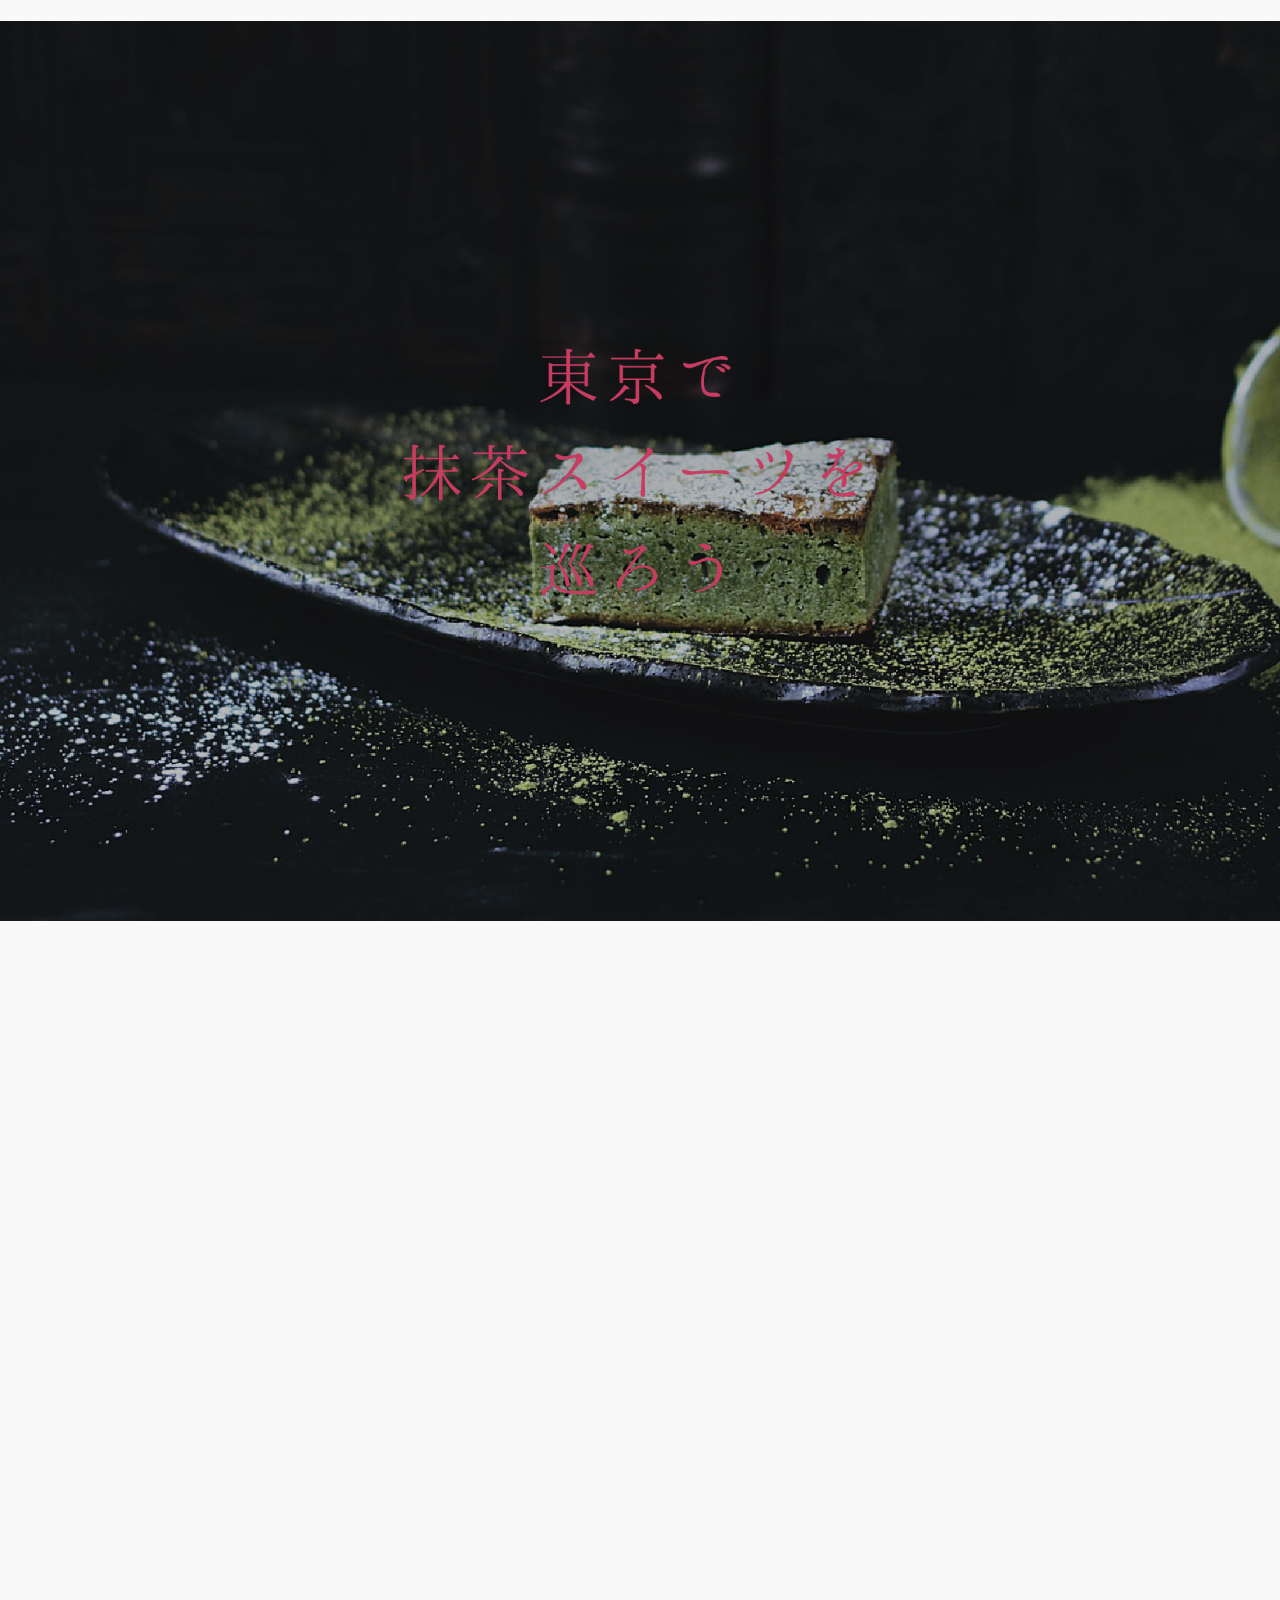
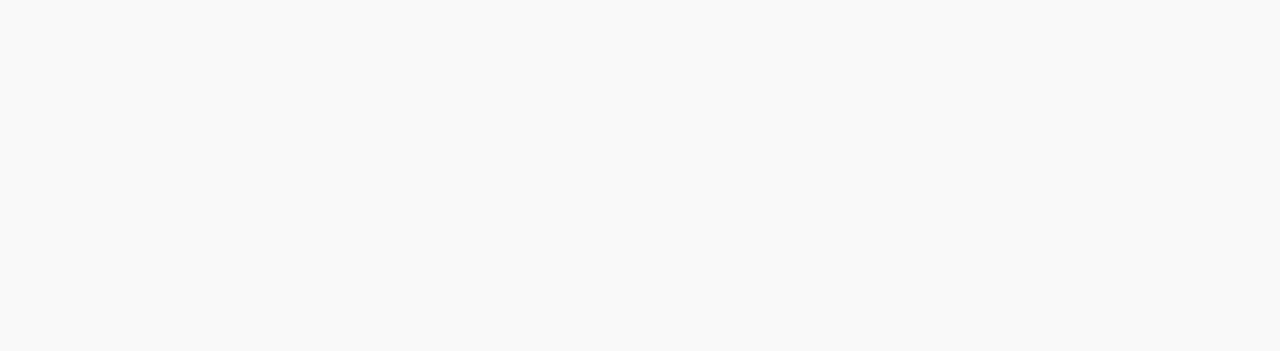
<file: index.html>
<!DOCTYPE html>
<html lang="ja">

<head>

    <meta charset="UTF-8">

    <link rel="stylesheet" media="(max-width:1024px)" href="style.css">
    <link rel="stylesheet" media="(min-width:1024px)" href="pc.css">

    <title>Matcha Sweets</title>
    <link href="https://fonts.googleapis.com/css?family=Roboto&display=swap" rel="stylesheet">　

    <script src="https://ajax.googleapis.com/ajax/libs/jquery/3.3.1/jquery.min.js"></script>

    <!--
    <link rel="stylesheet" href="style.css">
    <link rel="shortcut icon" href="images/favicon.ico">
    -->
    <!--
    <script src="jquery-3.4.1.min.js"></script>
    <link rel="stylesheet" href="jquery.bxslider.css">
    -->
    <!--<script src="https://ajax.googleapis.com/ajax/libs/jquery/3.1.1/jquery.min.js"></script>-->
    <!--
    <script src="jquery.bxslider.min.js"></script>
    <script src="particles.js"></script>
    <script src="jquery/bgswitcher.js"></script>
    -->
    <!--<script src="https://ajax.googleapis.com/ajax/libs/jquery/3.4.1/jquery.min.js"></script>-->



    <!--
    <link rel="stylesheet" type="text/css" href="jquery/slick.css" media="screen" />
    <link rel="stylesheet" type="text/css" href="jquery/slick-theme.css" media="screen" />
    <meta name="viewport" content="width=device-width,initial-scale=1,shrink-to-fit=no">
    -->
</head>

<body>
    <div class="main-visual">
        <div class="logo">
            <img src="images/logo1.png" alt="" width="" class="sp-mainvisual">
            <img src="images/logo_pc.png" alt="" width="" class="pc-mainvisual">
        </div>
    </div>

    <div class="fadein">
        <div class="area">
            <h1>Area</h1>
            <div class="container">
                <a href="./asakusa.html" class="item">浅草・押上</a>
                <a href="./ginza.html" class="item">銀座・新橋</a>
                <a href="./sibuya.html" class="item">渋谷</a>
                <a href="./roppongi.html" class="item">六本木・表参道</a>
                <a href="./kagurazaka.html" class="item">神楽坂・飯田橋</a>
                <a href="./marunouchi.html" class="item">丸の内・上野</a>
                <a href="./nikotama.html" class="item">二子玉川・自由が丘</a>
                <a href="./nishiogikubo.html" class="item">西荻窪・吉祥寺</a>
                <a href="./sinzyuku.html" class="item">新宿</a>
                <a href="./sonota.html" class="item">その他</a>
            </div>
        </div>
    </div>
    <!--
    <div class="areaMap">
        <img src="images/topMap.png" alt="" width="">
    </div>
    -->

    <script>
        $(function() {
            $(window).scroll(function() {
                $('.fadein').each(function() {
                    var targetElement = $(this).offset().top;
                    var scroll = $(window).scrollTop();
                    var windowHeight = $(window).height();
                    if (scroll > targetElement - windowHeight + 200) {
                        $(this).css('opacity', '1');
                        $(this).css('transform', 'translateY(0)');
                    }
                });
            });
        });
    </script>

</body></html>
</file>
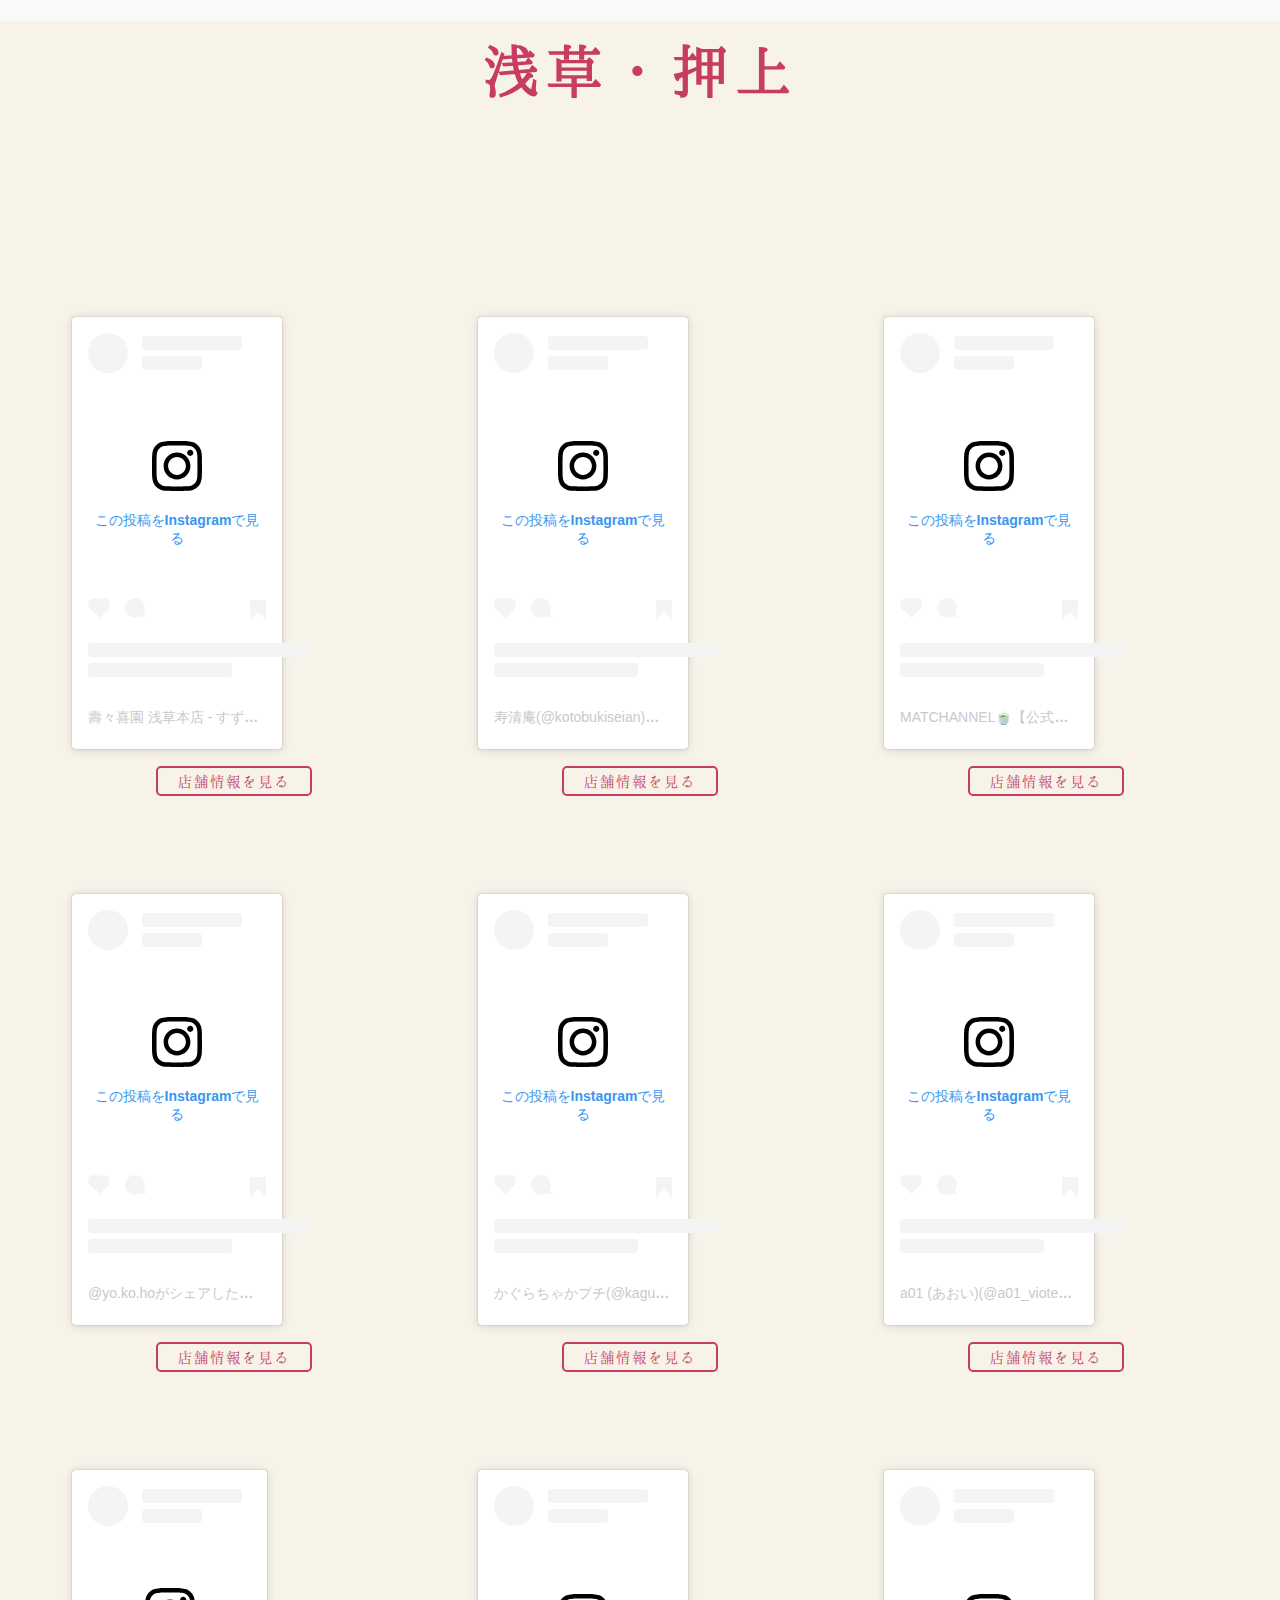
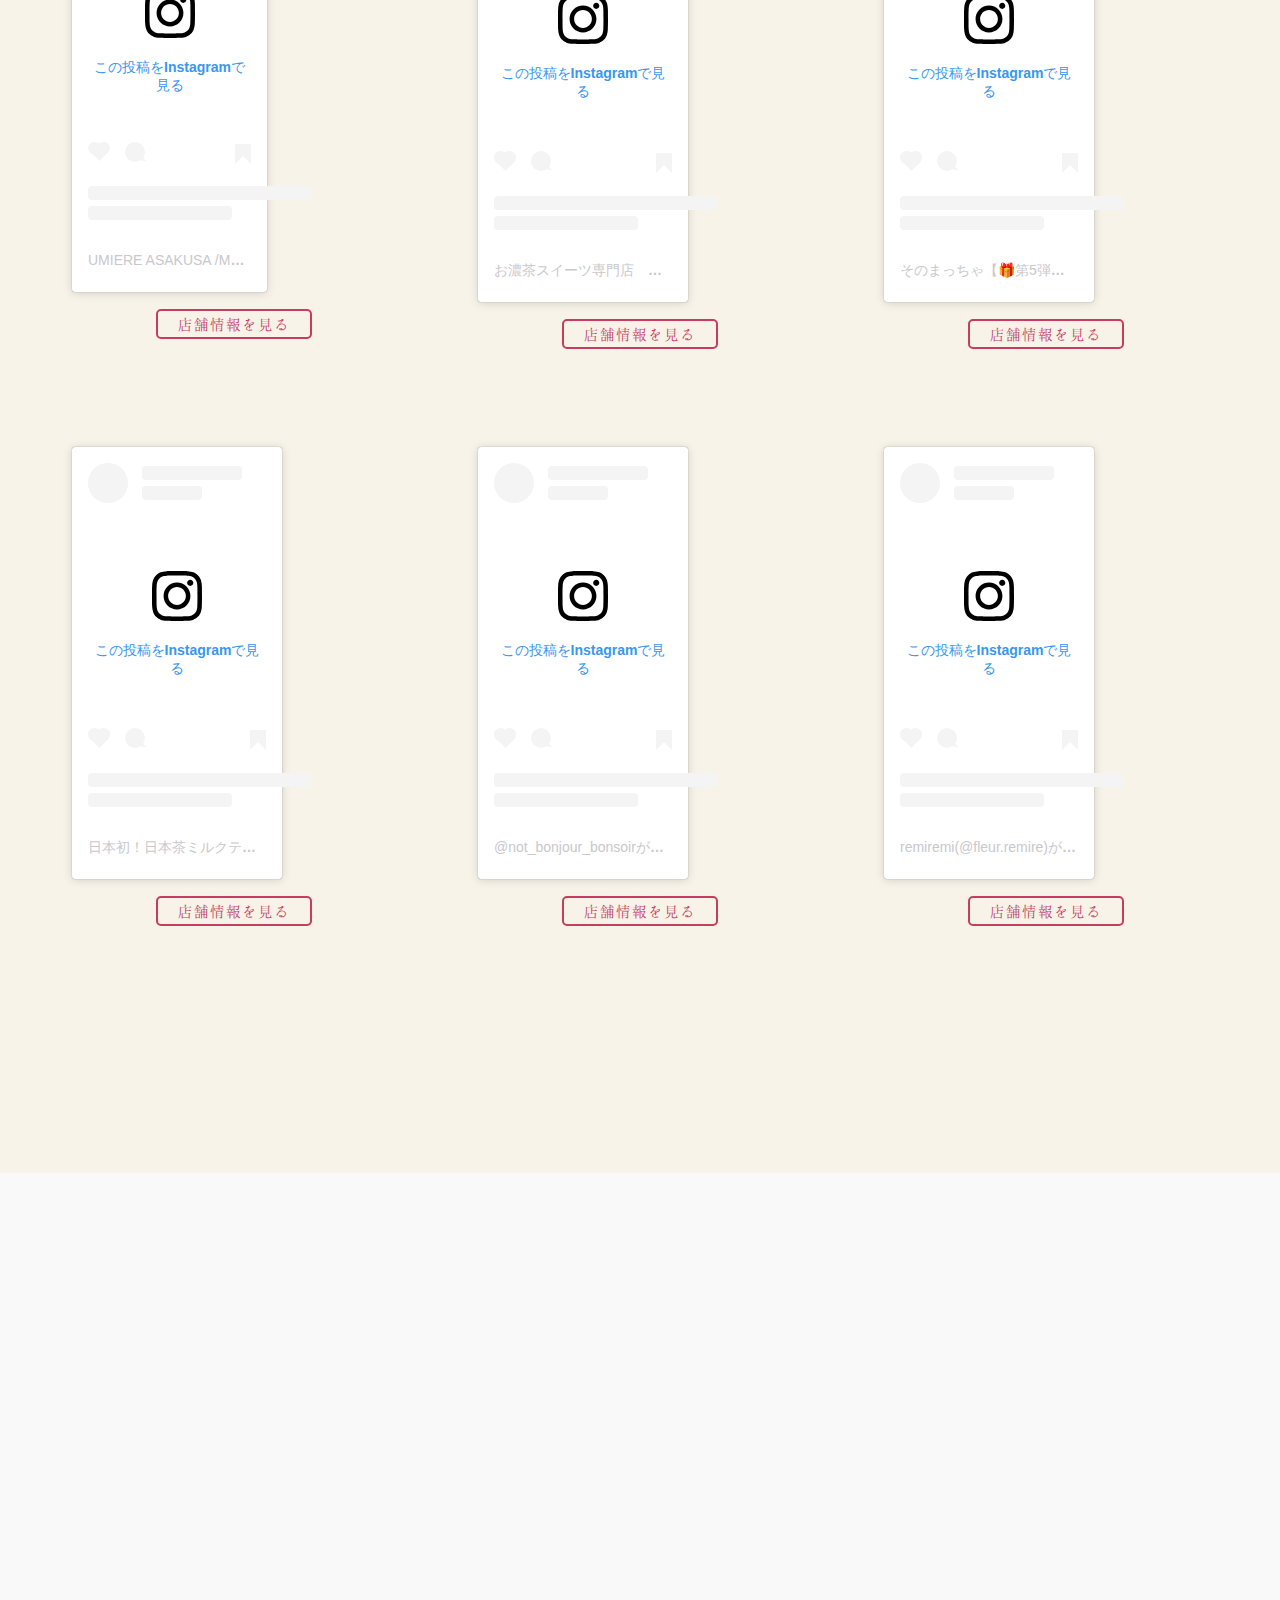
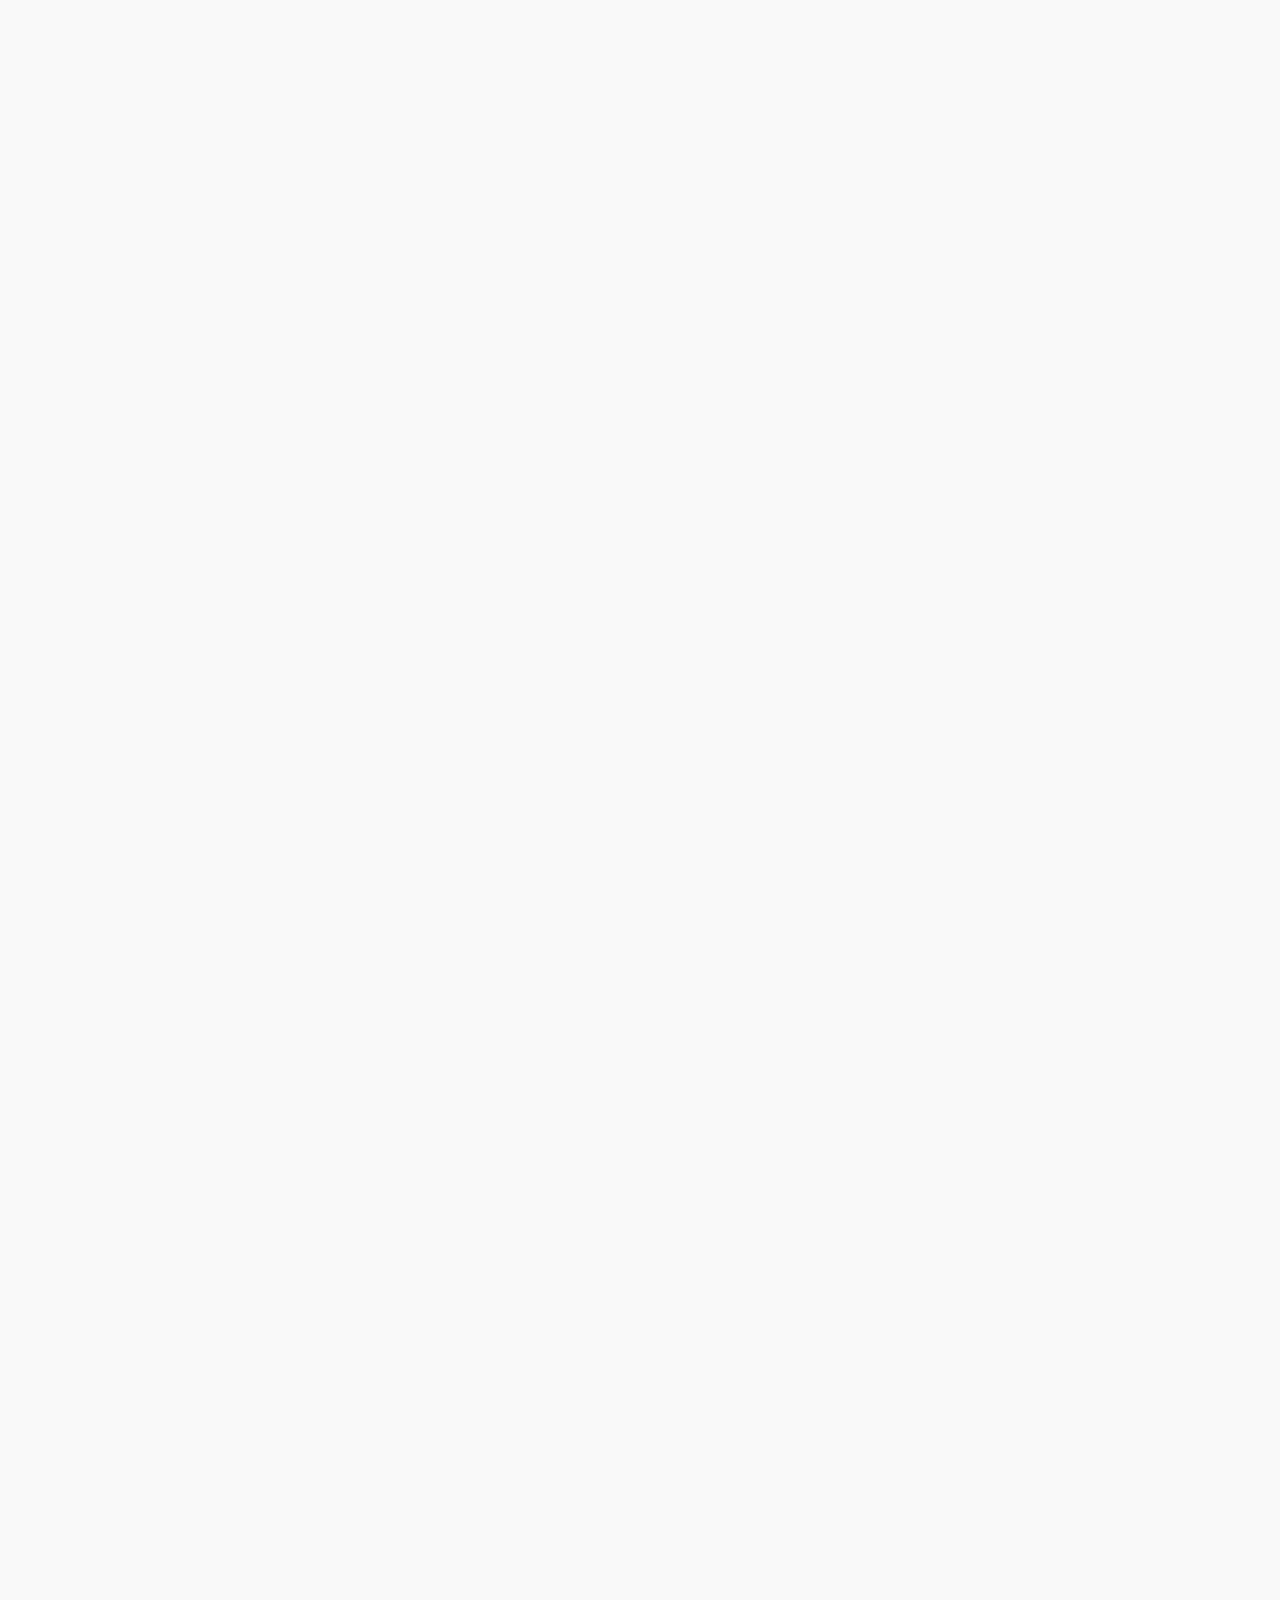
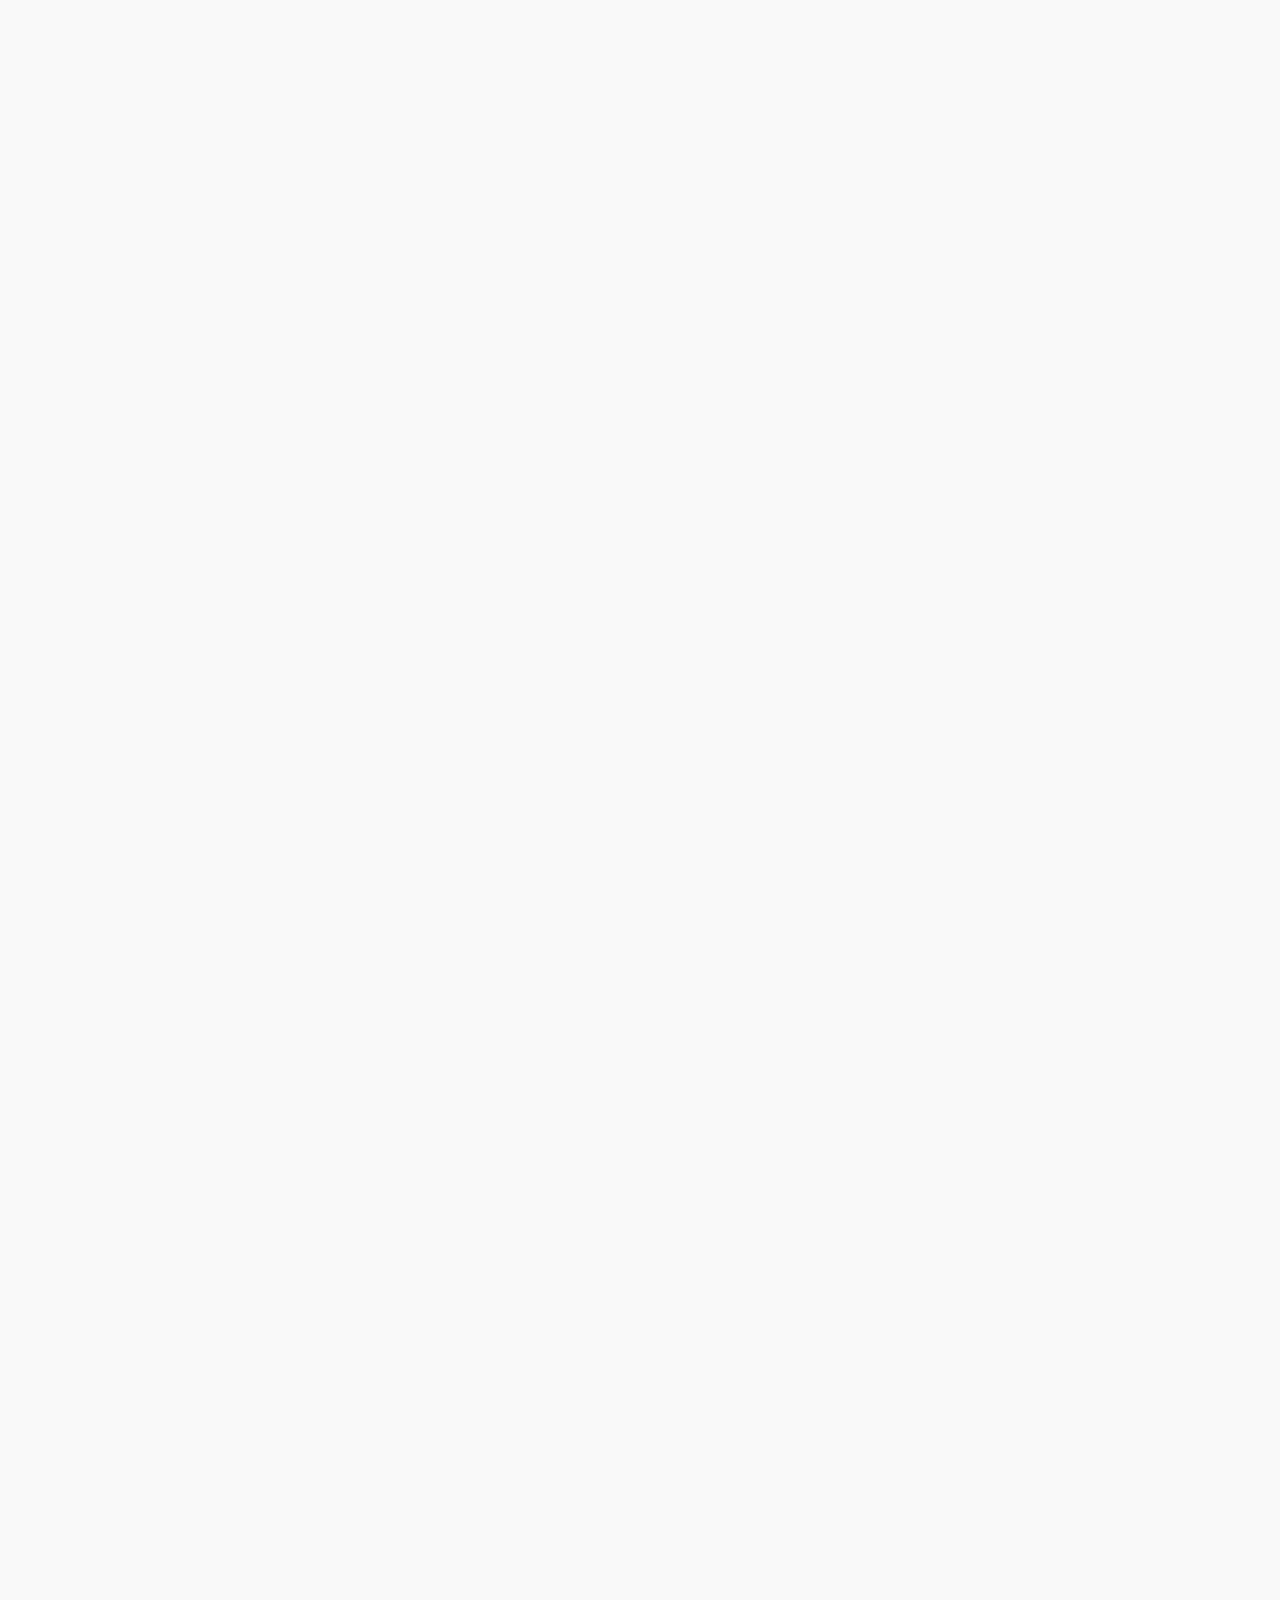
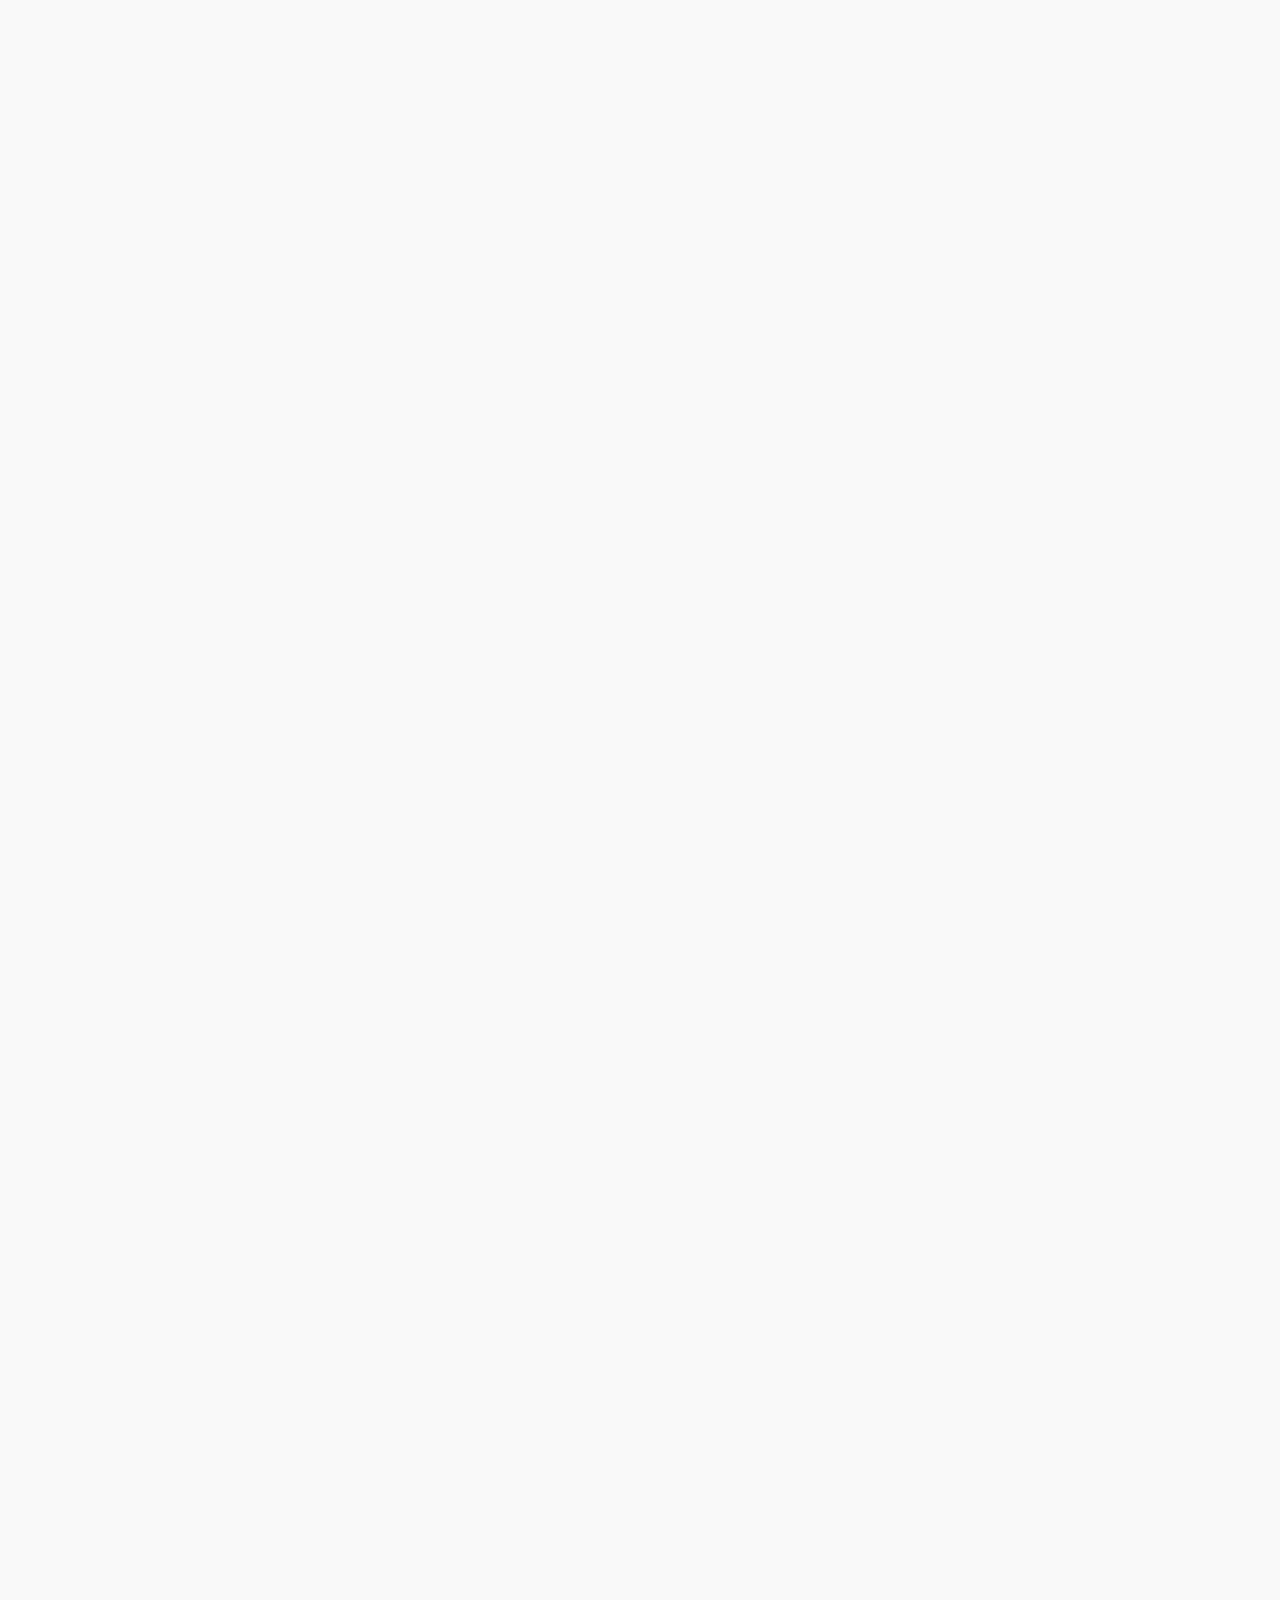
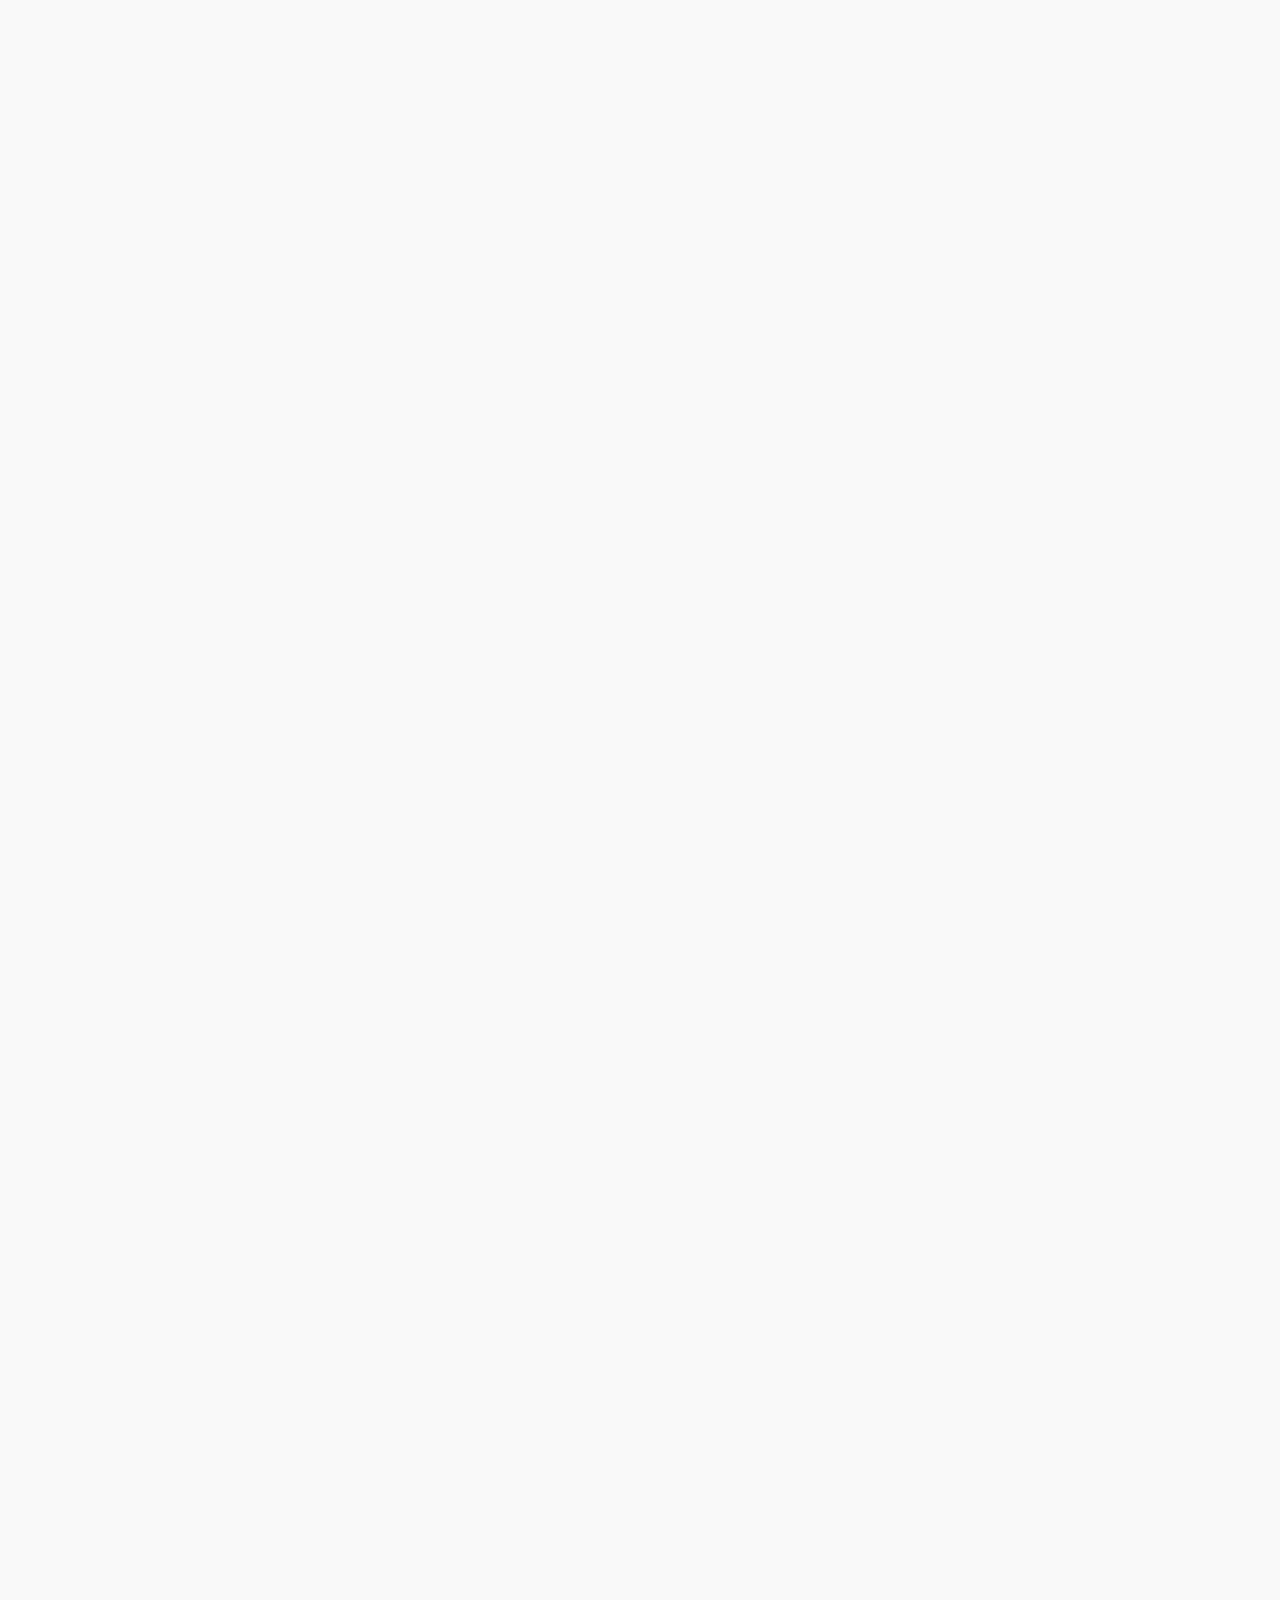
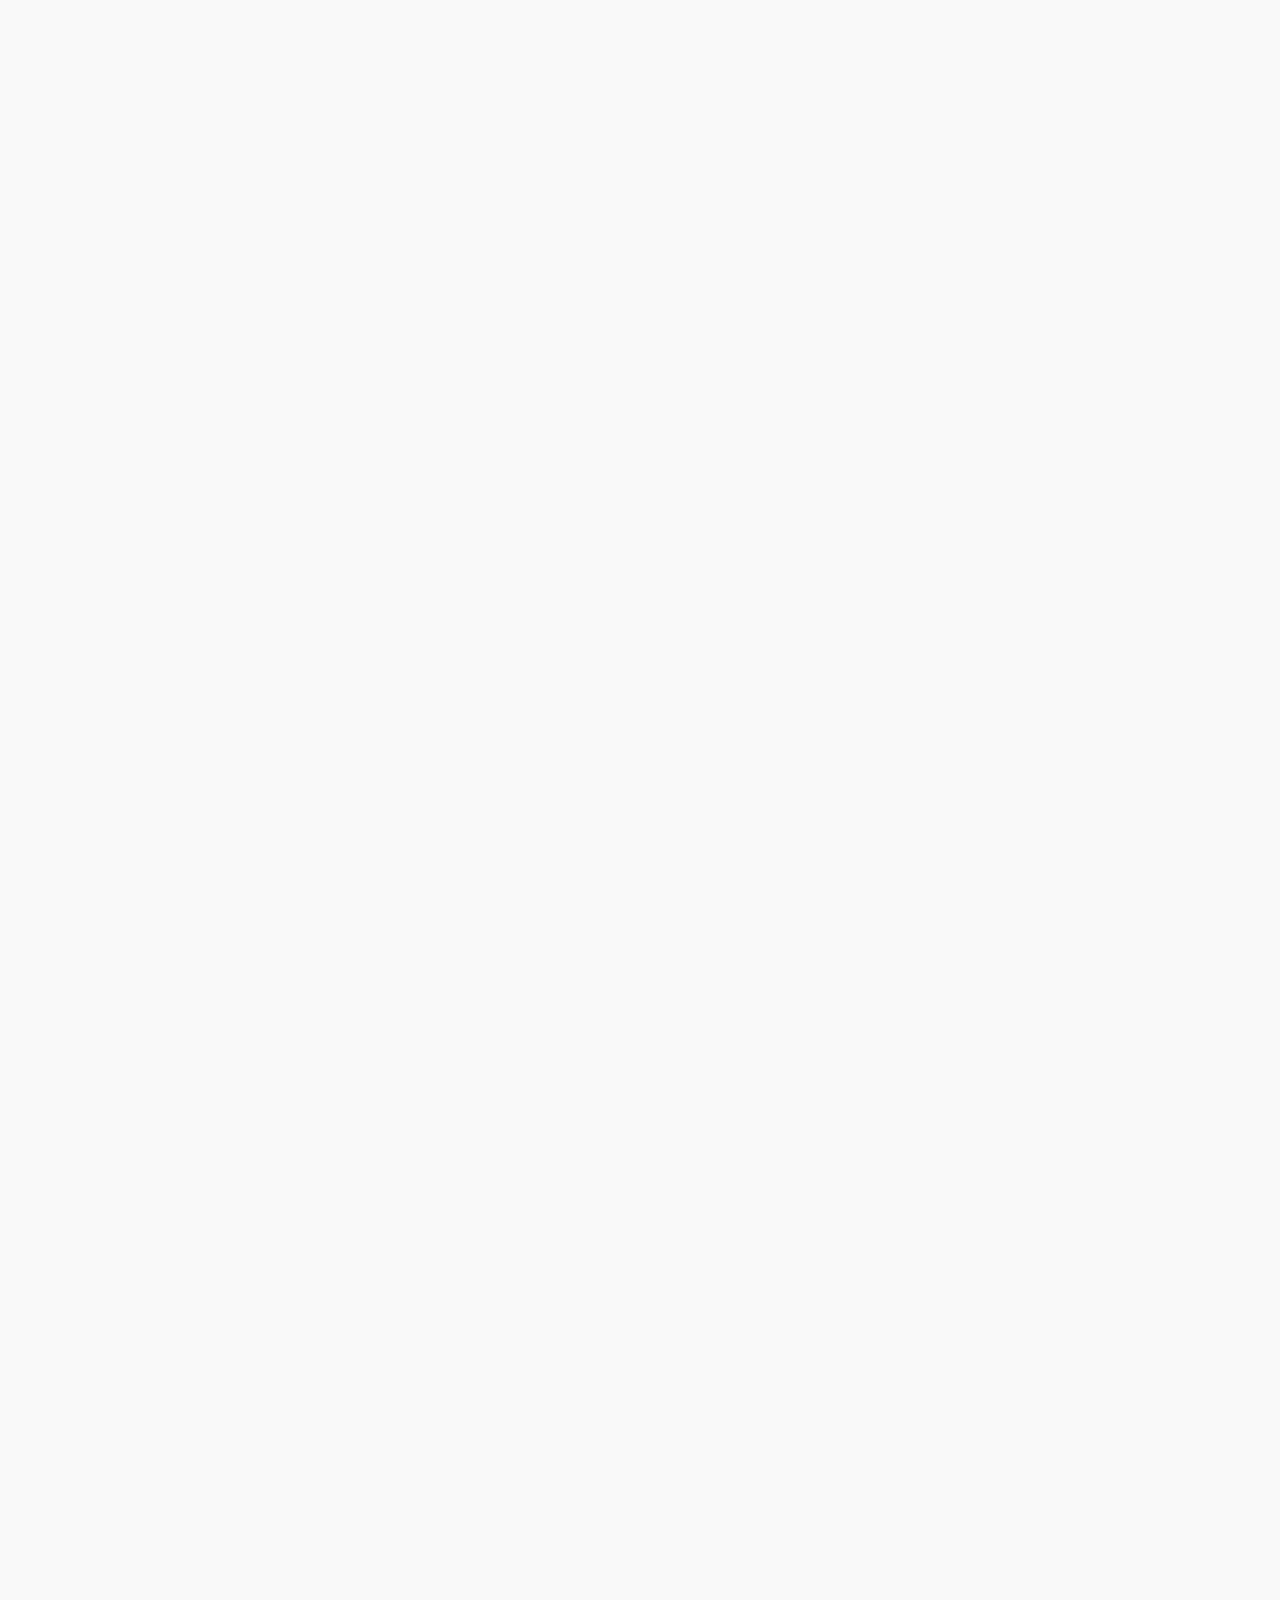
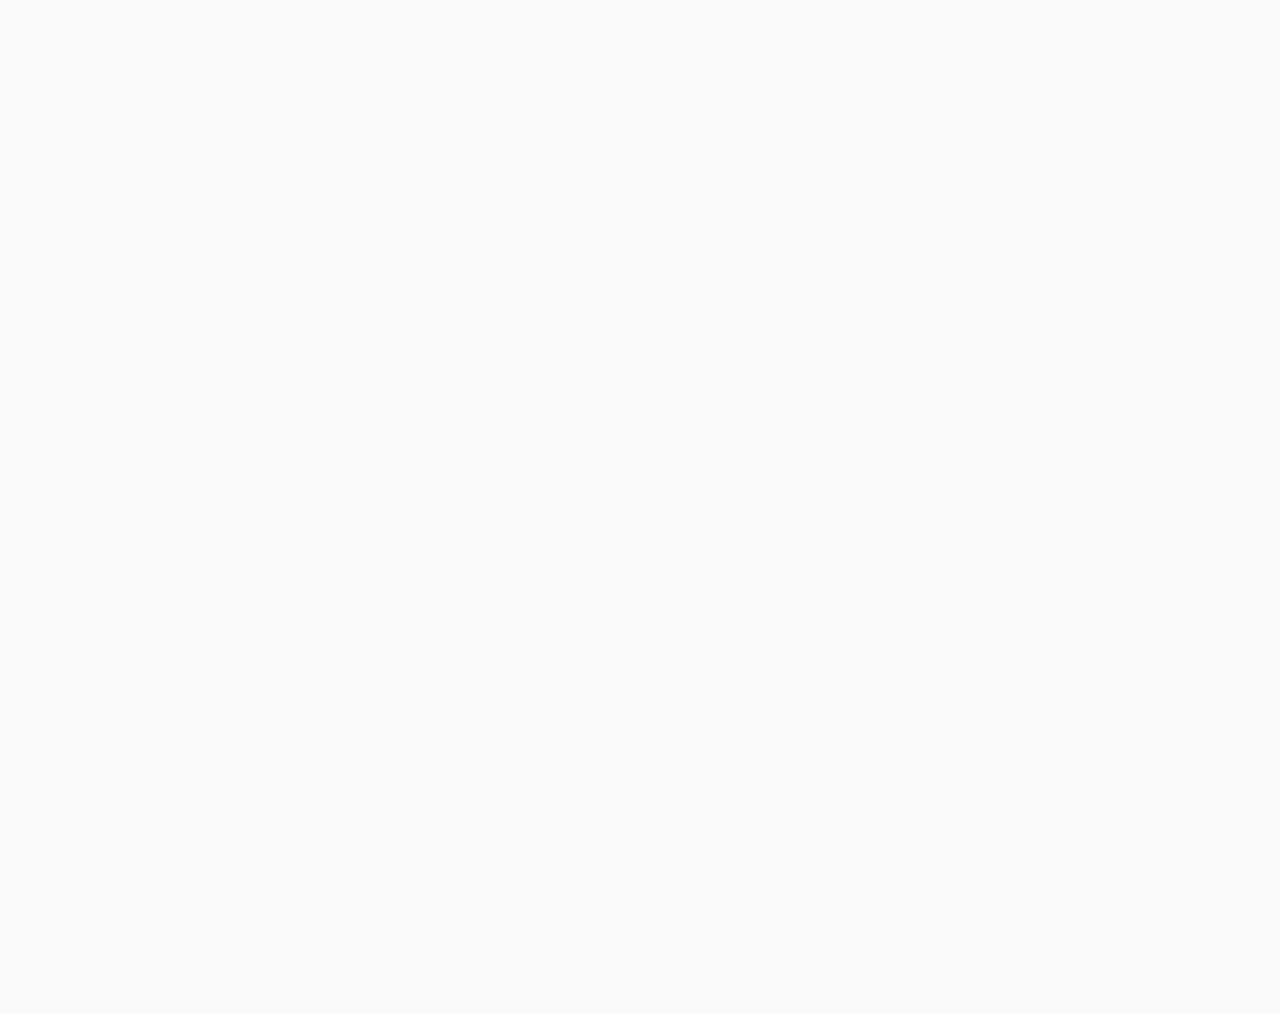
<file: asakusa.html>
<!DOCTYPE html>
<html lang="ja">

<head>

    <meta charset="UTF-8">
    <link rel="stylesheet" media="(max-width:1024px)" href="style.css">
    <link rel="stylesheet" media="(min-width:1024px)" href="pc.css">
    <title>Matcha Sweets</title>
    <link href="https://fonts.googleapis.com/css?family=Roboto&display=swap" rel="stylesheet">　

    <script src="https://ajax.googleapis.com/ajax/libs/jquery/3.3.1/jquery.min.js"></script>
    <!--
    <link rel="stylesheet" media="(max-width:1024px)" href="mobile.css">
    -->

    <!--
    <link rel="shortcut icon" href="images/favicon.ico">
    -->
    <!--
    <script src="jquery-3.4.1.min.js"></script>
    <link rel="stylesheet" href="jquery.bxslider.css">
    -->
    <!--<script src="https://ajax.googleapis.com/ajax/libs/jquery/3.1.1/jquery.min.js"></script>-->
    <!--
    <script src="jquery.bxslider.min.js"></script>
    <script src="particles.js"></script>
    <script src="jquery/bgswitcher.js"></script>
    -->
    <!--<script src="https://ajax.googleapis.com/ajax/libs/jquery/3.4.1/jquery.min.js"></script>-->



    <!--
    <link rel="stylesheet" type="text/css" href="jquery/slick.css" media="screen" />
    <link rel="stylesheet" type="text/css" href="jquery/slick-theme.css" media="screen" />
    <meta name="viewport" content="width=device-width,initial-scale=1,shrink-to-fit=no">
    -->
</head>

<body>

    <div class="area-top">
        <h1>浅草・押上</h1>
        <div class="pictures">

            <div class="photo">
                <blockquote class="instagram-media" data-instgrm-permalink="https://www.instagram.com/p/B0AJYl0AP_O/?utm_source=ig_embed&amp;utm_campaign=loading" data-instgrm-version="12" style=" background:#FFF; border:0; border-radius:3px; box-shadow:0 0 1px 0 rgba(0,0,0,0.5),0 1px 10px 0 rgba(0,0,0,0.15); margin: 1px; max-width:210px; min-width:150px; padding:0; width:99.375%; width:-webkit-calc(100% - 2px); width:calc(100% - 2px);">
                    <div style="padding:16px;" class="insta"> <a href="https://www.instagram.com/p/B0AJYl0AP_O/?utm_source=ig_embed&amp;utm_campaign=loading" style=" background:#FFFFFF; line-height:0; padding:0 0; text-align:center; text-decoration:none; width:100%;" target="_blank">
                            <div style=" display: flex; flex-direction: row; align-items: center;">
                                <div style="background-color: #F4F4F4; border-radius: 50%; flex-grow: 0; height: 40px; margin-right: 14px; width: 40px;"></div>
                                <div style="display: flex; flex-direction: column; flex-grow: 1; justify-content: center;">
                                    <div style=" background-color: #F4F4F4; border-radius: 4px; flex-grow: 0; height: 14px; margin-bottom: 6px; width: 100px;"></div>
                                    <div style=" background-color: #F4F4F4; border-radius: 4px; flex-grow: 0; height: 14px; width: 60px;"></div>
                                </div>
                            </div>
                            <div style="padding: 19% 0;"></div>
                            <div style="display:block; height:50px; margin:0 auto 12px; width:50px;"><svg width="50px" height="50px" viewBox="0 0 60 60" version="1.1" xmlns="https://www.w3.org/2000/svg" xmlns:xlink="https://www.w3.org/1999/xlink">
                                    <g stroke="none" stroke-width="1" fill="none" fill-rule="evenodd">
                                        <g transform="translate(-511.000000, -20.000000)" fill="#000000">
                                            <g>
                                                <path d="M556.869,30.41 C554.814,30.41 553.148,32.076 553.148,34.131 C553.148,36.186 554.814,37.852 556.869,37.852 C558.924,37.852 560.59,36.186 560.59,34.131 C560.59,32.076 558.924,30.41 556.869,30.41 M541,60.657 C535.114,60.657 530.342,55.887 530.342,50 C530.342,44.114 535.114,39.342 541,39.342 C546.887,39.342 551.658,44.114 551.658,50 C551.658,55.887 546.887,60.657 541,60.657 M541,33.886 C532.1,33.886 524.886,41.1 524.886,50 C524.886,58.899 532.1,66.113 541,66.113 C549.9,66.113 557.115,58.899 557.115,50 C557.115,41.1 549.9,33.886 541,33.886 M565.378,62.101 C565.244,65.022 564.756,66.606 564.346,67.663 C563.803,69.06 563.154,70.057 562.106,71.106 C561.058,72.155 560.06,72.803 558.662,73.347 C557.607,73.757 556.021,74.244 553.102,74.378 C549.944,74.521 548.997,74.552 541,74.552 C533.003,74.552 532.056,74.521 528.898,74.378 C525.979,74.244 524.393,73.757 523.338,73.347 C521.94,72.803 520.942,72.155 519.894,71.106 C518.846,70.057 518.197,69.06 517.654,67.663 C517.244,66.606 516.755,65.022 516.623,62.101 C516.479,58.943 516.448,57.996 516.448,50 C516.448,42.003 516.479,41.056 516.623,37.899 C516.755,34.978 517.244,33.391 517.654,32.338 C518.197,30.938 518.846,29.942 519.894,28.894 C520.942,27.846 521.94,27.196 523.338,26.654 C524.393,26.244 525.979,25.756 528.898,25.623 C532.057,25.479 533.004,25.448 541,25.448 C548.997,25.448 549.943,25.479 553.102,25.623 C556.021,25.756 557.607,26.244 558.662,26.654 C560.06,27.196 561.058,27.846 562.106,28.894 C563.154,29.942 563.803,30.938 564.346,32.338 C564.756,33.391 565.244,34.978 565.378,37.899 C565.522,41.056 565.552,42.003 565.552,50 C565.552,57.996 565.522,58.943 565.378,62.101 M570.82,37.631 C570.674,34.438 570.167,32.258 569.425,30.349 C568.659,28.377 567.633,26.702 565.965,25.035 C564.297,23.368 562.623,22.342 560.652,21.575 C558.743,20.834 556.562,20.326 553.369,20.18 C550.169,20.033 549.148,20 541,20 C532.853,20 531.831,20.033 528.631,20.18 C525.438,20.326 523.257,20.834 521.349,21.575 C519.376,22.342 517.703,23.368 516.035,25.035 C514.368,26.702 513.342,28.377 512.574,30.349 C511.834,32.258 511.326,34.438 511.181,37.631 C511.035,40.831 511,41.851 511,50 C511,58.147 511.035,59.17 511.181,62.369 C511.326,65.562 511.834,67.743 512.574,69.651 C513.342,71.625 514.368,73.296 516.035,74.965 C517.703,76.634 519.376,77.658 521.349,78.425 C523.257,79.167 525.438,79.673 528.631,79.82 C531.831,79.965 532.853,80.001 541,80.001 C549.148,80.001 550.169,79.965 553.369,79.82 C556.562,79.673 558.743,79.167 560.652,78.425 C562.623,77.658 564.297,76.634 565.965,74.965 C567.633,73.296 568.659,71.625 569.425,69.651 C570.167,67.743 570.674,65.562 570.82,62.369 C570.966,59.17 571,58.147 571,50 C571,41.851 570.966,40.831 570.82,37.631"></path>
                                            </g>
                                        </g>
                                    </g>
                                </svg></div>
                            <div style="padding-top: 8px;">
                                <div style=" color:#3897f0; font-family:Arial,sans-serif; font-size:14px; font-style:normal; font-weight:550; line-height:18px;"> この投稿をInstagramで見る</div>
                            </div>
                            <div style="padding: 12.5% 0;"></div>
                            <div style="display: flex; flex-direction: row; margin-bottom: 14px; align-items: center;">
                                <div>
                                    <div style="background-color: #F4F4F4; border-radius: 50%; height: 12.5px; width: 12.5px; transform: translateX(0px) translateY(7px);"></div>
                                    <div style="background-color: #F4F4F4; height: 12.5px; transform: rotate(-45deg) translateX(3px) translateY(1px); width: 12.5px; flex-grow: 0; margin-right: 14px; margin-left: 2px;"></div>
                                    <div style="background-color: #F4F4F4; border-radius: 50%; height: 12.5px; width: 12.5px; transform: translateX(9px) translateY(-18px);"></div>
                                </div>
                                <div style="margin-left: 8px;">
                                    <div style=" background-color: #F4F4F4; border-radius: 50%; flex-grow: 0; height: 20px; width: 20px;"></div>
                                    <div style=" width: 0; height: 0; border-top: 2px solid transparent; border-left: 6px solid #f4f4f4; border-bottom: 2px solid transparent; transform: translateX(16px) translateY(-4px) rotate(30deg)"></div>
                                </div>
                                <div style="margin-left: auto;">
                                    <div style=" width: 0px; border-top: 8px solid #F4F4F4; border-right: 8px solid transparent; transform: translateY(16px);"></div>
                                    <div style=" background-color: #F4F4F4; flex-grow: 0; height: 12px; width: 16px; transform: translateY(-4px);"></div>
                                    <div style=" width: 0; height: 0; border-top: 8px solid #F4F4F4; border-left: 8px solid transparent; transform: translateY(-4px) translateX(8px);"></div>
                                </div>
                            </div>
                            <div style="display: flex; flex-direction: column; flex-grow: 1; justify-content: center; margin-bottom: 24px;">
                                <div style=" background-color: #F4F4F4; border-radius: 4px; flex-grow: 0; height: 14px; margin-bottom: 6px; width: 224px;"></div>
                                <div style=" background-color: #F4F4F4; border-radius: 4px; flex-grow: 0; height: 14px; width: 144px;"></div>
                            </div>
                        </a>
                        <p style=" color:#c9c8cd; font-family:Arial,sans-serif; font-size:14px; line-height:17px; margin-bottom:0; margin-top:8px; overflow:hidden; padding:8px 0 7px; text-align:center; text-overflow:ellipsis; white-space:nowrap;"><a href="https://www.instagram.com/p/B0AJYl0AP_O/?utm_source=ig_embed&amp;utm_campaign=loading" style=" color:#c9c8cd; font-family:Arial,sans-serif; font-size:14px; font-style:normal; font-weight:normal; line-height:17px; text-decoration:none;" target="_blank">壽々喜園 浅草本店 - すずきえん 浅草 甘味処(@suzukien.asakusa)がシェアした投稿</a> - <time style=" font-family:Arial,sans-serif; font-size:14px; line-height:17px;" datetime="2019-07-17T03:10:44+00:00">2019年 7月月16日午後8時10分PDT</time></p>
                    </div>
                </blockquote>
                <script async src="//www.instagram.com/embed.js"></script>
                <div class="information">
                    <a href="#suzukien" class="shoplink">店舗情報を見る</a>
                </div>
            </div>


            <div class="photo">
                <blockquote class="instagram-media" data-instgrm-permalink="https://www.instagram.com/p/B3JY8ukFfWS/?utm_source=ig_embed&amp;utm_campaign=loading" data-instgrm-version="12" style=" background:#FFF; border:0; border-radius:3px; box-shadow:0 0 1px 0 rgba(0,0,0,0.5),0 1px 10px 0 rgba(0,0,0,0.15); margin: 1px; max-width:210px; min-width:150px; padding:0; width:99.375%; width:-webkit-calc(100% - 2px); width:calc(100% - 2px);">
                    <div style="padding:16px;"> <a href="https://www.instagram.com/p/B3JY8ukFfWS/?utm_source=ig_embed&amp;utm_campaign=loading" style=" background:#FFFFFF; line-height:0; padding:0 0; text-align:center; text-decoration:none; width:100%;" target="_blank">
                            <div style=" display: flex; flex-direction: row; align-items: center;">
                                <div style="background-color: #F4F4F4; border-radius: 50%; flex-grow: 0; height: 40px; margin-right: 14px; width: 40px;"></div>
                                <div style="display: flex; flex-direction: column; flex-grow: 1; justify-content: center;">
                                    <div style=" background-color: #F4F4F4; border-radius: 4px; flex-grow: 0; height: 14px; margin-bottom: 6px; width: 100px;"></div>
                                    <div style=" background-color: #F4F4F4; border-radius: 4px; flex-grow: 0; height: 14px; width: 60px;"></div>
                                </div>
                            </div>
                            <div style="padding: 19% 0;"></div>
                            <div style="display:block; height:50px; margin:0 auto 12px; width:50px;"><svg width="50px" height="50px" viewBox="0 0 60 60" version="1.1" xmlns="https://www.w3.org/2000/svg" xmlns:xlink="https://www.w3.org/1999/xlink">
                                    <g stroke="none" stroke-width="1" fill="none" fill-rule="evenodd">
                                        <g transform="translate(-511.000000, -20.000000)" fill="#000000">
                                            <g>
                                                <path d="M556.869,30.41 C554.814,30.41 553.148,32.076 553.148,34.131 C553.148,36.186 554.814,37.852 556.869,37.852 C558.924,37.852 560.59,36.186 560.59,34.131 C560.59,32.076 558.924,30.41 556.869,30.41 M541,60.657 C535.114,60.657 530.342,55.887 530.342,50 C530.342,44.114 535.114,39.342 541,39.342 C546.887,39.342 551.658,44.114 551.658,50 C551.658,55.887 546.887,60.657 541,60.657 M541,33.886 C532.1,33.886 524.886,41.1 524.886,50 C524.886,58.899 532.1,66.113 541,66.113 C549.9,66.113 557.115,58.899 557.115,50 C557.115,41.1 549.9,33.886 541,33.886 M565.378,62.101 C565.244,65.022 564.756,66.606 564.346,67.663 C563.803,69.06 563.154,70.057 562.106,71.106 C561.058,72.155 560.06,72.803 558.662,73.347 C557.607,73.757 556.021,74.244 553.102,74.378 C549.944,74.521 548.997,74.552 541,74.552 C533.003,74.552 532.056,74.521 528.898,74.378 C525.979,74.244 524.393,73.757 523.338,73.347 C521.94,72.803 520.942,72.155 519.894,71.106 C518.846,70.057 518.197,69.06 517.654,67.663 C517.244,66.606 516.755,65.022 516.623,62.101 C516.479,58.943 516.448,57.996 516.448,50 C516.448,42.003 516.479,41.056 516.623,37.899 C516.755,34.978 517.244,33.391 517.654,32.338 C518.197,30.938 518.846,29.942 519.894,28.894 C520.942,27.846 521.94,27.196 523.338,26.654 C524.393,26.244 525.979,25.756 528.898,25.623 C532.057,25.479 533.004,25.448 541,25.448 C548.997,25.448 549.943,25.479 553.102,25.623 C556.021,25.756 557.607,26.244 558.662,26.654 C560.06,27.196 561.058,27.846 562.106,28.894 C563.154,29.942 563.803,30.938 564.346,32.338 C564.756,33.391 565.244,34.978 565.378,37.899 C565.522,41.056 565.552,42.003 565.552,50 C565.552,57.996 565.522,58.943 565.378,62.101 M570.82,37.631 C570.674,34.438 570.167,32.258 569.425,30.349 C568.659,28.377 567.633,26.702 565.965,25.035 C564.297,23.368 562.623,22.342 560.652,21.575 C558.743,20.834 556.562,20.326 553.369,20.18 C550.169,20.033 549.148,20 541,20 C532.853,20 531.831,20.033 528.631,20.18 C525.438,20.326 523.257,20.834 521.349,21.575 C519.376,22.342 517.703,23.368 516.035,25.035 C514.368,26.702 513.342,28.377 512.574,30.349 C511.834,32.258 511.326,34.438 511.181,37.631 C511.035,40.831 511,41.851 511,50 C511,58.147 511.035,59.17 511.181,62.369 C511.326,65.562 511.834,67.743 512.574,69.651 C513.342,71.625 514.368,73.296 516.035,74.965 C517.703,76.634 519.376,77.658 521.349,78.425 C523.257,79.167 525.438,79.673 528.631,79.82 C531.831,79.965 532.853,80.001 541,80.001 C549.148,80.001 550.169,79.965 553.369,79.82 C556.562,79.673 558.743,79.167 560.652,78.425 C562.623,77.658 564.297,76.634 565.965,74.965 C567.633,73.296 568.659,71.625 569.425,69.651 C570.167,67.743 570.674,65.562 570.82,62.369 C570.966,59.17 571,58.147 571,50 C571,41.851 570.966,40.831 570.82,37.631"></path>
                                            </g>
                                        </g>
                                    </g>
                                </svg></div>
                            <div style="padding-top: 8px;">
                                <div style=" color:#3897f0; font-family:Arial,sans-serif; font-size:14px; font-style:normal; font-weight:550; line-height:18px;"> この投稿をInstagramで見る</div>
                            </div>
                            <div style="padding: 12.5% 0;"></div>
                            <div style="display: flex; flex-direction: row; margin-bottom: 14px; align-items: center;">
                                <div>
                                    <div style="background-color: #F4F4F4; border-radius: 50%; height: 12.5px; width: 12.5px; transform: translateX(0px) translateY(7px);"></div>
                                    <div style="background-color: #F4F4F4; height: 12.5px; transform: rotate(-45deg) translateX(3px) translateY(1px); width: 12.5px; flex-grow: 0; margin-right: 14px; margin-left: 2px;"></div>
                                    <div style="background-color: #F4F4F4; border-radius: 50%; height: 12.5px; width: 12.5px; transform: translateX(9px) translateY(-18px);"></div>
                                </div>
                                <div style="margin-left: 8px;">
                                    <div style=" background-color: #F4F4F4; border-radius: 50%; flex-grow: 0; height: 20px; width: 20px;"></div>
                                    <div style=" width: 0; height: 0; border-top: 2px solid transparent; border-left: 6px solid #f4f4f4; border-bottom: 2px solid transparent; transform: translateX(16px) translateY(-4px) rotate(30deg)"></div>
                                </div>
                                <div style="margin-left: auto;">
                                    <div style=" width: 0px; border-top: 8px solid #F4F4F4; border-right: 8px solid transparent; transform: translateY(16px);"></div>
                                    <div style=" background-color: #F4F4F4; flex-grow: 0; height: 12px; width: 16px; transform: translateY(-4px);"></div>
                                    <div style=" width: 0; height: 0; border-top: 8px solid #F4F4F4; border-left: 8px solid transparent; transform: translateY(-4px) translateX(8px);"></div>
                                </div>
                            </div>
                            <div style="display: flex; flex-direction: column; flex-grow: 1; justify-content: center; margin-bottom: 24px;">
                                <div style=" background-color: #F4F4F4; border-radius: 4px; flex-grow: 0; height: 14px; margin-bottom: 6px; width: 224px;"></div>
                                <div style=" background-color: #F4F4F4; border-radius: 4px; flex-grow: 0; height: 14px; width: 144px;"></div>
                            </div>
                        </a>
                        <p style=" color:#c9c8cd; font-family:Arial,sans-serif; font-size:14px; line-height:17px; margin-bottom:0; margin-top:8px; overflow:hidden; padding:8px 0 7px; text-align:center; text-overflow:ellipsis; white-space:nowrap;"><a href="https://www.instagram.com/p/B3JY8ukFfWS/?utm_source=ig_embed&amp;utm_campaign=loading" style=" color:#c9c8cd; font-family:Arial,sans-serif; font-size:14px; font-style:normal; font-weight:normal; line-height:17px; text-decoration:none;" target="_blank">寿清庵(@kotobukiseian)がシェアした投稿</a> - <time style=" font-family:Arial,sans-serif; font-size:14px; line-height:17px;" datetime="2019-10-03T06:54:06+00:00">2019年10月月2日午後11時54分PDT</time></p>
                    </div>
                </blockquote>
                <script async src="//www.instagram.com/embed.js"></script>
                <div class="information">
                    <a href="#kotobukiseian" class="shoplink">店舗情報を見る</a>
                </div>
            </div>

            <div class="photo">
                <blockquote class="instagram-media" data-instgrm-permalink="https://www.instagram.com/p/B1_Adn1AGjB/?utm_source=ig_embed&amp;utm_campaign=loading" data-instgrm-version="12" style=" background:#FFF; border:0; border-radius:3px; box-shadow:0 0 1px 0 rgba(0,0,0,0.5),0 1px 10px 0 rgba(0,0,0,0.15); margin: 1px; max-width:210px; min-width:150px; padding:0; width:99.375%; width:-webkit-calc(100% - 2px); width:calc(100% - 2px);">
                    <div style="padding:16px;"> <a href="https://www.instagram.com/p/B1_Adn1AGjB/?utm_source=ig_embed&amp;utm_campaign=loading" style=" background:#FFFFFF; line-height:0; padding:0 0; text-align:center; text-decoration:none; width:100%;" target="_blank">
                            <div style=" display: flex; flex-direction: row; align-items: center;">
                                <div style="background-color: #F4F4F4; border-radius: 50%; flex-grow: 0; height: 40px; margin-right: 14px; width: 40px;"></div>
                                <div style="display: flex; flex-direction: column; flex-grow: 1; justify-content: center;">
                                    <div style=" background-color: #F4F4F4; border-radius: 4px; flex-grow: 0; height: 14px; margin-bottom: 6px; width: 100px;"></div>
                                    <div style=" background-color: #F4F4F4; border-radius: 4px; flex-grow: 0; height: 14px; width: 60px;"></div>
                                </div>
                            </div>
                            <div style="padding: 19% 0;"></div>
                            <div style="display:block; height:50px; margin:0 auto 12px; width:50px;"><svg width="50px" height="50px" viewBox="0 0 60 60" version="1.1" xmlns="https://www.w3.org/2000/svg" xmlns:xlink="https://www.w3.org/1999/xlink">
                                    <g stroke="none" stroke-width="1" fill="none" fill-rule="evenodd">
                                        <g transform="translate(-511.000000, -20.000000)" fill="#000000">
                                            <g>
                                                <path d="M556.869,30.41 C554.814,30.41 553.148,32.076 553.148,34.131 C553.148,36.186 554.814,37.852 556.869,37.852 C558.924,37.852 560.59,36.186 560.59,34.131 C560.59,32.076 558.924,30.41 556.869,30.41 M541,60.657 C535.114,60.657 530.342,55.887 530.342,50 C530.342,44.114 535.114,39.342 541,39.342 C546.887,39.342 551.658,44.114 551.658,50 C551.658,55.887 546.887,60.657 541,60.657 M541,33.886 C532.1,33.886 524.886,41.1 524.886,50 C524.886,58.899 532.1,66.113 541,66.113 C549.9,66.113 557.115,58.899 557.115,50 C557.115,41.1 549.9,33.886 541,33.886 M565.378,62.101 C565.244,65.022 564.756,66.606 564.346,67.663 C563.803,69.06 563.154,70.057 562.106,71.106 C561.058,72.155 560.06,72.803 558.662,73.347 C557.607,73.757 556.021,74.244 553.102,74.378 C549.944,74.521 548.997,74.552 541,74.552 C533.003,74.552 532.056,74.521 528.898,74.378 C525.979,74.244 524.393,73.757 523.338,73.347 C521.94,72.803 520.942,72.155 519.894,71.106 C518.846,70.057 518.197,69.06 517.654,67.663 C517.244,66.606 516.755,65.022 516.623,62.101 C516.479,58.943 516.448,57.996 516.448,50 C516.448,42.003 516.479,41.056 516.623,37.899 C516.755,34.978 517.244,33.391 517.654,32.338 C518.197,30.938 518.846,29.942 519.894,28.894 C520.942,27.846 521.94,27.196 523.338,26.654 C524.393,26.244 525.979,25.756 528.898,25.623 C532.057,25.479 533.004,25.448 541,25.448 C548.997,25.448 549.943,25.479 553.102,25.623 C556.021,25.756 557.607,26.244 558.662,26.654 C560.06,27.196 561.058,27.846 562.106,28.894 C563.154,29.942 563.803,30.938 564.346,32.338 C564.756,33.391 565.244,34.978 565.378,37.899 C565.522,41.056 565.552,42.003 565.552,50 C565.552,57.996 565.522,58.943 565.378,62.101 M570.82,37.631 C570.674,34.438 570.167,32.258 569.425,30.349 C568.659,28.377 567.633,26.702 565.965,25.035 C564.297,23.368 562.623,22.342 560.652,21.575 C558.743,20.834 556.562,20.326 553.369,20.18 C550.169,20.033 549.148,20 541,20 C532.853,20 531.831,20.033 528.631,20.18 C525.438,20.326 523.257,20.834 521.349,21.575 C519.376,22.342 517.703,23.368 516.035,25.035 C514.368,26.702 513.342,28.377 512.574,30.349 C511.834,32.258 511.326,34.438 511.181,37.631 C511.035,40.831 511,41.851 511,50 C511,58.147 511.035,59.17 511.181,62.369 C511.326,65.562 511.834,67.743 512.574,69.651 C513.342,71.625 514.368,73.296 516.035,74.965 C517.703,76.634 519.376,77.658 521.349,78.425 C523.257,79.167 525.438,79.673 528.631,79.82 C531.831,79.965 532.853,80.001 541,80.001 C549.148,80.001 550.169,79.965 553.369,79.82 C556.562,79.673 558.743,79.167 560.652,78.425 C562.623,77.658 564.297,76.634 565.965,74.965 C567.633,73.296 568.659,71.625 569.425,69.651 C570.167,67.743 570.674,65.562 570.82,62.369 C570.966,59.17 571,58.147 571,50 C571,41.851 570.966,40.831 570.82,37.631"></path>
                                            </g>
                                        </g>
                                    </g>
                                </svg></div>
                            <div style="padding-top: 8px;">
                                <div style=" color:#3897f0; font-family:Arial,sans-serif; font-size:14px; font-style:normal; font-weight:550; line-height:18px;"> この投稿をInstagramで見る</div>
                            </div>
                            <div style="padding: 12.5% 0;"></div>
                            <div style="display: flex; flex-direction: row; margin-bottom: 14px; align-items: center;">
                                <div>
                                    <div style="background-color: #F4F4F4; border-radius: 50%; height: 12.5px; width: 12.5px; transform: translateX(0px) translateY(7px);"></div>
                                    <div style="background-color: #F4F4F4; height: 12.5px; transform: rotate(-45deg) translateX(3px) translateY(1px); width: 12.5px; flex-grow: 0; margin-right: 14px; margin-left: 2px;"></div>
                                    <div style="background-color: #F4F4F4; border-radius: 50%; height: 12.5px; width: 12.5px; transform: translateX(9px) translateY(-18px);"></div>
                                </div>
                                <div style="margin-left: 8px;">
                                    <div style=" background-color: #F4F4F4; border-radius: 50%; flex-grow: 0; height: 20px; width: 20px;"></div>
                                    <div style=" width: 0; height: 0; border-top: 2px solid transparent; border-left: 6px solid #f4f4f4; border-bottom: 2px solid transparent; transform: translateX(16px) translateY(-4px) rotate(30deg)"></div>
                                </div>
                                <div style="margin-left: auto;">
                                    <div style=" width: 0px; border-top: 8px solid #F4F4F4; border-right: 8px solid transparent; transform: translateY(16px);"></div>
                                    <div style=" background-color: #F4F4F4; flex-grow: 0; height: 12px; width: 16px; transform: translateY(-4px);"></div>
                                    <div style=" width: 0; height: 0; border-top: 8px solid #F4F4F4; border-left: 8px solid transparent; transform: translateY(-4px) translateX(8px);"></div>
                                </div>
                            </div>
                            <div style="display: flex; flex-direction: column; flex-grow: 1; justify-content: center; margin-bottom: 24px;">
                                <div style=" background-color: #F4F4F4; border-radius: 4px; flex-grow: 0; height: 14px; margin-bottom: 6px; width: 224px;"></div>
                                <div style=" background-color: #F4F4F4; border-radius: 4px; flex-grow: 0; height: 14px; width: 144px;"></div>
                            </div>
                        </a>
                        <p style=" color:#c9c8cd; font-family:Arial,sans-serif; font-size:14px; line-height:17px; margin-bottom:0; margin-top:8px; overflow:hidden; padding:8px 0 7px; text-align:center; text-overflow:ellipsis; white-space:nowrap;"><a href="https://www.instagram.com/p/B1_Adn1AGjB/?utm_source=ig_embed&amp;utm_campaign=loading" style=" color:#c9c8cd; font-family:Arial,sans-serif; font-size:14px; font-style:normal; font-weight:normal; line-height:17px; text-decoration:none;" target="_blank">MATCHANNEL🍵【公式】抹茶情報メディア(@matchannel.pr)がシェアした投稿</a> - <time style=" font-family:Arial,sans-serif; font-size:14px; line-height:17px;" datetime="2019-09-04T09:36:20+00:00">2019年 9月月4日午前2時36分PDT</time></p>
                    </div>
                </blockquote>
                <script async src="//www.instagram.com/embed.js"></script>
                <div class="information">
                    <a href="#bookasakusa" class="shoplink">店舗情報を見る</a>
                </div>
            </div>
            <div class="photo">
                <blockquote class="instagram-media" data-instgrm-permalink="https://www.instagram.com/p/Bt-mjEtgwL8/?utm_source=ig_embed&amp;utm_campaign=loading" data-instgrm-version="12" style=" background:#FFF; border:0; border-radius:3px; box-shadow:0 0 1px 0 rgba(0,0,0,0.5),0 1px 10px 0 rgba(0,0,0,0.15); margin: 1px; max-width:210px; min-width:150px; padding:0; width:99.375%; width:-webkit-calc(100% - 2px); width:calc(100% - 2px);">
                    <div style="padding:16px;"> <a href="https://www.instagram.com/p/Bt-mjEtgwL8/?utm_source=ig_embed&amp;utm_campaign=loading" style=" background:#FFFFFF; line-height:0; padding:0 0; text-align:center; text-decoration:none; width:100%;" target="_blank">
                            <div style=" display: flex; flex-direction: row; align-items: center;">
                                <div style="background-color: #F4F4F4; border-radius: 50%; flex-grow: 0; height: 40px; margin-right: 14px; width: 40px;"></div>
                                <div style="display: flex; flex-direction: column; flex-grow: 1; justify-content: center;">
                                    <div style=" background-color: #F4F4F4; border-radius: 4px; flex-grow: 0; height: 14px; margin-bottom: 6px; width: 100px;"></div>
                                    <div style=" background-color: #F4F4F4; border-radius: 4px; flex-grow: 0; height: 14px; width: 60px;"></div>
                                </div>
                            </div>
                            <div style="padding: 19% 0;"></div>
                            <div style="display:block; height:50px; margin:0 auto 12px; width:50px;"><svg width="50px" height="50px" viewBox="0 0 60 60" version="1.1" xmlns="https://www.w3.org/2000/svg" xmlns:xlink="https://www.w3.org/1999/xlink">
                                    <g stroke="none" stroke-width="1" fill="none" fill-rule="evenodd">
                                        <g transform="translate(-511.000000, -20.000000)" fill="#000000">
                                            <g>
                                                <path d="M556.869,30.41 C554.814,30.41 553.148,32.076 553.148,34.131 C553.148,36.186 554.814,37.852 556.869,37.852 C558.924,37.852 560.59,36.186 560.59,34.131 C560.59,32.076 558.924,30.41 556.869,30.41 M541,60.657 C535.114,60.657 530.342,55.887 530.342,50 C530.342,44.114 535.114,39.342 541,39.342 C546.887,39.342 551.658,44.114 551.658,50 C551.658,55.887 546.887,60.657 541,60.657 M541,33.886 C532.1,33.886 524.886,41.1 524.886,50 C524.886,58.899 532.1,66.113 541,66.113 C549.9,66.113 557.115,58.899 557.115,50 C557.115,41.1 549.9,33.886 541,33.886 M565.378,62.101 C565.244,65.022 564.756,66.606 564.346,67.663 C563.803,69.06 563.154,70.057 562.106,71.106 C561.058,72.155 560.06,72.803 558.662,73.347 C557.607,73.757 556.021,74.244 553.102,74.378 C549.944,74.521 548.997,74.552 541,74.552 C533.003,74.552 532.056,74.521 528.898,74.378 C525.979,74.244 524.393,73.757 523.338,73.347 C521.94,72.803 520.942,72.155 519.894,71.106 C518.846,70.057 518.197,69.06 517.654,67.663 C517.244,66.606 516.755,65.022 516.623,62.101 C516.479,58.943 516.448,57.996 516.448,50 C516.448,42.003 516.479,41.056 516.623,37.899 C516.755,34.978 517.244,33.391 517.654,32.338 C518.197,30.938 518.846,29.942 519.894,28.894 C520.942,27.846 521.94,27.196 523.338,26.654 C524.393,26.244 525.979,25.756 528.898,25.623 C532.057,25.479 533.004,25.448 541,25.448 C548.997,25.448 549.943,25.479 553.102,25.623 C556.021,25.756 557.607,26.244 558.662,26.654 C560.06,27.196 561.058,27.846 562.106,28.894 C563.154,29.942 563.803,30.938 564.346,32.338 C564.756,33.391 565.244,34.978 565.378,37.899 C565.522,41.056 565.552,42.003 565.552,50 C565.552,57.996 565.522,58.943 565.378,62.101 M570.82,37.631 C570.674,34.438 570.167,32.258 569.425,30.349 C568.659,28.377 567.633,26.702 565.965,25.035 C564.297,23.368 562.623,22.342 560.652,21.575 C558.743,20.834 556.562,20.326 553.369,20.18 C550.169,20.033 549.148,20 541,20 C532.853,20 531.831,20.033 528.631,20.18 C525.438,20.326 523.257,20.834 521.349,21.575 C519.376,22.342 517.703,23.368 516.035,25.035 C514.368,26.702 513.342,28.377 512.574,30.349 C511.834,32.258 511.326,34.438 511.181,37.631 C511.035,40.831 511,41.851 511,50 C511,58.147 511.035,59.17 511.181,62.369 C511.326,65.562 511.834,67.743 512.574,69.651 C513.342,71.625 514.368,73.296 516.035,74.965 C517.703,76.634 519.376,77.658 521.349,78.425 C523.257,79.167 525.438,79.673 528.631,79.82 C531.831,79.965 532.853,80.001 541,80.001 C549.148,80.001 550.169,79.965 553.369,79.82 C556.562,79.673 558.743,79.167 560.652,78.425 C562.623,77.658 564.297,76.634 565.965,74.965 C567.633,73.296 568.659,71.625 569.425,69.651 C570.167,67.743 570.674,65.562 570.82,62.369 C570.966,59.17 571,58.147 571,50 C571,41.851 570.966,40.831 570.82,37.631"></path>
                                            </g>
                                        </g>
                                    </g>
                                </svg></div>
                            <div style="padding-top: 8px;">
                                <div style=" color:#3897f0; font-family:Arial,sans-serif; font-size:14px; font-style:normal; font-weight:550; line-height:18px;"> この投稿をInstagramで見る</div>
                            </div>
                            <div style="padding: 12.5% 0;"></div>
                            <div style="display: flex; flex-direction: row; margin-bottom: 14px; align-items: center;">
                                <div>
                                    <div style="background-color: #F4F4F4; border-radius: 50%; height: 12.5px; width: 12.5px; transform: translateX(0px) translateY(7px);"></div>
                                    <div style="background-color: #F4F4F4; height: 12.5px; transform: rotate(-45deg) translateX(3px) translateY(1px); width: 12.5px; flex-grow: 0; margin-right: 14px; margin-left: 2px;"></div>
                                    <div style="background-color: #F4F4F4; border-radius: 50%; height: 12.5px; width: 12.5px; transform: translateX(9px) translateY(-18px);"></div>
                                </div>
                                <div style="margin-left: 8px;">
                                    <div style=" background-color: #F4F4F4; border-radius: 50%; flex-grow: 0; height: 20px; width: 20px;"></div>
                                    <div style=" width: 0; height: 0; border-top: 2px solid transparent; border-left: 6px solid #f4f4f4; border-bottom: 2px solid transparent; transform: translateX(16px) translateY(-4px) rotate(30deg)"></div>
                                </div>
                                <div style="margin-left: auto;">
                                    <div style=" width: 0px; border-top: 8px solid #F4F4F4; border-right: 8px solid transparent; transform: translateY(16px);"></div>
                                    <div style=" background-color: #F4F4F4; flex-grow: 0; height: 12px; width: 16px; transform: translateY(-4px);"></div>
                                    <div style=" width: 0; height: 0; border-top: 8px solid #F4F4F4; border-left: 8px solid transparent; transform: translateY(-4px) translateX(8px);"></div>
                                </div>
                            </div>
                            <div style="display: flex; flex-direction: column; flex-grow: 1; justify-content: center; margin-bottom: 24px;">
                                <div style=" background-color: #F4F4F4; border-radius: 4px; flex-grow: 0; height: 14px; margin-bottom: 6px; width: 224px;"></div>
                                <div style=" background-color: #F4F4F4; border-radius: 4px; flex-grow: 0; height: 14px; width: 144px;"></div>
                            </div>
                        </a>
                        <p style=" color:#c9c8cd; font-family:Arial,sans-serif; font-size:14px; line-height:17px; margin-bottom:0; margin-top:8px; overflow:hidden; padding:8px 0 7px; text-align:center; text-overflow:ellipsis; white-space:nowrap;"><a href="https://www.instagram.com/p/Bt-mjEtgwL8/?utm_source=ig_embed&amp;utm_campaign=loading" style=" color:#c9c8cd; font-family:Arial,sans-serif; font-size:14px; font-style:normal; font-weight:normal; line-height:17px; text-decoration:none;" target="_blank">@yo.ko.hoがシェアした投稿</a> - <time style=" font-family:Arial,sans-serif; font-size:14px; line-height:17px;" datetime="2019-02-17T09:38:44+00:00">2019年 2月月17日午前1時38分PST</time></p>
                    </div>
                </blockquote>
                <script async src="//www.instagram.com/embed.js"></script>
                <div class="information">
                    <a href="#yanagityaya" class="shoplink">店舗情報を見る</a>
                </div>
            </div>
            <div class="photo">
                <blockquote class="instagram-media" data-instgrm-permalink="https://www.instagram.com/p/B9MK2IBgJBL/?utm_source=ig_embed&amp;utm_campaign=loading" data-instgrm-version="12" style=" background:#FFF; border:0; border-radius:3px; box-shadow:0 0 1px 0 rgba(0,0,0,0.5),0 1px 10px 0 rgba(0,0,0,0.15); margin: 1px; max-width:210px; min-width:150px; padding:0; width:99.375%; width:-webkit-calc(100% - 2px); width:calc(100% - 2px);">
                    <div style="padding:16px;"> <a href="https://www.instagram.com/p/B9MK2IBgJBL/?utm_source=ig_embed&amp;utm_campaign=loading" style=" background:#FFFFFF; line-height:0; padding:0 0; text-align:center; text-decoration:none; width:100%;" target="_blank">
                            <div style=" display: flex; flex-direction: row; align-items: center;">
                                <div style="background-color: #F4F4F4; border-radius: 50%; flex-grow: 0; height: 40px; margin-right: 14px; width: 40px;"></div>
                                <div style="display: flex; flex-direction: column; flex-grow: 1; justify-content: center;">
                                    <div style=" background-color: #F4F4F4; border-radius: 4px; flex-grow: 0; height: 14px; margin-bottom: 6px; width: 100px;"></div>
                                    <div style=" background-color: #F4F4F4; border-radius: 4px; flex-grow: 0; height: 14px; width: 60px;"></div>
                                </div>
                            </div>
                            <div style="padding: 19% 0;"></div>
                            <div style="display:block; height:50px; margin:0 auto 12px; width:50px;"><svg width="50px" height="50px" viewBox="0 0 60 60" version="1.1" xmlns="https://www.w3.org/2000/svg" xmlns:xlink="https://www.w3.org/1999/xlink">
                                    <g stroke="none" stroke-width="1" fill="none" fill-rule="evenodd">
                                        <g transform="translate(-511.000000, -20.000000)" fill="#000000">
                                            <g>
                                                <path d="M556.869,30.41 C554.814,30.41 553.148,32.076 553.148,34.131 C553.148,36.186 554.814,37.852 556.869,37.852 C558.924,37.852 560.59,36.186 560.59,34.131 C560.59,32.076 558.924,30.41 556.869,30.41 M541,60.657 C535.114,60.657 530.342,55.887 530.342,50 C530.342,44.114 535.114,39.342 541,39.342 C546.887,39.342 551.658,44.114 551.658,50 C551.658,55.887 546.887,60.657 541,60.657 M541,33.886 C532.1,33.886 524.886,41.1 524.886,50 C524.886,58.899 532.1,66.113 541,66.113 C549.9,66.113 557.115,58.899 557.115,50 C557.115,41.1 549.9,33.886 541,33.886 M565.378,62.101 C565.244,65.022 564.756,66.606 564.346,67.663 C563.803,69.06 563.154,70.057 562.106,71.106 C561.058,72.155 560.06,72.803 558.662,73.347 C557.607,73.757 556.021,74.244 553.102,74.378 C549.944,74.521 548.997,74.552 541,74.552 C533.003,74.552 532.056,74.521 528.898,74.378 C525.979,74.244 524.393,73.757 523.338,73.347 C521.94,72.803 520.942,72.155 519.894,71.106 C518.846,70.057 518.197,69.06 517.654,67.663 C517.244,66.606 516.755,65.022 516.623,62.101 C516.479,58.943 516.448,57.996 516.448,50 C516.448,42.003 516.479,41.056 516.623,37.899 C516.755,34.978 517.244,33.391 517.654,32.338 C518.197,30.938 518.846,29.942 519.894,28.894 C520.942,27.846 521.94,27.196 523.338,26.654 C524.393,26.244 525.979,25.756 528.898,25.623 C532.057,25.479 533.004,25.448 541,25.448 C548.997,25.448 549.943,25.479 553.102,25.623 C556.021,25.756 557.607,26.244 558.662,26.654 C560.06,27.196 561.058,27.846 562.106,28.894 C563.154,29.942 563.803,30.938 564.346,32.338 C564.756,33.391 565.244,34.978 565.378,37.899 C565.522,41.056 565.552,42.003 565.552,50 C565.552,57.996 565.522,58.943 565.378,62.101 M570.82,37.631 C570.674,34.438 570.167,32.258 569.425,30.349 C568.659,28.377 567.633,26.702 565.965,25.035 C564.297,23.368 562.623,22.342 560.652,21.575 C558.743,20.834 556.562,20.326 553.369,20.18 C550.169,20.033 549.148,20 541,20 C532.853,20 531.831,20.033 528.631,20.18 C525.438,20.326 523.257,20.834 521.349,21.575 C519.376,22.342 517.703,23.368 516.035,25.035 C514.368,26.702 513.342,28.377 512.574,30.349 C511.834,32.258 511.326,34.438 511.181,37.631 C511.035,40.831 511,41.851 511,50 C511,58.147 511.035,59.17 511.181,62.369 C511.326,65.562 511.834,67.743 512.574,69.651 C513.342,71.625 514.368,73.296 516.035,74.965 C517.703,76.634 519.376,77.658 521.349,78.425 C523.257,79.167 525.438,79.673 528.631,79.82 C531.831,79.965 532.853,80.001 541,80.001 C549.148,80.001 550.169,79.965 553.369,79.82 C556.562,79.673 558.743,79.167 560.652,78.425 C562.623,77.658 564.297,76.634 565.965,74.965 C567.633,73.296 568.659,71.625 569.425,69.651 C570.167,67.743 570.674,65.562 570.82,62.369 C570.966,59.17 571,58.147 571,50 C571,41.851 570.966,40.831 570.82,37.631"></path>
                                            </g>
                                        </g>
                                    </g>
                                </svg></div>
                            <div style="padding-top: 8px;">
                                <div style=" color:#3897f0; font-family:Arial,sans-serif; font-size:14px; font-style:normal; font-weight:550; line-height:18px;"> この投稿をInstagramで見る</div>
                            </div>
                            <div style="padding: 12.5% 0;"></div>
                            <div style="display: flex; flex-direction: row; margin-bottom: 14px; align-items: center;">
                                <div>
                                    <div style="background-color: #F4F4F4; border-radius: 50%; height: 12.5px; width: 12.5px; transform: translateX(0px) translateY(7px);"></div>
                                    <div style="background-color: #F4F4F4; height: 12.5px; transform: rotate(-45deg) translateX(3px) translateY(1px); width: 12.5px; flex-grow: 0; margin-right: 14px; margin-left: 2px;"></div>
                                    <div style="background-color: #F4F4F4; border-radius: 50%; height: 12.5px; width: 12.5px; transform: translateX(9px) translateY(-18px);"></div>
                                </div>
                                <div style="margin-left: 8px;">
                                    <div style=" background-color: #F4F4F4; border-radius: 50%; flex-grow: 0; height: 20px; width: 20px;"></div>
                                    <div style=" width: 0; height: 0; border-top: 2px solid transparent; border-left: 6px solid #f4f4f4; border-bottom: 2px solid transparent; transform: translateX(16px) translateY(-4px) rotate(30deg)"></div>
                                </div>
                                <div style="margin-left: auto;">
                                    <div style=" width: 0px; border-top: 8px solid #F4F4F4; border-right: 8px solid transparent; transform: translateY(16px);"></div>
                                    <div style=" background-color: #F4F4F4; flex-grow: 0; height: 12px; width: 16px; transform: translateY(-4px);"></div>
                                    <div style=" width: 0; height: 0; border-top: 8px solid #F4F4F4; border-left: 8px solid transparent; transform: translateY(-4px) translateX(8px);"></div>
                                </div>
                            </div>
                            <div style="display: flex; flex-direction: column; flex-grow: 1; justify-content: center; margin-bottom: 24px;">
                                <div style=" background-color: #F4F4F4; border-radius: 4px; flex-grow: 0; height: 14px; margin-bottom: 6px; width: 224px;"></div>
                                <div style=" background-color: #F4F4F4; border-radius: 4px; flex-grow: 0; height: 14px; width: 144px;"></div>
                            </div>
                        </a>
                        <p style=" color:#c9c8cd; font-family:Arial,sans-serif; font-size:14px; line-height:17px; margin-bottom:0; margin-top:8px; overflow:hidden; padding:8px 0 7px; text-align:center; text-overflow:ellipsis; white-space:nowrap;"><a href="https://www.instagram.com/p/B9MK2IBgJBL/?utm_source=ig_embed&amp;utm_campaign=loading" style=" color:#c9c8cd; font-family:Arial,sans-serif; font-size:14px; font-style:normal; font-weight:normal; line-height:17px; text-decoration:none;" target="_blank">かぐらちゃかプチ(@kagurachaka)がシェアした投稿</a> - <time style=" font-family:Arial,sans-serif; font-size:14px; line-height:17px;" datetime="2020-03-01T11:56:57+00:00">2020年 3月月1日午前3時56分PST</time></p>
                    </div>
                </blockquote>
                <script async src="//www.instagram.com/embed.js"></script>
                <div class="information">
                    <a href="#kaguratyaka" class="shoplink">店舗情報を見る</a>
                </div>
            </div>
            <div class="photo">
                <blockquote class="instagram-media" data-instgrm-permalink="https://www.instagram.com/p/0luRdCKHEZ/?utm_source=ig_embed&amp;utm_campaign=loading" data-instgrm-version="12" style=" background:#FFF; border:0; border-radius:3px; box-shadow:0 0 1px 0 rgba(0,0,0,0.5),0 1px 10px 0 rgba(0,0,0,0.15); margin: 1px; max-width:210px; min-width:150px; padding:0; width:99.375%; width:-webkit-calc(100% - 2px); width:calc(100% - 2px);">
                    <div style="padding:16px;"> <a href="https://www.instagram.com/p/0luRdCKHEZ/?utm_source=ig_embed&amp;utm_campaign=loading" style=" background:#FFFFFF; line-height:0; padding:0 0; text-align:center; text-decoration:none; width:100%;" target="_blank">
                            <div style=" display: flex; flex-direction: row; align-items: center;">
                                <div style="background-color: #F4F4F4; border-radius: 50%; flex-grow: 0; height: 40px; margin-right: 14px; width: 40px;"></div>
                                <div style="display: flex; flex-direction: column; flex-grow: 1; justify-content: center;">
                                    <div style=" background-color: #F4F4F4; border-radius: 4px; flex-grow: 0; height: 14px; margin-bottom: 6px; width: 100px;"></div>
                                    <div style=" background-color: #F4F4F4; border-radius: 4px; flex-grow: 0; height: 14px; width: 60px;"></div>
                                </div>
                            </div>
                            <div style="padding: 19% 0;"></div>
                            <div style="display:block; height:50px; margin:0 auto 12px; width:50px;"><svg width="50px" height="50px" viewBox="0 0 60 60" version="1.1" xmlns="https://www.w3.org/2000/svg" xmlns:xlink="https://www.w3.org/1999/xlink">
                                    <g stroke="none" stroke-width="1" fill="none" fill-rule="evenodd">
                                        <g transform="translate(-511.000000, -20.000000)" fill="#000000">
                                            <g>
                                                <path d="M556.869,30.41 C554.814,30.41 553.148,32.076 553.148,34.131 C553.148,36.186 554.814,37.852 556.869,37.852 C558.924,37.852 560.59,36.186 560.59,34.131 C560.59,32.076 558.924,30.41 556.869,30.41 M541,60.657 C535.114,60.657 530.342,55.887 530.342,50 C530.342,44.114 535.114,39.342 541,39.342 C546.887,39.342 551.658,44.114 551.658,50 C551.658,55.887 546.887,60.657 541,60.657 M541,33.886 C532.1,33.886 524.886,41.1 524.886,50 C524.886,58.899 532.1,66.113 541,66.113 C549.9,66.113 557.115,58.899 557.115,50 C557.115,41.1 549.9,33.886 541,33.886 M565.378,62.101 C565.244,65.022 564.756,66.606 564.346,67.663 C563.803,69.06 563.154,70.057 562.106,71.106 C561.058,72.155 560.06,72.803 558.662,73.347 C557.607,73.757 556.021,74.244 553.102,74.378 C549.944,74.521 548.997,74.552 541,74.552 C533.003,74.552 532.056,74.521 528.898,74.378 C525.979,74.244 524.393,73.757 523.338,73.347 C521.94,72.803 520.942,72.155 519.894,71.106 C518.846,70.057 518.197,69.06 517.654,67.663 C517.244,66.606 516.755,65.022 516.623,62.101 C516.479,58.943 516.448,57.996 516.448,50 C516.448,42.003 516.479,41.056 516.623,37.899 C516.755,34.978 517.244,33.391 517.654,32.338 C518.197,30.938 518.846,29.942 519.894,28.894 C520.942,27.846 521.94,27.196 523.338,26.654 C524.393,26.244 525.979,25.756 528.898,25.623 C532.057,25.479 533.004,25.448 541,25.448 C548.997,25.448 549.943,25.479 553.102,25.623 C556.021,25.756 557.607,26.244 558.662,26.654 C560.06,27.196 561.058,27.846 562.106,28.894 C563.154,29.942 563.803,30.938 564.346,32.338 C564.756,33.391 565.244,34.978 565.378,37.899 C565.522,41.056 565.552,42.003 565.552,50 C565.552,57.996 565.522,58.943 565.378,62.101 M570.82,37.631 C570.674,34.438 570.167,32.258 569.425,30.349 C568.659,28.377 567.633,26.702 565.965,25.035 C564.297,23.368 562.623,22.342 560.652,21.575 C558.743,20.834 556.562,20.326 553.369,20.18 C550.169,20.033 549.148,20 541,20 C532.853,20 531.831,20.033 528.631,20.18 C525.438,20.326 523.257,20.834 521.349,21.575 C519.376,22.342 517.703,23.368 516.035,25.035 C514.368,26.702 513.342,28.377 512.574,30.349 C511.834,32.258 511.326,34.438 511.181,37.631 C511.035,40.831 511,41.851 511,50 C511,58.147 511.035,59.17 511.181,62.369 C511.326,65.562 511.834,67.743 512.574,69.651 C513.342,71.625 514.368,73.296 516.035,74.965 C517.703,76.634 519.376,77.658 521.349,78.425 C523.257,79.167 525.438,79.673 528.631,79.82 C531.831,79.965 532.853,80.001 541,80.001 C549.148,80.001 550.169,79.965 553.369,79.82 C556.562,79.673 558.743,79.167 560.652,78.425 C562.623,77.658 564.297,76.634 565.965,74.965 C567.633,73.296 568.659,71.625 569.425,69.651 C570.167,67.743 570.674,65.562 570.82,62.369 C570.966,59.17 571,58.147 571,50 C571,41.851 570.966,40.831 570.82,37.631"></path>
                                            </g>
                                        </g>
                                    </g>
                                </svg></div>
                            <div style="padding-top: 8px;">
                                <div style=" color:#3897f0; font-family:Arial,sans-serif; font-size:14px; font-style:normal; font-weight:550; line-height:18px;"> この投稿をInstagramで見る</div>
                            </div>
                            <div style="padding: 12.5% 0;"></div>
                            <div style="display: flex; flex-direction: row; margin-bottom: 14px; align-items: center;">
                                <div>
                                    <div style="background-color: #F4F4F4; border-radius: 50%; height: 12.5px; width: 12.5px; transform: translateX(0px) translateY(7px);"></div>
                                    <div style="background-color: #F4F4F4; height: 12.5px; transform: rotate(-45deg) translateX(3px) translateY(1px); width: 12.5px; flex-grow: 0; margin-right: 14px; margin-left: 2px;"></div>
                                    <div style="background-color: #F4F4F4; border-radius: 50%; height: 12.5px; width: 12.5px; transform: translateX(9px) translateY(-18px);"></div>
                                </div>
                                <div style="margin-left: 8px;">
                                    <div style=" background-color: #F4F4F4; border-radius: 50%; flex-grow: 0; height: 20px; width: 20px;"></div>
                                    <div style=" width: 0; height: 0; border-top: 2px solid transparent; border-left: 6px solid #f4f4f4; border-bottom: 2px solid transparent; transform: translateX(16px) translateY(-4px) rotate(30deg)"></div>
                                </div>
                                <div style="margin-left: auto;">
                                    <div style=" width: 0px; border-top: 8px solid #F4F4F4; border-right: 8px solid transparent; transform: translateY(16px);"></div>
                                    <div style=" background-color: #F4F4F4; flex-grow: 0; height: 12px; width: 16px; transform: translateY(-4px);"></div>
                                    <div style=" width: 0; height: 0; border-top: 8px solid #F4F4F4; border-left: 8px solid transparent; transform: translateY(-4px) translateX(8px);"></div>
                                </div>
                            </div>
                            <div style="display: flex; flex-direction: column; flex-grow: 1; justify-content: center; margin-bottom: 24px;">
                                <div style=" background-color: #F4F4F4; border-radius: 4px; flex-grow: 0; height: 14px; margin-bottom: 6px; width: 224px;"></div>
                                <div style=" background-color: #F4F4F4; border-radius: 4px; flex-grow: 0; height: 14px; width: 144px;"></div>
                            </div>
                        </a>
                        <p style=" color:#c9c8cd; font-family:Arial,sans-serif; font-size:14px; line-height:17px; margin-bottom:0; margin-top:8px; overflow:hidden; padding:8px 0 7px; text-align:center; text-overflow:ellipsis; white-space:nowrap;"><a href="https://www.instagram.com/p/0luRdCKHEZ/?utm_source=ig_embed&amp;utm_campaign=loading" style=" color:#c9c8cd; font-family:Arial,sans-serif; font-size:14px; font-style:normal; font-weight:normal; line-height:17px; text-decoration:none;" target="_blank">a01 (あおい)(@a01_viotech)がシェアした投稿</a> - <time style=" font-family:Arial,sans-serif; font-size:14px; line-height:17px;" datetime="2015-03-23T23:55:45+00:00">2015年 3月月23日午後4時55分PDT</time></p>
                    </div>
                </blockquote>
                <script async src="//www.instagram.com/embed.js"></script>
                <div class="information">
                    <a href="#funawacafe" class="shoplink">店舗情報を見る</a>
                </div>
            </div>
            <div class="photo">
                <blockquote class="instagram-media" data-instgrm-permalink="https://www.instagram.com/p/BqpWgd7jQJ3/?utm_source=ig_embed&amp;utm_campaign=loading" data-instgrm-version="12" style=" background:#FFF; border:0; border-radius:3px; box-shadow:0 0 1px 0 rgba(0,0,0,0.5),0 1px 10px 0 rgba(0,0,0,0.15); margin: 1px; max-width:195px; min-width:150px; padding:0; width:99.375%; width:-webkit-calc(100% - 2px); width:calc(100% - 2px);">
                    <div style="padding:16px;"> <a href="https://www.instagram.com/p/BqpWgd7jQJ3/?utm_source=ig_embed&amp;utm_campaign=loading" style=" background:#FFFFFF; line-height:0; padding:0 0; text-align:center; text-decoration:none; width:100%;" target="_blank">
                            <div style=" display: flex; flex-direction: row; align-items: center;">
                                <div style="background-color: #F4F4F4; border-radius: 50%; flex-grow: 0; height: 40px; margin-right: 14px; width: 40px;"></div>
                                <div style="display: flex; flex-direction: column; flex-grow: 1; justify-content: center;">
                                    <div style=" background-color: #F4F4F4; border-radius: 4px; flex-grow: 0; height: 14px; margin-bottom: 6px; width: 100px;"></div>
                                    <div style=" background-color: #F4F4F4; border-radius: 4px; flex-grow: 0; height: 14px; width: 60px;"></div>
                                </div>
                            </div>
                            <div style="padding: 19% 0;"></div>
                            <div style="display:block; height:50px; margin:0 auto 12px; width:50px;"><svg width="50px" height="50px" viewBox="0 0 60 60" version="1.1" xmlns="https://www.w3.org/2000/svg" xmlns:xlink="https://www.w3.org/1999/xlink">
                                    <g stroke="none" stroke-width="1" fill="none" fill-rule="evenodd">
                                        <g transform="translate(-511.000000, -20.000000)" fill="#000000">
                                            <g>
                                                <path d="M556.869,30.41 C554.814,30.41 553.148,32.076 553.148,34.131 C553.148,36.186 554.814,37.852 556.869,37.852 C558.924,37.852 560.59,36.186 560.59,34.131 C560.59,32.076 558.924,30.41 556.869,30.41 M541,60.657 C535.114,60.657 530.342,55.887 530.342,50 C530.342,44.114 535.114,39.342 541,39.342 C546.887,39.342 551.658,44.114 551.658,50 C551.658,55.887 546.887,60.657 541,60.657 M541,33.886 C532.1,33.886 524.886,41.1 524.886,50 C524.886,58.899 532.1,66.113 541,66.113 C549.9,66.113 557.115,58.899 557.115,50 C557.115,41.1 549.9,33.886 541,33.886 M565.378,62.101 C565.244,65.022 564.756,66.606 564.346,67.663 C563.803,69.06 563.154,70.057 562.106,71.106 C561.058,72.155 560.06,72.803 558.662,73.347 C557.607,73.757 556.021,74.244 553.102,74.378 C549.944,74.521 548.997,74.552 541,74.552 C533.003,74.552 532.056,74.521 528.898,74.378 C525.979,74.244 524.393,73.757 523.338,73.347 C521.94,72.803 520.942,72.155 519.894,71.106 C518.846,70.057 518.197,69.06 517.654,67.663 C517.244,66.606 516.755,65.022 516.623,62.101 C516.479,58.943 516.448,57.996 516.448,50 C516.448,42.003 516.479,41.056 516.623,37.899 C516.755,34.978 517.244,33.391 517.654,32.338 C518.197,30.938 518.846,29.942 519.894,28.894 C520.942,27.846 521.94,27.196 523.338,26.654 C524.393,26.244 525.979,25.756 528.898,25.623 C532.057,25.479 533.004,25.448 541,25.448 C548.997,25.448 549.943,25.479 553.102,25.623 C556.021,25.756 557.607,26.244 558.662,26.654 C560.06,27.196 561.058,27.846 562.106,28.894 C563.154,29.942 563.803,30.938 564.346,32.338 C564.756,33.391 565.244,34.978 565.378,37.899 C565.522,41.056 565.552,42.003 565.552,50 C565.552,57.996 565.522,58.943 565.378,62.101 M570.82,37.631 C570.674,34.438 570.167,32.258 569.425,30.349 C568.659,28.377 567.633,26.702 565.965,25.035 C564.297,23.368 562.623,22.342 560.652,21.575 C558.743,20.834 556.562,20.326 553.369,20.18 C550.169,20.033 549.148,20 541,20 C532.853,20 531.831,20.033 528.631,20.18 C525.438,20.326 523.257,20.834 521.349,21.575 C519.376,22.342 517.703,23.368 516.035,25.035 C514.368,26.702 513.342,28.377 512.574,30.349 C511.834,32.258 511.326,34.438 511.181,37.631 C511.035,40.831 511,41.851 511,50 C511,58.147 511.035,59.17 511.181,62.369 C511.326,65.562 511.834,67.743 512.574,69.651 C513.342,71.625 514.368,73.296 516.035,74.965 C517.703,76.634 519.376,77.658 521.349,78.425 C523.257,79.167 525.438,79.673 528.631,79.82 C531.831,79.965 532.853,80.001 541,80.001 C549.148,80.001 550.169,79.965 553.369,79.82 C556.562,79.673 558.743,79.167 560.652,78.425 C562.623,77.658 564.297,76.634 565.965,74.965 C567.633,73.296 568.659,71.625 569.425,69.651 C570.167,67.743 570.674,65.562 570.82,62.369 C570.966,59.17 571,58.147 571,50 C571,41.851 570.966,40.831 570.82,37.631"></path>
                                            </g>
                                        </g>
                                    </g>
                                </svg></div>
                            <div style="padding-top: 8px;">
                                <div style=" color:#3897f0; font-family:Arial,sans-serif; font-size:14px; font-style:normal; font-weight:550; line-height:18px;"> この投稿をInstagramで見る</div>
                            </div>
                            <div style="padding: 12.5% 0;"></div>
                            <div style="display: flex; flex-direction: row; margin-bottom: 14px; align-items: center;">
                                <div>
                                    <div style="background-color: #F4F4F4; border-radius: 50%; height: 12.5px; width: 12.5px; transform: translateX(0px) translateY(7px);"></div>
                                    <div style="background-color: #F4F4F4; height: 12.5px; transform: rotate(-45deg) translateX(3px) translateY(1px); width: 12.5px; flex-grow: 0; margin-right: 14px; margin-left: 2px;"></div>
                                    <div style="background-color: #F4F4F4; border-radius: 50%; height: 12.5px; width: 12.5px; transform: translateX(9px) translateY(-18px);"></div>
                                </div>
                                <div style="margin-left: 8px;">
                                    <div style=" background-color: #F4F4F4; border-radius: 50%; flex-grow: 0; height: 20px; width: 20px;"></div>
                                    <div style=" width: 0; height: 0; border-top: 2px solid transparent; border-left: 6px solid #f4f4f4; border-bottom: 2px solid transparent; transform: translateX(16px) translateY(-4px) rotate(30deg)"></div>
                                </div>
                                <div style="margin-left: auto;">
                                    <div style=" width: 0px; border-top: 8px solid #F4F4F4; border-right: 8px solid transparent; transform: translateY(16px);"></div>
                                    <div style=" background-color: #F4F4F4; flex-grow: 0; height: 12px; width: 16px; transform: translateY(-4px);"></div>
                                    <div style=" width: 0; height: 0; border-top: 8px solid #F4F4F4; border-left: 8px solid transparent; transform: translateY(-4px) translateX(8px);"></div>
                                </div>
                            </div>
                            <div style="display: flex; flex-direction: column; flex-grow: 1; justify-content: center; margin-bottom: 24px;">
                                <div style=" background-color: #F4F4F4; border-radius: 4px; flex-grow: 0; height: 14px; margin-bottom: 6px; width: 224px;"></div>
                                <div style=" background-color: #F4F4F4; border-radius: 4px; flex-grow: 0; height: 14px; width: 144px;"></div>
                            </div>
                        </a>
                        <p style=" color:#c9c8cd; font-family:Arial,sans-serif; font-size:14px; line-height:17px; margin-bottom:0; margin-top:8px; overflow:hidden; padding:8px 0 7px; text-align:center; text-overflow:ellipsis; white-space:nowrap;"><a href="https://www.instagram.com/p/BqpWgd7jQJ3/?utm_source=ig_embed&amp;utm_campaign=loading" style=" color:#c9c8cd; font-family:Arial,sans-serif; font-size:14px; font-style:normal; font-weight:normal; line-height:17px; text-decoration:none;" target="_blank">UMIERE ASAKUSA /MARUGOTONIPPON(@umiere__asakusa)がシェアした投稿</a> - <time style=" font-family:Arial,sans-serif; font-size:14px; line-height:17px;" datetime="2018-11-26T14:00:20+00:00">2018年11月月26日午前6時00分PST</time></p>
                    </div>
                </blockquote>
                <script async src="//www.instagram.com/embed.js"></script>
                <div class="information">
                    <a href="#umiere" class="shoplink">店舗情報を見る</a>
                </div>
            </div>
            <div class="photo">
                <blockquote class="instagram-media" data-instgrm-permalink="https://www.instagram.com/p/B1gk_cZgUs3/?utm_source=ig_embed&amp;utm_campaign=loading" data-instgrm-version="12" style=" background:#FFF; border:0; border-radius:3px; box-shadow:0 0 1px 0 rgba(0,0,0,0.5),0 1px 10px 0 rgba(0,0,0,0.15); margin: 1px; max-width:210px; min-width:150px; padding:0; width:99.375%; width:-webkit-calc(100% - 2px); width:calc(100% - 2px);">
                    <div style="padding:16px;"> <a href="https://www.instagram.com/p/B1gk_cZgUs3/?utm_source=ig_embed&amp;utm_campaign=loading" style=" background:#FFFFFF; line-height:0; padding:0 0; text-align:center; text-decoration:none; width:100%;" target="_blank">
                            <div style=" display: flex; flex-direction: row; align-items: center;">
                                <div style="background-color: #F4F4F4; border-radius: 50%; flex-grow: 0; height: 40px; margin-right: 14px; width: 40px;"></div>
                                <div style="display: flex; flex-direction: column; flex-grow: 1; justify-content: center;">
                                    <div style=" background-color: #F4F4F4; border-radius: 4px; flex-grow: 0; height: 14px; margin-bottom: 6px; width: 100px;"></div>
                                    <div style=" background-color: #F4F4F4; border-radius: 4px; flex-grow: 0; height: 14px; width: 60px;"></div>
                                </div>
                            </div>
                            <div style="padding: 19% 0;"></div>
                            <div style="display:block; height:50px; margin:0 auto 12px; width:50px;"><svg width="50px" height="50px" viewBox="0 0 60 60" version="1.1" xmlns="https://www.w3.org/2000/svg" xmlns:xlink="https://www.w3.org/1999/xlink">
                                    <g stroke="none" stroke-width="1" fill="none" fill-rule="evenodd">
                                        <g transform="translate(-511.000000, -20.000000)" fill="#000000">
                                            <g>
                                                <path d="M556.869,30.41 C554.814,30.41 553.148,32.076 553.148,34.131 C553.148,36.186 554.814,37.852 556.869,37.852 C558.924,37.852 560.59,36.186 560.59,34.131 C560.59,32.076 558.924,30.41 556.869,30.41 M541,60.657 C535.114,60.657 530.342,55.887 530.342,50 C530.342,44.114 535.114,39.342 541,39.342 C546.887,39.342 551.658,44.114 551.658,50 C551.658,55.887 546.887,60.657 541,60.657 M541,33.886 C532.1,33.886 524.886,41.1 524.886,50 C524.886,58.899 532.1,66.113 541,66.113 C549.9,66.113 557.115,58.899 557.115,50 C557.115,41.1 549.9,33.886 541,33.886 M565.378,62.101 C565.244,65.022 564.756,66.606 564.346,67.663 C563.803,69.06 563.154,70.057 562.106,71.106 C561.058,72.155 560.06,72.803 558.662,73.347 C557.607,73.757 556.021,74.244 553.102,74.378 C549.944,74.521 548.997,74.552 541,74.552 C533.003,74.552 532.056,74.521 528.898,74.378 C525.979,74.244 524.393,73.757 523.338,73.347 C521.94,72.803 520.942,72.155 519.894,71.106 C518.846,70.057 518.197,69.06 517.654,67.663 C517.244,66.606 516.755,65.022 516.623,62.101 C516.479,58.943 516.448,57.996 516.448,50 C516.448,42.003 516.479,41.056 516.623,37.899 C516.755,34.978 517.244,33.391 517.654,32.338 C518.197,30.938 518.846,29.942 519.894,28.894 C520.942,27.846 521.94,27.196 523.338,26.654 C524.393,26.244 525.979,25.756 528.898,25.623 C532.057,25.479 533.004,25.448 541,25.448 C548.997,25.448 549.943,25.479 553.102,25.623 C556.021,25.756 557.607,26.244 558.662,26.654 C560.06,27.196 561.058,27.846 562.106,28.894 C563.154,29.942 563.803,30.938 564.346,32.338 C564.756,33.391 565.244,34.978 565.378,37.899 C565.522,41.056 565.552,42.003 565.552,50 C565.552,57.996 565.522,58.943 565.378,62.101 M570.82,37.631 C570.674,34.438 570.167,32.258 569.425,30.349 C568.659,28.377 567.633,26.702 565.965,25.035 C564.297,23.368 562.623,22.342 560.652,21.575 C558.743,20.834 556.562,20.326 553.369,20.18 C550.169,20.033 549.148,20 541,20 C532.853,20 531.831,20.033 528.631,20.18 C525.438,20.326 523.257,20.834 521.349,21.575 C519.376,22.342 517.703,23.368 516.035,25.035 C514.368,26.702 513.342,28.377 512.574,30.349 C511.834,32.258 511.326,34.438 511.181,37.631 C511.035,40.831 511,41.851 511,50 C511,58.147 511.035,59.17 511.181,62.369 C511.326,65.562 511.834,67.743 512.574,69.651 C513.342,71.625 514.368,73.296 516.035,74.965 C517.703,76.634 519.376,77.658 521.349,78.425 C523.257,79.167 525.438,79.673 528.631,79.82 C531.831,79.965 532.853,80.001 541,80.001 C549.148,80.001 550.169,79.965 553.369,79.82 C556.562,79.673 558.743,79.167 560.652,78.425 C562.623,77.658 564.297,76.634 565.965,74.965 C567.633,73.296 568.659,71.625 569.425,69.651 C570.167,67.743 570.674,65.562 570.82,62.369 C570.966,59.17 571,58.147 571,50 C571,41.851 570.966,40.831 570.82,37.631"></path>
                                            </g>
                                        </g>
                                    </g>
                                </svg></div>
                            <div style="padding-top: 8px;">
                                <div style=" color:#3897f0; font-family:Arial,sans-serif; font-size:14px; font-style:normal; font-weight:550; line-height:18px;"> この投稿をInstagramで見る</div>
                            </div>
                            <div style="padding: 12.5% 0;"></div>
                            <div style="display: flex; flex-direction: row; margin-bottom: 14px; align-items: center;">
                                <div>
                                    <div style="background-color: #F4F4F4; border-radius: 50%; height: 12.5px; width: 12.5px; transform: translateX(0px) translateY(7px);"></div>
                                    <div style="background-color: #F4F4F4; height: 12.5px; transform: rotate(-45deg) translateX(3px) translateY(1px); width: 12.5px; flex-grow: 0; margin-right: 14px; margin-left: 2px;"></div>
                                    <div style="background-color: #F4F4F4; border-radius: 50%; height: 12.5px; width: 12.5px; transform: translateX(9px) translateY(-18px);"></div>
                                </div>
                                <div style="margin-left: 8px;">
                                    <div style=" background-color: #F4F4F4; border-radius: 50%; flex-grow: 0; height: 20px; width: 20px;"></div>
                                    <div style=" width: 0; height: 0; border-top: 2px solid transparent; border-left: 6px solid #f4f4f4; border-bottom: 2px solid transparent; transform: translateX(16px) translateY(-4px) rotate(30deg)"></div>
                                </div>
                                <div style="margin-left: auto;">
                                    <div style=" width: 0px; border-top: 8px solid #F4F4F4; border-right: 8px solid transparent; transform: translateY(16px);"></div>
                                    <div style=" background-color: #F4F4F4; flex-grow: 0; height: 12px; width: 16px; transform: translateY(-4px);"></div>
                                    <div style=" width: 0; height: 0; border-top: 8px solid #F4F4F4; border-left: 8px solid transparent; transform: translateY(-4px) translateX(8px);"></div>
                                </div>
                            </div>
                            <div style="display: flex; flex-direction: column; flex-grow: 1; justify-content: center; margin-bottom: 24px;">
                                <div style=" background-color: #F4F4F4; border-radius: 4px; flex-grow: 0; height: 14px; margin-bottom: 6px; width: 224px;"></div>
                                <div style=" background-color: #F4F4F4; border-radius: 4px; flex-grow: 0; height: 14px; width: 144px;"></div>
                            </div>
                        </a>
                        <p style=" color:#c9c8cd; font-family:Arial,sans-serif; font-size:14px; line-height:17px; margin-bottom:0; margin-top:8px; overflow:hidden; padding:8px 0 7px; text-align:center; text-overflow:ellipsis; white-space:nowrap;"><a href="https://www.instagram.com/p/B1gk_cZgUs3/?utm_source=ig_embed&amp;utm_campaign=loading" style=" color:#c9c8cd; font-family:Arial,sans-serif; font-size:14px; font-style:normal; font-weight:normal; line-height:17px; text-decoration:none;" target="_blank">お濃茶スイーツ専門店　雷一茶　浅草本店・お抹茶体験店(@kaminari_issa)がシェアした投稿</a> - <time style=" font-family:Arial,sans-serif; font-size:14px; line-height:17px;" datetime="2019-08-23T13:59:04+00:00">2019年 8月月23日午前6時59分PDT</time></p>
                    </div>
                </blockquote>
                <script async src="//www.instagram.com/embed.js"></script>
                <div class="information">
                    <a href="#kaminariissa" class="shoplink">店舗情報を見る</a>
                </div>
            </div>
            <div class="photo">
                <blockquote class="instagram-media" data-instgrm-permalink="https://www.instagram.com/p/B8vAa5OAJah/?utm_source=ig_embed&amp;utm_campaign=loading" data-instgrm-version="12" style=" background:#FFF; border:0; border-radius:3px; box-shadow:0 0 1px 0 rgba(0,0,0,0.5),0 1px 10px 0 rgba(0,0,0,0.15); margin: 1px; max-width:210px; min-width:150px; padding:0; width:99.375%; width:-webkit-calc(100% - 2px); width:calc(100% - 2px);">
                    <div style="padding:16px;"> <a href="https://www.instagram.com/p/B8vAa5OAJah/?utm_source=ig_embed&amp;utm_campaign=loading" style=" background:#FFFFFF; line-height:0; padding:0 0; text-align:center; text-decoration:none; width:100%;" target="_blank">
                            <div style=" display: flex; flex-direction: row; align-items: center;">
                                <div style="background-color: #F4F4F4; border-radius: 50%; flex-grow: 0; height: 40px; margin-right: 14px; width: 40px;"></div>
                                <div style="display: flex; flex-direction: column; flex-grow: 1; justify-content: center;">
                                    <div style=" background-color: #F4F4F4; border-radius: 4px; flex-grow: 0; height: 14px; margin-bottom: 6px; width: 100px;"></div>
                                    <div style=" background-color: #F4F4F4; border-radius: 4px; flex-grow: 0; height: 14px; width: 60px;"></div>
                                </div>
                            </div>
                            <div style="padding: 19% 0;"></div>
                            <div style="display:block; height:50px; margin:0 auto 12px; width:50px;"><svg width="50px" height="50px" viewBox="0 0 60 60" version="1.1" xmlns="https://www.w3.org/2000/svg" xmlns:xlink="https://www.w3.org/1999/xlink">
                                    <g stroke="none" stroke-width="1" fill="none" fill-rule="evenodd">
                                        <g transform="translate(-511.000000, -20.000000)" fill="#000000">
                                            <g>
                                                <path d="M556.869,30.41 C554.814,30.41 553.148,32.076 553.148,34.131 C553.148,36.186 554.814,37.852 556.869,37.852 C558.924,37.852 560.59,36.186 560.59,34.131 C560.59,32.076 558.924,30.41 556.869,30.41 M541,60.657 C535.114,60.657 530.342,55.887 530.342,50 C530.342,44.114 535.114,39.342 541,39.342 C546.887,39.342 551.658,44.114 551.658,50 C551.658,55.887 546.887,60.657 541,60.657 M541,33.886 C532.1,33.886 524.886,41.1 524.886,50 C524.886,58.899 532.1,66.113 541,66.113 C549.9,66.113 557.115,58.899 557.115,50 C557.115,41.1 549.9,33.886 541,33.886 M565.378,62.101 C565.244,65.022 564.756,66.606 564.346,67.663 C563.803,69.06 563.154,70.057 562.106,71.106 C561.058,72.155 560.06,72.803 558.662,73.347 C557.607,73.757 556.021,74.244 553.102,74.378 C549.944,74.521 548.997,74.552 541,74.552 C533.003,74.552 532.056,74.521 528.898,74.378 C525.979,74.244 524.393,73.757 523.338,73.347 C521.94,72.803 520.942,72.155 519.894,71.106 C518.846,70.057 518.197,69.06 517.654,67.663 C517.244,66.606 516.755,65.022 516.623,62.101 C516.479,58.943 516.448,57.996 516.448,50 C516.448,42.003 516.479,41.056 516.623,37.899 C516.755,34.978 517.244,33.391 517.654,32.338 C518.197,30.938 518.846,29.942 519.894,28.894 C520.942,27.846 521.94,27.196 523.338,26.654 C524.393,26.244 525.979,25.756 528.898,25.623 C532.057,25.479 533.004,25.448 541,25.448 C548.997,25.448 549.943,25.479 553.102,25.623 C556.021,25.756 557.607,26.244 558.662,26.654 C560.06,27.196 561.058,27.846 562.106,28.894 C563.154,29.942 563.803,30.938 564.346,32.338 C564.756,33.391 565.244,34.978 565.378,37.899 C565.522,41.056 565.552,42.003 565.552,50 C565.552,57.996 565.522,58.943 565.378,62.101 M570.82,37.631 C570.674,34.438 570.167,32.258 569.425,30.349 C568.659,28.377 567.633,26.702 565.965,25.035 C564.297,23.368 562.623,22.342 560.652,21.575 C558.743,20.834 556.562,20.326 553.369,20.18 C550.169,20.033 549.148,20 541,20 C532.853,20 531.831,20.033 528.631,20.18 C525.438,20.326 523.257,20.834 521.349,21.575 C519.376,22.342 517.703,23.368 516.035,25.035 C514.368,26.702 513.342,28.377 512.574,30.349 C511.834,32.258 511.326,34.438 511.181,37.631 C511.035,40.831 511,41.851 511,50 C511,58.147 511.035,59.17 511.181,62.369 C511.326,65.562 511.834,67.743 512.574,69.651 C513.342,71.625 514.368,73.296 516.035,74.965 C517.703,76.634 519.376,77.658 521.349,78.425 C523.257,79.167 525.438,79.673 528.631,79.82 C531.831,79.965 532.853,80.001 541,80.001 C549.148,80.001 550.169,79.965 553.369,79.82 C556.562,79.673 558.743,79.167 560.652,78.425 C562.623,77.658 564.297,76.634 565.965,74.965 C567.633,73.296 568.659,71.625 569.425,69.651 C570.167,67.743 570.674,65.562 570.82,62.369 C570.966,59.17 571,58.147 571,50 C571,41.851 570.966,40.831 570.82,37.631"></path>
                                            </g>
                                        </g>
                                    </g>
                                </svg></div>
                            <div style="padding-top: 8px;">
                                <div style=" color:#3897f0; font-family:Arial,sans-serif; font-size:14px; font-style:normal; font-weight:550; line-height:18px;"> この投稿をInstagramで見る</div>
                            </div>
                            <div style="padding: 12.5% 0;"></div>
                            <div style="display: flex; flex-direction: row; margin-bottom: 14px; align-items: center;">
                                <div>
                                    <div style="background-color: #F4F4F4; border-radius: 50%; height: 12.5px; width: 12.5px; transform: translateX(0px) translateY(7px);"></div>
                                    <div style="background-color: #F4F4F4; height: 12.5px; transform: rotate(-45deg) translateX(3px) translateY(1px); width: 12.5px; flex-grow: 0; margin-right: 14px; margin-left: 2px;"></div>
                                    <div style="background-color: #F4F4F4; border-radius: 50%; height: 12.5px; width: 12.5px; transform: translateX(9px) translateY(-18px);"></div>
                                </div>
                                <div style="margin-left: 8px;">
                                    <div style=" background-color: #F4F4F4; border-radius: 50%; flex-grow: 0; height: 20px; width: 20px;"></div>
                                    <div style=" width: 0; height: 0; border-top: 2px solid transparent; border-left: 6px solid #f4f4f4; border-bottom: 2px solid transparent; transform: translateX(16px) translateY(-4px) rotate(30deg)"></div>
                                </div>
                                <div style="margin-left: auto;">
                                    <div style=" width: 0px; border-top: 8px solid #F4F4F4; border-right: 8px solid transparent; transform: translateY(16px);"></div>
                                    <div style=" background-color: #F4F4F4; flex-grow: 0; height: 12px; width: 16px; transform: translateY(-4px);"></div>
                                    <div style=" width: 0; height: 0; border-top: 8px solid #F4F4F4; border-left: 8px solid transparent; transform: translateY(-4px) translateX(8px);"></div>
                                </div>
                            </div>
                            <div style="display: flex; flex-direction: column; flex-grow: 1; justify-content: center; margin-bottom: 24px;">
                                <div style=" background-color: #F4F4F4; border-radius: 4px; flex-grow: 0; height: 14px; margin-bottom: 6px; width: 224px;"></div>
                                <div style=" background-color: #F4F4F4; border-radius: 4px; flex-grow: 0; height: 14px; width: 144px;"></div>
                            </div>
                        </a>
                        <p style=" color:#c9c8cd; font-family:Arial,sans-serif; font-size:14px; line-height:17px; margin-bottom:0; margin-top:8px; overflow:hidden; padding:8px 0 7px; text-align:center; text-overflow:ellipsis; white-space:nowrap;"><a href="https://www.instagram.com/p/B8vAa5OAJah/?utm_source=ig_embed&amp;utm_campaign=loading" style=" color:#c9c8cd; font-family:Arial,sans-serif; font-size:14px; font-style:normal; font-weight:normal; line-height:17px; text-decoration:none;" target="_blank">そのまっちゃ【🎁第5弾調整中(全5弾)】(@sono.matcha)がシェアした投稿</a> - <time style=" font-family:Arial,sans-serif; font-size:14px; line-height:17px;" datetime="2020-02-19T04:07:52+00:00">2020年 2月月18日午後8時07分PST</time></p>
                    </div>
                </blockquote>
                <script async src="//www.instagram.com/embed.js"></script>
                <div class="information">
                    <a href="#boba365" class="shoplink">店舗情報を見る</a>
                </div>
            </div>
            <div class="photo">
                <blockquote class="instagram-media" data-instgrm-permalink="https://www.instagram.com/p/B80Q_s3Abrb/?utm_source=ig_embed&amp;utm_campaign=loading" data-instgrm-version="12" style=" background:#FFF; border:0; border-radius:3px; box-shadow:0 0 1px 0 rgba(0,0,0,0.5),0 1px 10px 0 rgba(0,0,0,0.15); margin: 1px; max-width:210px; min-width:150px; padding:0; width:99.375%; width:-webkit-calc(100% - 2px); width:calc(100% - 2px);">
                    <div style="padding:16px;"> <a href="https://www.instagram.com/p/B80Q_s3Abrb/?utm_source=ig_embed&amp;utm_campaign=loading" style=" background:#FFFFFF; line-height:0; padding:0 0; text-align:center; text-decoration:none; width:100%;" target="_blank">
                            <div style=" display: flex; flex-direction: row; align-items: center;">
                                <div style="background-color: #F4F4F4; border-radius: 50%; flex-grow: 0; height: 40px; margin-right: 14px; width: 40px;"></div>
                                <div style="display: flex; flex-direction: column; flex-grow: 1; justify-content: center;">
                                    <div style=" background-color: #F4F4F4; border-radius: 4px; flex-grow: 0; height: 14px; margin-bottom: 6px; width: 100px;"></div>
                                    <div style=" background-color: #F4F4F4; border-radius: 4px; flex-grow: 0; height: 14px; width: 60px;"></div>
                                </div>
                            </div>
                            <div style="padding: 19% 0;"></div>
                            <div style="display:block; height:50px; margin:0 auto 12px; width:50px;"><svg width="50px" height="50px" viewBox="0 0 60 60" version="1.1" xmlns="https://www.w3.org/2000/svg" xmlns:xlink="https://www.w3.org/1999/xlink">
                                    <g stroke="none" stroke-width="1" fill="none" fill-rule="evenodd">
                                        <g transform="translate(-511.000000, -20.000000)" fill="#000000">
                                            <g>
                                                <path d="M556.869,30.41 C554.814,30.41 553.148,32.076 553.148,34.131 C553.148,36.186 554.814,37.852 556.869,37.852 C558.924,37.852 560.59,36.186 560.59,34.131 C560.59,32.076 558.924,30.41 556.869,30.41 M541,60.657 C535.114,60.657 530.342,55.887 530.342,50 C530.342,44.114 535.114,39.342 541,39.342 C546.887,39.342 551.658,44.114 551.658,50 C551.658,55.887 546.887,60.657 541,60.657 M541,33.886 C532.1,33.886 524.886,41.1 524.886,50 C524.886,58.899 532.1,66.113 541,66.113 C549.9,66.113 557.115,58.899 557.115,50 C557.115,41.1 549.9,33.886 541,33.886 M565.378,62.101 C565.244,65.022 564.756,66.606 564.346,67.663 C563.803,69.06 563.154,70.057 562.106,71.106 C561.058,72.155 560.06,72.803 558.662,73.347 C557.607,73.757 556.021,74.244 553.102,74.378 C549.944,74.521 548.997,74.552 541,74.552 C533.003,74.552 532.056,74.521 528.898,74.378 C525.979,74.244 524.393,73.757 523.338,73.347 C521.94,72.803 520.942,72.155 519.894,71.106 C518.846,70.057 518.197,69.06 517.654,67.663 C517.244,66.606 516.755,65.022 516.623,62.101 C516.479,58.943 516.448,57.996 516.448,50 C516.448,42.003 516.479,41.056 516.623,37.899 C516.755,34.978 517.244,33.391 517.654,32.338 C518.197,30.938 518.846,29.942 519.894,28.894 C520.942,27.846 521.94,27.196 523.338,26.654 C524.393,26.244 525.979,25.756 528.898,25.623 C532.057,25.479 533.004,25.448 541,25.448 C548.997,25.448 549.943,25.479 553.102,25.623 C556.021,25.756 557.607,26.244 558.662,26.654 C560.06,27.196 561.058,27.846 562.106,28.894 C563.154,29.942 563.803,30.938 564.346,32.338 C564.756,33.391 565.244,34.978 565.378,37.899 C565.522,41.056 565.552,42.003 565.552,50 C565.552,57.996 565.522,58.943 565.378,62.101 M570.82,37.631 C570.674,34.438 570.167,32.258 569.425,30.349 C568.659,28.377 567.633,26.702 565.965,25.035 C564.297,23.368 562.623,22.342 560.652,21.575 C558.743,20.834 556.562,20.326 553.369,20.18 C550.169,20.033 549.148,20 541,20 C532.853,20 531.831,20.033 528.631,20.18 C525.438,20.326 523.257,20.834 521.349,21.575 C519.376,22.342 517.703,23.368 516.035,25.035 C514.368,26.702 513.342,28.377 512.574,30.349 C511.834,32.258 511.326,34.438 511.181,37.631 C511.035,40.831 511,41.851 511,50 C511,58.147 511.035,59.17 511.181,62.369 C511.326,65.562 511.834,67.743 512.574,69.651 C513.342,71.625 514.368,73.296 516.035,74.965 C517.703,76.634 519.376,77.658 521.349,78.425 C523.257,79.167 525.438,79.673 528.631,79.82 C531.831,79.965 532.853,80.001 541,80.001 C549.148,80.001 550.169,79.965 553.369,79.82 C556.562,79.673 558.743,79.167 560.652,78.425 C562.623,77.658 564.297,76.634 565.965,74.965 C567.633,73.296 568.659,71.625 569.425,69.651 C570.167,67.743 570.674,65.562 570.82,62.369 C570.966,59.17 571,58.147 571,50 C571,41.851 570.966,40.831 570.82,37.631"></path>
                                            </g>
                                        </g>
                                    </g>
                                </svg></div>
                            <div style="padding-top: 8px;">
                                <div style=" color:#3897f0; font-family:Arial,sans-serif; font-size:14px; font-style:normal; font-weight:550; line-height:18px;"> この投稿をInstagramで見る</div>
                            </div>
                            <div style="padding: 12.5% 0;"></div>
                            <div style="display: flex; flex-direction: row; margin-bottom: 14px; align-items: center;">
                                <div>
                                    <div style="background-color: #F4F4F4; border-radius: 50%; height: 12.5px; width: 12.5px; transform: translateX(0px) translateY(7px);"></div>
                                    <div style="background-color: #F4F4F4; height: 12.5px; transform: rotate(-45deg) translateX(3px) translateY(1px); width: 12.5px; flex-grow: 0; margin-right: 14px; margin-left: 2px;"></div>
                                    <div style="background-color: #F4F4F4; border-radius: 50%; height: 12.5px; width: 12.5px; transform: translateX(9px) translateY(-18px);"></div>
                                </div>
                                <div style="margin-left: 8px;">
                                    <div style=" background-color: #F4F4F4; border-radius: 50%; flex-grow: 0; height: 20px; width: 20px;"></div>
                                    <div style=" width: 0; height: 0; border-top: 2px solid transparent; border-left: 6px solid #f4f4f4; border-bottom: 2px solid transparent; transform: translateX(16px) translateY(-4px) rotate(30deg)"></div>
                                </div>
                                <div style="margin-left: auto;">
                                    <div style=" width: 0px; border-top: 8px solid #F4F4F4; border-right: 8px solid transparent; transform: translateY(16px);"></div>
                                    <div style=" background-color: #F4F4F4; flex-grow: 0; height: 12px; width: 16px; transform: translateY(-4px);"></div>
                                    <div style=" width: 0; height: 0; border-top: 8px solid #F4F4F4; border-left: 8px solid transparent; transform: translateY(-4px) translateX(8px);"></div>
                                </div>
                            </div>
                            <div style="display: flex; flex-direction: column; flex-grow: 1; justify-content: center; margin-bottom: 24px;">
                                <div style=" background-color: #F4F4F4; border-radius: 4px; flex-grow: 0; height: 14px; margin-bottom: 6px; width: 224px;"></div>
                                <div style=" background-color: #F4F4F4; border-radius: 4px; flex-grow: 0; height: 14px; width: 144px;"></div>
                            </div>
                        </a>
                        <p style=" color:#c9c8cd; font-family:Arial,sans-serif; font-size:14px; line-height:17px; margin-bottom:0; margin-top:8px; overflow:hidden; padding:8px 0 7px; text-align:center; text-overflow:ellipsis; white-space:nowrap;"><a href="https://www.instagram.com/p/B80Q_s3Abrb/?utm_source=ig_embed&amp;utm_campaign=loading" style=" color:#c9c8cd; font-family:Arial,sans-serif; font-size:14px; font-style:normal; font-weight:normal; line-height:17px; text-decoration:none;" target="_blank">日本初！日本茶ミルクティー専門店OCHABA【公式】(@ochaba20190322)がシェアした投稿</a> - <time style=" font-family:Arial,sans-serif; font-size:14px; line-height:17px;" datetime="2020-02-21T05:08:54+00:00">2020年 2月月20日午後9時08分PST</time></p>
                    </div>
                </blockquote>
                <script async src="//www.instagram.com/embed.js"></script>
                <div class="information">
                    <a href="#ochaba" class="shoplink">店舗情報を見る</a>
                </div>
            </div>
            <div class="photo">
                <blockquote class="instagram-media" data-instgrm-permalink="https://www.instagram.com/p/BLqkfHyhZ1w/?utm_source=ig_embed&amp;utm_campaign=loading" data-instgrm-version="12" style=" background:#FFF; border:0; border-radius:3px; box-shadow:0 0 1px 0 rgba(0,0,0,0.5),0 1px 10px 0 rgba(0,0,0,0.15); margin: 1px; max-width:210px; min-width:150px; padding:0; width:99.375%; width:-webkit-calc(100% - 2px); width:calc(100% - 2px);">
                    <div style="padding:16px;"> <a href="https://www.instagram.com/p/BLqkfHyhZ1w/?utm_source=ig_embed&amp;utm_campaign=loading" style=" background:#FFFFFF; line-height:0; padding:0 0; text-align:center; text-decoration:none; width:100%;" target="_blank">
                            <div style=" display: flex; flex-direction: row; align-items: center;">
                                <div style="background-color: #F4F4F4; border-radius: 50%; flex-grow: 0; height: 40px; margin-right: 14px; width: 40px;"></div>
                                <div style="display: flex; flex-direction: column; flex-grow: 1; justify-content: center;">
                                    <div style=" background-color: #F4F4F4; border-radius: 4px; flex-grow: 0; height: 14px; margin-bottom: 6px; width: 100px;"></div>
                                    <div style=" background-color: #F4F4F4; border-radius: 4px; flex-grow: 0; height: 14px; width: 60px;"></div>
                                </div>
                            </div>
                            <div style="padding: 19% 0;"></div>
                            <div style="display:block; height:50px; margin:0 auto 12px; width:50px;"><svg width="50px" height="50px" viewBox="0 0 60 60" version="1.1" xmlns="https://www.w3.org/2000/svg" xmlns:xlink="https://www.w3.org/1999/xlink">
                                    <g stroke="none" stroke-width="1" fill="none" fill-rule="evenodd">
                                        <g transform="translate(-511.000000, -20.000000)" fill="#000000">
                                            <g>
                                                <path d="M556.869,30.41 C554.814,30.41 553.148,32.076 553.148,34.131 C553.148,36.186 554.814,37.852 556.869,37.852 C558.924,37.852 560.59,36.186 560.59,34.131 C560.59,32.076 558.924,30.41 556.869,30.41 M541,60.657 C535.114,60.657 530.342,55.887 530.342,50 C530.342,44.114 535.114,39.342 541,39.342 C546.887,39.342 551.658,44.114 551.658,50 C551.658,55.887 546.887,60.657 541,60.657 M541,33.886 C532.1,33.886 524.886,41.1 524.886,50 C524.886,58.899 532.1,66.113 541,66.113 C549.9,66.113 557.115,58.899 557.115,50 C557.115,41.1 549.9,33.886 541,33.886 M565.378,62.101 C565.244,65.022 564.756,66.606 564.346,67.663 C563.803,69.06 563.154,70.057 562.106,71.106 C561.058,72.155 560.06,72.803 558.662,73.347 C557.607,73.757 556.021,74.244 553.102,74.378 C549.944,74.521 548.997,74.552 541,74.552 C533.003,74.552 532.056,74.521 528.898,74.378 C525.979,74.244 524.393,73.757 523.338,73.347 C521.94,72.803 520.942,72.155 519.894,71.106 C518.846,70.057 518.197,69.06 517.654,67.663 C517.244,66.606 516.755,65.022 516.623,62.101 C516.479,58.943 516.448,57.996 516.448,50 C516.448,42.003 516.479,41.056 516.623,37.899 C516.755,34.978 517.244,33.391 517.654,32.338 C518.197,30.938 518.846,29.942 519.894,28.894 C520.942,27.846 521.94,27.196 523.338,26.654 C524.393,26.244 525.979,25.756 528.898,25.623 C532.057,25.479 533.004,25.448 541,25.448 C548.997,25.448 549.943,25.479 553.102,25.623 C556.021,25.756 557.607,26.244 558.662,26.654 C560.06,27.196 561.058,27.846 562.106,28.894 C563.154,29.942 563.803,30.938 564.346,32.338 C564.756,33.391 565.244,34.978 565.378,37.899 C565.522,41.056 565.552,42.003 565.552,50 C565.552,57.996 565.522,58.943 565.378,62.101 M570.82,37.631 C570.674,34.438 570.167,32.258 569.425,30.349 C568.659,28.377 567.633,26.702 565.965,25.035 C564.297,23.368 562.623,22.342 560.652,21.575 C558.743,20.834 556.562,20.326 553.369,20.18 C550.169,20.033 549.148,20 541,20 C532.853,20 531.831,20.033 528.631,20.18 C525.438,20.326 523.257,20.834 521.349,21.575 C519.376,22.342 517.703,23.368 516.035,25.035 C514.368,26.702 513.342,28.377 512.574,30.349 C511.834,32.258 511.326,34.438 511.181,37.631 C511.035,40.831 511,41.851 511,50 C511,58.147 511.035,59.17 511.181,62.369 C511.326,65.562 511.834,67.743 512.574,69.651 C513.342,71.625 514.368,73.296 516.035,74.965 C517.703,76.634 519.376,77.658 521.349,78.425 C523.257,79.167 525.438,79.673 528.631,79.82 C531.831,79.965 532.853,80.001 541,80.001 C549.148,80.001 550.169,79.965 553.369,79.82 C556.562,79.673 558.743,79.167 560.652,78.425 C562.623,77.658 564.297,76.634 565.965,74.965 C567.633,73.296 568.659,71.625 569.425,69.651 C570.167,67.743 570.674,65.562 570.82,62.369 C570.966,59.17 571,58.147 571,50 C571,41.851 570.966,40.831 570.82,37.631"></path>
                                            </g>
                                        </g>
                                    </g>
                                </svg></div>
                            <div style="padding-top: 8px;">
                                <div style=" color:#3897f0; font-family:Arial,sans-serif; font-size:14px; font-style:normal; font-weight:550; line-height:18px;"> この投稿をInstagramで見る</div>
                            </div>
                            <div style="padding: 12.5% 0;"></div>
                            <div style="display: flex; flex-direction: row; margin-bottom: 14px; align-items: center;">
                                <div>
                                    <div style="background-color: #F4F4F4; border-radius: 50%; height: 12.5px; width: 12.5px; transform: translateX(0px) translateY(7px);"></div>
                                    <div style="background-color: #F4F4F4; height: 12.5px; transform: rotate(-45deg) translateX(3px) translateY(1px); width: 12.5px; flex-grow: 0; margin-right: 14px; margin-left: 2px;"></div>
                                    <div style="background-color: #F4F4F4; border-radius: 50%; height: 12.5px; width: 12.5px; transform: translateX(9px) translateY(-18px);"></div>
                                </div>
                                <div style="margin-left: 8px;">
                                    <div style=" background-color: #F4F4F4; border-radius: 50%; flex-grow: 0; height: 20px; width: 20px;"></div>
                                    <div style=" width: 0; height: 0; border-top: 2px solid transparent; border-left: 6px solid #f4f4f4; border-bottom: 2px solid transparent; transform: translateX(16px) translateY(-4px) rotate(30deg)"></div>
                                </div>
                                <div style="margin-left: auto;">
                                    <div style=" width: 0px; border-top: 8px solid #F4F4F4; border-right: 8px solid transparent; transform: translateY(16px);"></div>
                                    <div style=" background-color: #F4F4F4; flex-grow: 0; height: 12px; width: 16px; transform: translateY(-4px);"></div>
                                    <div style=" width: 0; height: 0; border-top: 8px solid #F4F4F4; border-left: 8px solid transparent; transform: translateY(-4px) translateX(8px);"></div>
                                </div>
                            </div>
                            <div style="display: flex; flex-direction: column; flex-grow: 1; justify-content: center; margin-bottom: 24px;">
                                <div style=" background-color: #F4F4F4; border-radius: 4px; flex-grow: 0; height: 14px; margin-bottom: 6px; width: 224px;"></div>
                                <div style=" background-color: #F4F4F4; border-radius: 4px; flex-grow: 0; height: 14px; width: 144px;"></div>
                            </div>
                        </a>
                        <p style=" color:#c9c8cd; font-family:Arial,sans-serif; font-size:14px; line-height:17px; margin-bottom:0; margin-top:8px; overflow:hidden; padding:8px 0 7px; text-align:center; text-overflow:ellipsis; white-space:nowrap;"><a href="https://www.instagram.com/p/BLqkfHyhZ1w/?utm_source=ig_embed&amp;utm_campaign=loading" style=" color:#c9c8cd; font-family:Arial,sans-serif; font-size:14px; font-style:normal; font-weight:normal; line-height:17px; text-decoration:none;" target="_blank">@not_bonjour_bonsoirがシェアした投稿</a> - <time style=" font-family:Arial,sans-serif; font-size:14px; line-height:17px;" datetime="2016-10-17T13:08:30+00:00">2016年10月月17日午前6時08分PDT</time></p>
                    </div>
                </blockquote>
                <script async src="//www.instagram.com/embed.js"></script>
                <div class="information">
                    <a href="#naniwaya" class="shoplink">店舗情報を見る</a>
                </div>
            </div>
            <div class="photo">
                <blockquote class="instagram-media" data-instgrm-permalink="https://www.instagram.com/p/BmQe8V9gypa/?utm_source=ig_embed&amp;utm_campaign=loading" data-instgrm-version="12" style=" background:#FFF; border:0; border-radius:3px; box-shadow:0 0 1px 0 rgba(0,0,0,0.5),0 1px 10px 0 rgba(0,0,0,0.15); margin: 1px; max-width:210px; min-width:150px; padding:0; width:99.375%; width:-webkit-calc(100% - 2px); width:calc(100% - 2px);">
                    <div style="padding:16px;"> <a href="https://www.instagram.com/p/BmQe8V9gypa/?utm_source=ig_embed&amp;utm_campaign=loading" style=" background:#FFFFFF; line-height:0; padding:0 0; text-align:center; text-decoration:none; width:100%;" target="_blank">
                            <div style=" display: flex; flex-direction: row; align-items: center;">
                                <div style="background-color: #F4F4F4; border-radius: 50%; flex-grow: 0; height: 40px; margin-right: 14px; width: 40px;"></div>
                                <div style="display: flex; flex-direction: column; flex-grow: 1; justify-content: center;">
                                    <div style=" background-color: #F4F4F4; border-radius: 4px; flex-grow: 0; height: 14px; margin-bottom: 6px; width: 100px;"></div>
                                    <div style=" background-color: #F4F4F4; border-radius: 4px; flex-grow: 0; height: 14px; width: 60px;"></div>
                                </div>
                            </div>
                            <div style="padding: 19% 0;"></div>
                            <div style="display:block; height:50px; margin:0 auto 12px; width:50px;"><svg width="50px" height="50px" viewBox="0 0 60 60" version="1.1" xmlns="https://www.w3.org/2000/svg" xmlns:xlink="https://www.w3.org/1999/xlink">
                                    <g stroke="none" stroke-width="1" fill="none" fill-rule="evenodd">
                                        <g transform="translate(-511.000000, -20.000000)" fill="#000000">
                                            <g>
                                                <path d="M556.869,30.41 C554.814,30.41 553.148,32.076 553.148,34.131 C553.148,36.186 554.814,37.852 556.869,37.852 C558.924,37.852 560.59,36.186 560.59,34.131 C560.59,32.076 558.924,30.41 556.869,30.41 M541,60.657 C535.114,60.657 530.342,55.887 530.342,50 C530.342,44.114 535.114,39.342 541,39.342 C546.887,39.342 551.658,44.114 551.658,50 C551.658,55.887 546.887,60.657 541,60.657 M541,33.886 C532.1,33.886 524.886,41.1 524.886,50 C524.886,58.899 532.1,66.113 541,66.113 C549.9,66.113 557.115,58.899 557.115,50 C557.115,41.1 549.9,33.886 541,33.886 M565.378,62.101 C565.244,65.022 564.756,66.606 564.346,67.663 C563.803,69.06 563.154,70.057 562.106,71.106 C561.058,72.155 560.06,72.803 558.662,73.347 C557.607,73.757 556.021,74.244 553.102,74.378 C549.944,74.521 548.997,74.552 541,74.552 C533.003,74.552 532.056,74.521 528.898,74.378 C525.979,74.244 524.393,73.757 523.338,73.347 C521.94,72.803 520.942,72.155 519.894,71.106 C518.846,70.057 518.197,69.06 517.654,67.663 C517.244,66.606 516.755,65.022 516.623,62.101 C516.479,58.943 516.448,57.996 516.448,50 C516.448,42.003 516.479,41.056 516.623,37.899 C516.755,34.978 517.244,33.391 517.654,32.338 C518.197,30.938 518.846,29.942 519.894,28.894 C520.942,27.846 521.94,27.196 523.338,26.654 C524.393,26.244 525.979,25.756 528.898,25.623 C532.057,25.479 533.004,25.448 541,25.448 C548.997,25.448 549.943,25.479 553.102,25.623 C556.021,25.756 557.607,26.244 558.662,26.654 C560.06,27.196 561.058,27.846 562.106,28.894 C563.154,29.942 563.803,30.938 564.346,32.338 C564.756,33.391 565.244,34.978 565.378,37.899 C565.522,41.056 565.552,42.003 565.552,50 C565.552,57.996 565.522,58.943 565.378,62.101 M570.82,37.631 C570.674,34.438 570.167,32.258 569.425,30.349 C568.659,28.377 567.633,26.702 565.965,25.035 C564.297,23.368 562.623,22.342 560.652,21.575 C558.743,20.834 556.562,20.326 553.369,20.18 C550.169,20.033 549.148,20 541,20 C532.853,20 531.831,20.033 528.631,20.18 C525.438,20.326 523.257,20.834 521.349,21.575 C519.376,22.342 517.703,23.368 516.035,25.035 C514.368,26.702 513.342,28.377 512.574,30.349 C511.834,32.258 511.326,34.438 511.181,37.631 C511.035,40.831 511,41.851 511,50 C511,58.147 511.035,59.17 511.181,62.369 C511.326,65.562 511.834,67.743 512.574,69.651 C513.342,71.625 514.368,73.296 516.035,74.965 C517.703,76.634 519.376,77.658 521.349,78.425 C523.257,79.167 525.438,79.673 528.631,79.82 C531.831,79.965 532.853,80.001 541,80.001 C549.148,80.001 550.169,79.965 553.369,79.82 C556.562,79.673 558.743,79.167 560.652,78.425 C562.623,77.658 564.297,76.634 565.965,74.965 C567.633,73.296 568.659,71.625 569.425,69.651 C570.167,67.743 570.674,65.562 570.82,62.369 C570.966,59.17 571,58.147 571,50 C571,41.851 570.966,40.831 570.82,37.631"></path>
                                            </g>
                                        </g>
                                    </g>
                                </svg></div>
                            <div style="padding-top: 8px;">
                                <div style=" color:#3897f0; font-family:Arial,sans-serif; font-size:14px; font-style:normal; font-weight:550; line-height:18px;"> この投稿をInstagramで見る</div>
                            </div>
                            <div style="padding: 12.5% 0;"></div>
                            <div style="display: flex; flex-direction: row; margin-bottom: 14px; align-items: center;">
                                <div>
                                    <div style="background-color: #F4F4F4; border-radius: 50%; height: 12.5px; width: 12.5px; transform: translateX(0px) translateY(7px);"></div>
                                    <div style="background-color: #F4F4F4; height: 12.5px; transform: rotate(-45deg) translateX(3px) translateY(1px); width: 12.5px; flex-grow: 0; margin-right: 14px; margin-left: 2px;"></div>
                                    <div style="background-color: #F4F4F4; border-radius: 50%; height: 12.5px; width: 12.5px; transform: translateX(9px) translateY(-18px);"></div>
                                </div>
                                <div style="margin-left: 8px;">
                                    <div style=" background-color: #F4F4F4; border-radius: 50%; flex-grow: 0; height: 20px; width: 20px;"></div>
                                    <div style=" width: 0; height: 0; border-top: 2px solid transparent; border-left: 6px solid #f4f4f4; border-bottom: 2px solid transparent; transform: translateX(16px) translateY(-4px) rotate(30deg)"></div>
                                </div>
                                <div style="margin-left: auto;">
                                    <div style=" width: 0px; border-top: 8px solid #F4F4F4; border-right: 8px solid transparent; transform: translateY(16px);"></div>
                                    <div style=" background-color: #F4F4F4; flex-grow: 0; height: 12px; width: 16px; transform: translateY(-4px);"></div>
                                    <div style=" width: 0; height: 0; border-top: 8px solid #F4F4F4; border-left: 8px solid transparent; transform: translateY(-4px) translateX(8px);"></div>
                                </div>
                            </div>
                            <div style="display: flex; flex-direction: column; flex-grow: 1; justify-content: center; margin-bottom: 24px;">
                                <div style=" background-color: #F4F4F4; border-radius: 4px; flex-grow: 0; height: 14px; margin-bottom: 6px; width: 224px;"></div>
                                <div style=" background-color: #F4F4F4; border-radius: 4px; flex-grow: 0; height: 14px; width: 144px;"></div>
                            </div>
                        </a>
                        <p style=" color:#c9c8cd; font-family:Arial,sans-serif; font-size:14px; line-height:17px; margin-bottom:0; margin-top:8px; overflow:hidden; padding:8px 0 7px; text-align:center; text-overflow:ellipsis; white-space:nowrap;"><a href="https://www.instagram.com/p/BmQe8V9gypa/?utm_source=ig_embed&amp;utm_campaign=loading" style=" color:#c9c8cd; font-family:Arial,sans-serif; font-size:14px; font-style:normal; font-weight:normal; line-height:17px; text-decoration:none;" target="_blank">remiremi(@fleur.remire)がシェアした投稿</a> - <time style=" font-family:Arial,sans-serif; font-size:14px; line-height:17px;" datetime="2018-08-09T12:07:27+00:00">2018年 8月月9日午前5時07分PDT</time></p>
                    </div>
                </blockquote>
                <script async src="//www.instagram.com/embed.js"></script>
                <div class="information">
                    <a href="#skytree" class="shoplink">店舗情報を見る</a>
                </div>
            </div>

        </div>
    </div>



    <div class="fadein">
        <div class="detail">
            <div class="green" id="suzukien">
                <div class="right">
                    <blockquote class="instagram-media" data-instgrm-permalink="https://www.instagram.com/p/B0AJYl0AP_O/?utm_source=ig_embed&amp;utm_campaign=loading" data-instgrm-version="12" style=" background:#FFF; border:0; border-radius:3px; box-shadow:0 0 1px 0 rgba(0,0,0,0.5),0 1px 10px 0 rgba(0,0,0,0.15); margin: 1px; max-width:195px; min-width:150px; padding:0; width:99.375%; width:-webkit-calc(100% - 2px); width:calc(100% - 2px);">
                        <div style="padding:16px;"> <a href="https://www.instagram.com/p/B0AJYl0AP_O/?utm_source=ig_embed&amp;utm_campaign=loading" style=" background:#FFFFFF; line-height:0; padding:0 0; text-align:center; text-decoration:none; width:100%;" target="_blank">
                                <div style=" display: flex; flex-direction: row; align-items: center;">
                                    <div style="background-color: #F4F4F4; border-radius: 50%; flex-grow: 0; height: 40px; margin-right: 14px; width: 40px;"></div>
                                    <div style="display: flex; flex-direction: column; flex-grow: 1; justify-content: center;">
                                        <div style=" background-color: #F4F4F4; border-radius: 4px; flex-grow: 0; height: 14px; margin-bottom: 6px; width: 100px;"></div>
                                        <div style=" background-color: #F4F4F4; border-radius: 4px; flex-grow: 0; height: 14px; width: 60px;"></div>
                                    </div>
                                </div>
                                <div style="padding: 19% 0;"></div>
                                <div style="display:block; height:50px; margin:0 auto 12px; width:50px;"><svg width="50px" height="50px" viewBox="0 0 60 60" version="1.1" xmlns="https://www.w3.org/2000/svg" xmlns:xlink="https://www.w3.org/1999/xlink">
                                        <g stroke="none" stroke-width="1" fill="none" fill-rule="evenodd">
                                            <g transform="translate(-511.000000, -20.000000)" fill="#000000">
                                                <g>
                                                    <path d="M556.869,30.41 C554.814,30.41 553.148,32.076 553.148,34.131 C553.148,36.186 554.814,37.852 556.869,37.852 C558.924,37.852 560.59,36.186 560.59,34.131 C560.59,32.076 558.924,30.41 556.869,30.41 M541,60.657 C535.114,60.657 530.342,55.887 530.342,50 C530.342,44.114 535.114,39.342 541,39.342 C546.887,39.342 551.658,44.114 551.658,50 C551.658,55.887 546.887,60.657 541,60.657 M541,33.886 C532.1,33.886 524.886,41.1 524.886,50 C524.886,58.899 532.1,66.113 541,66.113 C549.9,66.113 557.115,58.899 557.115,50 C557.115,41.1 549.9,33.886 541,33.886 M565.378,62.101 C565.244,65.022 564.756,66.606 564.346,67.663 C563.803,69.06 563.154,70.057 562.106,71.106 C561.058,72.155 560.06,72.803 558.662,73.347 C557.607,73.757 556.021,74.244 553.102,74.378 C549.944,74.521 548.997,74.552 541,74.552 C533.003,74.552 532.056,74.521 528.898,74.378 C525.979,74.244 524.393,73.757 523.338,73.347 C521.94,72.803 520.942,72.155 519.894,71.106 C518.846,70.057 518.197,69.06 517.654,67.663 C517.244,66.606 516.755,65.022 516.623,62.101 C516.479,58.943 516.448,57.996 516.448,50 C516.448,42.003 516.479,41.056 516.623,37.899 C516.755,34.978 517.244,33.391 517.654,32.338 C518.197,30.938 518.846,29.942 519.894,28.894 C520.942,27.846 521.94,27.196 523.338,26.654 C524.393,26.244 525.979,25.756 528.898,25.623 C532.057,25.479 533.004,25.448 541,25.448 C548.997,25.448 549.943,25.479 553.102,25.623 C556.021,25.756 557.607,26.244 558.662,26.654 C560.06,27.196 561.058,27.846 562.106,28.894 C563.154,29.942 563.803,30.938 564.346,32.338 C564.756,33.391 565.244,34.978 565.378,37.899 C565.522,41.056 565.552,42.003 565.552,50 C565.552,57.996 565.522,58.943 565.378,62.101 M570.82,37.631 C570.674,34.438 570.167,32.258 569.425,30.349 C568.659,28.377 567.633,26.702 565.965,25.035 C564.297,23.368 562.623,22.342 560.652,21.575 C558.743,20.834 556.562,20.326 553.369,20.18 C550.169,20.033 549.148,20 541,20 C532.853,20 531.831,20.033 528.631,20.18 C525.438,20.326 523.257,20.834 521.349,21.575 C519.376,22.342 517.703,23.368 516.035,25.035 C514.368,26.702 513.342,28.377 512.574,30.349 C511.834,32.258 511.326,34.438 511.181,37.631 C511.035,40.831 511,41.851 511,50 C511,58.147 511.035,59.17 511.181,62.369 C511.326,65.562 511.834,67.743 512.574,69.651 C513.342,71.625 514.368,73.296 516.035,74.965 C517.703,76.634 519.376,77.658 521.349,78.425 C523.257,79.167 525.438,79.673 528.631,79.82 C531.831,79.965 532.853,80.001 541,80.001 C549.148,80.001 550.169,79.965 553.369,79.82 C556.562,79.673 558.743,79.167 560.652,78.425 C562.623,77.658 564.297,76.634 565.965,74.965 C567.633,73.296 568.659,71.625 569.425,69.651 C570.167,67.743 570.674,65.562 570.82,62.369 C570.966,59.17 571,58.147 571,50 C571,41.851 570.966,40.831 570.82,37.631"></path>
                                                </g>
                                            </g>
                                        </g>
                                    </svg></div>
                                <div style="padding-top: 8px;">
                                    <div style=" color:#3897f0; font-family:Arial,sans-serif; font-size:14px; font-style:normal; font-weight:550; line-height:18px;"> この投稿をInstagramで見る</div>
                                </div>
                                <div style="padding: 12.5% 0;"></div>
                                <div style="display: flex; flex-direction: row; margin-bottom: 14px; align-items: center;">
                                    <div>
                                        <div style="background-color: #F4F4F4; border-radius: 50%; height: 12.5px; width: 12.5px; transform: translateX(0px) translateY(7px);"></div>
                                        <div style="background-color: #F4F4F4; height: 12.5px; transform: rotate(-45deg) translateX(3px) translateY(1px); width: 12.5px; flex-grow: 0; margin-right: 14px; margin-left: 2px;"></div>
                                        <div style="background-color: #F4F4F4; border-radius: 50%; height: 12.5px; width: 12.5px; transform: translateX(9px) translateY(-18px);"></div>
                                    </div>
                                    <div style="margin-left: 8px;">
                                        <div style=" background-color: #F4F4F4; border-radius: 50%; flex-grow: 0; height: 20px; width: 20px;"></div>
                                        <div style=" width: 0; height: 0; border-top: 2px solid transparent; border-left: 6px solid #f4f4f4; border-bottom: 2px solid transparent; transform: translateX(16px) translateY(-4px) rotate(30deg)"></div>
                                    </div>
                                    <div style="margin-left: auto;">
                                        <div style=" width: 0px; border-top: 8px solid #F4F4F4; border-right: 8px solid transparent; transform: translateY(16px);"></div>
                                        <div style=" background-color: #F4F4F4; flex-grow: 0; height: 12px; width: 16px; transform: translateY(-4px);"></div>
                                        <div style=" width: 0; height: 0; border-top: 8px solid #F4F4F4; border-left: 8px solid transparent; transform: translateY(-4px) translateX(8px);"></div>
                                    </div>
                                </div>
                                <div style="display: flex; flex-direction: column; flex-grow: 1; justify-content: center; margin-bottom: 24px;">
                                    <div style=" background-color: #F4F4F4; border-radius: 4px; flex-grow: 0; height: 14px; margin-bottom: 6px; width: 224px;"></div>
                                    <div style=" background-color: #F4F4F4; border-radius: 4px; flex-grow: 0; height: 14px; width: 144px;"></div>
                                </div>
                            </a>
                            <p style=" color:#c9c8cd; font-family:Arial,sans-serif; font-size:14px; line-height:17px; margin-bottom:0; margin-top:8px; overflow:hidden; padding:8px 0 7px; text-align:center; text-overflow:ellipsis; white-space:nowrap;"><a href="https://www.instagram.com/p/B0AJYl0AP_O/?utm_source=ig_embed&amp;utm_campaign=loading" style=" color:#c9c8cd; font-family:Arial,sans-serif; font-size:14px; font-style:normal; font-weight:normal; line-height:17px; text-decoration:none;" target="_blank">壽々喜園 浅草本店 - すずきえん 浅草 甘味処(@suzukien.asakusa)がシェアした投稿</a> - <time style=" font-family:Arial,sans-serif; font-size:14px; line-height:17px;" datetime="2019-07-17T03:10:44+00:00">2019年 7月月16日午後8時10分PDT</time></p>
                        </div>
                    </blockquote>
                    <script async src="//www.instagram.com/embed.js"></script>
                    <div class="right-box">
                        <h2>壽々喜園<br><span>浅草本店</span></h2>
                        <div class="syosai">
                            <p>名物：抹茶ジェラート<br>
                                営業時間：<br>10：00～ 17：00<br>
                                定休日：不定休</p>
                            <a href="http://www.tocha.co.jp/">HPはこちら</a>
                        </div>
                    </div>
                </div>
            </div>


            <div class="cream" id="kotobukiseian">
                <div class="left">
                    <div class="left-info">
                        <div class="left-box">
                            <h2>寿清庵</h2>
                            <p>名物：抹茶クレープ<br>
                                営業時間：<br>12: 00～18:00<br>
                                定休日：不定休</p>
                        </div>
                    </div>

                    <blockquote class="instagram-media" data-instgrm-permalink="https://www.instagram.com/p/B3JY8ukFfWS/?utm_source=ig_embed&amp;utm_campaign=loading" data-instgrm-version="12" style=" background:#FFF; border:0; border-radius:3px; box-shadow:0 0 1px 0 rgba(0,0,0,0.5),0 1px 10px 0 rgba(0,0,0,0.15); margin: 1px; max-width:195px; min-width:150px; padding:0; width:99.375%; width:-webkit-calc(100% - 2px); width:calc(100% - 2px);">
                        <div style="padding:16px;"> <a href="https://www.instagram.com/p/B3JY8ukFfWS/?utm_source=ig_embed&amp;utm_campaign=loading" style=" background:#FFFFFF; line-height:0; padding:0 0; text-align:center; text-decoration:none; width:100%;" target="_blank">
                                <div style=" display: flex; flex-direction: row; align-items: center;">
                                    <div style="background-color: #F4F4F4; border-radius: 50%; flex-grow: 0; height: 40px; margin-right: 14px; width: 40px;"></div>
                                    <div style="display: flex; flex-direction: column; flex-grow: 1; justify-content: center;">
                                        <div style=" background-color: #F4F4F4; border-radius: 4px; flex-grow: 0; height: 14px; margin-bottom: 6px; width: 100px;"></div>
                                        <div style=" background-color: #F4F4F4; border-radius: 4px; flex-grow: 0; height: 14px; width: 60px;"></div>
                                    </div>
                                </div>
                                <div style="padding: 19% 0;"></div>
                                <div style="display:block; height:50px; margin:0 auto 12px; width:50px;"><svg width="50px" height="50px" viewBox="0 0 60 60" version="1.1" xmlns="https://www.w3.org/2000/svg" xmlns:xlink="https://www.w3.org/1999/xlink">
                                        <g stroke="none" stroke-width="1" fill="none" fill-rule="evenodd">
                                            <g transform="translate(-511.000000, -20.000000)" fill="#000000">
                                                <g>
                                                    <path d="M556.869,30.41 C554.814,30.41 553.148,32.076 553.148,34.131 C553.148,36.186 554.814,37.852 556.869,37.852 C558.924,37.852 560.59,36.186 560.59,34.131 C560.59,32.076 558.924,30.41 556.869,30.41 M541,60.657 C535.114,60.657 530.342,55.887 530.342,50 C530.342,44.114 535.114,39.342 541,39.342 C546.887,39.342 551.658,44.114 551.658,50 C551.658,55.887 546.887,60.657 541,60.657 M541,33.886 C532.1,33.886 524.886,41.1 524.886,50 C524.886,58.899 532.1,66.113 541,66.113 C549.9,66.113 557.115,58.899 557.115,50 C557.115,41.1 549.9,33.886 541,33.886 M565.378,62.101 C565.244,65.022 564.756,66.606 564.346,67.663 C563.803,69.06 563.154,70.057 562.106,71.106 C561.058,72.155 560.06,72.803 558.662,73.347 C557.607,73.757 556.021,74.244 553.102,74.378 C549.944,74.521 548.997,74.552 541,74.552 C533.003,74.552 532.056,74.521 528.898,74.378 C525.979,74.244 524.393,73.757 523.338,73.347 C521.94,72.803 520.942,72.155 519.894,71.106 C518.846,70.057 518.197,69.06 517.654,67.663 C517.244,66.606 516.755,65.022 516.623,62.101 C516.479,58.943 516.448,57.996 516.448,50 C516.448,42.003 516.479,41.056 516.623,37.899 C516.755,34.978 517.244,33.391 517.654,32.338 C518.197,30.938 518.846,29.942 519.894,28.894 C520.942,27.846 521.94,27.196 523.338,26.654 C524.393,26.244 525.979,25.756 528.898,25.623 C532.057,25.479 533.004,25.448 541,25.448 C548.997,25.448 549.943,25.479 553.102,25.623 C556.021,25.756 557.607,26.244 558.662,26.654 C560.06,27.196 561.058,27.846 562.106,28.894 C563.154,29.942 563.803,30.938 564.346,32.338 C564.756,33.391 565.244,34.978 565.378,37.899 C565.522,41.056 565.552,42.003 565.552,50 C565.552,57.996 565.522,58.943 565.378,62.101 M570.82,37.631 C570.674,34.438 570.167,32.258 569.425,30.349 C568.659,28.377 567.633,26.702 565.965,25.035 C564.297,23.368 562.623,22.342 560.652,21.575 C558.743,20.834 556.562,20.326 553.369,20.18 C550.169,20.033 549.148,20 541,20 C532.853,20 531.831,20.033 528.631,20.18 C525.438,20.326 523.257,20.834 521.349,21.575 C519.376,22.342 517.703,23.368 516.035,25.035 C514.368,26.702 513.342,28.377 512.574,30.349 C511.834,32.258 511.326,34.438 511.181,37.631 C511.035,40.831 511,41.851 511,50 C511,58.147 511.035,59.17 511.181,62.369 C511.326,65.562 511.834,67.743 512.574,69.651 C513.342,71.625 514.368,73.296 516.035,74.965 C517.703,76.634 519.376,77.658 521.349,78.425 C523.257,79.167 525.438,79.673 528.631,79.82 C531.831,79.965 532.853,80.001 541,80.001 C549.148,80.001 550.169,79.965 553.369,79.82 C556.562,79.673 558.743,79.167 560.652,78.425 C562.623,77.658 564.297,76.634 565.965,74.965 C567.633,73.296 568.659,71.625 569.425,69.651 C570.167,67.743 570.674,65.562 570.82,62.369 C570.966,59.17 571,58.147 571,50 C571,41.851 570.966,40.831 570.82,37.631"></path>
                                                </g>
                                            </g>
                                        </g>
                                    </svg></div>
                                <div style="padding-top: 8px;">
                                    <div style=" color:#3897f0; font-family:Arial,sans-serif; font-size:14px; font-style:normal; font-weight:550; line-height:18px;"> この投稿をInstagramで見る</div>
                                </div>
                                <div style="padding: 12.5% 0;"></div>
                                <div style="display: flex; flex-direction: row; margin-bottom: 14px; align-items: center;">
                                    <div>
                                        <div style="background-color: #F4F4F4; border-radius: 50%; height: 12.5px; width: 12.5px; transform: translateX(0px) translateY(7px);"></div>
                                        <div style="background-color: #F4F4F4; height: 12.5px; transform: rotate(-45deg) translateX(3px) translateY(1px); width: 12.5px; flex-grow: 0; margin-right: 14px; margin-left: 2px;"></div>
                                        <div style="background-color: #F4F4F4; border-radius: 50%; height: 12.5px; width: 12.5px; transform: translateX(9px) translateY(-18px);"></div>
                                    </div>
                                    <div style="margin-left: 8px;">
                                        <div style=" background-color: #F4F4F4; border-radius: 50%; flex-grow: 0; height: 20px; width: 20px;"></div>
                                        <div style=" width: 0; height: 0; border-top: 2px solid transparent; border-left: 6px solid #f4f4f4; border-bottom: 2px solid transparent; transform: translateX(16px) translateY(-4px) rotate(30deg)"></div>
                                    </div>
                                    <div style="margin-left: auto;">
                                        <div style=" width: 0px; border-top: 8px solid #F4F4F4; border-right: 8px solid transparent; transform: translateY(16px);"></div>
                                        <div style=" background-color: #F4F4F4; flex-grow: 0; height: 12px; width: 16px; transform: translateY(-4px);"></div>
                                        <div style=" width: 0; height: 0; border-top: 8px solid #F4F4F4; border-left: 8px solid transparent; transform: translateY(-4px) translateX(8px);"></div>
                                    </div>
                                </div>
                                <div style="display: flex; flex-direction: column; flex-grow: 1; justify-content: center; margin-bottom: 24px;">
                                    <div style=" background-color: #F4F4F4; border-radius: 4px; flex-grow: 0; height: 14px; margin-bottom: 6px; width: 224px;"></div>
                                    <div style=" background-color: #F4F4F4; border-radius: 4px; flex-grow: 0; height: 14px; width: 144px;"></div>
                                </div>
                            </a>
                            <p style=" color:#c9c8cd; font-family:Arial,sans-serif; font-size:14px; line-height:17px; margin-bottom:0; margin-top:8px; overflow:hidden; padding:8px 0 7px; text-align:center; text-overflow:ellipsis; white-space:nowrap;"><a href="https://www.instagram.com/p/B3JY8ukFfWS/?utm_source=ig_embed&amp;utm_campaign=loading" style=" color:#c9c8cd; font-family:Arial,sans-serif; font-size:14px; font-style:normal; font-weight:normal; line-height:17px; text-decoration:none;" target="_blank">寿清庵(@kotobukiseian)がシェアした投稿</a> - <time style=" font-family:Arial,sans-serif; font-size:14px; line-height:17px;" datetime="2019-10-03T06:54:06+00:00">2019年10月月2日午後11時54分PDT</time></p>
                        </div>
                    </blockquote>

                    <script async src="//www.instagram.com/embed.js"></script>

                </div>
            </div>



            <div class="green" id="bookasakusa">
                <div class="right">
                    <blockquote class="instagram-media" data-instgrm-permalink="https://www.instagram.com/p/B1_Adn1AGjB/?utm_source=ig_embed&amp;utm_campaign=loading" data-instgrm-version="12" style=" background:#FFF; border:0; border-radius:3px; box-shadow:0 0 1px 0 rgba(0,0,0,0.5),0 1px 10px 0 rgba(0,0,0,0.15); margin: 1px; max-width:195px; min-width:150px; padding:0; width:99.375%; width:-webkit-calc(100% - 2px); width:calc(100% - 2px);">
                        <div style="padding:16px;"> <a href="https://www.instagram.com/p/B1_Adn1AGjB/?utm_source=ig_embed&amp;utm_campaign=loading" style=" background:#FFFFFF; line-height:0; padding:0 0; text-align:center; text-decoration:none; width:100%;" target="_blank">
                                <div style=" display: flex; flex-direction: row; align-items: center;">
                                    <div style="background-color: #F4F4F4; border-radius: 50%; flex-grow: 0; height: 40px; margin-right: 14px; width: 40px;"></div>
                                    <div style="display: flex; flex-direction: column; flex-grow: 1; justify-content: center;">
                                        <div style=" background-color: #F4F4F4; border-radius: 4px; flex-grow: 0; height: 14px; margin-bottom: 6px; width: 100px;"></div>
                                        <div style=" background-color: #F4F4F4; border-radius: 4px; flex-grow: 0; height: 14px; width: 60px;"></div>
                                    </div>
                                </div>
                                <div style="padding: 19% 0;"></div>
                                <div style="display:block; height:50px; margin:0 auto 12px; width:50px;"><svg width="50px" height="50px" viewBox="0 0 60 60" version="1.1" xmlns="https://www.w3.org/2000/svg" xmlns:xlink="https://www.w3.org/1999/xlink">
                                        <g stroke="none" stroke-width="1" fill="none" fill-rule="evenodd">
                                            <g transform="translate(-511.000000, -20.000000)" fill="#000000">
                                                <g>
                                                    <path d="M556.869,30.41 C554.814,30.41 553.148,32.076 553.148,34.131 C553.148,36.186 554.814,37.852 556.869,37.852 C558.924,37.852 560.59,36.186 560.59,34.131 C560.59,32.076 558.924,30.41 556.869,30.41 M541,60.657 C535.114,60.657 530.342,55.887 530.342,50 C530.342,44.114 535.114,39.342 541,39.342 C546.887,39.342 551.658,44.114 551.658,50 C551.658,55.887 546.887,60.657 541,60.657 M541,33.886 C532.1,33.886 524.886,41.1 524.886,50 C524.886,58.899 532.1,66.113 541,66.113 C549.9,66.113 557.115,58.899 557.115,50 C557.115,41.1 549.9,33.886 541,33.886 M565.378,62.101 C565.244,65.022 564.756,66.606 564.346,67.663 C563.803,69.06 563.154,70.057 562.106,71.106 C561.058,72.155 560.06,72.803 558.662,73.347 C557.607,73.757 556.021,74.244 553.102,74.378 C549.944,74.521 548.997,74.552 541,74.552 C533.003,74.552 532.056,74.521 528.898,74.378 C525.979,74.244 524.393,73.757 523.338,73.347 C521.94,72.803 520.942,72.155 519.894,71.106 C518.846,70.057 518.197,69.06 517.654,67.663 C517.244,66.606 516.755,65.022 516.623,62.101 C516.479,58.943 516.448,57.996 516.448,50 C516.448,42.003 516.479,41.056 516.623,37.899 C516.755,34.978 517.244,33.391 517.654,32.338 C518.197,30.938 518.846,29.942 519.894,28.894 C520.942,27.846 521.94,27.196 523.338,26.654 C524.393,26.244 525.979,25.756 528.898,25.623 C532.057,25.479 533.004,25.448 541,25.448 C548.997,25.448 549.943,25.479 553.102,25.623 C556.021,25.756 557.607,26.244 558.662,26.654 C560.06,27.196 561.058,27.846 562.106,28.894 C563.154,29.942 563.803,30.938 564.346,32.338 C564.756,33.391 565.244,34.978 565.378,37.899 C565.522,41.056 565.552,42.003 565.552,50 C565.552,57.996 565.522,58.943 565.378,62.101 M570.82,37.631 C570.674,34.438 570.167,32.258 569.425,30.349 C568.659,28.377 567.633,26.702 565.965,25.035 C564.297,23.368 562.623,22.342 560.652,21.575 C558.743,20.834 556.562,20.326 553.369,20.18 C550.169,20.033 549.148,20 541,20 C532.853,20 531.831,20.033 528.631,20.18 C525.438,20.326 523.257,20.834 521.349,21.575 C519.376,22.342 517.703,23.368 516.035,25.035 C514.368,26.702 513.342,28.377 512.574,30.349 C511.834,32.258 511.326,34.438 511.181,37.631 C511.035,40.831 511,41.851 511,50 C511,58.147 511.035,59.17 511.181,62.369 C511.326,65.562 511.834,67.743 512.574,69.651 C513.342,71.625 514.368,73.296 516.035,74.965 C517.703,76.634 519.376,77.658 521.349,78.425 C523.257,79.167 525.438,79.673 528.631,79.82 C531.831,79.965 532.853,80.001 541,80.001 C549.148,80.001 550.169,79.965 553.369,79.82 C556.562,79.673 558.743,79.167 560.652,78.425 C562.623,77.658 564.297,76.634 565.965,74.965 C567.633,73.296 568.659,71.625 569.425,69.651 C570.167,67.743 570.674,65.562 570.82,62.369 C570.966,59.17 571,58.147 571,50 C571,41.851 570.966,40.831 570.82,37.631"></path>
                                                </g>
                                            </g>
                                        </g>
                                    </svg></div>
                                <div style="padding-top: 8px;">
                                    <div style=" color:#3897f0; font-family:Arial,sans-serif; font-size:14px; font-style:normal; font-weight:550; line-height:18px;"> この投稿をInstagramで見る</div>
                                </div>
                                <div style="padding: 12.5% 0;"></div>
                                <div style="display: flex; flex-direction: row; margin-bottom: 14px; align-items: center;">
                                    <div>
                                        <div style="background-color: #F4F4F4; border-radius: 50%; height: 12.5px; width: 12.5px; transform: translateX(0px) translateY(7px);"></div>
                                        <div style="background-color: #F4F4F4; height: 12.5px; transform: rotate(-45deg) translateX(3px) translateY(1px); width: 12.5px; flex-grow: 0; margin-right: 14px; margin-left: 2px;"></div>
                                        <div style="background-color: #F4F4F4; border-radius: 50%; height: 12.5px; width: 12.5px; transform: translateX(9px) translateY(-18px);"></div>
                                    </div>
                                    <div style="margin-left: 8px;">
                                        <div style=" background-color: #F4F4F4; border-radius: 50%; flex-grow: 0; height: 20px; width: 20px;"></div>
                                        <div style=" width: 0; height: 0; border-top: 2px solid transparent; border-left: 6px solid #f4f4f4; border-bottom: 2px solid transparent; transform: translateX(16px) translateY(-4px) rotate(30deg)"></div>
                                    </div>
                                    <div style="margin-left: auto;">
                                        <div style=" width: 0px; border-top: 8px solid #F4F4F4; border-right: 8px solid transparent; transform: translateY(16px);"></div>
                                        <div style=" background-color: #F4F4F4; flex-grow: 0; height: 12px; width: 16px; transform: translateY(-4px);"></div>
                                        <div style=" width: 0; height: 0; border-top: 8px solid #F4F4F4; border-left: 8px solid transparent; transform: translateY(-4px) translateX(8px);"></div>
                                    </div>
                                </div>
                                <div style="display: flex; flex-direction: column; flex-grow: 1; justify-content: center; margin-bottom: 24px;">
                                    <div style=" background-color: #F4F4F4; border-radius: 4px; flex-grow: 0; height: 14px; margin-bottom: 6px; width: 224px;"></div>
                                    <div style=" background-color: #F4F4F4; border-radius: 4px; flex-grow: 0; height: 14px; width: 144px;"></div>
                                </div>
                            </a>
                            <p style=" color:#c9c8cd; font-family:Arial,sans-serif; font-size:14px; line-height:17px; margin-bottom:0; margin-top:8px; overflow:hidden; padding:8px 0 7px; text-align:center; text-overflow:ellipsis; white-space:nowrap;"><a href="https://www.instagram.com/p/B1_Adn1AGjB/?utm_source=ig_embed&amp;utm_campaign=loading" style=" color:#c9c8cd; font-family:Arial,sans-serif; font-size:14px; font-style:normal; font-weight:normal; line-height:17px; text-decoration:none;" target="_blank">MATCHANNEL🍵【公式】抹茶情報メディア(@matchannel.pr)がシェアした投稿</a> - <time style=" font-family:Arial,sans-serif; font-size:14px; line-height:17px;" datetime="2019-09-04T09:36:20+00:00">2019年 9月月4日午前2時36分PDT</time></p>
                        </div>
                    </blockquote>
                    <script async src="//www.instagram.com/embed.js"></script>
                    <div class="right-box">
                        <h2>BOOK AND BED TOKYO<br>浅草</h2>
                        <p>名物：溢れる抹茶ラテ<br>
                            営業時間：<br>13:00～20:00<br>
                            定休日：無休</p>
                        <a href="https://bookandbedtokyo.com/asakusa/index.html">HPはこちら</a>
                    </div>
                </div>
            </div>

            <div class="cream" id="yanagityaya">
                <div class="left">
                    <div class="left-info">
                        <div class="left-box">
                            <h2>やなぎ茶屋</h2>
                            <p>名物：升入り宇治抹茶ティラミス<br>
                                営業時間：<br>10:00～18:00<br>
                                定休日：無休</p>
                            <a href="https://www.create-restaurants.co.jp/shop/index.php?controller=FrontCrShop&action=shop_show&id=1676">HPはこちら</a>
                        </div>
                    </div>
                    <blockquote class="instagram-media" data-instgrm-permalink="https://www.instagram.com/p/Bt-mjEtgwL8/?utm_source=ig_embed&amp;utm_campaign=loading" data-instgrm-version="12" style=" background:#FFF; border:0; border-radius:3px; box-shadow:0 0 1px 0 rgba(0,0,0,0.5),0 1px 10px 0 rgba(0,0,0,0.15); margin: 1px; max-width:195px; min-width:150px; padding:0; width:99.375%; width:-webkit-calc(100% - 2px); width:calc(100% - 2px);">
                        <div style="padding:16px;"> <a href="https://www.instagram.com/p/Bt-mjEtgwL8/?utm_source=ig_embed&amp;utm_campaign=loading" style=" background:#FFFFFF; line-height:0; padding:0 0; text-align:center; text-decoration:none; width:100%;" target="_blank">
                                <div style=" display: flex; flex-direction: row; align-items: center;">
                                    <div style="background-color: #F4F4F4; border-radius: 50%; flex-grow: 0; height: 40px; margin-right: 14px; width: 40px;"></div>
                                    <div style="display: flex; flex-direction: column; flex-grow: 1; justify-content: center;">
                                        <div style=" background-color: #F4F4F4; border-radius: 4px; flex-grow: 0; height: 14px; margin-bottom: 6px; width: 100px;"></div>
                                        <div style=" background-color: #F4F4F4; border-radius: 4px; flex-grow: 0; height: 14px; width: 60px;"></div>
                                    </div>
                                </div>
                                <div style="padding: 19% 0;"></div>
                                <div style="display:block; height:50px; margin:0 auto 12px; width:50px;"><svg width="50px" height="50px" viewBox="0 0 60 60" version="1.1" xmlns="https://www.w3.org/2000/svg" xmlns:xlink="https://www.w3.org/1999/xlink">
                                        <g stroke="none" stroke-width="1" fill="none" fill-rule="evenodd">
                                            <g transform="translate(-511.000000, -20.000000)" fill="#000000">
                                                <g>
                                                    <path d="M556.869,30.41 C554.814,30.41 553.148,32.076 553.148,34.131 C553.148,36.186 554.814,37.852 556.869,37.852 C558.924,37.852 560.59,36.186 560.59,34.131 C560.59,32.076 558.924,30.41 556.869,30.41 M541,60.657 C535.114,60.657 530.342,55.887 530.342,50 C530.342,44.114 535.114,39.342 541,39.342 C546.887,39.342 551.658,44.114 551.658,50 C551.658,55.887 546.887,60.657 541,60.657 M541,33.886 C532.1,33.886 524.886,41.1 524.886,50 C524.886,58.899 532.1,66.113 541,66.113 C549.9,66.113 557.115,58.899 557.115,50 C557.115,41.1 549.9,33.886 541,33.886 M565.378,62.101 C565.244,65.022 564.756,66.606 564.346,67.663 C563.803,69.06 563.154,70.057 562.106,71.106 C561.058,72.155 560.06,72.803 558.662,73.347 C557.607,73.757 556.021,74.244 553.102,74.378 C549.944,74.521 548.997,74.552 541,74.552 C533.003,74.552 532.056,74.521 528.898,74.378 C525.979,74.244 524.393,73.757 523.338,73.347 C521.94,72.803 520.942,72.155 519.894,71.106 C518.846,70.057 518.197,69.06 517.654,67.663 C517.244,66.606 516.755,65.022 516.623,62.101 C516.479,58.943 516.448,57.996 516.448,50 C516.448,42.003 516.479,41.056 516.623,37.899 C516.755,34.978 517.244,33.391 517.654,32.338 C518.197,30.938 518.846,29.942 519.894,28.894 C520.942,27.846 521.94,27.196 523.338,26.654 C524.393,26.244 525.979,25.756 528.898,25.623 C532.057,25.479 533.004,25.448 541,25.448 C548.997,25.448 549.943,25.479 553.102,25.623 C556.021,25.756 557.607,26.244 558.662,26.654 C560.06,27.196 561.058,27.846 562.106,28.894 C563.154,29.942 563.803,30.938 564.346,32.338 C564.756,33.391 565.244,34.978 565.378,37.899 C565.522,41.056 565.552,42.003 565.552,50 C565.552,57.996 565.522,58.943 565.378,62.101 M570.82,37.631 C570.674,34.438 570.167,32.258 569.425,30.349 C568.659,28.377 567.633,26.702 565.965,25.035 C564.297,23.368 562.623,22.342 560.652,21.575 C558.743,20.834 556.562,20.326 553.369,20.18 C550.169,20.033 549.148,20 541,20 C532.853,20 531.831,20.033 528.631,20.18 C525.438,20.326 523.257,20.834 521.349,21.575 C519.376,22.342 517.703,23.368 516.035,25.035 C514.368,26.702 513.342,28.377 512.574,30.349 C511.834,32.258 511.326,34.438 511.181,37.631 C511.035,40.831 511,41.851 511,50 C511,58.147 511.035,59.17 511.181,62.369 C511.326,65.562 511.834,67.743 512.574,69.651 C513.342,71.625 514.368,73.296 516.035,74.965 C517.703,76.634 519.376,77.658 521.349,78.425 C523.257,79.167 525.438,79.673 528.631,79.82 C531.831,79.965 532.853,80.001 541,80.001 C549.148,80.001 550.169,79.965 553.369,79.82 C556.562,79.673 558.743,79.167 560.652,78.425 C562.623,77.658 564.297,76.634 565.965,74.965 C567.633,73.296 568.659,71.625 569.425,69.651 C570.167,67.743 570.674,65.562 570.82,62.369 C570.966,59.17 571,58.147 571,50 C571,41.851 570.966,40.831 570.82,37.631"></path>
                                                </g>
                                            </g>
                                        </g>
                                    </svg></div>
                                <div style="padding-top: 8px;">
                                    <div style=" color:#3897f0; font-family:Arial,sans-serif; font-size:14px; font-style:normal; font-weight:550; line-height:18px;"> この投稿をInstagramで見る</div>
                                </div>
                                <div style="padding: 12.5% 0;"></div>
                                <div style="display: flex; flex-direction: row; margin-bottom: 14px; align-items: center;">
                                    <div>
                                        <div style="background-color: #F4F4F4; border-radius: 50%; height: 12.5px; width: 12.5px; transform: translateX(0px) translateY(7px);"></div>
                                        <div style="background-color: #F4F4F4; height: 12.5px; transform: rotate(-45deg) translateX(3px) translateY(1px); width: 12.5px; flex-grow: 0; margin-right: 14px; margin-left: 2px;"></div>
                                        <div style="background-color: #F4F4F4; border-radius: 50%; height: 12.5px; width: 12.5px; transform: translateX(9px) translateY(-18px);"></div>
                                    </div>
                                    <div style="margin-left: 8px;">
                                        <div style=" background-color: #F4F4F4; border-radius: 50%; flex-grow: 0; height: 20px; width: 20px;"></div>
                                        <div style=" width: 0; height: 0; border-top: 2px solid transparent; border-left: 6px solid #f4f4f4; border-bottom: 2px solid transparent; transform: translateX(16px) translateY(-4px) rotate(30deg)"></div>
                                    </div>
                                    <div style="margin-left: auto;">
                                        <div style=" width: 0px; border-top: 8px solid #F4F4F4; border-right: 8px solid transparent; transform: translateY(16px);"></div>
                                        <div style=" background-color: #F4F4F4; flex-grow: 0; height: 12px; width: 16px; transform: translateY(-4px);"></div>
                                        <div style=" width: 0; height: 0; border-top: 8px solid #F4F4F4; border-left: 8px solid transparent; transform: translateY(-4px) translateX(8px);"></div>
                                    </div>
                                </div>
                                <div style="display: flex; flex-direction: column; flex-grow: 1; justify-content: center; margin-bottom: 24px;">
                                    <div style=" background-color: #F4F4F4; border-radius: 4px; flex-grow: 0; height: 14px; margin-bottom: 6px; width: 224px;"></div>
                                    <div style=" background-color: #F4F4F4; border-radius: 4px; flex-grow: 0; height: 14px; width: 144px;"></div>
                                </div>
                            </a>
                            <p style=" color:#c9c8cd; font-family:Arial,sans-serif; font-size:14px; line-height:17px; margin-bottom:0; margin-top:8px; overflow:hidden; padding:8px 0 7px; text-align:center; text-overflow:ellipsis; white-space:nowrap;"><a href="https://www.instagram.com/p/Bt-mjEtgwL8/?utm_source=ig_embed&amp;utm_campaign=loading" style=" color:#c9c8cd; font-family:Arial,sans-serif; font-size:14px; font-style:normal; font-weight:normal; line-height:17px; text-decoration:none;" target="_blank">@yo.ko.hoがシェアした投稿</a> - <time style=" font-family:Arial,sans-serif; font-size:14px; line-height:17px;" datetime="2019-02-17T09:38:44+00:00">2019年 2月月17日午前1時38分PST</time></p>
                        </div>
                    </blockquote>
                    <script async src="//www.instagram.com/embed.js"></script>
                </div>
            </div>

            <div class="green" id="kaguratyaka">
                <div class="right">
                    <blockquote class="instagram-media" data-instgrm-permalink="https://www.instagram.com/p/B9MK2IBgJBL/?utm_source=ig_embed&amp;utm_campaign=loading" data-instgrm-version="12" style=" background:#FFF; border:0; border-radius:3px; box-shadow:0 0 1px 0 rgba(0,0,0,0.5),0 1px 10px 0 rgba(0,0,0,0.15); margin: 1px; max-width:195px; min-width:150px; padding:0; width:99.375%; width:-webkit-calc(100% - 2px); width:calc(100% - 2px);">
                        <div style="padding:16px;"> <a href="https://www.instagram.com/p/B9MK2IBgJBL/?utm_source=ig_embed&amp;utm_campaign=loading" style=" background:#FFFFFF; line-height:0; padding:0 0; text-align:center; text-decoration:none; width:100%;" target="_blank">
                                <div style=" display: flex; flex-direction: row; align-items: center;">
                                    <div style="background-color: #F4F4F4; border-radius: 50%; flex-grow: 0; height: 40px; margin-right: 14px; width: 40px;"></div>
                                    <div style="display: flex; flex-direction: column; flex-grow: 1; justify-content: center;">
                                        <div style=" background-color: #F4F4F4; border-radius: 4px; flex-grow: 0; height: 14px; margin-bottom: 6px; width: 100px;"></div>
                                        <div style=" background-color: #F4F4F4; border-radius: 4px; flex-grow: 0; height: 14px; width: 60px;"></div>
                                    </div>
                                </div>
                                <div style="padding: 19% 0;"></div>
                                <div style="display:block; height:50px; margin:0 auto 12px; width:50px;"><svg width="50px" height="50px" viewBox="0 0 60 60" version="1.1" xmlns="https://www.w3.org/2000/svg" xmlns:xlink="https://www.w3.org/1999/xlink">
                                        <g stroke="none" stroke-width="1" fill="none" fill-rule="evenodd">
                                            <g transform="translate(-511.000000, -20.000000)" fill="#000000">
                                                <g>
                                                    <path d="M556.869,30.41 C554.814,30.41 553.148,32.076 553.148,34.131 C553.148,36.186 554.814,37.852 556.869,37.852 C558.924,37.852 560.59,36.186 560.59,34.131 C560.59,32.076 558.924,30.41 556.869,30.41 M541,60.657 C535.114,60.657 530.342,55.887 530.342,50 C530.342,44.114 535.114,39.342 541,39.342 C546.887,39.342 551.658,44.114 551.658,50 C551.658,55.887 546.887,60.657 541,60.657 M541,33.886 C532.1,33.886 524.886,41.1 524.886,50 C524.886,58.899 532.1,66.113 541,66.113 C549.9,66.113 557.115,58.899 557.115,50 C557.115,41.1 549.9,33.886 541,33.886 M565.378,62.101 C565.244,65.022 564.756,66.606 564.346,67.663 C563.803,69.06 563.154,70.057 562.106,71.106 C561.058,72.155 560.06,72.803 558.662,73.347 C557.607,73.757 556.021,74.244 553.102,74.378 C549.944,74.521 548.997,74.552 541,74.552 C533.003,74.552 532.056,74.521 528.898,74.378 C525.979,74.244 524.393,73.757 523.338,73.347 C521.94,72.803 520.942,72.155 519.894,71.106 C518.846,70.057 518.197,69.06 517.654,67.663 C517.244,66.606 516.755,65.022 516.623,62.101 C516.479,58.943 516.448,57.996 516.448,50 C516.448,42.003 516.479,41.056 516.623,37.899 C516.755,34.978 517.244,33.391 517.654,32.338 C518.197,30.938 518.846,29.942 519.894,28.894 C520.942,27.846 521.94,27.196 523.338,26.654 C524.393,26.244 525.979,25.756 528.898,25.623 C532.057,25.479 533.004,25.448 541,25.448 C548.997,25.448 549.943,25.479 553.102,25.623 C556.021,25.756 557.607,26.244 558.662,26.654 C560.06,27.196 561.058,27.846 562.106,28.894 C563.154,29.942 563.803,30.938 564.346,32.338 C564.756,33.391 565.244,34.978 565.378,37.899 C565.522,41.056 565.552,42.003 565.552,50 C565.552,57.996 565.522,58.943 565.378,62.101 M570.82,37.631 C570.674,34.438 570.167,32.258 569.425,30.349 C568.659,28.377 567.633,26.702 565.965,25.035 C564.297,23.368 562.623,22.342 560.652,21.575 C558.743,20.834 556.562,20.326 553.369,20.18 C550.169,20.033 549.148,20 541,20 C532.853,20 531.831,20.033 528.631,20.18 C525.438,20.326 523.257,20.834 521.349,21.575 C519.376,22.342 517.703,23.368 516.035,25.035 C514.368,26.702 513.342,28.377 512.574,30.349 C511.834,32.258 511.326,34.438 511.181,37.631 C511.035,40.831 511,41.851 511,50 C511,58.147 511.035,59.17 511.181,62.369 C511.326,65.562 511.834,67.743 512.574,69.651 C513.342,71.625 514.368,73.296 516.035,74.965 C517.703,76.634 519.376,77.658 521.349,78.425 C523.257,79.167 525.438,79.673 528.631,79.82 C531.831,79.965 532.853,80.001 541,80.001 C549.148,80.001 550.169,79.965 553.369,79.82 C556.562,79.673 558.743,79.167 560.652,78.425 C562.623,77.658 564.297,76.634 565.965,74.965 C567.633,73.296 568.659,71.625 569.425,69.651 C570.167,67.743 570.674,65.562 570.82,62.369 C570.966,59.17 571,58.147 571,50 C571,41.851 570.966,40.831 570.82,37.631"></path>
                                                </g>
                                            </g>
                                        </g>
                                    </svg></div>
                                <div style="padding-top: 8px;">
                                    <div style=" color:#3897f0; font-family:Arial,sans-serif; font-size:14px; font-style:normal; font-weight:550; line-height:18px;"> この投稿をInstagramで見る</div>
                                </div>
                                <div style="padding: 12.5% 0;"></div>
                                <div style="display: flex; flex-direction: row; margin-bottom: 14px; align-items: center;">
                                    <div>
                                        <div style="background-color: #F4F4F4; border-radius: 50%; height: 12.5px; width: 12.5px; transform: translateX(0px) translateY(7px);"></div>
                                        <div style="background-color: #F4F4F4; height: 12.5px; transform: rotate(-45deg) translateX(3px) translateY(1px); width: 12.5px; flex-grow: 0; margin-right: 14px; margin-left: 2px;"></div>
                                        <div style="background-color: #F4F4F4; border-radius: 50%; height: 12.5px; width: 12.5px; transform: translateX(9px) translateY(-18px);"></div>
                                    </div>
                                    <div style="margin-left: 8px;">
                                        <div style=" background-color: #F4F4F4; border-radius: 50%; flex-grow: 0; height: 20px; width: 20px;"></div>
                                        <div style=" width: 0; height: 0; border-top: 2px solid transparent; border-left: 6px solid #f4f4f4; border-bottom: 2px solid transparent; transform: translateX(16px) translateY(-4px) rotate(30deg)"></div>
                                    </div>
                                    <div style="margin-left: auto;">
                                        <div style=" width: 0px; border-top: 8px solid #F4F4F4; border-right: 8px solid transparent; transform: translateY(16px);"></div>
                                        <div style=" background-color: #F4F4F4; flex-grow: 0; height: 12px; width: 16px; transform: translateY(-4px);"></div>
                                        <div style=" width: 0; height: 0; border-top: 8px solid #F4F4F4; border-left: 8px solid transparent; transform: translateY(-4px) translateX(8px);"></div>
                                    </div>
                                </div>
                                <div style="display: flex; flex-direction: column; flex-grow: 1; justify-content: center; margin-bottom: 24px;">
                                    <div style=" background-color: #F4F4F4; border-radius: 4px; flex-grow: 0; height: 14px; margin-bottom: 6px; width: 224px;"></div>
                                    <div style=" background-color: #F4F4F4; border-radius: 4px; flex-grow: 0; height: 14px; width: 144px;"></div>
                                </div>
                            </a>
                            <p style=" color:#c9c8cd; font-family:Arial,sans-serif; font-size:14px; line-height:17px; margin-bottom:0; margin-top:8px; overflow:hidden; padding:8px 0 7px; text-align:center; text-overflow:ellipsis; white-space:nowrap;"><a href="https://www.instagram.com/p/B9MK2IBgJBL/?utm_source=ig_embed&amp;utm_campaign=loading" style=" color:#c9c8cd; font-family:Arial,sans-serif; font-size:14px; font-style:normal; font-weight:normal; line-height:17px; text-decoration:none;" target="_blank">かぐらちゃかプチ(@kagurachaka)がシェアした投稿</a> - <time style=" font-family:Arial,sans-serif; font-size:14px; line-height:17px;" datetime="2020-03-01T11:56:57+00:00">2020年 3月月1日午前3時56分PST</time></p>
                        </div>
                    </blockquote>
                    <script async src="//www.instagram.com/embed.js"></script>
                    <script async src="//www.instagram.com/embed.js"></script>
                    <div class="right-box">
                        <h2>かぐらちゃかプチ<br><span>浅草店</span></h2>
                        <p>名物：抹茶トースト<br>
                            営業時間：<br>[月]12:00〜17:00<br>
                            [水~金・土]12:00〜22:00<br>
                            [日]12:00〜18:00<br>
                            定休日：火曜日</p>
                        <a href="http://kagurachaka.com/">HPはこちら</a>
                    </div>
                </div>
            </div>

            <div class="cream" id="funawacafe">
                <div class="left">
                    <div class="left-info">
                        <div class="left-box">
                            <h2>ふなわかふぇ<br><span>浅草店</span></h2>
                            <p>名物：抹茶あんみつ<br>
                                営業時間：<br>[月~金]10:00〜19:30 <br>
                                [土・日・祝]10:00〜20:00<br>
                                定休日：無休</p>
                            <a href="http://funawa.jp/shop/contents?contents_id=228730">HPはこちら</a>
                        </div>
                    </div>
                    <blockquote class="instagram-media" data-instgrm-permalink="https://www.instagram.com/p/0luRdCKHEZ/?utm_source=ig_embed&amp;utm_campaign=loading" data-instgrm-version="12" style=" background:#FFF; border:0; border-radius:3px; box-shadow:0 0 1px 0 rgba(0,0,0,0.5),0 1px 10px 0 rgba(0,0,0,0.15); margin: 1px; max-width:195px; min-width:150px; padding:0; width:99.375%; width:-webkit-calc(100% - 2px); width:calc(100% - 2px);">
                        <div style="padding:16px;"> <a href="https://www.instagram.com/p/0luRdCKHEZ/?utm_source=ig_embed&amp;utm_campaign=loading" style=" background:#FFFFFF; line-height:0; padding:0 0; text-align:center; text-decoration:none; width:100%;" target="_blank">
                                <div style=" display: flex; flex-direction: row; align-items: center;">
                                    <div style="background-color: #F4F4F4; border-radius: 50%; flex-grow: 0; height: 40px; margin-right: 14px; width: 40px;"></div>
                                    <div style="display: flex; flex-direction: column; flex-grow: 1; justify-content: center;">
                                        <div style=" background-color: #F4F4F4; border-radius: 4px; flex-grow: 0; height: 14px; margin-bottom: 6px; width: 100px;"></div>
                                        <div style=" background-color: #F4F4F4; border-radius: 4px; flex-grow: 0; height: 14px; width: 60px;"></div>
                                    </div>
                                </div>
                                <div style="padding: 19% 0;"></div>
                                <div style="display:block; height:50px; margin:0 auto 12px; width:50px;"><svg width="50px" height="50px" viewBox="0 0 60 60" version="1.1" xmlns="https://www.w3.org/2000/svg" xmlns:xlink="https://www.w3.org/1999/xlink">
                                        <g stroke="none" stroke-width="1" fill="none" fill-rule="evenodd">
                                            <g transform="translate(-511.000000, -20.000000)" fill="#000000">
                                                <g>
                                                    <path d="M556.869,30.41 C554.814,30.41 553.148,32.076 553.148,34.131 C553.148,36.186 554.814,37.852 556.869,37.852 C558.924,37.852 560.59,36.186 560.59,34.131 C560.59,32.076 558.924,30.41 556.869,30.41 M541,60.657 C535.114,60.657 530.342,55.887 530.342,50 C530.342,44.114 535.114,39.342 541,39.342 C546.887,39.342 551.658,44.114 551.658,50 C551.658,55.887 546.887,60.657 541,60.657 M541,33.886 C532.1,33.886 524.886,41.1 524.886,50 C524.886,58.899 532.1,66.113 541,66.113 C549.9,66.113 557.115,58.899 557.115,50 C557.115,41.1 549.9,33.886 541,33.886 M565.378,62.101 C565.244,65.022 564.756,66.606 564.346,67.663 C563.803,69.06 563.154,70.057 562.106,71.106 C561.058,72.155 560.06,72.803 558.662,73.347 C557.607,73.757 556.021,74.244 553.102,74.378 C549.944,74.521 548.997,74.552 541,74.552 C533.003,74.552 532.056,74.521 528.898,74.378 C525.979,74.244 524.393,73.757 523.338,73.347 C521.94,72.803 520.942,72.155 519.894,71.106 C518.846,70.057 518.197,69.06 517.654,67.663 C517.244,66.606 516.755,65.022 516.623,62.101 C516.479,58.943 516.448,57.996 516.448,50 C516.448,42.003 516.479,41.056 516.623,37.899 C516.755,34.978 517.244,33.391 517.654,32.338 C518.197,30.938 518.846,29.942 519.894,28.894 C520.942,27.846 521.94,27.196 523.338,26.654 C524.393,26.244 525.979,25.756 528.898,25.623 C532.057,25.479 533.004,25.448 541,25.448 C548.997,25.448 549.943,25.479 553.102,25.623 C556.021,25.756 557.607,26.244 558.662,26.654 C560.06,27.196 561.058,27.846 562.106,28.894 C563.154,29.942 563.803,30.938 564.346,32.338 C564.756,33.391 565.244,34.978 565.378,37.899 C565.522,41.056 565.552,42.003 565.552,50 C565.552,57.996 565.522,58.943 565.378,62.101 M570.82,37.631 C570.674,34.438 570.167,32.258 569.425,30.349 C568.659,28.377 567.633,26.702 565.965,25.035 C564.297,23.368 562.623,22.342 560.652,21.575 C558.743,20.834 556.562,20.326 553.369,20.18 C550.169,20.033 549.148,20 541,20 C532.853,20 531.831,20.033 528.631,20.18 C525.438,20.326 523.257,20.834 521.349,21.575 C519.376,22.342 517.703,23.368 516.035,25.035 C514.368,26.702 513.342,28.377 512.574,30.349 C511.834,32.258 511.326,34.438 511.181,37.631 C511.035,40.831 511,41.851 511,50 C511,58.147 511.035,59.17 511.181,62.369 C511.326,65.562 511.834,67.743 512.574,69.651 C513.342,71.625 514.368,73.296 516.035,74.965 C517.703,76.634 519.376,77.658 521.349,78.425 C523.257,79.167 525.438,79.673 528.631,79.82 C531.831,79.965 532.853,80.001 541,80.001 C549.148,80.001 550.169,79.965 553.369,79.82 C556.562,79.673 558.743,79.167 560.652,78.425 C562.623,77.658 564.297,76.634 565.965,74.965 C567.633,73.296 568.659,71.625 569.425,69.651 C570.167,67.743 570.674,65.562 570.82,62.369 C570.966,59.17 571,58.147 571,50 C571,41.851 570.966,40.831 570.82,37.631"></path>
                                                </g>
                                            </g>
                                        </g>
                                    </svg></div>
                                <div style="padding-top: 8px;">
                                    <div style=" color:#3897f0; font-family:Arial,sans-serif; font-size:14px; font-style:normal; font-weight:550; line-height:18px;"> この投稿をInstagramで見る</div>
                                </div>
                                <div style="padding: 12.5% 0;"></div>
                                <div style="display: flex; flex-direction: row; margin-bottom: 14px; align-items: center;">
                                    <div>
                                        <div style="background-color: #F4F4F4; border-radius: 50%; height: 12.5px; width: 12.5px; transform: translateX(0px) translateY(7px);"></div>
                                        <div style="background-color: #F4F4F4; height: 12.5px; transform: rotate(-45deg) translateX(3px) translateY(1px); width: 12.5px; flex-grow: 0; margin-right: 14px; margin-left: 2px;"></div>
                                        <div style="background-color: #F4F4F4; border-radius: 50%; height: 12.5px; width: 12.5px; transform: translateX(9px) translateY(-18px);"></div>
                                    </div>
                                    <div style="margin-left: 8px;">
                                        <div style=" background-color: #F4F4F4; border-radius: 50%; flex-grow: 0; height: 20px; width: 20px;"></div>
                                        <div style=" width: 0; height: 0; border-top: 2px solid transparent; border-left: 6px solid #f4f4f4; border-bottom: 2px solid transparent; transform: translateX(16px) translateY(-4px) rotate(30deg)"></div>
                                    </div>
                                    <div style="margin-left: auto;">
                                        <div style=" width: 0px; border-top: 8px solid #F4F4F4; border-right: 8px solid transparent; transform: translateY(16px);"></div>
                                        <div style=" background-color: #F4F4F4; flex-grow: 0; height: 12px; width: 16px; transform: translateY(-4px);"></div>
                                        <div style=" width: 0; height: 0; border-top: 8px solid #F4F4F4; border-left: 8px solid transparent; transform: translateY(-4px) translateX(8px);"></div>
                                    </div>
                                </div>
                                <div style="display: flex; flex-direction: column; flex-grow: 1; justify-content: center; margin-bottom: 24px;">
                                    <div style=" background-color: #F4F4F4; border-radius: 4px; flex-grow: 0; height: 14px; margin-bottom: 6px; width: 224px;"></div>
                                    <div style=" background-color: #F4F4F4; border-radius: 4px; flex-grow: 0; height: 14px; width: 144px;"></div>
                                </div>
                            </a>
                            <p style=" color:#c9c8cd; font-family:Arial,sans-serif; font-size:14px; line-height:17px; margin-bottom:0; margin-top:8px; overflow:hidden; padding:8px 0 7px; text-align:center; text-overflow:ellipsis; white-space:nowrap;"><a href="https://www.instagram.com/p/0luRdCKHEZ/?utm_source=ig_embed&amp;utm_campaign=loading" style=" color:#c9c8cd; font-family:Arial,sans-serif; font-size:14px; font-style:normal; font-weight:normal; line-height:17px; text-decoration:none;" target="_blank">a01 (あおい)(@a01_viotech)がシェアした投稿</a> - <time style=" font-family:Arial,sans-serif; font-size:14px; line-height:17px;" datetime="2015-03-23T23:55:45+00:00">2015年 3月月23日午後4時55分PDT</time></p>
                        </div>
                    </blockquote>
                    <script async src="//www.instagram.com/embed.js"></script>

                </div>
            </div>


            <div class="green" id="umiere">
                <div class="right">
                    <blockquote class="instagram-media" data-instgrm-permalink="https://www.instagram.com/p/BqpWgd7jQJ3/?utm_source=ig_embed&amp;utm_campaign=loading" data-instgrm-version="12" style=" background:#FFF; border:0; border-radius:3px; box-shadow:0 0 1px 0 rgba(0,0,0,0.5),0 1px 10px 0 rgba(0,0,0,0.15); margin: 1px; max-width:195px; min-width:150px; padding:0; width:99.375%; width:-webkit-calc(100% - 2px); width:calc(100% - 2px);">
                        <div style="padding:16px;"> <a href="https://www.instagram.com/p/BqpWgd7jQJ3/?utm_source=ig_embed&amp;utm_campaign=loading" style=" background:#FFFFFF; line-height:0; padding:0 0; text-align:center; text-decoration:none; width:100%;" target="_blank">
                                <div style=" display: flex; flex-direction: row; align-items: center;">
                                    <div style="background-color: #F4F4F4; border-radius: 50%; flex-grow: 0; height: 40px; margin-right: 14px; width: 40px;"></div>
                                    <div style="display: flex; flex-direction: column; flex-grow: 1; justify-content: center;">
                                        <div style=" background-color: #F4F4F4; border-radius: 4px; flex-grow: 0; height: 14px; margin-bottom: 6px; width: 100px;"></div>
                                        <div style=" background-color: #F4F4F4; border-radius: 4px; flex-grow: 0; height: 14px; width: 60px;"></div>
                                    </div>
                                </div>
                                <div style="padding: 19% 0;"></div>
                                <div style="display:block; height:50px; margin:0 auto 12px; width:50px;"><svg width="50px" height="50px" viewBox="0 0 60 60" version="1.1" xmlns="https://www.w3.org/2000/svg" xmlns:xlink="https://www.w3.org/1999/xlink">
                                        <g stroke="none" stroke-width="1" fill="none" fill-rule="evenodd">
                                            <g transform="translate(-511.000000, -20.000000)" fill="#000000">
                                                <g>
                                                    <path d="M556.869,30.41 C554.814,30.41 553.148,32.076 553.148,34.131 C553.148,36.186 554.814,37.852 556.869,37.852 C558.924,37.852 560.59,36.186 560.59,34.131 C560.59,32.076 558.924,30.41 556.869,30.41 M541,60.657 C535.114,60.657 530.342,55.887 530.342,50 C530.342,44.114 535.114,39.342 541,39.342 C546.887,39.342 551.658,44.114 551.658,50 C551.658,55.887 546.887,60.657 541,60.657 M541,33.886 C532.1,33.886 524.886,41.1 524.886,50 C524.886,58.899 532.1,66.113 541,66.113 C549.9,66.113 557.115,58.899 557.115,50 C557.115,41.1 549.9,33.886 541,33.886 M565.378,62.101 C565.244,65.022 564.756,66.606 564.346,67.663 C563.803,69.06 563.154,70.057 562.106,71.106 C561.058,72.155 560.06,72.803 558.662,73.347 C557.607,73.757 556.021,74.244 553.102,74.378 C549.944,74.521 548.997,74.552 541,74.552 C533.003,74.552 532.056,74.521 528.898,74.378 C525.979,74.244 524.393,73.757 523.338,73.347 C521.94,72.803 520.942,72.155 519.894,71.106 C518.846,70.057 518.197,69.06 517.654,67.663 C517.244,66.606 516.755,65.022 516.623,62.101 C516.479,58.943 516.448,57.996 516.448,50 C516.448,42.003 516.479,41.056 516.623,37.899 C516.755,34.978 517.244,33.391 517.654,32.338 C518.197,30.938 518.846,29.942 519.894,28.894 C520.942,27.846 521.94,27.196 523.338,26.654 C524.393,26.244 525.979,25.756 528.898,25.623 C532.057,25.479 533.004,25.448 541,25.448 C548.997,25.448 549.943,25.479 553.102,25.623 C556.021,25.756 557.607,26.244 558.662,26.654 C560.06,27.196 561.058,27.846 562.106,28.894 C563.154,29.942 563.803,30.938 564.346,32.338 C564.756,33.391 565.244,34.978 565.378,37.899 C565.522,41.056 565.552,42.003 565.552,50 C565.552,57.996 565.522,58.943 565.378,62.101 M570.82,37.631 C570.674,34.438 570.167,32.258 569.425,30.349 C568.659,28.377 567.633,26.702 565.965,25.035 C564.297,23.368 562.623,22.342 560.652,21.575 C558.743,20.834 556.562,20.326 553.369,20.18 C550.169,20.033 549.148,20 541,20 C532.853,20 531.831,20.033 528.631,20.18 C525.438,20.326 523.257,20.834 521.349,21.575 C519.376,22.342 517.703,23.368 516.035,25.035 C514.368,26.702 513.342,28.377 512.574,30.349 C511.834,32.258 511.326,34.438 511.181,37.631 C511.035,40.831 511,41.851 511,50 C511,58.147 511.035,59.17 511.181,62.369 C511.326,65.562 511.834,67.743 512.574,69.651 C513.342,71.625 514.368,73.296 516.035,74.965 C517.703,76.634 519.376,77.658 521.349,78.425 C523.257,79.167 525.438,79.673 528.631,79.82 C531.831,79.965 532.853,80.001 541,80.001 C549.148,80.001 550.169,79.965 553.369,79.82 C556.562,79.673 558.743,79.167 560.652,78.425 C562.623,77.658 564.297,76.634 565.965,74.965 C567.633,73.296 568.659,71.625 569.425,69.651 C570.167,67.743 570.674,65.562 570.82,62.369 C570.966,59.17 571,58.147 571,50 C571,41.851 570.966,40.831 570.82,37.631"></path>
                                                </g>
                                            </g>
                                        </g>
                                    </svg></div>
                                <div style="padding-top: 8px;">
                                    <div style=" color:#3897f0; font-family:Arial,sans-serif; font-size:14px; font-style:normal; font-weight:550; line-height:18px;"> この投稿をInstagramで見る</div>
                                </div>
                                <div style="padding: 12.5% 0;"></div>
                                <div style="display: flex; flex-direction: row; margin-bottom: 14px; align-items: center;">
                                    <div>
                                        <div style="background-color: #F4F4F4; border-radius: 50%; height: 12.5px; width: 12.5px; transform: translateX(0px) translateY(7px);"></div>
                                        <div style="background-color: #F4F4F4; height: 12.5px; transform: rotate(-45deg) translateX(3px) translateY(1px); width: 12.5px; flex-grow: 0; margin-right: 14px; margin-left: 2px;"></div>
                                        <div style="background-color: #F4F4F4; border-radius: 50%; height: 12.5px; width: 12.5px; transform: translateX(9px) translateY(-18px);"></div>
                                    </div>
                                    <div style="margin-left: 8px;">
                                        <div style=" background-color: #F4F4F4; border-radius: 50%; flex-grow: 0; height: 20px; width: 20px;"></div>
                                        <div style=" width: 0; height: 0; border-top: 2px solid transparent; border-left: 6px solid #f4f4f4; border-bottom: 2px solid transparent; transform: translateX(16px) translateY(-4px) rotate(30deg)"></div>
                                    </div>
                                    <div style="margin-left: auto;">
                                        <div style=" width: 0px; border-top: 8px solid #F4F4F4; border-right: 8px solid transparent; transform: translateY(16px);"></div>
                                        <div style=" background-color: #F4F4F4; flex-grow: 0; height: 12px; width: 16px; transform: translateY(-4px);"></div>
                                        <div style=" width: 0; height: 0; border-top: 8px solid #F4F4F4; border-left: 8px solid transparent; transform: translateY(-4px) translateX(8px);"></div>
                                    </div>
                                </div>
                                <div style="display: flex; flex-direction: column; flex-grow: 1; justify-content: center; margin-bottom: 24px;">
                                    <div style=" background-color: #F4F4F4; border-radius: 4px; flex-grow: 0; height: 14px; margin-bottom: 6px; width: 224px;"></div>
                                    <div style=" background-color: #F4F4F4; border-radius: 4px; flex-grow: 0; height: 14px; width: 144px;"></div>
                                </div>
                            </a>
                            <p style=" color:#c9c8cd; font-family:Arial,sans-serif; font-size:14px; line-height:17px; margin-bottom:0; margin-top:8px; overflow:hidden; padding:8px 0 7px; text-align:center; text-overflow:ellipsis; white-space:nowrap;"><a href="https://www.instagram.com/p/BqpWgd7jQJ3/?utm_source=ig_embed&amp;utm_campaign=loading" style=" color:#c9c8cd; font-family:Arial,sans-serif; font-size:14px; font-style:normal; font-weight:normal; line-height:17px; text-decoration:none;" target="_blank">UMIERE ASAKUSA /MARUGOTONIPPON(@umiere__asakusa)がシェアした投稿</a> - <time style=" font-family:Arial,sans-serif; font-size:14px; line-height:17px;" datetime="2018-11-26T14:00:20+00:00">2018年11月月26日午前6時00分PST</time></p>
                        </div>
                    </blockquote>
                    <script async src="//www.instagram.com/embed.js"></script>
                    <div class="right-box">
                        <h2>UMIERE asakusa</h2>
                        <p>名物：ソフトクリーム、タピオカ<br>
                            営業時間：<br>12：00～ 18：30<br>
                            定休日：水曜日</p>

                    </div>
                </div>
            </div>

            <div class="cream" id="kaminariissa">
                <div class="left">
                    <div class="left-info">
                        <div class="left-box">
                            <h2>雷一茶</h2>
                            <p>名物：お濃茶アフォガード<br>
                                営業時間：<br>[火~日]9:00〜18:00 <br>
                                [月]9:00〜17:00<br>
                                定休日：無休</p>
                            <a href="https://www.kaminari-issa.com/">HPはこちら</a>
                        </div>
                    </div>
                    <blockquote class="instagram-media" data-instgrm-permalink="https://www.instagram.com/p/B1gk_cZgUs3/?utm_source=ig_embed&amp;utm_campaign=loading" data-instgrm-version="12" style=" background:#FFF; border:0; border-radius:3px; box-shadow:0 0 1px 0 rgba(0,0,0,0.5),0 1px 10px 0 rgba(0,0,0,0.15); margin: 1px; max-width:195px; min-width:150px; padding:0; width:99.375%; width:-webkit-calc(100% - 2px); width:calc(100% - 2px);">
                        <div style="padding:16px;"> <a href="https://www.instagram.com/p/B1gk_cZgUs3/?utm_source=ig_embed&amp;utm_campaign=loading" style=" background:#FFFFFF; line-height:0; padding:0 0; text-align:center; text-decoration:none; width:100%;" target="_blank">
                                <div style=" display: flex; flex-direction: row; align-items: center;">
                                    <div style="background-color: #F4F4F4; border-radius: 50%; flex-grow: 0; height: 40px; margin-right: 14px; width: 40px;"></div>
                                    <div style="display: flex; flex-direction: column; flex-grow: 1; justify-content: center;">
                                        <div style=" background-color: #F4F4F4; border-radius: 4px; flex-grow: 0; height: 14px; margin-bottom: 6px; width: 100px;"></div>
                                        <div style=" background-color: #F4F4F4; border-radius: 4px; flex-grow: 0; height: 14px; width: 60px;"></div>
                                    </div>
                                </div>
                                <div style="padding: 19% 0;"></div>
                                <div style="display:block; height:50px; margin:0 auto 12px; width:50px;"><svg width="50px" height="50px" viewBox="0 0 60 60" version="1.1" xmlns="https://www.w3.org/2000/svg" xmlns:xlink="https://www.w3.org/1999/xlink">
                                        <g stroke="none" stroke-width="1" fill="none" fill-rule="evenodd">
                                            <g transform="translate(-511.000000, -20.000000)" fill="#000000">
                                                <g>
                                                    <path d="M556.869,30.41 C554.814,30.41 553.148,32.076 553.148,34.131 C553.148,36.186 554.814,37.852 556.869,37.852 C558.924,37.852 560.59,36.186 560.59,34.131 C560.59,32.076 558.924,30.41 556.869,30.41 M541,60.657 C535.114,60.657 530.342,55.887 530.342,50 C530.342,44.114 535.114,39.342 541,39.342 C546.887,39.342 551.658,44.114 551.658,50 C551.658,55.887 546.887,60.657 541,60.657 M541,33.886 C532.1,33.886 524.886,41.1 524.886,50 C524.886,58.899 532.1,66.113 541,66.113 C549.9,66.113 557.115,58.899 557.115,50 C557.115,41.1 549.9,33.886 541,33.886 M565.378,62.101 C565.244,65.022 564.756,66.606 564.346,67.663 C563.803,69.06 563.154,70.057 562.106,71.106 C561.058,72.155 560.06,72.803 558.662,73.347 C557.607,73.757 556.021,74.244 553.102,74.378 C549.944,74.521 548.997,74.552 541,74.552 C533.003,74.552 532.056,74.521 528.898,74.378 C525.979,74.244 524.393,73.757 523.338,73.347 C521.94,72.803 520.942,72.155 519.894,71.106 C518.846,70.057 518.197,69.06 517.654,67.663 C517.244,66.606 516.755,65.022 516.623,62.101 C516.479,58.943 516.448,57.996 516.448,50 C516.448,42.003 516.479,41.056 516.623,37.899 C516.755,34.978 517.244,33.391 517.654,32.338 C518.197,30.938 518.846,29.942 519.894,28.894 C520.942,27.846 521.94,27.196 523.338,26.654 C524.393,26.244 525.979,25.756 528.898,25.623 C532.057,25.479 533.004,25.448 541,25.448 C548.997,25.448 549.943,25.479 553.102,25.623 C556.021,25.756 557.607,26.244 558.662,26.654 C560.06,27.196 561.058,27.846 562.106,28.894 C563.154,29.942 563.803,30.938 564.346,32.338 C564.756,33.391 565.244,34.978 565.378,37.899 C565.522,41.056 565.552,42.003 565.552,50 C565.552,57.996 565.522,58.943 565.378,62.101 M570.82,37.631 C570.674,34.438 570.167,32.258 569.425,30.349 C568.659,28.377 567.633,26.702 565.965,25.035 C564.297,23.368 562.623,22.342 560.652,21.575 C558.743,20.834 556.562,20.326 553.369,20.18 C550.169,20.033 549.148,20 541,20 C532.853,20 531.831,20.033 528.631,20.18 C525.438,20.326 523.257,20.834 521.349,21.575 C519.376,22.342 517.703,23.368 516.035,25.035 C514.368,26.702 513.342,28.377 512.574,30.349 C511.834,32.258 511.326,34.438 511.181,37.631 C511.035,40.831 511,41.851 511,50 C511,58.147 511.035,59.17 511.181,62.369 C511.326,65.562 511.834,67.743 512.574,69.651 C513.342,71.625 514.368,73.296 516.035,74.965 C517.703,76.634 519.376,77.658 521.349,78.425 C523.257,79.167 525.438,79.673 528.631,79.82 C531.831,79.965 532.853,80.001 541,80.001 C549.148,80.001 550.169,79.965 553.369,79.82 C556.562,79.673 558.743,79.167 560.652,78.425 C562.623,77.658 564.297,76.634 565.965,74.965 C567.633,73.296 568.659,71.625 569.425,69.651 C570.167,67.743 570.674,65.562 570.82,62.369 C570.966,59.17 571,58.147 571,50 C571,41.851 570.966,40.831 570.82,37.631"></path>
                                                </g>
                                            </g>
                                        </g>
                                    </svg></div>
                                <div style="padding-top: 8px;">
                                    <div style=" color:#3897f0; font-family:Arial,sans-serif; font-size:14px; font-style:normal; font-weight:550; line-height:18px;"> この投稿をInstagramで見る</div>
                                </div>
                                <div style="padding: 12.5% 0;"></div>
                                <div style="display: flex; flex-direction: row; margin-bottom: 14px; align-items: center;">
                                    <div>
                                        <div style="background-color: #F4F4F4; border-radius: 50%; height: 12.5px; width: 12.5px; transform: translateX(0px) translateY(7px);"></div>
                                        <div style="background-color: #F4F4F4; height: 12.5px; transform: rotate(-45deg) translateX(3px) translateY(1px); width: 12.5px; flex-grow: 0; margin-right: 14px; margin-left: 2px;"></div>
                                        <div style="background-color: #F4F4F4; border-radius: 50%; height: 12.5px; width: 12.5px; transform: translateX(9px) translateY(-18px);"></div>
                                    </div>
                                    <div style="margin-left: 8px;">
                                        <div style=" background-color: #F4F4F4; border-radius: 50%; flex-grow: 0; height: 20px; width: 20px;"></div>
                                        <div style=" width: 0; height: 0; border-top: 2px solid transparent; border-left: 6px solid #f4f4f4; border-bottom: 2px solid transparent; transform: translateX(16px) translateY(-4px) rotate(30deg)"></div>
                                    </div>
                                    <div style="margin-left: auto;">
                                        <div style=" width: 0px; border-top: 8px solid #F4F4F4; border-right: 8px solid transparent; transform: translateY(16px);"></div>
                                        <div style=" background-color: #F4F4F4; flex-grow: 0; height: 12px; width: 16px; transform: translateY(-4px);"></div>
                                        <div style=" width: 0; height: 0; border-top: 8px solid #F4F4F4; border-left: 8px solid transparent; transform: translateY(-4px) translateX(8px);"></div>
                                    </div>
                                </div>
                                <div style="display: flex; flex-direction: column; flex-grow: 1; justify-content: center; margin-bottom: 24px;">
                                    <div style=" background-color: #F4F4F4; border-radius: 4px; flex-grow: 0; height: 14px; margin-bottom: 6px; width: 224px;"></div>
                                    <div style=" background-color: #F4F4F4; border-radius: 4px; flex-grow: 0; height: 14px; width: 144px;"></div>
                                </div>
                            </a>
                            <p style=" color:#c9c8cd; font-family:Arial,sans-serif; font-size:14px; line-height:17px; margin-bottom:0; margin-top:8px; overflow:hidden; padding:8px 0 7px; text-align:center; text-overflow:ellipsis; white-space:nowrap;"><a href="https://www.instagram.com/p/B1gk_cZgUs3/?utm_source=ig_embed&amp;utm_campaign=loading" style=" color:#c9c8cd; font-family:Arial,sans-serif; font-size:14px; font-style:normal; font-weight:normal; line-height:17px; text-decoration:none;" target="_blank">お濃茶スイーツ専門店　雷一茶　浅草本店・お抹茶体験店(@kaminari_issa)がシェアした投稿</a> - <time style=" font-family:Arial,sans-serif; font-size:14px; line-height:17px;" datetime="2019-08-23T13:59:04+00:00">2019年 8月月23日午前6時59分PDT</time></p>
                        </div>
                    </blockquote>
                    <script async src="//www.instagram.com/embed.js"></script>

                </div>
            </div>

            <div class="green" id="boba365">
                <div class="right">
                    <blockquote class="instagram-media" data-instgrm-permalink="https://www.instagram.com/p/B8vAa5OAJah/?utm_source=ig_embed&amp;utm_campaign=loading" data-instgrm-version="12" style=" background:#FFF; border:0; border-radius:3px; box-shadow:0 0 1px 0 rgba(0,0,0,0.5),0 1px 10px 0 rgba(0,0,0,0.15); margin: 1px; max-width:180px; min-width:150px; padding:0; width:99.375%; width:-webkit-calc(100% - 2px); width:calc(100% - 2px);">
                        <div style="padding:16px;"> <a href="https://www.instagram.com/p/B8vAa5OAJah/?utm_source=ig_embed&amp;utm_campaign=loading" style=" background:#FFFFFF; line-height:0; padding:0 0; text-align:center; text-decoration:none; width:100%;" target="_blank">
                                <div style=" display: flex; flex-direction: row; align-items: center;">
                                    <div style="background-color: #F4F4F4; border-radius: 50%; flex-grow: 0; height: 40px; margin-right: 14px; width: 40px;"></div>
                                    <div style="display: flex; flex-direction: column; flex-grow: 1; justify-content: center;">
                                        <div style=" background-color: #F4F4F4; border-radius: 4px; flex-grow: 0; height: 14px; margin-bottom: 6px; width: 100px;"></div>
                                        <div style=" background-color: #F4F4F4; border-radius: 4px; flex-grow: 0; height: 14px; width: 60px;"></div>
                                    </div>
                                </div>
                                <div style="padding: 19% 0;"></div>
                                <div style="display:block; height:50px; margin:0 auto 12px; width:50px;"><svg width="50px" height="50px" viewBox="0 0 60 60" version="1.1" xmlns="https://www.w3.org/2000/svg" xmlns:xlink="https://www.w3.org/1999/xlink">
                                        <g stroke="none" stroke-width="1" fill="none" fill-rule="evenodd">
                                            <g transform="translate(-511.000000, -20.000000)" fill="#000000">
                                                <g>
                                                    <path d="M556.869,30.41 C554.814,30.41 553.148,32.076 553.148,34.131 C553.148,36.186 554.814,37.852 556.869,37.852 C558.924,37.852 560.59,36.186 560.59,34.131 C560.59,32.076 558.924,30.41 556.869,30.41 M541,60.657 C535.114,60.657 530.342,55.887 530.342,50 C530.342,44.114 535.114,39.342 541,39.342 C546.887,39.342 551.658,44.114 551.658,50 C551.658,55.887 546.887,60.657 541,60.657 M541,33.886 C532.1,33.886 524.886,41.1 524.886,50 C524.886,58.899 532.1,66.113 541,66.113 C549.9,66.113 557.115,58.899 557.115,50 C557.115,41.1 549.9,33.886 541,33.886 M565.378,62.101 C565.244,65.022 564.756,66.606 564.346,67.663 C563.803,69.06 563.154,70.057 562.106,71.106 C561.058,72.155 560.06,72.803 558.662,73.347 C557.607,73.757 556.021,74.244 553.102,74.378 C549.944,74.521 548.997,74.552 541,74.552 C533.003,74.552 532.056,74.521 528.898,74.378 C525.979,74.244 524.393,73.757 523.338,73.347 C521.94,72.803 520.942,72.155 519.894,71.106 C518.846,70.057 518.197,69.06 517.654,67.663 C517.244,66.606 516.755,65.022 516.623,62.101 C516.479,58.943 516.448,57.996 516.448,50 C516.448,42.003 516.479,41.056 516.623,37.899 C516.755,34.978 517.244,33.391 517.654,32.338 C518.197,30.938 518.846,29.942 519.894,28.894 C520.942,27.846 521.94,27.196 523.338,26.654 C524.393,26.244 525.979,25.756 528.898,25.623 C532.057,25.479 533.004,25.448 541,25.448 C548.997,25.448 549.943,25.479 553.102,25.623 C556.021,25.756 557.607,26.244 558.662,26.654 C560.06,27.196 561.058,27.846 562.106,28.894 C563.154,29.942 563.803,30.938 564.346,32.338 C564.756,33.391 565.244,34.978 565.378,37.899 C565.522,41.056 565.552,42.003 565.552,50 C565.552,57.996 565.522,58.943 565.378,62.101 M570.82,37.631 C570.674,34.438 570.167,32.258 569.425,30.349 C568.659,28.377 567.633,26.702 565.965,25.035 C564.297,23.368 562.623,22.342 560.652,21.575 C558.743,20.834 556.562,20.326 553.369,20.18 C550.169,20.033 549.148,20 541,20 C532.853,20 531.831,20.033 528.631,20.18 C525.438,20.326 523.257,20.834 521.349,21.575 C519.376,22.342 517.703,23.368 516.035,25.035 C514.368,26.702 513.342,28.377 512.574,30.349 C511.834,32.258 511.326,34.438 511.181,37.631 C511.035,40.831 511,41.851 511,50 C511,58.147 511.035,59.17 511.181,62.369 C511.326,65.562 511.834,67.743 512.574,69.651 C513.342,71.625 514.368,73.296 516.035,74.965 C517.703,76.634 519.376,77.658 521.349,78.425 C523.257,79.167 525.438,79.673 528.631,79.82 C531.831,79.965 532.853,80.001 541,80.001 C549.148,80.001 550.169,79.965 553.369,79.82 C556.562,79.673 558.743,79.167 560.652,78.425 C562.623,77.658 564.297,76.634 565.965,74.965 C567.633,73.296 568.659,71.625 569.425,69.651 C570.167,67.743 570.674,65.562 570.82,62.369 C570.966,59.17 571,58.147 571,50 C571,41.851 570.966,40.831 570.82,37.631"></path>
                                                </g>
                                            </g>
                                        </g>
                                    </svg></div>
                                <div style="padding-top: 8px;">
                                    <div style=" color:#3897f0; font-family:Arial,sans-serif; font-size:14px; font-style:normal; font-weight:550; line-height:18px;"> この投稿をInstagramで見る</div>
                                </div>
                                <div style="padding: 12.5% 0;"></div>
                                <div style="display: flex; flex-direction: row; margin-bottom: 14px; align-items: center;">
                                    <div>
                                        <div style="background-color: #F4F4F4; border-radius: 50%; height: 12.5px; width: 12.5px; transform: translateX(0px) translateY(7px);"></div>
                                        <div style="background-color: #F4F4F4; height: 12.5px; transform: rotate(-45deg) translateX(3px) translateY(1px); width: 12.5px; flex-grow: 0; margin-right: 14px; margin-left: 2px;"></div>
                                        <div style="background-color: #F4F4F4; border-radius: 50%; height: 12.5px; width: 12.5px; transform: translateX(9px) translateY(-18px);"></div>
                                    </div>
                                    <div style="margin-left: 8px;">
                                        <div style=" background-color: #F4F4F4; border-radius: 50%; flex-grow: 0; height: 20px; width: 20px;"></div>
                                        <div style=" width: 0; height: 0; border-top: 2px solid transparent; border-left: 6px solid #f4f4f4; border-bottom: 2px solid transparent; transform: translateX(16px) translateY(-4px) rotate(30deg)"></div>
                                    </div>
                                    <div style="margin-left: auto;">
                                        <div style=" width: 0px; border-top: 8px solid #F4F4F4; border-right: 8px solid transparent; transform: translateY(16px);"></div>
                                        <div style=" background-color: #F4F4F4; flex-grow: 0; height: 12px; width: 16px; transform: translateY(-4px);"></div>
                                        <div style=" width: 0; height: 0; border-top: 8px solid #F4F4F4; border-left: 8px solid transparent; transform: translateY(-4px) translateX(8px);"></div>
                                    </div>
                                </div>
                                <div style="display: flex; flex-direction: column; flex-grow: 1; justify-content: center; margin-bottom: 24px;">
                                    <div style=" background-color: #F4F4F4; border-radius: 4px; flex-grow: 0; height: 14px; margin-bottom: 6px; width: 224px;"></div>
                                    <div style=" background-color: #F4F4F4; border-radius: 4px; flex-grow: 0; height: 14px; width: 144px;"></div>
                                </div>
                            </a>
                            <p style=" color:#c9c8cd; font-family:Arial,sans-serif; font-size:14px; line-height:17px; margin-bottom:0; margin-top:8px; overflow:hidden; padding:8px 0 7px; text-align:center; text-overflow:ellipsis; white-space:nowrap;"><a href="https://www.instagram.com/p/B8vAa5OAJah/?utm_source=ig_embed&amp;utm_campaign=loading" style=" color:#c9c8cd; font-family:Arial,sans-serif; font-size:14px; font-style:normal; font-weight:normal; line-height:17px; text-decoration:none;" target="_blank">そのまっちゃ【🎁第5弾調整中(全5弾)】(@sono.matcha)がシェアした投稿</a> - <time style=" font-family:Arial,sans-serif; font-size:14px; line-height:17px;" datetime="2020-02-19T04:07:52+00:00">2020年 2月月18日午後8時07分PST</time></p>
                        </div>
                    </blockquote>
                    <script async src="//www.instagram.com/embed.js"></script>
                    <script async src="//www.instagram.com/embed.js"></script>
                    <div class="right-box">
                        <h2>BOBA365</h2>
                        <p>名物：コットンキャンディ抹茶ラテ<br>
                            営業時間：<br>11：00～ 19：00<br>
                            定休日：無休</p>
                        <a href="https://peraichi.com/landing_pages/view/boba365">HPはこちら</a>
                    </div>
                </div>
            </div>

            <div class="cream" id="ochaba">
                <div class="left">
                    <div class="left-info">
                        <div class="left-box">
                            <h2>OCHABA日本茶クレープ専門店<br><span>浅草店</span></h2>
                            <p>名物：日本茶クレープ<br>
                                営業時間：<br>11: 00～19:00<br>
                                定休日：無休</p>
                            <a href="https://ochaba.net/">HPはこちら</a>
                        </div>
                    </div>
                    <blockquote class="instagram-media" data-instgrm-permalink="https://www.instagram.com/p/B80Q_s3Abrb/?utm_source=ig_embed&amp;utm_campaign=loading" data-instgrm-version="12" style=" background:#FFF; border:0; border-radius:3px; box-shadow:0 0 1px 0 rgba(0,0,0,0.5),0 1px 10px 0 rgba(0,0,0,0.15); margin: 1px; max-width:195px; min-width:150px; padding:0; width:99.375%; width:-webkit-calc(100% - 2px); width:calc(100% - 2px);">
                        <div style="padding:16px;"> <a href="https://www.instagram.com/p/B80Q_s3Abrb/?utm_source=ig_embed&amp;utm_campaign=loading" style=" background:#FFFFFF; line-height:0; padding:0 0; text-align:center; text-decoration:none; width:100%;" target="_blank">
                                <div style=" display: flex; flex-direction: row; align-items: center;">
                                    <div style="background-color: #F4F4F4; border-radius: 50%; flex-grow: 0; height: 40px; margin-right: 14px; width: 40px;"></div>
                                    <div style="display: flex; flex-direction: column; flex-grow: 1; justify-content: center;">
                                        <div style=" background-color: #F4F4F4; border-radius: 4px; flex-grow: 0; height: 14px; margin-bottom: 6px; width: 100px;"></div>
                                        <div style=" background-color: #F4F4F4; border-radius: 4px; flex-grow: 0; height: 14px; width: 60px;"></div>
                                    </div>
                                </div>
                                <div style="padding: 19% 0;"></div>
                                <div style="display:block; height:50px; margin:0 auto 12px; width:50px;"><svg width="50px" height="50px" viewBox="0 0 60 60" version="1.1" xmlns="https://www.w3.org/2000/svg" xmlns:xlink="https://www.w3.org/1999/xlink">
                                        <g stroke="none" stroke-width="1" fill="none" fill-rule="evenodd">
                                            <g transform="translate(-511.000000, -20.000000)" fill="#000000">
                                                <g>
                                                    <path d="M556.869,30.41 C554.814,30.41 553.148,32.076 553.148,34.131 C553.148,36.186 554.814,37.852 556.869,37.852 C558.924,37.852 560.59,36.186 560.59,34.131 C560.59,32.076 558.924,30.41 556.869,30.41 M541,60.657 C535.114,60.657 530.342,55.887 530.342,50 C530.342,44.114 535.114,39.342 541,39.342 C546.887,39.342 551.658,44.114 551.658,50 C551.658,55.887 546.887,60.657 541,60.657 M541,33.886 C532.1,33.886 524.886,41.1 524.886,50 C524.886,58.899 532.1,66.113 541,66.113 C549.9,66.113 557.115,58.899 557.115,50 C557.115,41.1 549.9,33.886 541,33.886 M565.378,62.101 C565.244,65.022 564.756,66.606 564.346,67.663 C563.803,69.06 563.154,70.057 562.106,71.106 C561.058,72.155 560.06,72.803 558.662,73.347 C557.607,73.757 556.021,74.244 553.102,74.378 C549.944,74.521 548.997,74.552 541,74.552 C533.003,74.552 532.056,74.521 528.898,74.378 C525.979,74.244 524.393,73.757 523.338,73.347 C521.94,72.803 520.942,72.155 519.894,71.106 C518.846,70.057 518.197,69.06 517.654,67.663 C517.244,66.606 516.755,65.022 516.623,62.101 C516.479,58.943 516.448,57.996 516.448,50 C516.448,42.003 516.479,41.056 516.623,37.899 C516.755,34.978 517.244,33.391 517.654,32.338 C518.197,30.938 518.846,29.942 519.894,28.894 C520.942,27.846 521.94,27.196 523.338,26.654 C524.393,26.244 525.979,25.756 528.898,25.623 C532.057,25.479 533.004,25.448 541,25.448 C548.997,25.448 549.943,25.479 553.102,25.623 C556.021,25.756 557.607,26.244 558.662,26.654 C560.06,27.196 561.058,27.846 562.106,28.894 C563.154,29.942 563.803,30.938 564.346,32.338 C564.756,33.391 565.244,34.978 565.378,37.899 C565.522,41.056 565.552,42.003 565.552,50 C565.552,57.996 565.522,58.943 565.378,62.101 M570.82,37.631 C570.674,34.438 570.167,32.258 569.425,30.349 C568.659,28.377 567.633,26.702 565.965,25.035 C564.297,23.368 562.623,22.342 560.652,21.575 C558.743,20.834 556.562,20.326 553.369,20.18 C550.169,20.033 549.148,20 541,20 C532.853,20 531.831,20.033 528.631,20.18 C525.438,20.326 523.257,20.834 521.349,21.575 C519.376,22.342 517.703,23.368 516.035,25.035 C514.368,26.702 513.342,28.377 512.574,30.349 C511.834,32.258 511.326,34.438 511.181,37.631 C511.035,40.831 511,41.851 511,50 C511,58.147 511.035,59.17 511.181,62.369 C511.326,65.562 511.834,67.743 512.574,69.651 C513.342,71.625 514.368,73.296 516.035,74.965 C517.703,76.634 519.376,77.658 521.349,78.425 C523.257,79.167 525.438,79.673 528.631,79.82 C531.831,79.965 532.853,80.001 541,80.001 C549.148,80.001 550.169,79.965 553.369,79.82 C556.562,79.673 558.743,79.167 560.652,78.425 C562.623,77.658 564.297,76.634 565.965,74.965 C567.633,73.296 568.659,71.625 569.425,69.651 C570.167,67.743 570.674,65.562 570.82,62.369 C570.966,59.17 571,58.147 571,50 C571,41.851 570.966,40.831 570.82,37.631"></path>
                                                </g>
                                            </g>
                                        </g>
                                    </svg></div>
                                <div style="padding-top: 8px;">
                                    <div style=" color:#3897f0; font-family:Arial,sans-serif; font-size:14px; font-style:normal; font-weight:550; line-height:18px;"> この投稿をInstagramで見る</div>
                                </div>
                                <div style="padding: 12.5% 0;"></div>
                                <div style="display: flex; flex-direction: row; margin-bottom: 14px; align-items: center;">
                                    <div>
                                        <div style="background-color: #F4F4F4; border-radius: 50%; height: 12.5px; width: 12.5px; transform: translateX(0px) translateY(7px);"></div>
                                        <div style="background-color: #F4F4F4; height: 12.5px; transform: rotate(-45deg) translateX(3px) translateY(1px); width: 12.5px; flex-grow: 0; margin-right: 14px; margin-left: 2px;"></div>
                                        <div style="background-color: #F4F4F4; border-radius: 50%; height: 12.5px; width: 12.5px; transform: translateX(9px) translateY(-18px);"></div>
                                    </div>
                                    <div style="margin-left: 8px;">
                                        <div style=" background-color: #F4F4F4; border-radius: 50%; flex-grow: 0; height: 20px; width: 20px;"></div>
                                        <div style=" width: 0; height: 0; border-top: 2px solid transparent; border-left: 6px solid #f4f4f4; border-bottom: 2px solid transparent; transform: translateX(16px) translateY(-4px) rotate(30deg)"></div>
                                    </div>
                                    <div style="margin-left: auto;">
                                        <div style=" width: 0px; border-top: 8px solid #F4F4F4; border-right: 8px solid transparent; transform: translateY(16px);"></div>
                                        <div style=" background-color: #F4F4F4; flex-grow: 0; height: 12px; width: 16px; transform: translateY(-4px);"></div>
                                        <div style=" width: 0; height: 0; border-top: 8px solid #F4F4F4; border-left: 8px solid transparent; transform: translateY(-4px) translateX(8px);"></div>
                                    </div>
                                </div>
                                <div style="display: flex; flex-direction: column; flex-grow: 1; justify-content: center; margin-bottom: 24px;">
                                    <div style=" background-color: #F4F4F4; border-radius: 4px; flex-grow: 0; height: 14px; margin-bottom: 6px; width: 224px;"></div>
                                    <div style=" background-color: #F4F4F4; border-radius: 4px; flex-grow: 0; height: 14px; width: 144px;"></div>
                                </div>
                            </a>
                            <p style=" color:#c9c8cd; font-family:Arial,sans-serif; font-size:14px; line-height:17px; margin-bottom:0; margin-top:8px; overflow:hidden; padding:8px 0 7px; text-align:center; text-overflow:ellipsis; white-space:nowrap;"><a href="https://www.instagram.com/p/B80Q_s3Abrb/?utm_source=ig_embed&amp;utm_campaign=loading" style=" color:#c9c8cd; font-family:Arial,sans-serif; font-size:14px; font-style:normal; font-weight:normal; line-height:17px; text-decoration:none;" target="_blank">日本初！日本茶ミルクティー専門店OCHABA【公式】(@ochaba20190322)がシェアした投稿</a> - <time style=" font-family:Arial,sans-serif; font-size:14px; line-height:17px;" datetime="2020-02-21T05:08:54+00:00">2020年 2月月20日午後9時08分PST</time></p>
                        </div>
                    </blockquote>
                    <script async src="//www.instagram.com/embed.js"></script>
                </div>
            </div>


            <div class="green" id="naniwaya">
                <div class="right">
                    <blockquote class="instagram-media" data-instgrm-permalink="https://www.instagram.com/p/BLqkfHyhZ1w/?utm_source=ig_embed&amp;utm_campaign=loading" data-instgrm-version="12" style=" background:#FFF; border:0; border-radius:3px; box-shadow:0 0 1px 0 rgba(0,0,0,0.5),0 1px 10px 0 rgba(0,0,0,0.15); margin: 1px; max-width:195px; min-width:150px; padding:0; width:99.375%; width:-webkit-calc(100% - 2px); width:calc(100% - 2px);">
                        <div style="padding:16px;"> <a href="https://www.instagram.com/p/BLqkfHyhZ1w/?utm_source=ig_embed&amp;utm_campaign=loading" style=" background:#FFFFFF; line-height:0; padding:0 0; text-align:center; text-decoration:none; width:100%;" target="_blank">
                                <div style=" display: flex; flex-direction: row; align-items: center;">
                                    <div style="background-color: #F4F4F4; border-radius: 50%; flex-grow: 0; height: 40px; margin-right: 14px; width: 40px;"></div>
                                    <div style="display: flex; flex-direction: column; flex-grow: 1; justify-content: center;">
                                        <div style=" background-color: #F4F4F4; border-radius: 4px; flex-grow: 0; height: 14px; margin-bottom: 6px; width: 100px;"></div>
                                        <div style=" background-color: #F4F4F4; border-radius: 4px; flex-grow: 0; height: 14px; width: 60px;"></div>
                                    </div>
                                </div>
                                <div style="padding: 19% 0;"></div>
                                <div style="display:block; height:50px; margin:0 auto 12px; width:50px;"><svg width="50px" height="50px" viewBox="0 0 60 60" version="1.1" xmlns="https://www.w3.org/2000/svg" xmlns:xlink="https://www.w3.org/1999/xlink">
                                        <g stroke="none" stroke-width="1" fill="none" fill-rule="evenodd">
                                            <g transform="translate(-511.000000, -20.000000)" fill="#000000">
                                                <g>
                                                    <path d="M556.869,30.41 C554.814,30.41 553.148,32.076 553.148,34.131 C553.148,36.186 554.814,37.852 556.869,37.852 C558.924,37.852 560.59,36.186 560.59,34.131 C560.59,32.076 558.924,30.41 556.869,30.41 M541,60.657 C535.114,60.657 530.342,55.887 530.342,50 C530.342,44.114 535.114,39.342 541,39.342 C546.887,39.342 551.658,44.114 551.658,50 C551.658,55.887 546.887,60.657 541,60.657 M541,33.886 C532.1,33.886 524.886,41.1 524.886,50 C524.886,58.899 532.1,66.113 541,66.113 C549.9,66.113 557.115,58.899 557.115,50 C557.115,41.1 549.9,33.886 541,33.886 M565.378,62.101 C565.244,65.022 564.756,66.606 564.346,67.663 C563.803,69.06 563.154,70.057 562.106,71.106 C561.058,72.155 560.06,72.803 558.662,73.347 C557.607,73.757 556.021,74.244 553.102,74.378 C549.944,74.521 548.997,74.552 541,74.552 C533.003,74.552 532.056,74.521 528.898,74.378 C525.979,74.244 524.393,73.757 523.338,73.347 C521.94,72.803 520.942,72.155 519.894,71.106 C518.846,70.057 518.197,69.06 517.654,67.663 C517.244,66.606 516.755,65.022 516.623,62.101 C516.479,58.943 516.448,57.996 516.448,50 C516.448,42.003 516.479,41.056 516.623,37.899 C516.755,34.978 517.244,33.391 517.654,32.338 C518.197,30.938 518.846,29.942 519.894,28.894 C520.942,27.846 521.94,27.196 523.338,26.654 C524.393,26.244 525.979,25.756 528.898,25.623 C532.057,25.479 533.004,25.448 541,25.448 C548.997,25.448 549.943,25.479 553.102,25.623 C556.021,25.756 557.607,26.244 558.662,26.654 C560.06,27.196 561.058,27.846 562.106,28.894 C563.154,29.942 563.803,30.938 564.346,32.338 C564.756,33.391 565.244,34.978 565.378,37.899 C565.522,41.056 565.552,42.003 565.552,50 C565.552,57.996 565.522,58.943 565.378,62.101 M570.82,37.631 C570.674,34.438 570.167,32.258 569.425,30.349 C568.659,28.377 567.633,26.702 565.965,25.035 C564.297,23.368 562.623,22.342 560.652,21.575 C558.743,20.834 556.562,20.326 553.369,20.18 C550.169,20.033 549.148,20 541,20 C532.853,20 531.831,20.033 528.631,20.18 C525.438,20.326 523.257,20.834 521.349,21.575 C519.376,22.342 517.703,23.368 516.035,25.035 C514.368,26.702 513.342,28.377 512.574,30.349 C511.834,32.258 511.326,34.438 511.181,37.631 C511.035,40.831 511,41.851 511,50 C511,58.147 511.035,59.17 511.181,62.369 C511.326,65.562 511.834,67.743 512.574,69.651 C513.342,71.625 514.368,73.296 516.035,74.965 C517.703,76.634 519.376,77.658 521.349,78.425 C523.257,79.167 525.438,79.673 528.631,79.82 C531.831,79.965 532.853,80.001 541,80.001 C549.148,80.001 550.169,79.965 553.369,79.82 C556.562,79.673 558.743,79.167 560.652,78.425 C562.623,77.658 564.297,76.634 565.965,74.965 C567.633,73.296 568.659,71.625 569.425,69.651 C570.167,67.743 570.674,65.562 570.82,62.369 C570.966,59.17 571,58.147 571,50 C571,41.851 570.966,40.831 570.82,37.631"></path>
                                                </g>
                                            </g>
                                        </g>
                                    </svg></div>
                                <div style="padding-top: 8px;">
                                    <div style=" color:#3897f0; font-family:Arial,sans-serif; font-size:14px; font-style:normal; font-weight:550; line-height:18px;"> この投稿をInstagramで見る</div>
                                </div>
                                <div style="padding: 12.5% 0;"></div>
                                <div style="display: flex; flex-direction: row; margin-bottom: 14px; align-items: center;">
                                    <div>
                                        <div style="background-color: #F4F4F4; border-radius: 50%; height: 12.5px; width: 12.5px; transform: translateX(0px) translateY(7px);"></div>
                                        <div style="background-color: #F4F4F4; height: 12.5px; transform: rotate(-45deg) translateX(3px) translateY(1px); width: 12.5px; flex-grow: 0; margin-right: 14px; margin-left: 2px;"></div>
                                        <div style="background-color: #F4F4F4; border-radius: 50%; height: 12.5px; width: 12.5px; transform: translateX(9px) translateY(-18px);"></div>
                                    </div>
                                    <div style="margin-left: 8px;">
                                        <div style=" background-color: #F4F4F4; border-radius: 50%; flex-grow: 0; height: 20px; width: 20px;"></div>
                                        <div style=" width: 0; height: 0; border-top: 2px solid transparent; border-left: 6px solid #f4f4f4; border-bottom: 2px solid transparent; transform: translateX(16px) translateY(-4px) rotate(30deg)"></div>
                                    </div>
                                    <div style="margin-left: auto;">
                                        <div style=" width: 0px; border-top: 8px solid #F4F4F4; border-right: 8px solid transparent; transform: translateY(16px);"></div>
                                        <div style=" background-color: #F4F4F4; flex-grow: 0; height: 12px; width: 16px; transform: translateY(-4px);"></div>
                                        <div style=" width: 0; height: 0; border-top: 8px solid #F4F4F4; border-left: 8px solid transparent; transform: translateY(-4px) translateX(8px);"></div>
                                    </div>
                                </div>
                                <div style="display: flex; flex-direction: column; flex-grow: 1; justify-content: center; margin-bottom: 24px;">
                                    <div style=" background-color: #F4F4F4; border-radius: 4px; flex-grow: 0; height: 14px; margin-bottom: 6px; width: 224px;"></div>
                                    <div style=" background-color: #F4F4F4; border-radius: 4px; flex-grow: 0; height: 14px; width: 144px;"></div>
                                </div>
                            </a>
                            <p style=" color:#c9c8cd; font-family:Arial,sans-serif; font-size:14px; line-height:17px; margin-bottom:0; margin-top:8px; overflow:hidden; padding:8px 0 7px; text-align:center; text-overflow:ellipsis; white-space:nowrap;"><a href="https://www.instagram.com/p/BLqkfHyhZ1w/?utm_source=ig_embed&amp;utm_campaign=loading" style=" color:#c9c8cd; font-family:Arial,sans-serif; font-size:14px; font-style:normal; font-weight:normal; line-height:17px; text-decoration:none;" target="_blank">@not_bonjour_bonsoirがシェアした投稿</a> - <time style=" font-family:Arial,sans-serif; font-size:14px; line-height:17px;" datetime="2016-10-17T13:08:30+00:00">2016年10月月17日午前6時08分PDT</time></p>
                        </div>
                    </blockquote>
                    <script async src="//www.instagram.com/embed.js"></script>
                    <div class="right-box">
                        <h2>浅草浪花屋</h2>
                        <p>名物：宇治白あん金時<br>
                            営業時間：<br>10：00～ 19：00<br>
                            定休日：火曜日</p>
                        <a href="http://a-naniwaya.com/">HPはこちら</a>
                    </div>
                </div>
            </div>

            <div class="cream" id="skytree">
                <div class="left">
                    <div class="left-info">
                        <div class="left-box">
                            <h2>祇園辻利<br><span>東京スカイツリータウン・ソラマチ店</span></h2>
                            <p>名物：つじりツリーソフト3色<br>
                                営業時間：<br>11: 00～23:00<br>
                                定休日：無休</p>
                        </div>
                    </div>
                    <blockquote class="instagram-media" data-instgrm-permalink="https://www.instagram.com/p/BmQe8V9gypa/?utm_source=ig_embed&amp;utm_campaign=loading" data-instgrm-version="12" style=" background:#FFF; border:0; border-radius:3px; box-shadow:0 0 1px 0 rgba(0,0,0,0.5),0 1px 10px 0 rgba(0,0,0,0.15); margin: 1px; max-width:195px; min-width:150px; padding:0; width:99.375%; width:-webkit-calc(100% - 2px); width:calc(100% - 2px);">
                        <div style="padding:16px;"> <a href="https://www.instagram.com/p/BmQe8V9gypa/?utm_source=ig_embed&amp;utm_campaign=loading" style=" background:#FFFFFF; line-height:0; padding:0 0; text-align:center; text-decoration:none; width:100%;" target="_blank">
                                <div style=" display: flex; flex-direction: row; align-items: center;">
                                    <div style="background-color: #F4F4F4; border-radius: 50%; flex-grow: 0; height: 40px; margin-right: 14px; width: 40px;"></div>
                                    <div style="display: flex; flex-direction: column; flex-grow: 1; justify-content: center;">
                                        <div style=" background-color: #F4F4F4; border-radius: 4px; flex-grow: 0; height: 14px; margin-bottom: 6px; width: 100px;"></div>
                                        <div style=" background-color: #F4F4F4; border-radius: 4px; flex-grow: 0; height: 14px; width: 60px;"></div>
                                    </div>
                                </div>
                                <div style="padding: 19% 0;"></div>
                                <div style="display:block; height:50px; margin:0 auto 12px; width:50px;"><svg width="50px" height="50px" viewBox="0 0 60 60" version="1.1" xmlns="https://www.w3.org/2000/svg" xmlns:xlink="https://www.w3.org/1999/xlink">
                                        <g stroke="none" stroke-width="1" fill="none" fill-rule="evenodd">
                                            <g transform="translate(-511.000000, -20.000000)" fill="#000000">
                                                <g>
                                                    <path d="M556.869,30.41 C554.814,30.41 553.148,32.076 553.148,34.131 C553.148,36.186 554.814,37.852 556.869,37.852 C558.924,37.852 560.59,36.186 560.59,34.131 C560.59,32.076 558.924,30.41 556.869,30.41 M541,60.657 C535.114,60.657 530.342,55.887 530.342,50 C530.342,44.114 535.114,39.342 541,39.342 C546.887,39.342 551.658,44.114 551.658,50 C551.658,55.887 546.887,60.657 541,60.657 M541,33.886 C532.1,33.886 524.886,41.1 524.886,50 C524.886,58.899 532.1,66.113 541,66.113 C549.9,66.113 557.115,58.899 557.115,50 C557.115,41.1 549.9,33.886 541,33.886 M565.378,62.101 C565.244,65.022 564.756,66.606 564.346,67.663 C563.803,69.06 563.154,70.057 562.106,71.106 C561.058,72.155 560.06,72.803 558.662,73.347 C557.607,73.757 556.021,74.244 553.102,74.378 C549.944,74.521 548.997,74.552 541,74.552 C533.003,74.552 532.056,74.521 528.898,74.378 C525.979,74.244 524.393,73.757 523.338,73.347 C521.94,72.803 520.942,72.155 519.894,71.106 C518.846,70.057 518.197,69.06 517.654,67.663 C517.244,66.606 516.755,65.022 516.623,62.101 C516.479,58.943 516.448,57.996 516.448,50 C516.448,42.003 516.479,41.056 516.623,37.899 C516.755,34.978 517.244,33.391 517.654,32.338 C518.197,30.938 518.846,29.942 519.894,28.894 C520.942,27.846 521.94,27.196 523.338,26.654 C524.393,26.244 525.979,25.756 528.898,25.623 C532.057,25.479 533.004,25.448 541,25.448 C548.997,25.448 549.943,25.479 553.102,25.623 C556.021,25.756 557.607,26.244 558.662,26.654 C560.06,27.196 561.058,27.846 562.106,28.894 C563.154,29.942 563.803,30.938 564.346,32.338 C564.756,33.391 565.244,34.978 565.378,37.899 C565.522,41.056 565.552,42.003 565.552,50 C565.552,57.996 565.522,58.943 565.378,62.101 M570.82,37.631 C570.674,34.438 570.167,32.258 569.425,30.349 C568.659,28.377 567.633,26.702 565.965,25.035 C564.297,23.368 562.623,22.342 560.652,21.575 C558.743,20.834 556.562,20.326 553.369,20.18 C550.169,20.033 549.148,20 541,20 C532.853,20 531.831,20.033 528.631,20.18 C525.438,20.326 523.257,20.834 521.349,21.575 C519.376,22.342 517.703,23.368 516.035,25.035 C514.368,26.702 513.342,28.377 512.574,30.349 C511.834,32.258 511.326,34.438 511.181,37.631 C511.035,40.831 511,41.851 511,50 C511,58.147 511.035,59.17 511.181,62.369 C511.326,65.562 511.834,67.743 512.574,69.651 C513.342,71.625 514.368,73.296 516.035,74.965 C517.703,76.634 519.376,77.658 521.349,78.425 C523.257,79.167 525.438,79.673 528.631,79.82 C531.831,79.965 532.853,80.001 541,80.001 C549.148,80.001 550.169,79.965 553.369,79.82 C556.562,79.673 558.743,79.167 560.652,78.425 C562.623,77.658 564.297,76.634 565.965,74.965 C567.633,73.296 568.659,71.625 569.425,69.651 C570.167,67.743 570.674,65.562 570.82,62.369 C570.966,59.17 571,58.147 571,50 C571,41.851 570.966,40.831 570.82,37.631"></path>
                                                </g>
                                            </g>
                                        </g>
                                    </svg></div>
                                <div style="padding-top: 8px;">
                                    <div style=" color:#3897f0; font-family:Arial,sans-serif; font-size:14px; font-style:normal; font-weight:550; line-height:18px;"> この投稿をInstagramで見る</div>
                                </div>
                                <div style="padding: 12.5% 0;"></div>
                                <div style="display: flex; flex-direction: row; margin-bottom: 14px; align-items: center;">
                                    <div>
                                        <div style="background-color: #F4F4F4; border-radius: 50%; height: 12.5px; width: 12.5px; transform: translateX(0px) translateY(7px);"></div>
                                        <div style="background-color: #F4F4F4; height: 12.5px; transform: rotate(-45deg) translateX(3px) translateY(1px); width: 12.5px; flex-grow: 0; margin-right: 14px; margin-left: 2px;"></div>
                                        <div style="background-color: #F4F4F4; border-radius: 50%; height: 12.5px; width: 12.5px; transform: translateX(9px) translateY(-18px);"></div>
                                    </div>
                                    <div style="margin-left: 8px;">
                                        <div style=" background-color: #F4F4F4; border-radius: 50%; flex-grow: 0; height: 20px; width: 20px;"></div>
                                        <div style=" width: 0; height: 0; border-top: 2px solid transparent; border-left: 6px solid #f4f4f4; border-bottom: 2px solid transparent; transform: translateX(16px) translateY(-4px) rotate(30deg)"></div>
                                    </div>
                                    <div style="margin-left: auto;">
                                        <div style=" width: 0px; border-top: 8px solid #F4F4F4; border-right: 8px solid transparent; transform: translateY(16px);"></div>
                                        <div style=" background-color: #F4F4F4; flex-grow: 0; height: 12px; width: 16px; transform: translateY(-4px);"></div>
                                        <div style=" width: 0; height: 0; border-top: 8px solid #F4F4F4; border-left: 8px solid transparent; transform: translateY(-4px) translateX(8px);"></div>
                                    </div>
                                </div>
                                <div style="display: flex; flex-direction: column; flex-grow: 1; justify-content: center; margin-bottom: 24px;">
                                    <div style=" background-color: #F4F4F4; border-radius: 4px; flex-grow: 0; height: 14px; margin-bottom: 6px; width: 224px;"></div>
                                    <div style=" background-color: #F4F4F4; border-radius: 4px; flex-grow: 0; height: 14px; width: 144px;"></div>
                                </div>
                            </a>
                            <p style=" color:#c9c8cd; font-family:Arial,sans-serif; font-size:14px; line-height:17px; margin-bottom:0; margin-top:8px; overflow:hidden; padding:8px 0 7px; text-align:center; text-overflow:ellipsis; white-space:nowrap;"><a href="https://www.instagram.com/p/BmQe8V9gypa/?utm_source=ig_embed&amp;utm_campaign=loading" style=" color:#c9c8cd; font-family:Arial,sans-serif; font-size:14px; font-style:normal; font-weight:normal; line-height:17px; text-decoration:none;" target="_blank">remiremi(@fleur.remire)がシェアした投稿</a> - <time style=" font-family:Arial,sans-serif; font-size:14px; line-height:17px;" datetime="2018-08-09T12:07:27+00:00">2018年 8月月9日午前5時07分PDT</time></p>
                        </div>
                    </blockquote>
                    <script async src="//www.instagram.com/embed.js"></script>
                </div>
            </div>
        </div>
    </div>

    <div class="fadein">
        <div class="shopMap">
            <iframe src="https://www.google.com/maps/d/u/0/embed?mid=1B3oGIxwEXKljpOS4AFr5gtaqCE6XIqgb" width="640" height="480"></iframe>
        </div>
    </div>

    <script>
        $(function() {
            $(window).scroll(function() {
                $('.fadein').each(function() {
                    var targetElement = $(this).offset().top;
                    var scroll = $(window).scrollTop();
                    var windowHeight = $(window).height();
                    if (scroll > targetElement - windowHeight + 200) {
                        $(this).css('opacity', '1');
                        $(this).css('transform', 'translateY(0)');
                    }
                });
            });
        });
    </script>


</body></html>
</file>
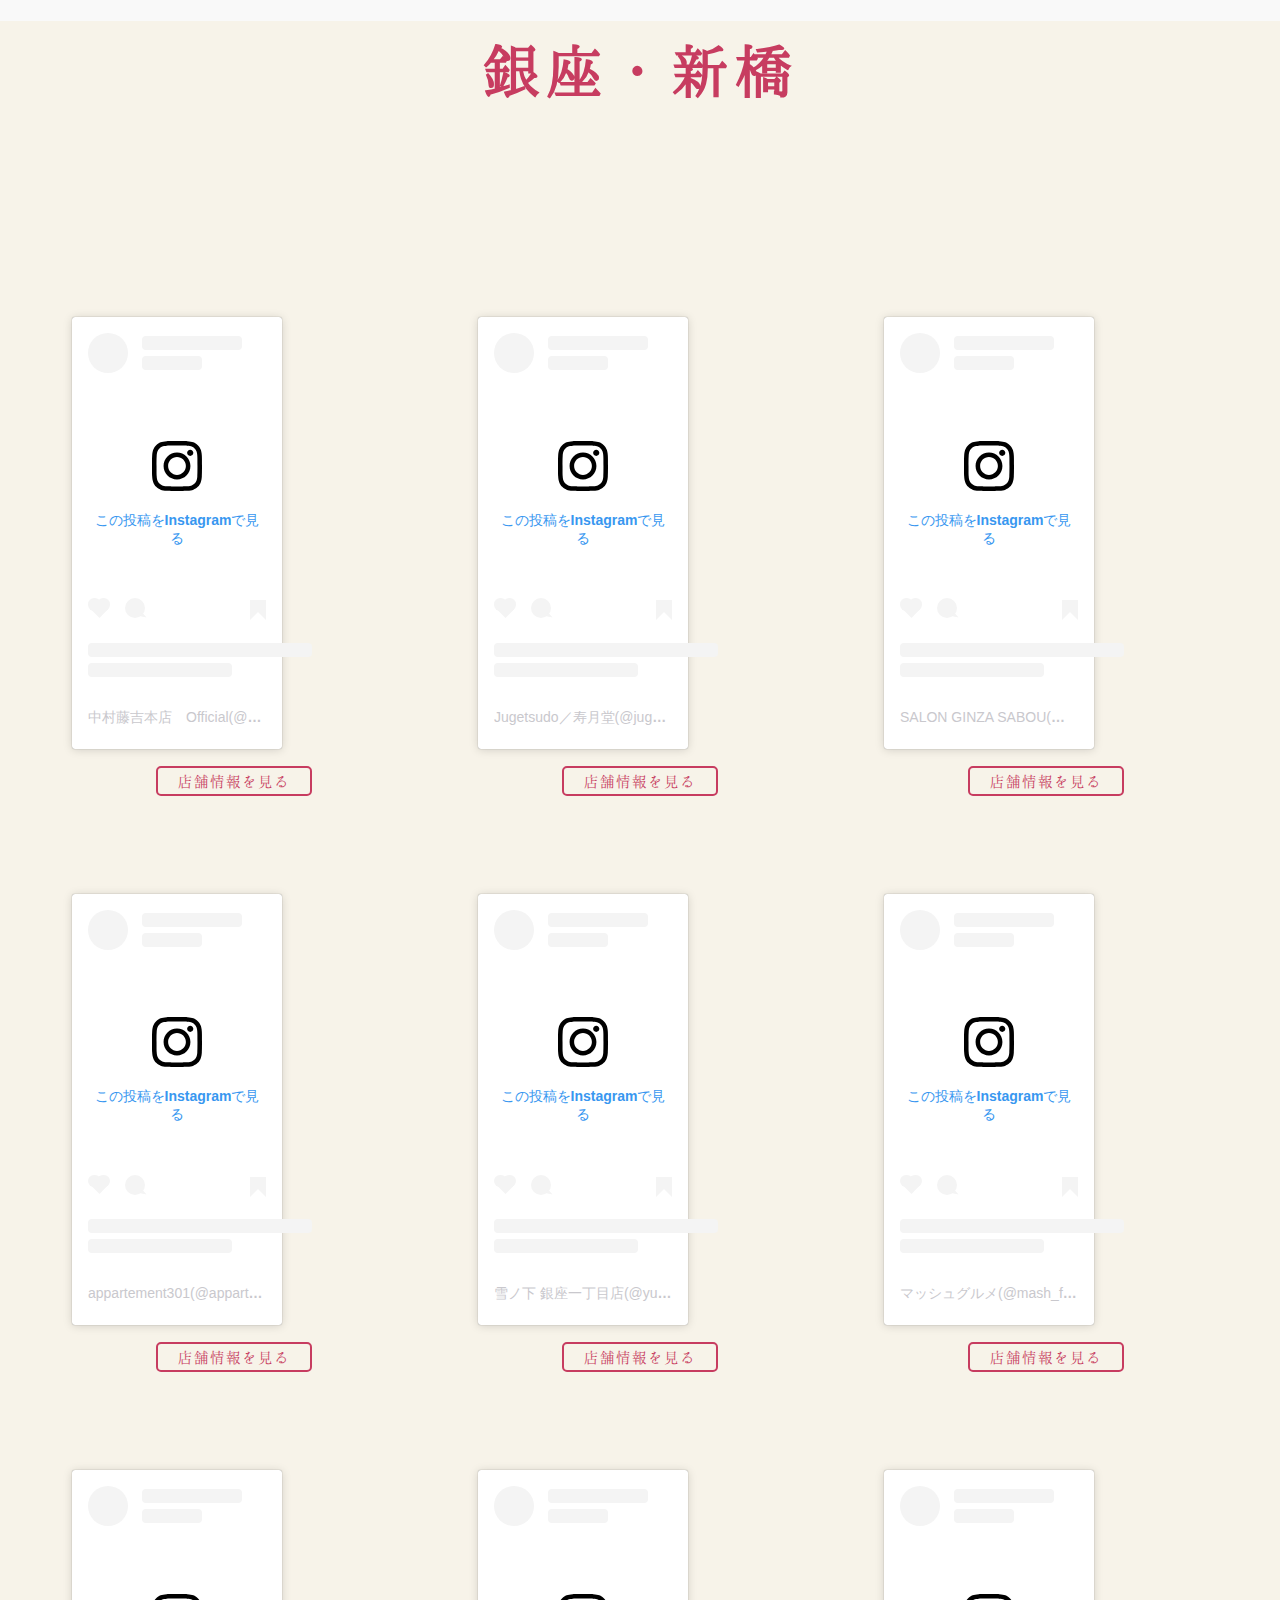
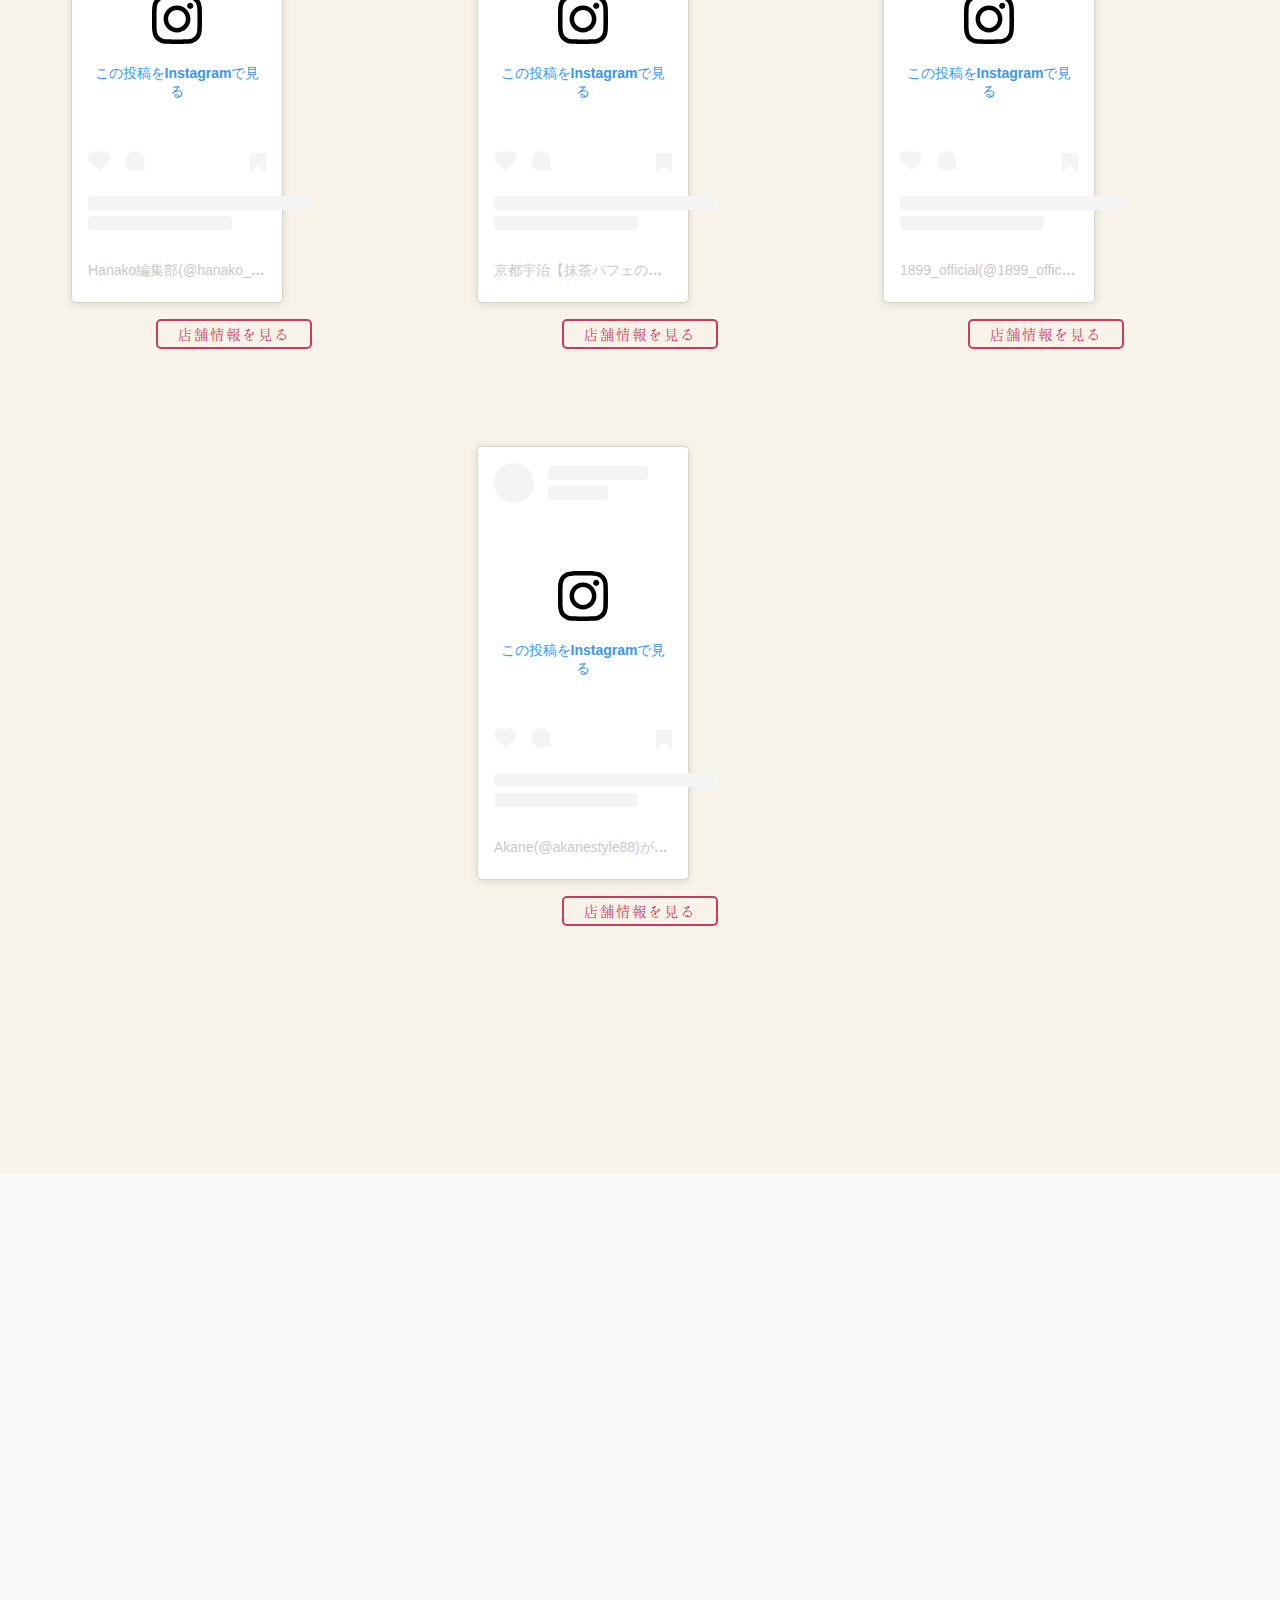
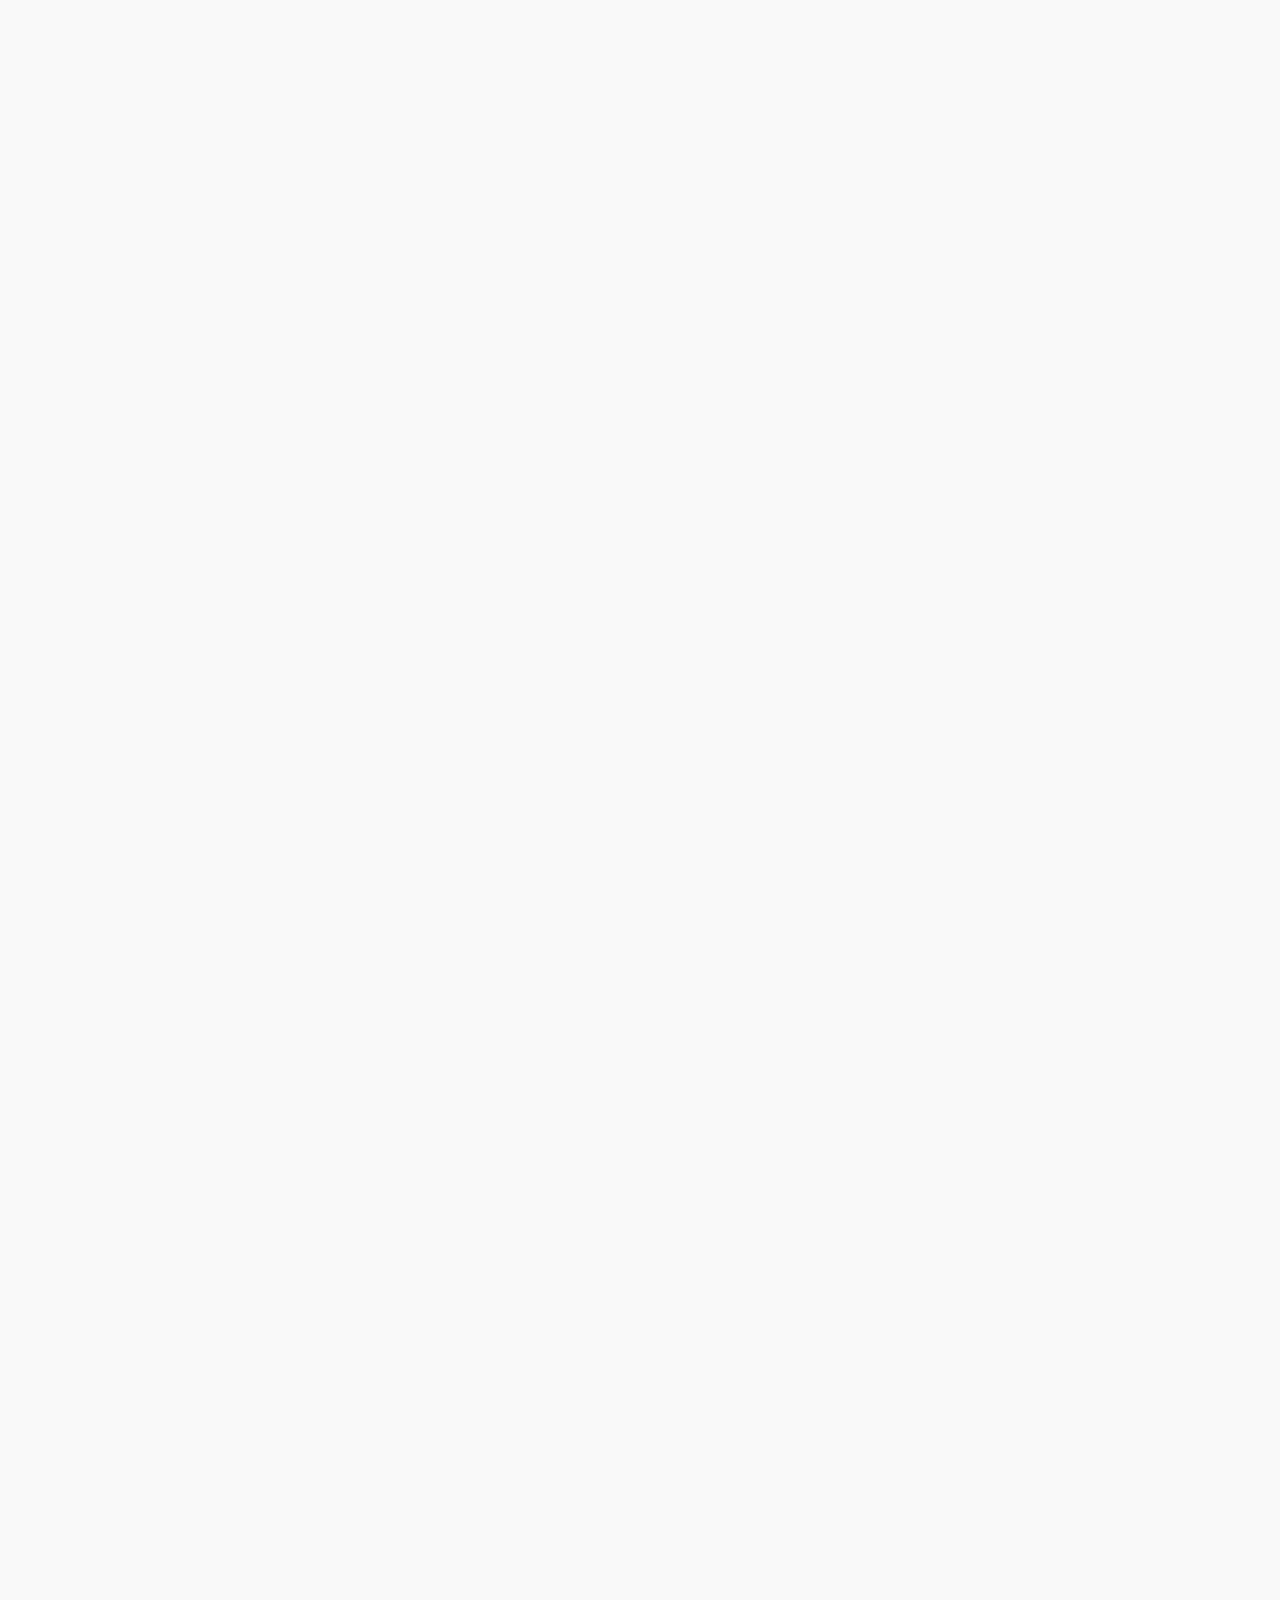
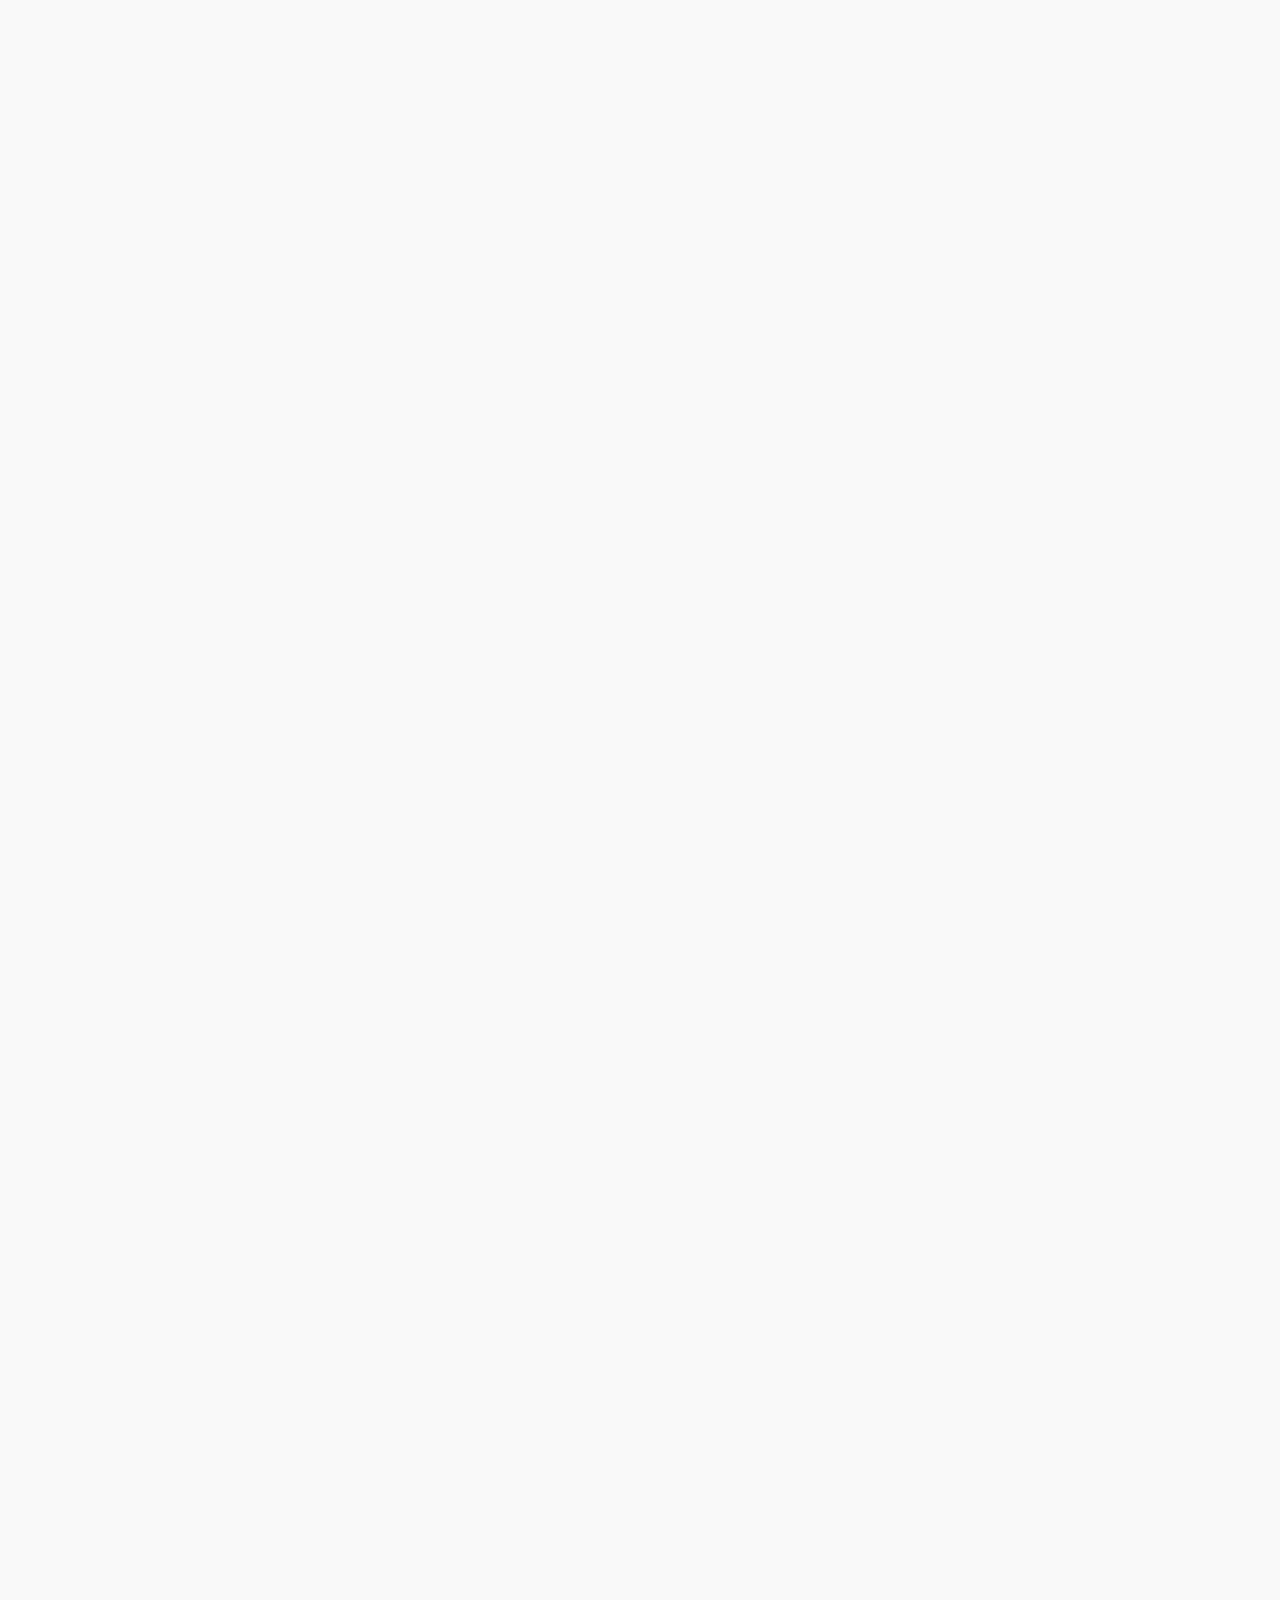
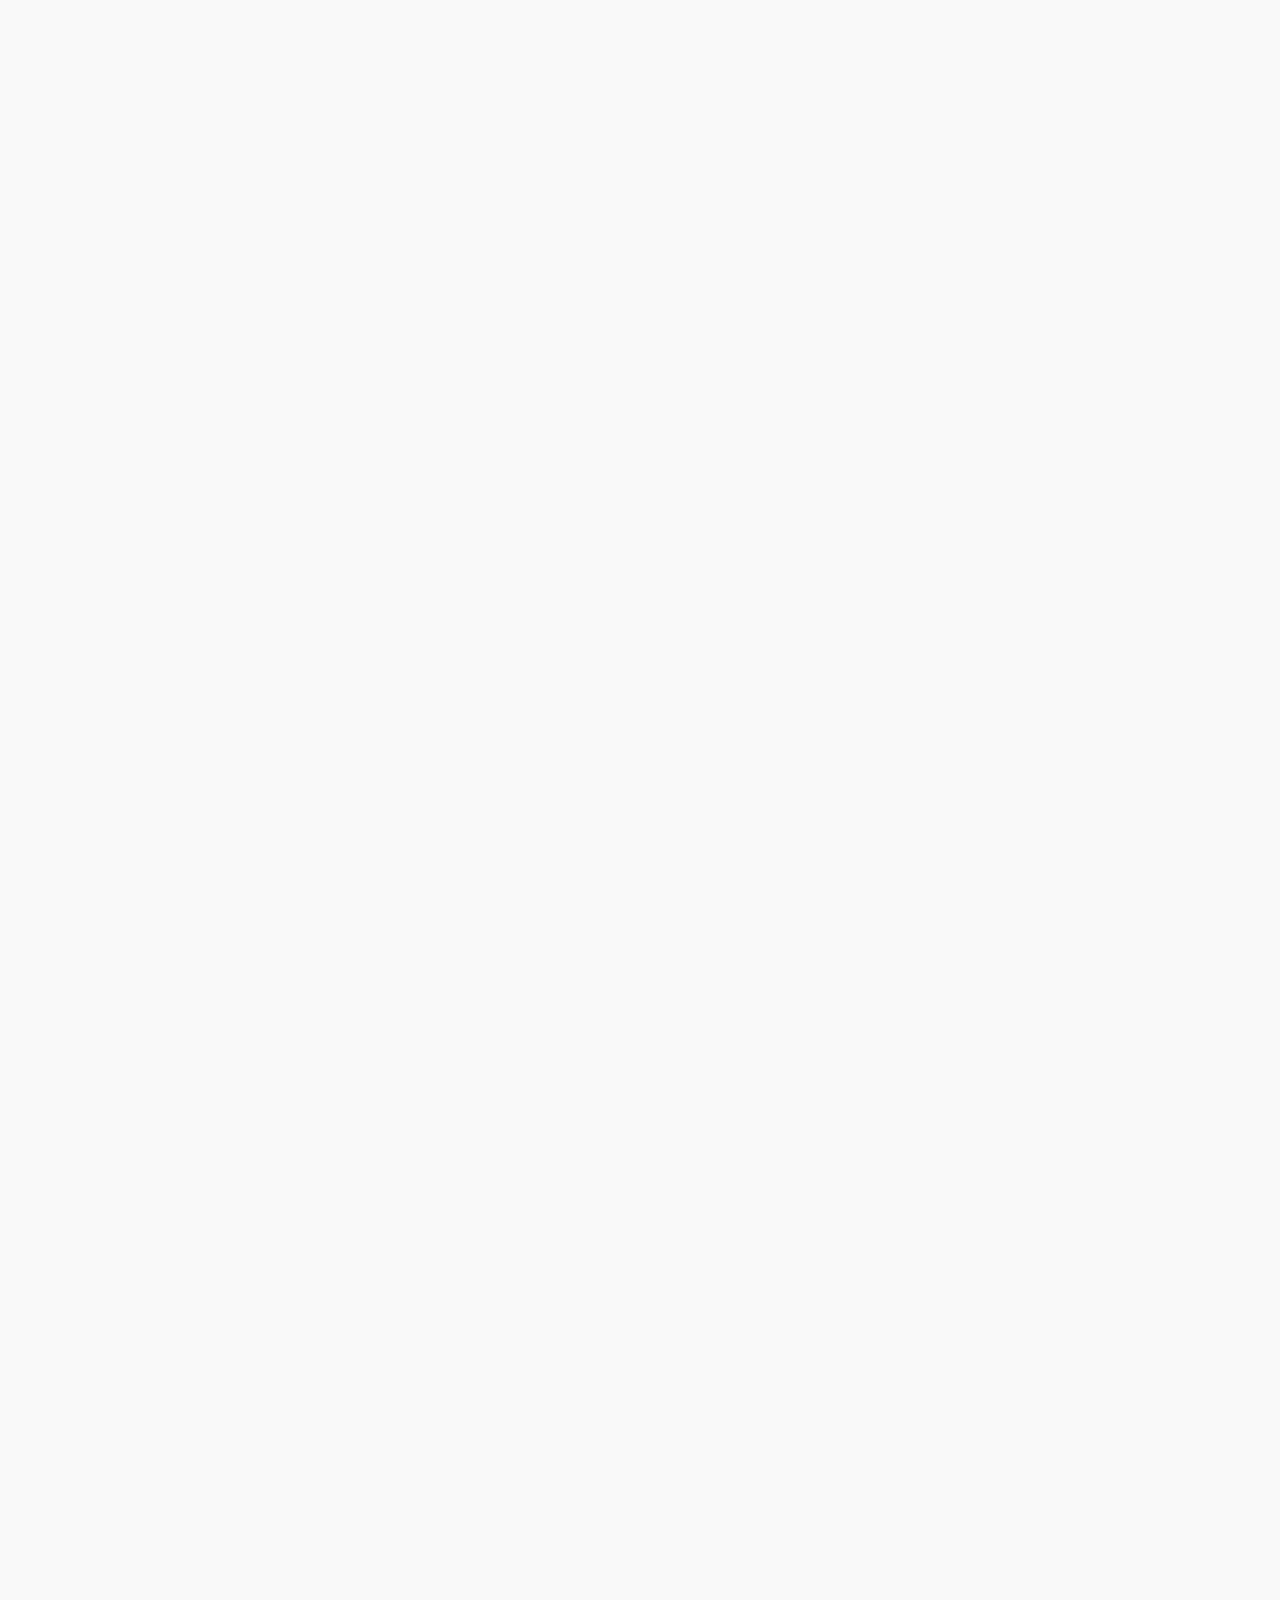
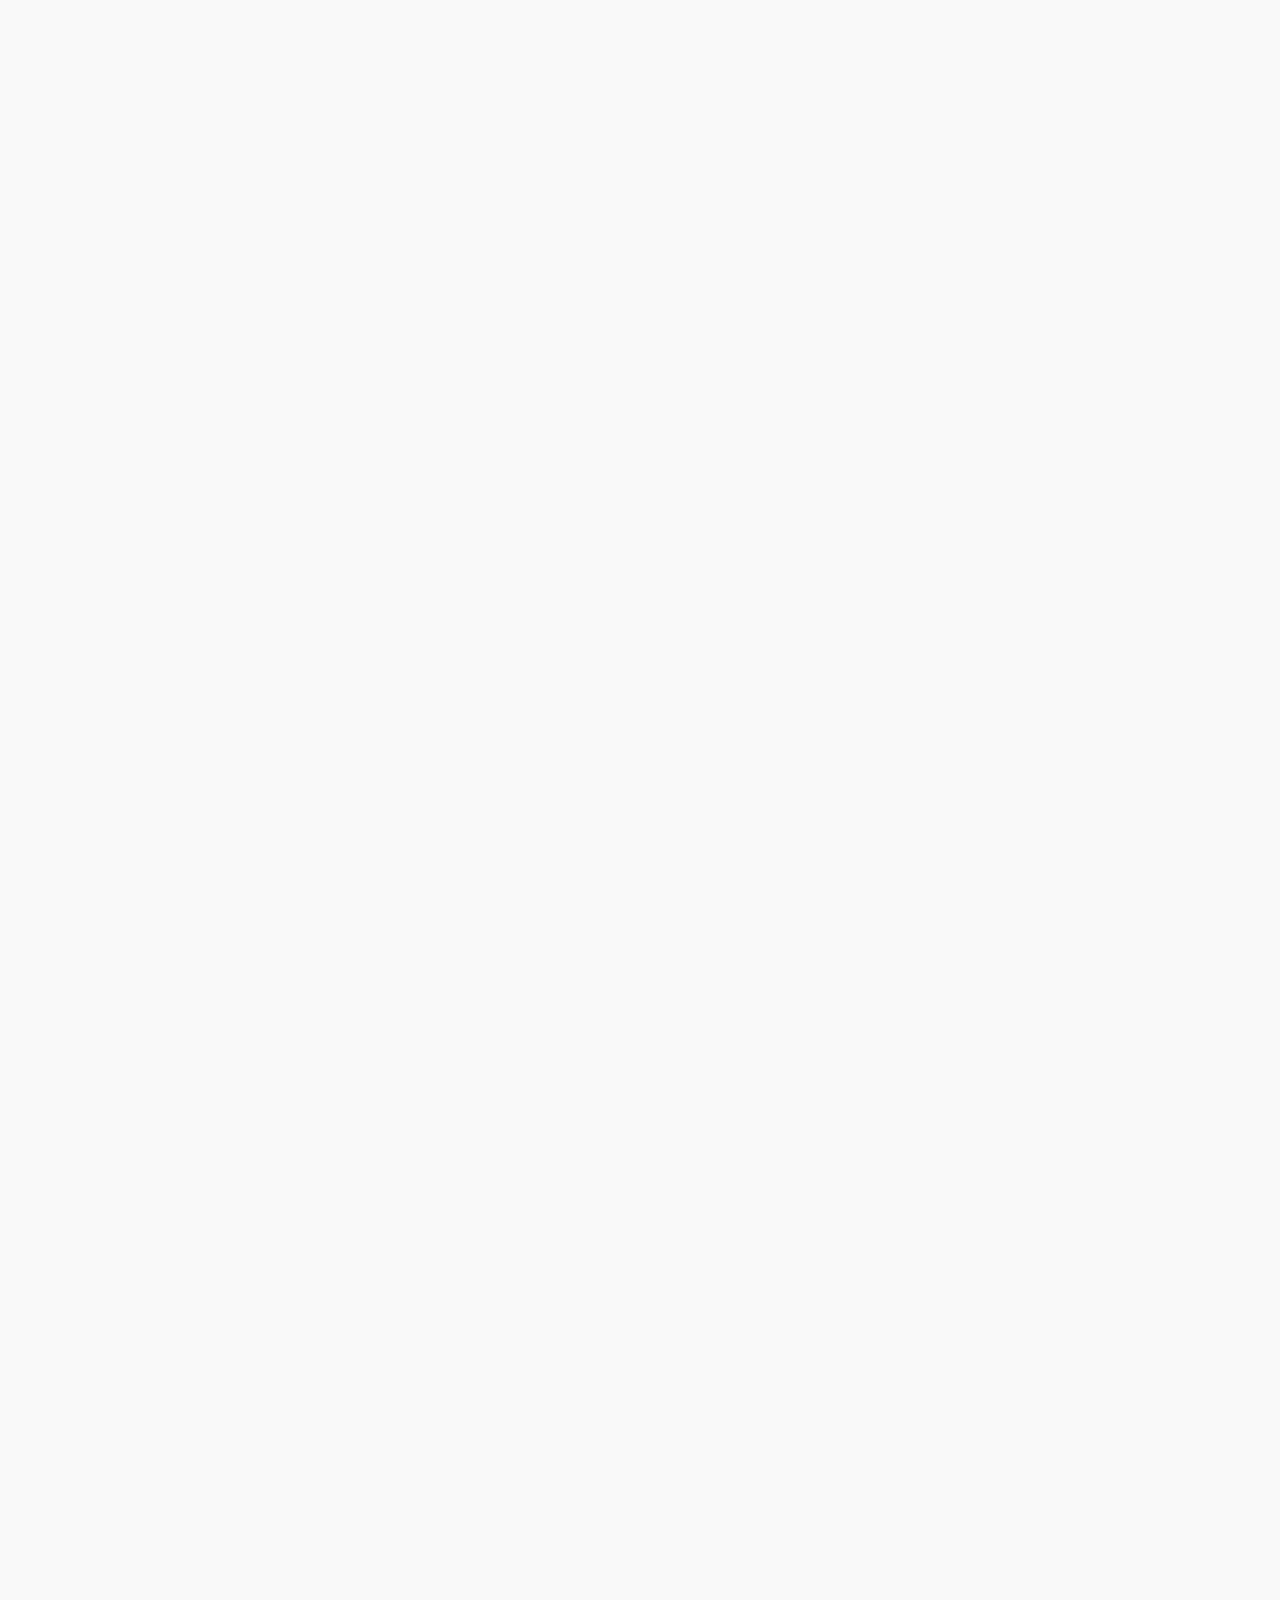
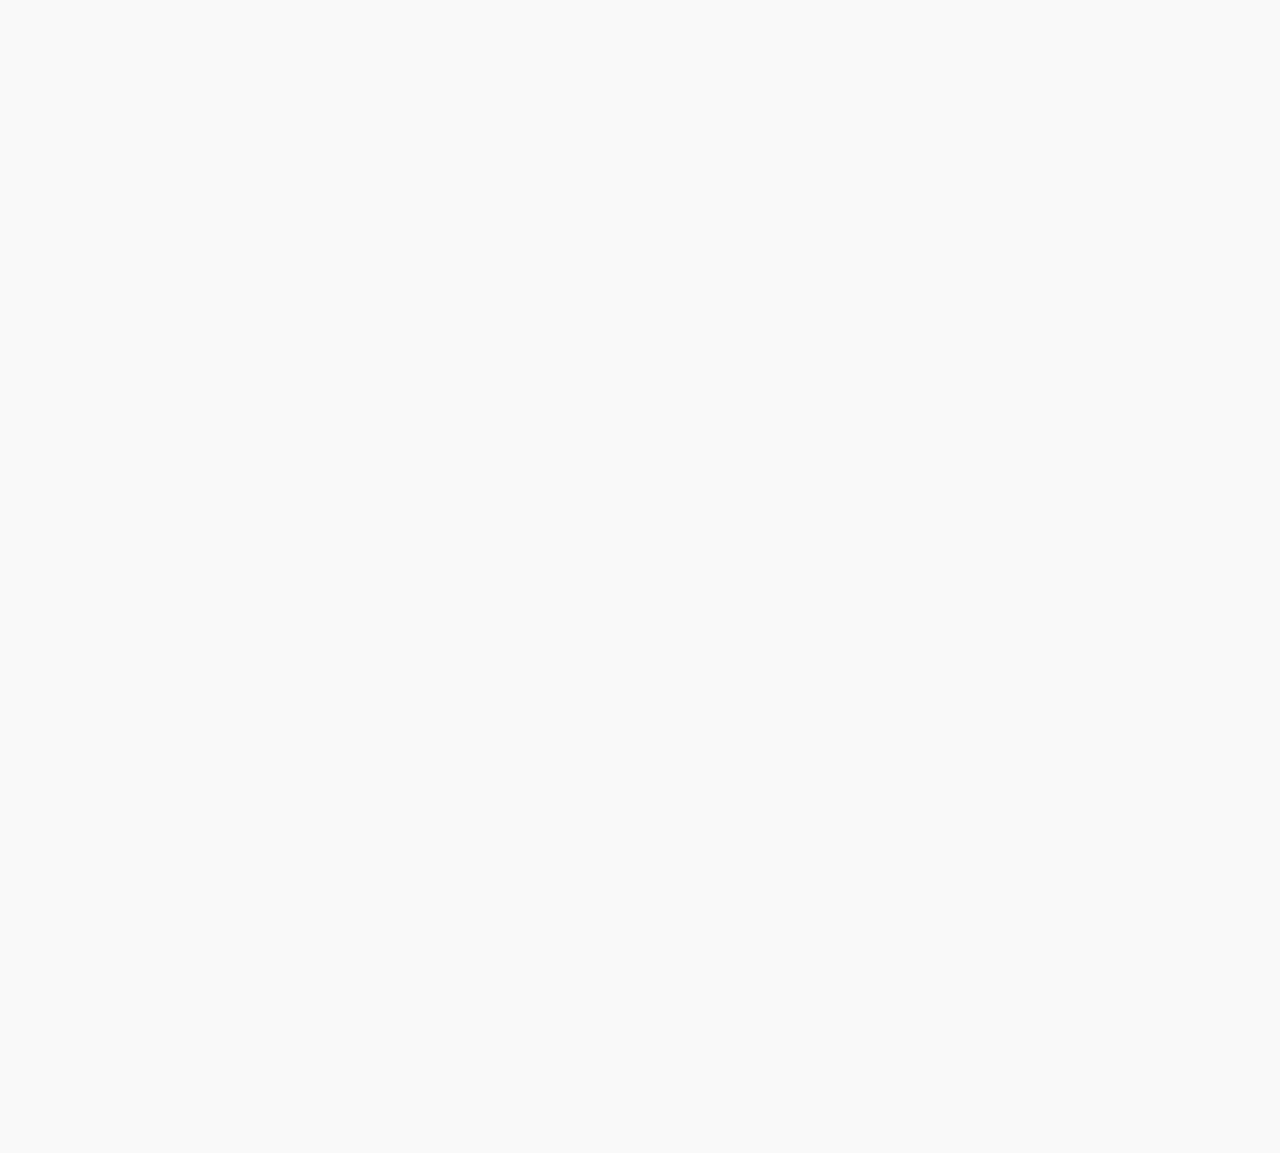
<file: ginza.html>
<!DOCTYPE html>
<html lang="ja">

<head>

    <meta charset="UTF-8">
    <link rel="stylesheet" media="(max-width:1024px)" href="style.css">
    <link rel="stylesheet" media="(min-width:1024px)" href="pc.css">
    <title>Matcha Sweets</title>
    <link href="https://fonts.googleapis.com/css?family=Roboto&display=swap" rel="stylesheet">　

    <script src="https://ajax.googleapis.com/ajax/libs/jquery/3.3.1/jquery.min.js"></script>
    <!--
    <link rel="stylesheet" media="(max-width:1024px)" href="mobile.css">
    -->

    <!--
    <link rel="shortcut icon" href="images/favicon.ico">
    -->
    <!--
    <script src="jquery-3.4.1.min.js"></script>
    <link rel="stylesheet" href="jquery.bxslider.css">
    -->
    <!--<script src="https://ajax.googleapis.com/ajax/libs/jquery/3.1.1/jquery.min.js"></script>-->
    <!--
    <script src="jquery.bxslider.min.js"></script>
    <script src="particles.js"></script>
    <script src="jquery/bgswitcher.js"></script>
    -->
    <!--<script src="https://ajax.googleapis.com/ajax/libs/jquery/3.4.1/jquery.min.js"></script>-->



    <!--
    <link rel="stylesheet" type="text/css" href="jquery/slick.css" media="screen" />
    <link rel="stylesheet" type="text/css" href="jquery/slick-theme.css" media="screen" />
    <meta name="viewport" content="width=device-width,initial-scale=1,shrink-to-fit=no">
    -->
</head>

<body>
    <div class="area-top">
        <h1>銀座・新橋</h1>
        <div class="pictures">
            <div class="photo">
                <blockquote class="instagram-media" data-instgrm-permalink="https://www.instagram.com/p/B1tEomWAtTp/?utm_source=ig_embed&amp;utm_campaign=loading" data-instgrm-version="12" style=" background:#FFF; border:0; border-radius:3px; box-shadow:0 0 1px 0 rgba(0,0,0,0.5),0 1px 10px 0 rgba(0,0,0,0.15); margin: 1px; max-width:210px; min-width:150px; padding:0; width:99.375%; width:-webkit-calc(100% - 2px); width:calc(100% - 2px);">
                    <div style="padding:16px;"> <a href="https://www.instagram.com/p/B1tEomWAtTp/?utm_source=ig_embed&amp;utm_campaign=loading" style=" background:#FFFFFF; line-height:0; padding:0 0; text-align:center; text-decoration:none; width:100%;" target="_blank">
                            <div style=" display: flex; flex-direction: row; align-items: center;">
                                <div style="background-color: #F4F4F4; border-radius: 50%; flex-grow: 0; height: 40px; margin-right: 14px; width: 40px;"></div>
                                <div style="display: flex; flex-direction: column; flex-grow: 1; justify-content: center;">
                                    <div style=" background-color: #F4F4F4; border-radius: 4px; flex-grow: 0; height: 14px; margin-bottom: 6px; width: 100px;"></div>
                                    <div style=" background-color: #F4F4F4; border-radius: 4px; flex-grow: 0; height: 14px; width: 60px;"></div>
                                </div>
                            </div>
                            <div style="padding: 19% 0;"></div>
                            <div style="display:block; height:50px; margin:0 auto 12px; width:50px;"><svg width="50px" height="50px" viewBox="0 0 60 60" version="1.1" xmlns="https://www.w3.org/2000/svg" xmlns:xlink="https://www.w3.org/1999/xlink">
                                    <g stroke="none" stroke-width="1" fill="none" fill-rule="evenodd">
                                        <g transform="translate(-511.000000, -20.000000)" fill="#000000">
                                            <g>
                                                <path d="M556.869,30.41 C554.814,30.41 553.148,32.076 553.148,34.131 C553.148,36.186 554.814,37.852 556.869,37.852 C558.924,37.852 560.59,36.186 560.59,34.131 C560.59,32.076 558.924,30.41 556.869,30.41 M541,60.657 C535.114,60.657 530.342,55.887 530.342,50 C530.342,44.114 535.114,39.342 541,39.342 C546.887,39.342 551.658,44.114 551.658,50 C551.658,55.887 546.887,60.657 541,60.657 M541,33.886 C532.1,33.886 524.886,41.1 524.886,50 C524.886,58.899 532.1,66.113 541,66.113 C549.9,66.113 557.115,58.899 557.115,50 C557.115,41.1 549.9,33.886 541,33.886 M565.378,62.101 C565.244,65.022 564.756,66.606 564.346,67.663 C563.803,69.06 563.154,70.057 562.106,71.106 C561.058,72.155 560.06,72.803 558.662,73.347 C557.607,73.757 556.021,74.244 553.102,74.378 C549.944,74.521 548.997,74.552 541,74.552 C533.003,74.552 532.056,74.521 528.898,74.378 C525.979,74.244 524.393,73.757 523.338,73.347 C521.94,72.803 520.942,72.155 519.894,71.106 C518.846,70.057 518.197,69.06 517.654,67.663 C517.244,66.606 516.755,65.022 516.623,62.101 C516.479,58.943 516.448,57.996 516.448,50 C516.448,42.003 516.479,41.056 516.623,37.899 C516.755,34.978 517.244,33.391 517.654,32.338 C518.197,30.938 518.846,29.942 519.894,28.894 C520.942,27.846 521.94,27.196 523.338,26.654 C524.393,26.244 525.979,25.756 528.898,25.623 C532.057,25.479 533.004,25.448 541,25.448 C548.997,25.448 549.943,25.479 553.102,25.623 C556.021,25.756 557.607,26.244 558.662,26.654 C560.06,27.196 561.058,27.846 562.106,28.894 C563.154,29.942 563.803,30.938 564.346,32.338 C564.756,33.391 565.244,34.978 565.378,37.899 C565.522,41.056 565.552,42.003 565.552,50 C565.552,57.996 565.522,58.943 565.378,62.101 M570.82,37.631 C570.674,34.438 570.167,32.258 569.425,30.349 C568.659,28.377 567.633,26.702 565.965,25.035 C564.297,23.368 562.623,22.342 560.652,21.575 C558.743,20.834 556.562,20.326 553.369,20.18 C550.169,20.033 549.148,20 541,20 C532.853,20 531.831,20.033 528.631,20.18 C525.438,20.326 523.257,20.834 521.349,21.575 C519.376,22.342 517.703,23.368 516.035,25.035 C514.368,26.702 513.342,28.377 512.574,30.349 C511.834,32.258 511.326,34.438 511.181,37.631 C511.035,40.831 511,41.851 511,50 C511,58.147 511.035,59.17 511.181,62.369 C511.326,65.562 511.834,67.743 512.574,69.651 C513.342,71.625 514.368,73.296 516.035,74.965 C517.703,76.634 519.376,77.658 521.349,78.425 C523.257,79.167 525.438,79.673 528.631,79.82 C531.831,79.965 532.853,80.001 541,80.001 C549.148,80.001 550.169,79.965 553.369,79.82 C556.562,79.673 558.743,79.167 560.652,78.425 C562.623,77.658 564.297,76.634 565.965,74.965 C567.633,73.296 568.659,71.625 569.425,69.651 C570.167,67.743 570.674,65.562 570.82,62.369 C570.966,59.17 571,58.147 571,50 C571,41.851 570.966,40.831 570.82,37.631"></path>
                                            </g>
                                        </g>
                                    </g>
                                </svg></div>
                            <div style="padding-top: 8px;">
                                <div style=" color:#3897f0; font-family:Arial,sans-serif; font-size:14px; font-style:normal; font-weight:550; line-height:18px;"> この投稿をInstagramで見る</div>
                            </div>
                            <div style="padding: 12.5% 0;"></div>
                            <div style="display: flex; flex-direction: row; margin-bottom: 14px; align-items: center;">
                                <div>
                                    <div style="background-color: #F4F4F4; border-radius: 50%; height: 12.5px; width: 12.5px; transform: translateX(0px) translateY(7px);"></div>
                                    <div style="background-color: #F4F4F4; height: 12.5px; transform: rotate(-45deg) translateX(3px) translateY(1px); width: 12.5px; flex-grow: 0; margin-right: 14px; margin-left: 2px;"></div>
                                    <div style="background-color: #F4F4F4; border-radius: 50%; height: 12.5px; width: 12.5px; transform: translateX(9px) translateY(-18px);"></div>
                                </div>
                                <div style="margin-left: 8px;">
                                    <div style=" background-color: #F4F4F4; border-radius: 50%; flex-grow: 0; height: 20px; width: 20px;"></div>
                                    <div style=" width: 0; height: 0; border-top: 2px solid transparent; border-left: 6px solid #f4f4f4; border-bottom: 2px solid transparent; transform: translateX(16px) translateY(-4px) rotate(30deg)"></div>
                                </div>
                                <div style="margin-left: auto;">
                                    <div style=" width: 0px; border-top: 8px solid #F4F4F4; border-right: 8px solid transparent; transform: translateY(16px);"></div>
                                    <div style=" background-color: #F4F4F4; flex-grow: 0; height: 12px; width: 16px; transform: translateY(-4px);"></div>
                                    <div style=" width: 0; height: 0; border-top: 8px solid #F4F4F4; border-left: 8px solid transparent; transform: translateY(-4px) translateX(8px);"></div>
                                </div>
                            </div>
                            <div style="display: flex; flex-direction: column; flex-grow: 1; justify-content: center; margin-bottom: 24px;">
                                <div style=" background-color: #F4F4F4; border-radius: 4px; flex-grow: 0; height: 14px; margin-bottom: 6px; width: 224px;"></div>
                                <div style=" background-color: #F4F4F4; border-radius: 4px; flex-grow: 0; height: 14px; width: 144px;"></div>
                            </div>
                        </a>
                        <p style=" color:#c9c8cd; font-family:Arial,sans-serif; font-size:14px; line-height:17px; margin-bottom:0; margin-top:8px; overflow:hidden; padding:8px 0 7px; text-align:center; text-overflow:ellipsis; white-space:nowrap;"><a href="https://www.instagram.com/p/B1tEomWAtTp/?utm_source=ig_embed&amp;utm_campaign=loading" style=" color:#c9c8cd; font-family:Arial,sans-serif; font-size:14px; font-style:normal; font-weight:normal; line-height:17px; text-decoration:none;" target="_blank">中村藤吉本店　Official(@nakamura_tokichi_official)がシェアした投稿</a> - <time style=" font-family:Arial,sans-serif; font-size:14px; line-height:17px;" datetime="2019-08-28T10:26:27+00:00">2019年 8月月28日午前3時26分PDT</time></p>
                    </div>
                </blockquote>
                <script async src="//www.instagram.com/embed.js"></script>
                <div class="information">
                    <a href="#nakamuratokichi" class="shoplink">店舗情報を見る</a>
                </div>
            </div>

            <div class="photo">
                <blockquote class="instagram-media" data-instgrm-permalink="https://www.instagram.com/p/BxjohkdAz3W/?utm_source=ig_embed&amp;utm_campaign=loading" data-instgrm-version="12" style=" background:#FFF; border:0; border-radius:3px; box-shadow:0 0 1px 0 rgba(0,0,0,0.5),0 1px 10px 0 rgba(0,0,0,0.15); margin: 1px; max-width:210px; min-width:150px; padding:0; width:99.375%; width:-webkit-calc(100% - 2px); width:calc(100% - 2px);">
                    <div style="padding:16px;"> <a href="https://www.instagram.com/p/BxjohkdAz3W/?utm_source=ig_embed&amp;utm_campaign=loading" style=" background:#FFFFFF; line-height:0; padding:0 0; text-align:center; text-decoration:none; width:100%;" target="_blank">
                            <div style=" display: flex; flex-direction: row; align-items: center;">
                                <div style="background-color: #F4F4F4; border-radius: 50%; flex-grow: 0; height: 40px; margin-right: 14px; width: 40px;"></div>
                                <div style="display: flex; flex-direction: column; flex-grow: 1; justify-content: center;">
                                    <div style=" background-color: #F4F4F4; border-radius: 4px; flex-grow: 0; height: 14px; margin-bottom: 6px; width: 100px;"></div>
                                    <div style=" background-color: #F4F4F4; border-radius: 4px; flex-grow: 0; height: 14px; width: 60px;"></div>
                                </div>
                            </div>
                            <div style="padding: 19% 0;"></div>
                            <div style="display:block; height:50px; margin:0 auto 12px; width:50px;"><svg width="50px" height="50px" viewBox="0 0 60 60" version="1.1" xmlns="https://www.w3.org/2000/svg" xmlns:xlink="https://www.w3.org/1999/xlink">
                                    <g stroke="none" stroke-width="1" fill="none" fill-rule="evenodd">
                                        <g transform="translate(-511.000000, -20.000000)" fill="#000000">
                                            <g>
                                                <path d="M556.869,30.41 C554.814,30.41 553.148,32.076 553.148,34.131 C553.148,36.186 554.814,37.852 556.869,37.852 C558.924,37.852 560.59,36.186 560.59,34.131 C560.59,32.076 558.924,30.41 556.869,30.41 M541,60.657 C535.114,60.657 530.342,55.887 530.342,50 C530.342,44.114 535.114,39.342 541,39.342 C546.887,39.342 551.658,44.114 551.658,50 C551.658,55.887 546.887,60.657 541,60.657 M541,33.886 C532.1,33.886 524.886,41.1 524.886,50 C524.886,58.899 532.1,66.113 541,66.113 C549.9,66.113 557.115,58.899 557.115,50 C557.115,41.1 549.9,33.886 541,33.886 M565.378,62.101 C565.244,65.022 564.756,66.606 564.346,67.663 C563.803,69.06 563.154,70.057 562.106,71.106 C561.058,72.155 560.06,72.803 558.662,73.347 C557.607,73.757 556.021,74.244 553.102,74.378 C549.944,74.521 548.997,74.552 541,74.552 C533.003,74.552 532.056,74.521 528.898,74.378 C525.979,74.244 524.393,73.757 523.338,73.347 C521.94,72.803 520.942,72.155 519.894,71.106 C518.846,70.057 518.197,69.06 517.654,67.663 C517.244,66.606 516.755,65.022 516.623,62.101 C516.479,58.943 516.448,57.996 516.448,50 C516.448,42.003 516.479,41.056 516.623,37.899 C516.755,34.978 517.244,33.391 517.654,32.338 C518.197,30.938 518.846,29.942 519.894,28.894 C520.942,27.846 521.94,27.196 523.338,26.654 C524.393,26.244 525.979,25.756 528.898,25.623 C532.057,25.479 533.004,25.448 541,25.448 C548.997,25.448 549.943,25.479 553.102,25.623 C556.021,25.756 557.607,26.244 558.662,26.654 C560.06,27.196 561.058,27.846 562.106,28.894 C563.154,29.942 563.803,30.938 564.346,32.338 C564.756,33.391 565.244,34.978 565.378,37.899 C565.522,41.056 565.552,42.003 565.552,50 C565.552,57.996 565.522,58.943 565.378,62.101 M570.82,37.631 C570.674,34.438 570.167,32.258 569.425,30.349 C568.659,28.377 567.633,26.702 565.965,25.035 C564.297,23.368 562.623,22.342 560.652,21.575 C558.743,20.834 556.562,20.326 553.369,20.18 C550.169,20.033 549.148,20 541,20 C532.853,20 531.831,20.033 528.631,20.18 C525.438,20.326 523.257,20.834 521.349,21.575 C519.376,22.342 517.703,23.368 516.035,25.035 C514.368,26.702 513.342,28.377 512.574,30.349 C511.834,32.258 511.326,34.438 511.181,37.631 C511.035,40.831 511,41.851 511,50 C511,58.147 511.035,59.17 511.181,62.369 C511.326,65.562 511.834,67.743 512.574,69.651 C513.342,71.625 514.368,73.296 516.035,74.965 C517.703,76.634 519.376,77.658 521.349,78.425 C523.257,79.167 525.438,79.673 528.631,79.82 C531.831,79.965 532.853,80.001 541,80.001 C549.148,80.001 550.169,79.965 553.369,79.82 C556.562,79.673 558.743,79.167 560.652,78.425 C562.623,77.658 564.297,76.634 565.965,74.965 C567.633,73.296 568.659,71.625 569.425,69.651 C570.167,67.743 570.674,65.562 570.82,62.369 C570.966,59.17 571,58.147 571,50 C571,41.851 570.966,40.831 570.82,37.631"></path>
                                            </g>
                                        </g>
                                    </g>
                                </svg></div>
                            <div style="padding-top: 8px;">
                                <div style=" color:#3897f0; font-family:Arial,sans-serif; font-size:14px; font-style:normal; font-weight:550; line-height:18px;"> この投稿をInstagramで見る</div>
                            </div>
                            <div style="padding: 12.5% 0;"></div>
                            <div style="display: flex; flex-direction: row; margin-bottom: 14px; align-items: center;">
                                <div>
                                    <div style="background-color: #F4F4F4; border-radius: 50%; height: 12.5px; width: 12.5px; transform: translateX(0px) translateY(7px);"></div>
                                    <div style="background-color: #F4F4F4; height: 12.5px; transform: rotate(-45deg) translateX(3px) translateY(1px); width: 12.5px; flex-grow: 0; margin-right: 14px; margin-left: 2px;"></div>
                                    <div style="background-color: #F4F4F4; border-radius: 50%; height: 12.5px; width: 12.5px; transform: translateX(9px) translateY(-18px);"></div>
                                </div>
                                <div style="margin-left: 8px;">
                                    <div style=" background-color: #F4F4F4; border-radius: 50%; flex-grow: 0; height: 20px; width: 20px;"></div>
                                    <div style=" width: 0; height: 0; border-top: 2px solid transparent; border-left: 6px solid #f4f4f4; border-bottom: 2px solid transparent; transform: translateX(16px) translateY(-4px) rotate(30deg)"></div>
                                </div>
                                <div style="margin-left: auto;">
                                    <div style=" width: 0px; border-top: 8px solid #F4F4F4; border-right: 8px solid transparent; transform: translateY(16px);"></div>
                                    <div style=" background-color: #F4F4F4; flex-grow: 0; height: 12px; width: 16px; transform: translateY(-4px);"></div>
                                    <div style=" width: 0; height: 0; border-top: 8px solid #F4F4F4; border-left: 8px solid transparent; transform: translateY(-4px) translateX(8px);"></div>
                                </div>
                            </div>
                            <div style="display: flex; flex-direction: column; flex-grow: 1; justify-content: center; margin-bottom: 24px;">
                                <div style=" background-color: #F4F4F4; border-radius: 4px; flex-grow: 0; height: 14px; margin-bottom: 6px; width: 224px;"></div>
                                <div style=" background-color: #F4F4F4; border-radius: 4px; flex-grow: 0; height: 14px; width: 144px;"></div>
                            </div>
                        </a>
                        <p style=" color:#c9c8cd; font-family:Arial,sans-serif; font-size:14px; line-height:17px; margin-bottom:0; margin-top:8px; overflow:hidden; padding:8px 0 7px; text-align:center; text-overflow:ellipsis; white-space:nowrap;"><a href="https://www.instagram.com/p/BxjohkdAz3W/?utm_source=ig_embed&amp;utm_campaign=loading" style=" color:#c9c8cd; font-family:Arial,sans-serif; font-size:14px; font-style:normal; font-weight:normal; line-height:17px; text-decoration:none;" target="_blank">Jugetsudo／寿月堂(@jugetsudo_tokyo)がシェアした投稿</a> - <time style=" font-family:Arial,sans-serif; font-size:14px; line-height:17px;" datetime="2019-05-17T08:22:05+00:00">2019年 5月月17日午前1時22分PDT</time></p>
                    </div>
                </blockquote>
                <script async src="//www.instagram.com/embed.js"></script>
                <div class="information">
                    <a href="#zyugetudo" class="shoplink">店舗情報を見る</a>
                </div>
            </div>

            <div class="photo">
                <blockquote class="instagram-media" data-instgrm-permalink="https://www.instagram.com/p/B8vpLDHANst/?utm_source=ig_embed&amp;utm_campaign=loading" data-instgrm-version="12" style=" background:#FFF; border:0; border-radius:3px; box-shadow:0 0 1px 0 rgba(0,0,0,0.5),0 1px 10px 0 rgba(0,0,0,0.15); margin: 1px; max-width:210px; min-width:150px; padding:0; width:99.375%; width:-webkit-calc(100% - 2px); width:calc(100% - 2px);">
                    <div style="padding:16px;"> <a href="https://www.instagram.com/p/B8vpLDHANst/?utm_source=ig_embed&amp;utm_campaign=loading" style=" background:#FFFFFF; line-height:0; padding:0 0; text-align:center; text-decoration:none; width:100%;" target="_blank">
                            <div style=" display: flex; flex-direction: row; align-items: center;">
                                <div style="background-color: #F4F4F4; border-radius: 50%; flex-grow: 0; height: 40px; margin-right: 14px; width: 40px;"></div>
                                <div style="display: flex; flex-direction: column; flex-grow: 1; justify-content: center;">
                                    <div style=" background-color: #F4F4F4; border-radius: 4px; flex-grow: 0; height: 14px; margin-bottom: 6px; width: 100px;"></div>
                                    <div style=" background-color: #F4F4F4; border-radius: 4px; flex-grow: 0; height: 14px; width: 60px;"></div>
                                </div>
                            </div>
                            <div style="padding: 19% 0;"></div>
                            <div style="display:block; height:50px; margin:0 auto 12px; width:50px;"><svg width="50px" height="50px" viewBox="0 0 60 60" version="1.1" xmlns="https://www.w3.org/2000/svg" xmlns:xlink="https://www.w3.org/1999/xlink">
                                    <g stroke="none" stroke-width="1" fill="none" fill-rule="evenodd">
                                        <g transform="translate(-511.000000, -20.000000)" fill="#000000">
                                            <g>
                                                <path d="M556.869,30.41 C554.814,30.41 553.148,32.076 553.148,34.131 C553.148,36.186 554.814,37.852 556.869,37.852 C558.924,37.852 560.59,36.186 560.59,34.131 C560.59,32.076 558.924,30.41 556.869,30.41 M541,60.657 C535.114,60.657 530.342,55.887 530.342,50 C530.342,44.114 535.114,39.342 541,39.342 C546.887,39.342 551.658,44.114 551.658,50 C551.658,55.887 546.887,60.657 541,60.657 M541,33.886 C532.1,33.886 524.886,41.1 524.886,50 C524.886,58.899 532.1,66.113 541,66.113 C549.9,66.113 557.115,58.899 557.115,50 C557.115,41.1 549.9,33.886 541,33.886 M565.378,62.101 C565.244,65.022 564.756,66.606 564.346,67.663 C563.803,69.06 563.154,70.057 562.106,71.106 C561.058,72.155 560.06,72.803 558.662,73.347 C557.607,73.757 556.021,74.244 553.102,74.378 C549.944,74.521 548.997,74.552 541,74.552 C533.003,74.552 532.056,74.521 528.898,74.378 C525.979,74.244 524.393,73.757 523.338,73.347 C521.94,72.803 520.942,72.155 519.894,71.106 C518.846,70.057 518.197,69.06 517.654,67.663 C517.244,66.606 516.755,65.022 516.623,62.101 C516.479,58.943 516.448,57.996 516.448,50 C516.448,42.003 516.479,41.056 516.623,37.899 C516.755,34.978 517.244,33.391 517.654,32.338 C518.197,30.938 518.846,29.942 519.894,28.894 C520.942,27.846 521.94,27.196 523.338,26.654 C524.393,26.244 525.979,25.756 528.898,25.623 C532.057,25.479 533.004,25.448 541,25.448 C548.997,25.448 549.943,25.479 553.102,25.623 C556.021,25.756 557.607,26.244 558.662,26.654 C560.06,27.196 561.058,27.846 562.106,28.894 C563.154,29.942 563.803,30.938 564.346,32.338 C564.756,33.391 565.244,34.978 565.378,37.899 C565.522,41.056 565.552,42.003 565.552,50 C565.552,57.996 565.522,58.943 565.378,62.101 M570.82,37.631 C570.674,34.438 570.167,32.258 569.425,30.349 C568.659,28.377 567.633,26.702 565.965,25.035 C564.297,23.368 562.623,22.342 560.652,21.575 C558.743,20.834 556.562,20.326 553.369,20.18 C550.169,20.033 549.148,20 541,20 C532.853,20 531.831,20.033 528.631,20.18 C525.438,20.326 523.257,20.834 521.349,21.575 C519.376,22.342 517.703,23.368 516.035,25.035 C514.368,26.702 513.342,28.377 512.574,30.349 C511.834,32.258 511.326,34.438 511.181,37.631 C511.035,40.831 511,41.851 511,50 C511,58.147 511.035,59.17 511.181,62.369 C511.326,65.562 511.834,67.743 512.574,69.651 C513.342,71.625 514.368,73.296 516.035,74.965 C517.703,76.634 519.376,77.658 521.349,78.425 C523.257,79.167 525.438,79.673 528.631,79.82 C531.831,79.965 532.853,80.001 541,80.001 C549.148,80.001 550.169,79.965 553.369,79.82 C556.562,79.673 558.743,79.167 560.652,78.425 C562.623,77.658 564.297,76.634 565.965,74.965 C567.633,73.296 568.659,71.625 569.425,69.651 C570.167,67.743 570.674,65.562 570.82,62.369 C570.966,59.17 571,58.147 571,50 C571,41.851 570.966,40.831 570.82,37.631"></path>
                                            </g>
                                        </g>
                                    </g>
                                </svg></div>
                            <div style="padding-top: 8px;">
                                <div style=" color:#3897f0; font-family:Arial,sans-serif; font-size:14px; font-style:normal; font-weight:550; line-height:18px;"> この投稿をInstagramで見る</div>
                            </div>
                            <div style="padding: 12.5% 0;"></div>
                            <div style="display: flex; flex-direction: row; margin-bottom: 14px; align-items: center;">
                                <div>
                                    <div style="background-color: #F4F4F4; border-radius: 50%; height: 12.5px; width: 12.5px; transform: translateX(0px) translateY(7px);"></div>
                                    <div style="background-color: #F4F4F4; height: 12.5px; transform: rotate(-45deg) translateX(3px) translateY(1px); width: 12.5px; flex-grow: 0; margin-right: 14px; margin-left: 2px;"></div>
                                    <div style="background-color: #F4F4F4; border-radius: 50%; height: 12.5px; width: 12.5px; transform: translateX(9px) translateY(-18px);"></div>
                                </div>
                                <div style="margin-left: 8px;">
                                    <div style=" background-color: #F4F4F4; border-radius: 50%; flex-grow: 0; height: 20px; width: 20px;"></div>
                                    <div style=" width: 0; height: 0; border-top: 2px solid transparent; border-left: 6px solid #f4f4f4; border-bottom: 2px solid transparent; transform: translateX(16px) translateY(-4px) rotate(30deg)"></div>
                                </div>
                                <div style="margin-left: auto;">
                                    <div style=" width: 0px; border-top: 8px solid #F4F4F4; border-right: 8px solid transparent; transform: translateY(16px);"></div>
                                    <div style=" background-color: #F4F4F4; flex-grow: 0; height: 12px; width: 16px; transform: translateY(-4px);"></div>
                                    <div style=" width: 0; height: 0; border-top: 8px solid #F4F4F4; border-left: 8px solid transparent; transform: translateY(-4px) translateX(8px);"></div>
                                </div>
                            </div>
                            <div style="display: flex; flex-direction: column; flex-grow: 1; justify-content: center; margin-bottom: 24px;">
                                <div style=" background-color: #F4F4F4; border-radius: 4px; flex-grow: 0; height: 14px; margin-bottom: 6px; width: 224px;"></div>
                                <div style=" background-color: #F4F4F4; border-radius: 4px; flex-grow: 0; height: 14px; width: 144px;"></div>
                            </div>
                        </a>
                        <p style=" color:#c9c8cd; font-family:Arial,sans-serif; font-size:14px; line-height:17px; margin-bottom:0; margin-top:8px; overflow:hidden; padding:8px 0 7px; text-align:center; text-overflow:ellipsis; white-space:nowrap;"><a href="https://www.instagram.com/p/B8vpLDHANst/?utm_source=ig_embed&amp;utm_campaign=loading" style=" color:#c9c8cd; font-family:Arial,sans-serif; font-size:14px; font-style:normal; font-weight:normal; line-height:17px; text-decoration:none;" target="_blank">SALON GINZA SABOU(@salon_ginzasabou)がシェアした投稿</a> - <time style=" font-family:Arial,sans-serif; font-size:14px; line-height:17px;" datetime="2020-02-19T10:03:58+00:00">2020年 2月月19日午前2時03分PST</time></p>
                    </div>
                </blockquote>
                <script async src="//www.instagram.com/embed.js"></script>
                <div class="information">
                    <a href="#sabou" class="shoplink">店舗情報を見る</a>
                </div>
            </div>
            <div class="photo">
                <blockquote class="instagram-media" data-instgrm-permalink="https://www.instagram.com/p/BpZlC4fHa81/?utm_source=ig_embed&amp;utm_campaign=loading" data-instgrm-version="12" style=" background:#FFF; border:0; border-radius:3px; box-shadow:0 0 1px 0 rgba(0,0,0,0.5),0 1px 10px 0 rgba(0,0,0,0.15); margin: 1px; max-width:210px; min-width:150px; padding:0; width:99.375%; width:-webkit-calc(100% - 2px); width:calc(100% - 2px);">
                    <div style="padding:16px;"> <a href="https://www.instagram.com/p/BpZlC4fHa81/?utm_source=ig_embed&amp;utm_campaign=loading" style=" background:#FFFFFF; line-height:0; padding:0 0; text-align:center; text-decoration:none; width:100%;" target="_blank">
                            <div style=" display: flex; flex-direction: row; align-items: center;">
                                <div style="background-color: #F4F4F4; border-radius: 50%; flex-grow: 0; height: 40px; margin-right: 14px; width: 40px;"></div>
                                <div style="display: flex; flex-direction: column; flex-grow: 1; justify-content: center;">
                                    <div style=" background-color: #F4F4F4; border-radius: 4px; flex-grow: 0; height: 14px; margin-bottom: 6px; width: 100px;"></div>
                                    <div style=" background-color: #F4F4F4; border-radius: 4px; flex-grow: 0; height: 14px; width: 60px;"></div>
                                </div>
                            </div>
                            <div style="padding: 19% 0;"></div>
                            <div style="display:block; height:50px; margin:0 auto 12px; width:50px;"><svg width="50px" height="50px" viewBox="0 0 60 60" version="1.1" xmlns="https://www.w3.org/2000/svg" xmlns:xlink="https://www.w3.org/1999/xlink">
                                    <g stroke="none" stroke-width="1" fill="none" fill-rule="evenodd">
                                        <g transform="translate(-511.000000, -20.000000)" fill="#000000">
                                            <g>
                                                <path d="M556.869,30.41 C554.814,30.41 553.148,32.076 553.148,34.131 C553.148,36.186 554.814,37.852 556.869,37.852 C558.924,37.852 560.59,36.186 560.59,34.131 C560.59,32.076 558.924,30.41 556.869,30.41 M541,60.657 C535.114,60.657 530.342,55.887 530.342,50 C530.342,44.114 535.114,39.342 541,39.342 C546.887,39.342 551.658,44.114 551.658,50 C551.658,55.887 546.887,60.657 541,60.657 M541,33.886 C532.1,33.886 524.886,41.1 524.886,50 C524.886,58.899 532.1,66.113 541,66.113 C549.9,66.113 557.115,58.899 557.115,50 C557.115,41.1 549.9,33.886 541,33.886 M565.378,62.101 C565.244,65.022 564.756,66.606 564.346,67.663 C563.803,69.06 563.154,70.057 562.106,71.106 C561.058,72.155 560.06,72.803 558.662,73.347 C557.607,73.757 556.021,74.244 553.102,74.378 C549.944,74.521 548.997,74.552 541,74.552 C533.003,74.552 532.056,74.521 528.898,74.378 C525.979,74.244 524.393,73.757 523.338,73.347 C521.94,72.803 520.942,72.155 519.894,71.106 C518.846,70.057 518.197,69.06 517.654,67.663 C517.244,66.606 516.755,65.022 516.623,62.101 C516.479,58.943 516.448,57.996 516.448,50 C516.448,42.003 516.479,41.056 516.623,37.899 C516.755,34.978 517.244,33.391 517.654,32.338 C518.197,30.938 518.846,29.942 519.894,28.894 C520.942,27.846 521.94,27.196 523.338,26.654 C524.393,26.244 525.979,25.756 528.898,25.623 C532.057,25.479 533.004,25.448 541,25.448 C548.997,25.448 549.943,25.479 553.102,25.623 C556.021,25.756 557.607,26.244 558.662,26.654 C560.06,27.196 561.058,27.846 562.106,28.894 C563.154,29.942 563.803,30.938 564.346,32.338 C564.756,33.391 565.244,34.978 565.378,37.899 C565.522,41.056 565.552,42.003 565.552,50 C565.552,57.996 565.522,58.943 565.378,62.101 M570.82,37.631 C570.674,34.438 570.167,32.258 569.425,30.349 C568.659,28.377 567.633,26.702 565.965,25.035 C564.297,23.368 562.623,22.342 560.652,21.575 C558.743,20.834 556.562,20.326 553.369,20.18 C550.169,20.033 549.148,20 541,20 C532.853,20 531.831,20.033 528.631,20.18 C525.438,20.326 523.257,20.834 521.349,21.575 C519.376,22.342 517.703,23.368 516.035,25.035 C514.368,26.702 513.342,28.377 512.574,30.349 C511.834,32.258 511.326,34.438 511.181,37.631 C511.035,40.831 511,41.851 511,50 C511,58.147 511.035,59.17 511.181,62.369 C511.326,65.562 511.834,67.743 512.574,69.651 C513.342,71.625 514.368,73.296 516.035,74.965 C517.703,76.634 519.376,77.658 521.349,78.425 C523.257,79.167 525.438,79.673 528.631,79.82 C531.831,79.965 532.853,80.001 541,80.001 C549.148,80.001 550.169,79.965 553.369,79.82 C556.562,79.673 558.743,79.167 560.652,78.425 C562.623,77.658 564.297,76.634 565.965,74.965 C567.633,73.296 568.659,71.625 569.425,69.651 C570.167,67.743 570.674,65.562 570.82,62.369 C570.966,59.17 571,58.147 571,50 C571,41.851 570.966,40.831 570.82,37.631"></path>
                                            </g>
                                        </g>
                                    </g>
                                </svg></div>
                            <div style="padding-top: 8px;">
                                <div style=" color:#3897f0; font-family:Arial,sans-serif; font-size:14px; font-style:normal; font-weight:550; line-height:18px;"> この投稿をInstagramで見る</div>
                            </div>
                            <div style="padding: 12.5% 0;"></div>
                            <div style="display: flex; flex-direction: row; margin-bottom: 14px; align-items: center;">
                                <div>
                                    <div style="background-color: #F4F4F4; border-radius: 50%; height: 12.5px; width: 12.5px; transform: translateX(0px) translateY(7px);"></div>
                                    <div style="background-color: #F4F4F4; height: 12.5px; transform: rotate(-45deg) translateX(3px) translateY(1px); width: 12.5px; flex-grow: 0; margin-right: 14px; margin-left: 2px;"></div>
                                    <div style="background-color: #F4F4F4; border-radius: 50%; height: 12.5px; width: 12.5px; transform: translateX(9px) translateY(-18px);"></div>
                                </div>
                                <div style="margin-left: 8px;">
                                    <div style=" background-color: #F4F4F4; border-radius: 50%; flex-grow: 0; height: 20px; width: 20px;"></div>
                                    <div style=" width: 0; height: 0; border-top: 2px solid transparent; border-left: 6px solid #f4f4f4; border-bottom: 2px solid transparent; transform: translateX(16px) translateY(-4px) rotate(30deg)"></div>
                                </div>
                                <div style="margin-left: auto;">
                                    <div style=" width: 0px; border-top: 8px solid #F4F4F4; border-right: 8px solid transparent; transform: translateY(16px);"></div>
                                    <div style=" background-color: #F4F4F4; flex-grow: 0; height: 12px; width: 16px; transform: translateY(-4px);"></div>
                                    <div style=" width: 0; height: 0; border-top: 8px solid #F4F4F4; border-left: 8px solid transparent; transform: translateY(-4px) translateX(8px);"></div>
                                </div>
                            </div>
                            <div style="display: flex; flex-direction: column; flex-grow: 1; justify-content: center; margin-bottom: 24px;">
                                <div style=" background-color: #F4F4F4; border-radius: 4px; flex-grow: 0; height: 14px; margin-bottom: 6px; width: 224px;"></div>
                                <div style=" background-color: #F4F4F4; border-radius: 4px; flex-grow: 0; height: 14px; width: 144px;"></div>
                            </div>
                        </a>
                        <p style=" color:#c9c8cd; font-family:Arial,sans-serif; font-size:14px; line-height:17px; margin-bottom:0; margin-top:8px; overflow:hidden; padding:8px 0 7px; text-align:center; text-overflow:ellipsis; white-space:nowrap;"><a href="https://www.instagram.com/p/BpZlC4fHa81/?utm_source=ig_embed&amp;utm_campaign=loading" style=" color:#c9c8cd; font-family:Arial,sans-serif; font-size:14px; font-style:normal; font-weight:normal; line-height:17px; text-decoration:none;" target="_blank">appartement301(@appartement301)がシェアした投稿</a> - <time style=" font-family:Arial,sans-serif; font-size:14px; line-height:17px;" datetime="2018-10-26T14:28:07+00:00">2018年10月月26日午前7時28分PDT</time></p>
                    </div>
                </blockquote>
                <script async src="//www.instagram.com/embed.js"></script>
                <div class="information">
                    <a href="#appartment" class="shoplink">店舗情報を見る</a>
                </div>
            </div>
            <div class="photo">
                <blockquote class="instagram-media" data-instgrm-permalink="https://www.instagram.com/p/B3w5ZZSAk7l/?utm_source=ig_embed&amp;utm_campaign=loading" data-instgrm-version="12" style=" background:#FFF; border:0; border-radius:3px; box-shadow:0 0 1px 0 rgba(0,0,0,0.5),0 1px 10px 0 rgba(0,0,0,0.15); margin: 1px; max-width:210px; min-width:150px; padding:0; width:99.375%; width:-webkit-calc(100% - 2px); width:calc(100% - 2px);">
                    <div style="padding:16px;"> <a href="https://www.instagram.com/p/B3w5ZZSAk7l/?utm_source=ig_embed&amp;utm_campaign=loading" style=" background:#FFFFFF; line-height:0; padding:0 0; text-align:center; text-decoration:none; width:100%;" target="_blank">
                            <div style=" display: flex; flex-direction: row; align-items: center;">
                                <div style="background-color: #F4F4F4; border-radius: 50%; flex-grow: 0; height: 40px; margin-right: 14px; width: 40px;"></div>
                                <div style="display: flex; flex-direction: column; flex-grow: 1; justify-content: center;">
                                    <div style=" background-color: #F4F4F4; border-radius: 4px; flex-grow: 0; height: 14px; margin-bottom: 6px; width: 100px;"></div>
                                    <div style=" background-color: #F4F4F4; border-radius: 4px; flex-grow: 0; height: 14px; width: 60px;"></div>
                                </div>
                            </div>
                            <div style="padding: 19% 0;"></div>
                            <div style="display:block; height:50px; margin:0 auto 12px; width:50px;"><svg width="50px" height="50px" viewBox="0 0 60 60" version="1.1" xmlns="https://www.w3.org/2000/svg" xmlns:xlink="https://www.w3.org/1999/xlink">
                                    <g stroke="none" stroke-width="1" fill="none" fill-rule="evenodd">
                                        <g transform="translate(-511.000000, -20.000000)" fill="#000000">
                                            <g>
                                                <path d="M556.869,30.41 C554.814,30.41 553.148,32.076 553.148,34.131 C553.148,36.186 554.814,37.852 556.869,37.852 C558.924,37.852 560.59,36.186 560.59,34.131 C560.59,32.076 558.924,30.41 556.869,30.41 M541,60.657 C535.114,60.657 530.342,55.887 530.342,50 C530.342,44.114 535.114,39.342 541,39.342 C546.887,39.342 551.658,44.114 551.658,50 C551.658,55.887 546.887,60.657 541,60.657 M541,33.886 C532.1,33.886 524.886,41.1 524.886,50 C524.886,58.899 532.1,66.113 541,66.113 C549.9,66.113 557.115,58.899 557.115,50 C557.115,41.1 549.9,33.886 541,33.886 M565.378,62.101 C565.244,65.022 564.756,66.606 564.346,67.663 C563.803,69.06 563.154,70.057 562.106,71.106 C561.058,72.155 560.06,72.803 558.662,73.347 C557.607,73.757 556.021,74.244 553.102,74.378 C549.944,74.521 548.997,74.552 541,74.552 C533.003,74.552 532.056,74.521 528.898,74.378 C525.979,74.244 524.393,73.757 523.338,73.347 C521.94,72.803 520.942,72.155 519.894,71.106 C518.846,70.057 518.197,69.06 517.654,67.663 C517.244,66.606 516.755,65.022 516.623,62.101 C516.479,58.943 516.448,57.996 516.448,50 C516.448,42.003 516.479,41.056 516.623,37.899 C516.755,34.978 517.244,33.391 517.654,32.338 C518.197,30.938 518.846,29.942 519.894,28.894 C520.942,27.846 521.94,27.196 523.338,26.654 C524.393,26.244 525.979,25.756 528.898,25.623 C532.057,25.479 533.004,25.448 541,25.448 C548.997,25.448 549.943,25.479 553.102,25.623 C556.021,25.756 557.607,26.244 558.662,26.654 C560.06,27.196 561.058,27.846 562.106,28.894 C563.154,29.942 563.803,30.938 564.346,32.338 C564.756,33.391 565.244,34.978 565.378,37.899 C565.522,41.056 565.552,42.003 565.552,50 C565.552,57.996 565.522,58.943 565.378,62.101 M570.82,37.631 C570.674,34.438 570.167,32.258 569.425,30.349 C568.659,28.377 567.633,26.702 565.965,25.035 C564.297,23.368 562.623,22.342 560.652,21.575 C558.743,20.834 556.562,20.326 553.369,20.18 C550.169,20.033 549.148,20 541,20 C532.853,20 531.831,20.033 528.631,20.18 C525.438,20.326 523.257,20.834 521.349,21.575 C519.376,22.342 517.703,23.368 516.035,25.035 C514.368,26.702 513.342,28.377 512.574,30.349 C511.834,32.258 511.326,34.438 511.181,37.631 C511.035,40.831 511,41.851 511,50 C511,58.147 511.035,59.17 511.181,62.369 C511.326,65.562 511.834,67.743 512.574,69.651 C513.342,71.625 514.368,73.296 516.035,74.965 C517.703,76.634 519.376,77.658 521.349,78.425 C523.257,79.167 525.438,79.673 528.631,79.82 C531.831,79.965 532.853,80.001 541,80.001 C549.148,80.001 550.169,79.965 553.369,79.82 C556.562,79.673 558.743,79.167 560.652,78.425 C562.623,77.658 564.297,76.634 565.965,74.965 C567.633,73.296 568.659,71.625 569.425,69.651 C570.167,67.743 570.674,65.562 570.82,62.369 C570.966,59.17 571,58.147 571,50 C571,41.851 570.966,40.831 570.82,37.631"></path>
                                            </g>
                                        </g>
                                    </g>
                                </svg></div>
                            <div style="padding-top: 8px;">
                                <div style=" color:#3897f0; font-family:Arial,sans-serif; font-size:14px; font-style:normal; font-weight:550; line-height:18px;"> この投稿をInstagramで見る</div>
                            </div>
                            <div style="padding: 12.5% 0;"></div>
                            <div style="display: flex; flex-direction: row; margin-bottom: 14px; align-items: center;">
                                <div>
                                    <div style="background-color: #F4F4F4; border-radius: 50%; height: 12.5px; width: 12.5px; transform: translateX(0px) translateY(7px);"></div>
                                    <div style="background-color: #F4F4F4; height: 12.5px; transform: rotate(-45deg) translateX(3px) translateY(1px); width: 12.5px; flex-grow: 0; margin-right: 14px; margin-left: 2px;"></div>
                                    <div style="background-color: #F4F4F4; border-radius: 50%; height: 12.5px; width: 12.5px; transform: translateX(9px) translateY(-18px);"></div>
                                </div>
                                <div style="margin-left: 8px;">
                                    <div style=" background-color: #F4F4F4; border-radius: 50%; flex-grow: 0; height: 20px; width: 20px;"></div>
                                    <div style=" width: 0; height: 0; border-top: 2px solid transparent; border-left: 6px solid #f4f4f4; border-bottom: 2px solid transparent; transform: translateX(16px) translateY(-4px) rotate(30deg)"></div>
                                </div>
                                <div style="margin-left: auto;">
                                    <div style=" width: 0px; border-top: 8px solid #F4F4F4; border-right: 8px solid transparent; transform: translateY(16px);"></div>
                                    <div style=" background-color: #F4F4F4; flex-grow: 0; height: 12px; width: 16px; transform: translateY(-4px);"></div>
                                    <div style=" width: 0; height: 0; border-top: 8px solid #F4F4F4; border-left: 8px solid transparent; transform: translateY(-4px) translateX(8px);"></div>
                                </div>
                            </div>
                            <div style="display: flex; flex-direction: column; flex-grow: 1; justify-content: center; margin-bottom: 24px;">
                                <div style=" background-color: #F4F4F4; border-radius: 4px; flex-grow: 0; height: 14px; margin-bottom: 6px; width: 224px;"></div>
                                <div style=" background-color: #F4F4F4; border-radius: 4px; flex-grow: 0; height: 14px; width: 144px;"></div>
                            </div>
                        </a>
                        <p style=" color:#c9c8cd; font-family:Arial,sans-serif; font-size:14px; line-height:17px; margin-bottom:0; margin-top:8px; overflow:hidden; padding:8px 0 7px; text-align:center; text-overflow:ellipsis; white-space:nowrap;"><a href="https://www.instagram.com/p/B3w5ZZSAk7l/?utm_source=ig_embed&amp;utm_campaign=loading" style=" color:#c9c8cd; font-family:Arial,sans-serif; font-size:14px; font-style:normal; font-weight:normal; line-height:17px; text-decoration:none;" target="_blank">雪ノ下 銀座一丁目店(@yukinoshita_ginza1)がシェアした投稿</a> - <time style=" font-family:Arial,sans-serif; font-size:14px; line-height:17px;" datetime="2019-10-18T15:08:01+00:00">2019年10月月18日午前8時08分PDT</time></p>
                    </div>
                </blockquote>
                <script async src="//www.instagram.com/embed.js"></script>
                <div class="information">
                    <a href="#yukinosita" class="shoplink">店舗情報を見る</a>
                </div>
            </div>
            <div class="photo">
                <blockquote class="instagram-media" data-instgrm-permalink="https://www.instagram.com/p/Br7QXcEgB8I/?utm_source=ig_embed&amp;utm_campaign=loading" data-instgrm-version="12" style=" background:#FFF; border:0; border-radius:3px; box-shadow:0 0 1px 0 rgba(0,0,0,0.5),0 1px 10px 0 rgba(0,0,0,0.15); margin: 1px; max-width:210px; min-width:150px; padding:0; width:99.375%; width:-webkit-calc(100% - 2px); width:calc(100% - 2px);">
                    <div style="padding:16px;"> <a href="https://www.instagram.com/p/Br7QXcEgB8I/?utm_source=ig_embed&amp;utm_campaign=loading" style=" background:#FFFFFF; line-height:0; padding:0 0; text-align:center; text-decoration:none; width:100%;" target="_blank">
                            <div style=" display: flex; flex-direction: row; align-items: center;">
                                <div style="background-color: #F4F4F4; border-radius: 50%; flex-grow: 0; height: 40px; margin-right: 14px; width: 40px;"></div>
                                <div style="display: flex; flex-direction: column; flex-grow: 1; justify-content: center;">
                                    <div style=" background-color: #F4F4F4; border-radius: 4px; flex-grow: 0; height: 14px; margin-bottom: 6px; width: 100px;"></div>
                                    <div style=" background-color: #F4F4F4; border-radius: 4px; flex-grow: 0; height: 14px; width: 60px;"></div>
                                </div>
                            </div>
                            <div style="padding: 19% 0;"></div>
                            <div style="display:block; height:50px; margin:0 auto 12px; width:50px;"><svg width="50px" height="50px" viewBox="0 0 60 60" version="1.1" xmlns="https://www.w3.org/2000/svg" xmlns:xlink="https://www.w3.org/1999/xlink">
                                    <g stroke="none" stroke-width="1" fill="none" fill-rule="evenodd">
                                        <g transform="translate(-511.000000, -20.000000)" fill="#000000">
                                            <g>
                                                <path d="M556.869,30.41 C554.814,30.41 553.148,32.076 553.148,34.131 C553.148,36.186 554.814,37.852 556.869,37.852 C558.924,37.852 560.59,36.186 560.59,34.131 C560.59,32.076 558.924,30.41 556.869,30.41 M541,60.657 C535.114,60.657 530.342,55.887 530.342,50 C530.342,44.114 535.114,39.342 541,39.342 C546.887,39.342 551.658,44.114 551.658,50 C551.658,55.887 546.887,60.657 541,60.657 M541,33.886 C532.1,33.886 524.886,41.1 524.886,50 C524.886,58.899 532.1,66.113 541,66.113 C549.9,66.113 557.115,58.899 557.115,50 C557.115,41.1 549.9,33.886 541,33.886 M565.378,62.101 C565.244,65.022 564.756,66.606 564.346,67.663 C563.803,69.06 563.154,70.057 562.106,71.106 C561.058,72.155 560.06,72.803 558.662,73.347 C557.607,73.757 556.021,74.244 553.102,74.378 C549.944,74.521 548.997,74.552 541,74.552 C533.003,74.552 532.056,74.521 528.898,74.378 C525.979,74.244 524.393,73.757 523.338,73.347 C521.94,72.803 520.942,72.155 519.894,71.106 C518.846,70.057 518.197,69.06 517.654,67.663 C517.244,66.606 516.755,65.022 516.623,62.101 C516.479,58.943 516.448,57.996 516.448,50 C516.448,42.003 516.479,41.056 516.623,37.899 C516.755,34.978 517.244,33.391 517.654,32.338 C518.197,30.938 518.846,29.942 519.894,28.894 C520.942,27.846 521.94,27.196 523.338,26.654 C524.393,26.244 525.979,25.756 528.898,25.623 C532.057,25.479 533.004,25.448 541,25.448 C548.997,25.448 549.943,25.479 553.102,25.623 C556.021,25.756 557.607,26.244 558.662,26.654 C560.06,27.196 561.058,27.846 562.106,28.894 C563.154,29.942 563.803,30.938 564.346,32.338 C564.756,33.391 565.244,34.978 565.378,37.899 C565.522,41.056 565.552,42.003 565.552,50 C565.552,57.996 565.522,58.943 565.378,62.101 M570.82,37.631 C570.674,34.438 570.167,32.258 569.425,30.349 C568.659,28.377 567.633,26.702 565.965,25.035 C564.297,23.368 562.623,22.342 560.652,21.575 C558.743,20.834 556.562,20.326 553.369,20.18 C550.169,20.033 549.148,20 541,20 C532.853,20 531.831,20.033 528.631,20.18 C525.438,20.326 523.257,20.834 521.349,21.575 C519.376,22.342 517.703,23.368 516.035,25.035 C514.368,26.702 513.342,28.377 512.574,30.349 C511.834,32.258 511.326,34.438 511.181,37.631 C511.035,40.831 511,41.851 511,50 C511,58.147 511.035,59.17 511.181,62.369 C511.326,65.562 511.834,67.743 512.574,69.651 C513.342,71.625 514.368,73.296 516.035,74.965 C517.703,76.634 519.376,77.658 521.349,78.425 C523.257,79.167 525.438,79.673 528.631,79.82 C531.831,79.965 532.853,80.001 541,80.001 C549.148,80.001 550.169,79.965 553.369,79.82 C556.562,79.673 558.743,79.167 560.652,78.425 C562.623,77.658 564.297,76.634 565.965,74.965 C567.633,73.296 568.659,71.625 569.425,69.651 C570.167,67.743 570.674,65.562 570.82,62.369 C570.966,59.17 571,58.147 571,50 C571,41.851 570.966,40.831 570.82,37.631"></path>
                                            </g>
                                        </g>
                                    </g>
                                </svg></div>
                            <div style="padding-top: 8px;">
                                <div style=" color:#3897f0; font-family:Arial,sans-serif; font-size:14px; font-style:normal; font-weight:550; line-height:18px;"> この投稿をInstagramで見る</div>
                            </div>
                            <div style="padding: 12.5% 0;"></div>
                            <div style="display: flex; flex-direction: row; margin-bottom: 14px; align-items: center;">
                                <div>
                                    <div style="background-color: #F4F4F4; border-radius: 50%; height: 12.5px; width: 12.5px; transform: translateX(0px) translateY(7px);"></div>
                                    <div style="background-color: #F4F4F4; height: 12.5px; transform: rotate(-45deg) translateX(3px) translateY(1px); width: 12.5px; flex-grow: 0; margin-right: 14px; margin-left: 2px;"></div>
                                    <div style="background-color: #F4F4F4; border-radius: 50%; height: 12.5px; width: 12.5px; transform: translateX(9px) translateY(-18px);"></div>
                                </div>
                                <div style="margin-left: 8px;">
                                    <div style=" background-color: #F4F4F4; border-radius: 50%; flex-grow: 0; height: 20px; width: 20px;"></div>
                                    <div style=" width: 0; height: 0; border-top: 2px solid transparent; border-left: 6px solid #f4f4f4; border-bottom: 2px solid transparent; transform: translateX(16px) translateY(-4px) rotate(30deg)"></div>
                                </div>
                                <div style="margin-left: auto;">
                                    <div style=" width: 0px; border-top: 8px solid #F4F4F4; border-right: 8px solid transparent; transform: translateY(16px);"></div>
                                    <div style=" background-color: #F4F4F4; flex-grow: 0; height: 12px; width: 16px; transform: translateY(-4px);"></div>
                                    <div style=" width: 0; height: 0; border-top: 8px solid #F4F4F4; border-left: 8px solid transparent; transform: translateY(-4px) translateX(8px);"></div>
                                </div>
                            </div>
                            <div style="display: flex; flex-direction: column; flex-grow: 1; justify-content: center; margin-bottom: 24px;">
                                <div style=" background-color: #F4F4F4; border-radius: 4px; flex-grow: 0; height: 14px; margin-bottom: 6px; width: 224px;"></div>
                                <div style=" background-color: #F4F4F4; border-radius: 4px; flex-grow: 0; height: 14px; width: 144px;"></div>
                            </div>
                        </a>
                        <p style=" color:#c9c8cd; font-family:Arial,sans-serif; font-size:14px; line-height:17px; margin-bottom:0; margin-top:8px; overflow:hidden; padding:8px 0 7px; text-align:center; text-overflow:ellipsis; white-space:nowrap;"><a href="https://www.instagram.com/p/Br7QXcEgB8I/?utm_source=ig_embed&amp;utm_campaign=loading" style=" color:#c9c8cd; font-family:Arial,sans-serif; font-size:14px; font-style:normal; font-weight:normal; line-height:17px; text-decoration:none;" target="_blank">マッシュグルメ(@mash_foodstagram)がシェアした投稿</a> - <time style=" font-family:Arial,sans-serif; font-size:14px; line-height:17px;" datetime="2018-12-28T09:24:24+00:00">2018年12月月28日午前1時24分PST</time></p>
                    </div>
                </blockquote>
                <script async src="//www.instagram.com/embed.js"></script>
                <div class="information">
                    <a href="#parla" class="shoplink">店舗情報を見る</a>
                </div>
            </div>
            <div class="photo">
                <blockquote class="instagram-media" data-instgrm-permalink="https://www.instagram.com/p/BPzW-iCA4sS/?utm_source=ig_embed&amp;utm_campaign=loading" data-instgrm-version="12" style=" background:#FFF; border:0; border-radius:3px; box-shadow:0 0 1px 0 rgba(0,0,0,0.5),0 1px 10px 0 rgba(0,0,0,0.15); margin: 1px; max-width:210px; min-width:150px; padding:0; width:99.375%; width:-webkit-calc(100% - 2px); width:calc(100% - 2px);">
                    <div style="padding:16px;"> <a href="https://www.instagram.com/p/BPzW-iCA4sS/?utm_source=ig_embed&amp;utm_campaign=loading" style=" background:#FFFFFF; line-height:0; padding:0 0; text-align:center; text-decoration:none; width:100%;" target="_blank">
                            <div style=" display: flex; flex-direction: row; align-items: center;">
                                <div style="background-color: #F4F4F4; border-radius: 50%; flex-grow: 0; height: 40px; margin-right: 14px; width: 40px;"></div>
                                <div style="display: flex; flex-direction: column; flex-grow: 1; justify-content: center;">
                                    <div style=" background-color: #F4F4F4; border-radius: 4px; flex-grow: 0; height: 14px; margin-bottom: 6px; width: 100px;"></div>
                                    <div style=" background-color: #F4F4F4; border-radius: 4px; flex-grow: 0; height: 14px; width: 60px;"></div>
                                </div>
                            </div>
                            <div style="padding: 19% 0;"></div>
                            <div style="display:block; height:50px; margin:0 auto 12px; width:50px;"><svg width="50px" height="50px" viewBox="0 0 60 60" version="1.1" xmlns="https://www.w3.org/2000/svg" xmlns:xlink="https://www.w3.org/1999/xlink">
                                    <g stroke="none" stroke-width="1" fill="none" fill-rule="evenodd">
                                        <g transform="translate(-511.000000, -20.000000)" fill="#000000">
                                            <g>
                                                <path d="M556.869,30.41 C554.814,30.41 553.148,32.076 553.148,34.131 C553.148,36.186 554.814,37.852 556.869,37.852 C558.924,37.852 560.59,36.186 560.59,34.131 C560.59,32.076 558.924,30.41 556.869,30.41 M541,60.657 C535.114,60.657 530.342,55.887 530.342,50 C530.342,44.114 535.114,39.342 541,39.342 C546.887,39.342 551.658,44.114 551.658,50 C551.658,55.887 546.887,60.657 541,60.657 M541,33.886 C532.1,33.886 524.886,41.1 524.886,50 C524.886,58.899 532.1,66.113 541,66.113 C549.9,66.113 557.115,58.899 557.115,50 C557.115,41.1 549.9,33.886 541,33.886 M565.378,62.101 C565.244,65.022 564.756,66.606 564.346,67.663 C563.803,69.06 563.154,70.057 562.106,71.106 C561.058,72.155 560.06,72.803 558.662,73.347 C557.607,73.757 556.021,74.244 553.102,74.378 C549.944,74.521 548.997,74.552 541,74.552 C533.003,74.552 532.056,74.521 528.898,74.378 C525.979,74.244 524.393,73.757 523.338,73.347 C521.94,72.803 520.942,72.155 519.894,71.106 C518.846,70.057 518.197,69.06 517.654,67.663 C517.244,66.606 516.755,65.022 516.623,62.101 C516.479,58.943 516.448,57.996 516.448,50 C516.448,42.003 516.479,41.056 516.623,37.899 C516.755,34.978 517.244,33.391 517.654,32.338 C518.197,30.938 518.846,29.942 519.894,28.894 C520.942,27.846 521.94,27.196 523.338,26.654 C524.393,26.244 525.979,25.756 528.898,25.623 C532.057,25.479 533.004,25.448 541,25.448 C548.997,25.448 549.943,25.479 553.102,25.623 C556.021,25.756 557.607,26.244 558.662,26.654 C560.06,27.196 561.058,27.846 562.106,28.894 C563.154,29.942 563.803,30.938 564.346,32.338 C564.756,33.391 565.244,34.978 565.378,37.899 C565.522,41.056 565.552,42.003 565.552,50 C565.552,57.996 565.522,58.943 565.378,62.101 M570.82,37.631 C570.674,34.438 570.167,32.258 569.425,30.349 C568.659,28.377 567.633,26.702 565.965,25.035 C564.297,23.368 562.623,22.342 560.652,21.575 C558.743,20.834 556.562,20.326 553.369,20.18 C550.169,20.033 549.148,20 541,20 C532.853,20 531.831,20.033 528.631,20.18 C525.438,20.326 523.257,20.834 521.349,21.575 C519.376,22.342 517.703,23.368 516.035,25.035 C514.368,26.702 513.342,28.377 512.574,30.349 C511.834,32.258 511.326,34.438 511.181,37.631 C511.035,40.831 511,41.851 511,50 C511,58.147 511.035,59.17 511.181,62.369 C511.326,65.562 511.834,67.743 512.574,69.651 C513.342,71.625 514.368,73.296 516.035,74.965 C517.703,76.634 519.376,77.658 521.349,78.425 C523.257,79.167 525.438,79.673 528.631,79.82 C531.831,79.965 532.853,80.001 541,80.001 C549.148,80.001 550.169,79.965 553.369,79.82 C556.562,79.673 558.743,79.167 560.652,78.425 C562.623,77.658 564.297,76.634 565.965,74.965 C567.633,73.296 568.659,71.625 569.425,69.651 C570.167,67.743 570.674,65.562 570.82,62.369 C570.966,59.17 571,58.147 571,50 C571,41.851 570.966,40.831 570.82,37.631"></path>
                                            </g>
                                        </g>
                                    </g>
                                </svg></div>
                            <div style="padding-top: 8px;">
                                <div style=" color:#3897f0; font-family:Arial,sans-serif; font-size:14px; font-style:normal; font-weight:550; line-height:18px;"> この投稿をInstagramで見る</div>
                            </div>
                            <div style="padding: 12.5% 0;"></div>
                            <div style="display: flex; flex-direction: row; margin-bottom: 14px; align-items: center;">
                                <div>
                                    <div style="background-color: #F4F4F4; border-radius: 50%; height: 12.5px; width: 12.5px; transform: translateX(0px) translateY(7px);"></div>
                                    <div style="background-color: #F4F4F4; height: 12.5px; transform: rotate(-45deg) translateX(3px) translateY(1px); width: 12.5px; flex-grow: 0; margin-right: 14px; margin-left: 2px;"></div>
                                    <div style="background-color: #F4F4F4; border-radius: 50%; height: 12.5px; width: 12.5px; transform: translateX(9px) translateY(-18px);"></div>
                                </div>
                                <div style="margin-left: 8px;">
                                    <div style=" background-color: #F4F4F4; border-radius: 50%; flex-grow: 0; height: 20px; width: 20px;"></div>
                                    <div style=" width: 0; height: 0; border-top: 2px solid transparent; border-left: 6px solid #f4f4f4; border-bottom: 2px solid transparent; transform: translateX(16px) translateY(-4px) rotate(30deg)"></div>
                                </div>
                                <div style="margin-left: auto;">
                                    <div style=" width: 0px; border-top: 8px solid #F4F4F4; border-right: 8px solid transparent; transform: translateY(16px);"></div>
                                    <div style=" background-color: #F4F4F4; flex-grow: 0; height: 12px; width: 16px; transform: translateY(-4px);"></div>
                                    <div style=" width: 0; height: 0; border-top: 8px solid #F4F4F4; border-left: 8px solid transparent; transform: translateY(-4px) translateX(8px);"></div>
                                </div>
                            </div>
                            <div style="display: flex; flex-direction: column; flex-grow: 1; justify-content: center; margin-bottom: 24px;">
                                <div style=" background-color: #F4F4F4; border-radius: 4px; flex-grow: 0; height: 14px; margin-bottom: 6px; width: 224px;"></div>
                                <div style=" background-color: #F4F4F4; border-radius: 4px; flex-grow: 0; height: 14px; width: 144px;"></div>
                            </div>
                        </a>
                        <p style=" color:#c9c8cd; font-family:Arial,sans-serif; font-size:14px; line-height:17px; margin-bottom:0; margin-top:8px; overflow:hidden; padding:8px 0 7px; text-align:center; text-overflow:ellipsis; white-space:nowrap;"><a href="https://www.instagram.com/p/BPzW-iCA4sS/?utm_source=ig_embed&amp;utm_campaign=loading" style=" color:#c9c8cd; font-family:Arial,sans-serif; font-size:14px; font-style:normal; font-weight:normal; line-height:17px; text-decoration:none;" target="_blank">Hanako編集部(@hanako_magazine)がシェアした投稿</a> - <time style=" font-family:Arial,sans-serif; font-size:14px; line-height:17px;" datetime="2017-01-28T09:09:12+00:00">2017年 1月月28日午前1時09分PST</time></p>
                    </div>
                </blockquote>
                <script async src="//www.instagram.com/embed.js"></script>
                <div class="information">
                    <a href="#aokomeya" class="shoplink">店舗情報を見る</a>
                </div>
            </div>
            <div class="photo">
                <blockquote class="instagram-media" data-instgrm-permalink="https://www.instagram.com/p/B18t-QGAONa/?utm_source=ig_embed&amp;utm_campaign=loading" data-instgrm-version="12" style=" background:#FFF; border:0; border-radius:3px; box-shadow:0 0 1px 0 rgba(0,0,0,0.5),0 1px 10px 0 rgba(0,0,0,0.15); margin: 1px; max-width:210px; min-width:150px; padding:0; width:99.375%; width:-webkit-calc(100% - 2px); width:calc(100% - 2px);">
                    <div style="padding:16px;"> <a href="https://www.instagram.com/p/B18t-QGAONa/?utm_source=ig_embed&amp;utm_campaign=loading" style=" background:#FFFFFF; line-height:0; padding:0 0; text-align:center; text-decoration:none; width:100%;" target="_blank">
                            <div style=" display: flex; flex-direction: row; align-items: center;">
                                <div style="background-color: #F4F4F4; border-radius: 50%; flex-grow: 0; height: 40px; margin-right: 14px; width: 40px;"></div>
                                <div style="display: flex; flex-direction: column; flex-grow: 1; justify-content: center;">
                                    <div style=" background-color: #F4F4F4; border-radius: 4px; flex-grow: 0; height: 14px; margin-bottom: 6px; width: 100px;"></div>
                                    <div style=" background-color: #F4F4F4; border-radius: 4px; flex-grow: 0; height: 14px; width: 60px;"></div>
                                </div>
                            </div>
                            <div style="padding: 19% 0;"></div>
                            <div style="display:block; height:50px; margin:0 auto 12px; width:50px;"><svg width="50px" height="50px" viewBox="0 0 60 60" version="1.1" xmlns="https://www.w3.org/2000/svg" xmlns:xlink="https://www.w3.org/1999/xlink">
                                    <g stroke="none" stroke-width="1" fill="none" fill-rule="evenodd">
                                        <g transform="translate(-511.000000, -20.000000)" fill="#000000">
                                            <g>
                                                <path d="M556.869,30.41 C554.814,30.41 553.148,32.076 553.148,34.131 C553.148,36.186 554.814,37.852 556.869,37.852 C558.924,37.852 560.59,36.186 560.59,34.131 C560.59,32.076 558.924,30.41 556.869,30.41 M541,60.657 C535.114,60.657 530.342,55.887 530.342,50 C530.342,44.114 535.114,39.342 541,39.342 C546.887,39.342 551.658,44.114 551.658,50 C551.658,55.887 546.887,60.657 541,60.657 M541,33.886 C532.1,33.886 524.886,41.1 524.886,50 C524.886,58.899 532.1,66.113 541,66.113 C549.9,66.113 557.115,58.899 557.115,50 C557.115,41.1 549.9,33.886 541,33.886 M565.378,62.101 C565.244,65.022 564.756,66.606 564.346,67.663 C563.803,69.06 563.154,70.057 562.106,71.106 C561.058,72.155 560.06,72.803 558.662,73.347 C557.607,73.757 556.021,74.244 553.102,74.378 C549.944,74.521 548.997,74.552 541,74.552 C533.003,74.552 532.056,74.521 528.898,74.378 C525.979,74.244 524.393,73.757 523.338,73.347 C521.94,72.803 520.942,72.155 519.894,71.106 C518.846,70.057 518.197,69.06 517.654,67.663 C517.244,66.606 516.755,65.022 516.623,62.101 C516.479,58.943 516.448,57.996 516.448,50 C516.448,42.003 516.479,41.056 516.623,37.899 C516.755,34.978 517.244,33.391 517.654,32.338 C518.197,30.938 518.846,29.942 519.894,28.894 C520.942,27.846 521.94,27.196 523.338,26.654 C524.393,26.244 525.979,25.756 528.898,25.623 C532.057,25.479 533.004,25.448 541,25.448 C548.997,25.448 549.943,25.479 553.102,25.623 C556.021,25.756 557.607,26.244 558.662,26.654 C560.06,27.196 561.058,27.846 562.106,28.894 C563.154,29.942 563.803,30.938 564.346,32.338 C564.756,33.391 565.244,34.978 565.378,37.899 C565.522,41.056 565.552,42.003 565.552,50 C565.552,57.996 565.522,58.943 565.378,62.101 M570.82,37.631 C570.674,34.438 570.167,32.258 569.425,30.349 C568.659,28.377 567.633,26.702 565.965,25.035 C564.297,23.368 562.623,22.342 560.652,21.575 C558.743,20.834 556.562,20.326 553.369,20.18 C550.169,20.033 549.148,20 541,20 C532.853,20 531.831,20.033 528.631,20.18 C525.438,20.326 523.257,20.834 521.349,21.575 C519.376,22.342 517.703,23.368 516.035,25.035 C514.368,26.702 513.342,28.377 512.574,30.349 C511.834,32.258 511.326,34.438 511.181,37.631 C511.035,40.831 511,41.851 511,50 C511,58.147 511.035,59.17 511.181,62.369 C511.326,65.562 511.834,67.743 512.574,69.651 C513.342,71.625 514.368,73.296 516.035,74.965 C517.703,76.634 519.376,77.658 521.349,78.425 C523.257,79.167 525.438,79.673 528.631,79.82 C531.831,79.965 532.853,80.001 541,80.001 C549.148,80.001 550.169,79.965 553.369,79.82 C556.562,79.673 558.743,79.167 560.652,78.425 C562.623,77.658 564.297,76.634 565.965,74.965 C567.633,73.296 568.659,71.625 569.425,69.651 C570.167,67.743 570.674,65.562 570.82,62.369 C570.966,59.17 571,58.147 571,50 C571,41.851 570.966,40.831 570.82,37.631"></path>
                                            </g>
                                        </g>
                                    </g>
                                </svg></div>
                            <div style="padding-top: 8px;">
                                <div style=" color:#3897f0; font-family:Arial,sans-serif; font-size:14px; font-style:normal; font-weight:550; line-height:18px;"> この投稿をInstagramで見る</div>
                            </div>
                            <div style="padding: 12.5% 0;"></div>
                            <div style="display: flex; flex-direction: row; margin-bottom: 14px; align-items: center;">
                                <div>
                                    <div style="background-color: #F4F4F4; border-radius: 50%; height: 12.5px; width: 12.5px; transform: translateX(0px) translateY(7px);"></div>
                                    <div style="background-color: #F4F4F4; height: 12.5px; transform: rotate(-45deg) translateX(3px) translateY(1px); width: 12.5px; flex-grow: 0; margin-right: 14px; margin-left: 2px;"></div>
                                    <div style="background-color: #F4F4F4; border-radius: 50%; height: 12.5px; width: 12.5px; transform: translateX(9px) translateY(-18px);"></div>
                                </div>
                                <div style="margin-left: 8px;">
                                    <div style=" background-color: #F4F4F4; border-radius: 50%; flex-grow: 0; height: 20px; width: 20px;"></div>
                                    <div style=" width: 0; height: 0; border-top: 2px solid transparent; border-left: 6px solid #f4f4f4; border-bottom: 2px solid transparent; transform: translateX(16px) translateY(-4px) rotate(30deg)"></div>
                                </div>
                                <div style="margin-left: auto;">
                                    <div style=" width: 0px; border-top: 8px solid #F4F4F4; border-right: 8px solid transparent; transform: translateY(16px);"></div>
                                    <div style=" background-color: #F4F4F4; flex-grow: 0; height: 12px; width: 16px; transform: translateY(-4px);"></div>
                                    <div style=" width: 0; height: 0; border-top: 8px solid #F4F4F4; border-left: 8px solid transparent; transform: translateY(-4px) translateX(8px);"></div>
                                </div>
                            </div>
                            <div style="display: flex; flex-direction: column; flex-grow: 1; justify-content: center; margin-bottom: 24px;">
                                <div style=" background-color: #F4F4F4; border-radius: 4px; flex-grow: 0; height: 14px; margin-bottom: 6px; width: 224px;"></div>
                                <div style=" background-color: #F4F4F4; border-radius: 4px; flex-grow: 0; height: 14px; width: 144px;"></div>
                            </div>
                        </a>
                        <p style=" color:#c9c8cd; font-family:Arial,sans-serif; font-size:14px; line-height:17px; margin-bottom:0; margin-top:8px; overflow:hidden; padding:8px 0 7px; text-align:center; text-overflow:ellipsis; white-space:nowrap;"><a href="https://www.instagram.com/p/B18t-QGAONa/?utm_source=ig_embed&amp;utm_campaign=loading" style=" color:#c9c8cd; font-family:Arial,sans-serif; font-size:14px; font-style:normal; font-weight:normal; line-height:17px; text-decoration:none;" target="_blank">京都宇治【抹茶パフェの元祖】京はやしや﻿(@hayashiya8848)がシェアした投稿</a> - <time style=" font-family:Arial,sans-serif; font-size:14px; line-height:17px;" datetime="2019-09-03T12:16:17+00:00">2019年 9月月3日午前5時16分PDT</time></p>
                    </div>
                </blockquote>
                <script async src="//www.instagram.com/embed.js"></script>
                <div class="information">
                    <a href="#hayashiya" class="shoplink">店舗情報を見る</a>
                </div>
            </div>
            <div class="photo">
                <blockquote class="instagram-media" data-instgrm-permalink="https://www.instagram.com/p/B7F-KSMA7Sp/?utm_source=ig_embed&amp;utm_campaign=loading" data-instgrm-version="12" style=" background:#FFF; border:0; border-radius:3px; box-shadow:0 0 1px 0 rgba(0,0,0,0.5),0 1px 10px 0 rgba(0,0,0,0.15); margin: 1px; max-width:210px; min-width:150px; padding:0; width:99.375%; width:-webkit-calc(100% - 2px); width:calc(100% - 2px);">
                    <div style="padding:16px;"> <a href="https://www.instagram.com/p/B7F-KSMA7Sp/?utm_source=ig_embed&amp;utm_campaign=loading" style=" background:#FFFFFF; line-height:0; padding:0 0; text-align:center; text-decoration:none; width:100%;" target="_blank">
                            <div style=" display: flex; flex-direction: row; align-items: center;">
                                <div style="background-color: #F4F4F4; border-radius: 50%; flex-grow: 0; height: 40px; margin-right: 14px; width: 40px;"></div>
                                <div style="display: flex; flex-direction: column; flex-grow: 1; justify-content: center;">
                                    <div style=" background-color: #F4F4F4; border-radius: 4px; flex-grow: 0; height: 14px; margin-bottom: 6px; width: 100px;"></div>
                                    <div style=" background-color: #F4F4F4; border-radius: 4px; flex-grow: 0; height: 14px; width: 60px;"></div>
                                </div>
                            </div>
                            <div style="padding: 19% 0;"></div>
                            <div style="display:block; height:50px; margin:0 auto 12px; width:50px;"><svg width="50px" height="50px" viewBox="0 0 60 60" version="1.1" xmlns="https://www.w3.org/2000/svg" xmlns:xlink="https://www.w3.org/1999/xlink">
                                    <g stroke="none" stroke-width="1" fill="none" fill-rule="evenodd">
                                        <g transform="translate(-511.000000, -20.000000)" fill="#000000">
                                            <g>
                                                <path d="M556.869,30.41 C554.814,30.41 553.148,32.076 553.148,34.131 C553.148,36.186 554.814,37.852 556.869,37.852 C558.924,37.852 560.59,36.186 560.59,34.131 C560.59,32.076 558.924,30.41 556.869,30.41 M541,60.657 C535.114,60.657 530.342,55.887 530.342,50 C530.342,44.114 535.114,39.342 541,39.342 C546.887,39.342 551.658,44.114 551.658,50 C551.658,55.887 546.887,60.657 541,60.657 M541,33.886 C532.1,33.886 524.886,41.1 524.886,50 C524.886,58.899 532.1,66.113 541,66.113 C549.9,66.113 557.115,58.899 557.115,50 C557.115,41.1 549.9,33.886 541,33.886 M565.378,62.101 C565.244,65.022 564.756,66.606 564.346,67.663 C563.803,69.06 563.154,70.057 562.106,71.106 C561.058,72.155 560.06,72.803 558.662,73.347 C557.607,73.757 556.021,74.244 553.102,74.378 C549.944,74.521 548.997,74.552 541,74.552 C533.003,74.552 532.056,74.521 528.898,74.378 C525.979,74.244 524.393,73.757 523.338,73.347 C521.94,72.803 520.942,72.155 519.894,71.106 C518.846,70.057 518.197,69.06 517.654,67.663 C517.244,66.606 516.755,65.022 516.623,62.101 C516.479,58.943 516.448,57.996 516.448,50 C516.448,42.003 516.479,41.056 516.623,37.899 C516.755,34.978 517.244,33.391 517.654,32.338 C518.197,30.938 518.846,29.942 519.894,28.894 C520.942,27.846 521.94,27.196 523.338,26.654 C524.393,26.244 525.979,25.756 528.898,25.623 C532.057,25.479 533.004,25.448 541,25.448 C548.997,25.448 549.943,25.479 553.102,25.623 C556.021,25.756 557.607,26.244 558.662,26.654 C560.06,27.196 561.058,27.846 562.106,28.894 C563.154,29.942 563.803,30.938 564.346,32.338 C564.756,33.391 565.244,34.978 565.378,37.899 C565.522,41.056 565.552,42.003 565.552,50 C565.552,57.996 565.522,58.943 565.378,62.101 M570.82,37.631 C570.674,34.438 570.167,32.258 569.425,30.349 C568.659,28.377 567.633,26.702 565.965,25.035 C564.297,23.368 562.623,22.342 560.652,21.575 C558.743,20.834 556.562,20.326 553.369,20.18 C550.169,20.033 549.148,20 541,20 C532.853,20 531.831,20.033 528.631,20.18 C525.438,20.326 523.257,20.834 521.349,21.575 C519.376,22.342 517.703,23.368 516.035,25.035 C514.368,26.702 513.342,28.377 512.574,30.349 C511.834,32.258 511.326,34.438 511.181,37.631 C511.035,40.831 511,41.851 511,50 C511,58.147 511.035,59.17 511.181,62.369 C511.326,65.562 511.834,67.743 512.574,69.651 C513.342,71.625 514.368,73.296 516.035,74.965 C517.703,76.634 519.376,77.658 521.349,78.425 C523.257,79.167 525.438,79.673 528.631,79.82 C531.831,79.965 532.853,80.001 541,80.001 C549.148,80.001 550.169,79.965 553.369,79.82 C556.562,79.673 558.743,79.167 560.652,78.425 C562.623,77.658 564.297,76.634 565.965,74.965 C567.633,73.296 568.659,71.625 569.425,69.651 C570.167,67.743 570.674,65.562 570.82,62.369 C570.966,59.17 571,58.147 571,50 C571,41.851 570.966,40.831 570.82,37.631"></path>
                                            </g>
                                        </g>
                                    </g>
                                </svg></div>
                            <div style="padding-top: 8px;">
                                <div style=" color:#3897f0; font-family:Arial,sans-serif; font-size:14px; font-style:normal; font-weight:550; line-height:18px;"> この投稿をInstagramで見る</div>
                            </div>
                            <div style="padding: 12.5% 0;"></div>
                            <div style="display: flex; flex-direction: row; margin-bottom: 14px; align-items: center;">
                                <div>
                                    <div style="background-color: #F4F4F4; border-radius: 50%; height: 12.5px; width: 12.5px; transform: translateX(0px) translateY(7px);"></div>
                                    <div style="background-color: #F4F4F4; height: 12.5px; transform: rotate(-45deg) translateX(3px) translateY(1px); width: 12.5px; flex-grow: 0; margin-right: 14px; margin-left: 2px;"></div>
                                    <div style="background-color: #F4F4F4; border-radius: 50%; height: 12.5px; width: 12.5px; transform: translateX(9px) translateY(-18px);"></div>
                                </div>
                                <div style="margin-left: 8px;">
                                    <div style=" background-color: #F4F4F4; border-radius: 50%; flex-grow: 0; height: 20px; width: 20px;"></div>
                                    <div style=" width: 0; height: 0; border-top: 2px solid transparent; border-left: 6px solid #f4f4f4; border-bottom: 2px solid transparent; transform: translateX(16px) translateY(-4px) rotate(30deg)"></div>
                                </div>
                                <div style="margin-left: auto;">
                                    <div style=" width: 0px; border-top: 8px solid #F4F4F4; border-right: 8px solid transparent; transform: translateY(16px);"></div>
                                    <div style=" background-color: #F4F4F4; flex-grow: 0; height: 12px; width: 16px; transform: translateY(-4px);"></div>
                                    <div style=" width: 0; height: 0; border-top: 8px solid #F4F4F4; border-left: 8px solid transparent; transform: translateY(-4px) translateX(8px);"></div>
                                </div>
                            </div>
                            <div style="display: flex; flex-direction: column; flex-grow: 1; justify-content: center; margin-bottom: 24px;">
                                <div style=" background-color: #F4F4F4; border-radius: 4px; flex-grow: 0; height: 14px; margin-bottom: 6px; width: 224px;"></div>
                                <div style=" background-color: #F4F4F4; border-radius: 4px; flex-grow: 0; height: 14px; width: 144px;"></div>
                            </div>
                        </a>
                        <p style=" color:#c9c8cd; font-family:Arial,sans-serif; font-size:14px; line-height:17px; margin-bottom:0; margin-top:8px; overflow:hidden; padding:8px 0 7px; text-align:center; text-overflow:ellipsis; white-space:nowrap;"><a href="https://www.instagram.com/p/B7F-KSMA7Sp/?utm_source=ig_embed&amp;utm_campaign=loading" style=" color:#c9c8cd; font-family:Arial,sans-serif; font-size:14px; font-style:normal; font-weight:normal; line-height:17px; text-decoration:none;" target="_blank">1899_official(@1899_official)がシェアした投稿</a> - <time style=" font-family:Arial,sans-serif; font-size:14px; line-height:17px;" datetime="2020-01-09T09:07:52+00:00">2020年 1月月9日午前1時07分PST</time></p>
                    </div>
                </blockquote>
                <script async src="//www.instagram.com/embed.js"></script>
                <div class="information">
                    <a href="#chaya" class="shoplink">店舗情報を見る</a>
                </div>
            </div>
            <div class="photo">
                <blockquote class="instagram-media" data-instgrm-permalink="https://www.instagram.com/p/BGg8SvBkpAz/?utm_source=ig_embed&amp;utm_campaign=loading" data-instgrm-version="12" style=" background:#FFF; border:0; border-radius:3px; box-shadow:0 0 1px 0 rgba(0,0,0,0.5),0 1px 10px 0 rgba(0,0,0,0.15); margin: 1px; max-width:210px; min-width:150px; padding:0; width:99.375%; width:-webkit-calc(100% - 2px); width:calc(100% - 2px);">
                    <div style="padding:16px;"> <a href="https://www.instagram.com/p/BGg8SvBkpAz/?utm_source=ig_embed&amp;utm_campaign=loading" style=" background:#FFFFFF; line-height:0; padding:0 0; text-align:center; text-decoration:none; width:100%;" target="_blank">
                            <div style=" display: flex; flex-direction: row; align-items: center;">
                                <div style="background-color: #F4F4F4; border-radius: 50%; flex-grow: 0; height: 40px; margin-right: 14px; width: 40px;"></div>
                                <div style="display: flex; flex-direction: column; flex-grow: 1; justify-content: center;">
                                    <div style=" background-color: #F4F4F4; border-radius: 4px; flex-grow: 0; height: 14px; margin-bottom: 6px; width: 100px;"></div>
                                    <div style=" background-color: #F4F4F4; border-radius: 4px; flex-grow: 0; height: 14px; width: 60px;"></div>
                                </div>
                            </div>
                            <div style="padding: 19% 0;"></div>
                            <div style="display:block; height:50px; margin:0 auto 12px; width:50px;"><svg width="50px" height="50px" viewBox="0 0 60 60" version="1.1" xmlns="https://www.w3.org/2000/svg" xmlns:xlink="https://www.w3.org/1999/xlink">
                                    <g stroke="none" stroke-width="1" fill="none" fill-rule="evenodd">
                                        <g transform="translate(-511.000000, -20.000000)" fill="#000000">
                                            <g>
                                                <path d="M556.869,30.41 C554.814,30.41 553.148,32.076 553.148,34.131 C553.148,36.186 554.814,37.852 556.869,37.852 C558.924,37.852 560.59,36.186 560.59,34.131 C560.59,32.076 558.924,30.41 556.869,30.41 M541,60.657 C535.114,60.657 530.342,55.887 530.342,50 C530.342,44.114 535.114,39.342 541,39.342 C546.887,39.342 551.658,44.114 551.658,50 C551.658,55.887 546.887,60.657 541,60.657 M541,33.886 C532.1,33.886 524.886,41.1 524.886,50 C524.886,58.899 532.1,66.113 541,66.113 C549.9,66.113 557.115,58.899 557.115,50 C557.115,41.1 549.9,33.886 541,33.886 M565.378,62.101 C565.244,65.022 564.756,66.606 564.346,67.663 C563.803,69.06 563.154,70.057 562.106,71.106 C561.058,72.155 560.06,72.803 558.662,73.347 C557.607,73.757 556.021,74.244 553.102,74.378 C549.944,74.521 548.997,74.552 541,74.552 C533.003,74.552 532.056,74.521 528.898,74.378 C525.979,74.244 524.393,73.757 523.338,73.347 C521.94,72.803 520.942,72.155 519.894,71.106 C518.846,70.057 518.197,69.06 517.654,67.663 C517.244,66.606 516.755,65.022 516.623,62.101 C516.479,58.943 516.448,57.996 516.448,50 C516.448,42.003 516.479,41.056 516.623,37.899 C516.755,34.978 517.244,33.391 517.654,32.338 C518.197,30.938 518.846,29.942 519.894,28.894 C520.942,27.846 521.94,27.196 523.338,26.654 C524.393,26.244 525.979,25.756 528.898,25.623 C532.057,25.479 533.004,25.448 541,25.448 C548.997,25.448 549.943,25.479 553.102,25.623 C556.021,25.756 557.607,26.244 558.662,26.654 C560.06,27.196 561.058,27.846 562.106,28.894 C563.154,29.942 563.803,30.938 564.346,32.338 C564.756,33.391 565.244,34.978 565.378,37.899 C565.522,41.056 565.552,42.003 565.552,50 C565.552,57.996 565.522,58.943 565.378,62.101 M570.82,37.631 C570.674,34.438 570.167,32.258 569.425,30.349 C568.659,28.377 567.633,26.702 565.965,25.035 C564.297,23.368 562.623,22.342 560.652,21.575 C558.743,20.834 556.562,20.326 553.369,20.18 C550.169,20.033 549.148,20 541,20 C532.853,20 531.831,20.033 528.631,20.18 C525.438,20.326 523.257,20.834 521.349,21.575 C519.376,22.342 517.703,23.368 516.035,25.035 C514.368,26.702 513.342,28.377 512.574,30.349 C511.834,32.258 511.326,34.438 511.181,37.631 C511.035,40.831 511,41.851 511,50 C511,58.147 511.035,59.17 511.181,62.369 C511.326,65.562 511.834,67.743 512.574,69.651 C513.342,71.625 514.368,73.296 516.035,74.965 C517.703,76.634 519.376,77.658 521.349,78.425 C523.257,79.167 525.438,79.673 528.631,79.82 C531.831,79.965 532.853,80.001 541,80.001 C549.148,80.001 550.169,79.965 553.369,79.82 C556.562,79.673 558.743,79.167 560.652,78.425 C562.623,77.658 564.297,76.634 565.965,74.965 C567.633,73.296 568.659,71.625 569.425,69.651 C570.167,67.743 570.674,65.562 570.82,62.369 C570.966,59.17 571,58.147 571,50 C571,41.851 570.966,40.831 570.82,37.631"></path>
                                            </g>
                                        </g>
                                    </g>
                                </svg></div>
                            <div style="padding-top: 8px;">
                                <div style=" color:#3897f0; font-family:Arial,sans-serif; font-size:14px; font-style:normal; font-weight:550; line-height:18px;"> この投稿をInstagramで見る</div>
                            </div>
                            <div style="padding: 12.5% 0;"></div>
                            <div style="display: flex; flex-direction: row; margin-bottom: 14px; align-items: center;">
                                <div>
                                    <div style="background-color: #F4F4F4; border-radius: 50%; height: 12.5px; width: 12.5px; transform: translateX(0px) translateY(7px);"></div>
                                    <div style="background-color: #F4F4F4; height: 12.5px; transform: rotate(-45deg) translateX(3px) translateY(1px); width: 12.5px; flex-grow: 0; margin-right: 14px; margin-left: 2px;"></div>
                                    <div style="background-color: #F4F4F4; border-radius: 50%; height: 12.5px; width: 12.5px; transform: translateX(9px) translateY(-18px);"></div>
                                </div>
                                <div style="margin-left: 8px;">
                                    <div style=" background-color: #F4F4F4; border-radius: 50%; flex-grow: 0; height: 20px; width: 20px;"></div>
                                    <div style=" width: 0; height: 0; border-top: 2px solid transparent; border-left: 6px solid #f4f4f4; border-bottom: 2px solid transparent; transform: translateX(16px) translateY(-4px) rotate(30deg)"></div>
                                </div>
                                <div style="margin-left: auto;">
                                    <div style=" width: 0px; border-top: 8px solid #F4F4F4; border-right: 8px solid transparent; transform: translateY(16px);"></div>
                                    <div style=" background-color: #F4F4F4; flex-grow: 0; height: 12px; width: 16px; transform: translateY(-4px);"></div>
                                    <div style=" width: 0; height: 0; border-top: 8px solid #F4F4F4; border-left: 8px solid transparent; transform: translateY(-4px) translateX(8px);"></div>
                                </div>
                            </div>
                            <div style="display: flex; flex-direction: column; flex-grow: 1; justify-content: center; margin-bottom: 24px;">
                                <div style=" background-color: #F4F4F4; border-radius: 4px; flex-grow: 0; height: 14px; margin-bottom: 6px; width: 224px;"></div>
                                <div style=" background-color: #F4F4F4; border-radius: 4px; flex-grow: 0; height: 14px; width: 144px;"></div>
                            </div>
                        </a>
                        <p style=" color:#c9c8cd; font-family:Arial,sans-serif; font-size:14px; line-height:17px; margin-bottom:0; margin-top:8px; overflow:hidden; padding:8px 0 7px; text-align:center; text-overflow:ellipsis; white-space:nowrap;"><a href="https://www.instagram.com/p/BGg8SvBkpAz/?utm_source=ig_embed&amp;utm_campaign=loading" style=" color:#c9c8cd; font-family:Arial,sans-serif; font-size:14px; font-style:normal; font-weight:normal; line-height:17px; text-decoration:none;" target="_blank">Akane(@akanestyle88)がシェアした投稿</a> - <time style=" font-family:Arial,sans-serif; font-size:14px; line-height:17px;" datetime="2016-06-11T12:47:09+00:00">2016年 6月月11日午前5時47分PDT</time></p>
                    </div>
                </blockquote>
                <script async src="//www.instagram.com/embed.js"></script>
                <div class="information">
                    <a href="#toraya" class="shoplink">店舗情報を見る</a>
                </div>
            </div>
        </div>
    </div>

    <div class="fadein">
        <div class="detail">
            <div class="green" id="nakamuratokichi">
                <div class="right">
                    <blockquote class="instagram-media" data-instgrm-permalink="https://www.instagram.com/p/B1tEomWAtTp/?utm_source=ig_embed&amp;utm_campaign=loading" data-instgrm-version="12" style=" background:#FFF; border:0; border-radius:3px; box-shadow:0 0 1px 0 rgba(0,0,0,0.5),0 1px 10px 0 rgba(0,0,0,0.15); margin: 1px; max-width:195px; min-width:150px; padding:0; width:99.375%; width:-webkit-calc(100% - 2px); width:calc(100% - 2px);">
                        <div style="padding:16px;"> <a href="https://www.instagram.com/p/B1tEomWAtTp/?utm_source=ig_embed&amp;utm_campaign=loading" style=" background:#FFFFFF; line-height:0; padding:0 0; text-align:center; text-decoration:none; width:100%;" target="_blank">
                                <div style=" display: flex; flex-direction: row; align-items: center;">
                                    <div style="background-color: #F4F4F4; border-radius: 50%; flex-grow: 0; height: 40px; margin-right: 14px; width: 40px;"></div>
                                    <div style="display: flex; flex-direction: column; flex-grow: 1; justify-content: center;">
                                        <div style=" background-color: #F4F4F4; border-radius: 4px; flex-grow: 0; height: 14px; margin-bottom: 6px; width: 100px;"></div>
                                        <div style=" background-color: #F4F4F4; border-radius: 4px; flex-grow: 0; height: 14px; width: 60px;"></div>
                                    </div>
                                </div>
                                <div style="padding: 19% 0;"></div>
                                <div style="display:block; height:50px; margin:0 auto 12px; width:50px;"><svg width="50px" height="50px" viewBox="0 0 60 60" version="1.1" xmlns="https://www.w3.org/2000/svg" xmlns:xlink="https://www.w3.org/1999/xlink">
                                        <g stroke="none" stroke-width="1" fill="none" fill-rule="evenodd">
                                            <g transform="translate(-511.000000, -20.000000)" fill="#000000">
                                                <g>
                                                    <path d="M556.869,30.41 C554.814,30.41 553.148,32.076 553.148,34.131 C553.148,36.186 554.814,37.852 556.869,37.852 C558.924,37.852 560.59,36.186 560.59,34.131 C560.59,32.076 558.924,30.41 556.869,30.41 M541,60.657 C535.114,60.657 530.342,55.887 530.342,50 C530.342,44.114 535.114,39.342 541,39.342 C546.887,39.342 551.658,44.114 551.658,50 C551.658,55.887 546.887,60.657 541,60.657 M541,33.886 C532.1,33.886 524.886,41.1 524.886,50 C524.886,58.899 532.1,66.113 541,66.113 C549.9,66.113 557.115,58.899 557.115,50 C557.115,41.1 549.9,33.886 541,33.886 M565.378,62.101 C565.244,65.022 564.756,66.606 564.346,67.663 C563.803,69.06 563.154,70.057 562.106,71.106 C561.058,72.155 560.06,72.803 558.662,73.347 C557.607,73.757 556.021,74.244 553.102,74.378 C549.944,74.521 548.997,74.552 541,74.552 C533.003,74.552 532.056,74.521 528.898,74.378 C525.979,74.244 524.393,73.757 523.338,73.347 C521.94,72.803 520.942,72.155 519.894,71.106 C518.846,70.057 518.197,69.06 517.654,67.663 C517.244,66.606 516.755,65.022 516.623,62.101 C516.479,58.943 516.448,57.996 516.448,50 C516.448,42.003 516.479,41.056 516.623,37.899 C516.755,34.978 517.244,33.391 517.654,32.338 C518.197,30.938 518.846,29.942 519.894,28.894 C520.942,27.846 521.94,27.196 523.338,26.654 C524.393,26.244 525.979,25.756 528.898,25.623 C532.057,25.479 533.004,25.448 541,25.448 C548.997,25.448 549.943,25.479 553.102,25.623 C556.021,25.756 557.607,26.244 558.662,26.654 C560.06,27.196 561.058,27.846 562.106,28.894 C563.154,29.942 563.803,30.938 564.346,32.338 C564.756,33.391 565.244,34.978 565.378,37.899 C565.522,41.056 565.552,42.003 565.552,50 C565.552,57.996 565.522,58.943 565.378,62.101 M570.82,37.631 C570.674,34.438 570.167,32.258 569.425,30.349 C568.659,28.377 567.633,26.702 565.965,25.035 C564.297,23.368 562.623,22.342 560.652,21.575 C558.743,20.834 556.562,20.326 553.369,20.18 C550.169,20.033 549.148,20 541,20 C532.853,20 531.831,20.033 528.631,20.18 C525.438,20.326 523.257,20.834 521.349,21.575 C519.376,22.342 517.703,23.368 516.035,25.035 C514.368,26.702 513.342,28.377 512.574,30.349 C511.834,32.258 511.326,34.438 511.181,37.631 C511.035,40.831 511,41.851 511,50 C511,58.147 511.035,59.17 511.181,62.369 C511.326,65.562 511.834,67.743 512.574,69.651 C513.342,71.625 514.368,73.296 516.035,74.965 C517.703,76.634 519.376,77.658 521.349,78.425 C523.257,79.167 525.438,79.673 528.631,79.82 C531.831,79.965 532.853,80.001 541,80.001 C549.148,80.001 550.169,79.965 553.369,79.82 C556.562,79.673 558.743,79.167 560.652,78.425 C562.623,77.658 564.297,76.634 565.965,74.965 C567.633,73.296 568.659,71.625 569.425,69.651 C570.167,67.743 570.674,65.562 570.82,62.369 C570.966,59.17 571,58.147 571,50 C571,41.851 570.966,40.831 570.82,37.631"></path>
                                                </g>
                                            </g>
                                        </g>
                                    </svg></div>
                                <div style="padding-top: 8px;">
                                    <div style=" color:#3897f0; font-family:Arial,sans-serif; font-size:14px; font-style:normal; font-weight:550; line-height:18px;"> この投稿をInstagramで見る</div>
                                </div>
                                <div style="padding: 12.5% 0;"></div>
                                <div style="display: flex; flex-direction: row; margin-bottom: 14px; align-items: center;">
                                    <div>
                                        <div style="background-color: #F4F4F4; border-radius: 50%; height: 12.5px; width: 12.5px; transform: translateX(0px) translateY(7px);"></div>
                                        <div style="background-color: #F4F4F4; height: 12.5px; transform: rotate(-45deg) translateX(3px) translateY(1px); width: 12.5px; flex-grow: 0; margin-right: 14px; margin-left: 2px;"></div>
                                        <div style="background-color: #F4F4F4; border-radius: 50%; height: 12.5px; width: 12.5px; transform: translateX(9px) translateY(-18px);"></div>
                                    </div>
                                    <div style="margin-left: 8px;">
                                        <div style=" background-color: #F4F4F4; border-radius: 50%; flex-grow: 0; height: 20px; width: 20px;"></div>
                                        <div style=" width: 0; height: 0; border-top: 2px solid transparent; border-left: 6px solid #f4f4f4; border-bottom: 2px solid transparent; transform: translateX(16px) translateY(-4px) rotate(30deg)"></div>
                                    </div>
                                    <div style="margin-left: auto;">
                                        <div style=" width: 0px; border-top: 8px solid #F4F4F4; border-right: 8px solid transparent; transform: translateY(16px);"></div>
                                        <div style=" background-color: #F4F4F4; flex-grow: 0; height: 12px; width: 16px; transform: translateY(-4px);"></div>
                                        <div style=" width: 0; height: 0; border-top: 8px solid #F4F4F4; border-left: 8px solid transparent; transform: translateY(-4px) translateX(8px);"></div>
                                    </div>
                                </div>
                                <div style="display: flex; flex-direction: column; flex-grow: 1; justify-content: center; margin-bottom: 24px;">
                                    <div style=" background-color: #F4F4F4; border-radius: 4px; flex-grow: 0; height: 14px; margin-bottom: 6px; width: 224px;"></div>
                                    <div style=" background-color: #F4F4F4; border-radius: 4px; flex-grow: 0; height: 14px; width: 144px;"></div>
                                </div>
                            </a>
                            <p style=" color:#c9c8cd; font-family:Arial,sans-serif; font-size:14px; line-height:17px; margin-bottom:0; margin-top:8px; overflow:hidden; padding:8px 0 7px; text-align:center; text-overflow:ellipsis; white-space:nowrap;"><a href="https://www.instagram.com/p/B1tEomWAtTp/?utm_source=ig_embed&amp;utm_campaign=loading" style=" color:#c9c8cd; font-family:Arial,sans-serif; font-size:14px; font-style:normal; font-weight:normal; line-height:17px; text-decoration:none;" target="_blank">中村藤吉本店　Official(@nakamura_tokichi_official)がシェアした投稿</a> - <time style=" font-family:Arial,sans-serif; font-size:14px; line-height:17px;" datetime="2019-08-28T10:26:27+00:00">2019年 8月月28日午前3時26分PDT</time></p>
                        </div>
                    </blockquote>
                    <script async src="//www.instagram.com/embed.js"></script>
                    <div class="right-box">
                        <h2>中村藤吉本店</h2>
                        <p>名物：まるとパフェ 抹茶<br>
                            営業時間：<br>10：30～ 20：30<br>
                            定休日：無休</p>
                        <a href="https://ginza6.tokyo/shops/1159">HPはこちら</a>
                    </div>
                </div>
            </div>

            <div class="cream" id="zyugetudo">
                <div class="left">
                    <div class="left-box">
                        <h2>寿月堂<br><span>銀座歌舞伎座店</span></h2>
                        <p>名物：抹茶のモンブランセット<br>
                            営業時間：[月~金]10:00〜18:00 <br>
                            [土~日]10:00〜18:30<br>
                            定休日：無休</p>
                        <a href="https://maruyamanori.net/sp/kabuki-za/menu/">HPはこちら</a>
                    </div>
                    <blockquote class="instagram-media" data-instgrm-permalink="https://www.instagram.com/p/BxjohkdAz3W/?utm_source=ig_embed&amp;utm_campaign=loading" data-instgrm-version="12" style=" background:#FFF; border:0; border-radius:3px; box-shadow:0 0 1px 0 rgba(0,0,0,0.5),0 1px 10px 0 rgba(0,0,0,0.15); margin: 1px; max-width:195px; min-width:150px; padding:0; width:99.375%; width:-webkit-calc(100% - 2px); width:calc(100% - 2px);">
                        <div style="padding:16px;"> <a href="https://www.instagram.com/p/BxjohkdAz3W/?utm_source=ig_embed&amp;utm_campaign=loading" style=" background:#FFFFFF; line-height:0; padding:0 0; text-align:center; text-decoration:none; width:100%;" target="_blank">
                                <div style=" display: flex; flex-direction: row; align-items: center;">
                                    <div style="background-color: #F4F4F4; border-radius: 50%; flex-grow: 0; height: 40px; margin-right: 14px; width: 40px;"></div>
                                    <div style="display: flex; flex-direction: column; flex-grow: 1; justify-content: center;">
                                        <div style=" background-color: #F4F4F4; border-radius: 4px; flex-grow: 0; height: 14px; margin-bottom: 6px; width: 100px;"></div>
                                        <div style=" background-color: #F4F4F4; border-radius: 4px; flex-grow: 0; height: 14px; width: 60px;"></div>
                                    </div>
                                </div>
                                <div style="padding: 19% 0;"></div>
                                <div style="display:block; height:50px; margin:0 auto 12px; width:50px;"><svg width="50px" height="50px" viewBox="0 0 60 60" version="1.1" xmlns="https://www.w3.org/2000/svg" xmlns:xlink="https://www.w3.org/1999/xlink">
                                        <g stroke="none" stroke-width="1" fill="none" fill-rule="evenodd">
                                            <g transform="translate(-511.000000, -20.000000)" fill="#000000">
                                                <g>
                                                    <path d="M556.869,30.41 C554.814,30.41 553.148,32.076 553.148,34.131 C553.148,36.186 554.814,37.852 556.869,37.852 C558.924,37.852 560.59,36.186 560.59,34.131 C560.59,32.076 558.924,30.41 556.869,30.41 M541,60.657 C535.114,60.657 530.342,55.887 530.342,50 C530.342,44.114 535.114,39.342 541,39.342 C546.887,39.342 551.658,44.114 551.658,50 C551.658,55.887 546.887,60.657 541,60.657 M541,33.886 C532.1,33.886 524.886,41.1 524.886,50 C524.886,58.899 532.1,66.113 541,66.113 C549.9,66.113 557.115,58.899 557.115,50 C557.115,41.1 549.9,33.886 541,33.886 M565.378,62.101 C565.244,65.022 564.756,66.606 564.346,67.663 C563.803,69.06 563.154,70.057 562.106,71.106 C561.058,72.155 560.06,72.803 558.662,73.347 C557.607,73.757 556.021,74.244 553.102,74.378 C549.944,74.521 548.997,74.552 541,74.552 C533.003,74.552 532.056,74.521 528.898,74.378 C525.979,74.244 524.393,73.757 523.338,73.347 C521.94,72.803 520.942,72.155 519.894,71.106 C518.846,70.057 518.197,69.06 517.654,67.663 C517.244,66.606 516.755,65.022 516.623,62.101 C516.479,58.943 516.448,57.996 516.448,50 C516.448,42.003 516.479,41.056 516.623,37.899 C516.755,34.978 517.244,33.391 517.654,32.338 C518.197,30.938 518.846,29.942 519.894,28.894 C520.942,27.846 521.94,27.196 523.338,26.654 C524.393,26.244 525.979,25.756 528.898,25.623 C532.057,25.479 533.004,25.448 541,25.448 C548.997,25.448 549.943,25.479 553.102,25.623 C556.021,25.756 557.607,26.244 558.662,26.654 C560.06,27.196 561.058,27.846 562.106,28.894 C563.154,29.942 563.803,30.938 564.346,32.338 C564.756,33.391 565.244,34.978 565.378,37.899 C565.522,41.056 565.552,42.003 565.552,50 C565.552,57.996 565.522,58.943 565.378,62.101 M570.82,37.631 C570.674,34.438 570.167,32.258 569.425,30.349 C568.659,28.377 567.633,26.702 565.965,25.035 C564.297,23.368 562.623,22.342 560.652,21.575 C558.743,20.834 556.562,20.326 553.369,20.18 C550.169,20.033 549.148,20 541,20 C532.853,20 531.831,20.033 528.631,20.18 C525.438,20.326 523.257,20.834 521.349,21.575 C519.376,22.342 517.703,23.368 516.035,25.035 C514.368,26.702 513.342,28.377 512.574,30.349 C511.834,32.258 511.326,34.438 511.181,37.631 C511.035,40.831 511,41.851 511,50 C511,58.147 511.035,59.17 511.181,62.369 C511.326,65.562 511.834,67.743 512.574,69.651 C513.342,71.625 514.368,73.296 516.035,74.965 C517.703,76.634 519.376,77.658 521.349,78.425 C523.257,79.167 525.438,79.673 528.631,79.82 C531.831,79.965 532.853,80.001 541,80.001 C549.148,80.001 550.169,79.965 553.369,79.82 C556.562,79.673 558.743,79.167 560.652,78.425 C562.623,77.658 564.297,76.634 565.965,74.965 C567.633,73.296 568.659,71.625 569.425,69.651 C570.167,67.743 570.674,65.562 570.82,62.369 C570.966,59.17 571,58.147 571,50 C571,41.851 570.966,40.831 570.82,37.631"></path>
                                                </g>
                                            </g>
                                        </g>
                                    </svg></div>
                                <div style="padding-top: 8px;">
                                    <div style=" color:#3897f0; font-family:Arial,sans-serif; font-size:14px; font-style:normal; font-weight:550; line-height:18px;"> この投稿をInstagramで見る</div>
                                </div>
                                <div style="padding: 12.5% 0;"></div>
                                <div style="display: flex; flex-direction: row; margin-bottom: 14px; align-items: center;">
                                    <div>
                                        <div style="background-color: #F4F4F4; border-radius: 50%; height: 12.5px; width: 12.5px; transform: translateX(0px) translateY(7px);"></div>
                                        <div style="background-color: #F4F4F4; height: 12.5px; transform: rotate(-45deg) translateX(3px) translateY(1px); width: 12.5px; flex-grow: 0; margin-right: 14px; margin-left: 2px;"></div>
                                        <div style="background-color: #F4F4F4; border-radius: 50%; height: 12.5px; width: 12.5px; transform: translateX(9px) translateY(-18px);"></div>
                                    </div>
                                    <div style="margin-left: 8px;">
                                        <div style=" background-color: #F4F4F4; border-radius: 50%; flex-grow: 0; height: 20px; width: 20px;"></div>
                                        <div style=" width: 0; height: 0; border-top: 2px solid transparent; border-left: 6px solid #f4f4f4; border-bottom: 2px solid transparent; transform: translateX(16px) translateY(-4px) rotate(30deg)"></div>
                                    </div>
                                    <div style="margin-left: auto;">
                                        <div style=" width: 0px; border-top: 8px solid #F4F4F4; border-right: 8px solid transparent; transform: translateY(16px);"></div>
                                        <div style=" background-color: #F4F4F4; flex-grow: 0; height: 12px; width: 16px; transform: translateY(-4px);"></div>
                                        <div style=" width: 0; height: 0; border-top: 8px solid #F4F4F4; border-left: 8px solid transparent; transform: translateY(-4px) translateX(8px);"></div>
                                    </div>
                                </div>
                                <div style="display: flex; flex-direction: column; flex-grow: 1; justify-content: center; margin-bottom: 24px;">
                                    <div style=" background-color: #F4F4F4; border-radius: 4px; flex-grow: 0; height: 14px; margin-bottom: 6px; width: 224px;"></div>
                                    <div style=" background-color: #F4F4F4; border-radius: 4px; flex-grow: 0; height: 14px; width: 144px;"></div>
                                </div>
                            </a>
                            <p style=" color:#c9c8cd; font-family:Arial,sans-serif; font-size:14px; line-height:17px; margin-bottom:0; margin-top:8px; overflow:hidden; padding:8px 0 7px; text-align:center; text-overflow:ellipsis; white-space:nowrap;"><a href="https://www.instagram.com/p/BxjohkdAz3W/?utm_source=ig_embed&amp;utm_campaign=loading" style=" color:#c9c8cd; font-family:Arial,sans-serif; font-size:14px; font-style:normal; font-weight:normal; line-height:17px; text-decoration:none;" target="_blank">Jugetsudo／寿月堂(@jugetsudo_tokyo)がシェアした投稿</a> - <time style=" font-family:Arial,sans-serif; font-size:14px; line-height:17px;" datetime="2019-05-17T08:22:05+00:00">2019年 5月月17日午前1時22分PDT</time></p>
                        </div>
                    </blockquote>
                    <script async src="//www.instagram.com/embed.js"></script>
                </div>
            </div>


            <div class="green" id="sabou">
                <div class="right">
                    <blockquote class="instagram-media" data-instgrm-permalink="https://www.instagram.com/p/B8vpLDHANst/?utm_source=ig_embed&amp;utm_campaign=loading" data-instgrm-version="12" style=" background:#FFF; border:0; border-radius:3px; box-shadow:0 0 1px 0 rgba(0,0,0,0.5),0 1px 10px 0 rgba(0,0,0,0.15); margin: 1px; max-width:195px; min-width:150px; padding:0; width:99.375%; width:-webkit-calc(100% - 2px); width:calc(100% - 2px);">
                        <div style="padding:16px;"> <a href="https://www.instagram.com/p/B8vpLDHANst/?utm_source=ig_embed&amp;utm_campaign=loading" style=" background:#FFFFFF; line-height:0; padding:0 0; text-align:center; text-decoration:none; width:100%;" target="_blank">
                                <div style=" display: flex; flex-direction: row; align-items: center;">
                                    <div style="background-color: #F4F4F4; border-radius: 50%; flex-grow: 0; height: 40px; margin-right: 14px; width: 40px;"></div>
                                    <div style="display: flex; flex-direction: column; flex-grow: 1; justify-content: center;">
                                        <div style=" background-color: #F4F4F4; border-radius: 4px; flex-grow: 0; height: 14px; margin-bottom: 6px; width: 100px;"></div>
                                        <div style=" background-color: #F4F4F4; border-radius: 4px; flex-grow: 0; height: 14px; width: 60px;"></div>
                                    </div>
                                </div>
                                <div style="padding: 19% 0;"></div>
                                <div style="display:block; height:50px; margin:0 auto 12px; width:50px;"><svg width="50px" height="50px" viewBox="0 0 60 60" version="1.1" xmlns="https://www.w3.org/2000/svg" xmlns:xlink="https://www.w3.org/1999/xlink">
                                        <g stroke="none" stroke-width="1" fill="none" fill-rule="evenodd">
                                            <g transform="translate(-511.000000, -20.000000)" fill="#000000">
                                                <g>
                                                    <path d="M556.869,30.41 C554.814,30.41 553.148,32.076 553.148,34.131 C553.148,36.186 554.814,37.852 556.869,37.852 C558.924,37.852 560.59,36.186 560.59,34.131 C560.59,32.076 558.924,30.41 556.869,30.41 M541,60.657 C535.114,60.657 530.342,55.887 530.342,50 C530.342,44.114 535.114,39.342 541,39.342 C546.887,39.342 551.658,44.114 551.658,50 C551.658,55.887 546.887,60.657 541,60.657 M541,33.886 C532.1,33.886 524.886,41.1 524.886,50 C524.886,58.899 532.1,66.113 541,66.113 C549.9,66.113 557.115,58.899 557.115,50 C557.115,41.1 549.9,33.886 541,33.886 M565.378,62.101 C565.244,65.022 564.756,66.606 564.346,67.663 C563.803,69.06 563.154,70.057 562.106,71.106 C561.058,72.155 560.06,72.803 558.662,73.347 C557.607,73.757 556.021,74.244 553.102,74.378 C549.944,74.521 548.997,74.552 541,74.552 C533.003,74.552 532.056,74.521 528.898,74.378 C525.979,74.244 524.393,73.757 523.338,73.347 C521.94,72.803 520.942,72.155 519.894,71.106 C518.846,70.057 518.197,69.06 517.654,67.663 C517.244,66.606 516.755,65.022 516.623,62.101 C516.479,58.943 516.448,57.996 516.448,50 C516.448,42.003 516.479,41.056 516.623,37.899 C516.755,34.978 517.244,33.391 517.654,32.338 C518.197,30.938 518.846,29.942 519.894,28.894 C520.942,27.846 521.94,27.196 523.338,26.654 C524.393,26.244 525.979,25.756 528.898,25.623 C532.057,25.479 533.004,25.448 541,25.448 C548.997,25.448 549.943,25.479 553.102,25.623 C556.021,25.756 557.607,26.244 558.662,26.654 C560.06,27.196 561.058,27.846 562.106,28.894 C563.154,29.942 563.803,30.938 564.346,32.338 C564.756,33.391 565.244,34.978 565.378,37.899 C565.522,41.056 565.552,42.003 565.552,50 C565.552,57.996 565.522,58.943 565.378,62.101 M570.82,37.631 C570.674,34.438 570.167,32.258 569.425,30.349 C568.659,28.377 567.633,26.702 565.965,25.035 C564.297,23.368 562.623,22.342 560.652,21.575 C558.743,20.834 556.562,20.326 553.369,20.18 C550.169,20.033 549.148,20 541,20 C532.853,20 531.831,20.033 528.631,20.18 C525.438,20.326 523.257,20.834 521.349,21.575 C519.376,22.342 517.703,23.368 516.035,25.035 C514.368,26.702 513.342,28.377 512.574,30.349 C511.834,32.258 511.326,34.438 511.181,37.631 C511.035,40.831 511,41.851 511,50 C511,58.147 511.035,59.17 511.181,62.369 C511.326,65.562 511.834,67.743 512.574,69.651 C513.342,71.625 514.368,73.296 516.035,74.965 C517.703,76.634 519.376,77.658 521.349,78.425 C523.257,79.167 525.438,79.673 528.631,79.82 C531.831,79.965 532.853,80.001 541,80.001 C549.148,80.001 550.169,79.965 553.369,79.82 C556.562,79.673 558.743,79.167 560.652,78.425 C562.623,77.658 564.297,76.634 565.965,74.965 C567.633,73.296 568.659,71.625 569.425,69.651 C570.167,67.743 570.674,65.562 570.82,62.369 C570.966,59.17 571,58.147 571,50 C571,41.851 570.966,40.831 570.82,37.631"></path>
                                                </g>
                                            </g>
                                        </g>
                                    </svg></div>
                                <div style="padding-top: 8px;">
                                    <div style=" color:#3897f0; font-family:Arial,sans-serif; font-size:14px; font-style:normal; font-weight:550; line-height:18px;"> この投稿をInstagramで見る</div>
                                </div>
                                <div style="padding: 12.5% 0;"></div>
                                <div style="display: flex; flex-direction: row; margin-bottom: 14px; align-items: center;">
                                    <div>
                                        <div style="background-color: #F4F4F4; border-radius: 50%; height: 12.5px; width: 12.5px; transform: translateX(0px) translateY(7px);"></div>
                                        <div style="background-color: #F4F4F4; height: 12.5px; transform: rotate(-45deg) translateX(3px) translateY(1px); width: 12.5px; flex-grow: 0; margin-right: 14px; margin-left: 2px;"></div>
                                        <div style="background-color: #F4F4F4; border-radius: 50%; height: 12.5px; width: 12.5px; transform: translateX(9px) translateY(-18px);"></div>
                                    </div>
                                    <div style="margin-left: 8px;">
                                        <div style=" background-color: #F4F4F4; border-radius: 50%; flex-grow: 0; height: 20px; width: 20px;"></div>
                                        <div style=" width: 0; height: 0; border-top: 2px solid transparent; border-left: 6px solid #f4f4f4; border-bottom: 2px solid transparent; transform: translateX(16px) translateY(-4px) rotate(30deg)"></div>
                                    </div>
                                    <div style="margin-left: auto;">
                                        <div style=" width: 0px; border-top: 8px solid #F4F4F4; border-right: 8px solid transparent; transform: translateY(16px);"></div>
                                        <div style=" background-color: #F4F4F4; flex-grow: 0; height: 12px; width: 16px; transform: translateY(-4px);"></div>
                                        <div style=" width: 0; height: 0; border-top: 8px solid #F4F4F4; border-left: 8px solid transparent; transform: translateY(-4px) translateX(8px);"></div>
                                    </div>
                                </div>
                                <div style="display: flex; flex-direction: column; flex-grow: 1; justify-content: center; margin-bottom: 24px;">
                                    <div style=" background-color: #F4F4F4; border-radius: 4px; flex-grow: 0; height: 14px; margin-bottom: 6px; width: 224px;"></div>
                                    <div style=" background-color: #F4F4F4; border-radius: 4px; flex-grow: 0; height: 14px; width: 144px;"></div>
                                </div>
                            </a>
                            <p style=" color:#c9c8cd; font-family:Arial,sans-serif; font-size:14px; line-height:17px; margin-bottom:0; margin-top:8px; overflow:hidden; padding:8px 0 7px; text-align:center; text-overflow:ellipsis; white-space:nowrap;"><a href="https://www.instagram.com/p/B8vpLDHANst/?utm_source=ig_embed&amp;utm_campaign=loading" style=" color:#c9c8cd; font-family:Arial,sans-serif; font-size:14px; font-style:normal; font-weight:normal; line-height:17px; text-decoration:none;" target="_blank">SALON GINZA SABOU(@salon_ginzasabou)がシェアした投稿</a> - <time style=" font-family:Arial,sans-serif; font-size:14px; line-height:17px;" datetime="2020-02-19T10:03:58+00:00">2020年 2月月19日午前2時03分PST</time></p>
                        </div>
                    </blockquote>
                    <script async src="//www.instagram.com/embed.js"></script>
                    <div class="right-box">
                        <h2>SALON GINZA SABOU</h2>
                        <p>名物：茶房パフェ-日本庭園風-<br>
                            営業時間：<br>11:00～22:00<br>
                            定休日：無休</p>
                        <a href="https://salon.adametrope.com/sabou/">HPはこちら</a>
                    </div>
                </div>
            </div>

            <div class="cream" id="appartment">
                <div class="left">
                    <div class="left-box">
                        <h2>APPARTEMENT 301</h2>
                        <p>名物：濃厚抹茶のベイクドチーズケーキ<br>
                            営業時間：<br>11:30～23:30<br>
                            定休日：無休</p>
                        <a href="http://www.atticroom.jp/301/">HPはこちら</a>
                    </div>
                    <blockquote class="instagram-media" data-instgrm-permalink="https://www.instagram.com/p/BpZlC4fHa81/?utm_source=ig_embed&amp;utm_campaign=loading" data-instgrm-version="12" style=" background:#FFF; border:0; border-radius:3px; box-shadow:0 0 1px 0 rgba(0,0,0,0.5),0 1px 10px 0 rgba(0,0,0,0.15); margin: 1px; max-width:195px; min-width:150px; padding:0; width:99.375%; width:-webkit-calc(100% - 2px); width:calc(100% - 2px);">
                        <div style="padding:16px;"> <a href="https://www.instagram.com/p/BpZlC4fHa81/?utm_source=ig_embed&amp;utm_campaign=loading" style=" background:#FFFFFF; line-height:0; padding:0 0; text-align:center; text-decoration:none; width:100%;" target="_blank">
                                <div style=" display: flex; flex-direction: row; align-items: center;">
                                    <div style="background-color: #F4F4F4; border-radius: 50%; flex-grow: 0; height: 40px; margin-right: 14px; width: 40px;"></div>
                                    <div style="display: flex; flex-direction: column; flex-grow: 1; justify-content: center;">
                                        <div style=" background-color: #F4F4F4; border-radius: 4px; flex-grow: 0; height: 14px; margin-bottom: 6px; width: 100px;"></div>
                                        <div style=" background-color: #F4F4F4; border-radius: 4px; flex-grow: 0; height: 14px; width: 60px;"></div>
                                    </div>
                                </div>
                                <div style="padding: 19% 0;"></div>
                                <div style="display:block; height:50px; margin:0 auto 12px; width:50px;"><svg width="50px" height="50px" viewBox="0 0 60 60" version="1.1" xmlns="https://www.w3.org/2000/svg" xmlns:xlink="https://www.w3.org/1999/xlink">
                                        <g stroke="none" stroke-width="1" fill="none" fill-rule="evenodd">
                                            <g transform="translate(-511.000000, -20.000000)" fill="#000000">
                                                <g>
                                                    <path d="M556.869,30.41 C554.814,30.41 553.148,32.076 553.148,34.131 C553.148,36.186 554.814,37.852 556.869,37.852 C558.924,37.852 560.59,36.186 560.59,34.131 C560.59,32.076 558.924,30.41 556.869,30.41 M541,60.657 C535.114,60.657 530.342,55.887 530.342,50 C530.342,44.114 535.114,39.342 541,39.342 C546.887,39.342 551.658,44.114 551.658,50 C551.658,55.887 546.887,60.657 541,60.657 M541,33.886 C532.1,33.886 524.886,41.1 524.886,50 C524.886,58.899 532.1,66.113 541,66.113 C549.9,66.113 557.115,58.899 557.115,50 C557.115,41.1 549.9,33.886 541,33.886 M565.378,62.101 C565.244,65.022 564.756,66.606 564.346,67.663 C563.803,69.06 563.154,70.057 562.106,71.106 C561.058,72.155 560.06,72.803 558.662,73.347 C557.607,73.757 556.021,74.244 553.102,74.378 C549.944,74.521 548.997,74.552 541,74.552 C533.003,74.552 532.056,74.521 528.898,74.378 C525.979,74.244 524.393,73.757 523.338,73.347 C521.94,72.803 520.942,72.155 519.894,71.106 C518.846,70.057 518.197,69.06 517.654,67.663 C517.244,66.606 516.755,65.022 516.623,62.101 C516.479,58.943 516.448,57.996 516.448,50 C516.448,42.003 516.479,41.056 516.623,37.899 C516.755,34.978 517.244,33.391 517.654,32.338 C518.197,30.938 518.846,29.942 519.894,28.894 C520.942,27.846 521.94,27.196 523.338,26.654 C524.393,26.244 525.979,25.756 528.898,25.623 C532.057,25.479 533.004,25.448 541,25.448 C548.997,25.448 549.943,25.479 553.102,25.623 C556.021,25.756 557.607,26.244 558.662,26.654 C560.06,27.196 561.058,27.846 562.106,28.894 C563.154,29.942 563.803,30.938 564.346,32.338 C564.756,33.391 565.244,34.978 565.378,37.899 C565.522,41.056 565.552,42.003 565.552,50 C565.552,57.996 565.522,58.943 565.378,62.101 M570.82,37.631 C570.674,34.438 570.167,32.258 569.425,30.349 C568.659,28.377 567.633,26.702 565.965,25.035 C564.297,23.368 562.623,22.342 560.652,21.575 C558.743,20.834 556.562,20.326 553.369,20.18 C550.169,20.033 549.148,20 541,20 C532.853,20 531.831,20.033 528.631,20.18 C525.438,20.326 523.257,20.834 521.349,21.575 C519.376,22.342 517.703,23.368 516.035,25.035 C514.368,26.702 513.342,28.377 512.574,30.349 C511.834,32.258 511.326,34.438 511.181,37.631 C511.035,40.831 511,41.851 511,50 C511,58.147 511.035,59.17 511.181,62.369 C511.326,65.562 511.834,67.743 512.574,69.651 C513.342,71.625 514.368,73.296 516.035,74.965 C517.703,76.634 519.376,77.658 521.349,78.425 C523.257,79.167 525.438,79.673 528.631,79.82 C531.831,79.965 532.853,80.001 541,80.001 C549.148,80.001 550.169,79.965 553.369,79.82 C556.562,79.673 558.743,79.167 560.652,78.425 C562.623,77.658 564.297,76.634 565.965,74.965 C567.633,73.296 568.659,71.625 569.425,69.651 C570.167,67.743 570.674,65.562 570.82,62.369 C570.966,59.17 571,58.147 571,50 C571,41.851 570.966,40.831 570.82,37.631"></path>
                                                </g>
                                            </g>
                                        </g>
                                    </svg></div>
                                <div style="padding-top: 8px;">
                                    <div style=" color:#3897f0; font-family:Arial,sans-serif; font-size:14px; font-style:normal; font-weight:550; line-height:18px;"> この投稿をInstagramで見る</div>
                                </div>
                                <div style="padding: 12.5% 0;"></div>
                                <div style="display: flex; flex-direction: row; margin-bottom: 14px; align-items: center;">
                                    <div>
                                        <div style="background-color: #F4F4F4; border-radius: 50%; height: 12.5px; width: 12.5px; transform: translateX(0px) translateY(7px);"></div>
                                        <div style="background-color: #F4F4F4; height: 12.5px; transform: rotate(-45deg) translateX(3px) translateY(1px); width: 12.5px; flex-grow: 0; margin-right: 14px; margin-left: 2px;"></div>
                                        <div style="background-color: #F4F4F4; border-radius: 50%; height: 12.5px; width: 12.5px; transform: translateX(9px) translateY(-18px);"></div>
                                    </div>
                                    <div style="margin-left: 8px;">
                                        <div style=" background-color: #F4F4F4; border-radius: 50%; flex-grow: 0; height: 20px; width: 20px;"></div>
                                        <div style=" width: 0; height: 0; border-top: 2px solid transparent; border-left: 6px solid #f4f4f4; border-bottom: 2px solid transparent; transform: translateX(16px) translateY(-4px) rotate(30deg)"></div>
                                    </div>
                                    <div style="margin-left: auto;">
                                        <div style=" width: 0px; border-top: 8px solid #F4F4F4; border-right: 8px solid transparent; transform: translateY(16px);"></div>
                                        <div style=" background-color: #F4F4F4; flex-grow: 0; height: 12px; width: 16px; transform: translateY(-4px);"></div>
                                        <div style=" width: 0; height: 0; border-top: 8px solid #F4F4F4; border-left: 8px solid transparent; transform: translateY(-4px) translateX(8px);"></div>
                                    </div>
                                </div>
                                <div style="display: flex; flex-direction: column; flex-grow: 1; justify-content: center; margin-bottom: 24px;">
                                    <div style=" background-color: #F4F4F4; border-radius: 4px; flex-grow: 0; height: 14px; margin-bottom: 6px; width: 224px;"></div>
                                    <div style=" background-color: #F4F4F4; border-radius: 4px; flex-grow: 0; height: 14px; width: 144px;"></div>
                                </div>
                            </a>
                            <p style=" color:#c9c8cd; font-family:Arial,sans-serif; font-size:14px; line-height:17px; margin-bottom:0; margin-top:8px; overflow:hidden; padding:8px 0 7px; text-align:center; text-overflow:ellipsis; white-space:nowrap;"><a href="https://www.instagram.com/p/BpZlC4fHa81/?utm_source=ig_embed&amp;utm_campaign=loading" style=" color:#c9c8cd; font-family:Arial,sans-serif; font-size:14px; font-style:normal; font-weight:normal; line-height:17px; text-decoration:none;" target="_blank">appartement301(@appartement301)がシェアした投稿</a> - <time style=" font-family:Arial,sans-serif; font-size:14px; line-height:17px;" datetime="2018-10-26T14:28:07+00:00">2018年10月月26日午前7時28分PDT</time></p>
                        </div>
                    </blockquote>
                    <script async src="//www.instagram.com/embed.js"></script>
                </div>
            </div>

            <div class="green" id="yukinosita">
                <div class="right">
                    <blockquote class="instagram-media" data-instgrm-permalink="https://www.instagram.com/p/B3w5ZZSAk7l/?utm_source=ig_embed&amp;utm_campaign=loading" data-instgrm-version="12" style=" background:#FFF; border:0; border-radius:3px; box-shadow:0 0 1px 0 rgba(0,0,0,0.5),0 1px 10px 0 rgba(0,0,0,0.15); margin: 1px; max-width:195px; min-width:150px; padding:0; width:99.375%; width:-webkit-calc(100% - 2px); width:calc(100% - 2px);">
                        <div style="padding:16px;"> <a href="https://www.instagram.com/p/B3w5ZZSAk7l/?utm_source=ig_embed&amp;utm_campaign=loading" style=" background:#FFFFFF; line-height:0; padding:0 0; text-align:center; text-decoration:none; width:100%;" target="_blank">
                                <div style=" display: flex; flex-direction: row; align-items: center;">
                                    <div style="background-color: #F4F4F4; border-radius: 50%; flex-grow: 0; height: 40px; margin-right: 14px; width: 40px;"></div>
                                    <div style="display: flex; flex-direction: column; flex-grow: 1; justify-content: center;">
                                        <div style=" background-color: #F4F4F4; border-radius: 4px; flex-grow: 0; height: 14px; margin-bottom: 6px; width: 100px;"></div>
                                        <div style=" background-color: #F4F4F4; border-radius: 4px; flex-grow: 0; height: 14px; width: 60px;"></div>
                                    </div>
                                </div>
                                <div style="padding: 19% 0;"></div>
                                <div style="display:block; height:50px; margin:0 auto 12px; width:50px;"><svg width="50px" height="50px" viewBox="0 0 60 60" version="1.1" xmlns="https://www.w3.org/2000/svg" xmlns:xlink="https://www.w3.org/1999/xlink">
                                        <g stroke="none" stroke-width="1" fill="none" fill-rule="evenodd">
                                            <g transform="translate(-511.000000, -20.000000)" fill="#000000">
                                                <g>
                                                    <path d="M556.869,30.41 C554.814,30.41 553.148,32.076 553.148,34.131 C553.148,36.186 554.814,37.852 556.869,37.852 C558.924,37.852 560.59,36.186 560.59,34.131 C560.59,32.076 558.924,30.41 556.869,30.41 M541,60.657 C535.114,60.657 530.342,55.887 530.342,50 C530.342,44.114 535.114,39.342 541,39.342 C546.887,39.342 551.658,44.114 551.658,50 C551.658,55.887 546.887,60.657 541,60.657 M541,33.886 C532.1,33.886 524.886,41.1 524.886,50 C524.886,58.899 532.1,66.113 541,66.113 C549.9,66.113 557.115,58.899 557.115,50 C557.115,41.1 549.9,33.886 541,33.886 M565.378,62.101 C565.244,65.022 564.756,66.606 564.346,67.663 C563.803,69.06 563.154,70.057 562.106,71.106 C561.058,72.155 560.06,72.803 558.662,73.347 C557.607,73.757 556.021,74.244 553.102,74.378 C549.944,74.521 548.997,74.552 541,74.552 C533.003,74.552 532.056,74.521 528.898,74.378 C525.979,74.244 524.393,73.757 523.338,73.347 C521.94,72.803 520.942,72.155 519.894,71.106 C518.846,70.057 518.197,69.06 517.654,67.663 C517.244,66.606 516.755,65.022 516.623,62.101 C516.479,58.943 516.448,57.996 516.448,50 C516.448,42.003 516.479,41.056 516.623,37.899 C516.755,34.978 517.244,33.391 517.654,32.338 C518.197,30.938 518.846,29.942 519.894,28.894 C520.942,27.846 521.94,27.196 523.338,26.654 C524.393,26.244 525.979,25.756 528.898,25.623 C532.057,25.479 533.004,25.448 541,25.448 C548.997,25.448 549.943,25.479 553.102,25.623 C556.021,25.756 557.607,26.244 558.662,26.654 C560.06,27.196 561.058,27.846 562.106,28.894 C563.154,29.942 563.803,30.938 564.346,32.338 C564.756,33.391 565.244,34.978 565.378,37.899 C565.522,41.056 565.552,42.003 565.552,50 C565.552,57.996 565.522,58.943 565.378,62.101 M570.82,37.631 C570.674,34.438 570.167,32.258 569.425,30.349 C568.659,28.377 567.633,26.702 565.965,25.035 C564.297,23.368 562.623,22.342 560.652,21.575 C558.743,20.834 556.562,20.326 553.369,20.18 C550.169,20.033 549.148,20 541,20 C532.853,20 531.831,20.033 528.631,20.18 C525.438,20.326 523.257,20.834 521.349,21.575 C519.376,22.342 517.703,23.368 516.035,25.035 C514.368,26.702 513.342,28.377 512.574,30.349 C511.834,32.258 511.326,34.438 511.181,37.631 C511.035,40.831 511,41.851 511,50 C511,58.147 511.035,59.17 511.181,62.369 C511.326,65.562 511.834,67.743 512.574,69.651 C513.342,71.625 514.368,73.296 516.035,74.965 C517.703,76.634 519.376,77.658 521.349,78.425 C523.257,79.167 525.438,79.673 528.631,79.82 C531.831,79.965 532.853,80.001 541,80.001 C549.148,80.001 550.169,79.965 553.369,79.82 C556.562,79.673 558.743,79.167 560.652,78.425 C562.623,77.658 564.297,76.634 565.965,74.965 C567.633,73.296 568.659,71.625 569.425,69.651 C570.167,67.743 570.674,65.562 570.82,62.369 C570.966,59.17 571,58.147 571,50 C571,41.851 570.966,40.831 570.82,37.631"></path>
                                                </g>
                                            </g>
                                        </g>
                                    </svg></div>
                                <div style="padding-top: 8px;">
                                    <div style=" color:#3897f0; font-family:Arial,sans-serif; font-size:14px; font-style:normal; font-weight:550; line-height:18px;"> この投稿をInstagramで見る</div>
                                </div>
                                <div style="padding: 12.5% 0;"></div>
                                <div style="display: flex; flex-direction: row; margin-bottom: 14px; align-items: center;">
                                    <div>
                                        <div style="background-color: #F4F4F4; border-radius: 50%; height: 12.5px; width: 12.5px; transform: translateX(0px) translateY(7px);"></div>
                                        <div style="background-color: #F4F4F4; height: 12.5px; transform: rotate(-45deg) translateX(3px) translateY(1px); width: 12.5px; flex-grow: 0; margin-right: 14px; margin-left: 2px;"></div>
                                        <div style="background-color: #F4F4F4; border-radius: 50%; height: 12.5px; width: 12.5px; transform: translateX(9px) translateY(-18px);"></div>
                                    </div>
                                    <div style="margin-left: 8px;">
                                        <div style=" background-color: #F4F4F4; border-radius: 50%; flex-grow: 0; height: 20px; width: 20px;"></div>
                                        <div style=" width: 0; height: 0; border-top: 2px solid transparent; border-left: 6px solid #f4f4f4; border-bottom: 2px solid transparent; transform: translateX(16px) translateY(-4px) rotate(30deg)"></div>
                                    </div>
                                    <div style="margin-left: auto;">
                                        <div style=" width: 0px; border-top: 8px solid #F4F4F4; border-right: 8px solid transparent; transform: translateY(16px);"></div>
                                        <div style=" background-color: #F4F4F4; flex-grow: 0; height: 12px; width: 16px; transform: translateY(-4px);"></div>
                                        <div style=" width: 0; height: 0; border-top: 8px solid #F4F4F4; border-left: 8px solid transparent; transform: translateY(-4px) translateX(8px);"></div>
                                    </div>
                                </div>
                                <div style="display: flex; flex-direction: column; flex-grow: 1; justify-content: center; margin-bottom: 24px;">
                                    <div style=" background-color: #F4F4F4; border-radius: 4px; flex-grow: 0; height: 14px; margin-bottom: 6px; width: 224px;"></div>
                                    <div style=" background-color: #F4F4F4; border-radius: 4px; flex-grow: 0; height: 14px; width: 144px;"></div>
                                </div>
                            </a>
                            <p style=" color:#c9c8cd; font-family:Arial,sans-serif; font-size:14px; line-height:17px; margin-bottom:0; margin-top:8px; overflow:hidden; padding:8px 0 7px; text-align:center; text-overflow:ellipsis; white-space:nowrap;"><a href="https://www.instagram.com/p/B3w5ZZSAk7l/?utm_source=ig_embed&amp;utm_campaign=loading" style=" color:#c9c8cd; font-family:Arial,sans-serif; font-size:14px; font-style:normal; font-weight:normal; line-height:17px; text-decoration:none;" target="_blank">雪ノ下 銀座一丁目店(@yukinoshita_ginza1)がシェアした投稿</a> - <time style=" font-family:Arial,sans-serif; font-size:14px; line-height:17px;" datetime="2019-10-18T15:08:01+00:00">2019年10月月18日午前8時08分PDT</time></p>
                        </div>
                    </blockquote>
                    <script async src="//www.instagram.com/embed.js"></script>
                    <div class="right-box">
                        <h2>雪ノ下銀座</h2>
                        <p>名物：パンケーキ<br>
                            営業時間：<br>11:00〜21:00<br>
                            定休日：不定休</p>
                        <a href="http://yukinositatokyo.net/">HPはこちら</a>
                    </div>
                </div>
            </div>

            <div class="cream" id="parla">
                <div class="left">
                    <div class="left-box">
                        <h2>PARLA<br><span>東急プラザ銀座</span></h2>
                        <p>名物：抹茶甘酒マスカルポーネ<br>
                            営業時間：<br>11:00〜23:00<br>
                            定休日：東急プラザ銀座に準ずる</p>
                        <a href="http://funawa.jp/shop/contents?contents_id=228730">HPはこちら</a>
                    </div>
                    <blockquote class="instagram-media" data-instgrm-permalink="https://www.instagram.com/p/Br7QXcEgB8I/?utm_source=ig_embed&amp;utm_campaign=loading" data-instgrm-version="12" style=" background:#FFF; border:0; border-radius:3px; box-shadow:0 0 1px 0 rgba(0,0,0,0.5),0 1px 10px 0 rgba(0,0,0,0.15); margin: 1px; max-width:195px; min-width:150px; padding:0; width:99.375%; width:-webkit-calc(100% - 2px); width:calc(100% - 2px);">
                        <div style="padding:16px;"> <a href="https://www.instagram.com/p/Br7QXcEgB8I/?utm_source=ig_embed&amp;utm_campaign=loading" style=" background:#FFFFFF; line-height:0; padding:0 0; text-align:center; text-decoration:none; width:100%;" target="_blank">
                                <div style=" display: flex; flex-direction: row; align-items: center;">
                                    <div style="background-color: #F4F4F4; border-radius: 50%; flex-grow: 0; height: 40px; margin-right: 14px; width: 40px;"></div>
                                    <div style="display: flex; flex-direction: column; flex-grow: 1; justify-content: center;">
                                        <div style=" background-color: #F4F4F4; border-radius: 4px; flex-grow: 0; height: 14px; margin-bottom: 6px; width: 100px;"></div>
                                        <div style=" background-color: #F4F4F4; border-radius: 4px; flex-grow: 0; height: 14px; width: 60px;"></div>
                                    </div>
                                </div>
                                <div style="padding: 19% 0;"></div>
                                <div style="display:block; height:50px; margin:0 auto 12px; width:50px;"><svg width="50px" height="50px" viewBox="0 0 60 60" version="1.1" xmlns="https://www.w3.org/2000/svg" xmlns:xlink="https://www.w3.org/1999/xlink">
                                        <g stroke="none" stroke-width="1" fill="none" fill-rule="evenodd">
                                            <g transform="translate(-511.000000, -20.000000)" fill="#000000">
                                                <g>
                                                    <path d="M556.869,30.41 C554.814,30.41 553.148,32.076 553.148,34.131 C553.148,36.186 554.814,37.852 556.869,37.852 C558.924,37.852 560.59,36.186 560.59,34.131 C560.59,32.076 558.924,30.41 556.869,30.41 M541,60.657 C535.114,60.657 530.342,55.887 530.342,50 C530.342,44.114 535.114,39.342 541,39.342 C546.887,39.342 551.658,44.114 551.658,50 C551.658,55.887 546.887,60.657 541,60.657 M541,33.886 C532.1,33.886 524.886,41.1 524.886,50 C524.886,58.899 532.1,66.113 541,66.113 C549.9,66.113 557.115,58.899 557.115,50 C557.115,41.1 549.9,33.886 541,33.886 M565.378,62.101 C565.244,65.022 564.756,66.606 564.346,67.663 C563.803,69.06 563.154,70.057 562.106,71.106 C561.058,72.155 560.06,72.803 558.662,73.347 C557.607,73.757 556.021,74.244 553.102,74.378 C549.944,74.521 548.997,74.552 541,74.552 C533.003,74.552 532.056,74.521 528.898,74.378 C525.979,74.244 524.393,73.757 523.338,73.347 C521.94,72.803 520.942,72.155 519.894,71.106 C518.846,70.057 518.197,69.06 517.654,67.663 C517.244,66.606 516.755,65.022 516.623,62.101 C516.479,58.943 516.448,57.996 516.448,50 C516.448,42.003 516.479,41.056 516.623,37.899 C516.755,34.978 517.244,33.391 517.654,32.338 C518.197,30.938 518.846,29.942 519.894,28.894 C520.942,27.846 521.94,27.196 523.338,26.654 C524.393,26.244 525.979,25.756 528.898,25.623 C532.057,25.479 533.004,25.448 541,25.448 C548.997,25.448 549.943,25.479 553.102,25.623 C556.021,25.756 557.607,26.244 558.662,26.654 C560.06,27.196 561.058,27.846 562.106,28.894 C563.154,29.942 563.803,30.938 564.346,32.338 C564.756,33.391 565.244,34.978 565.378,37.899 C565.522,41.056 565.552,42.003 565.552,50 C565.552,57.996 565.522,58.943 565.378,62.101 M570.82,37.631 C570.674,34.438 570.167,32.258 569.425,30.349 C568.659,28.377 567.633,26.702 565.965,25.035 C564.297,23.368 562.623,22.342 560.652,21.575 C558.743,20.834 556.562,20.326 553.369,20.18 C550.169,20.033 549.148,20 541,20 C532.853,20 531.831,20.033 528.631,20.18 C525.438,20.326 523.257,20.834 521.349,21.575 C519.376,22.342 517.703,23.368 516.035,25.035 C514.368,26.702 513.342,28.377 512.574,30.349 C511.834,32.258 511.326,34.438 511.181,37.631 C511.035,40.831 511,41.851 511,50 C511,58.147 511.035,59.17 511.181,62.369 C511.326,65.562 511.834,67.743 512.574,69.651 C513.342,71.625 514.368,73.296 516.035,74.965 C517.703,76.634 519.376,77.658 521.349,78.425 C523.257,79.167 525.438,79.673 528.631,79.82 C531.831,79.965 532.853,80.001 541,80.001 C549.148,80.001 550.169,79.965 553.369,79.82 C556.562,79.673 558.743,79.167 560.652,78.425 C562.623,77.658 564.297,76.634 565.965,74.965 C567.633,73.296 568.659,71.625 569.425,69.651 C570.167,67.743 570.674,65.562 570.82,62.369 C570.966,59.17 571,58.147 571,50 C571,41.851 570.966,40.831 570.82,37.631"></path>
                                                </g>
                                            </g>
                                        </g>
                                    </svg></div>
                                <div style="padding-top: 8px;">
                                    <div style=" color:#3897f0; font-family:Arial,sans-serif; font-size:14px; font-style:normal; font-weight:550; line-height:18px;"> この投稿をInstagramで見る</div>
                                </div>
                                <div style="padding: 12.5% 0;"></div>
                                <div style="display: flex; flex-direction: row; margin-bottom: 14px; align-items: center;">
                                    <div>
                                        <div style="background-color: #F4F4F4; border-radius: 50%; height: 12.5px; width: 12.5px; transform: translateX(0px) translateY(7px);"></div>
                                        <div style="background-color: #F4F4F4; height: 12.5px; transform: rotate(-45deg) translateX(3px) translateY(1px); width: 12.5px; flex-grow: 0; margin-right: 14px; margin-left: 2px;"></div>
                                        <div style="background-color: #F4F4F4; border-radius: 50%; height: 12.5px; width: 12.5px; transform: translateX(9px) translateY(-18px);"></div>
                                    </div>
                                    <div style="margin-left: 8px;">
                                        <div style=" background-color: #F4F4F4; border-radius: 50%; flex-grow: 0; height: 20px; width: 20px;"></div>
                                        <div style=" width: 0; height: 0; border-top: 2px solid transparent; border-left: 6px solid #f4f4f4; border-bottom: 2px solid transparent; transform: translateX(16px) translateY(-4px) rotate(30deg)"></div>
                                    </div>
                                    <div style="margin-left: auto;">
                                        <div style=" width: 0px; border-top: 8px solid #F4F4F4; border-right: 8px solid transparent; transform: translateY(16px);"></div>
                                        <div style=" background-color: #F4F4F4; flex-grow: 0; height: 12px; width: 16px; transform: translateY(-4px);"></div>
                                        <div style=" width: 0; height: 0; border-top: 8px solid #F4F4F4; border-left: 8px solid transparent; transform: translateY(-4px) translateX(8px);"></div>
                                    </div>
                                </div>
                                <div style="display: flex; flex-direction: column; flex-grow: 1; justify-content: center; margin-bottom: 24px;">
                                    <div style=" background-color: #F4F4F4; border-radius: 4px; flex-grow: 0; height: 14px; margin-bottom: 6px; width: 224px;"></div>
                                    <div style=" background-color: #F4F4F4; border-radius: 4px; flex-grow: 0; height: 14px; width: 144px;"></div>
                                </div>
                            </a>
                            <p style=" color:#c9c8cd; font-family:Arial,sans-serif; font-size:14px; line-height:17px; margin-bottom:0; margin-top:8px; overflow:hidden; padding:8px 0 7px; text-align:center; text-overflow:ellipsis; white-space:nowrap;"><a href="https://www.instagram.com/p/Br7QXcEgB8I/?utm_source=ig_embed&amp;utm_campaign=loading" style=" color:#c9c8cd; font-family:Arial,sans-serif; font-size:14px; font-style:normal; font-weight:normal; line-height:17px; text-decoration:none;" target="_blank">マッシュグルメ(@mash_foodstagram)がシェアした投稿</a> - <time style=" font-family:Arial,sans-serif; font-size:14px; line-height:17px;" datetime="2018-12-28T09:24:24+00:00">2018年12月月28日午前1時24分PST</time></p>
                        </div>
                    </blockquote>
                    <script async src="//www.instagram.com/embed.js"></script>
                </div>
            </div>


            <div class="green" id="aokomeya">
                <div class="right">
                    <blockquote class="instagram-media" data-instgrm-permalink="https://www.instagram.com/p/BPzW-iCA4sS/?utm_source=ig_embed&amp;utm_campaign=loading" data-instgrm-version="12" style=" background:#FFF; border:0; border-radius:3px; box-shadow:0 0 1px 0 rgba(0,0,0,0.5),0 1px 10px 0 rgba(0,0,0,0.15); margin: 1px; max-width:195px; min-width:150px; padding:0; width:99.375%; width:-webkit-calc(100% - 2px); width:calc(100% - 2px);">
                        <div style="padding:16px;"> <a href="https://www.instagram.com/p/BPzW-iCA4sS/?utm_source=ig_embed&amp;utm_campaign=loading" style=" background:#FFFFFF; line-height:0; padding:0 0; text-align:center; text-decoration:none; width:100%;" target="_blank">
                                <div style=" display: flex; flex-direction: row; align-items: center;">
                                    <div style="background-color: #F4F4F4; border-radius: 50%; flex-grow: 0; height: 40px; margin-right: 14px; width: 40px;"></div>
                                    <div style="display: flex; flex-direction: column; flex-grow: 1; justify-content: center;">
                                        <div style=" background-color: #F4F4F4; border-radius: 4px; flex-grow: 0; height: 14px; margin-bottom: 6px; width: 100px;"></div>
                                        <div style=" background-color: #F4F4F4; border-radius: 4px; flex-grow: 0; height: 14px; width: 60px;"></div>
                                    </div>
                                </div>
                                <div style="padding: 19% 0;"></div>
                                <div style="display:block; height:50px; margin:0 auto 12px; width:50px;"><svg width="50px" height="50px" viewBox="0 0 60 60" version="1.1" xmlns="https://www.w3.org/2000/svg" xmlns:xlink="https://www.w3.org/1999/xlink">
                                        <g stroke="none" stroke-width="1" fill="none" fill-rule="evenodd">
                                            <g transform="translate(-511.000000, -20.000000)" fill="#000000">
                                                <g>
                                                    <path d="M556.869,30.41 C554.814,30.41 553.148,32.076 553.148,34.131 C553.148,36.186 554.814,37.852 556.869,37.852 C558.924,37.852 560.59,36.186 560.59,34.131 C560.59,32.076 558.924,30.41 556.869,30.41 M541,60.657 C535.114,60.657 530.342,55.887 530.342,50 C530.342,44.114 535.114,39.342 541,39.342 C546.887,39.342 551.658,44.114 551.658,50 C551.658,55.887 546.887,60.657 541,60.657 M541,33.886 C532.1,33.886 524.886,41.1 524.886,50 C524.886,58.899 532.1,66.113 541,66.113 C549.9,66.113 557.115,58.899 557.115,50 C557.115,41.1 549.9,33.886 541,33.886 M565.378,62.101 C565.244,65.022 564.756,66.606 564.346,67.663 C563.803,69.06 563.154,70.057 562.106,71.106 C561.058,72.155 560.06,72.803 558.662,73.347 C557.607,73.757 556.021,74.244 553.102,74.378 C549.944,74.521 548.997,74.552 541,74.552 C533.003,74.552 532.056,74.521 528.898,74.378 C525.979,74.244 524.393,73.757 523.338,73.347 C521.94,72.803 520.942,72.155 519.894,71.106 C518.846,70.057 518.197,69.06 517.654,67.663 C517.244,66.606 516.755,65.022 516.623,62.101 C516.479,58.943 516.448,57.996 516.448,50 C516.448,42.003 516.479,41.056 516.623,37.899 C516.755,34.978 517.244,33.391 517.654,32.338 C518.197,30.938 518.846,29.942 519.894,28.894 C520.942,27.846 521.94,27.196 523.338,26.654 C524.393,26.244 525.979,25.756 528.898,25.623 C532.057,25.479 533.004,25.448 541,25.448 C548.997,25.448 549.943,25.479 553.102,25.623 C556.021,25.756 557.607,26.244 558.662,26.654 C560.06,27.196 561.058,27.846 562.106,28.894 C563.154,29.942 563.803,30.938 564.346,32.338 C564.756,33.391 565.244,34.978 565.378,37.899 C565.522,41.056 565.552,42.003 565.552,50 C565.552,57.996 565.522,58.943 565.378,62.101 M570.82,37.631 C570.674,34.438 570.167,32.258 569.425,30.349 C568.659,28.377 567.633,26.702 565.965,25.035 C564.297,23.368 562.623,22.342 560.652,21.575 C558.743,20.834 556.562,20.326 553.369,20.18 C550.169,20.033 549.148,20 541,20 C532.853,20 531.831,20.033 528.631,20.18 C525.438,20.326 523.257,20.834 521.349,21.575 C519.376,22.342 517.703,23.368 516.035,25.035 C514.368,26.702 513.342,28.377 512.574,30.349 C511.834,32.258 511.326,34.438 511.181,37.631 C511.035,40.831 511,41.851 511,50 C511,58.147 511.035,59.17 511.181,62.369 C511.326,65.562 511.834,67.743 512.574,69.651 C513.342,71.625 514.368,73.296 516.035,74.965 C517.703,76.634 519.376,77.658 521.349,78.425 C523.257,79.167 525.438,79.673 528.631,79.82 C531.831,79.965 532.853,80.001 541,80.001 C549.148,80.001 550.169,79.965 553.369,79.82 C556.562,79.673 558.743,79.167 560.652,78.425 C562.623,77.658 564.297,76.634 565.965,74.965 C567.633,73.296 568.659,71.625 569.425,69.651 C570.167,67.743 570.674,65.562 570.82,62.369 C570.966,59.17 571,58.147 571,50 C571,41.851 570.966,40.831 570.82,37.631"></path>
                                                </g>
                                            </g>
                                        </g>
                                    </svg></div>
                                <div style="padding-top: 8px;">
                                    <div style=" color:#3897f0; font-family:Arial,sans-serif; font-size:14px; font-style:normal; font-weight:550; line-height:18px;"> この投稿をInstagramで見る</div>
                                </div>
                                <div style="padding: 12.5% 0;"></div>
                                <div style="display: flex; flex-direction: row; margin-bottom: 14px; align-items: center;">
                                    <div>
                                        <div style="background-color: #F4F4F4; border-radius: 50%; height: 12.5px; width: 12.5px; transform: translateX(0px) translateY(7px);"></div>
                                        <div style="background-color: #F4F4F4; height: 12.5px; transform: rotate(-45deg) translateX(3px) translateY(1px); width: 12.5px; flex-grow: 0; margin-right: 14px; margin-left: 2px;"></div>
                                        <div style="background-color: #F4F4F4; border-radius: 50%; height: 12.5px; width: 12.5px; transform: translateX(9px) translateY(-18px);"></div>
                                    </div>
                                    <div style="margin-left: 8px;">
                                        <div style=" background-color: #F4F4F4; border-radius: 50%; flex-grow: 0; height: 20px; width: 20px;"></div>
                                        <div style=" width: 0; height: 0; border-top: 2px solid transparent; border-left: 6px solid #f4f4f4; border-bottom: 2px solid transparent; transform: translateX(16px) translateY(-4px) rotate(30deg)"></div>
                                    </div>
                                    <div style="margin-left: auto;">
                                        <div style=" width: 0px; border-top: 8px solid #F4F4F4; border-right: 8px solid transparent; transform: translateY(16px);"></div>
                                        <div style=" background-color: #F4F4F4; flex-grow: 0; height: 12px; width: 16px; transform: translateY(-4px);"></div>
                                        <div style=" width: 0; height: 0; border-top: 8px solid #F4F4F4; border-left: 8px solid transparent; transform: translateY(-4px) translateX(8px);"></div>
                                    </div>
                                </div>
                                <div style="display: flex; flex-direction: column; flex-grow: 1; justify-content: center; margin-bottom: 24px;">
                                    <div style=" background-color: #F4F4F4; border-radius: 4px; flex-grow: 0; height: 14px; margin-bottom: 6px; width: 224px;"></div>
                                    <div style=" background-color: #F4F4F4; border-radius: 4px; flex-grow: 0; height: 14px; width: 144px;"></div>
                                </div>
                            </a>
                            <p style=" color:#c9c8cd; font-family:Arial,sans-serif; font-size:14px; line-height:17px; margin-bottom:0; margin-top:8px; overflow:hidden; padding:8px 0 7px; text-align:center; text-overflow:ellipsis; white-space:nowrap;"><a href="https://www.instagram.com/p/BPzW-iCA4sS/?utm_source=ig_embed&amp;utm_campaign=loading" style=" color:#c9c8cd; font-family:Arial,sans-serif; font-size:14px; font-style:normal; font-weight:normal; line-height:17px; text-decoration:none;" target="_blank">Hanako編集部(@hanako_magazine)がシェアした投稿</a> - <time style=" font-family:Arial,sans-serif; font-size:14px; line-height:17px;" datetime="2017-01-28T09:09:12+00:00">2017年 1月月28日午前1時09分PST</time></p>
                        </div>
                    </blockquote>
                    <script async src="//www.instagram.com/embed.js"></script>
                    <div class="right-box">
                        <h2>AOKOMEYA厨房</h2>
                        <p>名物：抹茶シフォンケーキパフェ<br>
                            営業時間：<br>11:00～ 22:00<br>
                            定休日：無休</p>
                        <a href="https://www.akomeya.jp/shop/pages/akomeyakitchen.aspx">HPはこちら</a>
                    </div>
                </div>
            </div>

            <div class="cream" id="hayashiya">
                <div class="left">
                    <div class="left-box">
                        <h2>林屋新兵衛</h2>
                        <p>名物：抹茶パフェ<br>
                            営業時間：<br>11:00〜23:00 <br>
                            定休日：日比谷ミッドタウンに準ずる</p>
                        <a href="http://www.kyo-hayashiya.com/shop/hibiya/">HPはこちら</a>
                    </div>
                    <blockquote class="instagram-media" data-instgrm-permalink="https://www.instagram.com/p/B18t-QGAONa/?utm_source=ig_embed&amp;utm_campaign=loading" data-instgrm-version="12" style=" background:#FFF; border:0; border-radius:3px; box-shadow:0 0 1px 0 rgba(0,0,0,0.5),0 1px 10px 0 rgba(0,0,0,0.15); margin: 1px; max-width:195px; min-width:150px; padding:0; width:99.375%; width:-webkit-calc(100% - 2px); width:calc(100% - 2px);">
                        <div style="padding:16px;"> <a href="https://www.instagram.com/p/B18t-QGAONa/?utm_source=ig_embed&amp;utm_campaign=loading" style=" background:#FFFFFF; line-height:0; padding:0 0; text-align:center; text-decoration:none; width:100%;" target="_blank">
                                <div style=" display: flex; flex-direction: row; align-items: center;">
                                    <div style="background-color: #F4F4F4; border-radius: 50%; flex-grow: 0; height: 40px; margin-right: 14px; width: 40px;"></div>
                                    <div style="display: flex; flex-direction: column; flex-grow: 1; justify-content: center;">
                                        <div style=" background-color: #F4F4F4; border-radius: 4px; flex-grow: 0; height: 14px; margin-bottom: 6px; width: 100px;"></div>
                                        <div style=" background-color: #F4F4F4; border-radius: 4px; flex-grow: 0; height: 14px; width: 60px;"></div>
                                    </div>
                                </div>
                                <div style="padding: 19% 0;"></div>
                                <div style="display:block; height:50px; margin:0 auto 12px; width:50px;"><svg width="50px" height="50px" viewBox="0 0 60 60" version="1.1" xmlns="https://www.w3.org/2000/svg" xmlns:xlink="https://www.w3.org/1999/xlink">
                                        <g stroke="none" stroke-width="1" fill="none" fill-rule="evenodd">
                                            <g transform="translate(-511.000000, -20.000000)" fill="#000000">
                                                <g>
                                                    <path d="M556.869,30.41 C554.814,30.41 553.148,32.076 553.148,34.131 C553.148,36.186 554.814,37.852 556.869,37.852 C558.924,37.852 560.59,36.186 560.59,34.131 C560.59,32.076 558.924,30.41 556.869,30.41 M541,60.657 C535.114,60.657 530.342,55.887 530.342,50 C530.342,44.114 535.114,39.342 541,39.342 C546.887,39.342 551.658,44.114 551.658,50 C551.658,55.887 546.887,60.657 541,60.657 M541,33.886 C532.1,33.886 524.886,41.1 524.886,50 C524.886,58.899 532.1,66.113 541,66.113 C549.9,66.113 557.115,58.899 557.115,50 C557.115,41.1 549.9,33.886 541,33.886 M565.378,62.101 C565.244,65.022 564.756,66.606 564.346,67.663 C563.803,69.06 563.154,70.057 562.106,71.106 C561.058,72.155 560.06,72.803 558.662,73.347 C557.607,73.757 556.021,74.244 553.102,74.378 C549.944,74.521 548.997,74.552 541,74.552 C533.003,74.552 532.056,74.521 528.898,74.378 C525.979,74.244 524.393,73.757 523.338,73.347 C521.94,72.803 520.942,72.155 519.894,71.106 C518.846,70.057 518.197,69.06 517.654,67.663 C517.244,66.606 516.755,65.022 516.623,62.101 C516.479,58.943 516.448,57.996 516.448,50 C516.448,42.003 516.479,41.056 516.623,37.899 C516.755,34.978 517.244,33.391 517.654,32.338 C518.197,30.938 518.846,29.942 519.894,28.894 C520.942,27.846 521.94,27.196 523.338,26.654 C524.393,26.244 525.979,25.756 528.898,25.623 C532.057,25.479 533.004,25.448 541,25.448 C548.997,25.448 549.943,25.479 553.102,25.623 C556.021,25.756 557.607,26.244 558.662,26.654 C560.06,27.196 561.058,27.846 562.106,28.894 C563.154,29.942 563.803,30.938 564.346,32.338 C564.756,33.391 565.244,34.978 565.378,37.899 C565.522,41.056 565.552,42.003 565.552,50 C565.552,57.996 565.522,58.943 565.378,62.101 M570.82,37.631 C570.674,34.438 570.167,32.258 569.425,30.349 C568.659,28.377 567.633,26.702 565.965,25.035 C564.297,23.368 562.623,22.342 560.652,21.575 C558.743,20.834 556.562,20.326 553.369,20.18 C550.169,20.033 549.148,20 541,20 C532.853,20 531.831,20.033 528.631,20.18 C525.438,20.326 523.257,20.834 521.349,21.575 C519.376,22.342 517.703,23.368 516.035,25.035 C514.368,26.702 513.342,28.377 512.574,30.349 C511.834,32.258 511.326,34.438 511.181,37.631 C511.035,40.831 511,41.851 511,50 C511,58.147 511.035,59.17 511.181,62.369 C511.326,65.562 511.834,67.743 512.574,69.651 C513.342,71.625 514.368,73.296 516.035,74.965 C517.703,76.634 519.376,77.658 521.349,78.425 C523.257,79.167 525.438,79.673 528.631,79.82 C531.831,79.965 532.853,80.001 541,80.001 C549.148,80.001 550.169,79.965 553.369,79.82 C556.562,79.673 558.743,79.167 560.652,78.425 C562.623,77.658 564.297,76.634 565.965,74.965 C567.633,73.296 568.659,71.625 569.425,69.651 C570.167,67.743 570.674,65.562 570.82,62.369 C570.966,59.17 571,58.147 571,50 C571,41.851 570.966,40.831 570.82,37.631"></path>
                                                </g>
                                            </g>
                                        </g>
                                    </svg></div>
                                <div style="padding-top: 8px;">
                                    <div style=" color:#3897f0; font-family:Arial,sans-serif; font-size:14px; font-style:normal; font-weight:550; line-height:18px;"> この投稿をInstagramで見る</div>
                                </div>
                                <div style="padding: 12.5% 0;"></div>
                                <div style="display: flex; flex-direction: row; margin-bottom: 14px; align-items: center;">
                                    <div>
                                        <div style="background-color: #F4F4F4; border-radius: 50%; height: 12.5px; width: 12.5px; transform: translateX(0px) translateY(7px);"></div>
                                        <div style="background-color: #F4F4F4; height: 12.5px; transform: rotate(-45deg) translateX(3px) translateY(1px); width: 12.5px; flex-grow: 0; margin-right: 14px; margin-left: 2px;"></div>
                                        <div style="background-color: #F4F4F4; border-radius: 50%; height: 12.5px; width: 12.5px; transform: translateX(9px) translateY(-18px);"></div>
                                    </div>
                                    <div style="margin-left: 8px;">
                                        <div style=" background-color: #F4F4F4; border-radius: 50%; flex-grow: 0; height: 20px; width: 20px;"></div>
                                        <div style=" width: 0; height: 0; border-top: 2px solid transparent; border-left: 6px solid #f4f4f4; border-bottom: 2px solid transparent; transform: translateX(16px) translateY(-4px) rotate(30deg)"></div>
                                    </div>
                                    <div style="margin-left: auto;">
                                        <div style=" width: 0px; border-top: 8px solid #F4F4F4; border-right: 8px solid transparent; transform: translateY(16px);"></div>
                                        <div style=" background-color: #F4F4F4; flex-grow: 0; height: 12px; width: 16px; transform: translateY(-4px);"></div>
                                        <div style=" width: 0; height: 0; border-top: 8px solid #F4F4F4; border-left: 8px solid transparent; transform: translateY(-4px) translateX(8px);"></div>
                                    </div>
                                </div>
                                <div style="display: flex; flex-direction: column; flex-grow: 1; justify-content: center; margin-bottom: 24px;">
                                    <div style=" background-color: #F4F4F4; border-radius: 4px; flex-grow: 0; height: 14px; margin-bottom: 6px; width: 224px;"></div>
                                    <div style=" background-color: #F4F4F4; border-radius: 4px; flex-grow: 0; height: 14px; width: 144px;"></div>
                                </div>
                            </a>
                            <p style=" color:#c9c8cd; font-family:Arial,sans-serif; font-size:14px; line-height:17px; margin-bottom:0; margin-top:8px; overflow:hidden; padding:8px 0 7px; text-align:center; text-overflow:ellipsis; white-space:nowrap;"><a href="https://www.instagram.com/p/B18t-QGAONa/?utm_source=ig_embed&amp;utm_campaign=loading" style=" color:#c9c8cd; font-family:Arial,sans-serif; font-size:14px; font-style:normal; font-weight:normal; line-height:17px; text-decoration:none;" target="_blank">京都宇治【抹茶パフェの元祖】京はやしや﻿(@hayashiya8848)がシェアした投稿</a> - <time style=" font-family:Arial,sans-serif; font-size:14px; line-height:17px;" datetime="2019-09-03T12:16:17+00:00">2019年 9月月3日午前5時16分PDT</time></p>
                        </div>
                    </blockquote>
                    <script async src="//www.instagram.com/embed.js"></script>
                </div>
            </div>

            <div class="green" id="chaya">
                <div class="right">
                    <blockquote class="instagram-media" data-instgrm-permalink="https://www.instagram.com/p/B7F-KSMA7Sp/?utm_source=ig_embed&amp;utm_campaign=loading" data-instgrm-version="12" style=" background:#FFF; border:0; border-radius:3px; box-shadow:0 0 1px 0 rgba(0,0,0,0.5),0 1px 10px 0 rgba(0,0,0,0.15); margin: 1px; max-width:195px; min-width:150px; padding:0; width:99.375%; width:-webkit-calc(100% - 2px); width:calc(100% - 2px);">
                        <div style="padding:16px;"> <a href="https://www.instagram.com/p/B7F-KSMA7Sp/?utm_source=ig_embed&amp;utm_campaign=loading" style=" background:#FFFFFF; line-height:0; padding:0 0; text-align:center; text-decoration:none; width:100%;" target="_blank">
                                <div style=" display: flex; flex-direction: row; align-items: center;">
                                    <div style="background-color: #F4F4F4; border-radius: 50%; flex-grow: 0; height: 40px; margin-right: 14px; width: 40px;"></div>
                                    <div style="display: flex; flex-direction: column; flex-grow: 1; justify-content: center;">
                                        <div style=" background-color: #F4F4F4; border-radius: 4px; flex-grow: 0; height: 14px; margin-bottom: 6px; width: 100px;"></div>
                                        <div style=" background-color: #F4F4F4; border-radius: 4px; flex-grow: 0; height: 14px; width: 60px;"></div>
                                    </div>
                                </div>
                                <div style="padding: 19% 0;"></div>
                                <div style="display:block; height:50px; margin:0 auto 12px; width:50px;"><svg width="50px" height="50px" viewBox="0 0 60 60" version="1.1" xmlns="https://www.w3.org/2000/svg" xmlns:xlink="https://www.w3.org/1999/xlink">
                                        <g stroke="none" stroke-width="1" fill="none" fill-rule="evenodd">
                                            <g transform="translate(-511.000000, -20.000000)" fill="#000000">
                                                <g>
                                                    <path d="M556.869,30.41 C554.814,30.41 553.148,32.076 553.148,34.131 C553.148,36.186 554.814,37.852 556.869,37.852 C558.924,37.852 560.59,36.186 560.59,34.131 C560.59,32.076 558.924,30.41 556.869,30.41 M541,60.657 C535.114,60.657 530.342,55.887 530.342,50 C530.342,44.114 535.114,39.342 541,39.342 C546.887,39.342 551.658,44.114 551.658,50 C551.658,55.887 546.887,60.657 541,60.657 M541,33.886 C532.1,33.886 524.886,41.1 524.886,50 C524.886,58.899 532.1,66.113 541,66.113 C549.9,66.113 557.115,58.899 557.115,50 C557.115,41.1 549.9,33.886 541,33.886 M565.378,62.101 C565.244,65.022 564.756,66.606 564.346,67.663 C563.803,69.06 563.154,70.057 562.106,71.106 C561.058,72.155 560.06,72.803 558.662,73.347 C557.607,73.757 556.021,74.244 553.102,74.378 C549.944,74.521 548.997,74.552 541,74.552 C533.003,74.552 532.056,74.521 528.898,74.378 C525.979,74.244 524.393,73.757 523.338,73.347 C521.94,72.803 520.942,72.155 519.894,71.106 C518.846,70.057 518.197,69.06 517.654,67.663 C517.244,66.606 516.755,65.022 516.623,62.101 C516.479,58.943 516.448,57.996 516.448,50 C516.448,42.003 516.479,41.056 516.623,37.899 C516.755,34.978 517.244,33.391 517.654,32.338 C518.197,30.938 518.846,29.942 519.894,28.894 C520.942,27.846 521.94,27.196 523.338,26.654 C524.393,26.244 525.979,25.756 528.898,25.623 C532.057,25.479 533.004,25.448 541,25.448 C548.997,25.448 549.943,25.479 553.102,25.623 C556.021,25.756 557.607,26.244 558.662,26.654 C560.06,27.196 561.058,27.846 562.106,28.894 C563.154,29.942 563.803,30.938 564.346,32.338 C564.756,33.391 565.244,34.978 565.378,37.899 C565.522,41.056 565.552,42.003 565.552,50 C565.552,57.996 565.522,58.943 565.378,62.101 M570.82,37.631 C570.674,34.438 570.167,32.258 569.425,30.349 C568.659,28.377 567.633,26.702 565.965,25.035 C564.297,23.368 562.623,22.342 560.652,21.575 C558.743,20.834 556.562,20.326 553.369,20.18 C550.169,20.033 549.148,20 541,20 C532.853,20 531.831,20.033 528.631,20.18 C525.438,20.326 523.257,20.834 521.349,21.575 C519.376,22.342 517.703,23.368 516.035,25.035 C514.368,26.702 513.342,28.377 512.574,30.349 C511.834,32.258 511.326,34.438 511.181,37.631 C511.035,40.831 511,41.851 511,50 C511,58.147 511.035,59.17 511.181,62.369 C511.326,65.562 511.834,67.743 512.574,69.651 C513.342,71.625 514.368,73.296 516.035,74.965 C517.703,76.634 519.376,77.658 521.349,78.425 C523.257,79.167 525.438,79.673 528.631,79.82 C531.831,79.965 532.853,80.001 541,80.001 C549.148,80.001 550.169,79.965 553.369,79.82 C556.562,79.673 558.743,79.167 560.652,78.425 C562.623,77.658 564.297,76.634 565.965,74.965 C567.633,73.296 568.659,71.625 569.425,69.651 C570.167,67.743 570.674,65.562 570.82,62.369 C570.966,59.17 571,58.147 571,50 C571,41.851 570.966,40.831 570.82,37.631"></path>
                                                </g>
                                            </g>
                                        </g>
                                    </svg></div>
                                <div style="padding-top: 8px;">
                                    <div style=" color:#3897f0; font-family:Arial,sans-serif; font-size:14px; font-style:normal; font-weight:550; line-height:18px;"> この投稿をInstagramで見る</div>
                                </div>
                                <div style="padding: 12.5% 0;"></div>
                                <div style="display: flex; flex-direction: row; margin-bottom: 14px; align-items: center;">
                                    <div>
                                        <div style="background-color: #F4F4F4; border-radius: 50%; height: 12.5px; width: 12.5px; transform: translateX(0px) translateY(7px);"></div>
                                        <div style="background-color: #F4F4F4; height: 12.5px; transform: rotate(-45deg) translateX(3px) translateY(1px); width: 12.5px; flex-grow: 0; margin-right: 14px; margin-left: 2px;"></div>
                                        <div style="background-color: #F4F4F4; border-radius: 50%; height: 12.5px; width: 12.5px; transform: translateX(9px) translateY(-18px);"></div>
                                    </div>
                                    <div style="margin-left: 8px;">
                                        <div style=" background-color: #F4F4F4; border-radius: 50%; flex-grow: 0; height: 20px; width: 20px;"></div>
                                        <div style=" width: 0; height: 0; border-top: 2px solid transparent; border-left: 6px solid #f4f4f4; border-bottom: 2px solid transparent; transform: translateX(16px) translateY(-4px) rotate(30deg)"></div>
                                    </div>
                                    <div style="margin-left: auto;">
                                        <div style=" width: 0px; border-top: 8px solid #F4F4F4; border-right: 8px solid transparent; transform: translateY(16px);"></div>
                                        <div style=" background-color: #F4F4F4; flex-grow: 0; height: 12px; width: 16px; transform: translateY(-4px);"></div>
                                        <div style=" width: 0; height: 0; border-top: 8px solid #F4F4F4; border-left: 8px solid transparent; transform: translateY(-4px) translateX(8px);"></div>
                                    </div>
                                </div>
                                <div style="display: flex; flex-direction: column; flex-grow: 1; justify-content: center; margin-bottom: 24px;">
                                    <div style=" background-color: #F4F4F4; border-radius: 4px; flex-grow: 0; height: 14px; margin-bottom: 6px; width: 224px;"></div>
                                    <div style=" background-color: #F4F4F4; border-radius: 4px; flex-grow: 0; height: 14px; width: 144px;"></div>
                                </div>
                            </a>
                            <p style=" color:#c9c8cd; font-family:Arial,sans-serif; font-size:14px; line-height:17px; margin-bottom:0; margin-top:8px; overflow:hidden; padding:8px 0 7px; text-align:center; text-overflow:ellipsis; white-space:nowrap;"><a href="https://www.instagram.com/p/B7F-KSMA7Sp/?utm_source=ig_embed&amp;utm_campaign=loading" style=" color:#c9c8cd; font-family:Arial,sans-serif; font-size:14px; font-style:normal; font-weight:normal; line-height:17px; text-decoration:none;" target="_blank">1899_official(@1899_official)がシェアした投稿</a> - <time style=" font-family:Arial,sans-serif; font-size:14px; line-height:17px;" datetime="2020-01-09T09:07:52+00:00">2020年 1月月9日午前1時07分PST</time></p>
                        </div>
                    </blockquote>
                    <script async src="//www.instagram.com/embed.js"></script>
                    <div class="right-box">
                        <h2>CHAYA 1899 TOKYO</h2>
                        <p>名物：抹茶パン<br>
                            営業時間：<br>11：30～21：00<br>
                            定休日：無休</p>
                        <a href="https://1899.jp/hotels/tokyo/chaya-1899-tokyo/">HPはこちら</a>
                    </div>
                </div>
            </div>

            <div class="cream" id="toraya">
                <div class="left">
                    <div class="left-box">
                        <h2>虎屋菓寮<br><span>銀座店</span></h2>
                        <p>名物：宇治金時<br>
                            営業時間：[月~土]11:30〜19:30 <br>
                            [日]11:30〜19:00<br>
                            定休日：無休</p>
                        <a href="https://www.toraya-group.co.jp/toraya/shops/detail/?id=6">HPはこちら</a>
                    </div>
                    <blockquote class="instagram-media" data-instgrm-permalink="https://www.instagram.com/p/BGg8SvBkpAz/?utm_source=ig_embed&amp;utm_campaign=loading" data-instgrm-version="12" style=" background:#FFF; border:0; border-radius:3px; box-shadow:0 0 1px 0 rgba(0,0,0,0.5),0 1px 10px 0 rgba(0,0,0,0.15); margin: 1px; max-width:195px; min-width:150px; padding:0; width:99.375%; width:-webkit-calc(100% - 2px); width:calc(100% - 2px);">
                        <div style="padding:16px;"> <a href="https://www.instagram.com/p/BGg8SvBkpAz/?utm_source=ig_embed&amp;utm_campaign=loading" style=" background:#FFFFFF; line-height:0; padding:0 0; text-align:center; text-decoration:none; width:100%;" target="_blank">
                                <div style=" display: flex; flex-direction: row; align-items: center;">
                                    <div style="background-color: #F4F4F4; border-radius: 50%; flex-grow: 0; height: 40px; margin-right: 14px; width: 40px;"></div>
                                    <div style="display: flex; flex-direction: column; flex-grow: 1; justify-content: center;">
                                        <div style=" background-color: #F4F4F4; border-radius: 4px; flex-grow: 0; height: 14px; margin-bottom: 6px; width: 100px;"></div>
                                        <div style=" background-color: #F4F4F4; border-radius: 4px; flex-grow: 0; height: 14px; width: 60px;"></div>
                                    </div>
                                </div>
                                <div style="padding: 19% 0;"></div>
                                <div style="display:block; height:50px; margin:0 auto 12px; width:50px;"><svg width="50px" height="50px" viewBox="0 0 60 60" version="1.1" xmlns="https://www.w3.org/2000/svg" xmlns:xlink="https://www.w3.org/1999/xlink">
                                        <g stroke="none" stroke-width="1" fill="none" fill-rule="evenodd">
                                            <g transform="translate(-511.000000, -20.000000)" fill="#000000">
                                                <g>
                                                    <path d="M556.869,30.41 C554.814,30.41 553.148,32.076 553.148,34.131 C553.148,36.186 554.814,37.852 556.869,37.852 C558.924,37.852 560.59,36.186 560.59,34.131 C560.59,32.076 558.924,30.41 556.869,30.41 M541,60.657 C535.114,60.657 530.342,55.887 530.342,50 C530.342,44.114 535.114,39.342 541,39.342 C546.887,39.342 551.658,44.114 551.658,50 C551.658,55.887 546.887,60.657 541,60.657 M541,33.886 C532.1,33.886 524.886,41.1 524.886,50 C524.886,58.899 532.1,66.113 541,66.113 C549.9,66.113 557.115,58.899 557.115,50 C557.115,41.1 549.9,33.886 541,33.886 M565.378,62.101 C565.244,65.022 564.756,66.606 564.346,67.663 C563.803,69.06 563.154,70.057 562.106,71.106 C561.058,72.155 560.06,72.803 558.662,73.347 C557.607,73.757 556.021,74.244 553.102,74.378 C549.944,74.521 548.997,74.552 541,74.552 C533.003,74.552 532.056,74.521 528.898,74.378 C525.979,74.244 524.393,73.757 523.338,73.347 C521.94,72.803 520.942,72.155 519.894,71.106 C518.846,70.057 518.197,69.06 517.654,67.663 C517.244,66.606 516.755,65.022 516.623,62.101 C516.479,58.943 516.448,57.996 516.448,50 C516.448,42.003 516.479,41.056 516.623,37.899 C516.755,34.978 517.244,33.391 517.654,32.338 C518.197,30.938 518.846,29.942 519.894,28.894 C520.942,27.846 521.94,27.196 523.338,26.654 C524.393,26.244 525.979,25.756 528.898,25.623 C532.057,25.479 533.004,25.448 541,25.448 C548.997,25.448 549.943,25.479 553.102,25.623 C556.021,25.756 557.607,26.244 558.662,26.654 C560.06,27.196 561.058,27.846 562.106,28.894 C563.154,29.942 563.803,30.938 564.346,32.338 C564.756,33.391 565.244,34.978 565.378,37.899 C565.522,41.056 565.552,42.003 565.552,50 C565.552,57.996 565.522,58.943 565.378,62.101 M570.82,37.631 C570.674,34.438 570.167,32.258 569.425,30.349 C568.659,28.377 567.633,26.702 565.965,25.035 C564.297,23.368 562.623,22.342 560.652,21.575 C558.743,20.834 556.562,20.326 553.369,20.18 C550.169,20.033 549.148,20 541,20 C532.853,20 531.831,20.033 528.631,20.18 C525.438,20.326 523.257,20.834 521.349,21.575 C519.376,22.342 517.703,23.368 516.035,25.035 C514.368,26.702 513.342,28.377 512.574,30.349 C511.834,32.258 511.326,34.438 511.181,37.631 C511.035,40.831 511,41.851 511,50 C511,58.147 511.035,59.17 511.181,62.369 C511.326,65.562 511.834,67.743 512.574,69.651 C513.342,71.625 514.368,73.296 516.035,74.965 C517.703,76.634 519.376,77.658 521.349,78.425 C523.257,79.167 525.438,79.673 528.631,79.82 C531.831,79.965 532.853,80.001 541,80.001 C549.148,80.001 550.169,79.965 553.369,79.82 C556.562,79.673 558.743,79.167 560.652,78.425 C562.623,77.658 564.297,76.634 565.965,74.965 C567.633,73.296 568.659,71.625 569.425,69.651 C570.167,67.743 570.674,65.562 570.82,62.369 C570.966,59.17 571,58.147 571,50 C571,41.851 570.966,40.831 570.82,37.631"></path>
                                                </g>
                                            </g>
                                        </g>
                                    </svg></div>
                                <div style="padding-top: 8px;">
                                    <div style=" color:#3897f0; font-family:Arial,sans-serif; font-size:14px; font-style:normal; font-weight:550; line-height:18px;"> この投稿をInstagramで見る</div>
                                </div>
                                <div style="padding: 12.5% 0;"></div>
                                <div style="display: flex; flex-direction: row; margin-bottom: 14px; align-items: center;">
                                    <div>
                                        <div style="background-color: #F4F4F4; border-radius: 50%; height: 12.5px; width: 12.5px; transform: translateX(0px) translateY(7px);"></div>
                                        <div style="background-color: #F4F4F4; height: 12.5px; transform: rotate(-45deg) translateX(3px) translateY(1px); width: 12.5px; flex-grow: 0; margin-right: 14px; margin-left: 2px;"></div>
                                        <div style="background-color: #F4F4F4; border-radius: 50%; height: 12.5px; width: 12.5px; transform: translateX(9px) translateY(-18px);"></div>
                                    </div>
                                    <div style="margin-left: 8px;">
                                        <div style=" background-color: #F4F4F4; border-radius: 50%; flex-grow: 0; height: 20px; width: 20px;"></div>
                                        <div style=" width: 0; height: 0; border-top: 2px solid transparent; border-left: 6px solid #f4f4f4; border-bottom: 2px solid transparent; transform: translateX(16px) translateY(-4px) rotate(30deg)"></div>
                                    </div>
                                    <div style="margin-left: auto;">
                                        <div style=" width: 0px; border-top: 8px solid #F4F4F4; border-right: 8px solid transparent; transform: translateY(16px);"></div>
                                        <div style=" background-color: #F4F4F4; flex-grow: 0; height: 12px; width: 16px; transform: translateY(-4px);"></div>
                                        <div style=" width: 0; height: 0; border-top: 8px solid #F4F4F4; border-left: 8px solid transparent; transform: translateY(-4px) translateX(8px);"></div>
                                    </div>
                                </div>
                                <div style="display: flex; flex-direction: column; flex-grow: 1; justify-content: center; margin-bottom: 24px;">
                                    <div style=" background-color: #F4F4F4; border-radius: 4px; flex-grow: 0; height: 14px; margin-bottom: 6px; width: 224px;"></div>
                                    <div style=" background-color: #F4F4F4; border-radius: 4px; flex-grow: 0; height: 14px; width: 144px;"></div>
                                </div>
                            </a>
                            <p style=" color:#c9c8cd; font-family:Arial,sans-serif; font-size:14px; line-height:17px; margin-bottom:0; margin-top:8px; overflow:hidden; padding:8px 0 7px; text-align:center; text-overflow:ellipsis; white-space:nowrap;"><a href="https://www.instagram.com/p/BGg8SvBkpAz/?utm_source=ig_embed&amp;utm_campaign=loading" style=" color:#c9c8cd; font-family:Arial,sans-serif; font-size:14px; font-style:normal; font-weight:normal; line-height:17px; text-decoration:none;" target="_blank">Akane(@akanestyle88)がシェアした投稿</a> - <time style=" font-family:Arial,sans-serif; font-size:14px; line-height:17px;" datetime="2016-06-11T12:47:09+00:00">2016年 6月月11日午前5時47分PDT</time></p>
                        </div>
                    </blockquote>
                    <script async src="//www.instagram.com/embed.js"></script>
                </div>
            </div>
        </div>
    </div>

    <div class="fadein">
        <div class="shopMap">
            <iframe src="https://www.google.com/maps/d/u/0/embed?mid=1fYSwGIRSfb7i_X9FLwUX9oe4XCs8YFgF" width="640" height="480"></iframe>
        </div>
    </div>

    <script>
        $(function() {
            $(window).scroll(function() {
                $('.fadein').each(function() {
                    var targetElement = $(this).offset().top;
                    var scroll = $(window).scrollTop();
                    var windowHeight = $(window).height();
                    if (scroll > targetElement - windowHeight + 200) {
                        $(this).css('opacity', '1');
                        $(this).css('transform', 'translateY(0)');
                    }
                });
            });
        });
    </script>



</body></html>
</file>
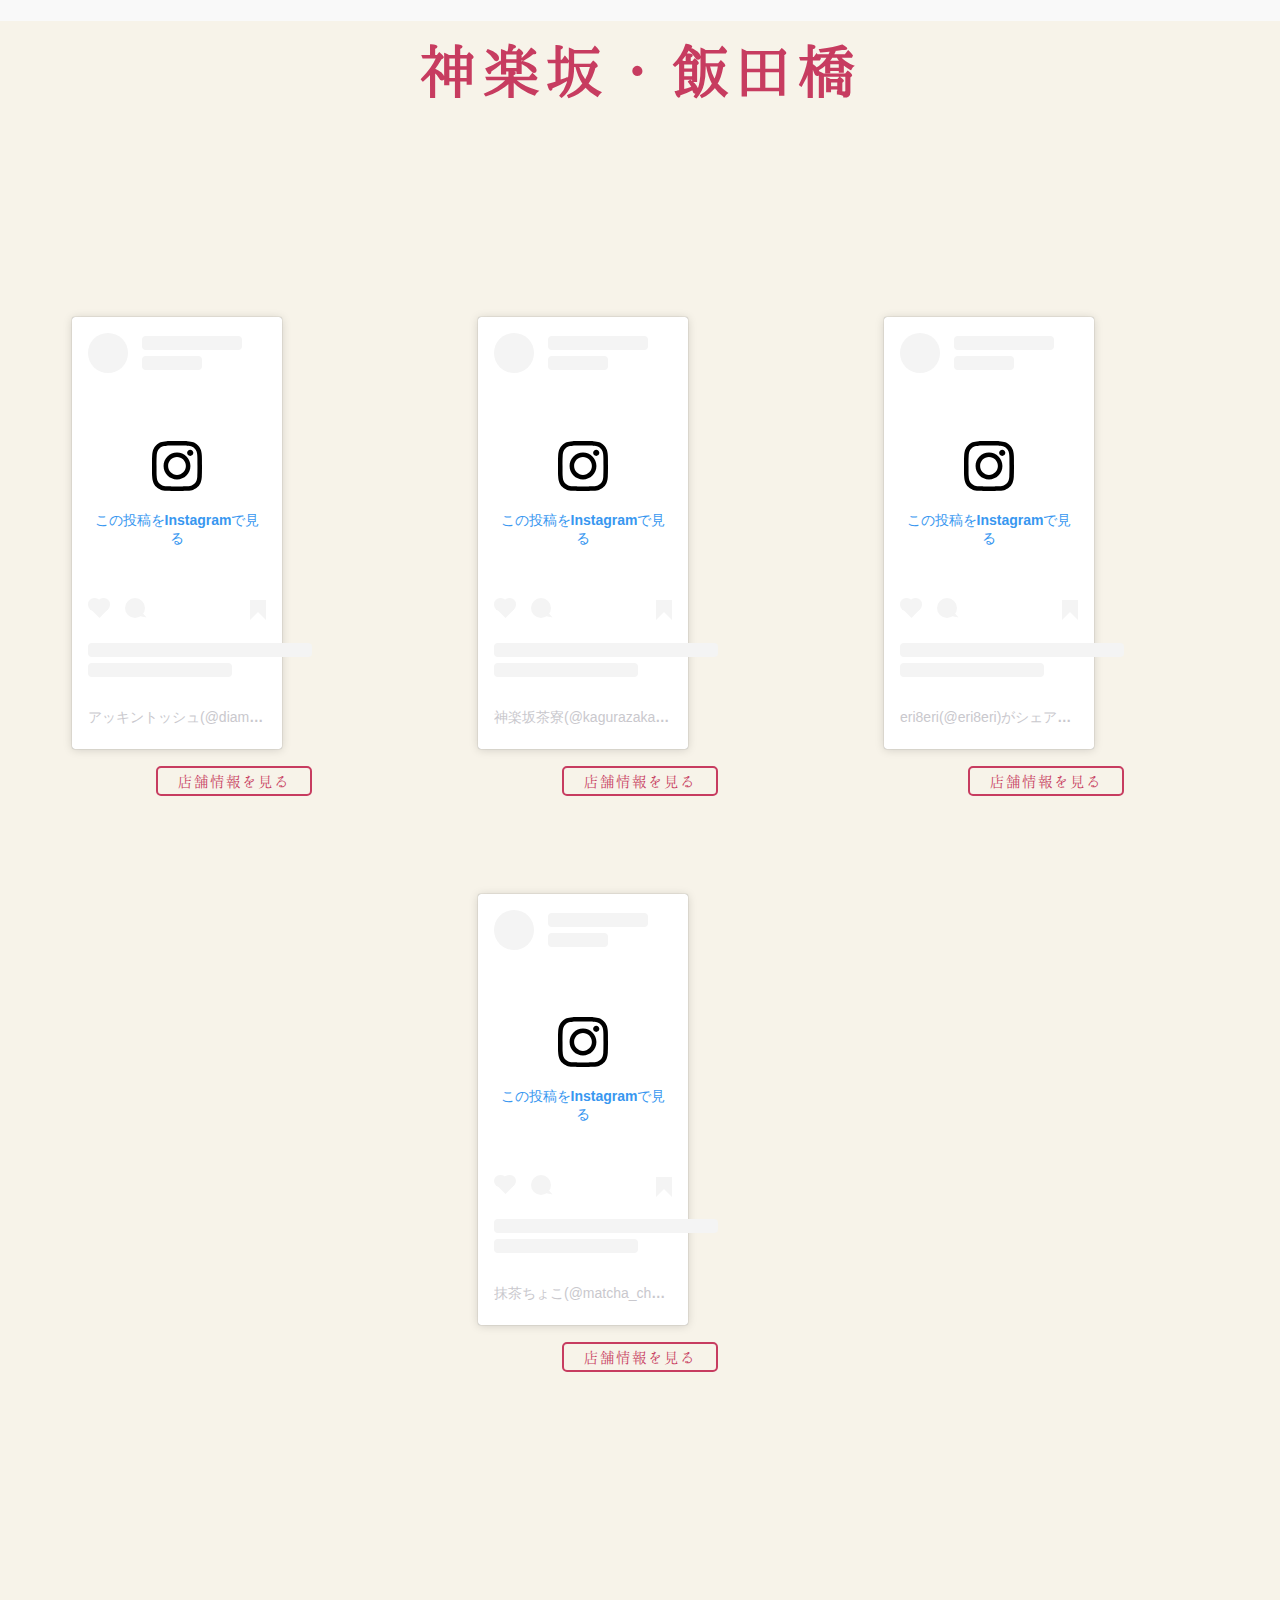
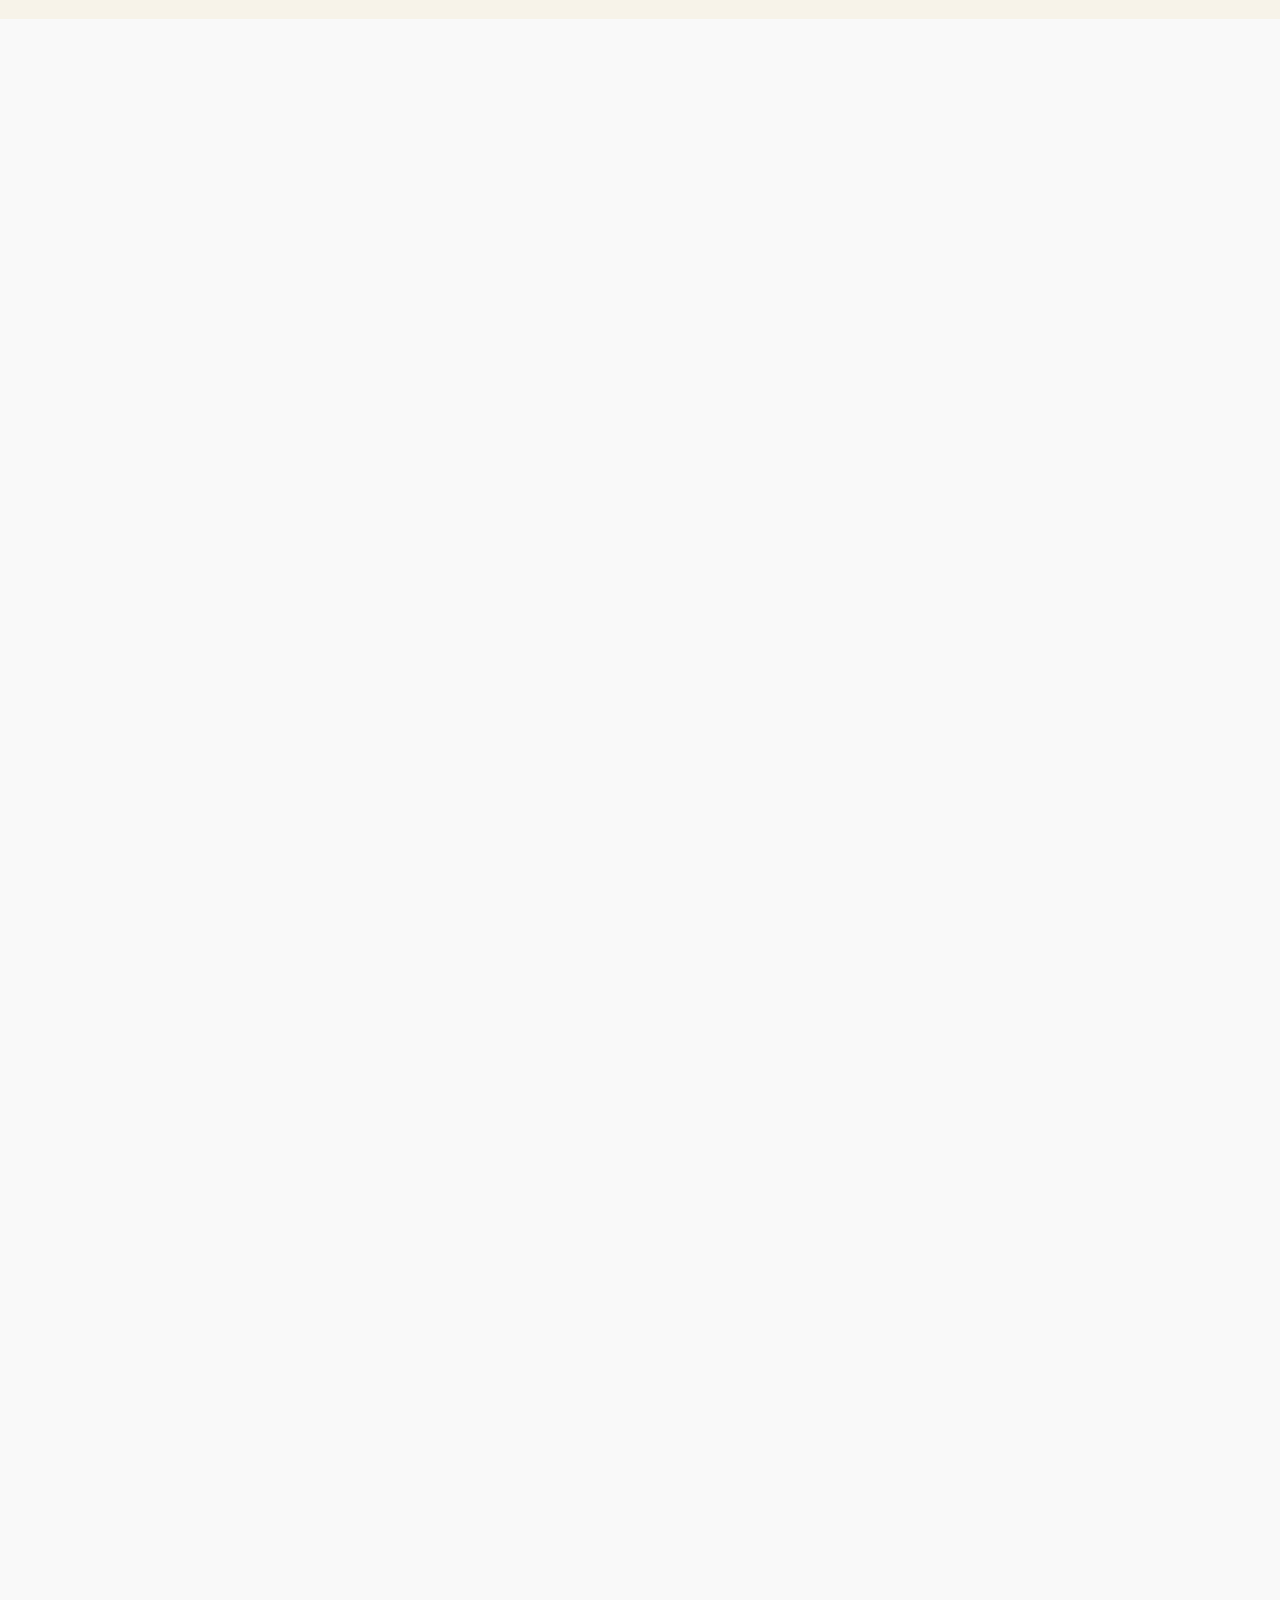
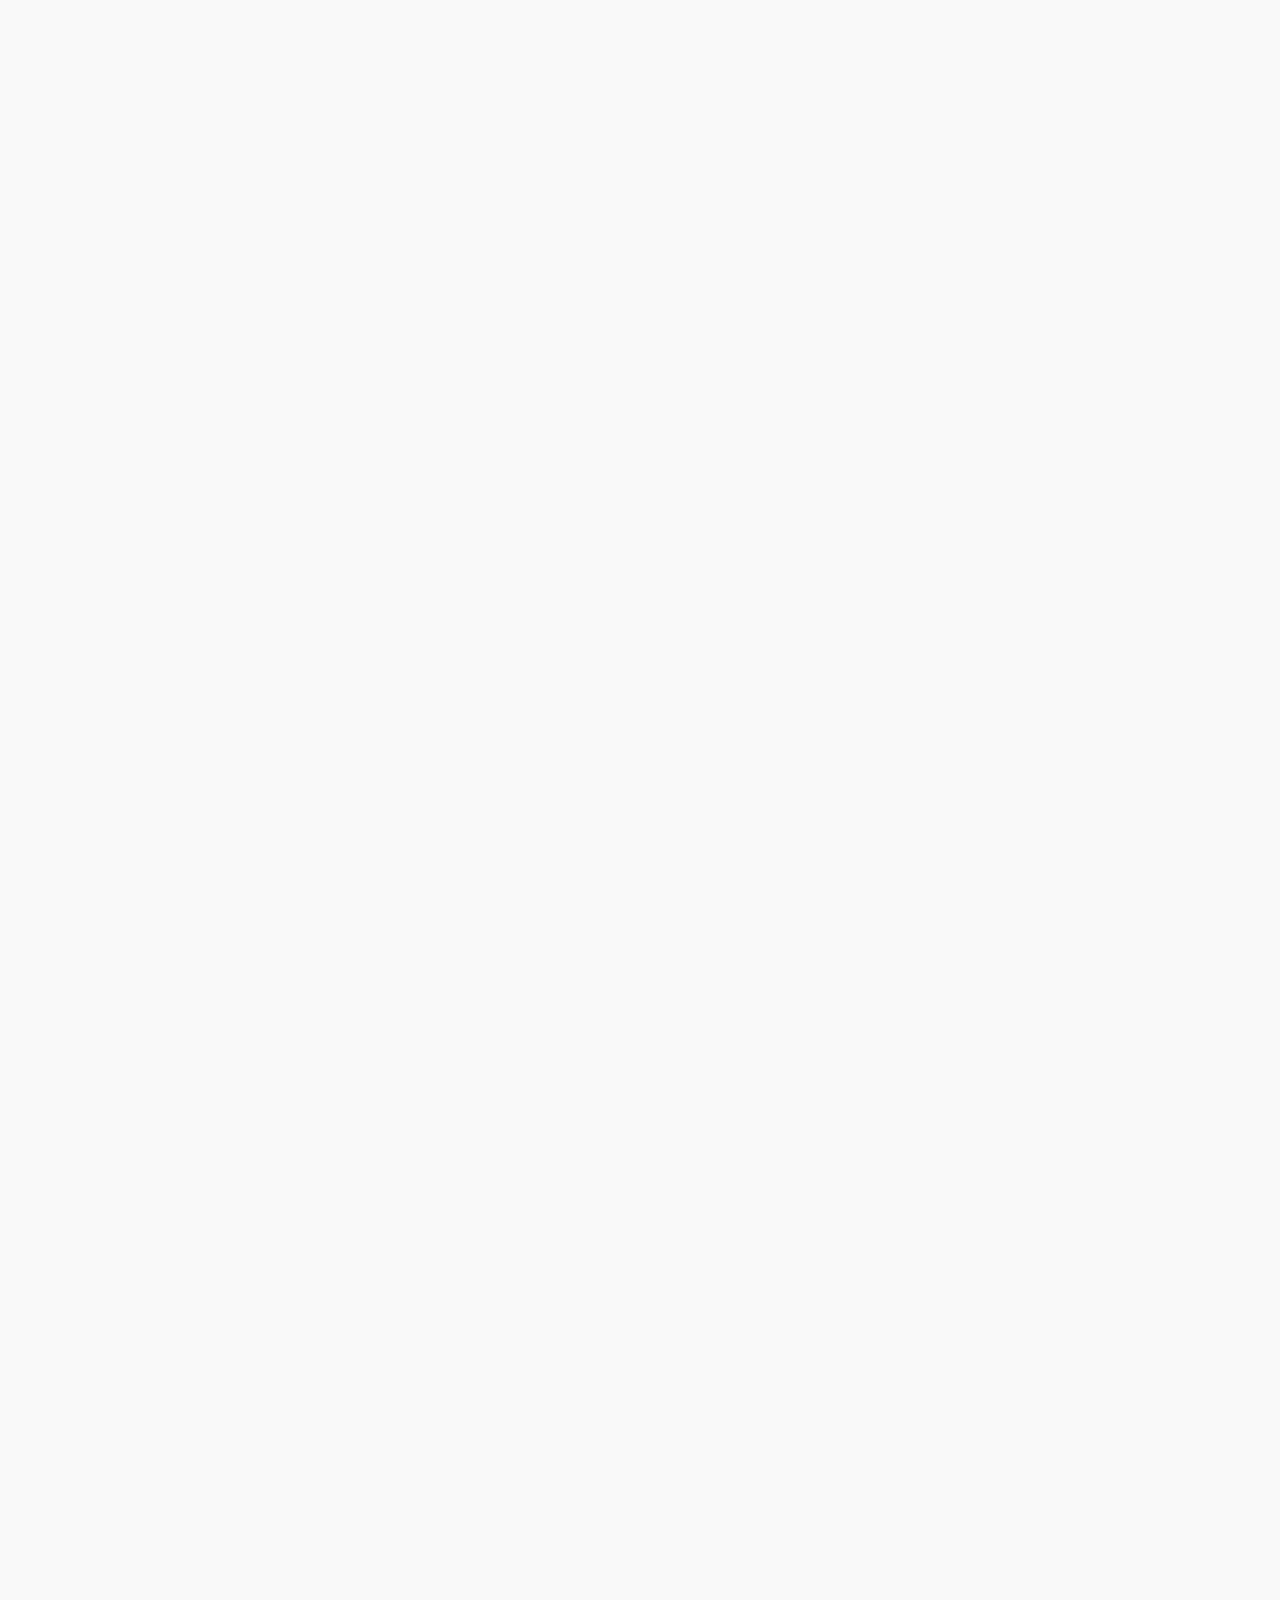
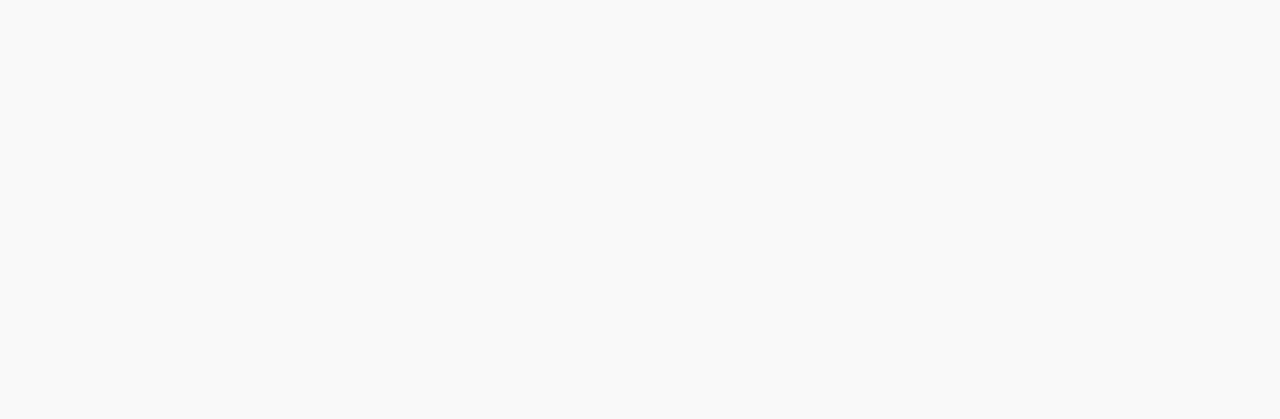
<file: kagurazaka.html>
<!DOCTYPE html>
<html lang="ja">

<head>

    <meta charset="UTF-8">
    <link rel="stylesheet" media="(max-width:1024px)" href="style.css">
    <link rel="stylesheet" media="(min-width:1024px)" href="pc.css">
    <title>Matcha Sweets</title>
    <link href="https://fonts.googleapis.com/css?family=Roboto&display=swap" rel="stylesheet">　

    <script src="https://ajax.googleapis.com/ajax/libs/jquery/3.3.1/jquery.min.js"></script>
    <!--
    <link rel="stylesheet" media="(max-width:1024px)" href="mobile.css">
    -->

    <!--
    <link rel="shortcut icon" href="images/favicon.ico">
    -->
    <!--
    <script src="jquery-3.4.1.min.js"></script>
    <link rel="stylesheet" href="jquery.bxslider.css">
    -->
    <!--<script src="https://ajax.googleapis.com/ajax/libs/jquery/3.1.1/jquery.min.js"></script>-->
    <!--
    <script src="jquery.bxslider.min.js"></script>
    <script src="particles.js"></script>
    <script src="jquery/bgswitcher.js"></script>
    -->
    <!--<script src="https://ajax.googleapis.com/ajax/libs/jquery/3.4.1/jquery.min.js"></script>-->



    <!--
    <link rel="stylesheet" type="text/css" href="jquery/slick.css" media="screen" />
    <link rel="stylesheet" type="text/css" href="jquery/slick-theme.css" media="screen" />
    <meta name="viewport" content="width=device-width,initial-scale=1,shrink-to-fit=no">
    -->
</head>

<body>
    <div class="area-top">
        <h1>神楽坂・飯田橋</h1>
        <div class="pictures">
            <div class="photo">
                <blockquote class="instagram-media" data-instgrm-permalink="https://www.instagram.com/p/BpacxNojldZ/?utm_source=ig_embed&amp;utm_campaign=loading" data-instgrm-version="12" style=" background:#FFF; border:0; border-radius:3px; box-shadow:0 0 1px 0 rgba(0,0,0,0.5),0 1px 10px 0 rgba(0,0,0,0.15); margin: 1px; max-width:210px; min-width:150px; padding:0; width:99.375%; width:-webkit-calc(100% - 2px); width:calc(100% - 2px);">
                    <div style="padding:16px;"> <a href="https://www.instagram.com/p/BpacxNojldZ/?utm_source=ig_embed&amp;utm_campaign=loading" style=" background:#FFFFFF; line-height:0; padding:0 0; text-align:center; text-decoration:none; width:100%;" target="_blank">
                            <div style=" display: flex; flex-direction: row; align-items: center;">
                                <div style="background-color: #F4F4F4; border-radius: 50%; flex-grow: 0; height: 40px; margin-right: 14px; width: 40px;"></div>
                                <div style="display: flex; flex-direction: column; flex-grow: 1; justify-content: center;">
                                    <div style=" background-color: #F4F4F4; border-radius: 4px; flex-grow: 0; height: 14px; margin-bottom: 6px; width: 100px;"></div>
                                    <div style=" background-color: #F4F4F4; border-radius: 4px; flex-grow: 0; height: 14px; width: 60px;"></div>
                                </div>
                            </div>
                            <div style="padding: 19% 0;"></div>
                            <div style="display:block; height:50px; margin:0 auto 12px; width:50px;"><svg width="50px" height="50px" viewBox="0 0 60 60" version="1.1" xmlns="https://www.w3.org/2000/svg" xmlns:xlink="https://www.w3.org/1999/xlink">
                                    <g stroke="none" stroke-width="1" fill="none" fill-rule="evenodd">
                                        <g transform="translate(-511.000000, -20.000000)" fill="#000000">
                                            <g>
                                                <path d="M556.869,30.41 C554.814,30.41 553.148,32.076 553.148,34.131 C553.148,36.186 554.814,37.852 556.869,37.852 C558.924,37.852 560.59,36.186 560.59,34.131 C560.59,32.076 558.924,30.41 556.869,30.41 M541,60.657 C535.114,60.657 530.342,55.887 530.342,50 C530.342,44.114 535.114,39.342 541,39.342 C546.887,39.342 551.658,44.114 551.658,50 C551.658,55.887 546.887,60.657 541,60.657 M541,33.886 C532.1,33.886 524.886,41.1 524.886,50 C524.886,58.899 532.1,66.113 541,66.113 C549.9,66.113 557.115,58.899 557.115,50 C557.115,41.1 549.9,33.886 541,33.886 M565.378,62.101 C565.244,65.022 564.756,66.606 564.346,67.663 C563.803,69.06 563.154,70.057 562.106,71.106 C561.058,72.155 560.06,72.803 558.662,73.347 C557.607,73.757 556.021,74.244 553.102,74.378 C549.944,74.521 548.997,74.552 541,74.552 C533.003,74.552 532.056,74.521 528.898,74.378 C525.979,74.244 524.393,73.757 523.338,73.347 C521.94,72.803 520.942,72.155 519.894,71.106 C518.846,70.057 518.197,69.06 517.654,67.663 C517.244,66.606 516.755,65.022 516.623,62.101 C516.479,58.943 516.448,57.996 516.448,50 C516.448,42.003 516.479,41.056 516.623,37.899 C516.755,34.978 517.244,33.391 517.654,32.338 C518.197,30.938 518.846,29.942 519.894,28.894 C520.942,27.846 521.94,27.196 523.338,26.654 C524.393,26.244 525.979,25.756 528.898,25.623 C532.057,25.479 533.004,25.448 541,25.448 C548.997,25.448 549.943,25.479 553.102,25.623 C556.021,25.756 557.607,26.244 558.662,26.654 C560.06,27.196 561.058,27.846 562.106,28.894 C563.154,29.942 563.803,30.938 564.346,32.338 C564.756,33.391 565.244,34.978 565.378,37.899 C565.522,41.056 565.552,42.003 565.552,50 C565.552,57.996 565.522,58.943 565.378,62.101 M570.82,37.631 C570.674,34.438 570.167,32.258 569.425,30.349 C568.659,28.377 567.633,26.702 565.965,25.035 C564.297,23.368 562.623,22.342 560.652,21.575 C558.743,20.834 556.562,20.326 553.369,20.18 C550.169,20.033 549.148,20 541,20 C532.853,20 531.831,20.033 528.631,20.18 C525.438,20.326 523.257,20.834 521.349,21.575 C519.376,22.342 517.703,23.368 516.035,25.035 C514.368,26.702 513.342,28.377 512.574,30.349 C511.834,32.258 511.326,34.438 511.181,37.631 C511.035,40.831 511,41.851 511,50 C511,58.147 511.035,59.17 511.181,62.369 C511.326,65.562 511.834,67.743 512.574,69.651 C513.342,71.625 514.368,73.296 516.035,74.965 C517.703,76.634 519.376,77.658 521.349,78.425 C523.257,79.167 525.438,79.673 528.631,79.82 C531.831,79.965 532.853,80.001 541,80.001 C549.148,80.001 550.169,79.965 553.369,79.82 C556.562,79.673 558.743,79.167 560.652,78.425 C562.623,77.658 564.297,76.634 565.965,74.965 C567.633,73.296 568.659,71.625 569.425,69.651 C570.167,67.743 570.674,65.562 570.82,62.369 C570.966,59.17 571,58.147 571,50 C571,41.851 570.966,40.831 570.82,37.631"></path>
                                            </g>
                                        </g>
                                    </g>
                                </svg></div>
                            <div style="padding-top: 8px;">
                                <div style=" color:#3897f0; font-family:Arial,sans-serif; font-size:14px; font-style:normal; font-weight:550; line-height:18px;"> この投稿をInstagramで見る</div>
                            </div>
                            <div style="padding: 12.5% 0;"></div>
                            <div style="display: flex; flex-direction: row; margin-bottom: 14px; align-items: center;">
                                <div>
                                    <div style="background-color: #F4F4F4; border-radius: 50%; height: 12.5px; width: 12.5px; transform: translateX(0px) translateY(7px);"></div>
                                    <div style="background-color: #F4F4F4; height: 12.5px; transform: rotate(-45deg) translateX(3px) translateY(1px); width: 12.5px; flex-grow: 0; margin-right: 14px; margin-left: 2px;"></div>
                                    <div style="background-color: #F4F4F4; border-radius: 50%; height: 12.5px; width: 12.5px; transform: translateX(9px) translateY(-18px);"></div>
                                </div>
                                <div style="margin-left: 8px;">
                                    <div style=" background-color: #F4F4F4; border-radius: 50%; flex-grow: 0; height: 20px; width: 20px;"></div>
                                    <div style=" width: 0; height: 0; border-top: 2px solid transparent; border-left: 6px solid #f4f4f4; border-bottom: 2px solid transparent; transform: translateX(16px) translateY(-4px) rotate(30deg)"></div>
                                </div>
                                <div style="margin-left: auto;">
                                    <div style=" width: 0px; border-top: 8px solid #F4F4F4; border-right: 8px solid transparent; transform: translateY(16px);"></div>
                                    <div style=" background-color: #F4F4F4; flex-grow: 0; height: 12px; width: 16px; transform: translateY(-4px);"></div>
                                    <div style=" width: 0; height: 0; border-top: 8px solid #F4F4F4; border-left: 8px solid transparent; transform: translateY(-4px) translateX(8px);"></div>
                                </div>
                            </div>
                            <div style="display: flex; flex-direction: column; flex-grow: 1; justify-content: center; margin-bottom: 24px;">
                                <div style=" background-color: #F4F4F4; border-radius: 4px; flex-grow: 0; height: 14px; margin-bottom: 6px; width: 224px;"></div>
                                <div style=" background-color: #F4F4F4; border-radius: 4px; flex-grow: 0; height: 14px; width: 144px;"></div>
                            </div>
                        </a>
                        <p style=" color:#c9c8cd; font-family:Arial,sans-serif; font-size:14px; line-height:17px; margin-bottom:0; margin-top:8px; overflow:hidden; padding:8px 0 7px; text-align:center; text-overflow:ellipsis; white-space:nowrap;"><a href="https://www.instagram.com/p/BpacxNojldZ/?utm_source=ig_embed&amp;utm_campaign=loading" style=" color:#c9c8cd; font-family:Arial,sans-serif; font-size:14px; font-style:normal; font-weight:normal; line-height:17px; text-decoration:none;" target="_blank">アッキントッシュ(@diamante_aki)がシェアした投稿</a> - <time style=" font-family:Arial,sans-serif; font-size:14px; line-height:17px;" datetime="2018-10-26T22:35:03+00:00">2018年10月月26日午後3時35分PDT</time></p>
                    </div>
                </blockquote>
                <script async src="//www.instagram.com/embed.js"></script>
                <div class="information">
                    <a href="#kinozen" class="shoplink">店舗情報を見る</a>
                </div>
            </div>

            <div class="photo">
                <blockquote class="instagram-media" data-instgrm-permalink="https://www.instagram.com/p/BqoeTp1AfRd/?utm_source=ig_embed&amp;utm_campaign=loading" data-instgrm-version="12" style=" background:#FFF; border:0; border-radius:3px; box-shadow:0 0 1px 0 rgba(0,0,0,0.5),0 1px 10px 0 rgba(0,0,0,0.15); margin: 1px; max-width:210px; min-width:150px; padding:0; width:99.375%; width:-webkit-calc(100% - 2px); width:calc(100% - 2px);">
                    <div style="padding:16px;"> <a href="https://www.instagram.com/p/BqoeTp1AfRd/?utm_source=ig_embed&amp;utm_campaign=loading" style=" background:#FFFFFF; line-height:0; padding:0 0; text-align:center; text-decoration:none; width:100%;" target="_blank">
                            <div style=" display: flex; flex-direction: row; align-items: center;">
                                <div style="background-color: #F4F4F4; border-radius: 50%; flex-grow: 0; height: 40px; margin-right: 14px; width: 40px;"></div>
                                <div style="display: flex; flex-direction: column; flex-grow: 1; justify-content: center;">
                                    <div style=" background-color: #F4F4F4; border-radius: 4px; flex-grow: 0; height: 14px; margin-bottom: 6px; width: 100px;"></div>
                                    <div style=" background-color: #F4F4F4; border-radius: 4px; flex-grow: 0; height: 14px; width: 60px;"></div>
                                </div>
                            </div>
                            <div style="padding: 19% 0;"></div>
                            <div style="display:block; height:50px; margin:0 auto 12px; width:50px;"><svg width="50px" height="50px" viewBox="0 0 60 60" version="1.1" xmlns="https://www.w3.org/2000/svg" xmlns:xlink="https://www.w3.org/1999/xlink">
                                    <g stroke="none" stroke-width="1" fill="none" fill-rule="evenodd">
                                        <g transform="translate(-511.000000, -20.000000)" fill="#000000">
                                            <g>
                                                <path d="M556.869,30.41 C554.814,30.41 553.148,32.076 553.148,34.131 C553.148,36.186 554.814,37.852 556.869,37.852 C558.924,37.852 560.59,36.186 560.59,34.131 C560.59,32.076 558.924,30.41 556.869,30.41 M541,60.657 C535.114,60.657 530.342,55.887 530.342,50 C530.342,44.114 535.114,39.342 541,39.342 C546.887,39.342 551.658,44.114 551.658,50 C551.658,55.887 546.887,60.657 541,60.657 M541,33.886 C532.1,33.886 524.886,41.1 524.886,50 C524.886,58.899 532.1,66.113 541,66.113 C549.9,66.113 557.115,58.899 557.115,50 C557.115,41.1 549.9,33.886 541,33.886 M565.378,62.101 C565.244,65.022 564.756,66.606 564.346,67.663 C563.803,69.06 563.154,70.057 562.106,71.106 C561.058,72.155 560.06,72.803 558.662,73.347 C557.607,73.757 556.021,74.244 553.102,74.378 C549.944,74.521 548.997,74.552 541,74.552 C533.003,74.552 532.056,74.521 528.898,74.378 C525.979,74.244 524.393,73.757 523.338,73.347 C521.94,72.803 520.942,72.155 519.894,71.106 C518.846,70.057 518.197,69.06 517.654,67.663 C517.244,66.606 516.755,65.022 516.623,62.101 C516.479,58.943 516.448,57.996 516.448,50 C516.448,42.003 516.479,41.056 516.623,37.899 C516.755,34.978 517.244,33.391 517.654,32.338 C518.197,30.938 518.846,29.942 519.894,28.894 C520.942,27.846 521.94,27.196 523.338,26.654 C524.393,26.244 525.979,25.756 528.898,25.623 C532.057,25.479 533.004,25.448 541,25.448 C548.997,25.448 549.943,25.479 553.102,25.623 C556.021,25.756 557.607,26.244 558.662,26.654 C560.06,27.196 561.058,27.846 562.106,28.894 C563.154,29.942 563.803,30.938 564.346,32.338 C564.756,33.391 565.244,34.978 565.378,37.899 C565.522,41.056 565.552,42.003 565.552,50 C565.552,57.996 565.522,58.943 565.378,62.101 M570.82,37.631 C570.674,34.438 570.167,32.258 569.425,30.349 C568.659,28.377 567.633,26.702 565.965,25.035 C564.297,23.368 562.623,22.342 560.652,21.575 C558.743,20.834 556.562,20.326 553.369,20.18 C550.169,20.033 549.148,20 541,20 C532.853,20 531.831,20.033 528.631,20.18 C525.438,20.326 523.257,20.834 521.349,21.575 C519.376,22.342 517.703,23.368 516.035,25.035 C514.368,26.702 513.342,28.377 512.574,30.349 C511.834,32.258 511.326,34.438 511.181,37.631 C511.035,40.831 511,41.851 511,50 C511,58.147 511.035,59.17 511.181,62.369 C511.326,65.562 511.834,67.743 512.574,69.651 C513.342,71.625 514.368,73.296 516.035,74.965 C517.703,76.634 519.376,77.658 521.349,78.425 C523.257,79.167 525.438,79.673 528.631,79.82 C531.831,79.965 532.853,80.001 541,80.001 C549.148,80.001 550.169,79.965 553.369,79.82 C556.562,79.673 558.743,79.167 560.652,78.425 C562.623,77.658 564.297,76.634 565.965,74.965 C567.633,73.296 568.659,71.625 569.425,69.651 C570.167,67.743 570.674,65.562 570.82,62.369 C570.966,59.17 571,58.147 571,50 C571,41.851 570.966,40.831 570.82,37.631"></path>
                                            </g>
                                        </g>
                                    </g>
                                </svg></div>
                            <div style="padding-top: 8px;">
                                <div style=" color:#3897f0; font-family:Arial,sans-serif; font-size:14px; font-style:normal; font-weight:550; line-height:18px;"> この投稿をInstagramで見る</div>
                            </div>
                            <div style="padding: 12.5% 0;"></div>
                            <div style="display: flex; flex-direction: row; margin-bottom: 14px; align-items: center;">
                                <div>
                                    <div style="background-color: #F4F4F4; border-radius: 50%; height: 12.5px; width: 12.5px; transform: translateX(0px) translateY(7px);"></div>
                                    <div style="background-color: #F4F4F4; height: 12.5px; transform: rotate(-45deg) translateX(3px) translateY(1px); width: 12.5px; flex-grow: 0; margin-right: 14px; margin-left: 2px;"></div>
                                    <div style="background-color: #F4F4F4; border-radius: 50%; height: 12.5px; width: 12.5px; transform: translateX(9px) translateY(-18px);"></div>
                                </div>
                                <div style="margin-left: 8px;">
                                    <div style=" background-color: #F4F4F4; border-radius: 50%; flex-grow: 0; height: 20px; width: 20px;"></div>
                                    <div style=" width: 0; height: 0; border-top: 2px solid transparent; border-left: 6px solid #f4f4f4; border-bottom: 2px solid transparent; transform: translateX(16px) translateY(-4px) rotate(30deg)"></div>
                                </div>
                                <div style="margin-left: auto;">
                                    <div style=" width: 0px; border-top: 8px solid #F4F4F4; border-right: 8px solid transparent; transform: translateY(16px);"></div>
                                    <div style=" background-color: #F4F4F4; flex-grow: 0; height: 12px; width: 16px; transform: translateY(-4px);"></div>
                                    <div style=" width: 0; height: 0; border-top: 8px solid #F4F4F4; border-left: 8px solid transparent; transform: translateY(-4px) translateX(8px);"></div>
                                </div>
                            </div>
                            <div style="display: flex; flex-direction: column; flex-grow: 1; justify-content: center; margin-bottom: 24px;">
                                <div style=" background-color: #F4F4F4; border-radius: 4px; flex-grow: 0; height: 14px; margin-bottom: 6px; width: 224px;"></div>
                                <div style=" background-color: #F4F4F4; border-radius: 4px; flex-grow: 0; height: 14px; width: 144px;"></div>
                            </div>
                        </a>
                        <p style=" color:#c9c8cd; font-family:Arial,sans-serif; font-size:14px; line-height:17px; margin-bottom:0; margin-top:8px; overflow:hidden; padding:8px 0 7px; text-align:center; text-overflow:ellipsis; white-space:nowrap;"><a href="https://www.instagram.com/p/BqoeTp1AfRd/?utm_source=ig_embed&amp;utm_campaign=loading" style=" color:#c9c8cd; font-family:Arial,sans-serif; font-size:14px; font-style:normal; font-weight:normal; line-height:17px; text-decoration:none;" target="_blank">神楽坂茶寮(@kagurazaka_saryo)がシェアした投稿</a> - <time style=" font-family:Arial,sans-serif; font-size:14px; line-height:17px;" datetime="2018-11-26T05:49:15+00:00">2018年11月月25日午後9時49分PST</time></p>
                    </div>
                </blockquote>
                <script async src="//www.instagram.com/embed.js"></script>
                <div class="information">
                    <a href="#saryo" class="shoplink">店舗情報を見る</a>
                </div>
            </div>

            <div class="photo">
                <blockquote class="instagram-media" data-instgrm-permalink="https://www.instagram.com/p/BAO3ZH3N828/?utm_source=ig_embed&amp;utm_campaign=loading" data-instgrm-version="12" style=" background:#FFF; border:0; border-radius:3px; box-shadow:0 0 1px 0 rgba(0,0,0,0.5),0 1px 10px 0 rgba(0,0,0,0.15); margin: 1px; max-width:210px; min-width:150px; padding:0; width:99.375%; width:-webkit-calc(100% - 2px); width:calc(100% - 2px);">
                    <div style="padding:16px;"> <a href="https://www.instagram.com/p/BAO3ZH3N828/?utm_source=ig_embed&amp;utm_campaign=loading" style=" background:#FFFFFF; line-height:0; padding:0 0; text-align:center; text-decoration:none; width:100%;" target="_blank">
                            <div style=" display: flex; flex-direction: row; align-items: center;">
                                <div style="background-color: #F4F4F4; border-radius: 50%; flex-grow: 0; height: 40px; margin-right: 14px; width: 40px;"></div>
                                <div style="display: flex; flex-direction: column; flex-grow: 1; justify-content: center;">
                                    <div style=" background-color: #F4F4F4; border-radius: 4px; flex-grow: 0; height: 14px; margin-bottom: 6px; width: 100px;"></div>
                                    <div style=" background-color: #F4F4F4; border-radius: 4px; flex-grow: 0; height: 14px; width: 60px;"></div>
                                </div>
                            </div>
                            <div style="padding: 19% 0;"></div>
                            <div style="display:block; height:50px; margin:0 auto 12px; width:50px;"><svg width="50px" height="50px" viewBox="0 0 60 60" version="1.1" xmlns="https://www.w3.org/2000/svg" xmlns:xlink="https://www.w3.org/1999/xlink">
                                    <g stroke="none" stroke-width="1" fill="none" fill-rule="evenodd">
                                        <g transform="translate(-511.000000, -20.000000)" fill="#000000">
                                            <g>
                                                <path d="M556.869,30.41 C554.814,30.41 553.148,32.076 553.148,34.131 C553.148,36.186 554.814,37.852 556.869,37.852 C558.924,37.852 560.59,36.186 560.59,34.131 C560.59,32.076 558.924,30.41 556.869,30.41 M541,60.657 C535.114,60.657 530.342,55.887 530.342,50 C530.342,44.114 535.114,39.342 541,39.342 C546.887,39.342 551.658,44.114 551.658,50 C551.658,55.887 546.887,60.657 541,60.657 M541,33.886 C532.1,33.886 524.886,41.1 524.886,50 C524.886,58.899 532.1,66.113 541,66.113 C549.9,66.113 557.115,58.899 557.115,50 C557.115,41.1 549.9,33.886 541,33.886 M565.378,62.101 C565.244,65.022 564.756,66.606 564.346,67.663 C563.803,69.06 563.154,70.057 562.106,71.106 C561.058,72.155 560.06,72.803 558.662,73.347 C557.607,73.757 556.021,74.244 553.102,74.378 C549.944,74.521 548.997,74.552 541,74.552 C533.003,74.552 532.056,74.521 528.898,74.378 C525.979,74.244 524.393,73.757 523.338,73.347 C521.94,72.803 520.942,72.155 519.894,71.106 C518.846,70.057 518.197,69.06 517.654,67.663 C517.244,66.606 516.755,65.022 516.623,62.101 C516.479,58.943 516.448,57.996 516.448,50 C516.448,42.003 516.479,41.056 516.623,37.899 C516.755,34.978 517.244,33.391 517.654,32.338 C518.197,30.938 518.846,29.942 519.894,28.894 C520.942,27.846 521.94,27.196 523.338,26.654 C524.393,26.244 525.979,25.756 528.898,25.623 C532.057,25.479 533.004,25.448 541,25.448 C548.997,25.448 549.943,25.479 553.102,25.623 C556.021,25.756 557.607,26.244 558.662,26.654 C560.06,27.196 561.058,27.846 562.106,28.894 C563.154,29.942 563.803,30.938 564.346,32.338 C564.756,33.391 565.244,34.978 565.378,37.899 C565.522,41.056 565.552,42.003 565.552,50 C565.552,57.996 565.522,58.943 565.378,62.101 M570.82,37.631 C570.674,34.438 570.167,32.258 569.425,30.349 C568.659,28.377 567.633,26.702 565.965,25.035 C564.297,23.368 562.623,22.342 560.652,21.575 C558.743,20.834 556.562,20.326 553.369,20.18 C550.169,20.033 549.148,20 541,20 C532.853,20 531.831,20.033 528.631,20.18 C525.438,20.326 523.257,20.834 521.349,21.575 C519.376,22.342 517.703,23.368 516.035,25.035 C514.368,26.702 513.342,28.377 512.574,30.349 C511.834,32.258 511.326,34.438 511.181,37.631 C511.035,40.831 511,41.851 511,50 C511,58.147 511.035,59.17 511.181,62.369 C511.326,65.562 511.834,67.743 512.574,69.651 C513.342,71.625 514.368,73.296 516.035,74.965 C517.703,76.634 519.376,77.658 521.349,78.425 C523.257,79.167 525.438,79.673 528.631,79.82 C531.831,79.965 532.853,80.001 541,80.001 C549.148,80.001 550.169,79.965 553.369,79.82 C556.562,79.673 558.743,79.167 560.652,78.425 C562.623,77.658 564.297,76.634 565.965,74.965 C567.633,73.296 568.659,71.625 569.425,69.651 C570.167,67.743 570.674,65.562 570.82,62.369 C570.966,59.17 571,58.147 571,50 C571,41.851 570.966,40.831 570.82,37.631"></path>
                                            </g>
                                        </g>
                                    </g>
                                </svg></div>
                            <div style="padding-top: 8px;">
                                <div style=" color:#3897f0; font-family:Arial,sans-serif; font-size:14px; font-style:normal; font-weight:550; line-height:18px;"> この投稿をInstagramで見る</div>
                            </div>
                            <div style="padding: 12.5% 0;"></div>
                            <div style="display: flex; flex-direction: row; margin-bottom: 14px; align-items: center;">
                                <div>
                                    <div style="background-color: #F4F4F4; border-radius: 50%; height: 12.5px; width: 12.5px; transform: translateX(0px) translateY(7px);"></div>
                                    <div style="background-color: #F4F4F4; height: 12.5px; transform: rotate(-45deg) translateX(3px) translateY(1px); width: 12.5px; flex-grow: 0; margin-right: 14px; margin-left: 2px;"></div>
                                    <div style="background-color: #F4F4F4; border-radius: 50%; height: 12.5px; width: 12.5px; transform: translateX(9px) translateY(-18px);"></div>
                                </div>
                                <div style="margin-left: 8px;">
                                    <div style=" background-color: #F4F4F4; border-radius: 50%; flex-grow: 0; height: 20px; width: 20px;"></div>
                                    <div style=" width: 0; height: 0; border-top: 2px solid transparent; border-left: 6px solid #f4f4f4; border-bottom: 2px solid transparent; transform: translateX(16px) translateY(-4px) rotate(30deg)"></div>
                                </div>
                                <div style="margin-left: auto;">
                                    <div style=" width: 0px; border-top: 8px solid #F4F4F4; border-right: 8px solid transparent; transform: translateY(16px);"></div>
                                    <div style=" background-color: #F4F4F4; flex-grow: 0; height: 12px; width: 16px; transform: translateY(-4px);"></div>
                                    <div style=" width: 0; height: 0; border-top: 8px solid #F4F4F4; border-left: 8px solid transparent; transform: translateY(-4px) translateX(8px);"></div>
                                </div>
                            </div>
                            <div style="display: flex; flex-direction: column; flex-grow: 1; justify-content: center; margin-bottom: 24px;">
                                <div style=" background-color: #F4F4F4; border-radius: 4px; flex-grow: 0; height: 14px; margin-bottom: 6px; width: 224px;"></div>
                                <div style=" background-color: #F4F4F4; border-radius: 4px; flex-grow: 0; height: 14px; width: 144px;"></div>
                            </div>
                        </a>
                        <p style=" color:#c9c8cd; font-family:Arial,sans-serif; font-size:14px; line-height:17px; margin-bottom:0; margin-top:8px; overflow:hidden; padding:8px 0 7px; text-align:center; text-overflow:ellipsis; white-space:nowrap;"><a href="https://www.instagram.com/p/BAO3ZH3N828/?utm_source=ig_embed&amp;utm_campaign=loading" style=" color:#c9c8cd; font-family:Arial,sans-serif; font-size:14px; font-style:normal; font-weight:normal; line-height:17px; text-decoration:none;" target="_blank">eri8eri(@eri8eri)がシェアした投稿</a> - <time style=" font-family:Arial,sans-serif; font-size:14px; line-height:17px;" datetime="2016-01-07T09:09:38+00:00">2016年 1月月7日午前1時09分PST</time></p>
                    </div>
                </blockquote>
                <script async src="//www.instagram.com/embed.js"></script>
                <div class="information">
                    <a href="#woodman" class="shoplink">店舗情報を見る</a>
                </div>
            </div>
            <div class="photo">
                <blockquote class="instagram-media" data-instgrm-permalink="https://www.instagram.com/p/BwOynszHOYE/?utm_source=ig_embed&amp;utm_campaign=loading" data-instgrm-version="12" style=" background:#FFF; border:0; border-radius:3px; box-shadow:0 0 1px 0 rgba(0,0,0,0.5),0 1px 10px 0 rgba(0,0,0,0.15); margin: 1px; max-width:210px; min-width:150px; padding:0; width:99.375%; width:-webkit-calc(100% - 2px); width:calc(100% - 2px);">
                    <div style="padding:16px;"> <a href="https://www.instagram.com/p/BwOynszHOYE/?utm_source=ig_embed&amp;utm_campaign=loading" style=" background:#FFFFFF; line-height:0; padding:0 0; text-align:center; text-decoration:none; width:100%;" target="_blank">
                            <div style=" display: flex; flex-direction: row; align-items: center;">
                                <div style="background-color: #F4F4F4; border-radius: 50%; flex-grow: 0; height: 40px; margin-right: 14px; width: 40px;"></div>
                                <div style="display: flex; flex-direction: column; flex-grow: 1; justify-content: center;">
                                    <div style=" background-color: #F4F4F4; border-radius: 4px; flex-grow: 0; height: 14px; margin-bottom: 6px; width: 100px;"></div>
                                    <div style=" background-color: #F4F4F4; border-radius: 4px; flex-grow: 0; height: 14px; width: 60px;"></div>
                                </div>
                            </div>
                            <div style="padding: 19% 0;"></div>
                            <div style="display:block; height:50px; margin:0 auto 12px; width:50px;"><svg width="50px" height="50px" viewBox="0 0 60 60" version="1.1" xmlns="https://www.w3.org/2000/svg" xmlns:xlink="https://www.w3.org/1999/xlink">
                                    <g stroke="none" stroke-width="1" fill="none" fill-rule="evenodd">
                                        <g transform="translate(-511.000000, -20.000000)" fill="#000000">
                                            <g>
                                                <path d="M556.869,30.41 C554.814,30.41 553.148,32.076 553.148,34.131 C553.148,36.186 554.814,37.852 556.869,37.852 C558.924,37.852 560.59,36.186 560.59,34.131 C560.59,32.076 558.924,30.41 556.869,30.41 M541,60.657 C535.114,60.657 530.342,55.887 530.342,50 C530.342,44.114 535.114,39.342 541,39.342 C546.887,39.342 551.658,44.114 551.658,50 C551.658,55.887 546.887,60.657 541,60.657 M541,33.886 C532.1,33.886 524.886,41.1 524.886,50 C524.886,58.899 532.1,66.113 541,66.113 C549.9,66.113 557.115,58.899 557.115,50 C557.115,41.1 549.9,33.886 541,33.886 M565.378,62.101 C565.244,65.022 564.756,66.606 564.346,67.663 C563.803,69.06 563.154,70.057 562.106,71.106 C561.058,72.155 560.06,72.803 558.662,73.347 C557.607,73.757 556.021,74.244 553.102,74.378 C549.944,74.521 548.997,74.552 541,74.552 C533.003,74.552 532.056,74.521 528.898,74.378 C525.979,74.244 524.393,73.757 523.338,73.347 C521.94,72.803 520.942,72.155 519.894,71.106 C518.846,70.057 518.197,69.06 517.654,67.663 C517.244,66.606 516.755,65.022 516.623,62.101 C516.479,58.943 516.448,57.996 516.448,50 C516.448,42.003 516.479,41.056 516.623,37.899 C516.755,34.978 517.244,33.391 517.654,32.338 C518.197,30.938 518.846,29.942 519.894,28.894 C520.942,27.846 521.94,27.196 523.338,26.654 C524.393,26.244 525.979,25.756 528.898,25.623 C532.057,25.479 533.004,25.448 541,25.448 C548.997,25.448 549.943,25.479 553.102,25.623 C556.021,25.756 557.607,26.244 558.662,26.654 C560.06,27.196 561.058,27.846 562.106,28.894 C563.154,29.942 563.803,30.938 564.346,32.338 C564.756,33.391 565.244,34.978 565.378,37.899 C565.522,41.056 565.552,42.003 565.552,50 C565.552,57.996 565.522,58.943 565.378,62.101 M570.82,37.631 C570.674,34.438 570.167,32.258 569.425,30.349 C568.659,28.377 567.633,26.702 565.965,25.035 C564.297,23.368 562.623,22.342 560.652,21.575 C558.743,20.834 556.562,20.326 553.369,20.18 C550.169,20.033 549.148,20 541,20 C532.853,20 531.831,20.033 528.631,20.18 C525.438,20.326 523.257,20.834 521.349,21.575 C519.376,22.342 517.703,23.368 516.035,25.035 C514.368,26.702 513.342,28.377 512.574,30.349 C511.834,32.258 511.326,34.438 511.181,37.631 C511.035,40.831 511,41.851 511,50 C511,58.147 511.035,59.17 511.181,62.369 C511.326,65.562 511.834,67.743 512.574,69.651 C513.342,71.625 514.368,73.296 516.035,74.965 C517.703,76.634 519.376,77.658 521.349,78.425 C523.257,79.167 525.438,79.673 528.631,79.82 C531.831,79.965 532.853,80.001 541,80.001 C549.148,80.001 550.169,79.965 553.369,79.82 C556.562,79.673 558.743,79.167 560.652,78.425 C562.623,77.658 564.297,76.634 565.965,74.965 C567.633,73.296 568.659,71.625 569.425,69.651 C570.167,67.743 570.674,65.562 570.82,62.369 C570.966,59.17 571,58.147 571,50 C571,41.851 570.966,40.831 570.82,37.631"></path>
                                            </g>
                                        </g>
                                    </g>
                                </svg></div>
                            <div style="padding-top: 8px;">
                                <div style=" color:#3897f0; font-family:Arial,sans-serif; font-size:14px; font-style:normal; font-weight:550; line-height:18px;"> この投稿をInstagramで見る</div>
                            </div>
                            <div style="padding: 12.5% 0;"></div>
                            <div style="display: flex; flex-direction: row; margin-bottom: 14px; align-items: center;">
                                <div>
                                    <div style="background-color: #F4F4F4; border-radius: 50%; height: 12.5px; width: 12.5px; transform: translateX(0px) translateY(7px);"></div>
                                    <div style="background-color: #F4F4F4; height: 12.5px; transform: rotate(-45deg) translateX(3px) translateY(1px); width: 12.5px; flex-grow: 0; margin-right: 14px; margin-left: 2px;"></div>
                                    <div style="background-color: #F4F4F4; border-radius: 50%; height: 12.5px; width: 12.5px; transform: translateX(9px) translateY(-18px);"></div>
                                </div>
                                <div style="margin-left: 8px;">
                                    <div style=" background-color: #F4F4F4; border-radius: 50%; flex-grow: 0; height: 20px; width: 20px;"></div>
                                    <div style=" width: 0; height: 0; border-top: 2px solid transparent; border-left: 6px solid #f4f4f4; border-bottom: 2px solid transparent; transform: translateX(16px) translateY(-4px) rotate(30deg)"></div>
                                </div>
                                <div style="margin-left: auto;">
                                    <div style=" width: 0px; border-top: 8px solid #F4F4F4; border-right: 8px solid transparent; transform: translateY(16px);"></div>
                                    <div style=" background-color: #F4F4F4; flex-grow: 0; height: 12px; width: 16px; transform: translateY(-4px);"></div>
                                    <div style=" width: 0; height: 0; border-top: 8px solid #F4F4F4; border-left: 8px solid transparent; transform: translateY(-4px) translateX(8px);"></div>
                                </div>
                            </div>
                            <div style="display: flex; flex-direction: column; flex-grow: 1; justify-content: center; margin-bottom: 24px;">
                                <div style=" background-color: #F4F4F4; border-radius: 4px; flex-grow: 0; height: 14px; margin-bottom: 6px; width: 224px;"></div>
                                <div style=" background-color: #F4F4F4; border-radius: 4px; flex-grow: 0; height: 14px; width: 144px;"></div>
                            </div>
                        </a>
                        <p style=" color:#c9c8cd; font-family:Arial,sans-serif; font-size:14px; line-height:17px; margin-bottom:0; margin-top:8px; overflow:hidden; padding:8px 0 7px; text-align:center; text-overflow:ellipsis; white-space:nowrap;"><a href="https://www.instagram.com/p/BwOynszHOYE/?utm_source=ig_embed&amp;utm_campaign=loading" style=" color:#c9c8cd; font-family:Arial,sans-serif; font-size:14px; font-style:normal; font-weight:normal; line-height:17px; text-decoration:none;" target="_blank">抹茶ちょこ(@matcha_choco_20171124)がシェアした投稿</a> - <time style=" font-family:Arial,sans-serif; font-size:14px; line-height:17px;" datetime="2019-04-14T09:34:51+00:00">2019年 4月月14日午前2時34分PDT</time></p>
                    </div>
                </blockquote>
                <script async src="//www.instagram.com/embed.js"></script>
                <div class="information">
                    <a href="#kuriko" class="shoplink">店舗情報を見る</a>
                </div>
            </div>

        </div>
    </div>

    <div class="fadein">
        <div class="detail">
            <div class="green" id="kinozen">
                <div class="right">
                    <blockquote class="instagram-media" data-instgrm-permalink="https://www.instagram.com/p/BpacxNojldZ/?utm_source=ig_embed&amp;utm_campaign=loading" data-instgrm-version="12" style=" background:#FFF; border:0; border-radius:3px; box-shadow:0 0 1px 0 rgba(0,0,0,0.5),0 1px 10px 0 rgba(0,0,0,0.15); margin: 1px; max-width:195px; min-width:150px; padding:0; width:99.375%; width:-webkit-calc(100% - 2px); width:calc(100% - 2px);">
                        <div style="padding:16px;"> <a href="https://www.instagram.com/p/BpacxNojldZ/?utm_source=ig_embed&amp;utm_campaign=loading" style=" background:#FFFFFF; line-height:0; padding:0 0; text-align:center; text-decoration:none; width:100%;" target="_blank">
                                <div style=" display: flex; flex-direction: row; align-items: center;">
                                    <div style="background-color: #F4F4F4; border-radius: 50%; flex-grow: 0; height: 40px; margin-right: 14px; width: 40px;"></div>
                                    <div style="display: flex; flex-direction: column; flex-grow: 1; justify-content: center;">
                                        <div style=" background-color: #F4F4F4; border-radius: 4px; flex-grow: 0; height: 14px; margin-bottom: 6px; width: 100px;"></div>
                                        <div style=" background-color: #F4F4F4; border-radius: 4px; flex-grow: 0; height: 14px; width: 60px;"></div>
                                    </div>
                                </div>
                                <div style="padding: 19% 0;"></div>
                                <div style="display:block; height:50px; margin:0 auto 12px; width:50px;"><svg width="50px" height="50px" viewBox="0 0 60 60" version="1.1" xmlns="https://www.w3.org/2000/svg" xmlns:xlink="https://www.w3.org/1999/xlink">
                                        <g stroke="none" stroke-width="1" fill="none" fill-rule="evenodd">
                                            <g transform="translate(-511.000000, -20.000000)" fill="#000000">
                                                <g>
                                                    <path d="M556.869,30.41 C554.814,30.41 553.148,32.076 553.148,34.131 C553.148,36.186 554.814,37.852 556.869,37.852 C558.924,37.852 560.59,36.186 560.59,34.131 C560.59,32.076 558.924,30.41 556.869,30.41 M541,60.657 C535.114,60.657 530.342,55.887 530.342,50 C530.342,44.114 535.114,39.342 541,39.342 C546.887,39.342 551.658,44.114 551.658,50 C551.658,55.887 546.887,60.657 541,60.657 M541,33.886 C532.1,33.886 524.886,41.1 524.886,50 C524.886,58.899 532.1,66.113 541,66.113 C549.9,66.113 557.115,58.899 557.115,50 C557.115,41.1 549.9,33.886 541,33.886 M565.378,62.101 C565.244,65.022 564.756,66.606 564.346,67.663 C563.803,69.06 563.154,70.057 562.106,71.106 C561.058,72.155 560.06,72.803 558.662,73.347 C557.607,73.757 556.021,74.244 553.102,74.378 C549.944,74.521 548.997,74.552 541,74.552 C533.003,74.552 532.056,74.521 528.898,74.378 C525.979,74.244 524.393,73.757 523.338,73.347 C521.94,72.803 520.942,72.155 519.894,71.106 C518.846,70.057 518.197,69.06 517.654,67.663 C517.244,66.606 516.755,65.022 516.623,62.101 C516.479,58.943 516.448,57.996 516.448,50 C516.448,42.003 516.479,41.056 516.623,37.899 C516.755,34.978 517.244,33.391 517.654,32.338 C518.197,30.938 518.846,29.942 519.894,28.894 C520.942,27.846 521.94,27.196 523.338,26.654 C524.393,26.244 525.979,25.756 528.898,25.623 C532.057,25.479 533.004,25.448 541,25.448 C548.997,25.448 549.943,25.479 553.102,25.623 C556.021,25.756 557.607,26.244 558.662,26.654 C560.06,27.196 561.058,27.846 562.106,28.894 C563.154,29.942 563.803,30.938 564.346,32.338 C564.756,33.391 565.244,34.978 565.378,37.899 C565.522,41.056 565.552,42.003 565.552,50 C565.552,57.996 565.522,58.943 565.378,62.101 M570.82,37.631 C570.674,34.438 570.167,32.258 569.425,30.349 C568.659,28.377 567.633,26.702 565.965,25.035 C564.297,23.368 562.623,22.342 560.652,21.575 C558.743,20.834 556.562,20.326 553.369,20.18 C550.169,20.033 549.148,20 541,20 C532.853,20 531.831,20.033 528.631,20.18 C525.438,20.326 523.257,20.834 521.349,21.575 C519.376,22.342 517.703,23.368 516.035,25.035 C514.368,26.702 513.342,28.377 512.574,30.349 C511.834,32.258 511.326,34.438 511.181,37.631 C511.035,40.831 511,41.851 511,50 C511,58.147 511.035,59.17 511.181,62.369 C511.326,65.562 511.834,67.743 512.574,69.651 C513.342,71.625 514.368,73.296 516.035,74.965 C517.703,76.634 519.376,77.658 521.349,78.425 C523.257,79.167 525.438,79.673 528.631,79.82 C531.831,79.965 532.853,80.001 541,80.001 C549.148,80.001 550.169,79.965 553.369,79.82 C556.562,79.673 558.743,79.167 560.652,78.425 C562.623,77.658 564.297,76.634 565.965,74.965 C567.633,73.296 568.659,71.625 569.425,69.651 C570.167,67.743 570.674,65.562 570.82,62.369 C570.966,59.17 571,58.147 571,50 C571,41.851 570.966,40.831 570.82,37.631"></path>
                                                </g>
                                            </g>
                                        </g>
                                    </svg></div>
                                <div style="padding-top: 8px;">
                                    <div style=" color:#3897f0; font-family:Arial,sans-serif; font-size:14px; font-style:normal; font-weight:550; line-height:18px;"> この投稿をInstagramで見る</div>
                                </div>
                                <div style="padding: 12.5% 0;"></div>
                                <div style="display: flex; flex-direction: row; margin-bottom: 14px; align-items: center;">
                                    <div>
                                        <div style="background-color: #F4F4F4; border-radius: 50%; height: 12.5px; width: 12.5px; transform: translateX(0px) translateY(7px);"></div>
                                        <div style="background-color: #F4F4F4; height: 12.5px; transform: rotate(-45deg) translateX(3px) translateY(1px); width: 12.5px; flex-grow: 0; margin-right: 14px; margin-left: 2px;"></div>
                                        <div style="background-color: #F4F4F4; border-radius: 50%; height: 12.5px; width: 12.5px; transform: translateX(9px) translateY(-18px);"></div>
                                    </div>
                                    <div style="margin-left: 8px;">
                                        <div style=" background-color: #F4F4F4; border-radius: 50%; flex-grow: 0; height: 20px; width: 20px;"></div>
                                        <div style=" width: 0; height: 0; border-top: 2px solid transparent; border-left: 6px solid #f4f4f4; border-bottom: 2px solid transparent; transform: translateX(16px) translateY(-4px) rotate(30deg)"></div>
                                    </div>
                                    <div style="margin-left: auto;">
                                        <div style=" width: 0px; border-top: 8px solid #F4F4F4; border-right: 8px solid transparent; transform: translateY(16px);"></div>
                                        <div style=" background-color: #F4F4F4; flex-grow: 0; height: 12px; width: 16px; transform: translateY(-4px);"></div>
                                        <div style=" width: 0; height: 0; border-top: 8px solid #F4F4F4; border-left: 8px solid transparent; transform: translateY(-4px) translateX(8px);"></div>
                                    </div>
                                </div>
                                <div style="display: flex; flex-direction: column; flex-grow: 1; justify-content: center; margin-bottom: 24px;">
                                    <div style=" background-color: #F4F4F4; border-radius: 4px; flex-grow: 0; height: 14px; margin-bottom: 6px; width: 224px;"></div>
                                    <div style=" background-color: #F4F4F4; border-radius: 4px; flex-grow: 0; height: 14px; width: 144px;"></div>
                                </div>
                            </a>
                            <p style=" color:#c9c8cd; font-family:Arial,sans-serif; font-size:14px; line-height:17px; margin-bottom:0; margin-top:8px; overflow:hidden; padding:8px 0 7px; text-align:center; text-overflow:ellipsis; white-space:nowrap;"><a href="https://www.instagram.com/p/BpacxNojldZ/?utm_source=ig_embed&amp;utm_campaign=loading" style=" color:#c9c8cd; font-family:Arial,sans-serif; font-size:14px; font-style:normal; font-weight:normal; line-height:17px; text-decoration:none;" target="_blank">アッキントッシュ(@diamante_aki)がシェアした投稿</a> - <time style=" font-family:Arial,sans-serif; font-size:14px; line-height:17px;" datetime="2018-10-26T22:35:03+00:00">2018年10月月26日午後3時35分PDT</time></p>
                        </div>
                    </blockquote>
                    <script async src="//www.instagram.com/embed.js"></script>
                    <div class="right-box">
                        <h2>紀の善</h2>
                        <p>名物：抹茶ババロア<br>
                            営業時間：<br>[火~土]11:00〜19:30<br>
                            [日]11:00〜17:00<br>
                            定休日：月曜日</p>
                        <a href="http://www.kinozen.co.jp/">HPはこちら</a>
                    </div>
                </div>
            </div>

            <div class="cream" id="saryo">
                <div class="left">
                    <div class="left-box">
                        <h2>神楽坂 茶寮<br><span>本店</span></h2>
                        <p>名物：京抹茶のチョコレートフォンデュ<br>
                            営業時間：<br>[月~金]11:30～23:00<br>
                            [土]11:00～23:00<br>
                            [日・祝]11:00～22:00<br>
                            定休日：無休</p>
                        <a href="https://saryo.jp/">HPはこちら</a>
                    </div>
                    <blockquote class="instagram-media" data-instgrm-permalink="https://www.instagram.com/p/BqoeTp1AfRd/?utm_source=ig_embed&amp;utm_campaign=loading" data-instgrm-version="12" style=" background:#FFF; border:0; border-radius:3px; box-shadow:0 0 1px 0 rgba(0,0,0,0.5),0 1px 10px 0 rgba(0,0,0,0.15); margin: 1px; max-width:195px; min-width:150px; padding:0; width:99.375%; width:-webkit-calc(100% - 2px); width:calc(100% - 2px);">
                        <div style="padding:16px;"> <a href="https://www.instagram.com/p/BqoeTp1AfRd/?utm_source=ig_embed&amp;utm_campaign=loading" style=" background:#FFFFFF; line-height:0; padding:0 0; text-align:center; text-decoration:none; width:100%;" target="_blank">
                                <div style=" display: flex; flex-direction: row; align-items: center;">
                                    <div style="background-color: #F4F4F4; border-radius: 50%; flex-grow: 0; height: 40px; margin-right: 14px; width: 40px;"></div>
                                    <div style="display: flex; flex-direction: column; flex-grow: 1; justify-content: center;">
                                        <div style=" background-color: #F4F4F4; border-radius: 4px; flex-grow: 0; height: 14px; margin-bottom: 6px; width: 100px;"></div>
                                        <div style=" background-color: #F4F4F4; border-radius: 4px; flex-grow: 0; height: 14px; width: 60px;"></div>
                                    </div>
                                </div>
                                <div style="padding: 19% 0;"></div>
                                <div style="display:block; height:50px; margin:0 auto 12px; width:50px;"><svg width="50px" height="50px" viewBox="0 0 60 60" version="1.1" xmlns="https://www.w3.org/2000/svg" xmlns:xlink="https://www.w3.org/1999/xlink">
                                        <g stroke="none" stroke-width="1" fill="none" fill-rule="evenodd">
                                            <g transform="translate(-511.000000, -20.000000)" fill="#000000">
                                                <g>
                                                    <path d="M556.869,30.41 C554.814,30.41 553.148,32.076 553.148,34.131 C553.148,36.186 554.814,37.852 556.869,37.852 C558.924,37.852 560.59,36.186 560.59,34.131 C560.59,32.076 558.924,30.41 556.869,30.41 M541,60.657 C535.114,60.657 530.342,55.887 530.342,50 C530.342,44.114 535.114,39.342 541,39.342 C546.887,39.342 551.658,44.114 551.658,50 C551.658,55.887 546.887,60.657 541,60.657 M541,33.886 C532.1,33.886 524.886,41.1 524.886,50 C524.886,58.899 532.1,66.113 541,66.113 C549.9,66.113 557.115,58.899 557.115,50 C557.115,41.1 549.9,33.886 541,33.886 M565.378,62.101 C565.244,65.022 564.756,66.606 564.346,67.663 C563.803,69.06 563.154,70.057 562.106,71.106 C561.058,72.155 560.06,72.803 558.662,73.347 C557.607,73.757 556.021,74.244 553.102,74.378 C549.944,74.521 548.997,74.552 541,74.552 C533.003,74.552 532.056,74.521 528.898,74.378 C525.979,74.244 524.393,73.757 523.338,73.347 C521.94,72.803 520.942,72.155 519.894,71.106 C518.846,70.057 518.197,69.06 517.654,67.663 C517.244,66.606 516.755,65.022 516.623,62.101 C516.479,58.943 516.448,57.996 516.448,50 C516.448,42.003 516.479,41.056 516.623,37.899 C516.755,34.978 517.244,33.391 517.654,32.338 C518.197,30.938 518.846,29.942 519.894,28.894 C520.942,27.846 521.94,27.196 523.338,26.654 C524.393,26.244 525.979,25.756 528.898,25.623 C532.057,25.479 533.004,25.448 541,25.448 C548.997,25.448 549.943,25.479 553.102,25.623 C556.021,25.756 557.607,26.244 558.662,26.654 C560.06,27.196 561.058,27.846 562.106,28.894 C563.154,29.942 563.803,30.938 564.346,32.338 C564.756,33.391 565.244,34.978 565.378,37.899 C565.522,41.056 565.552,42.003 565.552,50 C565.552,57.996 565.522,58.943 565.378,62.101 M570.82,37.631 C570.674,34.438 570.167,32.258 569.425,30.349 C568.659,28.377 567.633,26.702 565.965,25.035 C564.297,23.368 562.623,22.342 560.652,21.575 C558.743,20.834 556.562,20.326 553.369,20.18 C550.169,20.033 549.148,20 541,20 C532.853,20 531.831,20.033 528.631,20.18 C525.438,20.326 523.257,20.834 521.349,21.575 C519.376,22.342 517.703,23.368 516.035,25.035 C514.368,26.702 513.342,28.377 512.574,30.349 C511.834,32.258 511.326,34.438 511.181,37.631 C511.035,40.831 511,41.851 511,50 C511,58.147 511.035,59.17 511.181,62.369 C511.326,65.562 511.834,67.743 512.574,69.651 C513.342,71.625 514.368,73.296 516.035,74.965 C517.703,76.634 519.376,77.658 521.349,78.425 C523.257,79.167 525.438,79.673 528.631,79.82 C531.831,79.965 532.853,80.001 541,80.001 C549.148,80.001 550.169,79.965 553.369,79.82 C556.562,79.673 558.743,79.167 560.652,78.425 C562.623,77.658 564.297,76.634 565.965,74.965 C567.633,73.296 568.659,71.625 569.425,69.651 C570.167,67.743 570.674,65.562 570.82,62.369 C570.966,59.17 571,58.147 571,50 C571,41.851 570.966,40.831 570.82,37.631"></path>
                                                </g>
                                            </g>
                                        </g>
                                    </svg></div>
                                <div style="padding-top: 8px;">
                                    <div style=" color:#3897f0; font-family:Arial,sans-serif; font-size:14px; font-style:normal; font-weight:550; line-height:18px;"> この投稿をInstagramで見る</div>
                                </div>
                                <div style="padding: 12.5% 0;"></div>
                                <div style="display: flex; flex-direction: row; margin-bottom: 14px; align-items: center;">
                                    <div>
                                        <div style="background-color: #F4F4F4; border-radius: 50%; height: 12.5px; width: 12.5px; transform: translateX(0px) translateY(7px);"></div>
                                        <div style="background-color: #F4F4F4; height: 12.5px; transform: rotate(-45deg) translateX(3px) translateY(1px); width: 12.5px; flex-grow: 0; margin-right: 14px; margin-left: 2px;"></div>
                                        <div style="background-color: #F4F4F4; border-radius: 50%; height: 12.5px; width: 12.5px; transform: translateX(9px) translateY(-18px);"></div>
                                    </div>
                                    <div style="margin-left: 8px;">
                                        <div style=" background-color: #F4F4F4; border-radius: 50%; flex-grow: 0; height: 20px; width: 20px;"></div>
                                        <div style=" width: 0; height: 0; border-top: 2px solid transparent; border-left: 6px solid #f4f4f4; border-bottom: 2px solid transparent; transform: translateX(16px) translateY(-4px) rotate(30deg)"></div>
                                    </div>
                                    <div style="margin-left: auto;">
                                        <div style=" width: 0px; border-top: 8px solid #F4F4F4; border-right: 8px solid transparent; transform: translateY(16px);"></div>
                                        <div style=" background-color: #F4F4F4; flex-grow: 0; height: 12px; width: 16px; transform: translateY(-4px);"></div>
                                        <div style=" width: 0; height: 0; border-top: 8px solid #F4F4F4; border-left: 8px solid transparent; transform: translateY(-4px) translateX(8px);"></div>
                                    </div>
                                </div>
                                <div style="display: flex; flex-direction: column; flex-grow: 1; justify-content: center; margin-bottom: 24px;">
                                    <div style=" background-color: #F4F4F4; border-radius: 4px; flex-grow: 0; height: 14px; margin-bottom: 6px; width: 224px;"></div>
                                    <div style=" background-color: #F4F4F4; border-radius: 4px; flex-grow: 0; height: 14px; width: 144px;"></div>
                                </div>
                            </a>
                            <p style=" color:#c9c8cd; font-family:Arial,sans-serif; font-size:14px; line-height:17px; margin-bottom:0; margin-top:8px; overflow:hidden; padding:8px 0 7px; text-align:center; text-overflow:ellipsis; white-space:nowrap;"><a href="https://www.instagram.com/p/BqoeTp1AfRd/?utm_source=ig_embed&amp;utm_campaign=loading" style=" color:#c9c8cd; font-family:Arial,sans-serif; font-size:14px; font-style:normal; font-weight:normal; line-height:17px; text-decoration:none;" target="_blank">神楽坂茶寮(@kagurazaka_saryo)がシェアした投稿</a> - <time style=" font-family:Arial,sans-serif; font-size:14px; line-height:17px;" datetime="2018-11-26T05:49:15+00:00">2018年11月月25日午後9時49分PST</time></p>
                        </div>
                    </blockquote>
                    <script async src="//www.instagram.com/embed.js"></script>
                </div>
            </div>


            <div class="green" id="woodman">
                <div class="right">
                    <blockquote class="instagram-media" data-instgrm-permalink="https://www.instagram.com/p/BAO3ZH3N828/?utm_source=ig_embed&amp;utm_campaign=loading" data-instgrm-version="12" style=" background:#FFF; border:0; border-radius:3px; box-shadow:0 0 1px 0 rgba(0,0,0,0.5),0 1px 10px 0 rgba(0,0,0,0.15); margin: 1px; max-width:195px; min-width:150px; padding:0; width:99.375%; width:-webkit-calc(100% - 2px); width:calc(100% - 2px);">
                        <div style="padding:16px;"> <a href="https://www.instagram.com/p/BAO3ZH3N828/?utm_source=ig_embed&amp;utm_campaign=loading" style=" background:#FFFFFF; line-height:0; padding:0 0; text-align:center; text-decoration:none; width:100%;" target="_blank">
                                <div style=" display: flex; flex-direction: row; align-items: center;">
                                    <div style="background-color: #F4F4F4; border-radius: 50%; flex-grow: 0; height: 40px; margin-right: 14px; width: 40px;"></div>
                                    <div style="display: flex; flex-direction: column; flex-grow: 1; justify-content: center;">
                                        <div style=" background-color: #F4F4F4; border-radius: 4px; flex-grow: 0; height: 14px; margin-bottom: 6px; width: 100px;"></div>
                                        <div style=" background-color: #F4F4F4; border-radius: 4px; flex-grow: 0; height: 14px; width: 60px;"></div>
                                    </div>
                                </div>
                                <div style="padding: 19% 0;"></div>
                                <div style="display:block; height:50px; margin:0 auto 12px; width:50px;"><svg width="50px" height="50px" viewBox="0 0 60 60" version="1.1" xmlns="https://www.w3.org/2000/svg" xmlns:xlink="https://www.w3.org/1999/xlink">
                                        <g stroke="none" stroke-width="1" fill="none" fill-rule="evenodd">
                                            <g transform="translate(-511.000000, -20.000000)" fill="#000000">
                                                <g>
                                                    <path d="M556.869,30.41 C554.814,30.41 553.148,32.076 553.148,34.131 C553.148,36.186 554.814,37.852 556.869,37.852 C558.924,37.852 560.59,36.186 560.59,34.131 C560.59,32.076 558.924,30.41 556.869,30.41 M541,60.657 C535.114,60.657 530.342,55.887 530.342,50 C530.342,44.114 535.114,39.342 541,39.342 C546.887,39.342 551.658,44.114 551.658,50 C551.658,55.887 546.887,60.657 541,60.657 M541,33.886 C532.1,33.886 524.886,41.1 524.886,50 C524.886,58.899 532.1,66.113 541,66.113 C549.9,66.113 557.115,58.899 557.115,50 C557.115,41.1 549.9,33.886 541,33.886 M565.378,62.101 C565.244,65.022 564.756,66.606 564.346,67.663 C563.803,69.06 563.154,70.057 562.106,71.106 C561.058,72.155 560.06,72.803 558.662,73.347 C557.607,73.757 556.021,74.244 553.102,74.378 C549.944,74.521 548.997,74.552 541,74.552 C533.003,74.552 532.056,74.521 528.898,74.378 C525.979,74.244 524.393,73.757 523.338,73.347 C521.94,72.803 520.942,72.155 519.894,71.106 C518.846,70.057 518.197,69.06 517.654,67.663 C517.244,66.606 516.755,65.022 516.623,62.101 C516.479,58.943 516.448,57.996 516.448,50 C516.448,42.003 516.479,41.056 516.623,37.899 C516.755,34.978 517.244,33.391 517.654,32.338 C518.197,30.938 518.846,29.942 519.894,28.894 C520.942,27.846 521.94,27.196 523.338,26.654 C524.393,26.244 525.979,25.756 528.898,25.623 C532.057,25.479 533.004,25.448 541,25.448 C548.997,25.448 549.943,25.479 553.102,25.623 C556.021,25.756 557.607,26.244 558.662,26.654 C560.06,27.196 561.058,27.846 562.106,28.894 C563.154,29.942 563.803,30.938 564.346,32.338 C564.756,33.391 565.244,34.978 565.378,37.899 C565.522,41.056 565.552,42.003 565.552,50 C565.552,57.996 565.522,58.943 565.378,62.101 M570.82,37.631 C570.674,34.438 570.167,32.258 569.425,30.349 C568.659,28.377 567.633,26.702 565.965,25.035 C564.297,23.368 562.623,22.342 560.652,21.575 C558.743,20.834 556.562,20.326 553.369,20.18 C550.169,20.033 549.148,20 541,20 C532.853,20 531.831,20.033 528.631,20.18 C525.438,20.326 523.257,20.834 521.349,21.575 C519.376,22.342 517.703,23.368 516.035,25.035 C514.368,26.702 513.342,28.377 512.574,30.349 C511.834,32.258 511.326,34.438 511.181,37.631 C511.035,40.831 511,41.851 511,50 C511,58.147 511.035,59.17 511.181,62.369 C511.326,65.562 511.834,67.743 512.574,69.651 C513.342,71.625 514.368,73.296 516.035,74.965 C517.703,76.634 519.376,77.658 521.349,78.425 C523.257,79.167 525.438,79.673 528.631,79.82 C531.831,79.965 532.853,80.001 541,80.001 C549.148,80.001 550.169,79.965 553.369,79.82 C556.562,79.673 558.743,79.167 560.652,78.425 C562.623,77.658 564.297,76.634 565.965,74.965 C567.633,73.296 568.659,71.625 569.425,69.651 C570.167,67.743 570.674,65.562 570.82,62.369 C570.966,59.17 571,58.147 571,50 C571,41.851 570.966,40.831 570.82,37.631"></path>
                                                </g>
                                            </g>
                                        </g>
                                    </svg></div>
                                <div style="padding-top: 8px;">
                                    <div style=" color:#3897f0; font-family:Arial,sans-serif; font-size:14px; font-style:normal; font-weight:550; line-height:18px;"> この投稿をInstagramで見る</div>
                                </div>
                                <div style="padding: 12.5% 0;"></div>
                                <div style="display: flex; flex-direction: row; margin-bottom: 14px; align-items: center;">
                                    <div>
                                        <div style="background-color: #F4F4F4; border-radius: 50%; height: 12.5px; width: 12.5px; transform: translateX(0px) translateY(7px);"></div>
                                        <div style="background-color: #F4F4F4; height: 12.5px; transform: rotate(-45deg) translateX(3px) translateY(1px); width: 12.5px; flex-grow: 0; margin-right: 14px; margin-left: 2px;"></div>
                                        <div style="background-color: #F4F4F4; border-radius: 50%; height: 12.5px; width: 12.5px; transform: translateX(9px) translateY(-18px);"></div>
                                    </div>
                                    <div style="margin-left: 8px;">
                                        <div style=" background-color: #F4F4F4; border-radius: 50%; flex-grow: 0; height: 20px; width: 20px;"></div>
                                        <div style=" width: 0; height: 0; border-top: 2px solid transparent; border-left: 6px solid #f4f4f4; border-bottom: 2px solid transparent; transform: translateX(16px) translateY(-4px) rotate(30deg)"></div>
                                    </div>
                                    <div style="margin-left: auto;">
                                        <div style=" width: 0px; border-top: 8px solid #F4F4F4; border-right: 8px solid transparent; transform: translateY(16px);"></div>
                                        <div style=" background-color: #F4F4F4; flex-grow: 0; height: 12px; width: 16px; transform: translateY(-4px);"></div>
                                        <div style=" width: 0; height: 0; border-top: 8px solid #F4F4F4; border-left: 8px solid transparent; transform: translateY(-4px) translateX(8px);"></div>
                                    </div>
                                </div>
                                <div style="display: flex; flex-direction: column; flex-grow: 1; justify-content: center; margin-bottom: 24px;">
                                    <div style=" background-color: #F4F4F4; border-radius: 4px; flex-grow: 0; height: 14px; margin-bottom: 6px; width: 224px;"></div>
                                    <div style=" background-color: #F4F4F4; border-radius: 4px; flex-grow: 0; height: 14px; width: 144px;"></div>
                                </div>
                            </a>
                            <p style=" color:#c9c8cd; font-family:Arial,sans-serif; font-size:14px; line-height:17px; margin-bottom:0; margin-top:8px; overflow:hidden; padding:8px 0 7px; text-align:center; text-overflow:ellipsis; white-space:nowrap;"><a href="https://www.instagram.com/p/BAO3ZH3N828/?utm_source=ig_embed&amp;utm_campaign=loading" style=" color:#c9c8cd; font-family:Arial,sans-serif; font-size:14px; font-style:normal; font-weight:normal; line-height:17px; text-decoration:none;" target="_blank">eri8eri(@eri8eri)がシェアした投稿</a> - <time style=" font-family:Arial,sans-serif; font-size:14px; line-height:17px;" datetime="2016-01-07T09:09:38+00:00">2016年 1月月7日午前1時09分PST</time></p>
                        </div>
                    </blockquote>
                    <script async src="//www.instagram.com/embed.js"></script>
                    <div class="right-box">
                        <h2>WOODMAN'S CAKE</h2>
                        <p>名物：神楽坂抹茶ロール<br>
                            営業時間：<br>11:00～19:00<br>
                            定休日：無休</p>
                        <a href="http://www.woodmanscake.com/index.php">HPはこちら</a>
                    </div>
                </div>
            </div>

            <div class="cream" id="kuriko">
                <div class="left">
                    <div class="left-box">
                        <h2>くりこ庵<br><span>神楽坂店</span></h2>
                        <p>名物：西尾の抹茶クリーム（たい焼き）<br>
                            営業時間：<br>10:00～21:00<br>
                            定休日：無休</p>
                        <a href="https://www.kuriko-an.com/">HPはこちら</a>
                    </div>
                    <blockquote class="instagram-media" data-instgrm-permalink="https://www.instagram.com/p/BwOynszHOYE/?utm_source=ig_embed&amp;utm_campaign=loading" data-instgrm-version="12" style=" background:#FFF; border:0; border-radius:3px; box-shadow:0 0 1px 0 rgba(0,0,0,0.5),0 1px 10px 0 rgba(0,0,0,0.15); margin: 1px; max-width:195px; min-width:150px; padding:0; width:99.375%; width:-webkit-calc(100% - 2px); width:calc(100% - 2px);">
                        <div style="padding:16px;"> <a href="https://www.instagram.com/p/BwOynszHOYE/?utm_source=ig_embed&amp;utm_campaign=loading" style=" background:#FFFFFF; line-height:0; padding:0 0; text-align:center; text-decoration:none; width:100%;" target="_blank">
                                <div style=" display: flex; flex-direction: row; align-items: center;">
                                    <div style="background-color: #F4F4F4; border-radius: 50%; flex-grow: 0; height: 40px; margin-right: 14px; width: 40px;"></div>
                                    <div style="display: flex; flex-direction: column; flex-grow: 1; justify-content: center;">
                                        <div style=" background-color: #F4F4F4; border-radius: 4px; flex-grow: 0; height: 14px; margin-bottom: 6px; width: 100px;"></div>
                                        <div style=" background-color: #F4F4F4; border-radius: 4px; flex-grow: 0; height: 14px; width: 60px;"></div>
                                    </div>
                                </div>
                                <div style="padding: 19% 0;"></div>
                                <div style="display:block; height:50px; margin:0 auto 12px; width:50px;"><svg width="50px" height="50px" viewBox="0 0 60 60" version="1.1" xmlns="https://www.w3.org/2000/svg" xmlns:xlink="https://www.w3.org/1999/xlink">
                                        <g stroke="none" stroke-width="1" fill="none" fill-rule="evenodd">
                                            <g transform="translate(-511.000000, -20.000000)" fill="#000000">
                                                <g>
                                                    <path d="M556.869,30.41 C554.814,30.41 553.148,32.076 553.148,34.131 C553.148,36.186 554.814,37.852 556.869,37.852 C558.924,37.852 560.59,36.186 560.59,34.131 C560.59,32.076 558.924,30.41 556.869,30.41 M541,60.657 C535.114,60.657 530.342,55.887 530.342,50 C530.342,44.114 535.114,39.342 541,39.342 C546.887,39.342 551.658,44.114 551.658,50 C551.658,55.887 546.887,60.657 541,60.657 M541,33.886 C532.1,33.886 524.886,41.1 524.886,50 C524.886,58.899 532.1,66.113 541,66.113 C549.9,66.113 557.115,58.899 557.115,50 C557.115,41.1 549.9,33.886 541,33.886 M565.378,62.101 C565.244,65.022 564.756,66.606 564.346,67.663 C563.803,69.06 563.154,70.057 562.106,71.106 C561.058,72.155 560.06,72.803 558.662,73.347 C557.607,73.757 556.021,74.244 553.102,74.378 C549.944,74.521 548.997,74.552 541,74.552 C533.003,74.552 532.056,74.521 528.898,74.378 C525.979,74.244 524.393,73.757 523.338,73.347 C521.94,72.803 520.942,72.155 519.894,71.106 C518.846,70.057 518.197,69.06 517.654,67.663 C517.244,66.606 516.755,65.022 516.623,62.101 C516.479,58.943 516.448,57.996 516.448,50 C516.448,42.003 516.479,41.056 516.623,37.899 C516.755,34.978 517.244,33.391 517.654,32.338 C518.197,30.938 518.846,29.942 519.894,28.894 C520.942,27.846 521.94,27.196 523.338,26.654 C524.393,26.244 525.979,25.756 528.898,25.623 C532.057,25.479 533.004,25.448 541,25.448 C548.997,25.448 549.943,25.479 553.102,25.623 C556.021,25.756 557.607,26.244 558.662,26.654 C560.06,27.196 561.058,27.846 562.106,28.894 C563.154,29.942 563.803,30.938 564.346,32.338 C564.756,33.391 565.244,34.978 565.378,37.899 C565.522,41.056 565.552,42.003 565.552,50 C565.552,57.996 565.522,58.943 565.378,62.101 M570.82,37.631 C570.674,34.438 570.167,32.258 569.425,30.349 C568.659,28.377 567.633,26.702 565.965,25.035 C564.297,23.368 562.623,22.342 560.652,21.575 C558.743,20.834 556.562,20.326 553.369,20.18 C550.169,20.033 549.148,20 541,20 C532.853,20 531.831,20.033 528.631,20.18 C525.438,20.326 523.257,20.834 521.349,21.575 C519.376,22.342 517.703,23.368 516.035,25.035 C514.368,26.702 513.342,28.377 512.574,30.349 C511.834,32.258 511.326,34.438 511.181,37.631 C511.035,40.831 511,41.851 511,50 C511,58.147 511.035,59.17 511.181,62.369 C511.326,65.562 511.834,67.743 512.574,69.651 C513.342,71.625 514.368,73.296 516.035,74.965 C517.703,76.634 519.376,77.658 521.349,78.425 C523.257,79.167 525.438,79.673 528.631,79.82 C531.831,79.965 532.853,80.001 541,80.001 C549.148,80.001 550.169,79.965 553.369,79.82 C556.562,79.673 558.743,79.167 560.652,78.425 C562.623,77.658 564.297,76.634 565.965,74.965 C567.633,73.296 568.659,71.625 569.425,69.651 C570.167,67.743 570.674,65.562 570.82,62.369 C570.966,59.17 571,58.147 571,50 C571,41.851 570.966,40.831 570.82,37.631"></path>
                                                </g>
                                            </g>
                                        </g>
                                    </svg></div>
                                <div style="padding-top: 8px;">
                                    <div style=" color:#3897f0; font-family:Arial,sans-serif; font-size:14px; font-style:normal; font-weight:550; line-height:18px;"> この投稿をInstagramで見る</div>
                                </div>
                                <div style="padding: 12.5% 0;"></div>
                                <div style="display: flex; flex-direction: row; margin-bottom: 14px; align-items: center;">
                                    <div>
                                        <div style="background-color: #F4F4F4; border-radius: 50%; height: 12.5px; width: 12.5px; transform: translateX(0px) translateY(7px);"></div>
                                        <div style="background-color: #F4F4F4; height: 12.5px; transform: rotate(-45deg) translateX(3px) translateY(1px); width: 12.5px; flex-grow: 0; margin-right: 14px; margin-left: 2px;"></div>
                                        <div style="background-color: #F4F4F4; border-radius: 50%; height: 12.5px; width: 12.5px; transform: translateX(9px) translateY(-18px);"></div>
                                    </div>
                                    <div style="margin-left: 8px;">
                                        <div style=" background-color: #F4F4F4; border-radius: 50%; flex-grow: 0; height: 20px; width: 20px;"></div>
                                        <div style=" width: 0; height: 0; border-top: 2px solid transparent; border-left: 6px solid #f4f4f4; border-bottom: 2px solid transparent; transform: translateX(16px) translateY(-4px) rotate(30deg)"></div>
                                    </div>
                                    <div style="margin-left: auto;">
                                        <div style=" width: 0px; border-top: 8px solid #F4F4F4; border-right: 8px solid transparent; transform: translateY(16px);"></div>
                                        <div style=" background-color: #F4F4F4; flex-grow: 0; height: 12px; width: 16px; transform: translateY(-4px);"></div>
                                        <div style=" width: 0; height: 0; border-top: 8px solid #F4F4F4; border-left: 8px solid transparent; transform: translateY(-4px) translateX(8px);"></div>
                                    </div>
                                </div>
                                <div style="display: flex; flex-direction: column; flex-grow: 1; justify-content: center; margin-bottom: 24px;">
                                    <div style=" background-color: #F4F4F4; border-radius: 4px; flex-grow: 0; height: 14px; margin-bottom: 6px; width: 224px;"></div>
                                    <div style=" background-color: #F4F4F4; border-radius: 4px; flex-grow: 0; height: 14px; width: 144px;"></div>
                                </div>
                            </a>
                            <p style=" color:#c9c8cd; font-family:Arial,sans-serif; font-size:14px; line-height:17px; margin-bottom:0; margin-top:8px; overflow:hidden; padding:8px 0 7px; text-align:center; text-overflow:ellipsis; white-space:nowrap;"><a href="https://www.instagram.com/p/BwOynszHOYE/?utm_source=ig_embed&amp;utm_campaign=loading" style=" color:#c9c8cd; font-family:Arial,sans-serif; font-size:14px; font-style:normal; font-weight:normal; line-height:17px; text-decoration:none;" target="_blank">抹茶ちょこ(@matcha_choco_20171124)がシェアした投稿</a> - <time style=" font-family:Arial,sans-serif; font-size:14px; line-height:17px;" datetime="2019-04-14T09:34:51+00:00">2019年 4月月14日午前2時34分PDT</time></p>
                        </div>
                    </blockquote>
                    <script async src="//www.instagram.com/embed.js"></script>
                </div>
            </div>

        </div>
    </div>

    <div class="fadein">
        <div class="shopMap">
            <iframe src="https://www.google.com/maps/d/u/0/embed?mid=12eecqyXWE0zgo3egIZ502LUiZER_KoEE" width="640" height="480"></iframe>
        </div>
    </div>

    <script>
        $(function() {
            $(window).scroll(function() {
                $('.fadein').each(function() {
                    var targetElement = $(this).offset().top;
                    var scroll = $(window).scrollTop();
                    var windowHeight = $(window).height();
                    if (scroll > targetElement - windowHeight + 200) {
                        $(this).css('opacity', '1');
                        $(this).css('transform', 'translateY(0)');
                    }
                });
            });
        });
    </script>



</body></html>
</file>
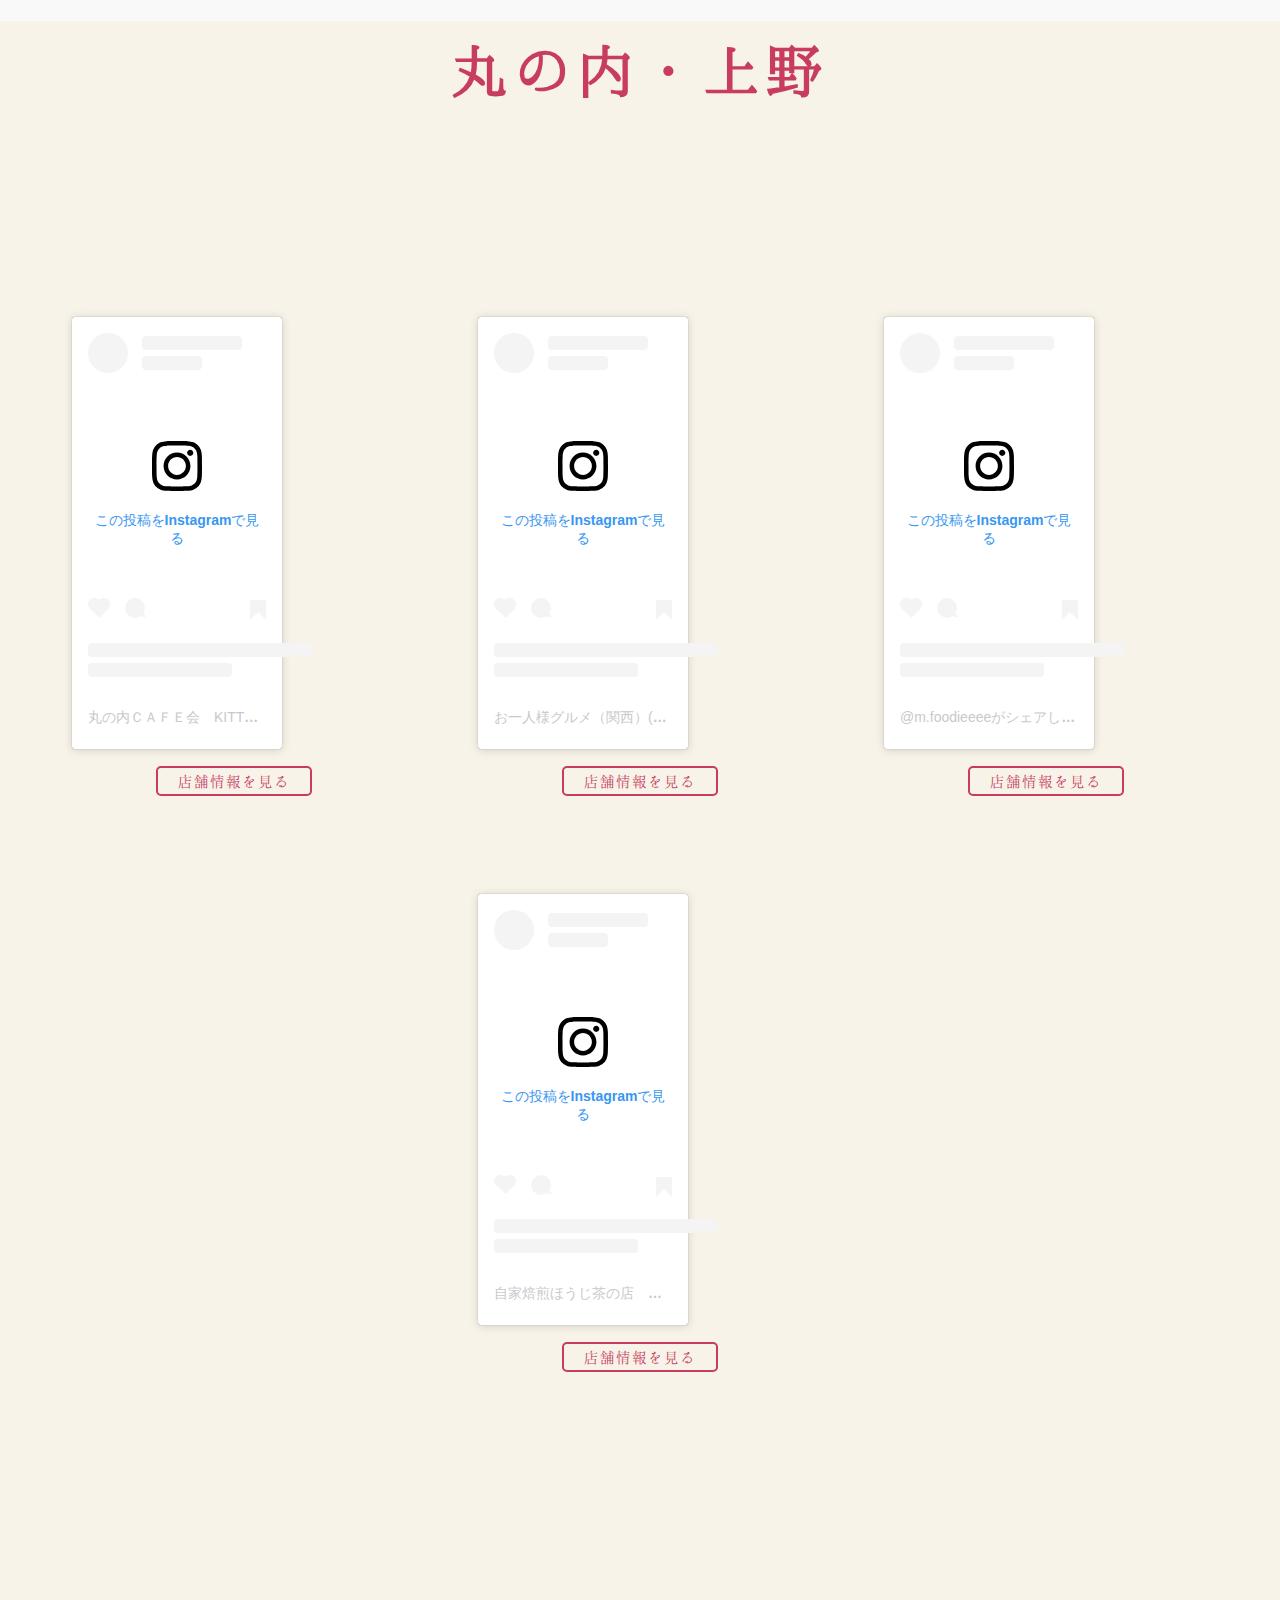
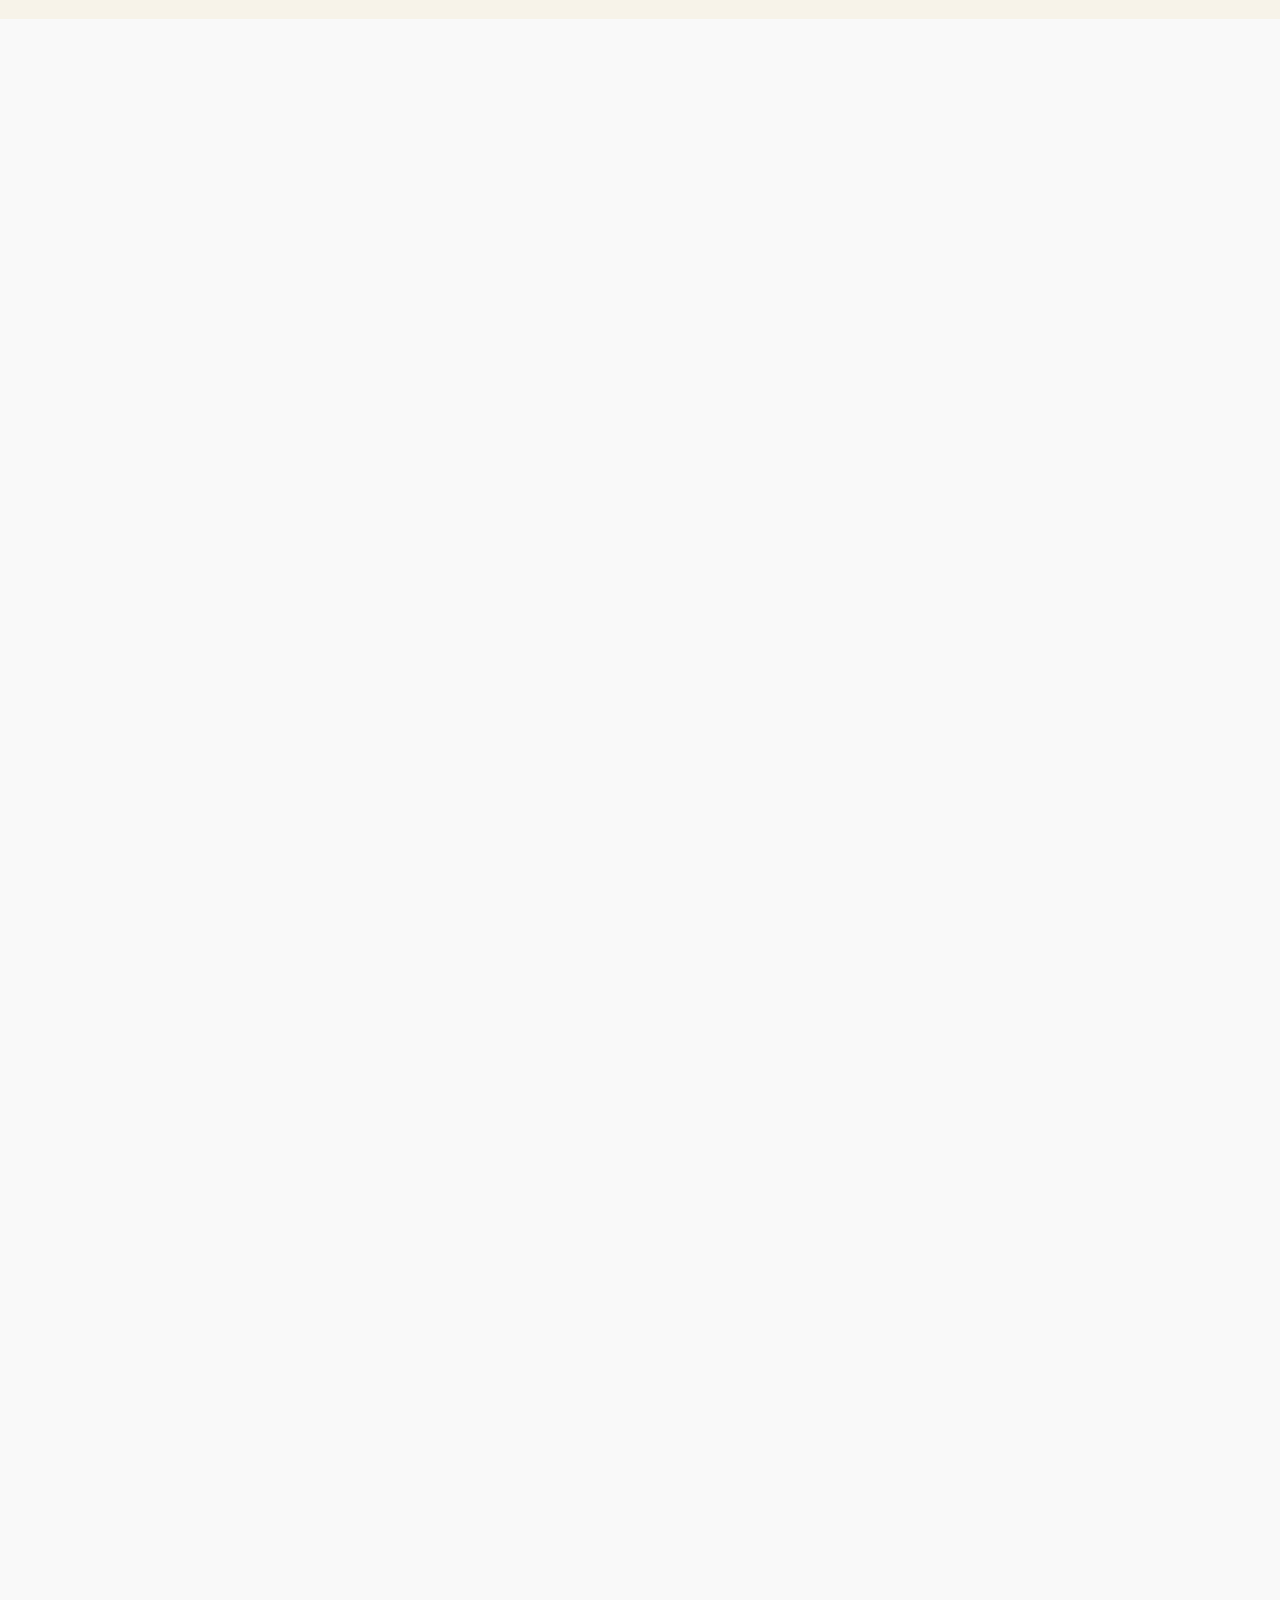
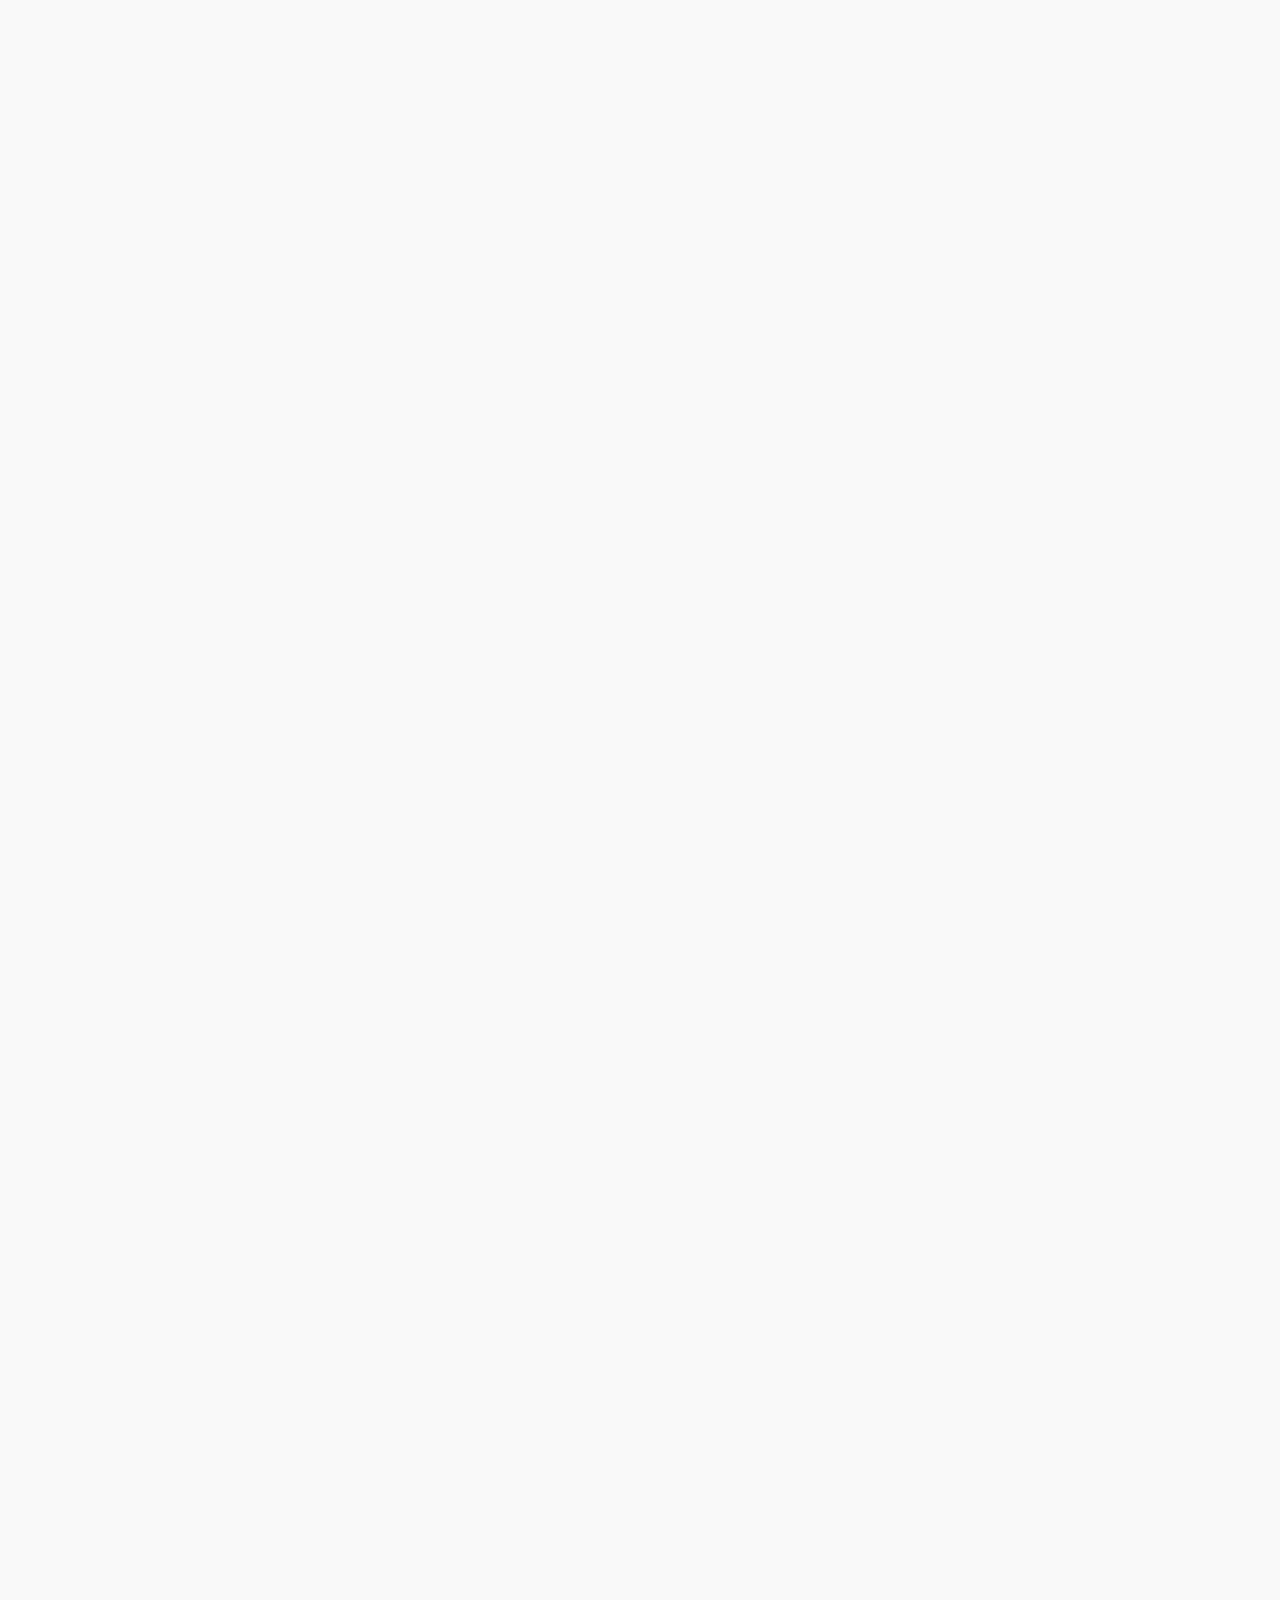
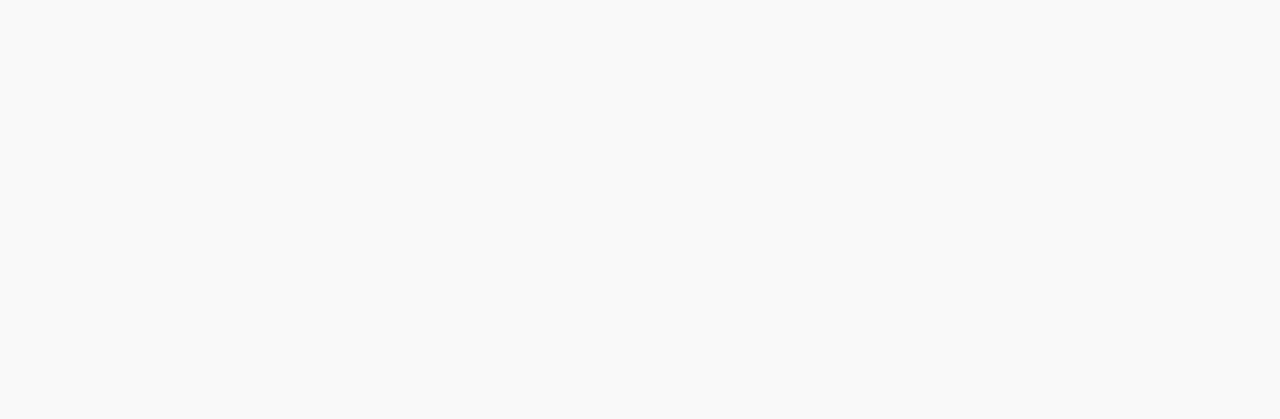
<file: marunouchi.html>
<!DOCTYPE html>
<html lang="ja">

<head>

    <meta charset="UTF-8">
    <link rel="stylesheet" media="(max-width:1024px)" href="style.css">
    <link rel="stylesheet" media="(min-width:1024px)" href="pc.css">
    <title>Matcha Sweets</title>
    <link href="https://fonts.googleapis.com/css?family=Roboto&display=swap" rel="stylesheet">　

    <script src="https://ajax.googleapis.com/ajax/libs/jquery/3.3.1/jquery.min.js"></script>
    <!--
    <link rel="stylesheet" media="(max-width:1024px)" href="mobile.css">
    -->

    <!--
    <link rel="shortcut icon" href="images/favicon.ico">
    -->
    <!--
    <script src="jquery-3.4.1.min.js"></script>
    <link rel="stylesheet" href="jquery.bxslider.css">
    -->
    <!--<script src="https://ajax.googleapis.com/ajax/libs/jquery/3.1.1/jquery.min.js"></script>-->
    <!--
    <script src="jquery.bxslider.min.js"></script>
    <script src="particles.js"></script>
    <script src="jquery/bgswitcher.js"></script>
    -->
    <!--<script src="https://ajax.googleapis.com/ajax/libs/jquery/3.4.1/jquery.min.js"></script>-->



    <!--
    <link rel="stylesheet" type="text/css" href="jquery/slick.css" media="screen" />
    <link rel="stylesheet" type="text/css" href="jquery/slick-theme.css" media="screen" />
    <meta name="viewport" content="width=device-width,initial-scale=1,shrink-to-fit=no">
    -->
</head>

<body>
    <div class="area-top">
        <h1>丸の内・上野</h1>
        <div class="pictures">
            <div class="photo">
                <blockquote class="instagram-media" data-instgrm-permalink="https://www.instagram.com/p/BipCwpFnYai/?utm_source=ig_embed&amp;utm_campaign=loading" data-instgrm-version="12" style=" background:#FFF; border:0; border-radius:3px; box-shadow:0 0 1px 0 rgba(0,0,0,0.5),0 1px 10px 0 rgba(0,0,0,0.15); margin: 1px; max-width:210px; min-width:150px; padding:0; width:99.375%; width:-webkit-calc(100% - 2px); width:calc(100% - 2px);">
                    <div style="padding:16px;"> <a href="https://www.instagram.com/p/BipCwpFnYai/?utm_source=ig_embed&amp;utm_campaign=loading" style=" background:#FFFFFF; line-height:0; padding:0 0; text-align:center; text-decoration:none; width:100%;" target="_blank">
                            <div style=" display: flex; flex-direction: row; align-items: center;">
                                <div style="background-color: #F4F4F4; border-radius: 50%; flex-grow: 0; height: 40px; margin-right: 14px; width: 40px;"></div>
                                <div style="display: flex; flex-direction: column; flex-grow: 1; justify-content: center;">
                                    <div style=" background-color: #F4F4F4; border-radius: 4px; flex-grow: 0; height: 14px; margin-bottom: 6px; width: 100px;"></div>
                                    <div style=" background-color: #F4F4F4; border-radius: 4px; flex-grow: 0; height: 14px; width: 60px;"></div>
                                </div>
                            </div>
                            <div style="padding: 19% 0;"></div>
                            <div style="display:block; height:50px; margin:0 auto 12px; width:50px;"><svg width="50px" height="50px" viewBox="0 0 60 60" version="1.1" xmlns="https://www.w3.org/2000/svg" xmlns:xlink="https://www.w3.org/1999/xlink">
                                    <g stroke="none" stroke-width="1" fill="none" fill-rule="evenodd">
                                        <g transform="translate(-511.000000, -20.000000)" fill="#000000">
                                            <g>
                                                <path d="M556.869,30.41 C554.814,30.41 553.148,32.076 553.148,34.131 C553.148,36.186 554.814,37.852 556.869,37.852 C558.924,37.852 560.59,36.186 560.59,34.131 C560.59,32.076 558.924,30.41 556.869,30.41 M541,60.657 C535.114,60.657 530.342,55.887 530.342,50 C530.342,44.114 535.114,39.342 541,39.342 C546.887,39.342 551.658,44.114 551.658,50 C551.658,55.887 546.887,60.657 541,60.657 M541,33.886 C532.1,33.886 524.886,41.1 524.886,50 C524.886,58.899 532.1,66.113 541,66.113 C549.9,66.113 557.115,58.899 557.115,50 C557.115,41.1 549.9,33.886 541,33.886 M565.378,62.101 C565.244,65.022 564.756,66.606 564.346,67.663 C563.803,69.06 563.154,70.057 562.106,71.106 C561.058,72.155 560.06,72.803 558.662,73.347 C557.607,73.757 556.021,74.244 553.102,74.378 C549.944,74.521 548.997,74.552 541,74.552 C533.003,74.552 532.056,74.521 528.898,74.378 C525.979,74.244 524.393,73.757 523.338,73.347 C521.94,72.803 520.942,72.155 519.894,71.106 C518.846,70.057 518.197,69.06 517.654,67.663 C517.244,66.606 516.755,65.022 516.623,62.101 C516.479,58.943 516.448,57.996 516.448,50 C516.448,42.003 516.479,41.056 516.623,37.899 C516.755,34.978 517.244,33.391 517.654,32.338 C518.197,30.938 518.846,29.942 519.894,28.894 C520.942,27.846 521.94,27.196 523.338,26.654 C524.393,26.244 525.979,25.756 528.898,25.623 C532.057,25.479 533.004,25.448 541,25.448 C548.997,25.448 549.943,25.479 553.102,25.623 C556.021,25.756 557.607,26.244 558.662,26.654 C560.06,27.196 561.058,27.846 562.106,28.894 C563.154,29.942 563.803,30.938 564.346,32.338 C564.756,33.391 565.244,34.978 565.378,37.899 C565.522,41.056 565.552,42.003 565.552,50 C565.552,57.996 565.522,58.943 565.378,62.101 M570.82,37.631 C570.674,34.438 570.167,32.258 569.425,30.349 C568.659,28.377 567.633,26.702 565.965,25.035 C564.297,23.368 562.623,22.342 560.652,21.575 C558.743,20.834 556.562,20.326 553.369,20.18 C550.169,20.033 549.148,20 541,20 C532.853,20 531.831,20.033 528.631,20.18 C525.438,20.326 523.257,20.834 521.349,21.575 C519.376,22.342 517.703,23.368 516.035,25.035 C514.368,26.702 513.342,28.377 512.574,30.349 C511.834,32.258 511.326,34.438 511.181,37.631 C511.035,40.831 511,41.851 511,50 C511,58.147 511.035,59.17 511.181,62.369 C511.326,65.562 511.834,67.743 512.574,69.651 C513.342,71.625 514.368,73.296 516.035,74.965 C517.703,76.634 519.376,77.658 521.349,78.425 C523.257,79.167 525.438,79.673 528.631,79.82 C531.831,79.965 532.853,80.001 541,80.001 C549.148,80.001 550.169,79.965 553.369,79.82 C556.562,79.673 558.743,79.167 560.652,78.425 C562.623,77.658 564.297,76.634 565.965,74.965 C567.633,73.296 568.659,71.625 569.425,69.651 C570.167,67.743 570.674,65.562 570.82,62.369 C570.966,59.17 571,58.147 571,50 C571,41.851 570.966,40.831 570.82,37.631"></path>
                                            </g>
                                        </g>
                                    </g>
                                </svg></div>
                            <div style="padding-top: 8px;">
                                <div style=" color:#3897f0; font-family:Arial,sans-serif; font-size:14px; font-style:normal; font-weight:550; line-height:18px;"> この投稿をInstagramで見る</div>
                            </div>
                            <div style="padding: 12.5% 0;"></div>
                            <div style="display: flex; flex-direction: row; margin-bottom: 14px; align-items: center;">
                                <div>
                                    <div style="background-color: #F4F4F4; border-radius: 50%; height: 12.5px; width: 12.5px; transform: translateX(0px) translateY(7px);"></div>
                                    <div style="background-color: #F4F4F4; height: 12.5px; transform: rotate(-45deg) translateX(3px) translateY(1px); width: 12.5px; flex-grow: 0; margin-right: 14px; margin-left: 2px;"></div>
                                    <div style="background-color: #F4F4F4; border-radius: 50%; height: 12.5px; width: 12.5px; transform: translateX(9px) translateY(-18px);"></div>
                                </div>
                                <div style="margin-left: 8px;">
                                    <div style=" background-color: #F4F4F4; border-radius: 50%; flex-grow: 0; height: 20px; width: 20px;"></div>
                                    <div style=" width: 0; height: 0; border-top: 2px solid transparent; border-left: 6px solid #f4f4f4; border-bottom: 2px solid transparent; transform: translateX(16px) translateY(-4px) rotate(30deg)"></div>
                                </div>
                                <div style="margin-left: auto;">
                                    <div style=" width: 0px; border-top: 8px solid #F4F4F4; border-right: 8px solid transparent; transform: translateY(16px);"></div>
                                    <div style=" background-color: #F4F4F4; flex-grow: 0; height: 12px; width: 16px; transform: translateY(-4px);"></div>
                                    <div style=" width: 0; height: 0; border-top: 8px solid #F4F4F4; border-left: 8px solid transparent; transform: translateY(-4px) translateX(8px);"></div>
                                </div>
                            </div>
                            <div style="display: flex; flex-direction: column; flex-grow: 1; justify-content: center; margin-bottom: 24px;">
                                <div style=" background-color: #F4F4F4; border-radius: 4px; flex-grow: 0; height: 14px; margin-bottom: 6px; width: 224px;"></div>
                                <div style=" background-color: #F4F4F4; border-radius: 4px; flex-grow: 0; height: 14px; width: 144px;"></div>
                            </div>
                        </a>
                        <p style=" color:#c9c8cd; font-family:Arial,sans-serif; font-size:14px; line-height:17px; margin-bottom:0; margin-top:8px; overflow:hidden; padding:8px 0 7px; text-align:center; text-overflow:ellipsis; white-space:nowrap;"><a href="https://www.instagram.com/p/BipCwpFnYai/?utm_source=ig_embed&amp;utm_campaign=loading" style=" color:#c9c8cd; font-family:Arial,sans-serif; font-size:14px; font-style:normal; font-weight:normal; line-height:17px; text-decoration:none;" target="_blank">丸の内ＣＡＦＥ会　KITTE店(@kaikitte)がシェアした投稿</a> - <time style=" font-family:Arial,sans-serif; font-size:14px; line-height:17px;" datetime="2018-05-11T14:56:37+00:00">2018年 5月月11日午前7時56分PDT</time></p>
                    </div>
                </blockquote>
                <script async src="//www.instagram.com/embed.js"></script>
                <div class="information">
                    <a href="#cafekai" class="shoplink">店舗情報を見る</a>
                </div>
            </div>

            <div class="photo">
                <blockquote class="instagram-media" data-instgrm-permalink="https://www.instagram.com/p/BzvGuFFBq3p/?utm_source=ig_embed&amp;utm_campaign=loading" data-instgrm-version="12" style=" background:#FFF; border:0; border-radius:3px; box-shadow:0 0 1px 0 rgba(0,0,0,0.5),0 1px 10px 0 rgba(0,0,0,0.15); margin: 1px; max-width:210px; min-width:150px; padding:0; width:99.375%; width:-webkit-calc(100% - 2px); width:calc(100% - 2px);">
                    <div style="padding:16px;"> <a href="https://www.instagram.com/p/BzvGuFFBq3p/?utm_source=ig_embed&amp;utm_campaign=loading" style=" background:#FFFFFF; line-height:0; padding:0 0; text-align:center; text-decoration:none; width:100%;" target="_blank">
                            <div style=" display: flex; flex-direction: row; align-items: center;">
                                <div style="background-color: #F4F4F4; border-radius: 50%; flex-grow: 0; height: 40px; margin-right: 14px; width: 40px;"></div>
                                <div style="display: flex; flex-direction: column; flex-grow: 1; justify-content: center;">
                                    <div style=" background-color: #F4F4F4; border-radius: 4px; flex-grow: 0; height: 14px; margin-bottom: 6px; width: 100px;"></div>
                                    <div style=" background-color: #F4F4F4; border-radius: 4px; flex-grow: 0; height: 14px; width: 60px;"></div>
                                </div>
                            </div>
                            <div style="padding: 19% 0;"></div>
                            <div style="display:block; height:50px; margin:0 auto 12px; width:50px;"><svg width="50px" height="50px" viewBox="0 0 60 60" version="1.1" xmlns="https://www.w3.org/2000/svg" xmlns:xlink="https://www.w3.org/1999/xlink">
                                    <g stroke="none" stroke-width="1" fill="none" fill-rule="evenodd">
                                        <g transform="translate(-511.000000, -20.000000)" fill="#000000">
                                            <g>
                                                <path d="M556.869,30.41 C554.814,30.41 553.148,32.076 553.148,34.131 C553.148,36.186 554.814,37.852 556.869,37.852 C558.924,37.852 560.59,36.186 560.59,34.131 C560.59,32.076 558.924,30.41 556.869,30.41 M541,60.657 C535.114,60.657 530.342,55.887 530.342,50 C530.342,44.114 535.114,39.342 541,39.342 C546.887,39.342 551.658,44.114 551.658,50 C551.658,55.887 546.887,60.657 541,60.657 M541,33.886 C532.1,33.886 524.886,41.1 524.886,50 C524.886,58.899 532.1,66.113 541,66.113 C549.9,66.113 557.115,58.899 557.115,50 C557.115,41.1 549.9,33.886 541,33.886 M565.378,62.101 C565.244,65.022 564.756,66.606 564.346,67.663 C563.803,69.06 563.154,70.057 562.106,71.106 C561.058,72.155 560.06,72.803 558.662,73.347 C557.607,73.757 556.021,74.244 553.102,74.378 C549.944,74.521 548.997,74.552 541,74.552 C533.003,74.552 532.056,74.521 528.898,74.378 C525.979,74.244 524.393,73.757 523.338,73.347 C521.94,72.803 520.942,72.155 519.894,71.106 C518.846,70.057 518.197,69.06 517.654,67.663 C517.244,66.606 516.755,65.022 516.623,62.101 C516.479,58.943 516.448,57.996 516.448,50 C516.448,42.003 516.479,41.056 516.623,37.899 C516.755,34.978 517.244,33.391 517.654,32.338 C518.197,30.938 518.846,29.942 519.894,28.894 C520.942,27.846 521.94,27.196 523.338,26.654 C524.393,26.244 525.979,25.756 528.898,25.623 C532.057,25.479 533.004,25.448 541,25.448 C548.997,25.448 549.943,25.479 553.102,25.623 C556.021,25.756 557.607,26.244 558.662,26.654 C560.06,27.196 561.058,27.846 562.106,28.894 C563.154,29.942 563.803,30.938 564.346,32.338 C564.756,33.391 565.244,34.978 565.378,37.899 C565.522,41.056 565.552,42.003 565.552,50 C565.552,57.996 565.522,58.943 565.378,62.101 M570.82,37.631 C570.674,34.438 570.167,32.258 569.425,30.349 C568.659,28.377 567.633,26.702 565.965,25.035 C564.297,23.368 562.623,22.342 560.652,21.575 C558.743,20.834 556.562,20.326 553.369,20.18 C550.169,20.033 549.148,20 541,20 C532.853,20 531.831,20.033 528.631,20.18 C525.438,20.326 523.257,20.834 521.349,21.575 C519.376,22.342 517.703,23.368 516.035,25.035 C514.368,26.702 513.342,28.377 512.574,30.349 C511.834,32.258 511.326,34.438 511.181,37.631 C511.035,40.831 511,41.851 511,50 C511,58.147 511.035,59.17 511.181,62.369 C511.326,65.562 511.834,67.743 512.574,69.651 C513.342,71.625 514.368,73.296 516.035,74.965 C517.703,76.634 519.376,77.658 521.349,78.425 C523.257,79.167 525.438,79.673 528.631,79.82 C531.831,79.965 532.853,80.001 541,80.001 C549.148,80.001 550.169,79.965 553.369,79.82 C556.562,79.673 558.743,79.167 560.652,78.425 C562.623,77.658 564.297,76.634 565.965,74.965 C567.633,73.296 568.659,71.625 569.425,69.651 C570.167,67.743 570.674,65.562 570.82,62.369 C570.966,59.17 571,58.147 571,50 C571,41.851 570.966,40.831 570.82,37.631"></path>
                                            </g>
                                        </g>
                                    </g>
                                </svg></div>
                            <div style="padding-top: 8px;">
                                <div style=" color:#3897f0; font-family:Arial,sans-serif; font-size:14px; font-style:normal; font-weight:550; line-height:18px;"> この投稿をInstagramで見る</div>
                            </div>
                            <div style="padding: 12.5% 0;"></div>
                            <div style="display: flex; flex-direction: row; margin-bottom: 14px; align-items: center;">
                                <div>
                                    <div style="background-color: #F4F4F4; border-radius: 50%; height: 12.5px; width: 12.5px; transform: translateX(0px) translateY(7px);"></div>
                                    <div style="background-color: #F4F4F4; height: 12.5px; transform: rotate(-45deg) translateX(3px) translateY(1px); width: 12.5px; flex-grow: 0; margin-right: 14px; margin-left: 2px;"></div>
                                    <div style="background-color: #F4F4F4; border-radius: 50%; height: 12.5px; width: 12.5px; transform: translateX(9px) translateY(-18px);"></div>
                                </div>
                                <div style="margin-left: 8px;">
                                    <div style=" background-color: #F4F4F4; border-radius: 50%; flex-grow: 0; height: 20px; width: 20px;"></div>
                                    <div style=" width: 0; height: 0; border-top: 2px solid transparent; border-left: 6px solid #f4f4f4; border-bottom: 2px solid transparent; transform: translateX(16px) translateY(-4px) rotate(30deg)"></div>
                                </div>
                                <div style="margin-left: auto;">
                                    <div style=" width: 0px; border-top: 8px solid #F4F4F4; border-right: 8px solid transparent; transform: translateY(16px);"></div>
                                    <div style=" background-color: #F4F4F4; flex-grow: 0; height: 12px; width: 16px; transform: translateY(-4px);"></div>
                                    <div style=" width: 0; height: 0; border-top: 8px solid #F4F4F4; border-left: 8px solid transparent; transform: translateY(-4px) translateX(8px);"></div>
                                </div>
                            </div>
                            <div style="display: flex; flex-direction: column; flex-grow: 1; justify-content: center; margin-bottom: 24px;">
                                <div style=" background-color: #F4F4F4; border-radius: 4px; flex-grow: 0; height: 14px; margin-bottom: 6px; width: 224px;"></div>
                                <div style=" background-color: #F4F4F4; border-radius: 4px; flex-grow: 0; height: 14px; width: 144px;"></div>
                            </div>
                        </a>
                        <p style=" color:#c9c8cd; font-family:Arial,sans-serif; font-size:14px; line-height:17px; margin-bottom:0; margin-top:8px; overflow:hidden; padding:8px 0 7px; text-align:center; text-overflow:ellipsis; white-space:nowrap;"><a href="https://www.instagram.com/p/BzvGuFFBq3p/?utm_source=ig_embed&amp;utm_campaign=loading" style=" color:#c9c8cd; font-family:Arial,sans-serif; font-size:14px; font-style:normal; font-weight:normal; line-height:17px; text-decoration:none;" target="_blank">お一人様グルメ（関西）(@ohitorisama.gourmet_kansai)がシェアした投稿</a> - <time style=" font-family:Arial,sans-serif; font-size:14px; line-height:17px;" datetime="2019-07-10T12:20:22+00:00">2019年 7月月10日午前5時20分PDT</time></p>
                    </div>
                </blockquote>
                <script async src="//www.instagram.com/embed.js"></script>
                <div class="information">
                    <a href="#saryotsuziri" class="shoplink">店舗情報を見る</a>
                </div>
            </div>

            <div class="photo">
                <blockquote class="instagram-media" data-instgrm-permalink="https://www.instagram.com/p/7SjJ20sie4/?utm_source=ig_embed&amp;utm_campaign=loading" data-instgrm-version="12" style=" background:#FFF; border:0; border-radius:3px; box-shadow:0 0 1px 0 rgba(0,0,0,0.5),0 1px 10px 0 rgba(0,0,0,0.15); margin: 1px; max-width:210px; min-width:150px; padding:0; width:99.375%; width:-webkit-calc(100% - 2px); width:calc(100% - 2px);">
                    <div style="padding:16px;"> <a href="https://www.instagram.com/p/7SjJ20sie4/?utm_source=ig_embed&amp;utm_campaign=loading" style=" background:#FFFFFF; line-height:0; padding:0 0; text-align:center; text-decoration:none; width:100%;" target="_blank">
                            <div style=" display: flex; flex-direction: row; align-items: center;">
                                <div style="background-color: #F4F4F4; border-radius: 50%; flex-grow: 0; height: 40px; margin-right: 14px; width: 40px;"></div>
                                <div style="display: flex; flex-direction: column; flex-grow: 1; justify-content: center;">
                                    <div style=" background-color: #F4F4F4; border-radius: 4px; flex-grow: 0; height: 14px; margin-bottom: 6px; width: 100px;"></div>
                                    <div style=" background-color: #F4F4F4; border-radius: 4px; flex-grow: 0; height: 14px; width: 60px;"></div>
                                </div>
                            </div>
                            <div style="padding: 19% 0;"></div>
                            <div style="display:block; height:50px; margin:0 auto 12px; width:50px;"><svg width="50px" height="50px" viewBox="0 0 60 60" version="1.1" xmlns="https://www.w3.org/2000/svg" xmlns:xlink="https://www.w3.org/1999/xlink">
                                    <g stroke="none" stroke-width="1" fill="none" fill-rule="evenodd">
                                        <g transform="translate(-511.000000, -20.000000)" fill="#000000">
                                            <g>
                                                <path d="M556.869,30.41 C554.814,30.41 553.148,32.076 553.148,34.131 C553.148,36.186 554.814,37.852 556.869,37.852 C558.924,37.852 560.59,36.186 560.59,34.131 C560.59,32.076 558.924,30.41 556.869,30.41 M541,60.657 C535.114,60.657 530.342,55.887 530.342,50 C530.342,44.114 535.114,39.342 541,39.342 C546.887,39.342 551.658,44.114 551.658,50 C551.658,55.887 546.887,60.657 541,60.657 M541,33.886 C532.1,33.886 524.886,41.1 524.886,50 C524.886,58.899 532.1,66.113 541,66.113 C549.9,66.113 557.115,58.899 557.115,50 C557.115,41.1 549.9,33.886 541,33.886 M565.378,62.101 C565.244,65.022 564.756,66.606 564.346,67.663 C563.803,69.06 563.154,70.057 562.106,71.106 C561.058,72.155 560.06,72.803 558.662,73.347 C557.607,73.757 556.021,74.244 553.102,74.378 C549.944,74.521 548.997,74.552 541,74.552 C533.003,74.552 532.056,74.521 528.898,74.378 C525.979,74.244 524.393,73.757 523.338,73.347 C521.94,72.803 520.942,72.155 519.894,71.106 C518.846,70.057 518.197,69.06 517.654,67.663 C517.244,66.606 516.755,65.022 516.623,62.101 C516.479,58.943 516.448,57.996 516.448,50 C516.448,42.003 516.479,41.056 516.623,37.899 C516.755,34.978 517.244,33.391 517.654,32.338 C518.197,30.938 518.846,29.942 519.894,28.894 C520.942,27.846 521.94,27.196 523.338,26.654 C524.393,26.244 525.979,25.756 528.898,25.623 C532.057,25.479 533.004,25.448 541,25.448 C548.997,25.448 549.943,25.479 553.102,25.623 C556.021,25.756 557.607,26.244 558.662,26.654 C560.06,27.196 561.058,27.846 562.106,28.894 C563.154,29.942 563.803,30.938 564.346,32.338 C564.756,33.391 565.244,34.978 565.378,37.899 C565.522,41.056 565.552,42.003 565.552,50 C565.552,57.996 565.522,58.943 565.378,62.101 M570.82,37.631 C570.674,34.438 570.167,32.258 569.425,30.349 C568.659,28.377 567.633,26.702 565.965,25.035 C564.297,23.368 562.623,22.342 560.652,21.575 C558.743,20.834 556.562,20.326 553.369,20.18 C550.169,20.033 549.148,20 541,20 C532.853,20 531.831,20.033 528.631,20.18 C525.438,20.326 523.257,20.834 521.349,21.575 C519.376,22.342 517.703,23.368 516.035,25.035 C514.368,26.702 513.342,28.377 512.574,30.349 C511.834,32.258 511.326,34.438 511.181,37.631 C511.035,40.831 511,41.851 511,50 C511,58.147 511.035,59.17 511.181,62.369 C511.326,65.562 511.834,67.743 512.574,69.651 C513.342,71.625 514.368,73.296 516.035,74.965 C517.703,76.634 519.376,77.658 521.349,78.425 C523.257,79.167 525.438,79.673 528.631,79.82 C531.831,79.965 532.853,80.001 541,80.001 C549.148,80.001 550.169,79.965 553.369,79.82 C556.562,79.673 558.743,79.167 560.652,78.425 C562.623,77.658 564.297,76.634 565.965,74.965 C567.633,73.296 568.659,71.625 569.425,69.651 C570.167,67.743 570.674,65.562 570.82,62.369 C570.966,59.17 571,58.147 571,50 C571,41.851 570.966,40.831 570.82,37.631"></path>
                                            </g>
                                        </g>
                                    </g>
                                </svg></div>
                            <div style="padding-top: 8px;">
                                <div style=" color:#3897f0; font-family:Arial,sans-serif; font-size:14px; font-style:normal; font-weight:550; line-height:18px;"> この投稿をInstagramで見る</div>
                            </div>
                            <div style="padding: 12.5% 0;"></div>
                            <div style="display: flex; flex-direction: row; margin-bottom: 14px; align-items: center;">
                                <div>
                                    <div style="background-color: #F4F4F4; border-radius: 50%; height: 12.5px; width: 12.5px; transform: translateX(0px) translateY(7px);"></div>
                                    <div style="background-color: #F4F4F4; height: 12.5px; transform: rotate(-45deg) translateX(3px) translateY(1px); width: 12.5px; flex-grow: 0; margin-right: 14px; margin-left: 2px;"></div>
                                    <div style="background-color: #F4F4F4; border-radius: 50%; height: 12.5px; width: 12.5px; transform: translateX(9px) translateY(-18px);"></div>
                                </div>
                                <div style="margin-left: 8px;">
                                    <div style=" background-color: #F4F4F4; border-radius: 50%; flex-grow: 0; height: 20px; width: 20px;"></div>
                                    <div style=" width: 0; height: 0; border-top: 2px solid transparent; border-left: 6px solid #f4f4f4; border-bottom: 2px solid transparent; transform: translateX(16px) translateY(-4px) rotate(30deg)"></div>
                                </div>
                                <div style="margin-left: auto;">
                                    <div style=" width: 0px; border-top: 8px solid #F4F4F4; border-right: 8px solid transparent; transform: translateY(16px);"></div>
                                    <div style=" background-color: #F4F4F4; flex-grow: 0; height: 12px; width: 16px; transform: translateY(-4px);"></div>
                                    <div style=" width: 0; height: 0; border-top: 8px solid #F4F4F4; border-left: 8px solid transparent; transform: translateY(-4px) translateX(8px);"></div>
                                </div>
                            </div>
                            <div style="display: flex; flex-direction: column; flex-grow: 1; justify-content: center; margin-bottom: 24px;">
                                <div style=" background-color: #F4F4F4; border-radius: 4px; flex-grow: 0; height: 14px; margin-bottom: 6px; width: 224px;"></div>
                                <div style=" background-color: #F4F4F4; border-radius: 4px; flex-grow: 0; height: 14px; width: 144px;"></div>
                            </div>
                        </a>
                        <p style=" color:#c9c8cd; font-family:Arial,sans-serif; font-size:14px; line-height:17px; margin-bottom:0; margin-top:8px; overflow:hidden; padding:8px 0 7px; text-align:center; text-overflow:ellipsis; white-space:nowrap;"><a href="https://www.instagram.com/p/7SjJ20sie4/?utm_source=ig_embed&amp;utm_campaign=loading" style=" color:#c9c8cd; font-family:Arial,sans-serif; font-size:14px; font-style:normal; font-weight:normal; line-height:17px; text-decoration:none;" target="_blank">@m.foodieeeeがシェアした投稿</a> - <time style=" font-family:Arial,sans-serif; font-size:14px; line-height:17px;" datetime="2015-09-06T12:52:47+00:00">2015年 9月月6日午前5時52分PDT</time></p>
                    </div>
                </blockquote>
                <script async src="//www.instagram.com/embed.js"></script>
                <div class="information">
                    <a href="#tyanokiminoen" class="shoplink">店舗情報を見る</a>
                </div>
            </div>
            <div class="photo">
                <blockquote class="instagram-media" data-instgrm-permalink="https://www.instagram.com/p/BgfG73FF4mB/?utm_source=ig_embed&amp;utm_campaign=loading" data-instgrm-version="12" style=" background:#FFF; border:0; border-radius:3px; box-shadow:0 0 1px 0 rgba(0,0,0,0.5),0 1px 10px 0 rgba(0,0,0,0.15); margin: 1px; max-width:210px; min-width:150px; padding:0; width:99.375%; width:-webkit-calc(100% - 2px); width:calc(100% - 2px);">
                    <div style="padding:16px;"> <a href="https://www.instagram.com/p/BgfG73FF4mB/?utm_source=ig_embed&amp;utm_campaign=loading" style=" background:#FFFFFF; line-height:0; padding:0 0; text-align:center; text-decoration:none; width:100%;" target="_blank">
                            <div style=" display: flex; flex-direction: row; align-items: center;">
                                <div style="background-color: #F4F4F4; border-radius: 50%; flex-grow: 0; height: 40px; margin-right: 14px; width: 40px;"></div>
                                <div style="display: flex; flex-direction: column; flex-grow: 1; justify-content: center;">
                                    <div style=" background-color: #F4F4F4; border-radius: 4px; flex-grow: 0; height: 14px; margin-bottom: 6px; width: 100px;"></div>
                                    <div style=" background-color: #F4F4F4; border-radius: 4px; flex-grow: 0; height: 14px; width: 60px;"></div>
                                </div>
                            </div>
                            <div style="padding: 19% 0;"></div>
                            <div style="display:block; height:50px; margin:0 auto 12px; width:50px;"><svg width="50px" height="50px" viewBox="0 0 60 60" version="1.1" xmlns="https://www.w3.org/2000/svg" xmlns:xlink="https://www.w3.org/1999/xlink">
                                    <g stroke="none" stroke-width="1" fill="none" fill-rule="evenodd">
                                        <g transform="translate(-511.000000, -20.000000)" fill="#000000">
                                            <g>
                                                <path d="M556.869,30.41 C554.814,30.41 553.148,32.076 553.148,34.131 C553.148,36.186 554.814,37.852 556.869,37.852 C558.924,37.852 560.59,36.186 560.59,34.131 C560.59,32.076 558.924,30.41 556.869,30.41 M541,60.657 C535.114,60.657 530.342,55.887 530.342,50 C530.342,44.114 535.114,39.342 541,39.342 C546.887,39.342 551.658,44.114 551.658,50 C551.658,55.887 546.887,60.657 541,60.657 M541,33.886 C532.1,33.886 524.886,41.1 524.886,50 C524.886,58.899 532.1,66.113 541,66.113 C549.9,66.113 557.115,58.899 557.115,50 C557.115,41.1 549.9,33.886 541,33.886 M565.378,62.101 C565.244,65.022 564.756,66.606 564.346,67.663 C563.803,69.06 563.154,70.057 562.106,71.106 C561.058,72.155 560.06,72.803 558.662,73.347 C557.607,73.757 556.021,74.244 553.102,74.378 C549.944,74.521 548.997,74.552 541,74.552 C533.003,74.552 532.056,74.521 528.898,74.378 C525.979,74.244 524.393,73.757 523.338,73.347 C521.94,72.803 520.942,72.155 519.894,71.106 C518.846,70.057 518.197,69.06 517.654,67.663 C517.244,66.606 516.755,65.022 516.623,62.101 C516.479,58.943 516.448,57.996 516.448,50 C516.448,42.003 516.479,41.056 516.623,37.899 C516.755,34.978 517.244,33.391 517.654,32.338 C518.197,30.938 518.846,29.942 519.894,28.894 C520.942,27.846 521.94,27.196 523.338,26.654 C524.393,26.244 525.979,25.756 528.898,25.623 C532.057,25.479 533.004,25.448 541,25.448 C548.997,25.448 549.943,25.479 553.102,25.623 C556.021,25.756 557.607,26.244 558.662,26.654 C560.06,27.196 561.058,27.846 562.106,28.894 C563.154,29.942 563.803,30.938 564.346,32.338 C564.756,33.391 565.244,34.978 565.378,37.899 C565.522,41.056 565.552,42.003 565.552,50 C565.552,57.996 565.522,58.943 565.378,62.101 M570.82,37.631 C570.674,34.438 570.167,32.258 569.425,30.349 C568.659,28.377 567.633,26.702 565.965,25.035 C564.297,23.368 562.623,22.342 560.652,21.575 C558.743,20.834 556.562,20.326 553.369,20.18 C550.169,20.033 549.148,20 541,20 C532.853,20 531.831,20.033 528.631,20.18 C525.438,20.326 523.257,20.834 521.349,21.575 C519.376,22.342 517.703,23.368 516.035,25.035 C514.368,26.702 513.342,28.377 512.574,30.349 C511.834,32.258 511.326,34.438 511.181,37.631 C511.035,40.831 511,41.851 511,50 C511,58.147 511.035,59.17 511.181,62.369 C511.326,65.562 511.834,67.743 512.574,69.651 C513.342,71.625 514.368,73.296 516.035,74.965 C517.703,76.634 519.376,77.658 521.349,78.425 C523.257,79.167 525.438,79.673 528.631,79.82 C531.831,79.965 532.853,80.001 541,80.001 C549.148,80.001 550.169,79.965 553.369,79.82 C556.562,79.673 558.743,79.167 560.652,78.425 C562.623,77.658 564.297,76.634 565.965,74.965 C567.633,73.296 568.659,71.625 569.425,69.651 C570.167,67.743 570.674,65.562 570.82,62.369 C570.966,59.17 571,58.147 571,50 C571,41.851 570.966,40.831 570.82,37.631"></path>
                                            </g>
                                        </g>
                                    </g>
                                </svg></div>
                            <div style="padding-top: 8px;">
                                <div style=" color:#3897f0; font-family:Arial,sans-serif; font-size:14px; font-style:normal; font-weight:550; line-height:18px;"> この投稿をInstagramで見る</div>
                            </div>
                            <div style="padding: 12.5% 0;"></div>
                            <div style="display: flex; flex-direction: row; margin-bottom: 14px; align-items: center;">
                                <div>
                                    <div style="background-color: #F4F4F4; border-radius: 50%; height: 12.5px; width: 12.5px; transform: translateX(0px) translateY(7px);"></div>
                                    <div style="background-color: #F4F4F4; height: 12.5px; transform: rotate(-45deg) translateX(3px) translateY(1px); width: 12.5px; flex-grow: 0; margin-right: 14px; margin-left: 2px;"></div>
                                    <div style="background-color: #F4F4F4; border-radius: 50%; height: 12.5px; width: 12.5px; transform: translateX(9px) translateY(-18px);"></div>
                                </div>
                                <div style="margin-left: 8px;">
                                    <div style=" background-color: #F4F4F4; border-radius: 50%; flex-grow: 0; height: 20px; width: 20px;"></div>
                                    <div style=" width: 0; height: 0; border-top: 2px solid transparent; border-left: 6px solid #f4f4f4; border-bottom: 2px solid transparent; transform: translateX(16px) translateY(-4px) rotate(30deg)"></div>
                                </div>
                                <div style="margin-left: auto;">
                                    <div style=" width: 0px; border-top: 8px solid #F4F4F4; border-right: 8px solid transparent; transform: translateY(16px);"></div>
                                    <div style=" background-color: #F4F4F4; flex-grow: 0; height: 12px; width: 16px; transform: translateY(-4px);"></div>
                                    <div style=" width: 0; height: 0; border-top: 8px solid #F4F4F4; border-left: 8px solid transparent; transform: translateY(-4px) translateX(8px);"></div>
                                </div>
                            </div>
                            <div style="display: flex; flex-direction: column; flex-grow: 1; justify-content: center; margin-bottom: 24px;">
                                <div style=" background-color: #F4F4F4; border-radius: 4px; flex-grow: 0; height: 14px; margin-bottom: 6px; width: 224px;"></div>
                                <div style=" background-color: #F4F4F4; border-radius: 4px; flex-grow: 0; height: 14px; width: 144px;"></div>
                            </div>
                        </a>
                        <p style=" color:#c9c8cd; font-family:Arial,sans-serif; font-size:14px; line-height:17px; margin-bottom:0; margin-top:8px; overflow:hidden; padding:8px 0 7px; text-align:center; text-overflow:ellipsis; white-space:nowrap;"><a href="https://www.instagram.com/p/BgfG73FF4mB/?utm_source=ig_embed&amp;utm_campaign=loading" style=" color:#c9c8cd; font-family:Arial,sans-serif; font-size:14px; font-style:normal; font-weight:normal; line-height:17px; text-decoration:none;" target="_blank">自家焙煎ほうじ茶の店　森乃園　甘味処(@morinoen0001)がシェアした投稿</a> - <time style=" font-family:Arial,sans-serif; font-size:14px; line-height:17px;" datetime="2018-03-19T01:17:55+00:00">2018年 3月月18日午後6時17分PDT</time></p>
                    </div>
                </blockquote>
                <script async src="//www.instagram.com/embed.js"></script>
                <div class="information">
                    <a href="#morinoen" class="shoplink">店舗情報を見る</a>
                </div>
            </div>

        </div>
    </div>

    <div class="fadein">
        <div class="detail">
            <div class="green" id="cafekai">
                <div class="right">
                    <blockquote class="instagram-media" data-instgrm-permalink="https://www.instagram.com/p/BipCwpFnYai/?utm_source=ig_embed&amp;utm_campaign=loading" data-instgrm-version="12" style=" background:#FFF; border:0; border-radius:3px; box-shadow:0 0 1px 0 rgba(0,0,0,0.5),0 1px 10px 0 rgba(0,0,0,0.15); margin: 1px; max-width:195px; min-width:150px; padding:0; width:99.375%; width:-webkit-calc(100% - 2px); width:calc(100% - 2px);">
                        <div style="padding:16px;"> <a href="https://www.instagram.com/p/BipCwpFnYai/?utm_source=ig_embed&amp;utm_campaign=loading" style=" background:#FFFFFF; line-height:0; padding:0 0; text-align:center; text-decoration:none; width:100%;" target="_blank">
                                <div style=" display: flex; flex-direction: row; align-items: center;">
                                    <div style="background-color: #F4F4F4; border-radius: 50%; flex-grow: 0; height: 40px; margin-right: 14px; width: 40px;"></div>
                                    <div style="display: flex; flex-direction: column; flex-grow: 1; justify-content: center;">
                                        <div style=" background-color: #F4F4F4; border-radius: 4px; flex-grow: 0; height: 14px; margin-bottom: 6px; width: 100px;"></div>
                                        <div style=" background-color: #F4F4F4; border-radius: 4px; flex-grow: 0; height: 14px; width: 60px;"></div>
                                    </div>
                                </div>
                                <div style="padding: 19% 0;"></div>
                                <div style="display:block; height:50px; margin:0 auto 12px; width:50px;"><svg width="50px" height="50px" viewBox="0 0 60 60" version="1.1" xmlns="https://www.w3.org/2000/svg" xmlns:xlink="https://www.w3.org/1999/xlink">
                                        <g stroke="none" stroke-width="1" fill="none" fill-rule="evenodd">
                                            <g transform="translate(-511.000000, -20.000000)" fill="#000000">
                                                <g>
                                                    <path d="M556.869,30.41 C554.814,30.41 553.148,32.076 553.148,34.131 C553.148,36.186 554.814,37.852 556.869,37.852 C558.924,37.852 560.59,36.186 560.59,34.131 C560.59,32.076 558.924,30.41 556.869,30.41 M541,60.657 C535.114,60.657 530.342,55.887 530.342,50 C530.342,44.114 535.114,39.342 541,39.342 C546.887,39.342 551.658,44.114 551.658,50 C551.658,55.887 546.887,60.657 541,60.657 M541,33.886 C532.1,33.886 524.886,41.1 524.886,50 C524.886,58.899 532.1,66.113 541,66.113 C549.9,66.113 557.115,58.899 557.115,50 C557.115,41.1 549.9,33.886 541,33.886 M565.378,62.101 C565.244,65.022 564.756,66.606 564.346,67.663 C563.803,69.06 563.154,70.057 562.106,71.106 C561.058,72.155 560.06,72.803 558.662,73.347 C557.607,73.757 556.021,74.244 553.102,74.378 C549.944,74.521 548.997,74.552 541,74.552 C533.003,74.552 532.056,74.521 528.898,74.378 C525.979,74.244 524.393,73.757 523.338,73.347 C521.94,72.803 520.942,72.155 519.894,71.106 C518.846,70.057 518.197,69.06 517.654,67.663 C517.244,66.606 516.755,65.022 516.623,62.101 C516.479,58.943 516.448,57.996 516.448,50 C516.448,42.003 516.479,41.056 516.623,37.899 C516.755,34.978 517.244,33.391 517.654,32.338 C518.197,30.938 518.846,29.942 519.894,28.894 C520.942,27.846 521.94,27.196 523.338,26.654 C524.393,26.244 525.979,25.756 528.898,25.623 C532.057,25.479 533.004,25.448 541,25.448 C548.997,25.448 549.943,25.479 553.102,25.623 C556.021,25.756 557.607,26.244 558.662,26.654 C560.06,27.196 561.058,27.846 562.106,28.894 C563.154,29.942 563.803,30.938 564.346,32.338 C564.756,33.391 565.244,34.978 565.378,37.899 C565.522,41.056 565.552,42.003 565.552,50 C565.552,57.996 565.522,58.943 565.378,62.101 M570.82,37.631 C570.674,34.438 570.167,32.258 569.425,30.349 C568.659,28.377 567.633,26.702 565.965,25.035 C564.297,23.368 562.623,22.342 560.652,21.575 C558.743,20.834 556.562,20.326 553.369,20.18 C550.169,20.033 549.148,20 541,20 C532.853,20 531.831,20.033 528.631,20.18 C525.438,20.326 523.257,20.834 521.349,21.575 C519.376,22.342 517.703,23.368 516.035,25.035 C514.368,26.702 513.342,28.377 512.574,30.349 C511.834,32.258 511.326,34.438 511.181,37.631 C511.035,40.831 511,41.851 511,50 C511,58.147 511.035,59.17 511.181,62.369 C511.326,65.562 511.834,67.743 512.574,69.651 C513.342,71.625 514.368,73.296 516.035,74.965 C517.703,76.634 519.376,77.658 521.349,78.425 C523.257,79.167 525.438,79.673 528.631,79.82 C531.831,79.965 532.853,80.001 541,80.001 C549.148,80.001 550.169,79.965 553.369,79.82 C556.562,79.673 558.743,79.167 560.652,78.425 C562.623,77.658 564.297,76.634 565.965,74.965 C567.633,73.296 568.659,71.625 569.425,69.651 C570.167,67.743 570.674,65.562 570.82,62.369 C570.966,59.17 571,58.147 571,50 C571,41.851 570.966,40.831 570.82,37.631"></path>
                                                </g>
                                            </g>
                                        </g>
                                    </svg></div>
                                <div style="padding-top: 8px;">
                                    <div style=" color:#3897f0; font-family:Arial,sans-serif; font-size:14px; font-style:normal; font-weight:550; line-height:18px;"> この投稿をInstagramで見る</div>
                                </div>
                                <div style="padding: 12.5% 0;"></div>
                                <div style="display: flex; flex-direction: row; margin-bottom: 14px; align-items: center;">
                                    <div>
                                        <div style="background-color: #F4F4F4; border-radius: 50%; height: 12.5px; width: 12.5px; transform: translateX(0px) translateY(7px);"></div>
                                        <div style="background-color: #F4F4F4; height: 12.5px; transform: rotate(-45deg) translateX(3px) translateY(1px); width: 12.5px; flex-grow: 0; margin-right: 14px; margin-left: 2px;"></div>
                                        <div style="background-color: #F4F4F4; border-radius: 50%; height: 12.5px; width: 12.5px; transform: translateX(9px) translateY(-18px);"></div>
                                    </div>
                                    <div style="margin-left: 8px;">
                                        <div style=" background-color: #F4F4F4; border-radius: 50%; flex-grow: 0; height: 20px; width: 20px;"></div>
                                        <div style=" width: 0; height: 0; border-top: 2px solid transparent; border-left: 6px solid #f4f4f4; border-bottom: 2px solid transparent; transform: translateX(16px) translateY(-4px) rotate(30deg)"></div>
                                    </div>
                                    <div style="margin-left: auto;">
                                        <div style=" width: 0px; border-top: 8px solid #F4F4F4; border-right: 8px solid transparent; transform: translateY(16px);"></div>
                                        <div style=" background-color: #F4F4F4; flex-grow: 0; height: 12px; width: 16px; transform: translateY(-4px);"></div>
                                        <div style=" width: 0; height: 0; border-top: 8px solid #F4F4F4; border-left: 8px solid transparent; transform: translateY(-4px) translateX(8px);"></div>
                                    </div>
                                </div>
                                <div style="display: flex; flex-direction: column; flex-grow: 1; justify-content: center; margin-bottom: 24px;">
                                    <div style=" background-color: #F4F4F4; border-radius: 4px; flex-grow: 0; height: 14px; margin-bottom: 6px; width: 224px;"></div>
                                    <div style=" background-color: #F4F4F4; border-radius: 4px; flex-grow: 0; height: 14px; width: 144px;"></div>
                                </div>
                            </a>
                            <p style=" color:#c9c8cd; font-family:Arial,sans-serif; font-size:14px; line-height:17px; margin-bottom:0; margin-top:8px; overflow:hidden; padding:8px 0 7px; text-align:center; text-overflow:ellipsis; white-space:nowrap;"><a href="https://www.instagram.com/p/BipCwpFnYai/?utm_source=ig_embed&amp;utm_campaign=loading" style=" color:#c9c8cd; font-family:Arial,sans-serif; font-size:14px; font-style:normal; font-weight:normal; line-height:17px; text-decoration:none;" target="_blank">丸の内ＣＡＦＥ会　KITTE店(@kaikitte)がシェアした投稿</a> - <time style=" font-family:Arial,sans-serif; font-size:14px; line-height:17px;" datetime="2018-05-11T14:56:37+00:00">2018年 5月月11日午前7時56分PDT</time></p>
                        </div>
                    </blockquote>
                    <script async src="//www.instagram.com/embed.js"></script>
                    <div class="right-box">
                        <h2>丸の内 CAFE会</h2>
                        <p>名物：宇治抹茶ティラミス<br>
                            営業時間：<br>[月~金]7:00〜22:00 <br>
                            [土]8:00〜22:00<br>
                            [日]9:00〜21:00<br>
                            定休日：無休</p>
                        <a href="http://jptower-kitte.jp/shop/113.html">HPはこちら</a>
                    </div>
                </div>
            </div>

            <div class="cream" id="saryotsuziri">
                <div class="left">
                    <div class="left-box">
                        <h2>茶寮 都路里</h2>
                        <p>名物：特選都路里パフェ<br>
                            営業時間：<br>[土~水]10:00〜19:30 <br>
                            [木~金]10:00〜20:30<br>
                            定休日：無休</p>
                        <a href="https://www.giontsujiri.co.jp/">HPはこちら</a>
                    </div>
                    <blockquote class="instagram-media" data-instgrm-permalink="https://www.instagram.com/p/BzvGuFFBq3p/?utm_source=ig_embed&amp;utm_campaign=loading" data-instgrm-version="12" style=" background:#FFF; border:0; border-radius:3px; box-shadow:0 0 1px 0 rgba(0,0,0,0.5),0 1px 10px 0 rgba(0,0,0,0.15); margin: 1px; max-width:195px; min-width:150px; padding:0; width:99.375%; width:-webkit-calc(100% - 2px); width:calc(100% - 2px);">
                        <div style="padding:16px;"> <a href="https://www.instagram.com/p/BzvGuFFBq3p/?utm_source=ig_embed&amp;utm_campaign=loading" style=" background:#FFFFFF; line-height:0; padding:0 0; text-align:center; text-decoration:none; width:100%;" target="_blank">
                                <div style=" display: flex; flex-direction: row; align-items: center;">
                                    <div style="background-color: #F4F4F4; border-radius: 50%; flex-grow: 0; height: 40px; margin-right: 14px; width: 40px;"></div>
                                    <div style="display: flex; flex-direction: column; flex-grow: 1; justify-content: center;">
                                        <div style=" background-color: #F4F4F4; border-radius: 4px; flex-grow: 0; height: 14px; margin-bottom: 6px; width: 100px;"></div>
                                        <div style=" background-color: #F4F4F4; border-radius: 4px; flex-grow: 0; height: 14px; width: 60px;"></div>
                                    </div>
                                </div>
                                <div style="padding: 19% 0;"></div>
                                <div style="display:block; height:50px; margin:0 auto 12px; width:50px;"><svg width="50px" height="50px" viewBox="0 0 60 60" version="1.1" xmlns="https://www.w3.org/2000/svg" xmlns:xlink="https://www.w3.org/1999/xlink">
                                        <g stroke="none" stroke-width="1" fill="none" fill-rule="evenodd">
                                            <g transform="translate(-511.000000, -20.000000)" fill="#000000">
                                                <g>
                                                    <path d="M556.869,30.41 C554.814,30.41 553.148,32.076 553.148,34.131 C553.148,36.186 554.814,37.852 556.869,37.852 C558.924,37.852 560.59,36.186 560.59,34.131 C560.59,32.076 558.924,30.41 556.869,30.41 M541,60.657 C535.114,60.657 530.342,55.887 530.342,50 C530.342,44.114 535.114,39.342 541,39.342 C546.887,39.342 551.658,44.114 551.658,50 C551.658,55.887 546.887,60.657 541,60.657 M541,33.886 C532.1,33.886 524.886,41.1 524.886,50 C524.886,58.899 532.1,66.113 541,66.113 C549.9,66.113 557.115,58.899 557.115,50 C557.115,41.1 549.9,33.886 541,33.886 M565.378,62.101 C565.244,65.022 564.756,66.606 564.346,67.663 C563.803,69.06 563.154,70.057 562.106,71.106 C561.058,72.155 560.06,72.803 558.662,73.347 C557.607,73.757 556.021,74.244 553.102,74.378 C549.944,74.521 548.997,74.552 541,74.552 C533.003,74.552 532.056,74.521 528.898,74.378 C525.979,74.244 524.393,73.757 523.338,73.347 C521.94,72.803 520.942,72.155 519.894,71.106 C518.846,70.057 518.197,69.06 517.654,67.663 C517.244,66.606 516.755,65.022 516.623,62.101 C516.479,58.943 516.448,57.996 516.448,50 C516.448,42.003 516.479,41.056 516.623,37.899 C516.755,34.978 517.244,33.391 517.654,32.338 C518.197,30.938 518.846,29.942 519.894,28.894 C520.942,27.846 521.94,27.196 523.338,26.654 C524.393,26.244 525.979,25.756 528.898,25.623 C532.057,25.479 533.004,25.448 541,25.448 C548.997,25.448 549.943,25.479 553.102,25.623 C556.021,25.756 557.607,26.244 558.662,26.654 C560.06,27.196 561.058,27.846 562.106,28.894 C563.154,29.942 563.803,30.938 564.346,32.338 C564.756,33.391 565.244,34.978 565.378,37.899 C565.522,41.056 565.552,42.003 565.552,50 C565.552,57.996 565.522,58.943 565.378,62.101 M570.82,37.631 C570.674,34.438 570.167,32.258 569.425,30.349 C568.659,28.377 567.633,26.702 565.965,25.035 C564.297,23.368 562.623,22.342 560.652,21.575 C558.743,20.834 556.562,20.326 553.369,20.18 C550.169,20.033 549.148,20 541,20 C532.853,20 531.831,20.033 528.631,20.18 C525.438,20.326 523.257,20.834 521.349,21.575 C519.376,22.342 517.703,23.368 516.035,25.035 C514.368,26.702 513.342,28.377 512.574,30.349 C511.834,32.258 511.326,34.438 511.181,37.631 C511.035,40.831 511,41.851 511,50 C511,58.147 511.035,59.17 511.181,62.369 C511.326,65.562 511.834,67.743 512.574,69.651 C513.342,71.625 514.368,73.296 516.035,74.965 C517.703,76.634 519.376,77.658 521.349,78.425 C523.257,79.167 525.438,79.673 528.631,79.82 C531.831,79.965 532.853,80.001 541,80.001 C549.148,80.001 550.169,79.965 553.369,79.82 C556.562,79.673 558.743,79.167 560.652,78.425 C562.623,77.658 564.297,76.634 565.965,74.965 C567.633,73.296 568.659,71.625 569.425,69.651 C570.167,67.743 570.674,65.562 570.82,62.369 C570.966,59.17 571,58.147 571,50 C571,41.851 570.966,40.831 570.82,37.631"></path>
                                                </g>
                                            </g>
                                        </g>
                                    </svg></div>
                                <div style="padding-top: 8px;">
                                    <div style=" color:#3897f0; font-family:Arial,sans-serif; font-size:14px; font-style:normal; font-weight:550; line-height:18px;"> この投稿をInstagramで見る</div>
                                </div>
                                <div style="padding: 12.5% 0;"></div>
                                <div style="display: flex; flex-direction: row; margin-bottom: 14px; align-items: center;">
                                    <div>
                                        <div style="background-color: #F4F4F4; border-radius: 50%; height: 12.5px; width: 12.5px; transform: translateX(0px) translateY(7px);"></div>
                                        <div style="background-color: #F4F4F4; height: 12.5px; transform: rotate(-45deg) translateX(3px) translateY(1px); width: 12.5px; flex-grow: 0; margin-right: 14px; margin-left: 2px;"></div>
                                        <div style="background-color: #F4F4F4; border-radius: 50%; height: 12.5px; width: 12.5px; transform: translateX(9px) translateY(-18px);"></div>
                                    </div>
                                    <div style="margin-left: 8px;">
                                        <div style=" background-color: #F4F4F4; border-radius: 50%; flex-grow: 0; height: 20px; width: 20px;"></div>
                                        <div style=" width: 0; height: 0; border-top: 2px solid transparent; border-left: 6px solid #f4f4f4; border-bottom: 2px solid transparent; transform: translateX(16px) translateY(-4px) rotate(30deg)"></div>
                                    </div>
                                    <div style="margin-left: auto;">
                                        <div style=" width: 0px; border-top: 8px solid #F4F4F4; border-right: 8px solid transparent; transform: translateY(16px);"></div>
                                        <div style=" background-color: #F4F4F4; flex-grow: 0; height: 12px; width: 16px; transform: translateY(-4px);"></div>
                                        <div style=" width: 0; height: 0; border-top: 8px solid #F4F4F4; border-left: 8px solid transparent; transform: translateY(-4px) translateX(8px);"></div>
                                    </div>
                                </div>
                                <div style="display: flex; flex-direction: column; flex-grow: 1; justify-content: center; margin-bottom: 24px;">
                                    <div style=" background-color: #F4F4F4; border-radius: 4px; flex-grow: 0; height: 14px; margin-bottom: 6px; width: 224px;"></div>
                                    <div style=" background-color: #F4F4F4; border-radius: 4px; flex-grow: 0; height: 14px; width: 144px;"></div>
                                </div>
                            </a>
                            <p style=" color:#c9c8cd; font-family:Arial,sans-serif; font-size:14px; line-height:17px; margin-bottom:0; margin-top:8px; overflow:hidden; padding:8px 0 7px; text-align:center; text-overflow:ellipsis; white-space:nowrap;"><a href="https://www.instagram.com/p/BzvGuFFBq3p/?utm_source=ig_embed&amp;utm_campaign=loading" style=" color:#c9c8cd; font-family:Arial,sans-serif; font-size:14px; font-style:normal; font-weight:normal; line-height:17px; text-decoration:none;" target="_blank">お一人様グルメ（関西）(@ohitorisama.gourmet_kansai)がシェアした投稿</a> - <time style=" font-family:Arial,sans-serif; font-size:14px; line-height:17px;" datetime="2019-07-10T12:20:22+00:00">2019年 7月月10日午前5時20分PDT</time></p>
                        </div>
                    </blockquote>
                    <script async src="//www.instagram.com/embed.js"></script>
                </div>
            </div>


            <div class="green" id="tyanokiminoen">
                <div class="right">
                    <blockquote class="instagram-media" data-instgrm-permalink="https://www.instagram.com/p/7SjJ20sie4/?utm_source=ig_embed&amp;utm_campaign=loading" data-instgrm-version="12" style=" background:#FFF; border:0; border-radius:3px; box-shadow:0 0 1px 0 rgba(0,0,0,0.5),0 1px 10px 0 rgba(0,0,0,0.15); margin: 1px; max-width:195px; min-width:150px; padding:0; width:99.375%; width:-webkit-calc(100% - 2px); width:calc(100% - 2px);">
                        <div style="padding:16px;"> <a href="https://www.instagram.com/p/7SjJ20sie4/?utm_source=ig_embed&amp;utm_campaign=loading" style=" background:#FFFFFF; line-height:0; padding:0 0; text-align:center; text-decoration:none; width:100%;" target="_blank">
                                <div style=" display: flex; flex-direction: row; align-items: center;">
                                    <div style="background-color: #F4F4F4; border-radius: 50%; flex-grow: 0; height: 40px; margin-right: 14px; width: 40px;"></div>
                                    <div style="display: flex; flex-direction: column; flex-grow: 1; justify-content: center;">
                                        <div style=" background-color: #F4F4F4; border-radius: 4px; flex-grow: 0; height: 14px; margin-bottom: 6px; width: 100px;"></div>
                                        <div style=" background-color: #F4F4F4; border-radius: 4px; flex-grow: 0; height: 14px; width: 60px;"></div>
                                    </div>
                                </div>
                                <div style="padding: 19% 0;"></div>
                                <div style="display:block; height:50px; margin:0 auto 12px; width:50px;"><svg width="50px" height="50px" viewBox="0 0 60 60" version="1.1" xmlns="https://www.w3.org/2000/svg" xmlns:xlink="https://www.w3.org/1999/xlink">
                                        <g stroke="none" stroke-width="1" fill="none" fill-rule="evenodd">
                                            <g transform="translate(-511.000000, -20.000000)" fill="#000000">
                                                <g>
                                                    <path d="M556.869,30.41 C554.814,30.41 553.148,32.076 553.148,34.131 C553.148,36.186 554.814,37.852 556.869,37.852 C558.924,37.852 560.59,36.186 560.59,34.131 C560.59,32.076 558.924,30.41 556.869,30.41 M541,60.657 C535.114,60.657 530.342,55.887 530.342,50 C530.342,44.114 535.114,39.342 541,39.342 C546.887,39.342 551.658,44.114 551.658,50 C551.658,55.887 546.887,60.657 541,60.657 M541,33.886 C532.1,33.886 524.886,41.1 524.886,50 C524.886,58.899 532.1,66.113 541,66.113 C549.9,66.113 557.115,58.899 557.115,50 C557.115,41.1 549.9,33.886 541,33.886 M565.378,62.101 C565.244,65.022 564.756,66.606 564.346,67.663 C563.803,69.06 563.154,70.057 562.106,71.106 C561.058,72.155 560.06,72.803 558.662,73.347 C557.607,73.757 556.021,74.244 553.102,74.378 C549.944,74.521 548.997,74.552 541,74.552 C533.003,74.552 532.056,74.521 528.898,74.378 C525.979,74.244 524.393,73.757 523.338,73.347 C521.94,72.803 520.942,72.155 519.894,71.106 C518.846,70.057 518.197,69.06 517.654,67.663 C517.244,66.606 516.755,65.022 516.623,62.101 C516.479,58.943 516.448,57.996 516.448,50 C516.448,42.003 516.479,41.056 516.623,37.899 C516.755,34.978 517.244,33.391 517.654,32.338 C518.197,30.938 518.846,29.942 519.894,28.894 C520.942,27.846 521.94,27.196 523.338,26.654 C524.393,26.244 525.979,25.756 528.898,25.623 C532.057,25.479 533.004,25.448 541,25.448 C548.997,25.448 549.943,25.479 553.102,25.623 C556.021,25.756 557.607,26.244 558.662,26.654 C560.06,27.196 561.058,27.846 562.106,28.894 C563.154,29.942 563.803,30.938 564.346,32.338 C564.756,33.391 565.244,34.978 565.378,37.899 C565.522,41.056 565.552,42.003 565.552,50 C565.552,57.996 565.522,58.943 565.378,62.101 M570.82,37.631 C570.674,34.438 570.167,32.258 569.425,30.349 C568.659,28.377 567.633,26.702 565.965,25.035 C564.297,23.368 562.623,22.342 560.652,21.575 C558.743,20.834 556.562,20.326 553.369,20.18 C550.169,20.033 549.148,20 541,20 C532.853,20 531.831,20.033 528.631,20.18 C525.438,20.326 523.257,20.834 521.349,21.575 C519.376,22.342 517.703,23.368 516.035,25.035 C514.368,26.702 513.342,28.377 512.574,30.349 C511.834,32.258 511.326,34.438 511.181,37.631 C511.035,40.831 511,41.851 511,50 C511,58.147 511.035,59.17 511.181,62.369 C511.326,65.562 511.834,67.743 512.574,69.651 C513.342,71.625 514.368,73.296 516.035,74.965 C517.703,76.634 519.376,77.658 521.349,78.425 C523.257,79.167 525.438,79.673 528.631,79.82 C531.831,79.965 532.853,80.001 541,80.001 C549.148,80.001 550.169,79.965 553.369,79.82 C556.562,79.673 558.743,79.167 560.652,78.425 C562.623,77.658 564.297,76.634 565.965,74.965 C567.633,73.296 568.659,71.625 569.425,69.651 C570.167,67.743 570.674,65.562 570.82,62.369 C570.966,59.17 571,58.147 571,50 C571,41.851 570.966,40.831 570.82,37.631"></path>
                                                </g>
                                            </g>
                                        </g>
                                    </svg></div>
                                <div style="padding-top: 8px;">
                                    <div style=" color:#3897f0; font-family:Arial,sans-serif; font-size:14px; font-style:normal; font-weight:550; line-height:18px;"> この投稿をInstagramで見る</div>
                                </div>
                                <div style="padding: 12.5% 0;"></div>
                                <div style="display: flex; flex-direction: row; margin-bottom: 14px; align-items: center;">
                                    <div>
                                        <div style="background-color: #F4F4F4; border-radius: 50%; height: 12.5px; width: 12.5px; transform: translateX(0px) translateY(7px);"></div>
                                        <div style="background-color: #F4F4F4; height: 12.5px; transform: rotate(-45deg) translateX(3px) translateY(1px); width: 12.5px; flex-grow: 0; margin-right: 14px; margin-left: 2px;"></div>
                                        <div style="background-color: #F4F4F4; border-radius: 50%; height: 12.5px; width: 12.5px; transform: translateX(9px) translateY(-18px);"></div>
                                    </div>
                                    <div style="margin-left: 8px;">
                                        <div style=" background-color: #F4F4F4; border-radius: 50%; flex-grow: 0; height: 20px; width: 20px;"></div>
                                        <div style=" width: 0; height: 0; border-top: 2px solid transparent; border-left: 6px solid #f4f4f4; border-bottom: 2px solid transparent; transform: translateX(16px) translateY(-4px) rotate(30deg)"></div>
                                    </div>
                                    <div style="margin-left: auto;">
                                        <div style=" width: 0px; border-top: 8px solid #F4F4F4; border-right: 8px solid transparent; transform: translateY(16px);"></div>
                                        <div style=" background-color: #F4F4F4; flex-grow: 0; height: 12px; width: 16px; transform: translateY(-4px);"></div>
                                        <div style=" width: 0; height: 0; border-top: 8px solid #F4F4F4; border-left: 8px solid transparent; transform: translateY(-4px) translateX(8px);"></div>
                                    </div>
                                </div>
                                <div style="display: flex; flex-direction: column; flex-grow: 1; justify-content: center; margin-bottom: 24px;">
                                    <div style=" background-color: #F4F4F4; border-radius: 4px; flex-grow: 0; height: 14px; margin-bottom: 6px; width: 224px;"></div>
                                    <div style=" background-color: #F4F4F4; border-radius: 4px; flex-grow: 0; height: 14px; width: 144px;"></div>
                                </div>
                            </a>
                            <p style=" color:#c9c8cd; font-family:Arial,sans-serif; font-size:14px; line-height:17px; margin-bottom:0; margin-top:8px; overflow:hidden; padding:8px 0 7px; text-align:center; text-overflow:ellipsis; white-space:nowrap;"><a href="https://www.instagram.com/p/7SjJ20sie4/?utm_source=ig_embed&amp;utm_campaign=loading" style=" color:#c9c8cd; font-family:Arial,sans-serif; font-size:14px; font-style:normal; font-weight:normal; line-height:17px; text-decoration:none;" target="_blank">@m.foodieeeeがシェアした投稿</a> - <time style=" font-family:Arial,sans-serif; font-size:14px; line-height:17px;" datetime="2015-09-06T12:52:47+00:00">2015年 9月月6日午前5時52分PDT</time></p>
                        </div>
                    </blockquote>
                    <script async src="//www.instagram.com/embed.js"></script>
                    <div class="right-box">
                        <h2>茶の君野園</h2>
                        <p>名物：濃厚抹茶ソフトクリーム<br>
                            営業時間：<br>10:00～20:00<br>
                            定休日：火曜日</p>
                        <a href="http://www.kiminoen.jp/">HPはこちら</a>
                    </div>
                </div>
            </div>

            <div class="cream" id="morinoen">
                <div class="left">
                    <div class="left-box">
                        <h2>森乃園</h2>
                        <p>名物：抹茶パフェ<br>
                            営業時間：<br>[月~金]9:00〜19:30 <br>
                            [土~日]11:00〜18:00<br>
                            定休日：火曜日</p>
                        <a href="https://morinoen.jp/">HPはこちら</a>
                    </div>
                    <blockquote class="instagram-media" data-instgrm-permalink="https://www.instagram.com/p/BgfG73FF4mB/?utm_source=ig_embed&amp;utm_campaign=loading" data-instgrm-version="12" style=" background:#FFF; border:0; border-radius:3px; box-shadow:0 0 1px 0 rgba(0,0,0,0.5),0 1px 10px 0 rgba(0,0,0,0.15); margin: 1px; max-width:195px; min-width:150px; padding:0; width:99.375%; width:-webkit-calc(100% - 2px); width:calc(100% - 2px);">
                        <div style="padding:16px;"> <a href="https://www.instagram.com/p/BgfG73FF4mB/?utm_source=ig_embed&amp;utm_campaign=loading" style=" background:#FFFFFF; line-height:0; padding:0 0; text-align:center; text-decoration:none; width:100%;" target="_blank">
                                <div style=" display: flex; flex-direction: row; align-items: center;">
                                    <div style="background-color: #F4F4F4; border-radius: 50%; flex-grow: 0; height: 40px; margin-right: 14px; width: 40px;"></div>
                                    <div style="display: flex; flex-direction: column; flex-grow: 1; justify-content: center;">
                                        <div style=" background-color: #F4F4F4; border-radius: 4px; flex-grow: 0; height: 14px; margin-bottom: 6px; width: 100px;"></div>
                                        <div style=" background-color: #F4F4F4; border-radius: 4px; flex-grow: 0; height: 14px; width: 60px;"></div>
                                    </div>
                                </div>
                                <div style="padding: 19% 0;"></div>
                                <div style="display:block; height:50px; margin:0 auto 12px; width:50px;"><svg width="50px" height="50px" viewBox="0 0 60 60" version="1.1" xmlns="https://www.w3.org/2000/svg" xmlns:xlink="https://www.w3.org/1999/xlink">
                                        <g stroke="none" stroke-width="1" fill="none" fill-rule="evenodd">
                                            <g transform="translate(-511.000000, -20.000000)" fill="#000000">
                                                <g>
                                                    <path d="M556.869,30.41 C554.814,30.41 553.148,32.076 553.148,34.131 C553.148,36.186 554.814,37.852 556.869,37.852 C558.924,37.852 560.59,36.186 560.59,34.131 C560.59,32.076 558.924,30.41 556.869,30.41 M541,60.657 C535.114,60.657 530.342,55.887 530.342,50 C530.342,44.114 535.114,39.342 541,39.342 C546.887,39.342 551.658,44.114 551.658,50 C551.658,55.887 546.887,60.657 541,60.657 M541,33.886 C532.1,33.886 524.886,41.1 524.886,50 C524.886,58.899 532.1,66.113 541,66.113 C549.9,66.113 557.115,58.899 557.115,50 C557.115,41.1 549.9,33.886 541,33.886 M565.378,62.101 C565.244,65.022 564.756,66.606 564.346,67.663 C563.803,69.06 563.154,70.057 562.106,71.106 C561.058,72.155 560.06,72.803 558.662,73.347 C557.607,73.757 556.021,74.244 553.102,74.378 C549.944,74.521 548.997,74.552 541,74.552 C533.003,74.552 532.056,74.521 528.898,74.378 C525.979,74.244 524.393,73.757 523.338,73.347 C521.94,72.803 520.942,72.155 519.894,71.106 C518.846,70.057 518.197,69.06 517.654,67.663 C517.244,66.606 516.755,65.022 516.623,62.101 C516.479,58.943 516.448,57.996 516.448,50 C516.448,42.003 516.479,41.056 516.623,37.899 C516.755,34.978 517.244,33.391 517.654,32.338 C518.197,30.938 518.846,29.942 519.894,28.894 C520.942,27.846 521.94,27.196 523.338,26.654 C524.393,26.244 525.979,25.756 528.898,25.623 C532.057,25.479 533.004,25.448 541,25.448 C548.997,25.448 549.943,25.479 553.102,25.623 C556.021,25.756 557.607,26.244 558.662,26.654 C560.06,27.196 561.058,27.846 562.106,28.894 C563.154,29.942 563.803,30.938 564.346,32.338 C564.756,33.391 565.244,34.978 565.378,37.899 C565.522,41.056 565.552,42.003 565.552,50 C565.552,57.996 565.522,58.943 565.378,62.101 M570.82,37.631 C570.674,34.438 570.167,32.258 569.425,30.349 C568.659,28.377 567.633,26.702 565.965,25.035 C564.297,23.368 562.623,22.342 560.652,21.575 C558.743,20.834 556.562,20.326 553.369,20.18 C550.169,20.033 549.148,20 541,20 C532.853,20 531.831,20.033 528.631,20.18 C525.438,20.326 523.257,20.834 521.349,21.575 C519.376,22.342 517.703,23.368 516.035,25.035 C514.368,26.702 513.342,28.377 512.574,30.349 C511.834,32.258 511.326,34.438 511.181,37.631 C511.035,40.831 511,41.851 511,50 C511,58.147 511.035,59.17 511.181,62.369 C511.326,65.562 511.834,67.743 512.574,69.651 C513.342,71.625 514.368,73.296 516.035,74.965 C517.703,76.634 519.376,77.658 521.349,78.425 C523.257,79.167 525.438,79.673 528.631,79.82 C531.831,79.965 532.853,80.001 541,80.001 C549.148,80.001 550.169,79.965 553.369,79.82 C556.562,79.673 558.743,79.167 560.652,78.425 C562.623,77.658 564.297,76.634 565.965,74.965 C567.633,73.296 568.659,71.625 569.425,69.651 C570.167,67.743 570.674,65.562 570.82,62.369 C570.966,59.17 571,58.147 571,50 C571,41.851 570.966,40.831 570.82,37.631"></path>
                                                </g>
                                            </g>
                                        </g>
                                    </svg></div>
                                <div style="padding-top: 8px;">
                                    <div style=" color:#3897f0; font-family:Arial,sans-serif; font-size:14px; font-style:normal; font-weight:550; line-height:18px;"> この投稿をInstagramで見る</div>
                                </div>
                                <div style="padding: 12.5% 0;"></div>
                                <div style="display: flex; flex-direction: row; margin-bottom: 14px; align-items: center;">
                                    <div>
                                        <div style="background-color: #F4F4F4; border-radius: 50%; height: 12.5px; width: 12.5px; transform: translateX(0px) translateY(7px);"></div>
                                        <div style="background-color: #F4F4F4; height: 12.5px; transform: rotate(-45deg) translateX(3px) translateY(1px); width: 12.5px; flex-grow: 0; margin-right: 14px; margin-left: 2px;"></div>
                                        <div style="background-color: #F4F4F4; border-radius: 50%; height: 12.5px; width: 12.5px; transform: translateX(9px) translateY(-18px);"></div>
                                    </div>
                                    <div style="margin-left: 8px;">
                                        <div style=" background-color: #F4F4F4; border-radius: 50%; flex-grow: 0; height: 20px; width: 20px;"></div>
                                        <div style=" width: 0; height: 0; border-top: 2px solid transparent; border-left: 6px solid #f4f4f4; border-bottom: 2px solid transparent; transform: translateX(16px) translateY(-4px) rotate(30deg)"></div>
                                    </div>
                                    <div style="margin-left: auto;">
                                        <div style=" width: 0px; border-top: 8px solid #F4F4F4; border-right: 8px solid transparent; transform: translateY(16px);"></div>
                                        <div style=" background-color: #F4F4F4; flex-grow: 0; height: 12px; width: 16px; transform: translateY(-4px);"></div>
                                        <div style=" width: 0; height: 0; border-top: 8px solid #F4F4F4; border-left: 8px solid transparent; transform: translateY(-4px) translateX(8px);"></div>
                                    </div>
                                </div>
                                <div style="display: flex; flex-direction: column; flex-grow: 1; justify-content: center; margin-bottom: 24px;">
                                    <div style=" background-color: #F4F4F4; border-radius: 4px; flex-grow: 0; height: 14px; margin-bottom: 6px; width: 224px;"></div>
                                    <div style=" background-color: #F4F4F4; border-radius: 4px; flex-grow: 0; height: 14px; width: 144px;"></div>
                                </div>
                            </a>
                            <p style=" color:#c9c8cd; font-family:Arial,sans-serif; font-size:14px; line-height:17px; margin-bottom:0; margin-top:8px; overflow:hidden; padding:8px 0 7px; text-align:center; text-overflow:ellipsis; white-space:nowrap;"><a href="https://www.instagram.com/p/BgfG73FF4mB/?utm_source=ig_embed&amp;utm_campaign=loading" style=" color:#c9c8cd; font-family:Arial,sans-serif; font-size:14px; font-style:normal; font-weight:normal; line-height:17px; text-decoration:none;" target="_blank">自家焙煎ほうじ茶の店　森乃園　甘味処(@morinoen0001)がシェアした投稿</a> - <time style=" font-family:Arial,sans-serif; font-size:14px; line-height:17px;" datetime="2018-03-19T01:17:55+00:00">2018年 3月月18日午後6時17分PDT</time></p>
                        </div>
                    </blockquote>
                    <script async src="//www.instagram.com/embed.js"></script>
                </div>
            </div>


        </div>
    </div>

    <div class="fadein">
        <div class="shopMap">
            <iframe src="https://www.google.com/maps/d/u/0/embed?mid=16KOMNP_nrdzpk7S6m4UJlIHKAYOIvXMO" width="640" height="480"></iframe>
        </div>
    </div>

    <script>
        $(function() {
            $(window).scroll(function() {
                $('.fadein').each(function() {
                    var targetElement = $(this).offset().top;
                    var scroll = $(window).scrollTop();
                    var windowHeight = $(window).height();
                    if (scroll > targetElement - windowHeight + 200) {
                        $(this).css('opacity', '1');
                        $(this).css('transform', 'translateY(0)');
                    }
                });
            });
        });
    </script>



</body></html>
</file>
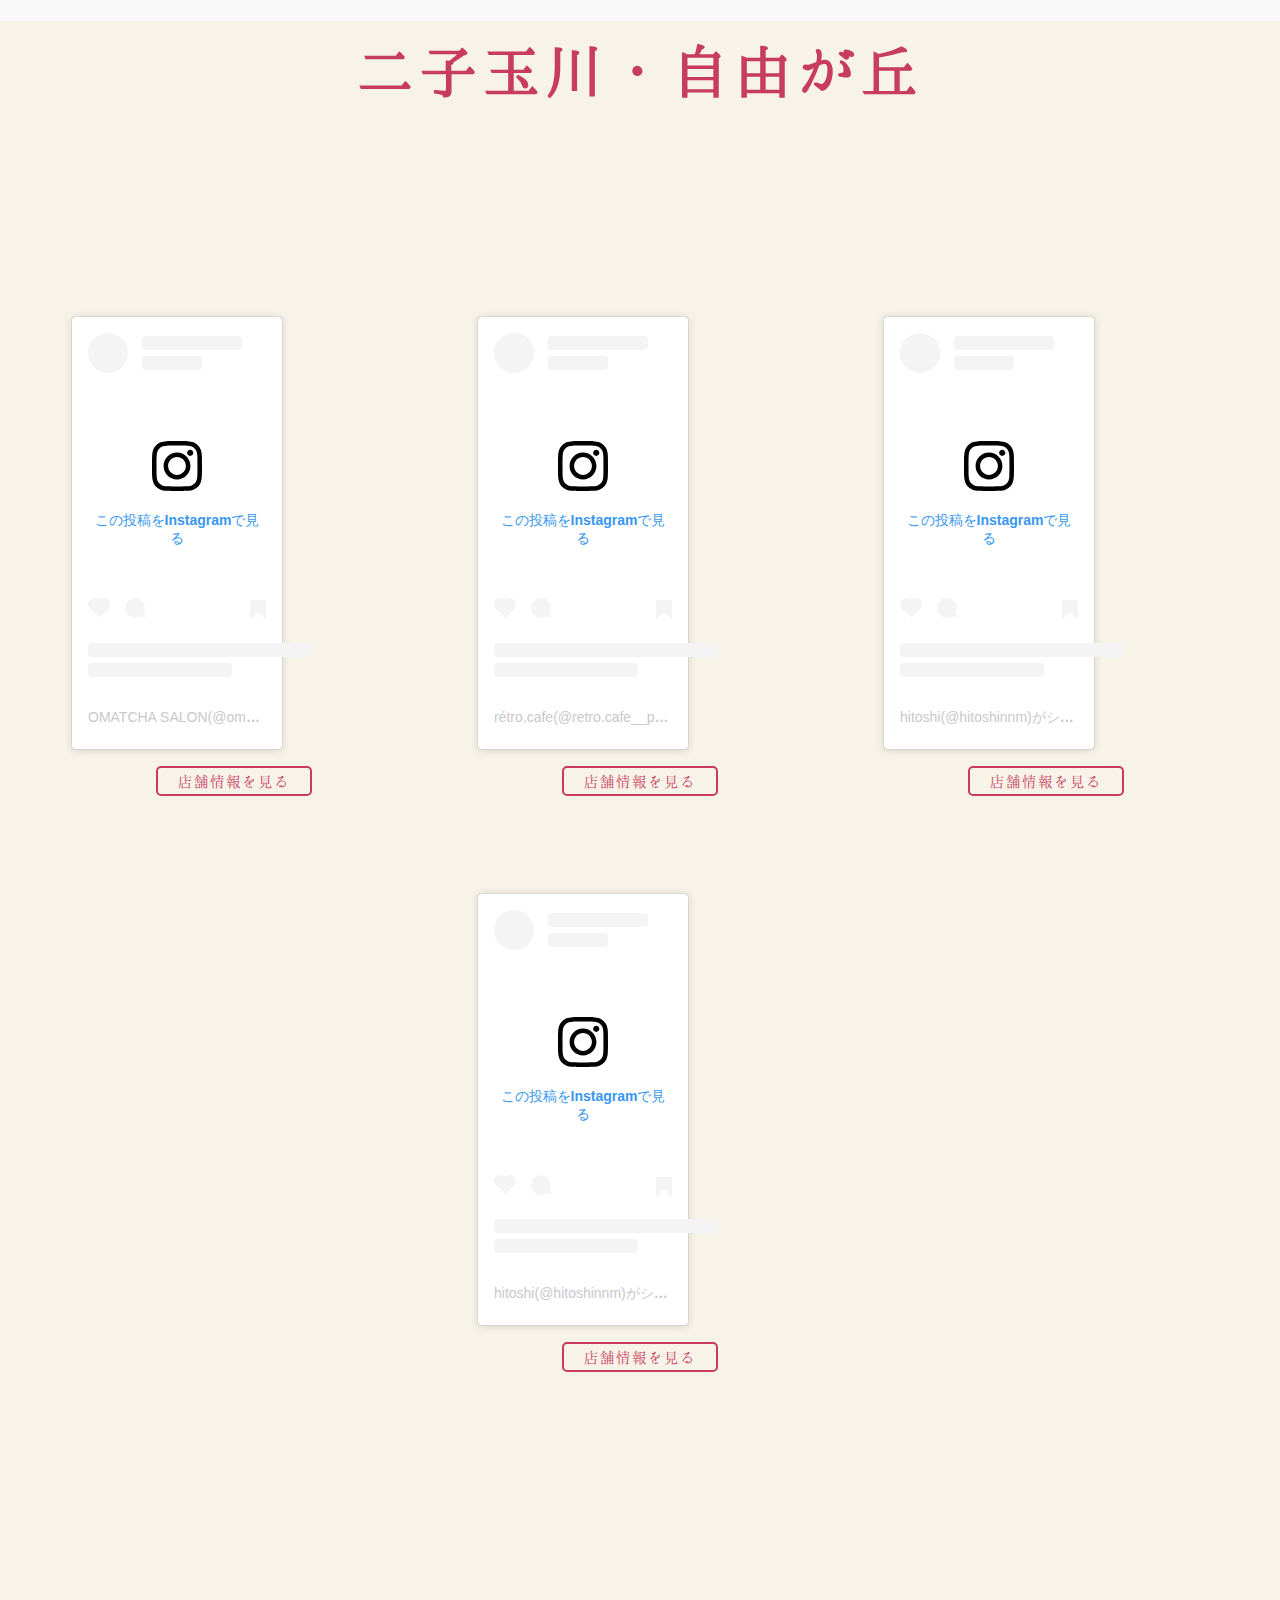
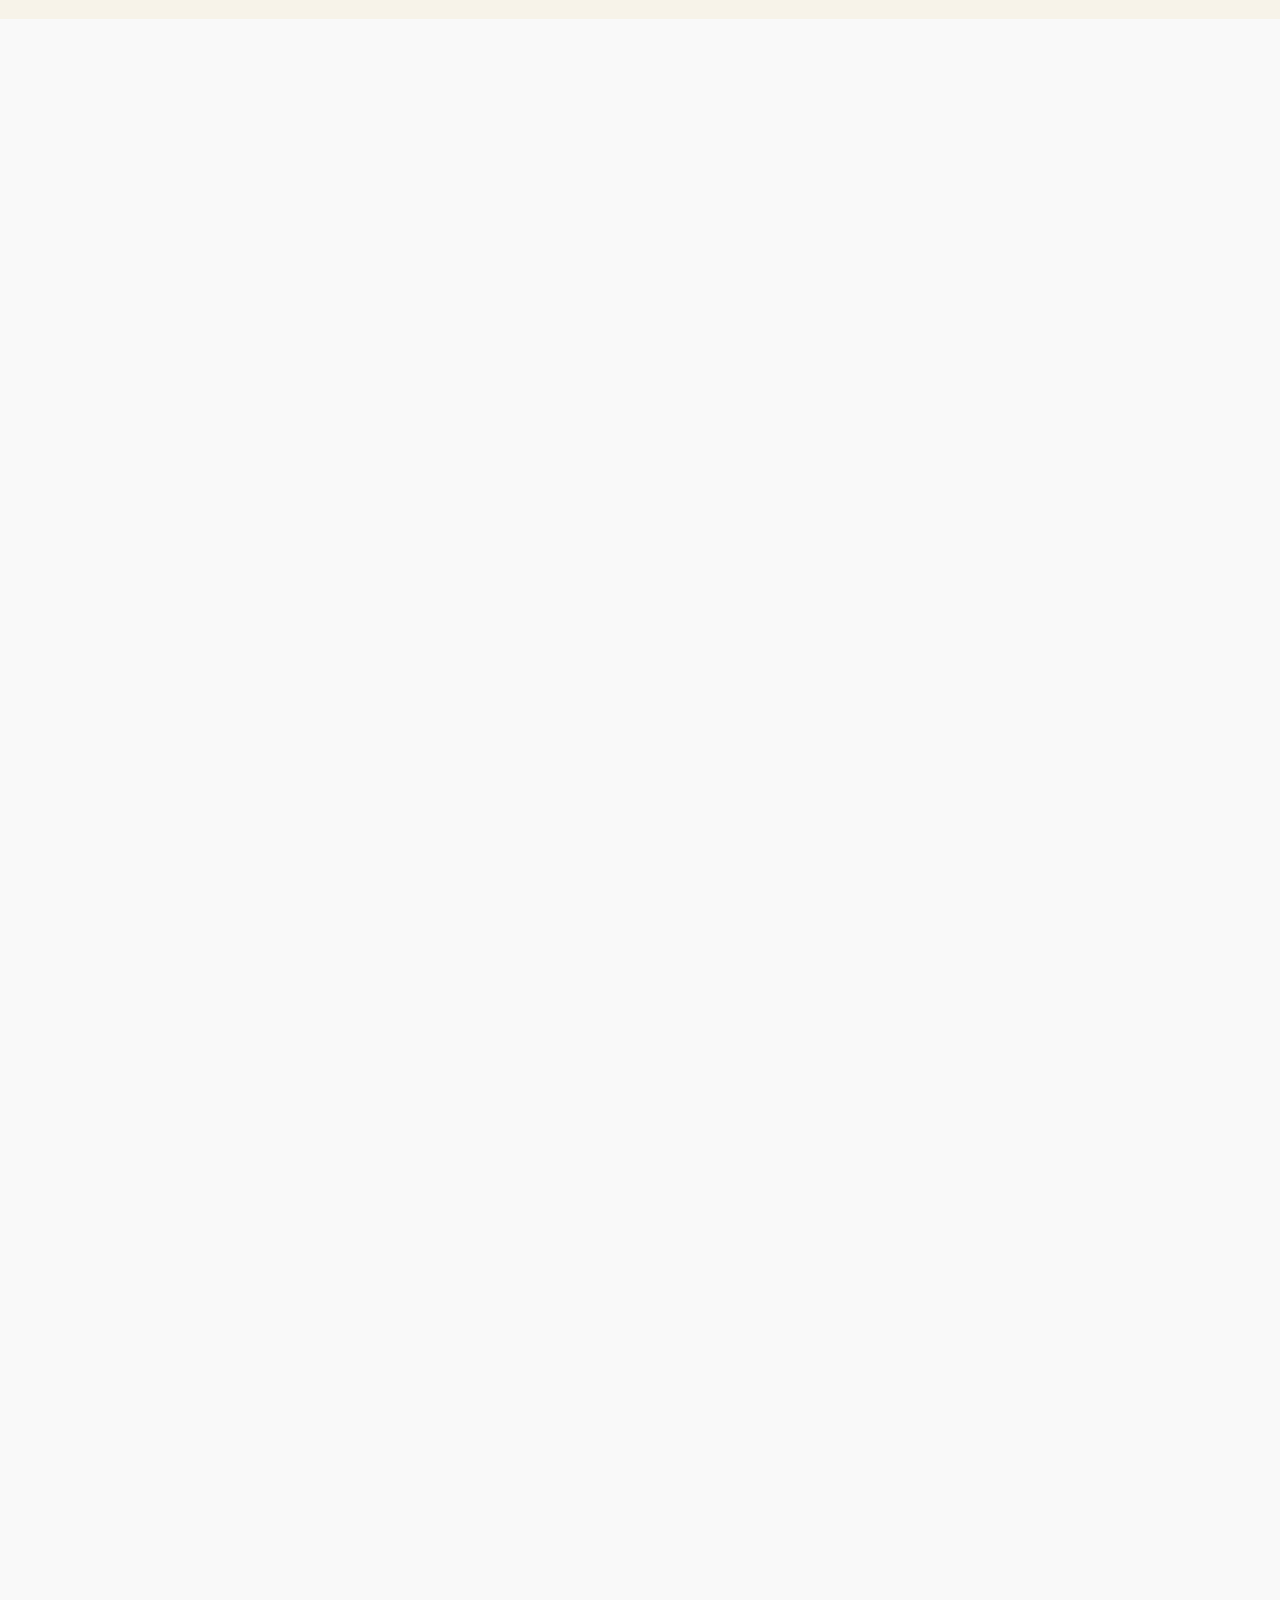
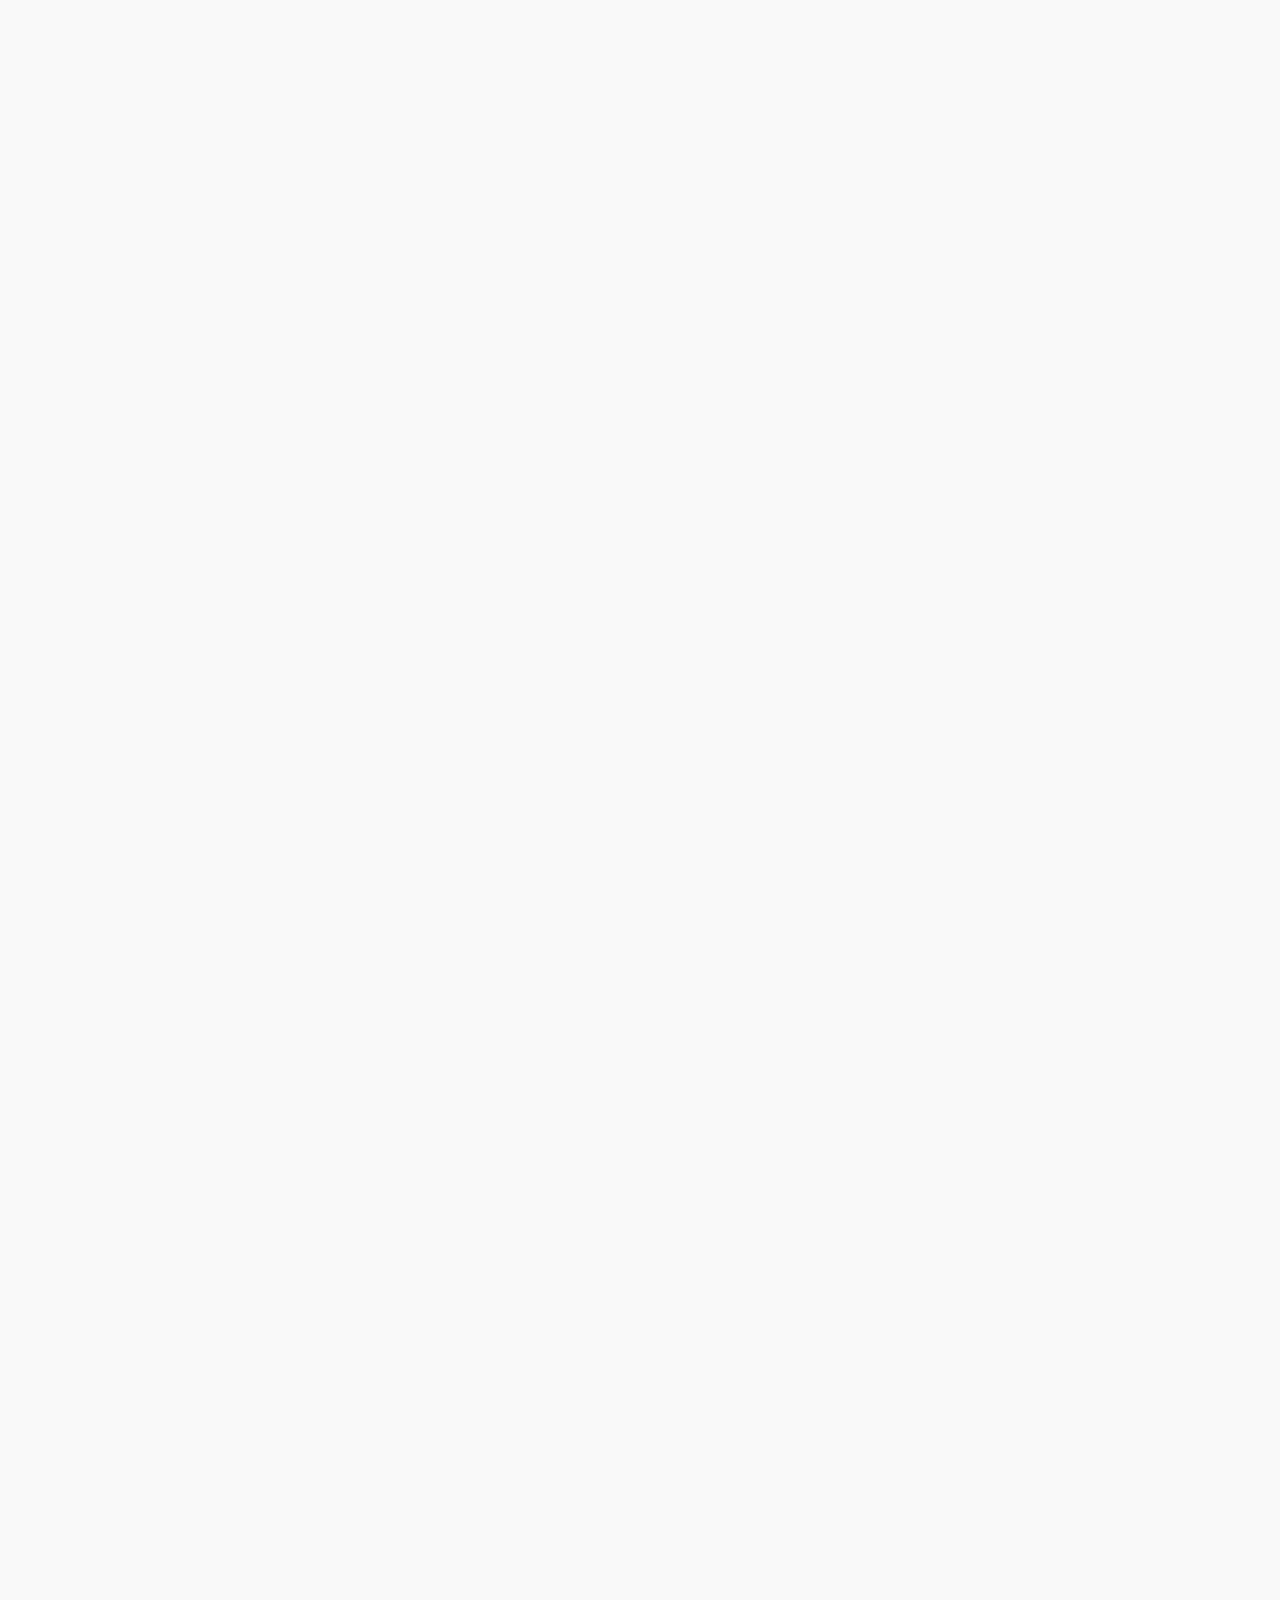
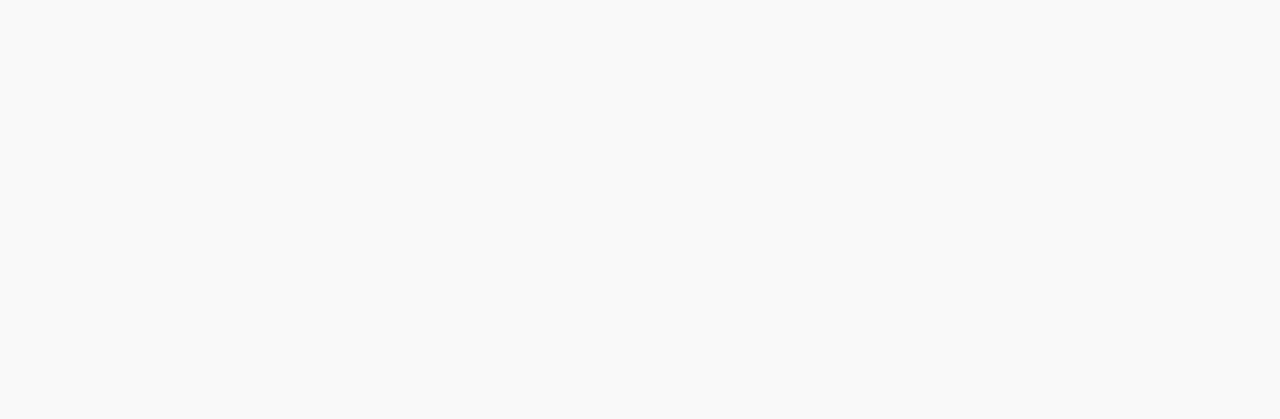
<file: nikotama.html>
<!DOCTYPE html>
<html lang="ja">

<head>

    <meta charset="UTF-8">
    <link rel="stylesheet" media="(max-width:1024px)" href="style.css">
    <link rel="stylesheet" media="(min-width:1024px)" href="pc.css">
    <title>Matcha Sweets</title>
    <link href="https://fonts.googleapis.com/css?family=Roboto&display=swap" rel="stylesheet">　

    <script src="https://ajax.googleapis.com/ajax/libs/jquery/3.3.1/jquery.min.js"></script>
    <!--
    <link rel="stylesheet" media="(max-width:1024px)" href="mobile.css">
    -->

    <!--
    <link rel="shortcut icon" href="images/favicon.ico">
    -->
    <!--
    <script src="jquery-3.4.1.min.js"></script>
    <link rel="stylesheet" href="jquery.bxslider.css">
    -->
    <!--<script src="https://ajax.googleapis.com/ajax/libs/jquery/3.1.1/jquery.min.js"></script>-->
    <!--
    <script src="jquery.bxslider.min.js"></script>
    <script src="particles.js"></script>
    <script src="jquery/bgswitcher.js"></script>
    -->
    <!--<script src="https://ajax.googleapis.com/ajax/libs/jquery/3.4.1/jquery.min.js"></script>-->



    <!--
    <link rel="stylesheet" type="text/css" href="jquery/slick.css" media="screen" />
    <link rel="stylesheet" type="text/css" href="jquery/slick-theme.css" media="screen" />
    <meta name="viewport" content="width=device-width,initial-scale=1,shrink-to-fit=no">
    -->
</head>

<body>
    <div class="area-top">
        <h1>二子玉川・自由が丘</h1>
        <div class="pictures">
            <div class="photo">
                <blockquote class="instagram-media" data-instgrm-permalink="https://www.instagram.com/p/B4sCx3WgyrT/?utm_source=ig_embed&amp;utm_campaign=loading" data-instgrm-version="12" style=" background:#FFF; border:0; border-radius:3px; box-shadow:0 0 1px 0 rgba(0,0,0,0.5),0 1px 10px 0 rgba(0,0,0,0.15); margin: 1px; max-width:210px; min-width:150px; padding:0; width:99.375%; width:-webkit-calc(100% - 2px); width:calc(100% - 2px);">
                    <div style="padding:16px;"> <a href="https://www.instagram.com/p/B4sCx3WgyrT/?utm_source=ig_embed&amp;utm_campaign=loading" style=" background:#FFFFFF; line-height:0; padding:0 0; text-align:center; text-decoration:none; width:100%;" target="_blank">
                            <div style=" display: flex; flex-direction: row; align-items: center;">
                                <div style="background-color: #F4F4F4; border-radius: 50%; flex-grow: 0; height: 40px; margin-right: 14px; width: 40px;"></div>
                                <div style="display: flex; flex-direction: column; flex-grow: 1; justify-content: center;">
                                    <div style=" background-color: #F4F4F4; border-radius: 4px; flex-grow: 0; height: 14px; margin-bottom: 6px; width: 100px;"></div>
                                    <div style=" background-color: #F4F4F4; border-radius: 4px; flex-grow: 0; height: 14px; width: 60px;"></div>
                                </div>
                            </div>
                            <div style="padding: 19% 0;"></div>
                            <div style="display:block; height:50px; margin:0 auto 12px; width:50px;"><svg width="50px" height="50px" viewBox="0 0 60 60" version="1.1" xmlns="https://www.w3.org/2000/svg" xmlns:xlink="https://www.w3.org/1999/xlink">
                                    <g stroke="none" stroke-width="1" fill="none" fill-rule="evenodd">
                                        <g transform="translate(-511.000000, -20.000000)" fill="#000000">
                                            <g>
                                                <path d="M556.869,30.41 C554.814,30.41 553.148,32.076 553.148,34.131 C553.148,36.186 554.814,37.852 556.869,37.852 C558.924,37.852 560.59,36.186 560.59,34.131 C560.59,32.076 558.924,30.41 556.869,30.41 M541,60.657 C535.114,60.657 530.342,55.887 530.342,50 C530.342,44.114 535.114,39.342 541,39.342 C546.887,39.342 551.658,44.114 551.658,50 C551.658,55.887 546.887,60.657 541,60.657 M541,33.886 C532.1,33.886 524.886,41.1 524.886,50 C524.886,58.899 532.1,66.113 541,66.113 C549.9,66.113 557.115,58.899 557.115,50 C557.115,41.1 549.9,33.886 541,33.886 M565.378,62.101 C565.244,65.022 564.756,66.606 564.346,67.663 C563.803,69.06 563.154,70.057 562.106,71.106 C561.058,72.155 560.06,72.803 558.662,73.347 C557.607,73.757 556.021,74.244 553.102,74.378 C549.944,74.521 548.997,74.552 541,74.552 C533.003,74.552 532.056,74.521 528.898,74.378 C525.979,74.244 524.393,73.757 523.338,73.347 C521.94,72.803 520.942,72.155 519.894,71.106 C518.846,70.057 518.197,69.06 517.654,67.663 C517.244,66.606 516.755,65.022 516.623,62.101 C516.479,58.943 516.448,57.996 516.448,50 C516.448,42.003 516.479,41.056 516.623,37.899 C516.755,34.978 517.244,33.391 517.654,32.338 C518.197,30.938 518.846,29.942 519.894,28.894 C520.942,27.846 521.94,27.196 523.338,26.654 C524.393,26.244 525.979,25.756 528.898,25.623 C532.057,25.479 533.004,25.448 541,25.448 C548.997,25.448 549.943,25.479 553.102,25.623 C556.021,25.756 557.607,26.244 558.662,26.654 C560.06,27.196 561.058,27.846 562.106,28.894 C563.154,29.942 563.803,30.938 564.346,32.338 C564.756,33.391 565.244,34.978 565.378,37.899 C565.522,41.056 565.552,42.003 565.552,50 C565.552,57.996 565.522,58.943 565.378,62.101 M570.82,37.631 C570.674,34.438 570.167,32.258 569.425,30.349 C568.659,28.377 567.633,26.702 565.965,25.035 C564.297,23.368 562.623,22.342 560.652,21.575 C558.743,20.834 556.562,20.326 553.369,20.18 C550.169,20.033 549.148,20 541,20 C532.853,20 531.831,20.033 528.631,20.18 C525.438,20.326 523.257,20.834 521.349,21.575 C519.376,22.342 517.703,23.368 516.035,25.035 C514.368,26.702 513.342,28.377 512.574,30.349 C511.834,32.258 511.326,34.438 511.181,37.631 C511.035,40.831 511,41.851 511,50 C511,58.147 511.035,59.17 511.181,62.369 C511.326,65.562 511.834,67.743 512.574,69.651 C513.342,71.625 514.368,73.296 516.035,74.965 C517.703,76.634 519.376,77.658 521.349,78.425 C523.257,79.167 525.438,79.673 528.631,79.82 C531.831,79.965 532.853,80.001 541,80.001 C549.148,80.001 550.169,79.965 553.369,79.82 C556.562,79.673 558.743,79.167 560.652,78.425 C562.623,77.658 564.297,76.634 565.965,74.965 C567.633,73.296 568.659,71.625 569.425,69.651 C570.167,67.743 570.674,65.562 570.82,62.369 C570.966,59.17 571,58.147 571,50 C571,41.851 570.966,40.831 570.82,37.631"></path>
                                            </g>
                                        </g>
                                    </g>
                                </svg></div>
                            <div style="padding-top: 8px;">
                                <div style=" color:#3897f0; font-family:Arial,sans-serif; font-size:14px; font-style:normal; font-weight:550; line-height:18px;"> この投稿をInstagramで見る</div>
                            </div>
                            <div style="padding: 12.5% 0;"></div>
                            <div style="display: flex; flex-direction: row; margin-bottom: 14px; align-items: center;">
                                <div>
                                    <div style="background-color: #F4F4F4; border-radius: 50%; height: 12.5px; width: 12.5px; transform: translateX(0px) translateY(7px);"></div>
                                    <div style="background-color: #F4F4F4; height: 12.5px; transform: rotate(-45deg) translateX(3px) translateY(1px); width: 12.5px; flex-grow: 0; margin-right: 14px; margin-left: 2px;"></div>
                                    <div style="background-color: #F4F4F4; border-radius: 50%; height: 12.5px; width: 12.5px; transform: translateX(9px) translateY(-18px);"></div>
                                </div>
                                <div style="margin-left: 8px;">
                                    <div style=" background-color: #F4F4F4; border-radius: 50%; flex-grow: 0; height: 20px; width: 20px;"></div>
                                    <div style=" width: 0; height: 0; border-top: 2px solid transparent; border-left: 6px solid #f4f4f4; border-bottom: 2px solid transparent; transform: translateX(16px) translateY(-4px) rotate(30deg)"></div>
                                </div>
                                <div style="margin-left: auto;">
                                    <div style=" width: 0px; border-top: 8px solid #F4F4F4; border-right: 8px solid transparent; transform: translateY(16px);"></div>
                                    <div style=" background-color: #F4F4F4; flex-grow: 0; height: 12px; width: 16px; transform: translateY(-4px);"></div>
                                    <div style=" width: 0; height: 0; border-top: 8px solid #F4F4F4; border-left: 8px solid transparent; transform: translateY(-4px) translateX(8px);"></div>
                                </div>
                            </div>
                            <div style="display: flex; flex-direction: column; flex-grow: 1; justify-content: center; margin-bottom: 24px;">
                                <div style=" background-color: #F4F4F4; border-radius: 4px; flex-grow: 0; height: 14px; margin-bottom: 6px; width: 224px;"></div>
                                <div style=" background-color: #F4F4F4; border-radius: 4px; flex-grow: 0; height: 14px; width: 144px;"></div>
                            </div>
                        </a>
                        <p style=" color:#c9c8cd; font-family:Arial,sans-serif; font-size:14px; line-height:17px; margin-bottom:0; margin-top:8px; overflow:hidden; padding:8px 0 7px; text-align:center; text-overflow:ellipsis; white-space:nowrap;"><a href="https://www.instagram.com/p/B4sCx3WgyrT/?utm_source=ig_embed&amp;utm_campaign=loading" style=" color:#c9c8cd; font-family:Arial,sans-serif; font-size:14px; font-style:normal; font-weight:normal; line-height:17px; text-decoration:none;" target="_blank">OMATCHA SALON(@omatchasalon)がシェアした投稿</a> - <time style=" font-family:Arial,sans-serif; font-size:14px; line-height:17px;" datetime="2019-11-10T14:25:11+00:00">2019年11月月10日午前6時25分PST</time></p>
                    </div>
                </blockquote>
                <script async src="//www.instagram.com/embed.js"></script>
                <div class="information">
                    <a href="#omtchasalon" class="shoplink">店舗情報を見る</a>
                </div>
            </div>

            <div class="photo">
                <blockquote class="instagram-media" data-instgrm-permalink="https://www.instagram.com/p/BjuwrMWnAPX/?utm_source=ig_embed&amp;utm_campaign=loading" data-instgrm-version="12" style=" background:#FFF; border:0; border-radius:3px; box-shadow:0 0 1px 0 rgba(0,0,0,0.5),0 1px 10px 0 rgba(0,0,0,0.15); margin: 1px; max-width:210px; min-width:150px; padding:0; width:99.375%; width:-webkit-calc(100% - 2px); width:calc(100% - 2px);">
                    <div style="padding:16px;"> <a href="https://www.instagram.com/p/BjuwrMWnAPX/?utm_source=ig_embed&amp;utm_campaign=loading" style=" background:#FFFFFF; line-height:0; padding:0 0; text-align:center; text-decoration:none; width:100%;" target="_blank">
                            <div style=" display: flex; flex-direction: row; align-items: center;">
                                <div style="background-color: #F4F4F4; border-radius: 50%; flex-grow: 0; height: 40px; margin-right: 14px; width: 40px;"></div>
                                <div style="display: flex; flex-direction: column; flex-grow: 1; justify-content: center;">
                                    <div style=" background-color: #F4F4F4; border-radius: 4px; flex-grow: 0; height: 14px; margin-bottom: 6px; width: 100px;"></div>
                                    <div style=" background-color: #F4F4F4; border-radius: 4px; flex-grow: 0; height: 14px; width: 60px;"></div>
                                </div>
                            </div>
                            <div style="padding: 19% 0;"></div>
                            <div style="display:block; height:50px; margin:0 auto 12px; width:50px;"><svg width="50px" height="50px" viewBox="0 0 60 60" version="1.1" xmlns="https://www.w3.org/2000/svg" xmlns:xlink="https://www.w3.org/1999/xlink">
                                    <g stroke="none" stroke-width="1" fill="none" fill-rule="evenodd">
                                        <g transform="translate(-511.000000, -20.000000)" fill="#000000">
                                            <g>
                                                <path d="M556.869,30.41 C554.814,30.41 553.148,32.076 553.148,34.131 C553.148,36.186 554.814,37.852 556.869,37.852 C558.924,37.852 560.59,36.186 560.59,34.131 C560.59,32.076 558.924,30.41 556.869,30.41 M541,60.657 C535.114,60.657 530.342,55.887 530.342,50 C530.342,44.114 535.114,39.342 541,39.342 C546.887,39.342 551.658,44.114 551.658,50 C551.658,55.887 546.887,60.657 541,60.657 M541,33.886 C532.1,33.886 524.886,41.1 524.886,50 C524.886,58.899 532.1,66.113 541,66.113 C549.9,66.113 557.115,58.899 557.115,50 C557.115,41.1 549.9,33.886 541,33.886 M565.378,62.101 C565.244,65.022 564.756,66.606 564.346,67.663 C563.803,69.06 563.154,70.057 562.106,71.106 C561.058,72.155 560.06,72.803 558.662,73.347 C557.607,73.757 556.021,74.244 553.102,74.378 C549.944,74.521 548.997,74.552 541,74.552 C533.003,74.552 532.056,74.521 528.898,74.378 C525.979,74.244 524.393,73.757 523.338,73.347 C521.94,72.803 520.942,72.155 519.894,71.106 C518.846,70.057 518.197,69.06 517.654,67.663 C517.244,66.606 516.755,65.022 516.623,62.101 C516.479,58.943 516.448,57.996 516.448,50 C516.448,42.003 516.479,41.056 516.623,37.899 C516.755,34.978 517.244,33.391 517.654,32.338 C518.197,30.938 518.846,29.942 519.894,28.894 C520.942,27.846 521.94,27.196 523.338,26.654 C524.393,26.244 525.979,25.756 528.898,25.623 C532.057,25.479 533.004,25.448 541,25.448 C548.997,25.448 549.943,25.479 553.102,25.623 C556.021,25.756 557.607,26.244 558.662,26.654 C560.06,27.196 561.058,27.846 562.106,28.894 C563.154,29.942 563.803,30.938 564.346,32.338 C564.756,33.391 565.244,34.978 565.378,37.899 C565.522,41.056 565.552,42.003 565.552,50 C565.552,57.996 565.522,58.943 565.378,62.101 M570.82,37.631 C570.674,34.438 570.167,32.258 569.425,30.349 C568.659,28.377 567.633,26.702 565.965,25.035 C564.297,23.368 562.623,22.342 560.652,21.575 C558.743,20.834 556.562,20.326 553.369,20.18 C550.169,20.033 549.148,20 541,20 C532.853,20 531.831,20.033 528.631,20.18 C525.438,20.326 523.257,20.834 521.349,21.575 C519.376,22.342 517.703,23.368 516.035,25.035 C514.368,26.702 513.342,28.377 512.574,30.349 C511.834,32.258 511.326,34.438 511.181,37.631 C511.035,40.831 511,41.851 511,50 C511,58.147 511.035,59.17 511.181,62.369 C511.326,65.562 511.834,67.743 512.574,69.651 C513.342,71.625 514.368,73.296 516.035,74.965 C517.703,76.634 519.376,77.658 521.349,78.425 C523.257,79.167 525.438,79.673 528.631,79.82 C531.831,79.965 532.853,80.001 541,80.001 C549.148,80.001 550.169,79.965 553.369,79.82 C556.562,79.673 558.743,79.167 560.652,78.425 C562.623,77.658 564.297,76.634 565.965,74.965 C567.633,73.296 568.659,71.625 569.425,69.651 C570.167,67.743 570.674,65.562 570.82,62.369 C570.966,59.17 571,58.147 571,50 C571,41.851 570.966,40.831 570.82,37.631"></path>
                                            </g>
                                        </g>
                                    </g>
                                </svg></div>
                            <div style="padding-top: 8px;">
                                <div style=" color:#3897f0; font-family:Arial,sans-serif; font-size:14px; font-style:normal; font-weight:550; line-height:18px;"> この投稿をInstagramで見る</div>
                            </div>
                            <div style="padding: 12.5% 0;"></div>
                            <div style="display: flex; flex-direction: row; margin-bottom: 14px; align-items: center;">
                                <div>
                                    <div style="background-color: #F4F4F4; border-radius: 50%; height: 12.5px; width: 12.5px; transform: translateX(0px) translateY(7px);"></div>
                                    <div style="background-color: #F4F4F4; height: 12.5px; transform: rotate(-45deg) translateX(3px) translateY(1px); width: 12.5px; flex-grow: 0; margin-right: 14px; margin-left: 2px;"></div>
                                    <div style="background-color: #F4F4F4; border-radius: 50%; height: 12.5px; width: 12.5px; transform: translateX(9px) translateY(-18px);"></div>
                                </div>
                                <div style="margin-left: 8px;">
                                    <div style=" background-color: #F4F4F4; border-radius: 50%; flex-grow: 0; height: 20px; width: 20px;"></div>
                                    <div style=" width: 0; height: 0; border-top: 2px solid transparent; border-left: 6px solid #f4f4f4; border-bottom: 2px solid transparent; transform: translateX(16px) translateY(-4px) rotate(30deg)"></div>
                                </div>
                                <div style="margin-left: auto;">
                                    <div style=" width: 0px; border-top: 8px solid #F4F4F4; border-right: 8px solid transparent; transform: translateY(16px);"></div>
                                    <div style=" background-color: #F4F4F4; flex-grow: 0; height: 12px; width: 16px; transform: translateY(-4px);"></div>
                                    <div style=" width: 0; height: 0; border-top: 8px solid #F4F4F4; border-left: 8px solid transparent; transform: translateY(-4px) translateX(8px);"></div>
                                </div>
                            </div>
                            <div style="display: flex; flex-direction: column; flex-grow: 1; justify-content: center; margin-bottom: 24px;">
                                <div style=" background-color: #F4F4F4; border-radius: 4px; flex-grow: 0; height: 14px; margin-bottom: 6px; width: 224px;"></div>
                                <div style=" background-color: #F4F4F4; border-radius: 4px; flex-grow: 0; height: 14px; width: 144px;"></div>
                            </div>
                        </a>
                        <p style=" color:#c9c8cd; font-family:Arial,sans-serif; font-size:14px; line-height:17px; margin-bottom:0; margin-top:8px; overflow:hidden; padding:8px 0 7px; text-align:center; text-overflow:ellipsis; white-space:nowrap;"><a href="https://www.instagram.com/p/BjuwrMWnAPX/?utm_source=ig_embed&amp;utm_campaign=loading" style=" color:#c9c8cd; font-family:Arial,sans-serif; font-size:14px; font-style:normal; font-weight:normal; line-height:17px; text-decoration:none;" target="_blank">rétro.cafe(@retro.cafe__photo)がシェアした投稿</a> - <time style=" font-family:Arial,sans-serif; font-size:14px; line-height:17px;" datetime="2018-06-07T16:45:26+00:00">2018年 6月月7日午前9時45分PDT</time></p>
                    </div>
                </blockquote>
                <script async src="//www.instagram.com/embed.js"></script>
                <div class="information">
                    <a href="#kosouan" class="shoplink">店舗情報を見る</a>
                </div>
            </div>

            <div class="photo">
                <blockquote class="instagram-media" data-instgrm-permalink="https://www.instagram.com/p/Bkj4CMPlUpK/?utm_source=ig_embed&amp;utm_campaign=loading" data-instgrm-version="12" style=" background:#FFF; border:0; border-radius:3px; box-shadow:0 0 1px 0 rgba(0,0,0,0.5),0 1px 10px 0 rgba(0,0,0,0.15); margin: 1px; max-width:210px; min-width:150px; padding:0; width:99.375%; width:-webkit-calc(100% - 2px); width:calc(100% - 2px);">
                    <div style="padding:16px;"> <a href="https://www.instagram.com/p/Bkj4CMPlUpK/?utm_source=ig_embed&amp;utm_campaign=loading" style=" background:#FFFFFF; line-height:0; padding:0 0; text-align:center; text-decoration:none; width:100%;" target="_blank">
                            <div style=" display: flex; flex-direction: row; align-items: center;">
                                <div style="background-color: #F4F4F4; border-radius: 50%; flex-grow: 0; height: 40px; margin-right: 14px; width: 40px;"></div>
                                <div style="display: flex; flex-direction: column; flex-grow: 1; justify-content: center;">
                                    <div style=" background-color: #F4F4F4; border-radius: 4px; flex-grow: 0; height: 14px; margin-bottom: 6px; width: 100px;"></div>
                                    <div style=" background-color: #F4F4F4; border-radius: 4px; flex-grow: 0; height: 14px; width: 60px;"></div>
                                </div>
                            </div>
                            <div style="padding: 19% 0;"></div>
                            <div style="display:block; height:50px; margin:0 auto 12px; width:50px;"><svg width="50px" height="50px" viewBox="0 0 60 60" version="1.1" xmlns="https://www.w3.org/2000/svg" xmlns:xlink="https://www.w3.org/1999/xlink">
                                    <g stroke="none" stroke-width="1" fill="none" fill-rule="evenodd">
                                        <g transform="translate(-511.000000, -20.000000)" fill="#000000">
                                            <g>
                                                <path d="M556.869,30.41 C554.814,30.41 553.148,32.076 553.148,34.131 C553.148,36.186 554.814,37.852 556.869,37.852 C558.924,37.852 560.59,36.186 560.59,34.131 C560.59,32.076 558.924,30.41 556.869,30.41 M541,60.657 C535.114,60.657 530.342,55.887 530.342,50 C530.342,44.114 535.114,39.342 541,39.342 C546.887,39.342 551.658,44.114 551.658,50 C551.658,55.887 546.887,60.657 541,60.657 M541,33.886 C532.1,33.886 524.886,41.1 524.886,50 C524.886,58.899 532.1,66.113 541,66.113 C549.9,66.113 557.115,58.899 557.115,50 C557.115,41.1 549.9,33.886 541,33.886 M565.378,62.101 C565.244,65.022 564.756,66.606 564.346,67.663 C563.803,69.06 563.154,70.057 562.106,71.106 C561.058,72.155 560.06,72.803 558.662,73.347 C557.607,73.757 556.021,74.244 553.102,74.378 C549.944,74.521 548.997,74.552 541,74.552 C533.003,74.552 532.056,74.521 528.898,74.378 C525.979,74.244 524.393,73.757 523.338,73.347 C521.94,72.803 520.942,72.155 519.894,71.106 C518.846,70.057 518.197,69.06 517.654,67.663 C517.244,66.606 516.755,65.022 516.623,62.101 C516.479,58.943 516.448,57.996 516.448,50 C516.448,42.003 516.479,41.056 516.623,37.899 C516.755,34.978 517.244,33.391 517.654,32.338 C518.197,30.938 518.846,29.942 519.894,28.894 C520.942,27.846 521.94,27.196 523.338,26.654 C524.393,26.244 525.979,25.756 528.898,25.623 C532.057,25.479 533.004,25.448 541,25.448 C548.997,25.448 549.943,25.479 553.102,25.623 C556.021,25.756 557.607,26.244 558.662,26.654 C560.06,27.196 561.058,27.846 562.106,28.894 C563.154,29.942 563.803,30.938 564.346,32.338 C564.756,33.391 565.244,34.978 565.378,37.899 C565.522,41.056 565.552,42.003 565.552,50 C565.552,57.996 565.522,58.943 565.378,62.101 M570.82,37.631 C570.674,34.438 570.167,32.258 569.425,30.349 C568.659,28.377 567.633,26.702 565.965,25.035 C564.297,23.368 562.623,22.342 560.652,21.575 C558.743,20.834 556.562,20.326 553.369,20.18 C550.169,20.033 549.148,20 541,20 C532.853,20 531.831,20.033 528.631,20.18 C525.438,20.326 523.257,20.834 521.349,21.575 C519.376,22.342 517.703,23.368 516.035,25.035 C514.368,26.702 513.342,28.377 512.574,30.349 C511.834,32.258 511.326,34.438 511.181,37.631 C511.035,40.831 511,41.851 511,50 C511,58.147 511.035,59.17 511.181,62.369 C511.326,65.562 511.834,67.743 512.574,69.651 C513.342,71.625 514.368,73.296 516.035,74.965 C517.703,76.634 519.376,77.658 521.349,78.425 C523.257,79.167 525.438,79.673 528.631,79.82 C531.831,79.965 532.853,80.001 541,80.001 C549.148,80.001 550.169,79.965 553.369,79.82 C556.562,79.673 558.743,79.167 560.652,78.425 C562.623,77.658 564.297,76.634 565.965,74.965 C567.633,73.296 568.659,71.625 569.425,69.651 C570.167,67.743 570.674,65.562 570.82,62.369 C570.966,59.17 571,58.147 571,50 C571,41.851 570.966,40.831 570.82,37.631"></path>
                                            </g>
                                        </g>
                                    </g>
                                </svg></div>
                            <div style="padding-top: 8px;">
                                <div style=" color:#3897f0; font-family:Arial,sans-serif; font-size:14px; font-style:normal; font-weight:550; line-height:18px;"> この投稿をInstagramで見る</div>
                            </div>
                            <div style="padding: 12.5% 0;"></div>
                            <div style="display: flex; flex-direction: row; margin-bottom: 14px; align-items: center;">
                                <div>
                                    <div style="background-color: #F4F4F4; border-radius: 50%; height: 12.5px; width: 12.5px; transform: translateX(0px) translateY(7px);"></div>
                                    <div style="background-color: #F4F4F4; height: 12.5px; transform: rotate(-45deg) translateX(3px) translateY(1px); width: 12.5px; flex-grow: 0; margin-right: 14px; margin-left: 2px;"></div>
                                    <div style="background-color: #F4F4F4; border-radius: 50%; height: 12.5px; width: 12.5px; transform: translateX(9px) translateY(-18px);"></div>
                                </div>
                                <div style="margin-left: 8px;">
                                    <div style=" background-color: #F4F4F4; border-radius: 50%; flex-grow: 0; height: 20px; width: 20px;"></div>
                                    <div style=" width: 0; height: 0; border-top: 2px solid transparent; border-left: 6px solid #f4f4f4; border-bottom: 2px solid transparent; transform: translateX(16px) translateY(-4px) rotate(30deg)"></div>
                                </div>
                                <div style="margin-left: auto;">
                                    <div style=" width: 0px; border-top: 8px solid #F4F4F4; border-right: 8px solid transparent; transform: translateY(16px);"></div>
                                    <div style=" background-color: #F4F4F4; flex-grow: 0; height: 12px; width: 16px; transform: translateY(-4px);"></div>
                                    <div style=" width: 0; height: 0; border-top: 8px solid #F4F4F4; border-left: 8px solid transparent; transform: translateY(-4px) translateX(8px);"></div>
                                </div>
                            </div>
                            <div style="display: flex; flex-direction: column; flex-grow: 1; justify-content: center; margin-bottom: 24px;">
                                <div style=" background-color: #F4F4F4; border-radius: 4px; flex-grow: 0; height: 14px; margin-bottom: 6px; width: 224px;"></div>
                                <div style=" background-color: #F4F4F4; border-radius: 4px; flex-grow: 0; height: 14px; width: 144px;"></div>
                            </div>
                        </a>
                        <p style=" color:#c9c8cd; font-family:Arial,sans-serif; font-size:14px; line-height:17px; margin-bottom:0; margin-top:8px; overflow:hidden; padding:8px 0 7px; text-align:center; text-overflow:ellipsis; white-space:nowrap;"><a href="https://www.instagram.com/p/Bkj4CMPlUpK/?utm_source=ig_embed&amp;utm_campaign=loading" style=" color:#c9c8cd; font-family:Arial,sans-serif; font-size:14px; font-style:normal; font-weight:normal; line-height:17px; text-decoration:none;" target="_blank">hitoshi(@hitoshinnm)がシェアした投稿</a> - <time style=" font-family:Arial,sans-serif; font-size:14px; line-height:17px;" datetime="2018-06-28T07:49:29+00:00">2018年 6月月28日午前12時49分PDT</time></p>
                    </div>
                </blockquote>
                <script async src="//www.instagram.com/embed.js"></script>
                <div class="information">
                    <a href="#kkotobing" class="shoplink">店舗情報を見る</a>
                </div>
            </div>
            <div class="photo">
                <blockquote class="instagram-media" data-instgrm-permalink="https://www.instagram.com/p/BjoqAbMFlIG/?utm_source=ig_embed&amp;utm_campaign=loading" data-instgrm-version="12" style=" background:#FFF; border:0; border-radius:3px; box-shadow:0 0 1px 0 rgba(0,0,0,0.5),0 1px 10px 0 rgba(0,0,0,0.15); margin: 1px; max-width:210px; min-width:150px; padding:0; width:99.375%; width:-webkit-calc(100% - 2px); width:calc(100% - 2px);">
                    <div style="padding:16px;"> <a href="https://www.instagram.com/p/BjoqAbMFlIG/?utm_source=ig_embed&amp;utm_campaign=loading" style=" background:#FFFFFF; line-height:0; padding:0 0; text-align:center; text-decoration:none; width:100%;" target="_blank">
                            <div style=" display: flex; flex-direction: row; align-items: center;">
                                <div style="background-color: #F4F4F4; border-radius: 50%; flex-grow: 0; height: 40px; margin-right: 14px; width: 40px;"></div>
                                <div style="display: flex; flex-direction: column; flex-grow: 1; justify-content: center;">
                                    <div style=" background-color: #F4F4F4; border-radius: 4px; flex-grow: 0; height: 14px; margin-bottom: 6px; width: 100px;"></div>
                                    <div style=" background-color: #F4F4F4; border-radius: 4px; flex-grow: 0; height: 14px; width: 60px;"></div>
                                </div>
                            </div>
                            <div style="padding: 19% 0;"></div>
                            <div style="display:block; height:50px; margin:0 auto 12px; width:50px;"><svg width="50px" height="50px" viewBox="0 0 60 60" version="1.1" xmlns="https://www.w3.org/2000/svg" xmlns:xlink="https://www.w3.org/1999/xlink">
                                    <g stroke="none" stroke-width="1" fill="none" fill-rule="evenodd">
                                        <g transform="translate(-511.000000, -20.000000)" fill="#000000">
                                            <g>
                                                <path d="M556.869,30.41 C554.814,30.41 553.148,32.076 553.148,34.131 C553.148,36.186 554.814,37.852 556.869,37.852 C558.924,37.852 560.59,36.186 560.59,34.131 C560.59,32.076 558.924,30.41 556.869,30.41 M541,60.657 C535.114,60.657 530.342,55.887 530.342,50 C530.342,44.114 535.114,39.342 541,39.342 C546.887,39.342 551.658,44.114 551.658,50 C551.658,55.887 546.887,60.657 541,60.657 M541,33.886 C532.1,33.886 524.886,41.1 524.886,50 C524.886,58.899 532.1,66.113 541,66.113 C549.9,66.113 557.115,58.899 557.115,50 C557.115,41.1 549.9,33.886 541,33.886 M565.378,62.101 C565.244,65.022 564.756,66.606 564.346,67.663 C563.803,69.06 563.154,70.057 562.106,71.106 C561.058,72.155 560.06,72.803 558.662,73.347 C557.607,73.757 556.021,74.244 553.102,74.378 C549.944,74.521 548.997,74.552 541,74.552 C533.003,74.552 532.056,74.521 528.898,74.378 C525.979,74.244 524.393,73.757 523.338,73.347 C521.94,72.803 520.942,72.155 519.894,71.106 C518.846,70.057 518.197,69.06 517.654,67.663 C517.244,66.606 516.755,65.022 516.623,62.101 C516.479,58.943 516.448,57.996 516.448,50 C516.448,42.003 516.479,41.056 516.623,37.899 C516.755,34.978 517.244,33.391 517.654,32.338 C518.197,30.938 518.846,29.942 519.894,28.894 C520.942,27.846 521.94,27.196 523.338,26.654 C524.393,26.244 525.979,25.756 528.898,25.623 C532.057,25.479 533.004,25.448 541,25.448 C548.997,25.448 549.943,25.479 553.102,25.623 C556.021,25.756 557.607,26.244 558.662,26.654 C560.06,27.196 561.058,27.846 562.106,28.894 C563.154,29.942 563.803,30.938 564.346,32.338 C564.756,33.391 565.244,34.978 565.378,37.899 C565.522,41.056 565.552,42.003 565.552,50 C565.552,57.996 565.522,58.943 565.378,62.101 M570.82,37.631 C570.674,34.438 570.167,32.258 569.425,30.349 C568.659,28.377 567.633,26.702 565.965,25.035 C564.297,23.368 562.623,22.342 560.652,21.575 C558.743,20.834 556.562,20.326 553.369,20.18 C550.169,20.033 549.148,20 541,20 C532.853,20 531.831,20.033 528.631,20.18 C525.438,20.326 523.257,20.834 521.349,21.575 C519.376,22.342 517.703,23.368 516.035,25.035 C514.368,26.702 513.342,28.377 512.574,30.349 C511.834,32.258 511.326,34.438 511.181,37.631 C511.035,40.831 511,41.851 511,50 C511,58.147 511.035,59.17 511.181,62.369 C511.326,65.562 511.834,67.743 512.574,69.651 C513.342,71.625 514.368,73.296 516.035,74.965 C517.703,76.634 519.376,77.658 521.349,78.425 C523.257,79.167 525.438,79.673 528.631,79.82 C531.831,79.965 532.853,80.001 541,80.001 C549.148,80.001 550.169,79.965 553.369,79.82 C556.562,79.673 558.743,79.167 560.652,78.425 C562.623,77.658 564.297,76.634 565.965,74.965 C567.633,73.296 568.659,71.625 569.425,69.651 C570.167,67.743 570.674,65.562 570.82,62.369 C570.966,59.17 571,58.147 571,50 C571,41.851 570.966,40.831 570.82,37.631"></path>
                                            </g>
                                        </g>
                                    </g>
                                </svg></div>
                            <div style="padding-top: 8px;">
                                <div style=" color:#3897f0; font-family:Arial,sans-serif; font-size:14px; font-style:normal; font-weight:550; line-height:18px;"> この投稿をInstagramで見る</div>
                            </div>
                            <div style="padding: 12.5% 0;"></div>
                            <div style="display: flex; flex-direction: row; margin-bottom: 14px; align-items: center;">
                                <div>
                                    <div style="background-color: #F4F4F4; border-radius: 50%; height: 12.5px; width: 12.5px; transform: translateX(0px) translateY(7px);"></div>
                                    <div style="background-color: #F4F4F4; height: 12.5px; transform: rotate(-45deg) translateX(3px) translateY(1px); width: 12.5px; flex-grow: 0; margin-right: 14px; margin-left: 2px;"></div>
                                    <div style="background-color: #F4F4F4; border-radius: 50%; height: 12.5px; width: 12.5px; transform: translateX(9px) translateY(-18px);"></div>
                                </div>
                                <div style="margin-left: 8px;">
                                    <div style=" background-color: #F4F4F4; border-radius: 50%; flex-grow: 0; height: 20px; width: 20px;"></div>
                                    <div style=" width: 0; height: 0; border-top: 2px solid transparent; border-left: 6px solid #f4f4f4; border-bottom: 2px solid transparent; transform: translateX(16px) translateY(-4px) rotate(30deg)"></div>
                                </div>
                                <div style="margin-left: auto;">
                                    <div style=" width: 0px; border-top: 8px solid #F4F4F4; border-right: 8px solid transparent; transform: translateY(16px);"></div>
                                    <div style=" background-color: #F4F4F4; flex-grow: 0; height: 12px; width: 16px; transform: translateY(-4px);"></div>
                                    <div style=" width: 0; height: 0; border-top: 8px solid #F4F4F4; border-left: 8px solid transparent; transform: translateY(-4px) translateX(8px);"></div>
                                </div>
                            </div>
                            <div style="display: flex; flex-direction: column; flex-grow: 1; justify-content: center; margin-bottom: 24px;">
                                <div style=" background-color: #F4F4F4; border-radius: 4px; flex-grow: 0; height: 14px; margin-bottom: 6px; width: 224px;"></div>
                                <div style=" background-color: #F4F4F4; border-radius: 4px; flex-grow: 0; height: 14px; width: 144px;"></div>
                            </div>
                        </a>
                        <p style=" color:#c9c8cd; font-family:Arial,sans-serif; font-size:14px; line-height:17px; margin-bottom:0; margin-top:8px; overflow:hidden; padding:8px 0 7px; text-align:center; text-overflow:ellipsis; white-space:nowrap;"><a href="https://www.instagram.com/p/BjoqAbMFlIG/?utm_source=ig_embed&amp;utm_campaign=loading" style=" color:#c9c8cd; font-family:Arial,sans-serif; font-size:14px; font-style:normal; font-weight:normal; line-height:17px; text-decoration:none;" target="_blank">hitoshi(@hitoshinnm)がシェアした投稿</a> - <time style=" font-family:Arial,sans-serif; font-size:14px; line-height:17px;" datetime="2018-06-05T07:51:43+00:00">2018年 6月月5日午前12時51分PDT</time></p>
                    </div>
                </blockquote>
                <script async src="//www.instagram.com/embed.js"></script>
                <div class="information">
                    <a href="#kurofune" class="shoplink">店舗情報を見る</a>
                </div>
            </div>

        </div>
    </div>

    <div class="fadein">
        <div class="detail">
            <div class="green" id="omtchasalon">
                <div class="right">
                    <blockquote class="instagram-media" data-instgrm-permalink="https://www.instagram.com/p/B4sCx3WgyrT/?utm_source=ig_embed&amp;utm_campaign=loading" data-instgrm-version="12" style=" background:#FFF; border:0; border-radius:3px; box-shadow:0 0 1px 0 rgba(0,0,0,0.5),0 1px 10px 0 rgba(0,0,0,0.15); margin: 1px; max-width:195px; min-width:150px; padding:0; width:99.375%; width:-webkit-calc(100% - 2px); width:calc(100% - 2px);">
                        <div style="padding:16px;"> <a href="https://www.instagram.com/p/B4sCx3WgyrT/?utm_source=ig_embed&amp;utm_campaign=loading" style=" background:#FFFFFF; line-height:0; padding:0 0; text-align:center; text-decoration:none; width:100%;" target="_blank">
                                <div style=" display: flex; flex-direction: row; align-items: center;">
                                    <div style="background-color: #F4F4F4; border-radius: 50%; flex-grow: 0; height: 40px; margin-right: 14px; width: 40px;"></div>
                                    <div style="display: flex; flex-direction: column; flex-grow: 1; justify-content: center;">
                                        <div style=" background-color: #F4F4F4; border-radius: 4px; flex-grow: 0; height: 14px; margin-bottom: 6px; width: 100px;"></div>
                                        <div style=" background-color: #F4F4F4; border-radius: 4px; flex-grow: 0; height: 14px; width: 60px;"></div>
                                    </div>
                                </div>
                                <div style="padding: 19% 0;"></div>
                                <div style="display:block; height:50px; margin:0 auto 12px; width:50px;"><svg width="50px" height="50px" viewBox="0 0 60 60" version="1.1" xmlns="https://www.w3.org/2000/svg" xmlns:xlink="https://www.w3.org/1999/xlink">
                                        <g stroke="none" stroke-width="1" fill="none" fill-rule="evenodd">
                                            <g transform="translate(-511.000000, -20.000000)" fill="#000000">
                                                <g>
                                                    <path d="M556.869,30.41 C554.814,30.41 553.148,32.076 553.148,34.131 C553.148,36.186 554.814,37.852 556.869,37.852 C558.924,37.852 560.59,36.186 560.59,34.131 C560.59,32.076 558.924,30.41 556.869,30.41 M541,60.657 C535.114,60.657 530.342,55.887 530.342,50 C530.342,44.114 535.114,39.342 541,39.342 C546.887,39.342 551.658,44.114 551.658,50 C551.658,55.887 546.887,60.657 541,60.657 M541,33.886 C532.1,33.886 524.886,41.1 524.886,50 C524.886,58.899 532.1,66.113 541,66.113 C549.9,66.113 557.115,58.899 557.115,50 C557.115,41.1 549.9,33.886 541,33.886 M565.378,62.101 C565.244,65.022 564.756,66.606 564.346,67.663 C563.803,69.06 563.154,70.057 562.106,71.106 C561.058,72.155 560.06,72.803 558.662,73.347 C557.607,73.757 556.021,74.244 553.102,74.378 C549.944,74.521 548.997,74.552 541,74.552 C533.003,74.552 532.056,74.521 528.898,74.378 C525.979,74.244 524.393,73.757 523.338,73.347 C521.94,72.803 520.942,72.155 519.894,71.106 C518.846,70.057 518.197,69.06 517.654,67.663 C517.244,66.606 516.755,65.022 516.623,62.101 C516.479,58.943 516.448,57.996 516.448,50 C516.448,42.003 516.479,41.056 516.623,37.899 C516.755,34.978 517.244,33.391 517.654,32.338 C518.197,30.938 518.846,29.942 519.894,28.894 C520.942,27.846 521.94,27.196 523.338,26.654 C524.393,26.244 525.979,25.756 528.898,25.623 C532.057,25.479 533.004,25.448 541,25.448 C548.997,25.448 549.943,25.479 553.102,25.623 C556.021,25.756 557.607,26.244 558.662,26.654 C560.06,27.196 561.058,27.846 562.106,28.894 C563.154,29.942 563.803,30.938 564.346,32.338 C564.756,33.391 565.244,34.978 565.378,37.899 C565.522,41.056 565.552,42.003 565.552,50 C565.552,57.996 565.522,58.943 565.378,62.101 M570.82,37.631 C570.674,34.438 570.167,32.258 569.425,30.349 C568.659,28.377 567.633,26.702 565.965,25.035 C564.297,23.368 562.623,22.342 560.652,21.575 C558.743,20.834 556.562,20.326 553.369,20.18 C550.169,20.033 549.148,20 541,20 C532.853,20 531.831,20.033 528.631,20.18 C525.438,20.326 523.257,20.834 521.349,21.575 C519.376,22.342 517.703,23.368 516.035,25.035 C514.368,26.702 513.342,28.377 512.574,30.349 C511.834,32.258 511.326,34.438 511.181,37.631 C511.035,40.831 511,41.851 511,50 C511,58.147 511.035,59.17 511.181,62.369 C511.326,65.562 511.834,67.743 512.574,69.651 C513.342,71.625 514.368,73.296 516.035,74.965 C517.703,76.634 519.376,77.658 521.349,78.425 C523.257,79.167 525.438,79.673 528.631,79.82 C531.831,79.965 532.853,80.001 541,80.001 C549.148,80.001 550.169,79.965 553.369,79.82 C556.562,79.673 558.743,79.167 560.652,78.425 C562.623,77.658 564.297,76.634 565.965,74.965 C567.633,73.296 568.659,71.625 569.425,69.651 C570.167,67.743 570.674,65.562 570.82,62.369 C570.966,59.17 571,58.147 571,50 C571,41.851 570.966,40.831 570.82,37.631"></path>
                                                </g>
                                            </g>
                                        </g>
                                    </svg></div>
                                <div style="padding-top: 8px;">
                                    <div style=" color:#3897f0; font-family:Arial,sans-serif; font-size:14px; font-style:normal; font-weight:550; line-height:18px;"> この投稿をInstagramで見る</div>
                                </div>
                                <div style="padding: 12.5% 0;"></div>
                                <div style="display: flex; flex-direction: row; margin-bottom: 14px; align-items: center;">
                                    <div>
                                        <div style="background-color: #F4F4F4; border-radius: 50%; height: 12.5px; width: 12.5px; transform: translateX(0px) translateY(7px);"></div>
                                        <div style="background-color: #F4F4F4; height: 12.5px; transform: rotate(-45deg) translateX(3px) translateY(1px); width: 12.5px; flex-grow: 0; margin-right: 14px; margin-left: 2px;"></div>
                                        <div style="background-color: #F4F4F4; border-radius: 50%; height: 12.5px; width: 12.5px; transform: translateX(9px) translateY(-18px);"></div>
                                    </div>
                                    <div style="margin-left: 8px;">
                                        <div style=" background-color: #F4F4F4; border-radius: 50%; flex-grow: 0; height: 20px; width: 20px;"></div>
                                        <div style=" width: 0; height: 0; border-top: 2px solid transparent; border-left: 6px solid #f4f4f4; border-bottom: 2px solid transparent; transform: translateX(16px) translateY(-4px) rotate(30deg)"></div>
                                    </div>
                                    <div style="margin-left: auto;">
                                        <div style=" width: 0px; border-top: 8px solid #F4F4F4; border-right: 8px solid transparent; transform: translateY(16px);"></div>
                                        <div style=" background-color: #F4F4F4; flex-grow: 0; height: 12px; width: 16px; transform: translateY(-4px);"></div>
                                        <div style=" width: 0; height: 0; border-top: 8px solid #F4F4F4; border-left: 8px solid transparent; transform: translateY(-4px) translateX(8px);"></div>
                                    </div>
                                </div>
                                <div style="display: flex; flex-direction: column; flex-grow: 1; justify-content: center; margin-bottom: 24px;">
                                    <div style=" background-color: #F4F4F4; border-radius: 4px; flex-grow: 0; height: 14px; margin-bottom: 6px; width: 224px;"></div>
                                    <div style=" background-color: #F4F4F4; border-radius: 4px; flex-grow: 0; height: 14px; width: 144px;"></div>
                                </div>
                            </a>
                            <p style=" color:#c9c8cd; font-family:Arial,sans-serif; font-size:14px; line-height:17px; margin-bottom:0; margin-top:8px; overflow:hidden; padding:8px 0 7px; text-align:center; text-overflow:ellipsis; white-space:nowrap;"><a href="https://www.instagram.com/p/B4sCx3WgyrT/?utm_source=ig_embed&amp;utm_campaign=loading" style=" color:#c9c8cd; font-family:Arial,sans-serif; font-size:14px; font-style:normal; font-weight:normal; line-height:17px; text-decoration:none;" target="_blank">OMATCHA SALON(@omatchasalon)がシェアした投稿</a> - <time style=" font-family:Arial,sans-serif; font-size:14px; line-height:17px;" datetime="2019-11-10T14:25:11+00:00">2019年11月月10日午前6時25分PST</time></p>
                        </div>
                    </blockquote>
                    <script async src="//www.instagram.com/embed.js"></script>
                    <div class="right-box">
                        <h2>OMATCHA SALON<br><span>玉川髙島屋S･C</span></h2>
                        <p>名物：和のアフタヌーンティー<br>
                            営業時間：<br>11:00～23:00<br>
                            定休日：玉川髙島屋S･Cに準ずる</p>
                        <a href="https://omatcha-salon.jp/">HPはこちら</a>
                    </div>
                </div>
            </div>

            <div class="cream" id="kosouan">
                <div class="left">
                    <div class="left-box">
                        <h2>古桑庵</h2>
                        <p>名物：古桑庵風抹茶白玉ぜんざい<br>
                            営業時間：<br>11:00〜18:30 <br>
                            定休日：水曜日</p>
                        <a href="http://kosoan.co.jp/">HPはこちら</a>
                    </div>
                    <blockquote class="instagram-media" data-instgrm-permalink="https://www.instagram.com/p/BjuwrMWnAPX/?utm_source=ig_embed&amp;utm_campaign=loading" data-instgrm-version="12" style=" background:#FFF; border:0; border-radius:3px; box-shadow:0 0 1px 0 rgba(0,0,0,0.5),0 1px 10px 0 rgba(0,0,0,0.15); margin: 1px; max-width:195px; min-width:150px; padding:0; width:99.375%; width:-webkit-calc(100% - 2px); width:calc(100% - 2px);">
                        <div style="padding:16px;"> <a href="https://www.instagram.com/p/BjuwrMWnAPX/?utm_source=ig_embed&amp;utm_campaign=loading" style=" background:#FFFFFF; line-height:0; padding:0 0; text-align:center; text-decoration:none; width:100%;" target="_blank">
                                <div style=" display: flex; flex-direction: row; align-items: center;">
                                    <div style="background-color: #F4F4F4; border-radius: 50%; flex-grow: 0; height: 40px; margin-right: 14px; width: 40px;"></div>
                                    <div style="display: flex; flex-direction: column; flex-grow: 1; justify-content: center;">
                                        <div style=" background-color: #F4F4F4; border-radius: 4px; flex-grow: 0; height: 14px; margin-bottom: 6px; width: 100px;"></div>
                                        <div style=" background-color: #F4F4F4; border-radius: 4px; flex-grow: 0; height: 14px; width: 60px;"></div>
                                    </div>
                                </div>
                                <div style="padding: 19% 0;"></div>
                                <div style="display:block; height:50px; margin:0 auto 12px; width:50px;"><svg width="50px" height="50px" viewBox="0 0 60 60" version="1.1" xmlns="https://www.w3.org/2000/svg" xmlns:xlink="https://www.w3.org/1999/xlink">
                                        <g stroke="none" stroke-width="1" fill="none" fill-rule="evenodd">
                                            <g transform="translate(-511.000000, -20.000000)" fill="#000000">
                                                <g>
                                                    <path d="M556.869,30.41 C554.814,30.41 553.148,32.076 553.148,34.131 C553.148,36.186 554.814,37.852 556.869,37.852 C558.924,37.852 560.59,36.186 560.59,34.131 C560.59,32.076 558.924,30.41 556.869,30.41 M541,60.657 C535.114,60.657 530.342,55.887 530.342,50 C530.342,44.114 535.114,39.342 541,39.342 C546.887,39.342 551.658,44.114 551.658,50 C551.658,55.887 546.887,60.657 541,60.657 M541,33.886 C532.1,33.886 524.886,41.1 524.886,50 C524.886,58.899 532.1,66.113 541,66.113 C549.9,66.113 557.115,58.899 557.115,50 C557.115,41.1 549.9,33.886 541,33.886 M565.378,62.101 C565.244,65.022 564.756,66.606 564.346,67.663 C563.803,69.06 563.154,70.057 562.106,71.106 C561.058,72.155 560.06,72.803 558.662,73.347 C557.607,73.757 556.021,74.244 553.102,74.378 C549.944,74.521 548.997,74.552 541,74.552 C533.003,74.552 532.056,74.521 528.898,74.378 C525.979,74.244 524.393,73.757 523.338,73.347 C521.94,72.803 520.942,72.155 519.894,71.106 C518.846,70.057 518.197,69.06 517.654,67.663 C517.244,66.606 516.755,65.022 516.623,62.101 C516.479,58.943 516.448,57.996 516.448,50 C516.448,42.003 516.479,41.056 516.623,37.899 C516.755,34.978 517.244,33.391 517.654,32.338 C518.197,30.938 518.846,29.942 519.894,28.894 C520.942,27.846 521.94,27.196 523.338,26.654 C524.393,26.244 525.979,25.756 528.898,25.623 C532.057,25.479 533.004,25.448 541,25.448 C548.997,25.448 549.943,25.479 553.102,25.623 C556.021,25.756 557.607,26.244 558.662,26.654 C560.06,27.196 561.058,27.846 562.106,28.894 C563.154,29.942 563.803,30.938 564.346,32.338 C564.756,33.391 565.244,34.978 565.378,37.899 C565.522,41.056 565.552,42.003 565.552,50 C565.552,57.996 565.522,58.943 565.378,62.101 M570.82,37.631 C570.674,34.438 570.167,32.258 569.425,30.349 C568.659,28.377 567.633,26.702 565.965,25.035 C564.297,23.368 562.623,22.342 560.652,21.575 C558.743,20.834 556.562,20.326 553.369,20.18 C550.169,20.033 549.148,20 541,20 C532.853,20 531.831,20.033 528.631,20.18 C525.438,20.326 523.257,20.834 521.349,21.575 C519.376,22.342 517.703,23.368 516.035,25.035 C514.368,26.702 513.342,28.377 512.574,30.349 C511.834,32.258 511.326,34.438 511.181,37.631 C511.035,40.831 511,41.851 511,50 C511,58.147 511.035,59.17 511.181,62.369 C511.326,65.562 511.834,67.743 512.574,69.651 C513.342,71.625 514.368,73.296 516.035,74.965 C517.703,76.634 519.376,77.658 521.349,78.425 C523.257,79.167 525.438,79.673 528.631,79.82 C531.831,79.965 532.853,80.001 541,80.001 C549.148,80.001 550.169,79.965 553.369,79.82 C556.562,79.673 558.743,79.167 560.652,78.425 C562.623,77.658 564.297,76.634 565.965,74.965 C567.633,73.296 568.659,71.625 569.425,69.651 C570.167,67.743 570.674,65.562 570.82,62.369 C570.966,59.17 571,58.147 571,50 C571,41.851 570.966,40.831 570.82,37.631"></path>
                                                </g>
                                            </g>
                                        </g>
                                    </svg></div>
                                <div style="padding-top: 8px;">
                                    <div style=" color:#3897f0; font-family:Arial,sans-serif; font-size:14px; font-style:normal; font-weight:550; line-height:18px;"> この投稿をInstagramで見る</div>
                                </div>
                                <div style="padding: 12.5% 0;"></div>
                                <div style="display: flex; flex-direction: row; margin-bottom: 14px; align-items: center;">
                                    <div>
                                        <div style="background-color: #F4F4F4; border-radius: 50%; height: 12.5px; width: 12.5px; transform: translateX(0px) translateY(7px);"></div>
                                        <div style="background-color: #F4F4F4; height: 12.5px; transform: rotate(-45deg) translateX(3px) translateY(1px); width: 12.5px; flex-grow: 0; margin-right: 14px; margin-left: 2px;"></div>
                                        <div style="background-color: #F4F4F4; border-radius: 50%; height: 12.5px; width: 12.5px; transform: translateX(9px) translateY(-18px);"></div>
                                    </div>
                                    <div style="margin-left: 8px;">
                                        <div style=" background-color: #F4F4F4; border-radius: 50%; flex-grow: 0; height: 20px; width: 20px;"></div>
                                        <div style=" width: 0; height: 0; border-top: 2px solid transparent; border-left: 6px solid #f4f4f4; border-bottom: 2px solid transparent; transform: translateX(16px) translateY(-4px) rotate(30deg)"></div>
                                    </div>
                                    <div style="margin-left: auto;">
                                        <div style=" width: 0px; border-top: 8px solid #F4F4F4; border-right: 8px solid transparent; transform: translateY(16px);"></div>
                                        <div style=" background-color: #F4F4F4; flex-grow: 0; height: 12px; width: 16px; transform: translateY(-4px);"></div>
                                        <div style=" width: 0; height: 0; border-top: 8px solid #F4F4F4; border-left: 8px solid transparent; transform: translateY(-4px) translateX(8px);"></div>
                                    </div>
                                </div>
                                <div style="display: flex; flex-direction: column; flex-grow: 1; justify-content: center; margin-bottom: 24px;">
                                    <div style=" background-color: #F4F4F4; border-radius: 4px; flex-grow: 0; height: 14px; margin-bottom: 6px; width: 224px;"></div>
                                    <div style=" background-color: #F4F4F4; border-radius: 4px; flex-grow: 0; height: 14px; width: 144px;"></div>
                                </div>
                            </a>
                            <p style=" color:#c9c8cd; font-family:Arial,sans-serif; font-size:14px; line-height:17px; margin-bottom:0; margin-top:8px; overflow:hidden; padding:8px 0 7px; text-align:center; text-overflow:ellipsis; white-space:nowrap;"><a href="https://www.instagram.com/p/BjuwrMWnAPX/?utm_source=ig_embed&amp;utm_campaign=loading" style=" color:#c9c8cd; font-family:Arial,sans-serif; font-size:14px; font-style:normal; font-weight:normal; line-height:17px; text-decoration:none;" target="_blank">rétro.cafe(@retro.cafe__photo)がシェアした投稿</a> - <time style=" font-family:Arial,sans-serif; font-size:14px; line-height:17px;" datetime="2018-06-07T16:45:26+00:00">2018年 6月月7日午前9時45分PDT</time></p>
                        </div>
                    </blockquote>
                    <script async src="//www.instagram.com/embed.js"></script>
                </div>
            </div>


            <div class="green" id="kkotobing">
                <div class="right">
                    <blockquote class="instagram-media" data-instgrm-permalink="https://www.instagram.com/p/Bkj4CMPlUpK/?utm_source=ig_embed&amp;utm_campaign=loading" data-instgrm-version="12" style=" background:#FFF; border:0; border-radius:3px; box-shadow:0 0 1px 0 rgba(0,0,0,0.5),0 1px 10px 0 rgba(0,0,0,0.15); margin: 1px; max-width:195px; min-width:150px; padding:0; width:99.375%; width:-webkit-calc(100% - 2px); width:calc(100% - 2px);">
                        <div style="padding:16px;"> <a href="https://www.instagram.com/p/Bkj4CMPlUpK/?utm_source=ig_embed&amp;utm_campaign=loading" style=" background:#FFFFFF; line-height:0; padding:0 0; text-align:center; text-decoration:none; width:100%;" target="_blank">
                                <div style=" display: flex; flex-direction: row; align-items: center;">
                                    <div style="background-color: #F4F4F4; border-radius: 50%; flex-grow: 0; height: 40px; margin-right: 14px; width: 40px;"></div>
                                    <div style="display: flex; flex-direction: column; flex-grow: 1; justify-content: center;">
                                        <div style=" background-color: #F4F4F4; border-radius: 4px; flex-grow: 0; height: 14px; margin-bottom: 6px; width: 100px;"></div>
                                        <div style=" background-color: #F4F4F4; border-radius: 4px; flex-grow: 0; height: 14px; width: 60px;"></div>
                                    </div>
                                </div>
                                <div style="padding: 19% 0;"></div>
                                <div style="display:block; height:50px; margin:0 auto 12px; width:50px;"><svg width="50px" height="50px" viewBox="0 0 60 60" version="1.1" xmlns="https://www.w3.org/2000/svg" xmlns:xlink="https://www.w3.org/1999/xlink">
                                        <g stroke="none" stroke-width="1" fill="none" fill-rule="evenodd">
                                            <g transform="translate(-511.000000, -20.000000)" fill="#000000">
                                                <g>
                                                    <path d="M556.869,30.41 C554.814,30.41 553.148,32.076 553.148,34.131 C553.148,36.186 554.814,37.852 556.869,37.852 C558.924,37.852 560.59,36.186 560.59,34.131 C560.59,32.076 558.924,30.41 556.869,30.41 M541,60.657 C535.114,60.657 530.342,55.887 530.342,50 C530.342,44.114 535.114,39.342 541,39.342 C546.887,39.342 551.658,44.114 551.658,50 C551.658,55.887 546.887,60.657 541,60.657 M541,33.886 C532.1,33.886 524.886,41.1 524.886,50 C524.886,58.899 532.1,66.113 541,66.113 C549.9,66.113 557.115,58.899 557.115,50 C557.115,41.1 549.9,33.886 541,33.886 M565.378,62.101 C565.244,65.022 564.756,66.606 564.346,67.663 C563.803,69.06 563.154,70.057 562.106,71.106 C561.058,72.155 560.06,72.803 558.662,73.347 C557.607,73.757 556.021,74.244 553.102,74.378 C549.944,74.521 548.997,74.552 541,74.552 C533.003,74.552 532.056,74.521 528.898,74.378 C525.979,74.244 524.393,73.757 523.338,73.347 C521.94,72.803 520.942,72.155 519.894,71.106 C518.846,70.057 518.197,69.06 517.654,67.663 C517.244,66.606 516.755,65.022 516.623,62.101 C516.479,58.943 516.448,57.996 516.448,50 C516.448,42.003 516.479,41.056 516.623,37.899 C516.755,34.978 517.244,33.391 517.654,32.338 C518.197,30.938 518.846,29.942 519.894,28.894 C520.942,27.846 521.94,27.196 523.338,26.654 C524.393,26.244 525.979,25.756 528.898,25.623 C532.057,25.479 533.004,25.448 541,25.448 C548.997,25.448 549.943,25.479 553.102,25.623 C556.021,25.756 557.607,26.244 558.662,26.654 C560.06,27.196 561.058,27.846 562.106,28.894 C563.154,29.942 563.803,30.938 564.346,32.338 C564.756,33.391 565.244,34.978 565.378,37.899 C565.522,41.056 565.552,42.003 565.552,50 C565.552,57.996 565.522,58.943 565.378,62.101 M570.82,37.631 C570.674,34.438 570.167,32.258 569.425,30.349 C568.659,28.377 567.633,26.702 565.965,25.035 C564.297,23.368 562.623,22.342 560.652,21.575 C558.743,20.834 556.562,20.326 553.369,20.18 C550.169,20.033 549.148,20 541,20 C532.853,20 531.831,20.033 528.631,20.18 C525.438,20.326 523.257,20.834 521.349,21.575 C519.376,22.342 517.703,23.368 516.035,25.035 C514.368,26.702 513.342,28.377 512.574,30.349 C511.834,32.258 511.326,34.438 511.181,37.631 C511.035,40.831 511,41.851 511,50 C511,58.147 511.035,59.17 511.181,62.369 C511.326,65.562 511.834,67.743 512.574,69.651 C513.342,71.625 514.368,73.296 516.035,74.965 C517.703,76.634 519.376,77.658 521.349,78.425 C523.257,79.167 525.438,79.673 528.631,79.82 C531.831,79.965 532.853,80.001 541,80.001 C549.148,80.001 550.169,79.965 553.369,79.82 C556.562,79.673 558.743,79.167 560.652,78.425 C562.623,77.658 564.297,76.634 565.965,74.965 C567.633,73.296 568.659,71.625 569.425,69.651 C570.167,67.743 570.674,65.562 570.82,62.369 C570.966,59.17 571,58.147 571,50 C571,41.851 570.966,40.831 570.82,37.631"></path>
                                                </g>
                                            </g>
                                        </g>
                                    </svg></div>
                                <div style="padding-top: 8px;">
                                    <div style=" color:#3897f0; font-family:Arial,sans-serif; font-size:14px; font-style:normal; font-weight:550; line-height:18px;"> この投稿をInstagramで見る</div>
                                </div>
                                <div style="padding: 12.5% 0;"></div>
                                <div style="display: flex; flex-direction: row; margin-bottom: 14px; align-items: center;">
                                    <div>
                                        <div style="background-color: #F4F4F4; border-radius: 50%; height: 12.5px; width: 12.5px; transform: translateX(0px) translateY(7px);"></div>
                                        <div style="background-color: #F4F4F4; height: 12.5px; transform: rotate(-45deg) translateX(3px) translateY(1px); width: 12.5px; flex-grow: 0; margin-right: 14px; margin-left: 2px;"></div>
                                        <div style="background-color: #F4F4F4; border-radius: 50%; height: 12.5px; width: 12.5px; transform: translateX(9px) translateY(-18px);"></div>
                                    </div>
                                    <div style="margin-left: 8px;">
                                        <div style=" background-color: #F4F4F4; border-radius: 50%; flex-grow: 0; height: 20px; width: 20px;"></div>
                                        <div style=" width: 0; height: 0; border-top: 2px solid transparent; border-left: 6px solid #f4f4f4; border-bottom: 2px solid transparent; transform: translateX(16px) translateY(-4px) rotate(30deg)"></div>
                                    </div>
                                    <div style="margin-left: auto;">
                                        <div style=" width: 0px; border-top: 8px solid #F4F4F4; border-right: 8px solid transparent; transform: translateY(16px);"></div>
                                        <div style=" background-color: #F4F4F4; flex-grow: 0; height: 12px; width: 16px; transform: translateY(-4px);"></div>
                                        <div style=" width: 0; height: 0; border-top: 8px solid #F4F4F4; border-left: 8px solid transparent; transform: translateY(-4px) translateX(8px);"></div>
                                    </div>
                                </div>
                                <div style="display: flex; flex-direction: column; flex-grow: 1; justify-content: center; margin-bottom: 24px;">
                                    <div style=" background-color: #F4F4F4; border-radius: 4px; flex-grow: 0; height: 14px; margin-bottom: 6px; width: 224px;"></div>
                                    <div style=" background-color: #F4F4F4; border-radius: 4px; flex-grow: 0; height: 14px; width: 144px;"></div>
                                </div>
                            </a>
                            <p style=" color:#c9c8cd; font-family:Arial,sans-serif; font-size:14px; line-height:17px; margin-bottom:0; margin-top:8px; overflow:hidden; padding:8px 0 7px; text-align:center; text-overflow:ellipsis; white-space:nowrap;"><a href="https://www.instagram.com/p/Bkj4CMPlUpK/?utm_source=ig_embed&amp;utm_campaign=loading" style=" color:#c9c8cd; font-family:Arial,sans-serif; font-size:14px; font-style:normal; font-weight:normal; line-height:17px; text-decoration:none;" target="_blank">hitoshi(@hitoshinnm)がシェアした投稿</a> - <time style=" font-family:Arial,sans-serif; font-size:14px; line-height:17px;" datetime="2018-06-28T07:49:29+00:00">2018年 6月月28日午前12時49分PDT</time></p>
                        </div>
                    </blockquote>
                    <script async src="//www.instagram.com/embed.js"></script>
                    <div class="right-box">
                        <h2>SELECT CAFE KKOTBING</h2>
                        <p>名物：抹茶コッビン<br>
                            営業時間：<br>[月~金]12:00〜22:30 <br>
                            [土~日]11:30〜22:30<br>
                            定休日：無休</p>
                        <a href="https://kkotbing-japan.com/">HPはこちら</a>
                    </div>
                </div>
            </div>

            <div class="cream" id="kurofune">
                <div class="left">
                    <div class="left-box">
                        <h2>黒船<br><span>自由が丘本店</span></h2>
                        <p>名物：抹茶かき氷<br>
                            営業時間：<br>10:00～19:00<br>
                            定休日：月曜日</p>
                        <a href="https://www.quolofune.com/">HPはこちら</a>
                    </div>
                    <blockquote class="instagram-media" data-instgrm-permalink="https://www.instagram.com/p/BjoqAbMFlIG/?utm_source=ig_embed&amp;utm_campaign=loading" data-instgrm-version="12" style=" background:#FFF; border:0; border-radius:3px; box-shadow:0 0 1px 0 rgba(0,0,0,0.5),0 1px 10px 0 rgba(0,0,0,0.15); margin: 1px; max-width:195px; min-width:150px; padding:0; width:99.375%; width:-webkit-calc(100% - 2px); width:calc(100% - 2px);">
                        <div style="padding:16px;"> <a href="https://www.instagram.com/p/BjoqAbMFlIG/?utm_source=ig_embed&amp;utm_campaign=loading" style=" background:#FFFFFF; line-height:0; padding:0 0; text-align:center; text-decoration:none; width:100%;" target="_blank">
                                <div style=" display: flex; flex-direction: row; align-items: center;">
                                    <div style="background-color: #F4F4F4; border-radius: 50%; flex-grow: 0; height: 40px; margin-right: 14px; width: 40px;"></div>
                                    <div style="display: flex; flex-direction: column; flex-grow: 1; justify-content: center;">
                                        <div style=" background-color: #F4F4F4; border-radius: 4px; flex-grow: 0; height: 14px; margin-bottom: 6px; width: 100px;"></div>
                                        <div style=" background-color: #F4F4F4; border-radius: 4px; flex-grow: 0; height: 14px; width: 60px;"></div>
                                    </div>
                                </div>
                                <div style="padding: 19% 0;"></div>
                                <div style="display:block; height:50px; margin:0 auto 12px; width:50px;"><svg width="50px" height="50px" viewBox="0 0 60 60" version="1.1" xmlns="https://www.w3.org/2000/svg" xmlns:xlink="https://www.w3.org/1999/xlink">
                                        <g stroke="none" stroke-width="1" fill="none" fill-rule="evenodd">
                                            <g transform="translate(-511.000000, -20.000000)" fill="#000000">
                                                <g>
                                                    <path d="M556.869,30.41 C554.814,30.41 553.148,32.076 553.148,34.131 C553.148,36.186 554.814,37.852 556.869,37.852 C558.924,37.852 560.59,36.186 560.59,34.131 C560.59,32.076 558.924,30.41 556.869,30.41 M541,60.657 C535.114,60.657 530.342,55.887 530.342,50 C530.342,44.114 535.114,39.342 541,39.342 C546.887,39.342 551.658,44.114 551.658,50 C551.658,55.887 546.887,60.657 541,60.657 M541,33.886 C532.1,33.886 524.886,41.1 524.886,50 C524.886,58.899 532.1,66.113 541,66.113 C549.9,66.113 557.115,58.899 557.115,50 C557.115,41.1 549.9,33.886 541,33.886 M565.378,62.101 C565.244,65.022 564.756,66.606 564.346,67.663 C563.803,69.06 563.154,70.057 562.106,71.106 C561.058,72.155 560.06,72.803 558.662,73.347 C557.607,73.757 556.021,74.244 553.102,74.378 C549.944,74.521 548.997,74.552 541,74.552 C533.003,74.552 532.056,74.521 528.898,74.378 C525.979,74.244 524.393,73.757 523.338,73.347 C521.94,72.803 520.942,72.155 519.894,71.106 C518.846,70.057 518.197,69.06 517.654,67.663 C517.244,66.606 516.755,65.022 516.623,62.101 C516.479,58.943 516.448,57.996 516.448,50 C516.448,42.003 516.479,41.056 516.623,37.899 C516.755,34.978 517.244,33.391 517.654,32.338 C518.197,30.938 518.846,29.942 519.894,28.894 C520.942,27.846 521.94,27.196 523.338,26.654 C524.393,26.244 525.979,25.756 528.898,25.623 C532.057,25.479 533.004,25.448 541,25.448 C548.997,25.448 549.943,25.479 553.102,25.623 C556.021,25.756 557.607,26.244 558.662,26.654 C560.06,27.196 561.058,27.846 562.106,28.894 C563.154,29.942 563.803,30.938 564.346,32.338 C564.756,33.391 565.244,34.978 565.378,37.899 C565.522,41.056 565.552,42.003 565.552,50 C565.552,57.996 565.522,58.943 565.378,62.101 M570.82,37.631 C570.674,34.438 570.167,32.258 569.425,30.349 C568.659,28.377 567.633,26.702 565.965,25.035 C564.297,23.368 562.623,22.342 560.652,21.575 C558.743,20.834 556.562,20.326 553.369,20.18 C550.169,20.033 549.148,20 541,20 C532.853,20 531.831,20.033 528.631,20.18 C525.438,20.326 523.257,20.834 521.349,21.575 C519.376,22.342 517.703,23.368 516.035,25.035 C514.368,26.702 513.342,28.377 512.574,30.349 C511.834,32.258 511.326,34.438 511.181,37.631 C511.035,40.831 511,41.851 511,50 C511,58.147 511.035,59.17 511.181,62.369 C511.326,65.562 511.834,67.743 512.574,69.651 C513.342,71.625 514.368,73.296 516.035,74.965 C517.703,76.634 519.376,77.658 521.349,78.425 C523.257,79.167 525.438,79.673 528.631,79.82 C531.831,79.965 532.853,80.001 541,80.001 C549.148,80.001 550.169,79.965 553.369,79.82 C556.562,79.673 558.743,79.167 560.652,78.425 C562.623,77.658 564.297,76.634 565.965,74.965 C567.633,73.296 568.659,71.625 569.425,69.651 C570.167,67.743 570.674,65.562 570.82,62.369 C570.966,59.17 571,58.147 571,50 C571,41.851 570.966,40.831 570.82,37.631"></path>
                                                </g>
                                            </g>
                                        </g>
                                    </svg></div>
                                <div style="padding-top: 8px;">
                                    <div style=" color:#3897f0; font-family:Arial,sans-serif; font-size:14px; font-style:normal; font-weight:550; line-height:18px;"> この投稿をInstagramで見る</div>
                                </div>
                                <div style="padding: 12.5% 0;"></div>
                                <div style="display: flex; flex-direction: row; margin-bottom: 14px; align-items: center;">
                                    <div>
                                        <div style="background-color: #F4F4F4; border-radius: 50%; height: 12.5px; width: 12.5px; transform: translateX(0px) translateY(7px);"></div>
                                        <div style="background-color: #F4F4F4; height: 12.5px; transform: rotate(-45deg) translateX(3px) translateY(1px); width: 12.5px; flex-grow: 0; margin-right: 14px; margin-left: 2px;"></div>
                                        <div style="background-color: #F4F4F4; border-radius: 50%; height: 12.5px; width: 12.5px; transform: translateX(9px) translateY(-18px);"></div>
                                    </div>
                                    <div style="margin-left: 8px;">
                                        <div style=" background-color: #F4F4F4; border-radius: 50%; flex-grow: 0; height: 20px; width: 20px;"></div>
                                        <div style=" width: 0; height: 0; border-top: 2px solid transparent; border-left: 6px solid #f4f4f4; border-bottom: 2px solid transparent; transform: translateX(16px) translateY(-4px) rotate(30deg)"></div>
                                    </div>
                                    <div style="margin-left: auto;">
                                        <div style=" width: 0px; border-top: 8px solid #F4F4F4; border-right: 8px solid transparent; transform: translateY(16px);"></div>
                                        <div style=" background-color: #F4F4F4; flex-grow: 0; height: 12px; width: 16px; transform: translateY(-4px);"></div>
                                        <div style=" width: 0; height: 0; border-top: 8px solid #F4F4F4; border-left: 8px solid transparent; transform: translateY(-4px) translateX(8px);"></div>
                                    </div>
                                </div>
                                <div style="display: flex; flex-direction: column; flex-grow: 1; justify-content: center; margin-bottom: 24px;">
                                    <div style=" background-color: #F4F4F4; border-radius: 4px; flex-grow: 0; height: 14px; margin-bottom: 6px; width: 224px;"></div>
                                    <div style=" background-color: #F4F4F4; border-radius: 4px; flex-grow: 0; height: 14px; width: 144px;"></div>
                                </div>
                            </a>
                            <p style=" color:#c9c8cd; font-family:Arial,sans-serif; font-size:14px; line-height:17px; margin-bottom:0; margin-top:8px; overflow:hidden; padding:8px 0 7px; text-align:center; text-overflow:ellipsis; white-space:nowrap;"><a href="https://www.instagram.com/p/BjoqAbMFlIG/?utm_source=ig_embed&amp;utm_campaign=loading" style=" color:#c9c8cd; font-family:Arial,sans-serif; font-size:14px; font-style:normal; font-weight:normal; line-height:17px; text-decoration:none;" target="_blank">hitoshi(@hitoshinnm)がシェアした投稿</a> - <time style=" font-family:Arial,sans-serif; font-size:14px; line-height:17px;" datetime="2018-06-05T07:51:43+00:00">2018年 6月月5日午前12時51分PDT</time></p>
                        </div>
                    </blockquote>
                    <script async src="//www.instagram.com/embed.js"></script>
                </div>
            </div>

        </div>
    </div>

    <div class="fadein">
        <div class="shopMap">
            <iframe src="https://www.google.com/maps/d/u/0/embed?mid=1c_1-Q12ni8AlEWsVscwP7rMPVwIRYNDi" width="640" height="480"></iframe>
        </div>
    </div>

    <script>
        $(function() {
            $(window).scroll(function() {
                $('.fadein').each(function() {
                    var targetElement = $(this).offset().top;
                    var scroll = $(window).scrollTop();
                    var windowHeight = $(window).height();
                    if (scroll > targetElement - windowHeight + 200) {
                        $(this).css('opacity', '1');
                        $(this).css('transform', 'translateY(0)');
                    }
                });
            });
        });
    </script>



</body></html>
</file>
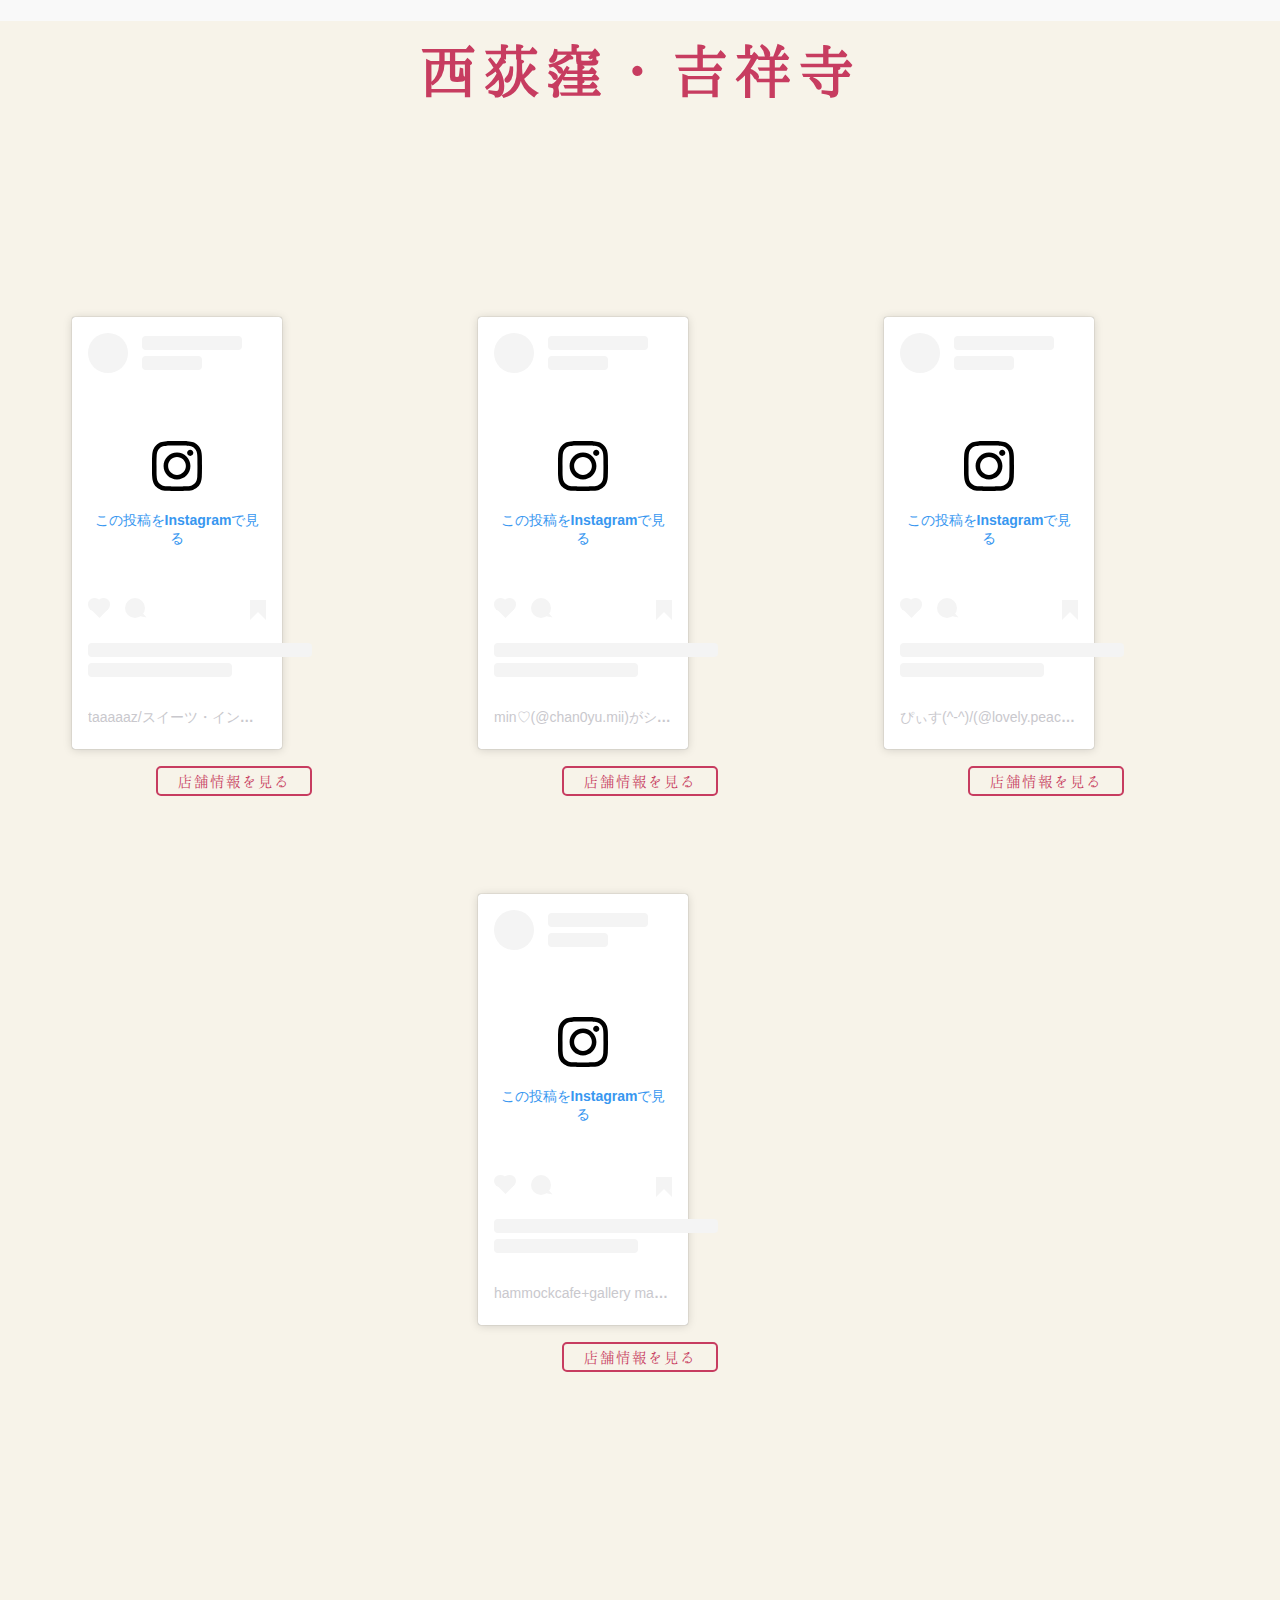
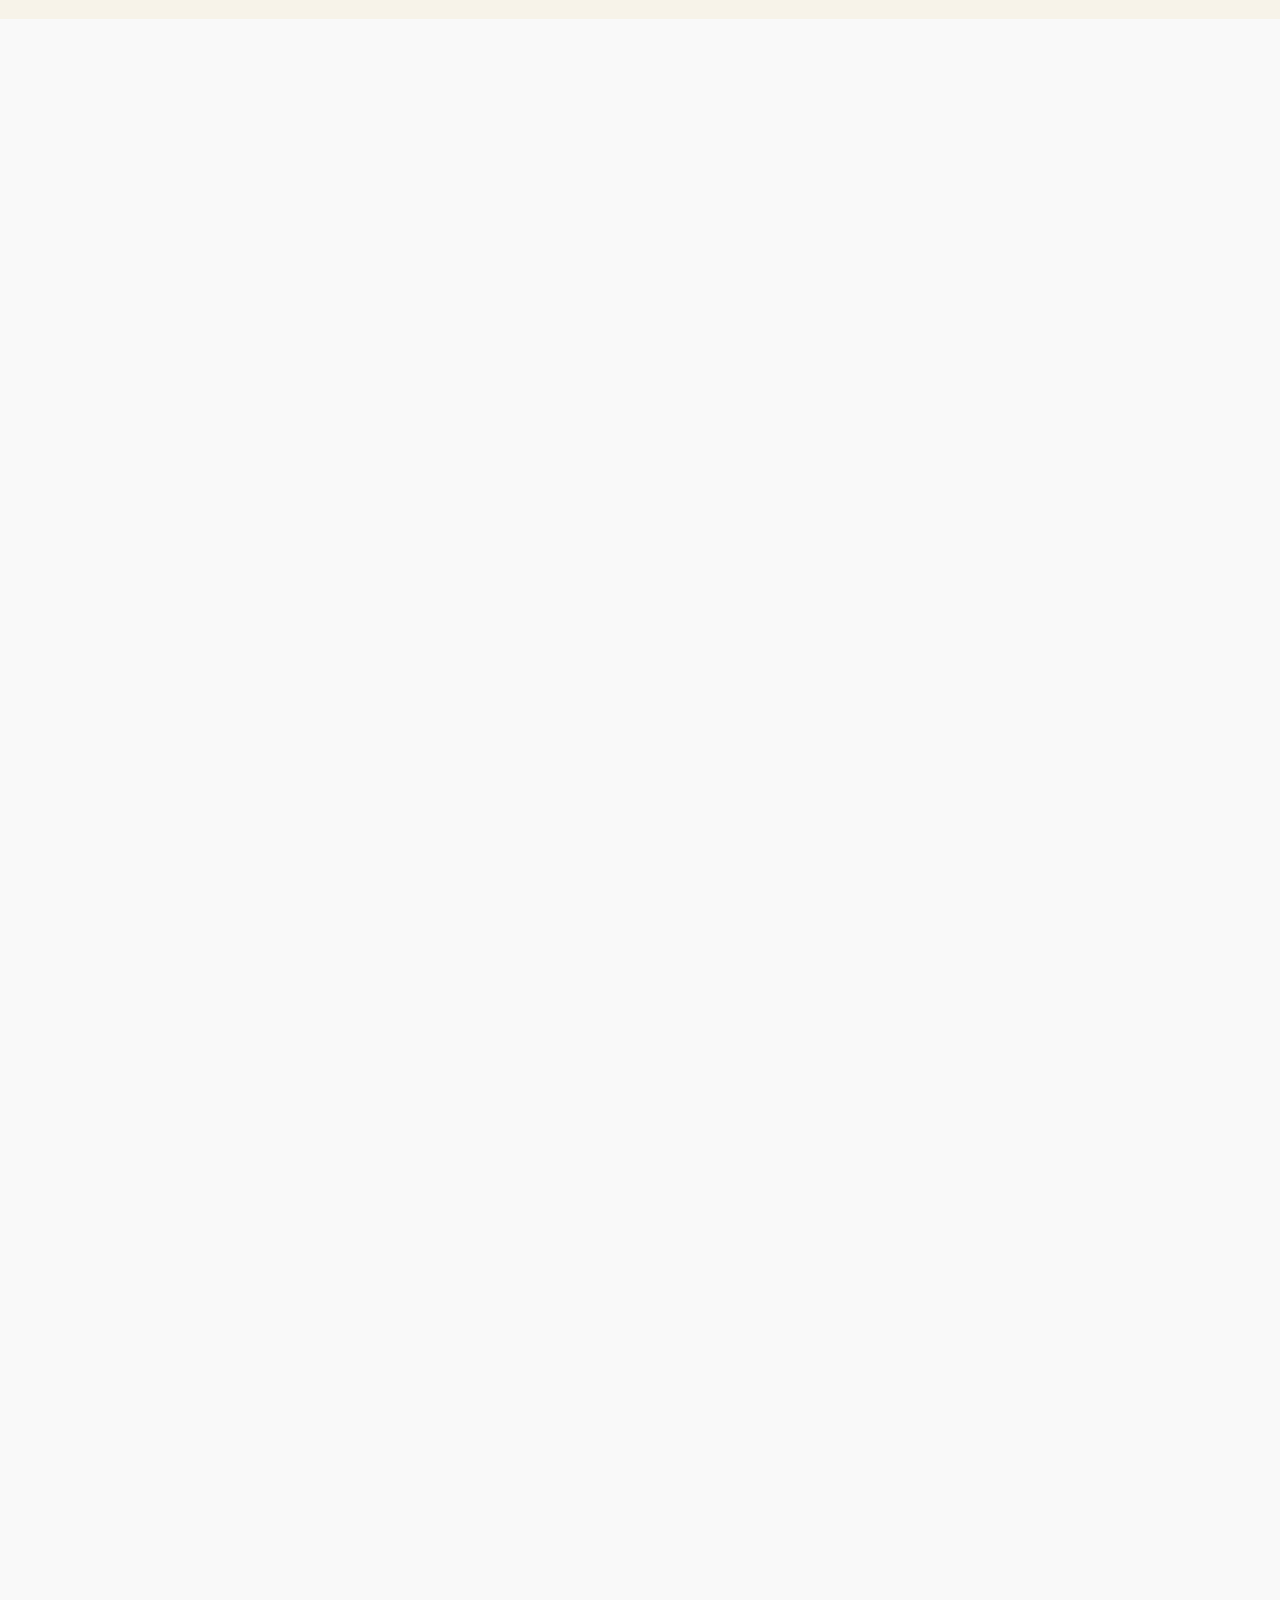
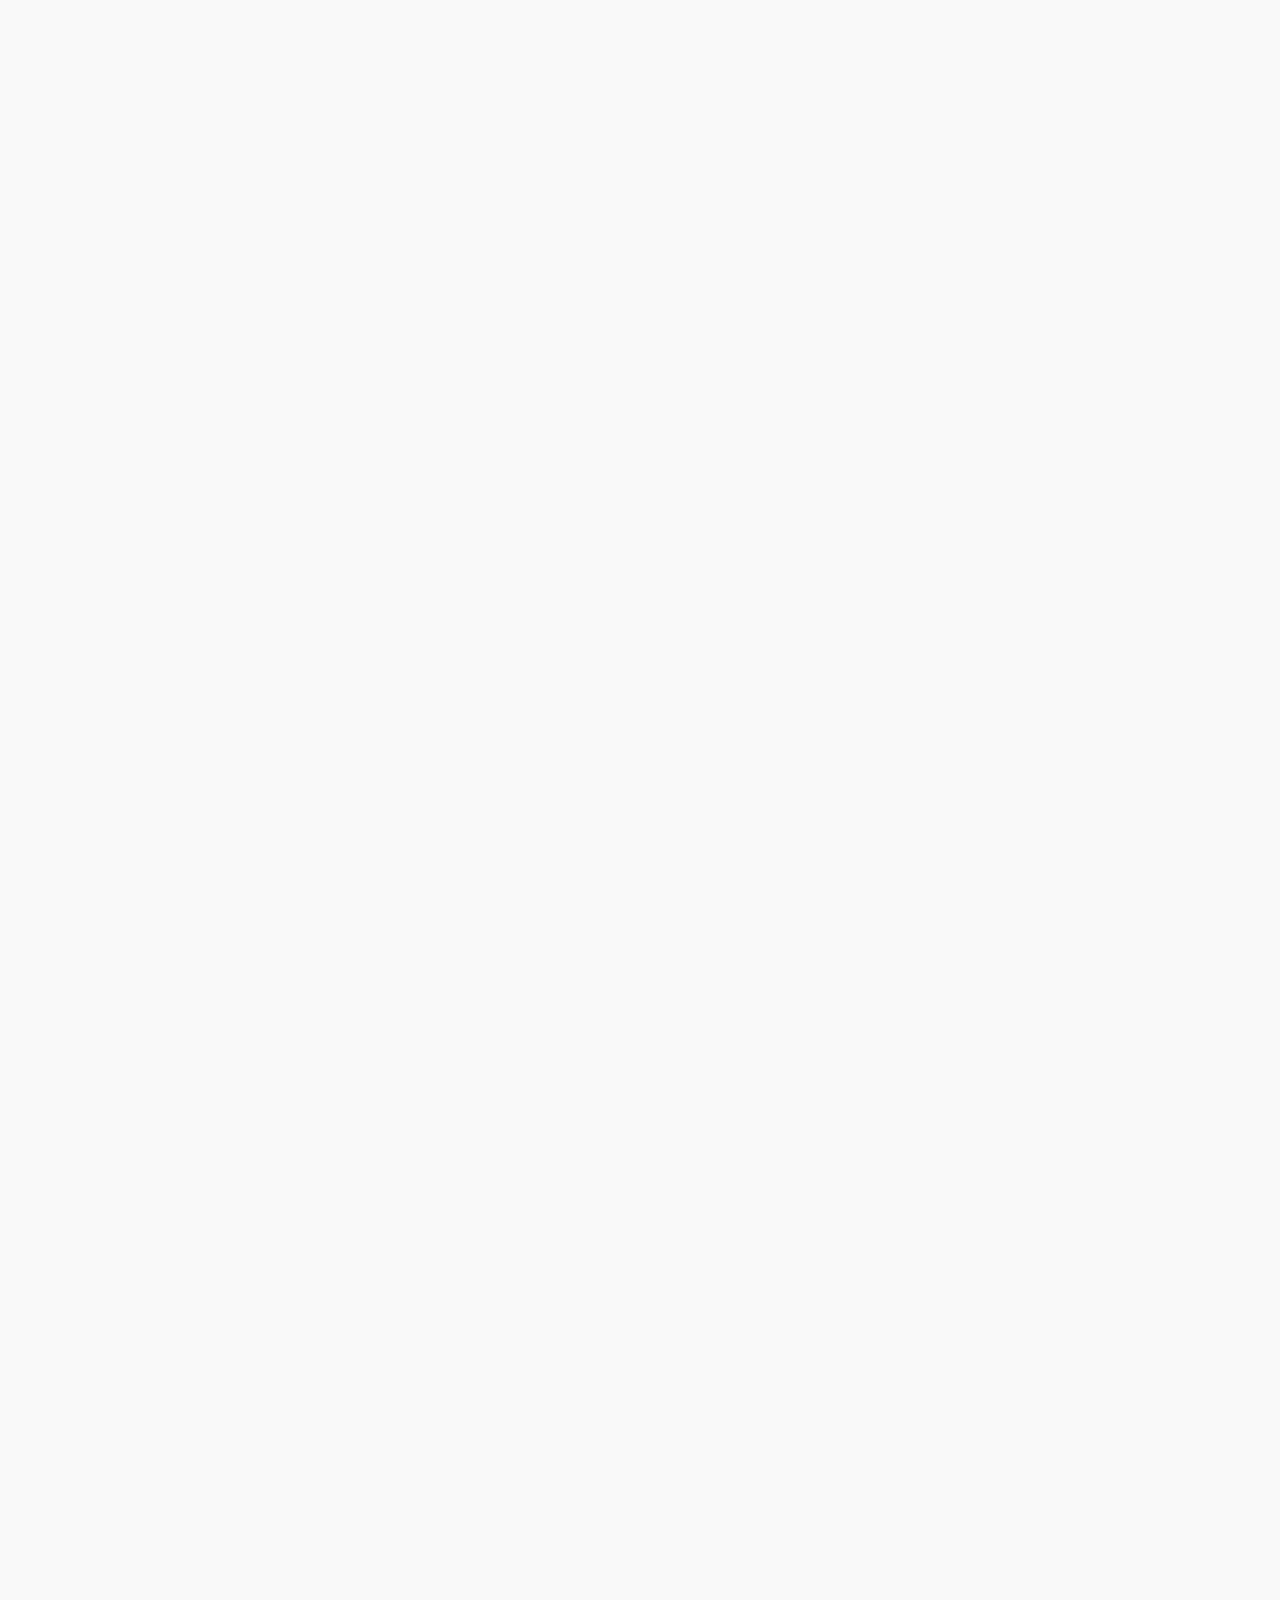
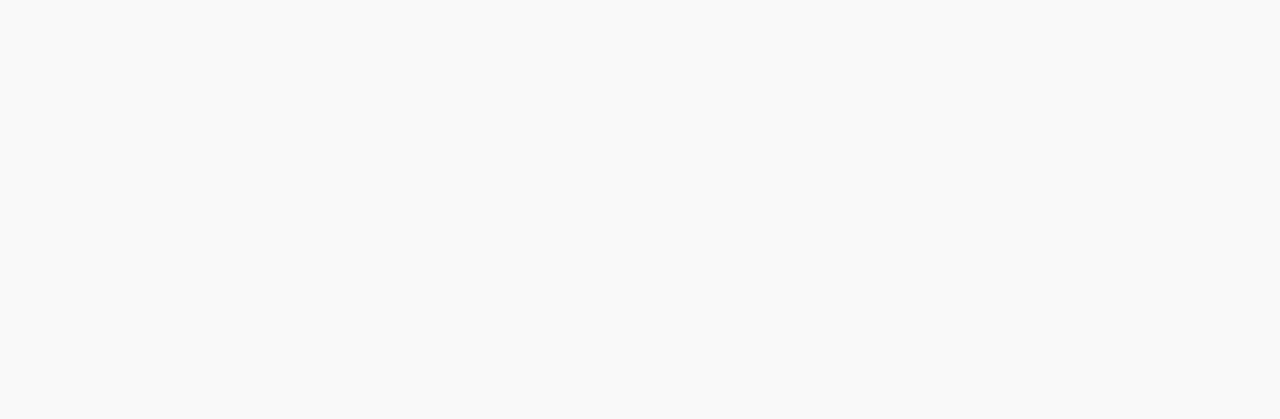
<file: nishiogikubo.html>
<!DOCTYPE html>
<html lang="ja">

<head>

    <meta charset="UTF-8">
    <link rel="stylesheet" media="(max-width:1024px)" href="style.css">
    <link rel="stylesheet" media="(min-width:1024px)" href="pc.css">
    <title>Matcha Sweets</title>
    <link href="https://fonts.googleapis.com/css?family=Roboto&display=swap" rel="stylesheet">　

    <script src="https://ajax.googleapis.com/ajax/libs/jquery/3.3.1/jquery.min.js"></script>
    <!--
    <link rel="stylesheet" media="(max-width:1024px)" href="mobile.css">
    -->

    <!--
    <link rel="shortcut icon" href="images/favicon.ico">
    -->
    <!--
    <script src="jquery-3.4.1.min.js"></script>
    <link rel="stylesheet" href="jquery.bxslider.css">
    -->
    <!--<script src="https://ajax.googleapis.com/ajax/libs/jquery/3.1.1/jquery.min.js"></script>-->
    <!--
    <script src="jquery.bxslider.min.js"></script>
    <script src="particles.js"></script>
    <script src="jquery/bgswitcher.js"></script>
    -->
    <!--<script src="https://ajax.googleapis.com/ajax/libs/jquery/3.4.1/jquery.min.js"></script>-->



    <!--
    <link rel="stylesheet" type="text/css" href="jquery/slick.css" media="screen" />
    <link rel="stylesheet" type="text/css" href="jquery/slick-theme.css" media="screen" />
    <meta name="viewport" content="width=device-width,initial-scale=1,shrink-to-fit=no">
    -->
</head>

<body>
    <div class="area-top">
        <h1>西荻窪・吉祥寺</h1>
        <div class="pictures">
            <div class="photo">
                <blockquote class="instagram-media" data-instgrm-permalink="https://www.instagram.com/p/B8Pm3cngLhf/?utm_source=ig_embed&amp;utm_campaign=loading" data-instgrm-version="12" style=" background:#FFF; border:0; border-radius:3px; box-shadow:0 0 1px 0 rgba(0,0,0,0.5),0 1px 10px 0 rgba(0,0,0,0.15); margin: 1px; max-width:210px; min-width:150px; padding:0; width:99.375%; width:-webkit-calc(100% - 2px); width:calc(100% - 2px);">
                    <div style="padding:16px;"> <a href="https://www.instagram.com/p/B8Pm3cngLhf/?utm_source=ig_embed&amp;utm_campaign=loading" style=" background:#FFFFFF; line-height:0; padding:0 0; text-align:center; text-decoration:none; width:100%;" target="_blank">
                            <div style=" display: flex; flex-direction: row; align-items: center;">
                                <div style="background-color: #F4F4F4; border-radius: 50%; flex-grow: 0; height: 40px; margin-right: 14px; width: 40px;"></div>
                                <div style="display: flex; flex-direction: column; flex-grow: 1; justify-content: center;">
                                    <div style=" background-color: #F4F4F4; border-radius: 4px; flex-grow: 0; height: 14px; margin-bottom: 6px; width: 100px;"></div>
                                    <div style=" background-color: #F4F4F4; border-radius: 4px; flex-grow: 0; height: 14px; width: 60px;"></div>
                                </div>
                            </div>
                            <div style="padding: 19% 0;"></div>
                            <div style="display:block; height:50px; margin:0 auto 12px; width:50px;"><svg width="50px" height="50px" viewBox="0 0 60 60" version="1.1" xmlns="https://www.w3.org/2000/svg" xmlns:xlink="https://www.w3.org/1999/xlink">
                                    <g stroke="none" stroke-width="1" fill="none" fill-rule="evenodd">
                                        <g transform="translate(-511.000000, -20.000000)" fill="#000000">
                                            <g>
                                                <path d="M556.869,30.41 C554.814,30.41 553.148,32.076 553.148,34.131 C553.148,36.186 554.814,37.852 556.869,37.852 C558.924,37.852 560.59,36.186 560.59,34.131 C560.59,32.076 558.924,30.41 556.869,30.41 M541,60.657 C535.114,60.657 530.342,55.887 530.342,50 C530.342,44.114 535.114,39.342 541,39.342 C546.887,39.342 551.658,44.114 551.658,50 C551.658,55.887 546.887,60.657 541,60.657 M541,33.886 C532.1,33.886 524.886,41.1 524.886,50 C524.886,58.899 532.1,66.113 541,66.113 C549.9,66.113 557.115,58.899 557.115,50 C557.115,41.1 549.9,33.886 541,33.886 M565.378,62.101 C565.244,65.022 564.756,66.606 564.346,67.663 C563.803,69.06 563.154,70.057 562.106,71.106 C561.058,72.155 560.06,72.803 558.662,73.347 C557.607,73.757 556.021,74.244 553.102,74.378 C549.944,74.521 548.997,74.552 541,74.552 C533.003,74.552 532.056,74.521 528.898,74.378 C525.979,74.244 524.393,73.757 523.338,73.347 C521.94,72.803 520.942,72.155 519.894,71.106 C518.846,70.057 518.197,69.06 517.654,67.663 C517.244,66.606 516.755,65.022 516.623,62.101 C516.479,58.943 516.448,57.996 516.448,50 C516.448,42.003 516.479,41.056 516.623,37.899 C516.755,34.978 517.244,33.391 517.654,32.338 C518.197,30.938 518.846,29.942 519.894,28.894 C520.942,27.846 521.94,27.196 523.338,26.654 C524.393,26.244 525.979,25.756 528.898,25.623 C532.057,25.479 533.004,25.448 541,25.448 C548.997,25.448 549.943,25.479 553.102,25.623 C556.021,25.756 557.607,26.244 558.662,26.654 C560.06,27.196 561.058,27.846 562.106,28.894 C563.154,29.942 563.803,30.938 564.346,32.338 C564.756,33.391 565.244,34.978 565.378,37.899 C565.522,41.056 565.552,42.003 565.552,50 C565.552,57.996 565.522,58.943 565.378,62.101 M570.82,37.631 C570.674,34.438 570.167,32.258 569.425,30.349 C568.659,28.377 567.633,26.702 565.965,25.035 C564.297,23.368 562.623,22.342 560.652,21.575 C558.743,20.834 556.562,20.326 553.369,20.18 C550.169,20.033 549.148,20 541,20 C532.853,20 531.831,20.033 528.631,20.18 C525.438,20.326 523.257,20.834 521.349,21.575 C519.376,22.342 517.703,23.368 516.035,25.035 C514.368,26.702 513.342,28.377 512.574,30.349 C511.834,32.258 511.326,34.438 511.181,37.631 C511.035,40.831 511,41.851 511,50 C511,58.147 511.035,59.17 511.181,62.369 C511.326,65.562 511.834,67.743 512.574,69.651 C513.342,71.625 514.368,73.296 516.035,74.965 C517.703,76.634 519.376,77.658 521.349,78.425 C523.257,79.167 525.438,79.673 528.631,79.82 C531.831,79.965 532.853,80.001 541,80.001 C549.148,80.001 550.169,79.965 553.369,79.82 C556.562,79.673 558.743,79.167 560.652,78.425 C562.623,77.658 564.297,76.634 565.965,74.965 C567.633,73.296 568.659,71.625 569.425,69.651 C570.167,67.743 570.674,65.562 570.82,62.369 C570.966,59.17 571,58.147 571,50 C571,41.851 570.966,40.831 570.82,37.631"></path>
                                            </g>
                                        </g>
                                    </g>
                                </svg></div>
                            <div style="padding-top: 8px;">
                                <div style=" color:#3897f0; font-family:Arial,sans-serif; font-size:14px; font-style:normal; font-weight:550; line-height:18px;"> この投稿をInstagramで見る</div>
                            </div>
                            <div style="padding: 12.5% 0;"></div>
                            <div style="display: flex; flex-direction: row; margin-bottom: 14px; align-items: center;">
                                <div>
                                    <div style="background-color: #F4F4F4; border-radius: 50%; height: 12.5px; width: 12.5px; transform: translateX(0px) translateY(7px);"></div>
                                    <div style="background-color: #F4F4F4; height: 12.5px; transform: rotate(-45deg) translateX(3px) translateY(1px); width: 12.5px; flex-grow: 0; margin-right: 14px; margin-left: 2px;"></div>
                                    <div style="background-color: #F4F4F4; border-radius: 50%; height: 12.5px; width: 12.5px; transform: translateX(9px) translateY(-18px);"></div>
                                </div>
                                <div style="margin-left: 8px;">
                                    <div style=" background-color: #F4F4F4; border-radius: 50%; flex-grow: 0; height: 20px; width: 20px;"></div>
                                    <div style=" width: 0; height: 0; border-top: 2px solid transparent; border-left: 6px solid #f4f4f4; border-bottom: 2px solid transparent; transform: translateX(16px) translateY(-4px) rotate(30deg)"></div>
                                </div>
                                <div style="margin-left: auto;">
                                    <div style=" width: 0px; border-top: 8px solid #F4F4F4; border-right: 8px solid transparent; transform: translateY(16px);"></div>
                                    <div style=" background-color: #F4F4F4; flex-grow: 0; height: 12px; width: 16px; transform: translateY(-4px);"></div>
                                    <div style=" width: 0; height: 0; border-top: 8px solid #F4F4F4; border-left: 8px solid transparent; transform: translateY(-4px) translateX(8px);"></div>
                                </div>
                            </div>
                            <div style="display: flex; flex-direction: column; flex-grow: 1; justify-content: center; margin-bottom: 24px;">
                                <div style=" background-color: #F4F4F4; border-radius: 4px; flex-grow: 0; height: 14px; margin-bottom: 6px; width: 224px;"></div>
                                <div style=" background-color: #F4F4F4; border-radius: 4px; flex-grow: 0; height: 14px; width: 144px;"></div>
                            </div>
                        </a>
                        <p style=" color:#c9c8cd; font-family:Arial,sans-serif; font-size:14px; line-height:17px; margin-bottom:0; margin-top:8px; overflow:hidden; padding:8px 0 7px; text-align:center; text-overflow:ellipsis; white-space:nowrap;"><a href="https://www.instagram.com/p/B8Pm3cngLhf/?utm_source=ig_embed&amp;utm_campaign=loading" style=" color:#c9c8cd; font-family:Arial,sans-serif; font-size:14px; font-style:normal; font-weight:normal; line-height:17px; text-decoration:none;" target="_blank">taaaaaz/スイーツ・インテリア・時々ファッション🎩(@taaaaazzz)がシェアした投稿</a> - <time style=" font-family:Arial,sans-serif; font-size:14px; line-height:17px;" datetime="2020-02-06T23:28:07+00:00">2020年 2月月6日午後3時28分PST</time></p>
                    </div>
                </blockquote>
                <script async src="//www.instagram.com/embed.js"></script>
                <div class="information">
                    <a href="#saten" class="shoplink">店舗情報を見る</a>
                </div>
            </div>

            <div class="photo">
                <blockquote class="instagram-media" data-instgrm-permalink="https://www.instagram.com/p/B540IYGAS8v/?utm_source=ig_embed&amp;utm_campaign=loading" data-instgrm-version="12" style=" background:#FFF; border:0; border-radius:3px; box-shadow:0 0 1px 0 rgba(0,0,0,0.5),0 1px 10px 0 rgba(0,0,0,0.15); margin: 1px; max-width:210px; min-width:150px; padding:0; width:99.375%; width:-webkit-calc(100% - 2px); width:calc(100% - 2px);">
                    <div style="padding:16px;"> <a href="https://www.instagram.com/p/B540IYGAS8v/?utm_source=ig_embed&amp;utm_campaign=loading" style=" background:#FFFFFF; line-height:0; padding:0 0; text-align:center; text-decoration:none; width:100%;" target="_blank">
                            <div style=" display: flex; flex-direction: row; align-items: center;">
                                <div style="background-color: #F4F4F4; border-radius: 50%; flex-grow: 0; height: 40px; margin-right: 14px; width: 40px;"></div>
                                <div style="display: flex; flex-direction: column; flex-grow: 1; justify-content: center;">
                                    <div style=" background-color: #F4F4F4; border-radius: 4px; flex-grow: 0; height: 14px; margin-bottom: 6px; width: 100px;"></div>
                                    <div style=" background-color: #F4F4F4; border-radius: 4px; flex-grow: 0; height: 14px; width: 60px;"></div>
                                </div>
                            </div>
                            <div style="padding: 19% 0;"></div>
                            <div style="display:block; height:50px; margin:0 auto 12px; width:50px;"><svg width="50px" height="50px" viewBox="0 0 60 60" version="1.1" xmlns="https://www.w3.org/2000/svg" xmlns:xlink="https://www.w3.org/1999/xlink">
                                    <g stroke="none" stroke-width="1" fill="none" fill-rule="evenodd">
                                        <g transform="translate(-511.000000, -20.000000)" fill="#000000">
                                            <g>
                                                <path d="M556.869,30.41 C554.814,30.41 553.148,32.076 553.148,34.131 C553.148,36.186 554.814,37.852 556.869,37.852 C558.924,37.852 560.59,36.186 560.59,34.131 C560.59,32.076 558.924,30.41 556.869,30.41 M541,60.657 C535.114,60.657 530.342,55.887 530.342,50 C530.342,44.114 535.114,39.342 541,39.342 C546.887,39.342 551.658,44.114 551.658,50 C551.658,55.887 546.887,60.657 541,60.657 M541,33.886 C532.1,33.886 524.886,41.1 524.886,50 C524.886,58.899 532.1,66.113 541,66.113 C549.9,66.113 557.115,58.899 557.115,50 C557.115,41.1 549.9,33.886 541,33.886 M565.378,62.101 C565.244,65.022 564.756,66.606 564.346,67.663 C563.803,69.06 563.154,70.057 562.106,71.106 C561.058,72.155 560.06,72.803 558.662,73.347 C557.607,73.757 556.021,74.244 553.102,74.378 C549.944,74.521 548.997,74.552 541,74.552 C533.003,74.552 532.056,74.521 528.898,74.378 C525.979,74.244 524.393,73.757 523.338,73.347 C521.94,72.803 520.942,72.155 519.894,71.106 C518.846,70.057 518.197,69.06 517.654,67.663 C517.244,66.606 516.755,65.022 516.623,62.101 C516.479,58.943 516.448,57.996 516.448,50 C516.448,42.003 516.479,41.056 516.623,37.899 C516.755,34.978 517.244,33.391 517.654,32.338 C518.197,30.938 518.846,29.942 519.894,28.894 C520.942,27.846 521.94,27.196 523.338,26.654 C524.393,26.244 525.979,25.756 528.898,25.623 C532.057,25.479 533.004,25.448 541,25.448 C548.997,25.448 549.943,25.479 553.102,25.623 C556.021,25.756 557.607,26.244 558.662,26.654 C560.06,27.196 561.058,27.846 562.106,28.894 C563.154,29.942 563.803,30.938 564.346,32.338 C564.756,33.391 565.244,34.978 565.378,37.899 C565.522,41.056 565.552,42.003 565.552,50 C565.552,57.996 565.522,58.943 565.378,62.101 M570.82,37.631 C570.674,34.438 570.167,32.258 569.425,30.349 C568.659,28.377 567.633,26.702 565.965,25.035 C564.297,23.368 562.623,22.342 560.652,21.575 C558.743,20.834 556.562,20.326 553.369,20.18 C550.169,20.033 549.148,20 541,20 C532.853,20 531.831,20.033 528.631,20.18 C525.438,20.326 523.257,20.834 521.349,21.575 C519.376,22.342 517.703,23.368 516.035,25.035 C514.368,26.702 513.342,28.377 512.574,30.349 C511.834,32.258 511.326,34.438 511.181,37.631 C511.035,40.831 511,41.851 511,50 C511,58.147 511.035,59.17 511.181,62.369 C511.326,65.562 511.834,67.743 512.574,69.651 C513.342,71.625 514.368,73.296 516.035,74.965 C517.703,76.634 519.376,77.658 521.349,78.425 C523.257,79.167 525.438,79.673 528.631,79.82 C531.831,79.965 532.853,80.001 541,80.001 C549.148,80.001 550.169,79.965 553.369,79.82 C556.562,79.673 558.743,79.167 560.652,78.425 C562.623,77.658 564.297,76.634 565.965,74.965 C567.633,73.296 568.659,71.625 569.425,69.651 C570.167,67.743 570.674,65.562 570.82,62.369 C570.966,59.17 571,58.147 571,50 C571,41.851 570.966,40.831 570.82,37.631"></path>
                                            </g>
                                        </g>
                                    </g>
                                </svg></div>
                            <div style="padding-top: 8px;">
                                <div style=" color:#3897f0; font-family:Arial,sans-serif; font-size:14px; font-style:normal; font-weight:550; line-height:18px;"> この投稿をInstagramで見る</div>
                            </div>
                            <div style="padding: 12.5% 0;"></div>
                            <div style="display: flex; flex-direction: row; margin-bottom: 14px; align-items: center;">
                                <div>
                                    <div style="background-color: #F4F4F4; border-radius: 50%; height: 12.5px; width: 12.5px; transform: translateX(0px) translateY(7px);"></div>
                                    <div style="background-color: #F4F4F4; height: 12.5px; transform: rotate(-45deg) translateX(3px) translateY(1px); width: 12.5px; flex-grow: 0; margin-right: 14px; margin-left: 2px;"></div>
                                    <div style="background-color: #F4F4F4; border-radius: 50%; height: 12.5px; width: 12.5px; transform: translateX(9px) translateY(-18px);"></div>
                                </div>
                                <div style="margin-left: 8px;">
                                    <div style=" background-color: #F4F4F4; border-radius: 50%; flex-grow: 0; height: 20px; width: 20px;"></div>
                                    <div style=" width: 0; height: 0; border-top: 2px solid transparent; border-left: 6px solid #f4f4f4; border-bottom: 2px solid transparent; transform: translateX(16px) translateY(-4px) rotate(30deg)"></div>
                                </div>
                                <div style="margin-left: auto;">
                                    <div style=" width: 0px; border-top: 8px solid #F4F4F4; border-right: 8px solid transparent; transform: translateY(16px);"></div>
                                    <div style=" background-color: #F4F4F4; flex-grow: 0; height: 12px; width: 16px; transform: translateY(-4px);"></div>
                                    <div style=" width: 0; height: 0; border-top: 8px solid #F4F4F4; border-left: 8px solid transparent; transform: translateY(-4px) translateX(8px);"></div>
                                </div>
                            </div>
                            <div style="display: flex; flex-direction: column; flex-grow: 1; justify-content: center; margin-bottom: 24px;">
                                <div style=" background-color: #F4F4F4; border-radius: 4px; flex-grow: 0; height: 14px; margin-bottom: 6px; width: 224px;"></div>
                                <div style=" background-color: #F4F4F4; border-radius: 4px; flex-grow: 0; height: 14px; width: 144px;"></div>
                            </div>
                        </a>
                        <p style=" color:#c9c8cd; font-family:Arial,sans-serif; font-size:14px; line-height:17px; margin-bottom:0; margin-top:8px; overflow:hidden; padding:8px 0 7px; text-align:center; text-overflow:ellipsis; white-space:nowrap;"><a href="https://www.instagram.com/p/B540IYGAS8v/?utm_source=ig_embed&amp;utm_campaign=loading" style=" color:#c9c8cd; font-family:Arial,sans-serif; font-size:14px; font-style:normal; font-weight:normal; line-height:17px; text-decoration:none;" target="_blank">min♡(@chan0yu.mii)がシェアした投稿</a> - <time style=" font-family:Arial,sans-serif; font-size:14px; line-height:17px;" datetime="2019-12-10T09:58:42+00:00">2019年12月月10日午前1時58分PST</time></p>
                    </div>
                </blockquote>
                <script async src="//www.instagram.com/embed.js"></script>
                <div class="information">
                    <a href="#tatsutano" class="shoplink">店舗情報を見る</a>
                </div>
            </div>

            <div class="photo">
                <blockquote class="instagram-media" data-instgrm-permalink="https://www.instagram.com/p/B6k8l-VgmoH/?utm_source=ig_embed&amp;utm_campaign=loading" data-instgrm-version="12" style=" background:#FFF; border:0; border-radius:3px; box-shadow:0 0 1px 0 rgba(0,0,0,0.5),0 1px 10px 0 rgba(0,0,0,0.15); margin: 1px; max-width:210px; min-width:150px; padding:0; width:99.375%; width:-webkit-calc(100% - 2px); width:calc(100% - 2px);">
                    <div style="padding:16px;"> <a href="https://www.instagram.com/p/B6k8l-VgmoH/?utm_source=ig_embed&amp;utm_campaign=loading" style=" background:#FFFFFF; line-height:0; padding:0 0; text-align:center; text-decoration:none; width:100%;" target="_blank">
                            <div style=" display: flex; flex-direction: row; align-items: center;">
                                <div style="background-color: #F4F4F4; border-radius: 50%; flex-grow: 0; height: 40px; margin-right: 14px; width: 40px;"></div>
                                <div style="display: flex; flex-direction: column; flex-grow: 1; justify-content: center;">
                                    <div style=" background-color: #F4F4F4; border-radius: 4px; flex-grow: 0; height: 14px; margin-bottom: 6px; width: 100px;"></div>
                                    <div style=" background-color: #F4F4F4; border-radius: 4px; flex-grow: 0; height: 14px; width: 60px;"></div>
                                </div>
                            </div>
                            <div style="padding: 19% 0;"></div>
                            <div style="display:block; height:50px; margin:0 auto 12px; width:50px;"><svg width="50px" height="50px" viewBox="0 0 60 60" version="1.1" xmlns="https://www.w3.org/2000/svg" xmlns:xlink="https://www.w3.org/1999/xlink">
                                    <g stroke="none" stroke-width="1" fill="none" fill-rule="evenodd">
                                        <g transform="translate(-511.000000, -20.000000)" fill="#000000">
                                            <g>
                                                <path d="M556.869,30.41 C554.814,30.41 553.148,32.076 553.148,34.131 C553.148,36.186 554.814,37.852 556.869,37.852 C558.924,37.852 560.59,36.186 560.59,34.131 C560.59,32.076 558.924,30.41 556.869,30.41 M541,60.657 C535.114,60.657 530.342,55.887 530.342,50 C530.342,44.114 535.114,39.342 541,39.342 C546.887,39.342 551.658,44.114 551.658,50 C551.658,55.887 546.887,60.657 541,60.657 M541,33.886 C532.1,33.886 524.886,41.1 524.886,50 C524.886,58.899 532.1,66.113 541,66.113 C549.9,66.113 557.115,58.899 557.115,50 C557.115,41.1 549.9,33.886 541,33.886 M565.378,62.101 C565.244,65.022 564.756,66.606 564.346,67.663 C563.803,69.06 563.154,70.057 562.106,71.106 C561.058,72.155 560.06,72.803 558.662,73.347 C557.607,73.757 556.021,74.244 553.102,74.378 C549.944,74.521 548.997,74.552 541,74.552 C533.003,74.552 532.056,74.521 528.898,74.378 C525.979,74.244 524.393,73.757 523.338,73.347 C521.94,72.803 520.942,72.155 519.894,71.106 C518.846,70.057 518.197,69.06 517.654,67.663 C517.244,66.606 516.755,65.022 516.623,62.101 C516.479,58.943 516.448,57.996 516.448,50 C516.448,42.003 516.479,41.056 516.623,37.899 C516.755,34.978 517.244,33.391 517.654,32.338 C518.197,30.938 518.846,29.942 519.894,28.894 C520.942,27.846 521.94,27.196 523.338,26.654 C524.393,26.244 525.979,25.756 528.898,25.623 C532.057,25.479 533.004,25.448 541,25.448 C548.997,25.448 549.943,25.479 553.102,25.623 C556.021,25.756 557.607,26.244 558.662,26.654 C560.06,27.196 561.058,27.846 562.106,28.894 C563.154,29.942 563.803,30.938 564.346,32.338 C564.756,33.391 565.244,34.978 565.378,37.899 C565.522,41.056 565.552,42.003 565.552,50 C565.552,57.996 565.522,58.943 565.378,62.101 M570.82,37.631 C570.674,34.438 570.167,32.258 569.425,30.349 C568.659,28.377 567.633,26.702 565.965,25.035 C564.297,23.368 562.623,22.342 560.652,21.575 C558.743,20.834 556.562,20.326 553.369,20.18 C550.169,20.033 549.148,20 541,20 C532.853,20 531.831,20.033 528.631,20.18 C525.438,20.326 523.257,20.834 521.349,21.575 C519.376,22.342 517.703,23.368 516.035,25.035 C514.368,26.702 513.342,28.377 512.574,30.349 C511.834,32.258 511.326,34.438 511.181,37.631 C511.035,40.831 511,41.851 511,50 C511,58.147 511.035,59.17 511.181,62.369 C511.326,65.562 511.834,67.743 512.574,69.651 C513.342,71.625 514.368,73.296 516.035,74.965 C517.703,76.634 519.376,77.658 521.349,78.425 C523.257,79.167 525.438,79.673 528.631,79.82 C531.831,79.965 532.853,80.001 541,80.001 C549.148,80.001 550.169,79.965 553.369,79.82 C556.562,79.673 558.743,79.167 560.652,78.425 C562.623,77.658 564.297,76.634 565.965,74.965 C567.633,73.296 568.659,71.625 569.425,69.651 C570.167,67.743 570.674,65.562 570.82,62.369 C570.966,59.17 571,58.147 571,50 C571,41.851 570.966,40.831 570.82,37.631"></path>
                                            </g>
                                        </g>
                                    </g>
                                </svg></div>
                            <div style="padding-top: 8px;">
                                <div style=" color:#3897f0; font-family:Arial,sans-serif; font-size:14px; font-style:normal; font-weight:550; line-height:18px;"> この投稿をInstagramで見る</div>
                            </div>
                            <div style="padding: 12.5% 0;"></div>
                            <div style="display: flex; flex-direction: row; margin-bottom: 14px; align-items: center;">
                                <div>
                                    <div style="background-color: #F4F4F4; border-radius: 50%; height: 12.5px; width: 12.5px; transform: translateX(0px) translateY(7px);"></div>
                                    <div style="background-color: #F4F4F4; height: 12.5px; transform: rotate(-45deg) translateX(3px) translateY(1px); width: 12.5px; flex-grow: 0; margin-right: 14px; margin-left: 2px;"></div>
                                    <div style="background-color: #F4F4F4; border-radius: 50%; height: 12.5px; width: 12.5px; transform: translateX(9px) translateY(-18px);"></div>
                                </div>
                                <div style="margin-left: 8px;">
                                    <div style=" background-color: #F4F4F4; border-radius: 50%; flex-grow: 0; height: 20px; width: 20px;"></div>
                                    <div style=" width: 0; height: 0; border-top: 2px solid transparent; border-left: 6px solid #f4f4f4; border-bottom: 2px solid transparent; transform: translateX(16px) translateY(-4px) rotate(30deg)"></div>
                                </div>
                                <div style="margin-left: auto;">
                                    <div style=" width: 0px; border-top: 8px solid #F4F4F4; border-right: 8px solid transparent; transform: translateY(16px);"></div>
                                    <div style=" background-color: #F4F4F4; flex-grow: 0; height: 12px; width: 16px; transform: translateY(-4px);"></div>
                                    <div style=" width: 0; height: 0; border-top: 8px solid #F4F4F4; border-left: 8px solid transparent; transform: translateY(-4px) translateX(8px);"></div>
                                </div>
                            </div>
                            <div style="display: flex; flex-direction: column; flex-grow: 1; justify-content: center; margin-bottom: 24px;">
                                <div style=" background-color: #F4F4F4; border-radius: 4px; flex-grow: 0; height: 14px; margin-bottom: 6px; width: 224px;"></div>
                                <div style=" background-color: #F4F4F4; border-radius: 4px; flex-grow: 0; height: 14px; width: 144px;"></div>
                            </div>
                        </a>
                        <p style=" color:#c9c8cd; font-family:Arial,sans-serif; font-size:14px; line-height:17px; margin-bottom:0; margin-top:8px; overflow:hidden; padding:8px 0 7px; text-align:center; text-overflow:ellipsis; white-space:nowrap;"><a href="https://www.instagram.com/p/B6k8l-VgmoH/?utm_source=ig_embed&amp;utm_campaign=loading" style=" color:#c9c8cd; font-family:Arial,sans-serif; font-size:14px; font-style:normal; font-weight:normal; line-height:17px; text-decoration:none;" target="_blank">ぴぃす(^-^)/(@lovely.peace)がシェアした投稿</a> - <time style=" font-family:Arial,sans-serif; font-size:14px; line-height:17px;" datetime="2019-12-27T13:19:14+00:00">2019年12月月27日午前5時19分PST</time></p>
                    </div>
                </blockquote>
                <script async src="//www.instagram.com/embed.js"></script>
                <div class="information">
                    <a href="#phisu" class="shoplink">店舗情報を見る</a>
                </div>
            </div>
            <div class="photo">
                <blockquote class="instagram-media" data-instgrm-permalink="https://www.instagram.com/p/B3vo9QOgtI0/?utm_source=ig_embed&amp;utm_campaign=loading" data-instgrm-version="12" style=" background:#FFF; border:0; border-radius:3px; box-shadow:0 0 1px 0 rgba(0,0,0,0.5),0 1px 10px 0 rgba(0,0,0,0.15); margin: 1px; max-width:210px; min-width:150px; padding:0; width:99.375%; width:-webkit-calc(100% - 2px); width:calc(100% - 2px);">
                    <div style="padding:16px;"> <a href="https://www.instagram.com/p/B3vo9QOgtI0/?utm_source=ig_embed&amp;utm_campaign=loading" style=" background:#FFFFFF; line-height:0; padding:0 0; text-align:center; text-decoration:none; width:100%;" target="_blank">
                            <div style=" display: flex; flex-direction: row; align-items: center;">
                                <div style="background-color: #F4F4F4; border-radius: 50%; flex-grow: 0; height: 40px; margin-right: 14px; width: 40px;"></div>
                                <div style="display: flex; flex-direction: column; flex-grow: 1; justify-content: center;">
                                    <div style=" background-color: #F4F4F4; border-radius: 4px; flex-grow: 0; height: 14px; margin-bottom: 6px; width: 100px;"></div>
                                    <div style=" background-color: #F4F4F4; border-radius: 4px; flex-grow: 0; height: 14px; width: 60px;"></div>
                                </div>
                            </div>
                            <div style="padding: 19% 0;"></div>
                            <div style="display:block; height:50px; margin:0 auto 12px; width:50px;"><svg width="50px" height="50px" viewBox="0 0 60 60" version="1.1" xmlns="https://www.w3.org/2000/svg" xmlns:xlink="https://www.w3.org/1999/xlink">
                                    <g stroke="none" stroke-width="1" fill="none" fill-rule="evenodd">
                                        <g transform="translate(-511.000000, -20.000000)" fill="#000000">
                                            <g>
                                                <path d="M556.869,30.41 C554.814,30.41 553.148,32.076 553.148,34.131 C553.148,36.186 554.814,37.852 556.869,37.852 C558.924,37.852 560.59,36.186 560.59,34.131 C560.59,32.076 558.924,30.41 556.869,30.41 M541,60.657 C535.114,60.657 530.342,55.887 530.342,50 C530.342,44.114 535.114,39.342 541,39.342 C546.887,39.342 551.658,44.114 551.658,50 C551.658,55.887 546.887,60.657 541,60.657 M541,33.886 C532.1,33.886 524.886,41.1 524.886,50 C524.886,58.899 532.1,66.113 541,66.113 C549.9,66.113 557.115,58.899 557.115,50 C557.115,41.1 549.9,33.886 541,33.886 M565.378,62.101 C565.244,65.022 564.756,66.606 564.346,67.663 C563.803,69.06 563.154,70.057 562.106,71.106 C561.058,72.155 560.06,72.803 558.662,73.347 C557.607,73.757 556.021,74.244 553.102,74.378 C549.944,74.521 548.997,74.552 541,74.552 C533.003,74.552 532.056,74.521 528.898,74.378 C525.979,74.244 524.393,73.757 523.338,73.347 C521.94,72.803 520.942,72.155 519.894,71.106 C518.846,70.057 518.197,69.06 517.654,67.663 C517.244,66.606 516.755,65.022 516.623,62.101 C516.479,58.943 516.448,57.996 516.448,50 C516.448,42.003 516.479,41.056 516.623,37.899 C516.755,34.978 517.244,33.391 517.654,32.338 C518.197,30.938 518.846,29.942 519.894,28.894 C520.942,27.846 521.94,27.196 523.338,26.654 C524.393,26.244 525.979,25.756 528.898,25.623 C532.057,25.479 533.004,25.448 541,25.448 C548.997,25.448 549.943,25.479 553.102,25.623 C556.021,25.756 557.607,26.244 558.662,26.654 C560.06,27.196 561.058,27.846 562.106,28.894 C563.154,29.942 563.803,30.938 564.346,32.338 C564.756,33.391 565.244,34.978 565.378,37.899 C565.522,41.056 565.552,42.003 565.552,50 C565.552,57.996 565.522,58.943 565.378,62.101 M570.82,37.631 C570.674,34.438 570.167,32.258 569.425,30.349 C568.659,28.377 567.633,26.702 565.965,25.035 C564.297,23.368 562.623,22.342 560.652,21.575 C558.743,20.834 556.562,20.326 553.369,20.18 C550.169,20.033 549.148,20 541,20 C532.853,20 531.831,20.033 528.631,20.18 C525.438,20.326 523.257,20.834 521.349,21.575 C519.376,22.342 517.703,23.368 516.035,25.035 C514.368,26.702 513.342,28.377 512.574,30.349 C511.834,32.258 511.326,34.438 511.181,37.631 C511.035,40.831 511,41.851 511,50 C511,58.147 511.035,59.17 511.181,62.369 C511.326,65.562 511.834,67.743 512.574,69.651 C513.342,71.625 514.368,73.296 516.035,74.965 C517.703,76.634 519.376,77.658 521.349,78.425 C523.257,79.167 525.438,79.673 528.631,79.82 C531.831,79.965 532.853,80.001 541,80.001 C549.148,80.001 550.169,79.965 553.369,79.82 C556.562,79.673 558.743,79.167 560.652,78.425 C562.623,77.658 564.297,76.634 565.965,74.965 C567.633,73.296 568.659,71.625 569.425,69.651 C570.167,67.743 570.674,65.562 570.82,62.369 C570.966,59.17 571,58.147 571,50 C571,41.851 570.966,40.831 570.82,37.631"></path>
                                            </g>
                                        </g>
                                    </g>
                                </svg></div>
                            <div style="padding-top: 8px;">
                                <div style=" color:#3897f0; font-family:Arial,sans-serif; font-size:14px; font-style:normal; font-weight:550; line-height:18px;"> この投稿をInstagramで見る</div>
                            </div>
                            <div style="padding: 12.5% 0;"></div>
                            <div style="display: flex; flex-direction: row; margin-bottom: 14px; align-items: center;">
                                <div>
                                    <div style="background-color: #F4F4F4; border-radius: 50%; height: 12.5px; width: 12.5px; transform: translateX(0px) translateY(7px);"></div>
                                    <div style="background-color: #F4F4F4; height: 12.5px; transform: rotate(-45deg) translateX(3px) translateY(1px); width: 12.5px; flex-grow: 0; margin-right: 14px; margin-left: 2px;"></div>
                                    <div style="background-color: #F4F4F4; border-radius: 50%; height: 12.5px; width: 12.5px; transform: translateX(9px) translateY(-18px);"></div>
                                </div>
                                <div style="margin-left: 8px;">
                                    <div style=" background-color: #F4F4F4; border-radius: 50%; flex-grow: 0; height: 20px; width: 20px;"></div>
                                    <div style=" width: 0; height: 0; border-top: 2px solid transparent; border-left: 6px solid #f4f4f4; border-bottom: 2px solid transparent; transform: translateX(16px) translateY(-4px) rotate(30deg)"></div>
                                </div>
                                <div style="margin-left: auto;">
                                    <div style=" width: 0px; border-top: 8px solid #F4F4F4; border-right: 8px solid transparent; transform: translateY(16px);"></div>
                                    <div style=" background-color: #F4F4F4; flex-grow: 0; height: 12px; width: 16px; transform: translateY(-4px);"></div>
                                    <div style=" width: 0; height: 0; border-top: 8px solid #F4F4F4; border-left: 8px solid transparent; transform: translateY(-4px) translateX(8px);"></div>
                                </div>
                            </div>
                            <div style="display: flex; flex-direction: column; flex-grow: 1; justify-content: center; margin-bottom: 24px;">
                                <div style=" background-color: #F4F4F4; border-radius: 4px; flex-grow: 0; height: 14px; margin-bottom: 6px; width: 224px;"></div>
                                <div style=" background-color: #F4F4F4; border-radius: 4px; flex-grow: 0; height: 14px; width: 144px;"></div>
                            </div>
                        </a>
                        <p style=" color:#c9c8cd; font-family:Arial,sans-serif; font-size:14px; line-height:17px; margin-bottom:0; margin-top:8px; overflow:hidden; padding:8px 0 7px; text-align:center; text-overflow:ellipsis; white-space:nowrap;"><a href="https://www.instagram.com/p/B3vo9QOgtI0/?utm_source=ig_embed&amp;utm_campaign=loading" style=" color:#c9c8cd; font-family:Arial,sans-serif; font-size:14px; font-style:normal; font-weight:normal; line-height:17px; text-decoration:none;" target="_blank">hammockcafe+gallery mahikamano(@mahika_mano)がシェアした投稿</a> - <time style=" font-family:Arial,sans-serif; font-size:14px; line-height:17px;" datetime="2019-10-18T03:25:07+00:00">2019年10月月17日午後8時25分PDT</time></p>
                    </div>
                </blockquote>
                <script async src="//www.instagram.com/embed.js"></script>
                <div class="information">
                    <a href="#mahikamano" class="shoplink">店舗情報を見る</a>
                </div>
            </div>

        </div>
    </div>

    <div class="fadein">
        <div class="detail">
            <div class="green" id="saten">
                <div class="right">
                    <blockquote class="instagram-media" data-instgrm-permalink="https://www.instagram.com/p/B8Pm3cngLhf/?utm_source=ig_embed&amp;utm_campaign=loading" data-instgrm-version="12" style=" background:#FFF; border:0; border-radius:3px; box-shadow:0 0 1px 0 rgba(0,0,0,0.5),0 1px 10px 0 rgba(0,0,0,0.15); margin: 1px; max-width:195px; min-width:150px; padding:0; width:99.375%; width:-webkit-calc(100% - 2px); width:calc(100% - 2px);">
                        <div style="padding:16px;"> <a href="https://www.instagram.com/p/B8Pm3cngLhf/?utm_source=ig_embed&amp;utm_campaign=loading" style=" background:#FFFFFF; line-height:0; padding:0 0; text-align:center; text-decoration:none; width:100%;" target="_blank">
                                <div style=" display: flex; flex-direction: row; align-items: center;">
                                    <div style="background-color: #F4F4F4; border-radius: 50%; flex-grow: 0; height: 40px; margin-right: 14px; width: 40px;"></div>
                                    <div style="display: flex; flex-direction: column; flex-grow: 1; justify-content: center;">
                                        <div style=" background-color: #F4F4F4; border-radius: 4px; flex-grow: 0; height: 14px; margin-bottom: 6px; width: 100px;"></div>
                                        <div style=" background-color: #F4F4F4; border-radius: 4px; flex-grow: 0; height: 14px; width: 60px;"></div>
                                    </div>
                                </div>
                                <div style="padding: 19% 0;"></div>
                                <div style="display:block; height:50px; margin:0 auto 12px; width:50px;"><svg width="50px" height="50px" viewBox="0 0 60 60" version="1.1" xmlns="https://www.w3.org/2000/svg" xmlns:xlink="https://www.w3.org/1999/xlink">
                                        <g stroke="none" stroke-width="1" fill="none" fill-rule="evenodd">
                                            <g transform="translate(-511.000000, -20.000000)" fill="#000000">
                                                <g>
                                                    <path d="M556.869,30.41 C554.814,30.41 553.148,32.076 553.148,34.131 C553.148,36.186 554.814,37.852 556.869,37.852 C558.924,37.852 560.59,36.186 560.59,34.131 C560.59,32.076 558.924,30.41 556.869,30.41 M541,60.657 C535.114,60.657 530.342,55.887 530.342,50 C530.342,44.114 535.114,39.342 541,39.342 C546.887,39.342 551.658,44.114 551.658,50 C551.658,55.887 546.887,60.657 541,60.657 M541,33.886 C532.1,33.886 524.886,41.1 524.886,50 C524.886,58.899 532.1,66.113 541,66.113 C549.9,66.113 557.115,58.899 557.115,50 C557.115,41.1 549.9,33.886 541,33.886 M565.378,62.101 C565.244,65.022 564.756,66.606 564.346,67.663 C563.803,69.06 563.154,70.057 562.106,71.106 C561.058,72.155 560.06,72.803 558.662,73.347 C557.607,73.757 556.021,74.244 553.102,74.378 C549.944,74.521 548.997,74.552 541,74.552 C533.003,74.552 532.056,74.521 528.898,74.378 C525.979,74.244 524.393,73.757 523.338,73.347 C521.94,72.803 520.942,72.155 519.894,71.106 C518.846,70.057 518.197,69.06 517.654,67.663 C517.244,66.606 516.755,65.022 516.623,62.101 C516.479,58.943 516.448,57.996 516.448,50 C516.448,42.003 516.479,41.056 516.623,37.899 C516.755,34.978 517.244,33.391 517.654,32.338 C518.197,30.938 518.846,29.942 519.894,28.894 C520.942,27.846 521.94,27.196 523.338,26.654 C524.393,26.244 525.979,25.756 528.898,25.623 C532.057,25.479 533.004,25.448 541,25.448 C548.997,25.448 549.943,25.479 553.102,25.623 C556.021,25.756 557.607,26.244 558.662,26.654 C560.06,27.196 561.058,27.846 562.106,28.894 C563.154,29.942 563.803,30.938 564.346,32.338 C564.756,33.391 565.244,34.978 565.378,37.899 C565.522,41.056 565.552,42.003 565.552,50 C565.552,57.996 565.522,58.943 565.378,62.101 M570.82,37.631 C570.674,34.438 570.167,32.258 569.425,30.349 C568.659,28.377 567.633,26.702 565.965,25.035 C564.297,23.368 562.623,22.342 560.652,21.575 C558.743,20.834 556.562,20.326 553.369,20.18 C550.169,20.033 549.148,20 541,20 C532.853,20 531.831,20.033 528.631,20.18 C525.438,20.326 523.257,20.834 521.349,21.575 C519.376,22.342 517.703,23.368 516.035,25.035 C514.368,26.702 513.342,28.377 512.574,30.349 C511.834,32.258 511.326,34.438 511.181,37.631 C511.035,40.831 511,41.851 511,50 C511,58.147 511.035,59.17 511.181,62.369 C511.326,65.562 511.834,67.743 512.574,69.651 C513.342,71.625 514.368,73.296 516.035,74.965 C517.703,76.634 519.376,77.658 521.349,78.425 C523.257,79.167 525.438,79.673 528.631,79.82 C531.831,79.965 532.853,80.001 541,80.001 C549.148,80.001 550.169,79.965 553.369,79.82 C556.562,79.673 558.743,79.167 560.652,78.425 C562.623,77.658 564.297,76.634 565.965,74.965 C567.633,73.296 568.659,71.625 569.425,69.651 C570.167,67.743 570.674,65.562 570.82,62.369 C570.966,59.17 571,58.147 571,50 C571,41.851 570.966,40.831 570.82,37.631"></path>
                                                </g>
                                            </g>
                                        </g>
                                    </svg></div>
                                <div style="padding-top: 8px;">
                                    <div style=" color:#3897f0; font-family:Arial,sans-serif; font-size:14px; font-style:normal; font-weight:550; line-height:18px;"> この投稿をInstagramで見る</div>
                                </div>
                                <div style="padding: 12.5% 0;"></div>
                                <div style="display: flex; flex-direction: row; margin-bottom: 14px; align-items: center;">
                                    <div>
                                        <div style="background-color: #F4F4F4; border-radius: 50%; height: 12.5px; width: 12.5px; transform: translateX(0px) translateY(7px);"></div>
                                        <div style="background-color: #F4F4F4; height: 12.5px; transform: rotate(-45deg) translateX(3px) translateY(1px); width: 12.5px; flex-grow: 0; margin-right: 14px; margin-left: 2px;"></div>
                                        <div style="background-color: #F4F4F4; border-radius: 50%; height: 12.5px; width: 12.5px; transform: translateX(9px) translateY(-18px);"></div>
                                    </div>
                                    <div style="margin-left: 8px;">
                                        <div style=" background-color: #F4F4F4; border-radius: 50%; flex-grow: 0; height: 20px; width: 20px;"></div>
                                        <div style=" width: 0; height: 0; border-top: 2px solid transparent; border-left: 6px solid #f4f4f4; border-bottom: 2px solid transparent; transform: translateX(16px) translateY(-4px) rotate(30deg)"></div>
                                    </div>
                                    <div style="margin-left: auto;">
                                        <div style=" width: 0px; border-top: 8px solid #F4F4F4; border-right: 8px solid transparent; transform: translateY(16px);"></div>
                                        <div style=" background-color: #F4F4F4; flex-grow: 0; height: 12px; width: 16px; transform: translateY(-4px);"></div>
                                        <div style=" width: 0; height: 0; border-top: 8px solid #F4F4F4; border-left: 8px solid transparent; transform: translateY(-4px) translateX(8px);"></div>
                                    </div>
                                </div>
                                <div style="display: flex; flex-direction: column; flex-grow: 1; justify-content: center; margin-bottom: 24px;">
                                    <div style=" background-color: #F4F4F4; border-radius: 4px; flex-grow: 0; height: 14px; margin-bottom: 6px; width: 224px;"></div>
                                    <div style=" background-color: #F4F4F4; border-radius: 4px; flex-grow: 0; height: 14px; width: 144px;"></div>
                                </div>
                            </a>
                            <p style=" color:#c9c8cd; font-family:Arial,sans-serif; font-size:14px; line-height:17px; margin-bottom:0; margin-top:8px; overflow:hidden; padding:8px 0 7px; text-align:center; text-overflow:ellipsis; white-space:nowrap;"><a href="https://www.instagram.com/p/B8Pm3cngLhf/?utm_source=ig_embed&amp;utm_campaign=loading" style=" color:#c9c8cd; font-family:Arial,sans-serif; font-size:14px; font-style:normal; font-weight:normal; line-height:17px; text-decoration:none;" target="_blank">taaaaaz/スイーツ・インテリア・時々ファッション🎩(@taaaaazzz)がシェアした投稿</a> - <time style=" font-family:Arial,sans-serif; font-size:14px; line-height:17px;" datetime="2020-02-06T23:28:07+00:00">2020年 2月月6日午後3時28分PST</time></p>
                        </div>
                    </blockquote>
                    <script async src="//www.instagram.com/embed.js"></script>
                    <div class="right-box">
                        <h2>Satén japanese tea</h2>
                        <p>名物：抹茶プリン<br>
                            営業時間：<br>10:00〜21:00 <br>
                            定休日：無休</p>
                        <a href="https://saten.jp/">HPはこちら</a>
                    </div>
                </div>
            </div>

            <div class="cream" id="tatsutano">
                <div class="left">
                    <div class="left-box">
                        <h2>銀座立田野<br><span>アトレ吉祥寺店</span></h2>
                        <p>名物：茶寮のあんみつ<br>
                            営業時間：<br>10:00〜21:00 <br>
                            定休日：アトレ吉祥寺に準ずる</p>
                    </div>
                    <blockquote class="instagram-media" data-instgrm-permalink="https://www.instagram.com/p/B540IYGAS8v/?utm_source=ig_embed&amp;utm_campaign=loading" data-instgrm-version="12" style=" background:#FFF; border:0; border-radius:3px; box-shadow:0 0 1px 0 rgba(0,0,0,0.5),0 1px 10px 0 rgba(0,0,0,0.15); margin: 1px; max-width:195px; min-width:150px; padding:0; width:99.375%; width:-webkit-calc(100% - 2px); width:calc(100% - 2px);">
                        <div style="padding:16px;"> <a href="https://www.instagram.com/p/B540IYGAS8v/?utm_source=ig_embed&amp;utm_campaign=loading" style=" background:#FFFFFF; line-height:0; padding:0 0; text-align:center; text-decoration:none; width:100%;" target="_blank">
                                <div style=" display: flex; flex-direction: row; align-items: center;">
                                    <div style="background-color: #F4F4F4; border-radius: 50%; flex-grow: 0; height: 40px; margin-right: 14px; width: 40px;"></div>
                                    <div style="display: flex; flex-direction: column; flex-grow: 1; justify-content: center;">
                                        <div style=" background-color: #F4F4F4; border-radius: 4px; flex-grow: 0; height: 14px; margin-bottom: 6px; width: 100px;"></div>
                                        <div style=" background-color: #F4F4F4; border-radius: 4px; flex-grow: 0; height: 14px; width: 60px;"></div>
                                    </div>
                                </div>
                                <div style="padding: 19% 0;"></div>
                                <div style="display:block; height:50px; margin:0 auto 12px; width:50px;"><svg width="50px" height="50px" viewBox="0 0 60 60" version="1.1" xmlns="https://www.w3.org/2000/svg" xmlns:xlink="https://www.w3.org/1999/xlink">
                                        <g stroke="none" stroke-width="1" fill="none" fill-rule="evenodd">
                                            <g transform="translate(-511.000000, -20.000000)" fill="#000000">
                                                <g>
                                                    <path d="M556.869,30.41 C554.814,30.41 553.148,32.076 553.148,34.131 C553.148,36.186 554.814,37.852 556.869,37.852 C558.924,37.852 560.59,36.186 560.59,34.131 C560.59,32.076 558.924,30.41 556.869,30.41 M541,60.657 C535.114,60.657 530.342,55.887 530.342,50 C530.342,44.114 535.114,39.342 541,39.342 C546.887,39.342 551.658,44.114 551.658,50 C551.658,55.887 546.887,60.657 541,60.657 M541,33.886 C532.1,33.886 524.886,41.1 524.886,50 C524.886,58.899 532.1,66.113 541,66.113 C549.9,66.113 557.115,58.899 557.115,50 C557.115,41.1 549.9,33.886 541,33.886 M565.378,62.101 C565.244,65.022 564.756,66.606 564.346,67.663 C563.803,69.06 563.154,70.057 562.106,71.106 C561.058,72.155 560.06,72.803 558.662,73.347 C557.607,73.757 556.021,74.244 553.102,74.378 C549.944,74.521 548.997,74.552 541,74.552 C533.003,74.552 532.056,74.521 528.898,74.378 C525.979,74.244 524.393,73.757 523.338,73.347 C521.94,72.803 520.942,72.155 519.894,71.106 C518.846,70.057 518.197,69.06 517.654,67.663 C517.244,66.606 516.755,65.022 516.623,62.101 C516.479,58.943 516.448,57.996 516.448,50 C516.448,42.003 516.479,41.056 516.623,37.899 C516.755,34.978 517.244,33.391 517.654,32.338 C518.197,30.938 518.846,29.942 519.894,28.894 C520.942,27.846 521.94,27.196 523.338,26.654 C524.393,26.244 525.979,25.756 528.898,25.623 C532.057,25.479 533.004,25.448 541,25.448 C548.997,25.448 549.943,25.479 553.102,25.623 C556.021,25.756 557.607,26.244 558.662,26.654 C560.06,27.196 561.058,27.846 562.106,28.894 C563.154,29.942 563.803,30.938 564.346,32.338 C564.756,33.391 565.244,34.978 565.378,37.899 C565.522,41.056 565.552,42.003 565.552,50 C565.552,57.996 565.522,58.943 565.378,62.101 M570.82,37.631 C570.674,34.438 570.167,32.258 569.425,30.349 C568.659,28.377 567.633,26.702 565.965,25.035 C564.297,23.368 562.623,22.342 560.652,21.575 C558.743,20.834 556.562,20.326 553.369,20.18 C550.169,20.033 549.148,20 541,20 C532.853,20 531.831,20.033 528.631,20.18 C525.438,20.326 523.257,20.834 521.349,21.575 C519.376,22.342 517.703,23.368 516.035,25.035 C514.368,26.702 513.342,28.377 512.574,30.349 C511.834,32.258 511.326,34.438 511.181,37.631 C511.035,40.831 511,41.851 511,50 C511,58.147 511.035,59.17 511.181,62.369 C511.326,65.562 511.834,67.743 512.574,69.651 C513.342,71.625 514.368,73.296 516.035,74.965 C517.703,76.634 519.376,77.658 521.349,78.425 C523.257,79.167 525.438,79.673 528.631,79.82 C531.831,79.965 532.853,80.001 541,80.001 C549.148,80.001 550.169,79.965 553.369,79.82 C556.562,79.673 558.743,79.167 560.652,78.425 C562.623,77.658 564.297,76.634 565.965,74.965 C567.633,73.296 568.659,71.625 569.425,69.651 C570.167,67.743 570.674,65.562 570.82,62.369 C570.966,59.17 571,58.147 571,50 C571,41.851 570.966,40.831 570.82,37.631"></path>
                                                </g>
                                            </g>
                                        </g>
                                    </svg></div>
                                <div style="padding-top: 8px;">
                                    <div style=" color:#3897f0; font-family:Arial,sans-serif; font-size:14px; font-style:normal; font-weight:550; line-height:18px;"> この投稿をInstagramで見る</div>
                                </div>
                                <div style="padding: 12.5% 0;"></div>
                                <div style="display: flex; flex-direction: row; margin-bottom: 14px; align-items: center;">
                                    <div>
                                        <div style="background-color: #F4F4F4; border-radius: 50%; height: 12.5px; width: 12.5px; transform: translateX(0px) translateY(7px);"></div>
                                        <div style="background-color: #F4F4F4; height: 12.5px; transform: rotate(-45deg) translateX(3px) translateY(1px); width: 12.5px; flex-grow: 0; margin-right: 14px; margin-left: 2px;"></div>
                                        <div style="background-color: #F4F4F4; border-radius: 50%; height: 12.5px; width: 12.5px; transform: translateX(9px) translateY(-18px);"></div>
                                    </div>
                                    <div style="margin-left: 8px;">
                                        <div style=" background-color: #F4F4F4; border-radius: 50%; flex-grow: 0; height: 20px; width: 20px;"></div>
                                        <div style=" width: 0; height: 0; border-top: 2px solid transparent; border-left: 6px solid #f4f4f4; border-bottom: 2px solid transparent; transform: translateX(16px) translateY(-4px) rotate(30deg)"></div>
                                    </div>
                                    <div style="margin-left: auto;">
                                        <div style=" width: 0px; border-top: 8px solid #F4F4F4; border-right: 8px solid transparent; transform: translateY(16px);"></div>
                                        <div style=" background-color: #F4F4F4; flex-grow: 0; height: 12px; width: 16px; transform: translateY(-4px);"></div>
                                        <div style=" width: 0; height: 0; border-top: 8px solid #F4F4F4; border-left: 8px solid transparent; transform: translateY(-4px) translateX(8px);"></div>
                                    </div>
                                </div>
                                <div style="display: flex; flex-direction: column; flex-grow: 1; justify-content: center; margin-bottom: 24px;">
                                    <div style=" background-color: #F4F4F4; border-radius: 4px; flex-grow: 0; height: 14px; margin-bottom: 6px; width: 224px;"></div>
                                    <div style=" background-color: #F4F4F4; border-radius: 4px; flex-grow: 0; height: 14px; width: 144px;"></div>
                                </div>
                            </a>
                            <p style=" color:#c9c8cd; font-family:Arial,sans-serif; font-size:14px; line-height:17px; margin-bottom:0; margin-top:8px; overflow:hidden; padding:8px 0 7px; text-align:center; text-overflow:ellipsis; white-space:nowrap;"><a href="https://www.instagram.com/p/B540IYGAS8v/?utm_source=ig_embed&amp;utm_campaign=loading" style=" color:#c9c8cd; font-family:Arial,sans-serif; font-size:14px; font-style:normal; font-weight:normal; line-height:17px; text-decoration:none;" target="_blank">min♡(@chan0yu.mii)がシェアした投稿</a> - <time style=" font-family:Arial,sans-serif; font-size:14px; line-height:17px;" datetime="2019-12-10T09:58:42+00:00">2019年12月月10日午前1時58分PST</time></p>
                        </div>
                    </blockquote>
                    <script async src="//www.instagram.com/embed.js"></script>
                </div>
            </div>


            <div class="green" id="phisu">
                <div class="right">
                    <blockquote class="instagram-media" data-instgrm-permalink="https://www.instagram.com/p/B6k8l-VgmoH/?utm_source=ig_embed&amp;utm_campaign=loading" data-instgrm-version="12" style=" background:#FFF; border:0; border-radius:3px; box-shadow:0 0 1px 0 rgba(0,0,0,0.5),0 1px 10px 0 rgba(0,0,0,0.15); margin: 1px; max-width:195px; min-width:150px; padding:0; width:99.375%; width:-webkit-calc(100% - 2px); width:calc(100% - 2px);">
                        <div style="padding:16px;"> <a href="https://www.instagram.com/p/B6k8l-VgmoH/?utm_source=ig_embed&amp;utm_campaign=loading" style=" background:#FFFFFF; line-height:0; padding:0 0; text-align:center; text-decoration:none; width:100%;" target="_blank">
                                <div style=" display: flex; flex-direction: row; align-items: center;">
                                    <div style="background-color: #F4F4F4; border-radius: 50%; flex-grow: 0; height: 40px; margin-right: 14px; width: 40px;"></div>
                                    <div style="display: flex; flex-direction: column; flex-grow: 1; justify-content: center;">
                                        <div style=" background-color: #F4F4F4; border-radius: 4px; flex-grow: 0; height: 14px; margin-bottom: 6px; width: 100px;"></div>
                                        <div style=" background-color: #F4F4F4; border-radius: 4px; flex-grow: 0; height: 14px; width: 60px;"></div>
                                    </div>
                                </div>
                                <div style="padding: 19% 0;"></div>
                                <div style="display:block; height:50px; margin:0 auto 12px; width:50px;"><svg width="50px" height="50px" viewBox="0 0 60 60" version="1.1" xmlns="https://www.w3.org/2000/svg" xmlns:xlink="https://www.w3.org/1999/xlink">
                                        <g stroke="none" stroke-width="1" fill="none" fill-rule="evenodd">
                                            <g transform="translate(-511.000000, -20.000000)" fill="#000000">
                                                <g>
                                                    <path d="M556.869,30.41 C554.814,30.41 553.148,32.076 553.148,34.131 C553.148,36.186 554.814,37.852 556.869,37.852 C558.924,37.852 560.59,36.186 560.59,34.131 C560.59,32.076 558.924,30.41 556.869,30.41 M541,60.657 C535.114,60.657 530.342,55.887 530.342,50 C530.342,44.114 535.114,39.342 541,39.342 C546.887,39.342 551.658,44.114 551.658,50 C551.658,55.887 546.887,60.657 541,60.657 M541,33.886 C532.1,33.886 524.886,41.1 524.886,50 C524.886,58.899 532.1,66.113 541,66.113 C549.9,66.113 557.115,58.899 557.115,50 C557.115,41.1 549.9,33.886 541,33.886 M565.378,62.101 C565.244,65.022 564.756,66.606 564.346,67.663 C563.803,69.06 563.154,70.057 562.106,71.106 C561.058,72.155 560.06,72.803 558.662,73.347 C557.607,73.757 556.021,74.244 553.102,74.378 C549.944,74.521 548.997,74.552 541,74.552 C533.003,74.552 532.056,74.521 528.898,74.378 C525.979,74.244 524.393,73.757 523.338,73.347 C521.94,72.803 520.942,72.155 519.894,71.106 C518.846,70.057 518.197,69.06 517.654,67.663 C517.244,66.606 516.755,65.022 516.623,62.101 C516.479,58.943 516.448,57.996 516.448,50 C516.448,42.003 516.479,41.056 516.623,37.899 C516.755,34.978 517.244,33.391 517.654,32.338 C518.197,30.938 518.846,29.942 519.894,28.894 C520.942,27.846 521.94,27.196 523.338,26.654 C524.393,26.244 525.979,25.756 528.898,25.623 C532.057,25.479 533.004,25.448 541,25.448 C548.997,25.448 549.943,25.479 553.102,25.623 C556.021,25.756 557.607,26.244 558.662,26.654 C560.06,27.196 561.058,27.846 562.106,28.894 C563.154,29.942 563.803,30.938 564.346,32.338 C564.756,33.391 565.244,34.978 565.378,37.899 C565.522,41.056 565.552,42.003 565.552,50 C565.552,57.996 565.522,58.943 565.378,62.101 M570.82,37.631 C570.674,34.438 570.167,32.258 569.425,30.349 C568.659,28.377 567.633,26.702 565.965,25.035 C564.297,23.368 562.623,22.342 560.652,21.575 C558.743,20.834 556.562,20.326 553.369,20.18 C550.169,20.033 549.148,20 541,20 C532.853,20 531.831,20.033 528.631,20.18 C525.438,20.326 523.257,20.834 521.349,21.575 C519.376,22.342 517.703,23.368 516.035,25.035 C514.368,26.702 513.342,28.377 512.574,30.349 C511.834,32.258 511.326,34.438 511.181,37.631 C511.035,40.831 511,41.851 511,50 C511,58.147 511.035,59.17 511.181,62.369 C511.326,65.562 511.834,67.743 512.574,69.651 C513.342,71.625 514.368,73.296 516.035,74.965 C517.703,76.634 519.376,77.658 521.349,78.425 C523.257,79.167 525.438,79.673 528.631,79.82 C531.831,79.965 532.853,80.001 541,80.001 C549.148,80.001 550.169,79.965 553.369,79.82 C556.562,79.673 558.743,79.167 560.652,78.425 C562.623,77.658 564.297,76.634 565.965,74.965 C567.633,73.296 568.659,71.625 569.425,69.651 C570.167,67.743 570.674,65.562 570.82,62.369 C570.966,59.17 571,58.147 571,50 C571,41.851 570.966,40.831 570.82,37.631"></path>
                                                </g>
                                            </g>
                                        </g>
                                    </svg></div>
                                <div style="padding-top: 8px;">
                                    <div style=" color:#3897f0; font-family:Arial,sans-serif; font-size:14px; font-style:normal; font-weight:550; line-height:18px;"> この投稿をInstagramで見る</div>
                                </div>
                                <div style="padding: 12.5% 0;"></div>
                                <div style="display: flex; flex-direction: row; margin-bottom: 14px; align-items: center;">
                                    <div>
                                        <div style="background-color: #F4F4F4; border-radius: 50%; height: 12.5px; width: 12.5px; transform: translateX(0px) translateY(7px);"></div>
                                        <div style="background-color: #F4F4F4; height: 12.5px; transform: rotate(-45deg) translateX(3px) translateY(1px); width: 12.5px; flex-grow: 0; margin-right: 14px; margin-left: 2px;"></div>
                                        <div style="background-color: #F4F4F4; border-radius: 50%; height: 12.5px; width: 12.5px; transform: translateX(9px) translateY(-18px);"></div>
                                    </div>
                                    <div style="margin-left: 8px;">
                                        <div style=" background-color: #F4F4F4; border-radius: 50%; flex-grow: 0; height: 20px; width: 20px;"></div>
                                        <div style=" width: 0; height: 0; border-top: 2px solid transparent; border-left: 6px solid #f4f4f4; border-bottom: 2px solid transparent; transform: translateX(16px) translateY(-4px) rotate(30deg)"></div>
                                    </div>
                                    <div style="margin-left: auto;">
                                        <div style=" width: 0px; border-top: 8px solid #F4F4F4; border-right: 8px solid transparent; transform: translateY(16px);"></div>
                                        <div style=" background-color: #F4F4F4; flex-grow: 0; height: 12px; width: 16px; transform: translateY(-4px);"></div>
                                        <div style=" width: 0; height: 0; border-top: 8px solid #F4F4F4; border-left: 8px solid transparent; transform: translateY(-4px) translateX(8px);"></div>
                                    </div>
                                </div>
                                <div style="display: flex; flex-direction: column; flex-grow: 1; justify-content: center; margin-bottom: 24px;">
                                    <div style=" background-color: #F4F4F4; border-radius: 4px; flex-grow: 0; height: 14px; margin-bottom: 6px; width: 224px;"></div>
                                    <div style=" background-color: #F4F4F4; border-radius: 4px; flex-grow: 0; height: 14px; width: 144px;"></div>
                                </div>
                            </a>
                            <p style=" color:#c9c8cd; font-family:Arial,sans-serif; font-size:14px; line-height:17px; margin-bottom:0; margin-top:8px; overflow:hidden; padding:8px 0 7px; text-align:center; text-overflow:ellipsis; white-space:nowrap;"><a href="https://www.instagram.com/p/B6k8l-VgmoH/?utm_source=ig_embed&amp;utm_campaign=loading" style=" color:#c9c8cd; font-family:Arial,sans-serif; font-size:14px; font-style:normal; font-weight:normal; line-height:17px; text-decoration:none;" target="_blank">ぴぃす(^-^)/(@lovely.peace)がシェアした投稿</a> - <time style=" font-family:Arial,sans-serif; font-size:14px; line-height:17px;" datetime="2019-12-27T13:19:14+00:00">2019年12月月27日午前5時19分PST</time></p>
                        </div>
                    </blockquote>
                    <script async src="//www.instagram.com/embed.js"></script>
                    <div class="right-box">
                        <h2>氷屋ぴぃす</h2>
                        <p>名物：ほうじ茶onみたらしくるみchan<br>
                            営業時間：<br>10:00～18:00<br>
                            定休日：月曜日</p>
                    </div>
                </div>
            </div>

            <div class="cream" id="mahikamano">
                <div class="left">
                    <div class="left-box">
                        <h2>mahika mano</h2>
                        <p>名物：抹茶とホワイトチョコのガトーショコラ<br>
                            営業時間：<br>11:30～21:00<br>
                            定休日：無休</p>
                        <a href="http://mahikamano.com/">HPはこちら</a>
                    </div>
                    <blockquote class="instagram-media" data-instgrm-permalink="https://www.instagram.com/p/B3vo9QOgtI0/?utm_source=ig_embed&amp;utm_campaign=loading" data-instgrm-version="12" style=" background:#FFF; border:0; border-radius:3px; box-shadow:0 0 1px 0 rgba(0,0,0,0.5),0 1px 10px 0 rgba(0,0,0,0.15); margin: 1px; max-width:195px; min-width:150px; padding:0; width:99.375%; width:-webkit-calc(100% - 2px); width:calc(100% - 2px);">
                        <div style="padding:16px;"> <a href="https://www.instagram.com/p/B3vo9QOgtI0/?utm_source=ig_embed&amp;utm_campaign=loading" style=" background:#FFFFFF; line-height:0; padding:0 0; text-align:center; text-decoration:none; width:100%;" target="_blank">
                                <div style=" display: flex; flex-direction: row; align-items: center;">
                                    <div style="background-color: #F4F4F4; border-radius: 50%; flex-grow: 0; height: 40px; margin-right: 14px; width: 40px;"></div>
                                    <div style="display: flex; flex-direction: column; flex-grow: 1; justify-content: center;">
                                        <div style=" background-color: #F4F4F4; border-radius: 4px; flex-grow: 0; height: 14px; margin-bottom: 6px; width: 100px;"></div>
                                        <div style=" background-color: #F4F4F4; border-radius: 4px; flex-grow: 0; height: 14px; width: 60px;"></div>
                                    </div>
                                </div>
                                <div style="padding: 19% 0;"></div>
                                <div style="display:block; height:50px; margin:0 auto 12px; width:50px;"><svg width="50px" height="50px" viewBox="0 0 60 60" version="1.1" xmlns="https://www.w3.org/2000/svg" xmlns:xlink="https://www.w3.org/1999/xlink">
                                        <g stroke="none" stroke-width="1" fill="none" fill-rule="evenodd">
                                            <g transform="translate(-511.000000, -20.000000)" fill="#000000">
                                                <g>
                                                    <path d="M556.869,30.41 C554.814,30.41 553.148,32.076 553.148,34.131 C553.148,36.186 554.814,37.852 556.869,37.852 C558.924,37.852 560.59,36.186 560.59,34.131 C560.59,32.076 558.924,30.41 556.869,30.41 M541,60.657 C535.114,60.657 530.342,55.887 530.342,50 C530.342,44.114 535.114,39.342 541,39.342 C546.887,39.342 551.658,44.114 551.658,50 C551.658,55.887 546.887,60.657 541,60.657 M541,33.886 C532.1,33.886 524.886,41.1 524.886,50 C524.886,58.899 532.1,66.113 541,66.113 C549.9,66.113 557.115,58.899 557.115,50 C557.115,41.1 549.9,33.886 541,33.886 M565.378,62.101 C565.244,65.022 564.756,66.606 564.346,67.663 C563.803,69.06 563.154,70.057 562.106,71.106 C561.058,72.155 560.06,72.803 558.662,73.347 C557.607,73.757 556.021,74.244 553.102,74.378 C549.944,74.521 548.997,74.552 541,74.552 C533.003,74.552 532.056,74.521 528.898,74.378 C525.979,74.244 524.393,73.757 523.338,73.347 C521.94,72.803 520.942,72.155 519.894,71.106 C518.846,70.057 518.197,69.06 517.654,67.663 C517.244,66.606 516.755,65.022 516.623,62.101 C516.479,58.943 516.448,57.996 516.448,50 C516.448,42.003 516.479,41.056 516.623,37.899 C516.755,34.978 517.244,33.391 517.654,32.338 C518.197,30.938 518.846,29.942 519.894,28.894 C520.942,27.846 521.94,27.196 523.338,26.654 C524.393,26.244 525.979,25.756 528.898,25.623 C532.057,25.479 533.004,25.448 541,25.448 C548.997,25.448 549.943,25.479 553.102,25.623 C556.021,25.756 557.607,26.244 558.662,26.654 C560.06,27.196 561.058,27.846 562.106,28.894 C563.154,29.942 563.803,30.938 564.346,32.338 C564.756,33.391 565.244,34.978 565.378,37.899 C565.522,41.056 565.552,42.003 565.552,50 C565.552,57.996 565.522,58.943 565.378,62.101 M570.82,37.631 C570.674,34.438 570.167,32.258 569.425,30.349 C568.659,28.377 567.633,26.702 565.965,25.035 C564.297,23.368 562.623,22.342 560.652,21.575 C558.743,20.834 556.562,20.326 553.369,20.18 C550.169,20.033 549.148,20 541,20 C532.853,20 531.831,20.033 528.631,20.18 C525.438,20.326 523.257,20.834 521.349,21.575 C519.376,22.342 517.703,23.368 516.035,25.035 C514.368,26.702 513.342,28.377 512.574,30.349 C511.834,32.258 511.326,34.438 511.181,37.631 C511.035,40.831 511,41.851 511,50 C511,58.147 511.035,59.17 511.181,62.369 C511.326,65.562 511.834,67.743 512.574,69.651 C513.342,71.625 514.368,73.296 516.035,74.965 C517.703,76.634 519.376,77.658 521.349,78.425 C523.257,79.167 525.438,79.673 528.631,79.82 C531.831,79.965 532.853,80.001 541,80.001 C549.148,80.001 550.169,79.965 553.369,79.82 C556.562,79.673 558.743,79.167 560.652,78.425 C562.623,77.658 564.297,76.634 565.965,74.965 C567.633,73.296 568.659,71.625 569.425,69.651 C570.167,67.743 570.674,65.562 570.82,62.369 C570.966,59.17 571,58.147 571,50 C571,41.851 570.966,40.831 570.82,37.631"></path>
                                                </g>
                                            </g>
                                        </g>
                                    </svg></div>
                                <div style="padding-top: 8px;">
                                    <div style=" color:#3897f0; font-family:Arial,sans-serif; font-size:14px; font-style:normal; font-weight:550; line-height:18px;"> この投稿をInstagramで見る</div>
                                </div>
                                <div style="padding: 12.5% 0;"></div>
                                <div style="display: flex; flex-direction: row; margin-bottom: 14px; align-items: center;">
                                    <div>
                                        <div style="background-color: #F4F4F4; border-radius: 50%; height: 12.5px; width: 12.5px; transform: translateX(0px) translateY(7px);"></div>
                                        <div style="background-color: #F4F4F4; height: 12.5px; transform: rotate(-45deg) translateX(3px) translateY(1px); width: 12.5px; flex-grow: 0; margin-right: 14px; margin-left: 2px;"></div>
                                        <div style="background-color: #F4F4F4; border-radius: 50%; height: 12.5px; width: 12.5px; transform: translateX(9px) translateY(-18px);"></div>
                                    </div>
                                    <div style="margin-left: 8px;">
                                        <div style=" background-color: #F4F4F4; border-radius: 50%; flex-grow: 0; height: 20px; width: 20px;"></div>
                                        <div style=" width: 0; height: 0; border-top: 2px solid transparent; border-left: 6px solid #f4f4f4; border-bottom: 2px solid transparent; transform: translateX(16px) translateY(-4px) rotate(30deg)"></div>
                                    </div>
                                    <div style="margin-left: auto;">
                                        <div style=" width: 0px; border-top: 8px solid #F4F4F4; border-right: 8px solid transparent; transform: translateY(16px);"></div>
                                        <div style=" background-color: #F4F4F4; flex-grow: 0; height: 12px; width: 16px; transform: translateY(-4px);"></div>
                                        <div style=" width: 0; height: 0; border-top: 8px solid #F4F4F4; border-left: 8px solid transparent; transform: translateY(-4px) translateX(8px);"></div>
                                    </div>
                                </div>
                                <div style="display: flex; flex-direction: column; flex-grow: 1; justify-content: center; margin-bottom: 24px;">
                                    <div style=" background-color: #F4F4F4; border-radius: 4px; flex-grow: 0; height: 14px; margin-bottom: 6px; width: 224px;"></div>
                                    <div style=" background-color: #F4F4F4; border-radius: 4px; flex-grow: 0; height: 14px; width: 144px;"></div>
                                </div>
                            </a>
                            <p style=" color:#c9c8cd; font-family:Arial,sans-serif; font-size:14px; line-height:17px; margin-bottom:0; margin-top:8px; overflow:hidden; padding:8px 0 7px; text-align:center; text-overflow:ellipsis; white-space:nowrap;"><a href="https://www.instagram.com/p/B3vo9QOgtI0/?utm_source=ig_embed&amp;utm_campaign=loading" style=" color:#c9c8cd; font-family:Arial,sans-serif; font-size:14px; font-style:normal; font-weight:normal; line-height:17px; text-decoration:none;" target="_blank">hammockcafe+gallery mahikamano(@mahika_mano)がシェアした投稿</a> - <time style=" font-family:Arial,sans-serif; font-size:14px; line-height:17px;" datetime="2019-10-18T03:25:07+00:00">2019年10月月17日午後8時25分PDT</time></p>
                        </div>
                    </blockquote>
                    <script async src="//www.instagram.com/embed.js"></script>
                </div>
            </div>


        </div>
    </div>

    <div class="fadein">
        <div class="shopMap">
            <iframe src="https://www.google.com/maps/d/u/0/embed?mid=1cTQwPybkfxtFwoC_lqNOfWfcCHkshb9Y" width="640" height="480"></iframe>
        </div>
    </div>

    <script>
        $(function() {
            $(window).scroll(function() {
                $('.fadein').each(function() {
                    var targetElement = $(this).offset().top;
                    var scroll = $(window).scrollTop();
                    var windowHeight = $(window).height();
                    if (scroll > targetElement - windowHeight + 200) {
                        $(this).css('opacity', '1');
                        $(this).css('transform', 'translateY(0)');
                    }
                });
            });
        });
    </script>


</body></html>
</file>
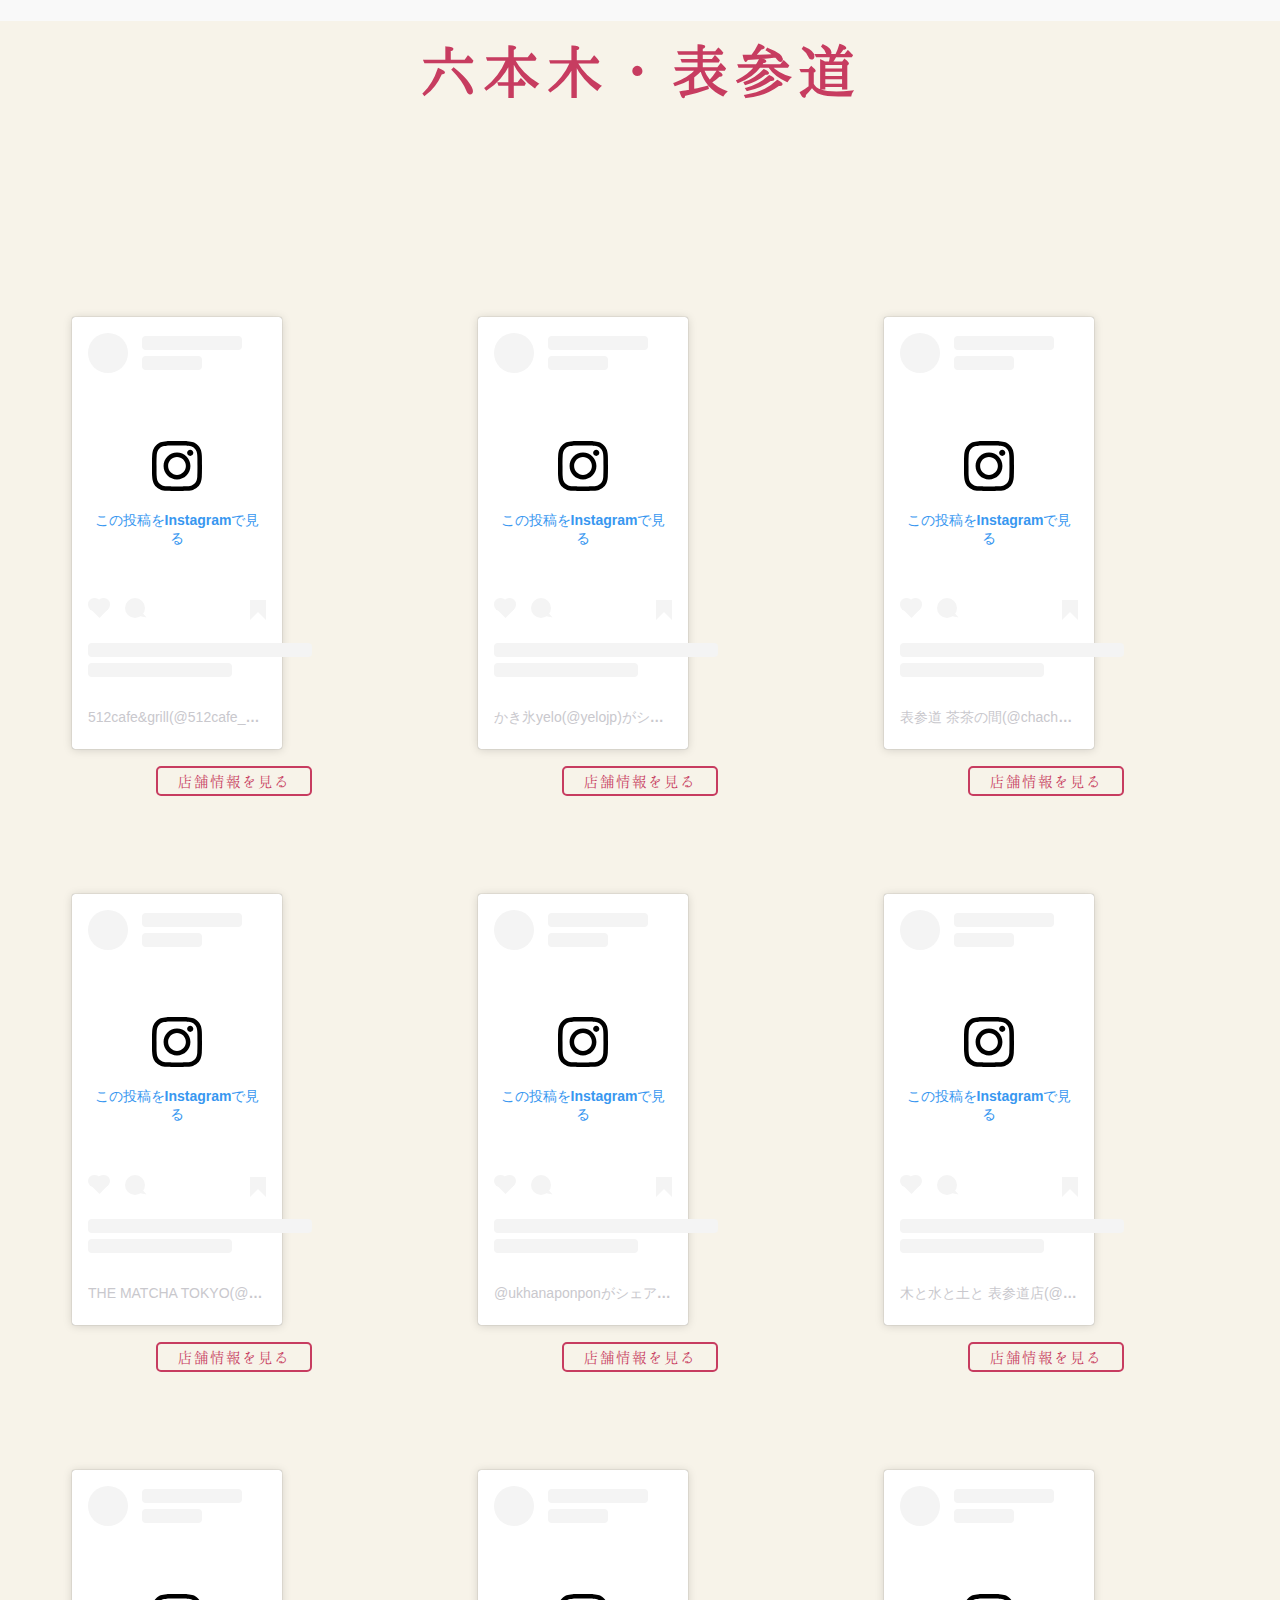
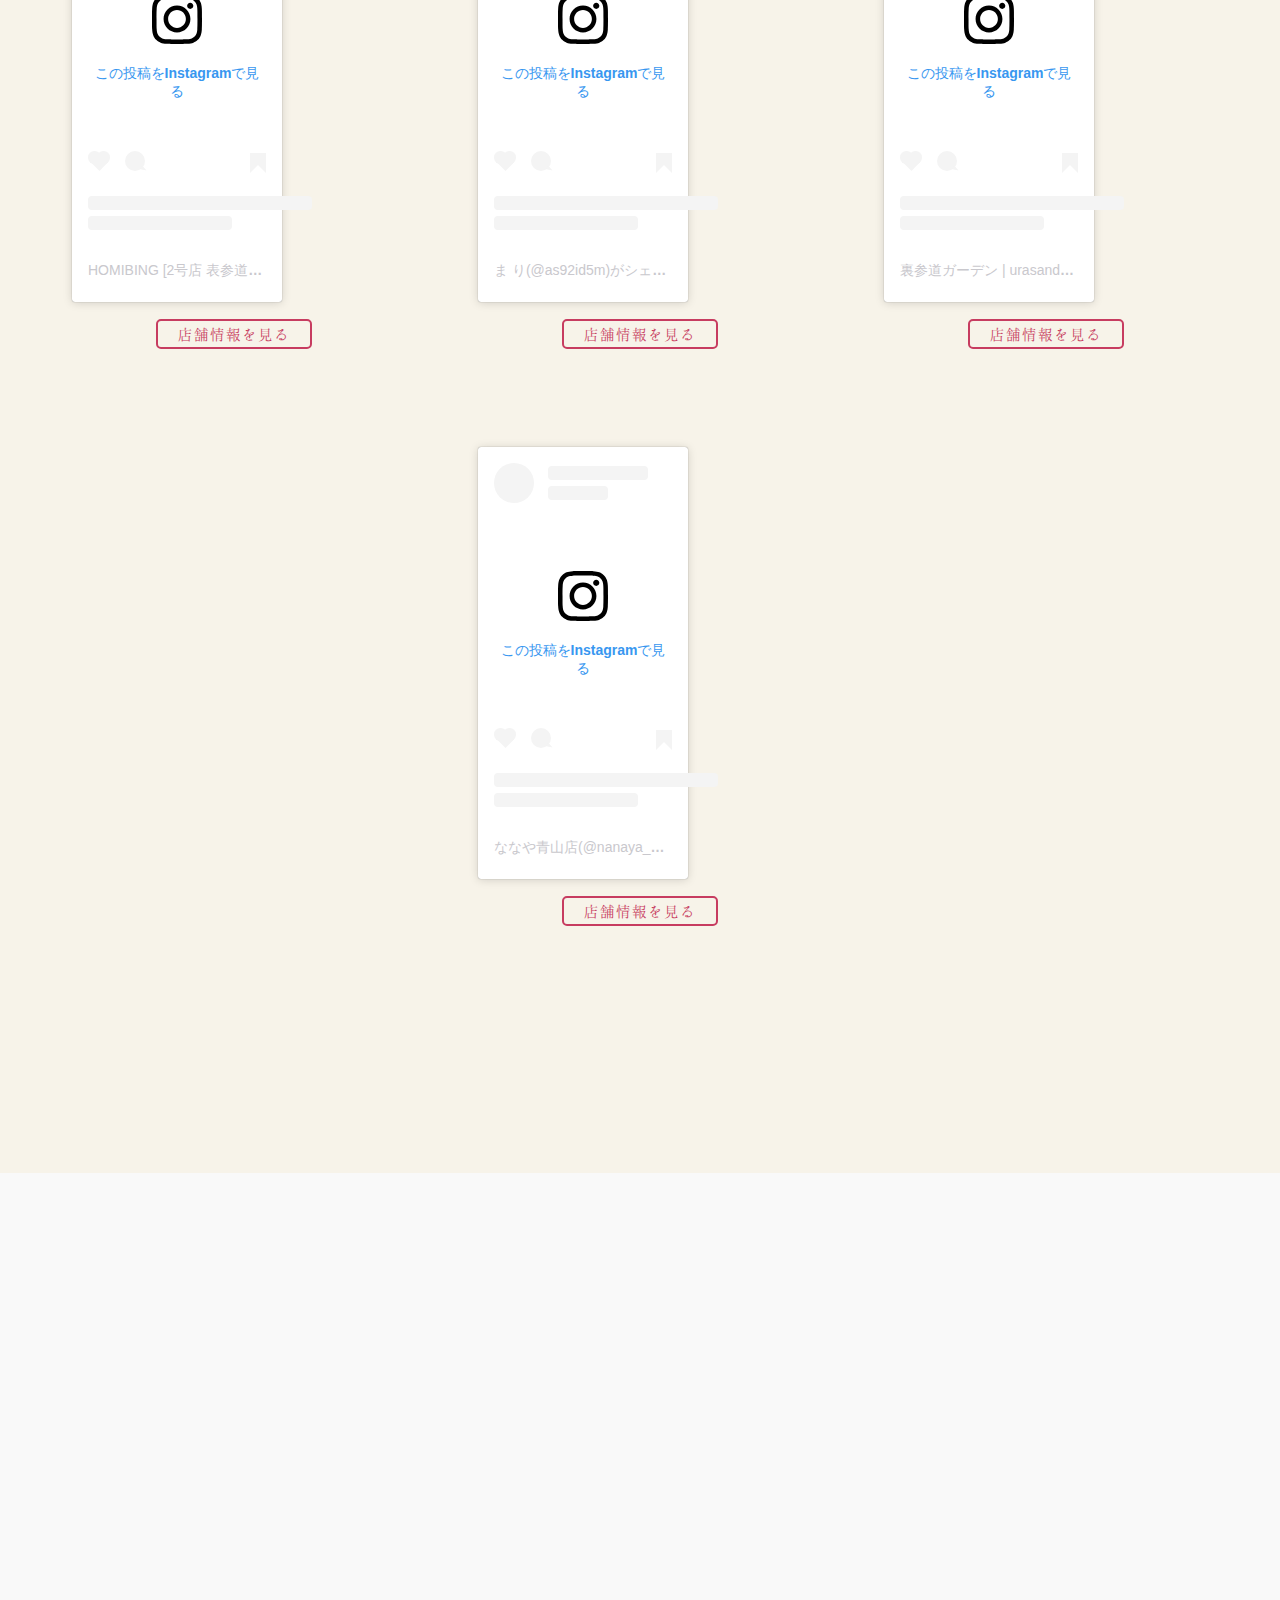
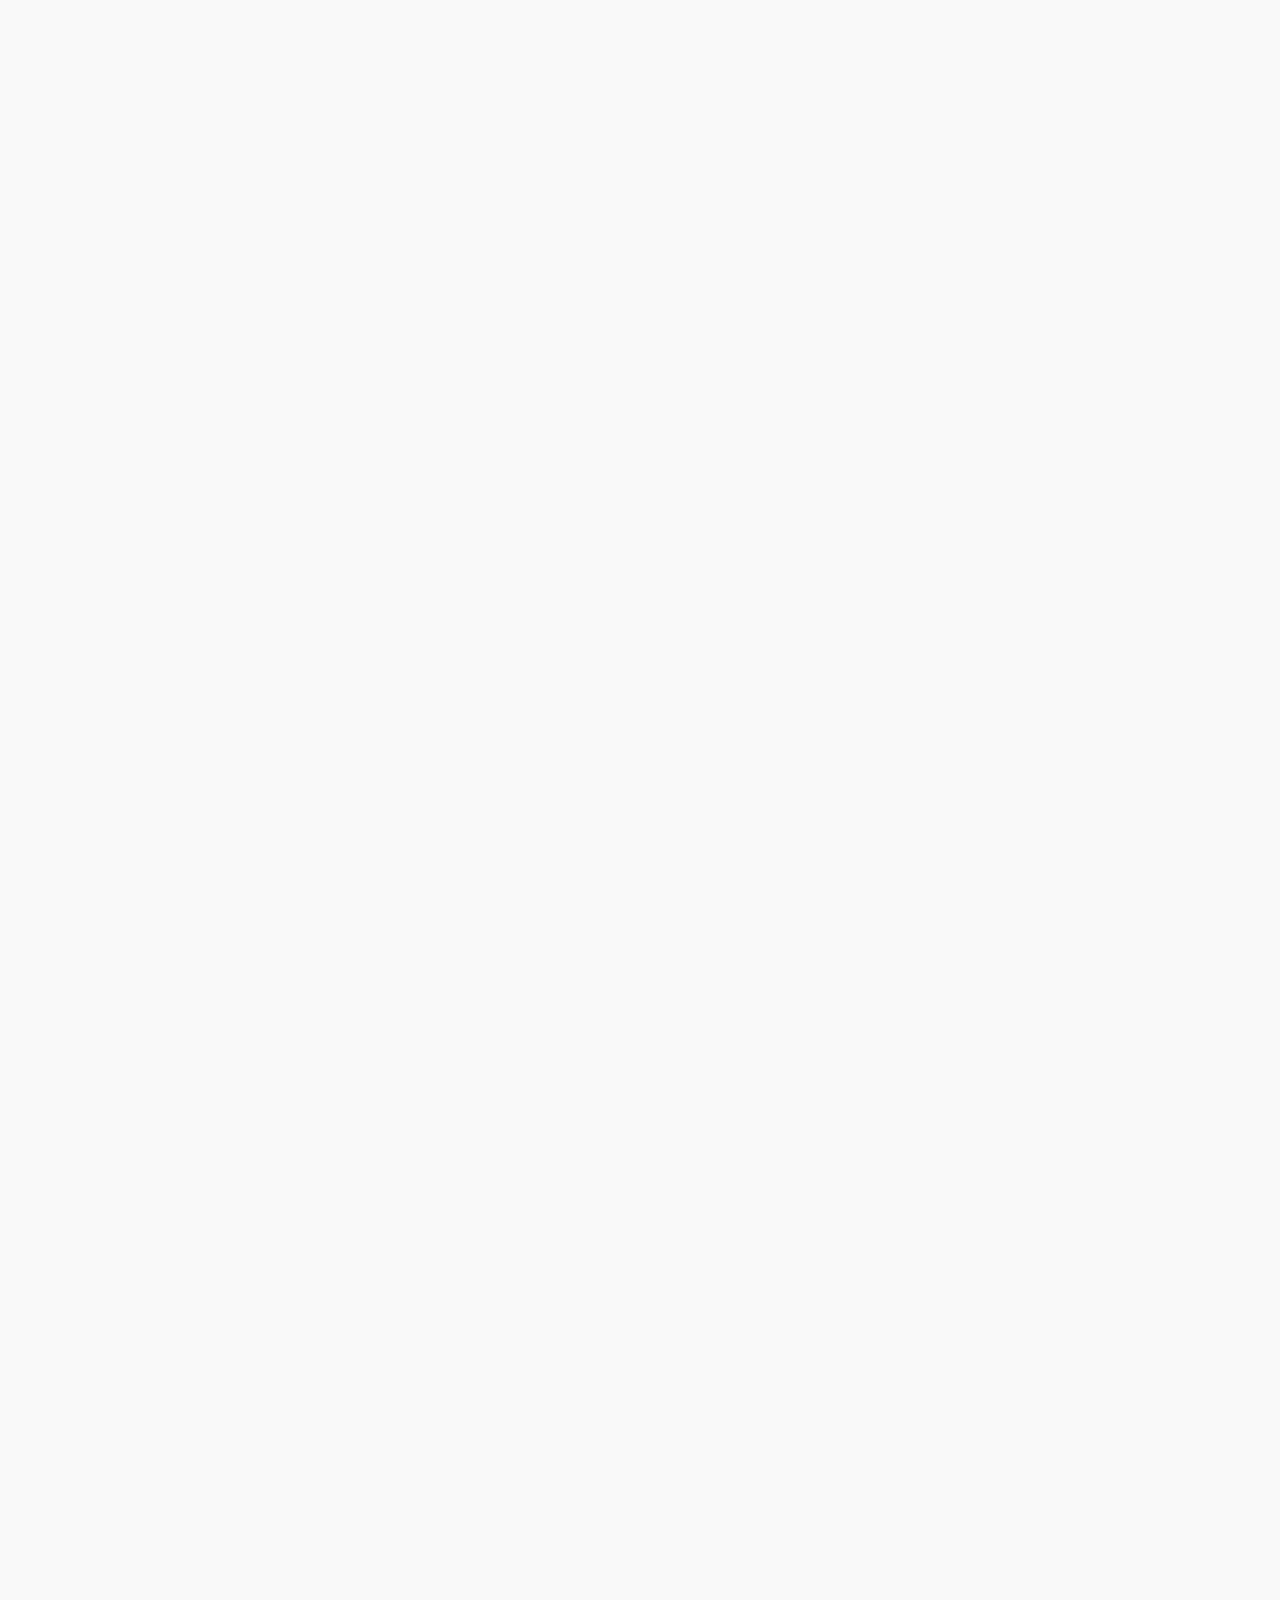
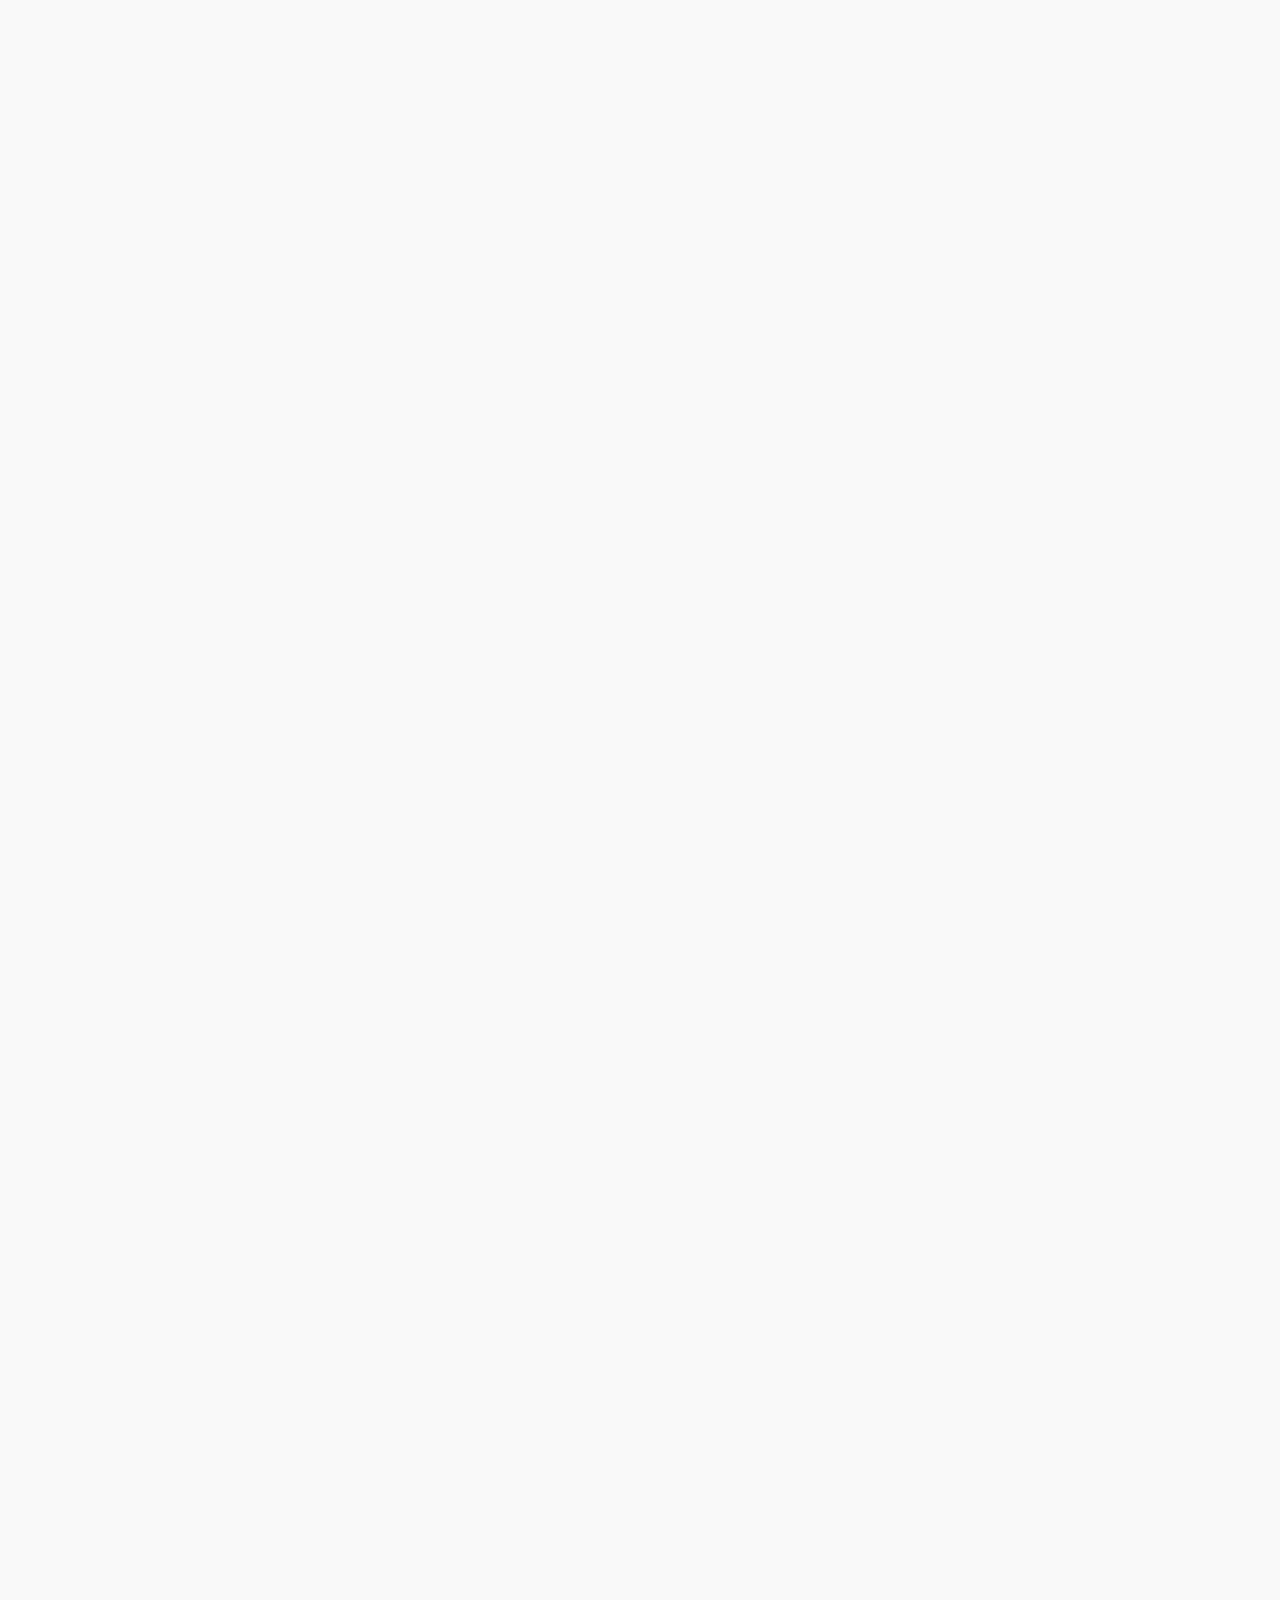
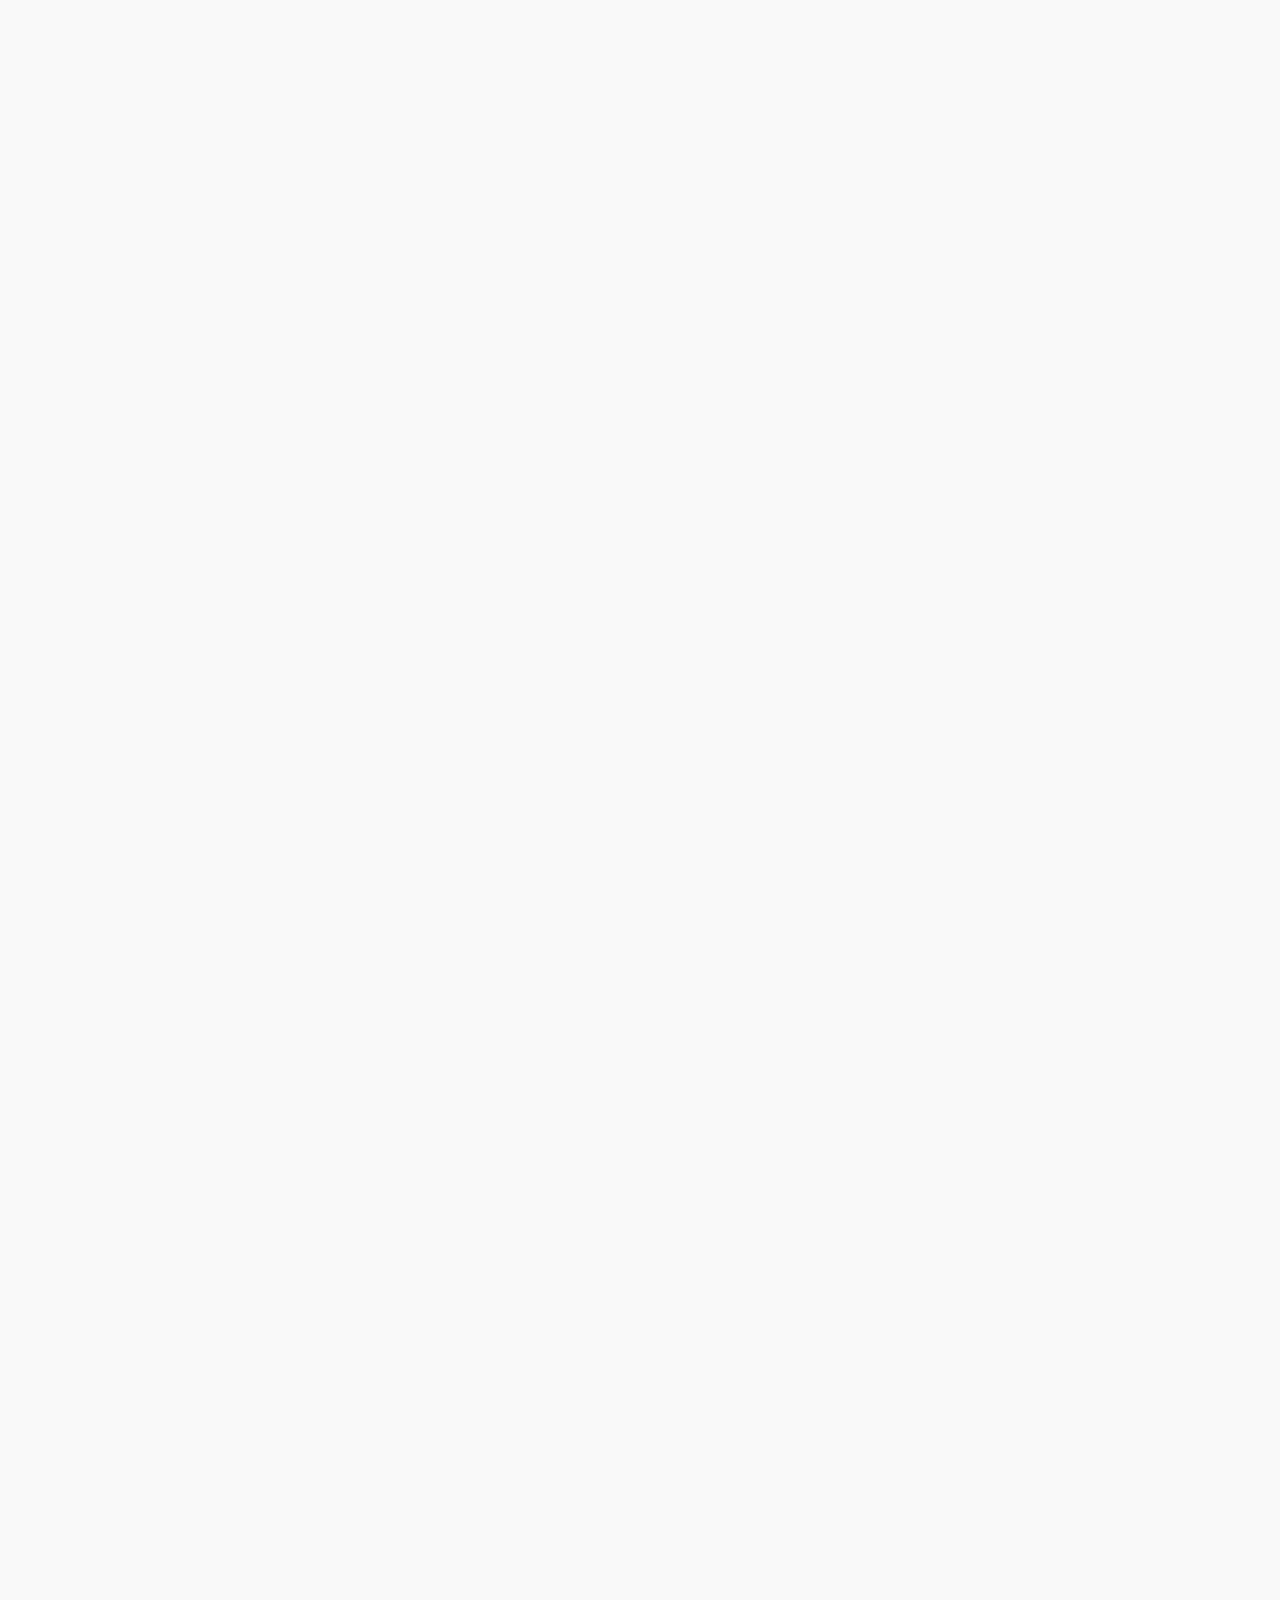
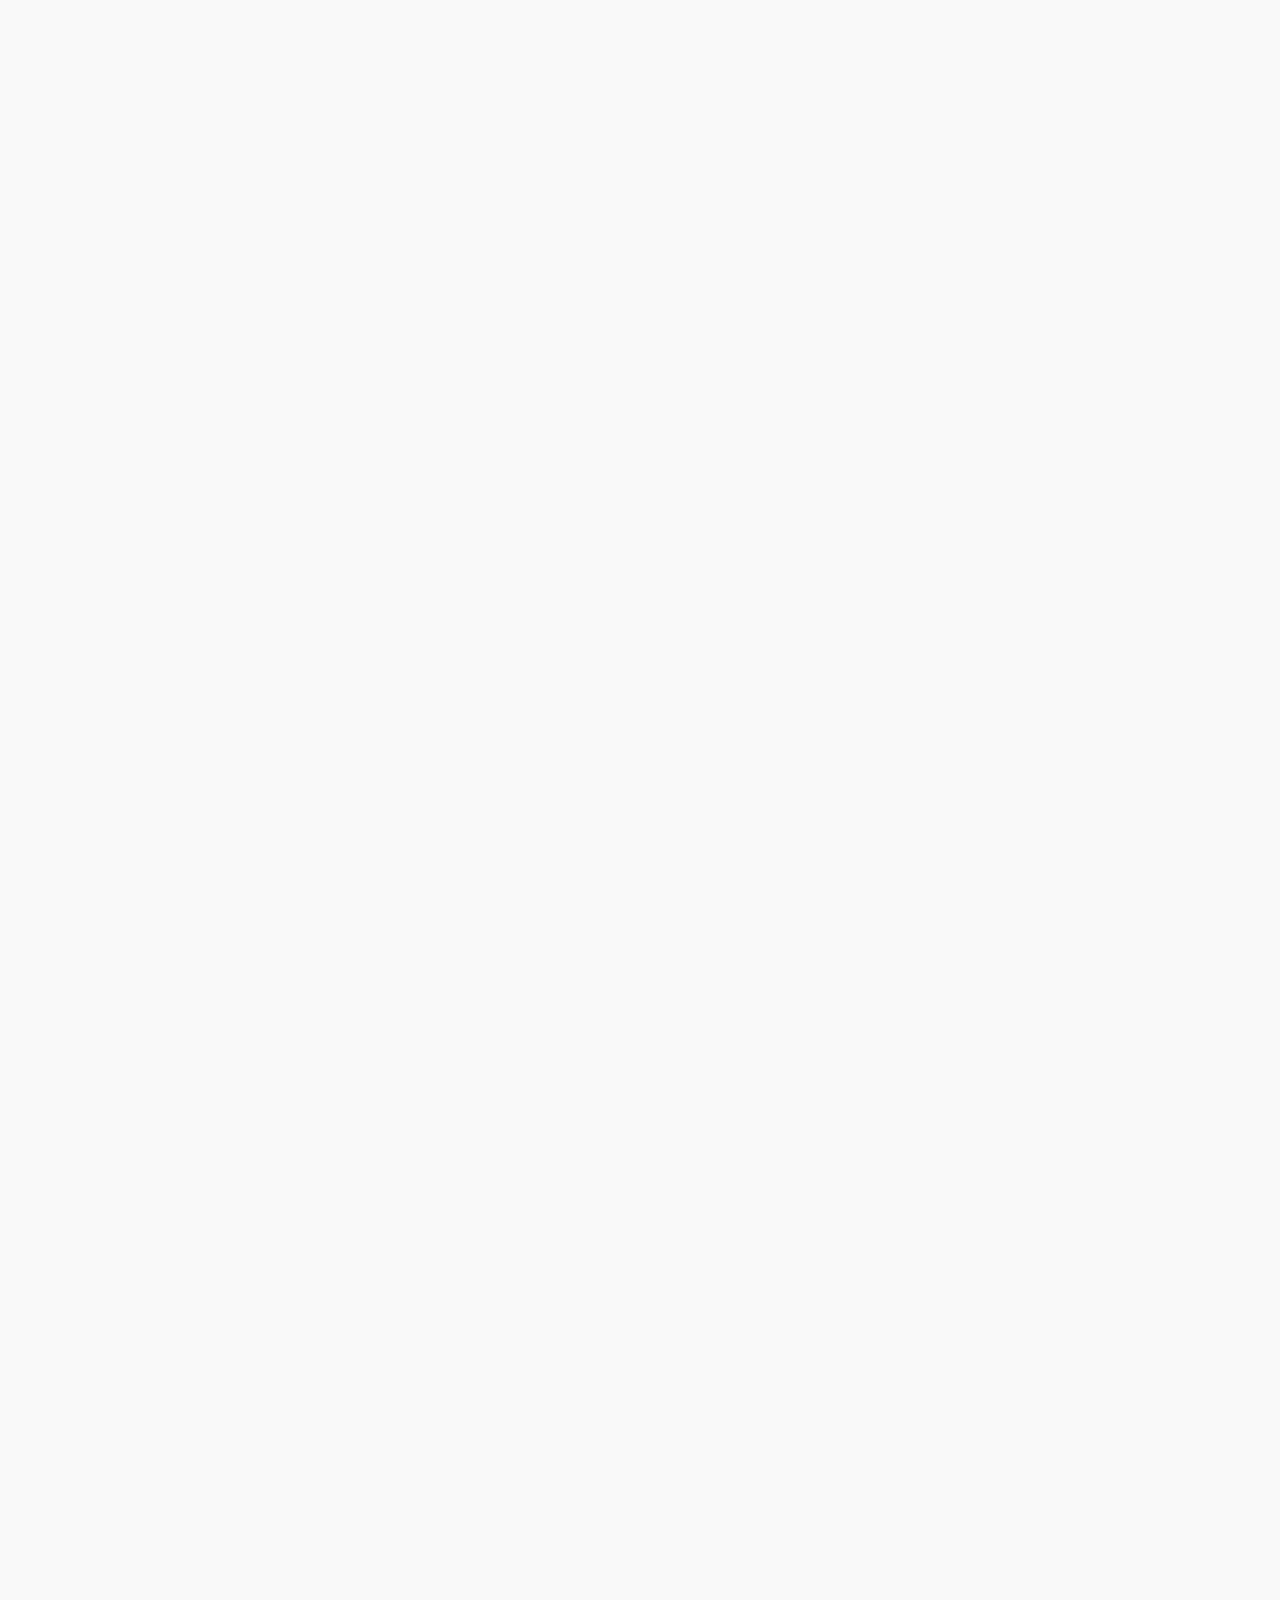
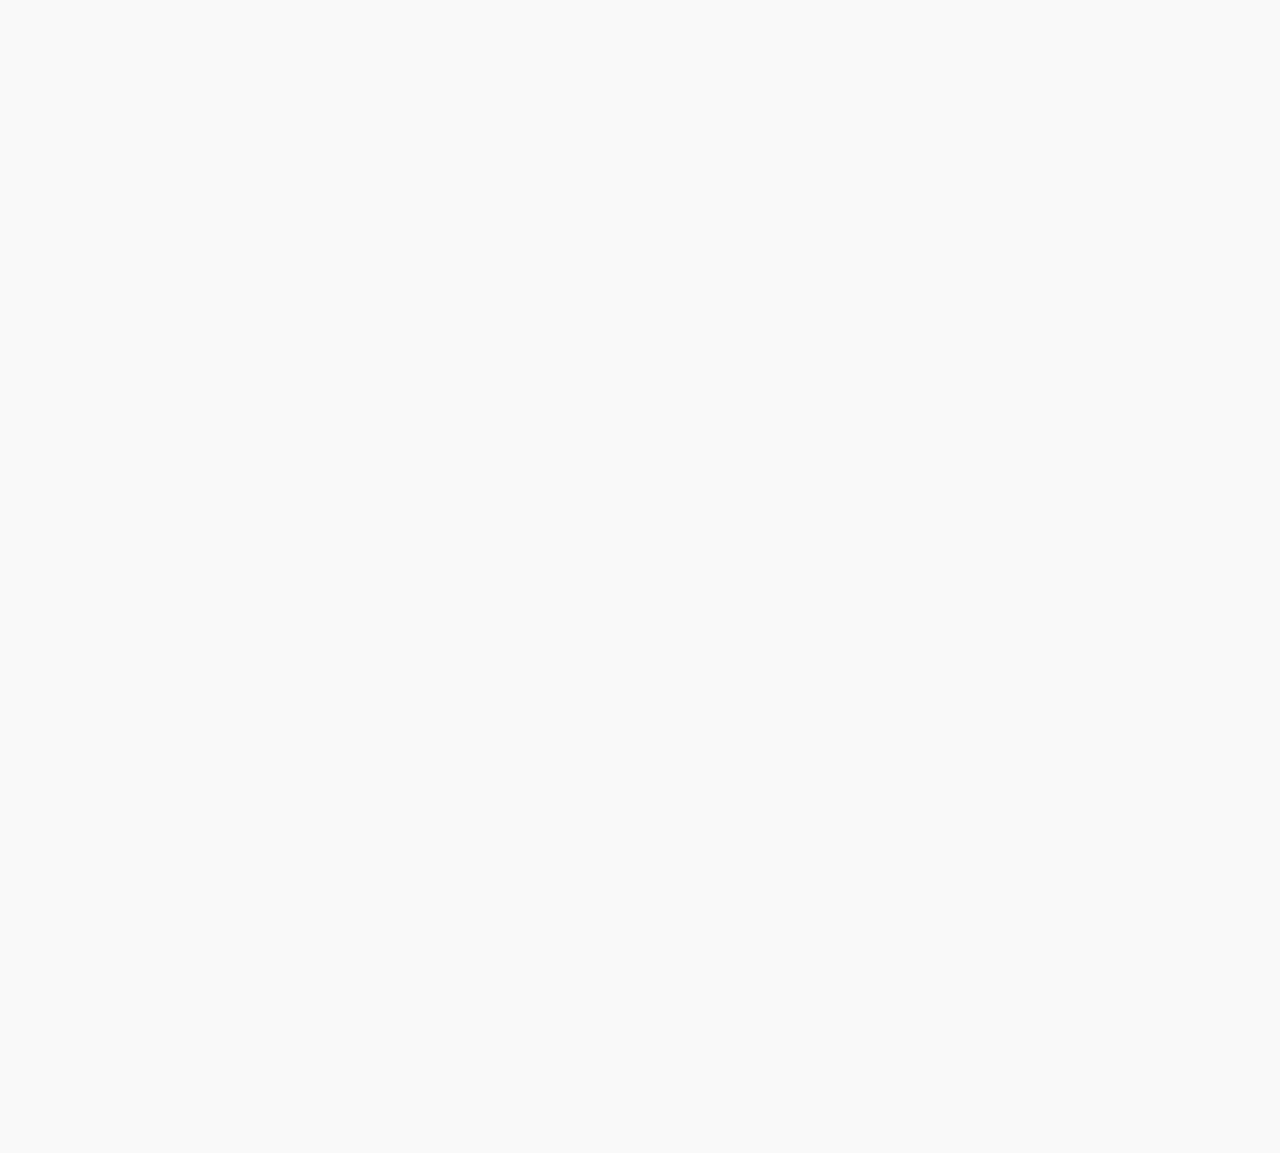
<file: roppongi.html>
<!DOCTYPE html>
<html lang="ja">

<head>

    <meta charset="UTF-8">
    <link rel="stylesheet" media="(max-width:1024px)" href="style.css">
    <link rel="stylesheet" media="(min-width:1024px)" href="pc.css">
    <title>Matcha Sweets</title>
    <link href="https://fonts.googleapis.com/css?family=Roboto&display=swap" rel="stylesheet">　

    <script src="https://ajax.googleapis.com/ajax/libs/jquery/3.3.1/jquery.min.js"></script>
    <!--
    <link rel="stylesheet" media="(max-width:1024px)" href="mobile.css">
    -->

    <!--
    <link rel="shortcut icon" href="images/favicon.ico">
    -->
    <!--
    <script src="jquery-3.4.1.min.js"></script>
    <link rel="stylesheet" href="jquery.bxslider.css">
    -->
    <!--<script src="https://ajax.googleapis.com/ajax/libs/jquery/3.1.1/jquery.min.js"></script>-->
    <!--
    <script src="jquery.bxslider.min.js"></script>
    <script src="particles.js"></script>
    <script src="jquery/bgswitcher.js"></script>
    -->
    <!--<script src="https://ajax.googleapis.com/ajax/libs/jquery/3.4.1/jquery.min.js"></script>-->



    <!--
    <link rel="stylesheet" type="text/css" href="jquery/slick.css" media="screen" />
    <link rel="stylesheet" type="text/css" href="jquery/slick-theme.css" media="screen" />
    <meta name="viewport" content="width=device-width,initial-scale=1,shrink-to-fit=no">
    -->
</head>

<body>
    <div class="area-top">
        <h1>六本木・表参道</h1>
        <div class="pictures">
            <div class="photo">
                <blockquote class="instagram-media" data-instgrm-permalink="https://www.instagram.com/p/BiLjMEtgHou/?utm_source=ig_embed&amp;utm_campaign=loading" data-instgrm-version="12" style=" background:#FFF; border:0; border-radius:3px; box-shadow:0 0 1px 0 rgba(0,0,0,0.5),0 1px 10px 0 rgba(0,0,0,0.15); margin: 1px; max-width:210px; min-width:150px; padding:0; width:99.375%; width:-webkit-calc(100% - 2px); width:calc(100% - 2px);">
                    <div style="padding:16px;"> <a href="https://www.instagram.com/p/BiLjMEtgHou/?utm_source=ig_embed&amp;utm_campaign=loading" style=" background:#FFFFFF; line-height:0; padding:0 0; text-align:center; text-decoration:none; width:100%;" target="_blank">
                            <div style=" display: flex; flex-direction: row; align-items: center;">
                                <div style="background-color: #F4F4F4; border-radius: 50%; flex-grow: 0; height: 40px; margin-right: 14px; width: 40px;"></div>
                                <div style="display: flex; flex-direction: column; flex-grow: 1; justify-content: center;">
                                    <div style=" background-color: #F4F4F4; border-radius: 4px; flex-grow: 0; height: 14px; margin-bottom: 6px; width: 100px;"></div>
                                    <div style=" background-color: #F4F4F4; border-radius: 4px; flex-grow: 0; height: 14px; width: 60px;"></div>
                                </div>
                            </div>
                            <div style="padding: 19% 0;"></div>
                            <div style="display:block; height:50px; margin:0 auto 12px; width:50px;"><svg width="50px" height="50px" viewBox="0 0 60 60" version="1.1" xmlns="https://www.w3.org/2000/svg" xmlns:xlink="https://www.w3.org/1999/xlink">
                                    <g stroke="none" stroke-width="1" fill="none" fill-rule="evenodd">
                                        <g transform="translate(-511.000000, -20.000000)" fill="#000000">
                                            <g>
                                                <path d="M556.869,30.41 C554.814,30.41 553.148,32.076 553.148,34.131 C553.148,36.186 554.814,37.852 556.869,37.852 C558.924,37.852 560.59,36.186 560.59,34.131 C560.59,32.076 558.924,30.41 556.869,30.41 M541,60.657 C535.114,60.657 530.342,55.887 530.342,50 C530.342,44.114 535.114,39.342 541,39.342 C546.887,39.342 551.658,44.114 551.658,50 C551.658,55.887 546.887,60.657 541,60.657 M541,33.886 C532.1,33.886 524.886,41.1 524.886,50 C524.886,58.899 532.1,66.113 541,66.113 C549.9,66.113 557.115,58.899 557.115,50 C557.115,41.1 549.9,33.886 541,33.886 M565.378,62.101 C565.244,65.022 564.756,66.606 564.346,67.663 C563.803,69.06 563.154,70.057 562.106,71.106 C561.058,72.155 560.06,72.803 558.662,73.347 C557.607,73.757 556.021,74.244 553.102,74.378 C549.944,74.521 548.997,74.552 541,74.552 C533.003,74.552 532.056,74.521 528.898,74.378 C525.979,74.244 524.393,73.757 523.338,73.347 C521.94,72.803 520.942,72.155 519.894,71.106 C518.846,70.057 518.197,69.06 517.654,67.663 C517.244,66.606 516.755,65.022 516.623,62.101 C516.479,58.943 516.448,57.996 516.448,50 C516.448,42.003 516.479,41.056 516.623,37.899 C516.755,34.978 517.244,33.391 517.654,32.338 C518.197,30.938 518.846,29.942 519.894,28.894 C520.942,27.846 521.94,27.196 523.338,26.654 C524.393,26.244 525.979,25.756 528.898,25.623 C532.057,25.479 533.004,25.448 541,25.448 C548.997,25.448 549.943,25.479 553.102,25.623 C556.021,25.756 557.607,26.244 558.662,26.654 C560.06,27.196 561.058,27.846 562.106,28.894 C563.154,29.942 563.803,30.938 564.346,32.338 C564.756,33.391 565.244,34.978 565.378,37.899 C565.522,41.056 565.552,42.003 565.552,50 C565.552,57.996 565.522,58.943 565.378,62.101 M570.82,37.631 C570.674,34.438 570.167,32.258 569.425,30.349 C568.659,28.377 567.633,26.702 565.965,25.035 C564.297,23.368 562.623,22.342 560.652,21.575 C558.743,20.834 556.562,20.326 553.369,20.18 C550.169,20.033 549.148,20 541,20 C532.853,20 531.831,20.033 528.631,20.18 C525.438,20.326 523.257,20.834 521.349,21.575 C519.376,22.342 517.703,23.368 516.035,25.035 C514.368,26.702 513.342,28.377 512.574,30.349 C511.834,32.258 511.326,34.438 511.181,37.631 C511.035,40.831 511,41.851 511,50 C511,58.147 511.035,59.17 511.181,62.369 C511.326,65.562 511.834,67.743 512.574,69.651 C513.342,71.625 514.368,73.296 516.035,74.965 C517.703,76.634 519.376,77.658 521.349,78.425 C523.257,79.167 525.438,79.673 528.631,79.82 C531.831,79.965 532.853,80.001 541,80.001 C549.148,80.001 550.169,79.965 553.369,79.82 C556.562,79.673 558.743,79.167 560.652,78.425 C562.623,77.658 564.297,76.634 565.965,74.965 C567.633,73.296 568.659,71.625 569.425,69.651 C570.167,67.743 570.674,65.562 570.82,62.369 C570.966,59.17 571,58.147 571,50 C571,41.851 570.966,40.831 570.82,37.631"></path>
                                            </g>
                                        </g>
                                    </g>
                                </svg></div>
                            <div style="padding-top: 8px;">
                                <div style=" color:#3897f0; font-family:Arial,sans-serif; font-size:14px; font-style:normal; font-weight:550; line-height:18px;"> この投稿をInstagramで見る</div>
                            </div>
                            <div style="padding: 12.5% 0;"></div>
                            <div style="display: flex; flex-direction: row; margin-bottom: 14px; align-items: center;">
                                <div>
                                    <div style="background-color: #F4F4F4; border-radius: 50%; height: 12.5px; width: 12.5px; transform: translateX(0px) translateY(7px);"></div>
                                    <div style="background-color: #F4F4F4; height: 12.5px; transform: rotate(-45deg) translateX(3px) translateY(1px); width: 12.5px; flex-grow: 0; margin-right: 14px; margin-left: 2px;"></div>
                                    <div style="background-color: #F4F4F4; border-radius: 50%; height: 12.5px; width: 12.5px; transform: translateX(9px) translateY(-18px);"></div>
                                </div>
                                <div style="margin-left: 8px;">
                                    <div style=" background-color: #F4F4F4; border-radius: 50%; flex-grow: 0; height: 20px; width: 20px;"></div>
                                    <div style=" width: 0; height: 0; border-top: 2px solid transparent; border-left: 6px solid #f4f4f4; border-bottom: 2px solid transparent; transform: translateX(16px) translateY(-4px) rotate(30deg)"></div>
                                </div>
                                <div style="margin-left: auto;">
                                    <div style=" width: 0px; border-top: 8px solid #F4F4F4; border-right: 8px solid transparent; transform: translateY(16px);"></div>
                                    <div style=" background-color: #F4F4F4; flex-grow: 0; height: 12px; width: 16px; transform: translateY(-4px);"></div>
                                    <div style=" width: 0; height: 0; border-top: 8px solid #F4F4F4; border-left: 8px solid transparent; transform: translateY(-4px) translateX(8px);"></div>
                                </div>
                            </div>
                            <div style="display: flex; flex-direction: column; flex-grow: 1; justify-content: center; margin-bottom: 24px;">
                                <div style=" background-color: #F4F4F4; border-radius: 4px; flex-grow: 0; height: 14px; margin-bottom: 6px; width: 224px;"></div>
                                <div style=" background-color: #F4F4F4; border-radius: 4px; flex-grow: 0; height: 14px; width: 144px;"></div>
                            </div>
                        </a>
                        <p style=" color:#c9c8cd; font-family:Arial,sans-serif; font-size:14px; line-height:17px; margin-bottom:0; margin-top:8px; overflow:hidden; padding:8px 0 7px; text-align:center; text-overflow:ellipsis; white-space:nowrap;"><a href="https://www.instagram.com/p/BiLjMEtgHou/?utm_source=ig_embed&amp;utm_campaign=loading" style=" color:#c9c8cd; font-family:Arial,sans-serif; font-size:14px; font-style:normal; font-weight:normal; line-height:17px; text-decoration:none;" target="_blank">512cafe&amp;grill(@512cafe_and_grill)がシェアした投稿</a> - <time style=" font-family:Arial,sans-serif; font-size:14px; line-height:17px;" datetime="2018-04-30T04:02:46+00:00">2018年 4月月29日午後9時02分PDT</time></p>
                    </div>
                </blockquote>
                <script async src="//www.instagram.com/embed.js"></script>
                <div class="information">
                    <a href="#512cafegrill" class="shoplink">店舗情報を見る</a>
                </div>
            </div>

            <div class="photo">
                <blockquote class="instagram-media" data-instgrm-permalink="https://www.instagram.com/p/B6o8yV7Ak6K/?utm_source=ig_embed&amp;utm_campaign=loading" data-instgrm-version="12" style=" background:#FFF; border:0; border-radius:3px; box-shadow:0 0 1px 0 rgba(0,0,0,0.5),0 1px 10px 0 rgba(0,0,0,0.15); margin: 1px; max-width:210px; min-width:150px; padding:0; width:99.375%; width:-webkit-calc(100% - 2px); width:calc(100% - 2px);">
                    <div style="padding:16px;"> <a href="https://www.instagram.com/p/B6o8yV7Ak6K/?utm_source=ig_embed&amp;utm_campaign=loading" style=" background:#FFFFFF; line-height:0; padding:0 0; text-align:center; text-decoration:none; width:100%;" target="_blank">
                            <div style=" display: flex; flex-direction: row; align-items: center;">
                                <div style="background-color: #F4F4F4; border-radius: 50%; flex-grow: 0; height: 40px; margin-right: 14px; width: 40px;"></div>
                                <div style="display: flex; flex-direction: column; flex-grow: 1; justify-content: center;">
                                    <div style=" background-color: #F4F4F4; border-radius: 4px; flex-grow: 0; height: 14px; margin-bottom: 6px; width: 100px;"></div>
                                    <div style=" background-color: #F4F4F4; border-radius: 4px; flex-grow: 0; height: 14px; width: 60px;"></div>
                                </div>
                            </div>
                            <div style="padding: 19% 0;"></div>
                            <div style="display:block; height:50px; margin:0 auto 12px; width:50px;"><svg width="50px" height="50px" viewBox="0 0 60 60" version="1.1" xmlns="https://www.w3.org/2000/svg" xmlns:xlink="https://www.w3.org/1999/xlink">
                                    <g stroke="none" stroke-width="1" fill="none" fill-rule="evenodd">
                                        <g transform="translate(-511.000000, -20.000000)" fill="#000000">
                                            <g>
                                                <path d="M556.869,30.41 C554.814,30.41 553.148,32.076 553.148,34.131 C553.148,36.186 554.814,37.852 556.869,37.852 C558.924,37.852 560.59,36.186 560.59,34.131 C560.59,32.076 558.924,30.41 556.869,30.41 M541,60.657 C535.114,60.657 530.342,55.887 530.342,50 C530.342,44.114 535.114,39.342 541,39.342 C546.887,39.342 551.658,44.114 551.658,50 C551.658,55.887 546.887,60.657 541,60.657 M541,33.886 C532.1,33.886 524.886,41.1 524.886,50 C524.886,58.899 532.1,66.113 541,66.113 C549.9,66.113 557.115,58.899 557.115,50 C557.115,41.1 549.9,33.886 541,33.886 M565.378,62.101 C565.244,65.022 564.756,66.606 564.346,67.663 C563.803,69.06 563.154,70.057 562.106,71.106 C561.058,72.155 560.06,72.803 558.662,73.347 C557.607,73.757 556.021,74.244 553.102,74.378 C549.944,74.521 548.997,74.552 541,74.552 C533.003,74.552 532.056,74.521 528.898,74.378 C525.979,74.244 524.393,73.757 523.338,73.347 C521.94,72.803 520.942,72.155 519.894,71.106 C518.846,70.057 518.197,69.06 517.654,67.663 C517.244,66.606 516.755,65.022 516.623,62.101 C516.479,58.943 516.448,57.996 516.448,50 C516.448,42.003 516.479,41.056 516.623,37.899 C516.755,34.978 517.244,33.391 517.654,32.338 C518.197,30.938 518.846,29.942 519.894,28.894 C520.942,27.846 521.94,27.196 523.338,26.654 C524.393,26.244 525.979,25.756 528.898,25.623 C532.057,25.479 533.004,25.448 541,25.448 C548.997,25.448 549.943,25.479 553.102,25.623 C556.021,25.756 557.607,26.244 558.662,26.654 C560.06,27.196 561.058,27.846 562.106,28.894 C563.154,29.942 563.803,30.938 564.346,32.338 C564.756,33.391 565.244,34.978 565.378,37.899 C565.522,41.056 565.552,42.003 565.552,50 C565.552,57.996 565.522,58.943 565.378,62.101 M570.82,37.631 C570.674,34.438 570.167,32.258 569.425,30.349 C568.659,28.377 567.633,26.702 565.965,25.035 C564.297,23.368 562.623,22.342 560.652,21.575 C558.743,20.834 556.562,20.326 553.369,20.18 C550.169,20.033 549.148,20 541,20 C532.853,20 531.831,20.033 528.631,20.18 C525.438,20.326 523.257,20.834 521.349,21.575 C519.376,22.342 517.703,23.368 516.035,25.035 C514.368,26.702 513.342,28.377 512.574,30.349 C511.834,32.258 511.326,34.438 511.181,37.631 C511.035,40.831 511,41.851 511,50 C511,58.147 511.035,59.17 511.181,62.369 C511.326,65.562 511.834,67.743 512.574,69.651 C513.342,71.625 514.368,73.296 516.035,74.965 C517.703,76.634 519.376,77.658 521.349,78.425 C523.257,79.167 525.438,79.673 528.631,79.82 C531.831,79.965 532.853,80.001 541,80.001 C549.148,80.001 550.169,79.965 553.369,79.82 C556.562,79.673 558.743,79.167 560.652,78.425 C562.623,77.658 564.297,76.634 565.965,74.965 C567.633,73.296 568.659,71.625 569.425,69.651 C570.167,67.743 570.674,65.562 570.82,62.369 C570.966,59.17 571,58.147 571,50 C571,41.851 570.966,40.831 570.82,37.631"></path>
                                            </g>
                                        </g>
                                    </g>
                                </svg></div>
                            <div style="padding-top: 8px;">
                                <div style=" color:#3897f0; font-family:Arial,sans-serif; font-size:14px; font-style:normal; font-weight:550; line-height:18px;"> この投稿をInstagramで見る</div>
                            </div>
                            <div style="padding: 12.5% 0;"></div>
                            <div style="display: flex; flex-direction: row; margin-bottom: 14px; align-items: center;">
                                <div>
                                    <div style="background-color: #F4F4F4; border-radius: 50%; height: 12.5px; width: 12.5px; transform: translateX(0px) translateY(7px);"></div>
                                    <div style="background-color: #F4F4F4; height: 12.5px; transform: rotate(-45deg) translateX(3px) translateY(1px); width: 12.5px; flex-grow: 0; margin-right: 14px; margin-left: 2px;"></div>
                                    <div style="background-color: #F4F4F4; border-radius: 50%; height: 12.5px; width: 12.5px; transform: translateX(9px) translateY(-18px);"></div>
                                </div>
                                <div style="margin-left: 8px;">
                                    <div style=" background-color: #F4F4F4; border-radius: 50%; flex-grow: 0; height: 20px; width: 20px;"></div>
                                    <div style=" width: 0; height: 0; border-top: 2px solid transparent; border-left: 6px solid #f4f4f4; border-bottom: 2px solid transparent; transform: translateX(16px) translateY(-4px) rotate(30deg)"></div>
                                </div>
                                <div style="margin-left: auto;">
                                    <div style=" width: 0px; border-top: 8px solid #F4F4F4; border-right: 8px solid transparent; transform: translateY(16px);"></div>
                                    <div style=" background-color: #F4F4F4; flex-grow: 0; height: 12px; width: 16px; transform: translateY(-4px);"></div>
                                    <div style=" width: 0; height: 0; border-top: 8px solid #F4F4F4; border-left: 8px solid transparent; transform: translateY(-4px) translateX(8px);"></div>
                                </div>
                            </div>
                            <div style="display: flex; flex-direction: column; flex-grow: 1; justify-content: center; margin-bottom: 24px;">
                                <div style=" background-color: #F4F4F4; border-radius: 4px; flex-grow: 0; height: 14px; margin-bottom: 6px; width: 224px;"></div>
                                <div style=" background-color: #F4F4F4; border-radius: 4px; flex-grow: 0; height: 14px; width: 144px;"></div>
                            </div>
                        </a>
                        <p style=" color:#c9c8cd; font-family:Arial,sans-serif; font-size:14px; line-height:17px; margin-bottom:0; margin-top:8px; overflow:hidden; padding:8px 0 7px; text-align:center; text-overflow:ellipsis; white-space:nowrap;"><a href="https://www.instagram.com/p/B6o8yV7Ak6K/?utm_source=ig_embed&amp;utm_campaign=loading" style=" color:#c9c8cd; font-family:Arial,sans-serif; font-size:14px; font-style:normal; font-weight:normal; line-height:17px; text-decoration:none;" target="_blank">かき氷yelo(@yelojp)がシェアした投稿</a> - <time style=" font-family:Arial,sans-serif; font-size:14px; line-height:17px;" datetime="2019-12-29T02:37:53+00:00">2019年12月月28日午後6時37分PST</time></p>
                    </div>
                </blockquote>
                <script async src="//www.instagram.com/embed.js"></script>
                <div class="information">
                    <a href="#yelo" class="shoplink">店舗情報を見る</a>
                </div>
            </div>

            <div class="photo">
                <blockquote class="instagram-media" data-instgrm-permalink="https://www.instagram.com/p/BSQ0hgdB_my/?utm_source=ig_embed&amp;utm_campaign=loading" data-instgrm-version="12" style=" background:#FFF; border:0; border-radius:3px; box-shadow:0 0 1px 0 rgba(0,0,0,0.5),0 1px 10px 0 rgba(0,0,0,0.15); margin: 1px; max-width:210px; min-width:150px; padding:0; width:99.375%; width:-webkit-calc(100% - 2px); width:calc(100% - 2px);">
                    <div style="padding:16px;"> <a href="https://www.instagram.com/p/BSQ0hgdB_my/?utm_source=ig_embed&amp;utm_campaign=loading" style=" background:#FFFFFF; line-height:0; padding:0 0; text-align:center; text-decoration:none; width:100%;" target="_blank">
                            <div style=" display: flex; flex-direction: row; align-items: center;">
                                <div style="background-color: #F4F4F4; border-radius: 50%; flex-grow: 0; height: 40px; margin-right: 14px; width: 40px;"></div>
                                <div style="display: flex; flex-direction: column; flex-grow: 1; justify-content: center;">
                                    <div style=" background-color: #F4F4F4; border-radius: 4px; flex-grow: 0; height: 14px; margin-bottom: 6px; width: 100px;"></div>
                                    <div style=" background-color: #F4F4F4; border-radius: 4px; flex-grow: 0; height: 14px; width: 60px;"></div>
                                </div>
                            </div>
                            <div style="padding: 19% 0;"></div>
                            <div style="display:block; height:50px; margin:0 auto 12px; width:50px;"><svg width="50px" height="50px" viewBox="0 0 60 60" version="1.1" xmlns="https://www.w3.org/2000/svg" xmlns:xlink="https://www.w3.org/1999/xlink">
                                    <g stroke="none" stroke-width="1" fill="none" fill-rule="evenodd">
                                        <g transform="translate(-511.000000, -20.000000)" fill="#000000">
                                            <g>
                                                <path d="M556.869,30.41 C554.814,30.41 553.148,32.076 553.148,34.131 C553.148,36.186 554.814,37.852 556.869,37.852 C558.924,37.852 560.59,36.186 560.59,34.131 C560.59,32.076 558.924,30.41 556.869,30.41 M541,60.657 C535.114,60.657 530.342,55.887 530.342,50 C530.342,44.114 535.114,39.342 541,39.342 C546.887,39.342 551.658,44.114 551.658,50 C551.658,55.887 546.887,60.657 541,60.657 M541,33.886 C532.1,33.886 524.886,41.1 524.886,50 C524.886,58.899 532.1,66.113 541,66.113 C549.9,66.113 557.115,58.899 557.115,50 C557.115,41.1 549.9,33.886 541,33.886 M565.378,62.101 C565.244,65.022 564.756,66.606 564.346,67.663 C563.803,69.06 563.154,70.057 562.106,71.106 C561.058,72.155 560.06,72.803 558.662,73.347 C557.607,73.757 556.021,74.244 553.102,74.378 C549.944,74.521 548.997,74.552 541,74.552 C533.003,74.552 532.056,74.521 528.898,74.378 C525.979,74.244 524.393,73.757 523.338,73.347 C521.94,72.803 520.942,72.155 519.894,71.106 C518.846,70.057 518.197,69.06 517.654,67.663 C517.244,66.606 516.755,65.022 516.623,62.101 C516.479,58.943 516.448,57.996 516.448,50 C516.448,42.003 516.479,41.056 516.623,37.899 C516.755,34.978 517.244,33.391 517.654,32.338 C518.197,30.938 518.846,29.942 519.894,28.894 C520.942,27.846 521.94,27.196 523.338,26.654 C524.393,26.244 525.979,25.756 528.898,25.623 C532.057,25.479 533.004,25.448 541,25.448 C548.997,25.448 549.943,25.479 553.102,25.623 C556.021,25.756 557.607,26.244 558.662,26.654 C560.06,27.196 561.058,27.846 562.106,28.894 C563.154,29.942 563.803,30.938 564.346,32.338 C564.756,33.391 565.244,34.978 565.378,37.899 C565.522,41.056 565.552,42.003 565.552,50 C565.552,57.996 565.522,58.943 565.378,62.101 M570.82,37.631 C570.674,34.438 570.167,32.258 569.425,30.349 C568.659,28.377 567.633,26.702 565.965,25.035 C564.297,23.368 562.623,22.342 560.652,21.575 C558.743,20.834 556.562,20.326 553.369,20.18 C550.169,20.033 549.148,20 541,20 C532.853,20 531.831,20.033 528.631,20.18 C525.438,20.326 523.257,20.834 521.349,21.575 C519.376,22.342 517.703,23.368 516.035,25.035 C514.368,26.702 513.342,28.377 512.574,30.349 C511.834,32.258 511.326,34.438 511.181,37.631 C511.035,40.831 511,41.851 511,50 C511,58.147 511.035,59.17 511.181,62.369 C511.326,65.562 511.834,67.743 512.574,69.651 C513.342,71.625 514.368,73.296 516.035,74.965 C517.703,76.634 519.376,77.658 521.349,78.425 C523.257,79.167 525.438,79.673 528.631,79.82 C531.831,79.965 532.853,80.001 541,80.001 C549.148,80.001 550.169,79.965 553.369,79.82 C556.562,79.673 558.743,79.167 560.652,78.425 C562.623,77.658 564.297,76.634 565.965,74.965 C567.633,73.296 568.659,71.625 569.425,69.651 C570.167,67.743 570.674,65.562 570.82,62.369 C570.966,59.17 571,58.147 571,50 C571,41.851 570.966,40.831 570.82,37.631"></path>
                                            </g>
                                        </g>
                                    </g>
                                </svg></div>
                            <div style="padding-top: 8px;">
                                <div style=" color:#3897f0; font-family:Arial,sans-serif; font-size:14px; font-style:normal; font-weight:550; line-height:18px;"> この投稿をInstagramで見る</div>
                            </div>
                            <div style="padding: 12.5% 0;"></div>
                            <div style="display: flex; flex-direction: row; margin-bottom: 14px; align-items: center;">
                                <div>
                                    <div style="background-color: #F4F4F4; border-radius: 50%; height: 12.5px; width: 12.5px; transform: translateX(0px) translateY(7px);"></div>
                                    <div style="background-color: #F4F4F4; height: 12.5px; transform: rotate(-45deg) translateX(3px) translateY(1px); width: 12.5px; flex-grow: 0; margin-right: 14px; margin-left: 2px;"></div>
                                    <div style="background-color: #F4F4F4; border-radius: 50%; height: 12.5px; width: 12.5px; transform: translateX(9px) translateY(-18px);"></div>
                                </div>
                                <div style="margin-left: 8px;">
                                    <div style=" background-color: #F4F4F4; border-radius: 50%; flex-grow: 0; height: 20px; width: 20px;"></div>
                                    <div style=" width: 0; height: 0; border-top: 2px solid transparent; border-left: 6px solid #f4f4f4; border-bottom: 2px solid transparent; transform: translateX(16px) translateY(-4px) rotate(30deg)"></div>
                                </div>
                                <div style="margin-left: auto;">
                                    <div style=" width: 0px; border-top: 8px solid #F4F4F4; border-right: 8px solid transparent; transform: translateY(16px);"></div>
                                    <div style=" background-color: #F4F4F4; flex-grow: 0; height: 12px; width: 16px; transform: translateY(-4px);"></div>
                                    <div style=" width: 0; height: 0; border-top: 8px solid #F4F4F4; border-left: 8px solid transparent; transform: translateY(-4px) translateX(8px);"></div>
                                </div>
                            </div>
                            <div style="display: flex; flex-direction: column; flex-grow: 1; justify-content: center; margin-bottom: 24px;">
                                <div style=" background-color: #F4F4F4; border-radius: 4px; flex-grow: 0; height: 14px; margin-bottom: 6px; width: 224px;"></div>
                                <div style=" background-color: #F4F4F4; border-radius: 4px; flex-grow: 0; height: 14px; width: 144px;"></div>
                            </div>
                        </a>
                        <p style=" color:#c9c8cd; font-family:Arial,sans-serif; font-size:14px; line-height:17px; margin-bottom:0; margin-top:8px; overflow:hidden; padding:8px 0 7px; text-align:center; text-overflow:ellipsis; white-space:nowrap;"><a href="https://www.instagram.com/p/BSQ0hgdB_my/?utm_source=ig_embed&amp;utm_campaign=loading" style=" color:#c9c8cd; font-family:Arial,sans-serif; font-size:14px; font-style:normal; font-weight:normal; line-height:17px; text-decoration:none;" target="_blank">表参道 茶茶の間(@chachanoma_omotesando)がシェアした投稿</a> - <time style=" font-family:Arial,sans-serif; font-size:14px; line-height:17px;" datetime="2017-03-30T12:48:09+00:00">2017年 3月月30日午前5時48分PDT</time></p>
                    </div>
                </blockquote>
                <script async src="//www.instagram.com/embed.js"></script>
                <div class="information">
                    <a href="#tyatyanoma" class="shoplink">店舗情報を見る</a>
                </div>
            </div>
            <div class="photo">
                <blockquote class="instagram-media" data-instgrm-permalink="https://www.instagram.com/p/BpsQeauFIaY/?utm_source=ig_embed&amp;utm_campaign=loading" data-instgrm-version="12" style=" background:#FFF; border:0; border-radius:3px; box-shadow:0 0 1px 0 rgba(0,0,0,0.5),0 1px 10px 0 rgba(0,0,0,0.15); margin: 1px; max-width:210px; min-width:150px; padding:0; width:99.375%; width:-webkit-calc(100% - 2px); width:calc(100% - 2px);">
                    <div style="padding:16px;"> <a href="https://www.instagram.com/p/BpsQeauFIaY/?utm_source=ig_embed&amp;utm_campaign=loading" style=" background:#FFFFFF; line-height:0; padding:0 0; text-align:center; text-decoration:none; width:100%;" target="_blank">
                            <div style=" display: flex; flex-direction: row; align-items: center;">
                                <div style="background-color: #F4F4F4; border-radius: 50%; flex-grow: 0; height: 40px; margin-right: 14px; width: 40px;"></div>
                                <div style="display: flex; flex-direction: column; flex-grow: 1; justify-content: center;">
                                    <div style=" background-color: #F4F4F4; border-radius: 4px; flex-grow: 0; height: 14px; margin-bottom: 6px; width: 100px;"></div>
                                    <div style=" background-color: #F4F4F4; border-radius: 4px; flex-grow: 0; height: 14px; width: 60px;"></div>
                                </div>
                            </div>
                            <div style="padding: 19% 0;"></div>
                            <div style="display:block; height:50px; margin:0 auto 12px; width:50px;"><svg width="50px" height="50px" viewBox="0 0 60 60" version="1.1" xmlns="https://www.w3.org/2000/svg" xmlns:xlink="https://www.w3.org/1999/xlink">
                                    <g stroke="none" stroke-width="1" fill="none" fill-rule="evenodd">
                                        <g transform="translate(-511.000000, -20.000000)" fill="#000000">
                                            <g>
                                                <path d="M556.869,30.41 C554.814,30.41 553.148,32.076 553.148,34.131 C553.148,36.186 554.814,37.852 556.869,37.852 C558.924,37.852 560.59,36.186 560.59,34.131 C560.59,32.076 558.924,30.41 556.869,30.41 M541,60.657 C535.114,60.657 530.342,55.887 530.342,50 C530.342,44.114 535.114,39.342 541,39.342 C546.887,39.342 551.658,44.114 551.658,50 C551.658,55.887 546.887,60.657 541,60.657 M541,33.886 C532.1,33.886 524.886,41.1 524.886,50 C524.886,58.899 532.1,66.113 541,66.113 C549.9,66.113 557.115,58.899 557.115,50 C557.115,41.1 549.9,33.886 541,33.886 M565.378,62.101 C565.244,65.022 564.756,66.606 564.346,67.663 C563.803,69.06 563.154,70.057 562.106,71.106 C561.058,72.155 560.06,72.803 558.662,73.347 C557.607,73.757 556.021,74.244 553.102,74.378 C549.944,74.521 548.997,74.552 541,74.552 C533.003,74.552 532.056,74.521 528.898,74.378 C525.979,74.244 524.393,73.757 523.338,73.347 C521.94,72.803 520.942,72.155 519.894,71.106 C518.846,70.057 518.197,69.06 517.654,67.663 C517.244,66.606 516.755,65.022 516.623,62.101 C516.479,58.943 516.448,57.996 516.448,50 C516.448,42.003 516.479,41.056 516.623,37.899 C516.755,34.978 517.244,33.391 517.654,32.338 C518.197,30.938 518.846,29.942 519.894,28.894 C520.942,27.846 521.94,27.196 523.338,26.654 C524.393,26.244 525.979,25.756 528.898,25.623 C532.057,25.479 533.004,25.448 541,25.448 C548.997,25.448 549.943,25.479 553.102,25.623 C556.021,25.756 557.607,26.244 558.662,26.654 C560.06,27.196 561.058,27.846 562.106,28.894 C563.154,29.942 563.803,30.938 564.346,32.338 C564.756,33.391 565.244,34.978 565.378,37.899 C565.522,41.056 565.552,42.003 565.552,50 C565.552,57.996 565.522,58.943 565.378,62.101 M570.82,37.631 C570.674,34.438 570.167,32.258 569.425,30.349 C568.659,28.377 567.633,26.702 565.965,25.035 C564.297,23.368 562.623,22.342 560.652,21.575 C558.743,20.834 556.562,20.326 553.369,20.18 C550.169,20.033 549.148,20 541,20 C532.853,20 531.831,20.033 528.631,20.18 C525.438,20.326 523.257,20.834 521.349,21.575 C519.376,22.342 517.703,23.368 516.035,25.035 C514.368,26.702 513.342,28.377 512.574,30.349 C511.834,32.258 511.326,34.438 511.181,37.631 C511.035,40.831 511,41.851 511,50 C511,58.147 511.035,59.17 511.181,62.369 C511.326,65.562 511.834,67.743 512.574,69.651 C513.342,71.625 514.368,73.296 516.035,74.965 C517.703,76.634 519.376,77.658 521.349,78.425 C523.257,79.167 525.438,79.673 528.631,79.82 C531.831,79.965 532.853,80.001 541,80.001 C549.148,80.001 550.169,79.965 553.369,79.82 C556.562,79.673 558.743,79.167 560.652,78.425 C562.623,77.658 564.297,76.634 565.965,74.965 C567.633,73.296 568.659,71.625 569.425,69.651 C570.167,67.743 570.674,65.562 570.82,62.369 C570.966,59.17 571,58.147 571,50 C571,41.851 570.966,40.831 570.82,37.631"></path>
                                            </g>
                                        </g>
                                    </g>
                                </svg></div>
                            <div style="padding-top: 8px;">
                                <div style=" color:#3897f0; font-family:Arial,sans-serif; font-size:14px; font-style:normal; font-weight:550; line-height:18px;"> この投稿をInstagramで見る</div>
                            </div>
                            <div style="padding: 12.5% 0;"></div>
                            <div style="display: flex; flex-direction: row; margin-bottom: 14px; align-items: center;">
                                <div>
                                    <div style="background-color: #F4F4F4; border-radius: 50%; height: 12.5px; width: 12.5px; transform: translateX(0px) translateY(7px);"></div>
                                    <div style="background-color: #F4F4F4; height: 12.5px; transform: rotate(-45deg) translateX(3px) translateY(1px); width: 12.5px; flex-grow: 0; margin-right: 14px; margin-left: 2px;"></div>
                                    <div style="background-color: #F4F4F4; border-radius: 50%; height: 12.5px; width: 12.5px; transform: translateX(9px) translateY(-18px);"></div>
                                </div>
                                <div style="margin-left: 8px;">
                                    <div style=" background-color: #F4F4F4; border-radius: 50%; flex-grow: 0; height: 20px; width: 20px;"></div>
                                    <div style=" width: 0; height: 0; border-top: 2px solid transparent; border-left: 6px solid #f4f4f4; border-bottom: 2px solid transparent; transform: translateX(16px) translateY(-4px) rotate(30deg)"></div>
                                </div>
                                <div style="margin-left: auto;">
                                    <div style=" width: 0px; border-top: 8px solid #F4F4F4; border-right: 8px solid transparent; transform: translateY(16px);"></div>
                                    <div style=" background-color: #F4F4F4; flex-grow: 0; height: 12px; width: 16px; transform: translateY(-4px);"></div>
                                    <div style=" width: 0; height: 0; border-top: 8px solid #F4F4F4; border-left: 8px solid transparent; transform: translateY(-4px) translateX(8px);"></div>
                                </div>
                            </div>
                            <div style="display: flex; flex-direction: column; flex-grow: 1; justify-content: center; margin-bottom: 24px;">
                                <div style=" background-color: #F4F4F4; border-radius: 4px; flex-grow: 0; height: 14px; margin-bottom: 6px; width: 224px;"></div>
                                <div style=" background-color: #F4F4F4; border-radius: 4px; flex-grow: 0; height: 14px; width: 144px;"></div>
                            </div>
                        </a>
                        <p style=" color:#c9c8cd; font-family:Arial,sans-serif; font-size:14px; line-height:17px; margin-bottom:0; margin-top:8px; overflow:hidden; padding:8px 0 7px; text-align:center; text-overflow:ellipsis; white-space:nowrap;"><a href="https://www.instagram.com/p/BpsQeauFIaY/?utm_source=ig_embed&amp;utm_campaign=loading" style=" color:#c9c8cd; font-family:Arial,sans-serif; font-size:14px; font-style:normal; font-weight:normal; line-height:17px; text-decoration:none;" target="_blank">THE MATCHA TOKYO(@the_matcha_tokyo)がシェアした投稿</a> - <time style=" font-family:Arial,sans-serif; font-size:14px; line-height:17px;" datetime="2018-11-02T20:33:57+00:00">2018年11月月2日午後1時33分PDT</time></p>
                    </div>
                </blockquote>
                <script async src="//www.instagram.com/embed.js"></script>
                <div class="information">
                    <a href="#tokyoomotesando" class="shoplink">店舗情報を見る</a>
                </div>
            </div>
            <div class="photo">
                <blockquote class="instagram-media" data-instgrm-permalink="https://www.instagram.com/p/BFoXvcFITwx/?utm_source=ig_embed&amp;utm_campaign=loading" data-instgrm-version="12" style=" background:#FFF; border:0; border-radius:3px; box-shadow:0 0 1px 0 rgba(0,0,0,0.5),0 1px 10px 0 rgba(0,0,0,0.15); margin: 1px; max-width:210px; min-width:150px; padding:0; width:99.375%; width:-webkit-calc(100% - 2px); width:calc(100% - 2px);">
                    <div style="padding:16px;"> <a href="https://www.instagram.com/p/BFoXvcFITwx/?utm_source=ig_embed&amp;utm_campaign=loading" style=" background:#FFFFFF; line-height:0; padding:0 0; text-align:center; text-decoration:none; width:100%;" target="_blank">
                            <div style=" display: flex; flex-direction: row; align-items: center;">
                                <div style="background-color: #F4F4F4; border-radius: 50%; flex-grow: 0; height: 40px; margin-right: 14px; width: 40px;"></div>
                                <div style="display: flex; flex-direction: column; flex-grow: 1; justify-content: center;">
                                    <div style=" background-color: #F4F4F4; border-radius: 4px; flex-grow: 0; height: 14px; margin-bottom: 6px; width: 100px;"></div>
                                    <div style=" background-color: #F4F4F4; border-radius: 4px; flex-grow: 0; height: 14px; width: 60px;"></div>
                                </div>
                            </div>
                            <div style="padding: 19% 0;"></div>
                            <div style="display:block; height:50px; margin:0 auto 12px; width:50px;"><svg width="50px" height="50px" viewBox="0 0 60 60" version="1.1" xmlns="https://www.w3.org/2000/svg" xmlns:xlink="https://www.w3.org/1999/xlink">
                                    <g stroke="none" stroke-width="1" fill="none" fill-rule="evenodd">
                                        <g transform="translate(-511.000000, -20.000000)" fill="#000000">
                                            <g>
                                                <path d="M556.869,30.41 C554.814,30.41 553.148,32.076 553.148,34.131 C553.148,36.186 554.814,37.852 556.869,37.852 C558.924,37.852 560.59,36.186 560.59,34.131 C560.59,32.076 558.924,30.41 556.869,30.41 M541,60.657 C535.114,60.657 530.342,55.887 530.342,50 C530.342,44.114 535.114,39.342 541,39.342 C546.887,39.342 551.658,44.114 551.658,50 C551.658,55.887 546.887,60.657 541,60.657 M541,33.886 C532.1,33.886 524.886,41.1 524.886,50 C524.886,58.899 532.1,66.113 541,66.113 C549.9,66.113 557.115,58.899 557.115,50 C557.115,41.1 549.9,33.886 541,33.886 M565.378,62.101 C565.244,65.022 564.756,66.606 564.346,67.663 C563.803,69.06 563.154,70.057 562.106,71.106 C561.058,72.155 560.06,72.803 558.662,73.347 C557.607,73.757 556.021,74.244 553.102,74.378 C549.944,74.521 548.997,74.552 541,74.552 C533.003,74.552 532.056,74.521 528.898,74.378 C525.979,74.244 524.393,73.757 523.338,73.347 C521.94,72.803 520.942,72.155 519.894,71.106 C518.846,70.057 518.197,69.06 517.654,67.663 C517.244,66.606 516.755,65.022 516.623,62.101 C516.479,58.943 516.448,57.996 516.448,50 C516.448,42.003 516.479,41.056 516.623,37.899 C516.755,34.978 517.244,33.391 517.654,32.338 C518.197,30.938 518.846,29.942 519.894,28.894 C520.942,27.846 521.94,27.196 523.338,26.654 C524.393,26.244 525.979,25.756 528.898,25.623 C532.057,25.479 533.004,25.448 541,25.448 C548.997,25.448 549.943,25.479 553.102,25.623 C556.021,25.756 557.607,26.244 558.662,26.654 C560.06,27.196 561.058,27.846 562.106,28.894 C563.154,29.942 563.803,30.938 564.346,32.338 C564.756,33.391 565.244,34.978 565.378,37.899 C565.522,41.056 565.552,42.003 565.552,50 C565.552,57.996 565.522,58.943 565.378,62.101 M570.82,37.631 C570.674,34.438 570.167,32.258 569.425,30.349 C568.659,28.377 567.633,26.702 565.965,25.035 C564.297,23.368 562.623,22.342 560.652,21.575 C558.743,20.834 556.562,20.326 553.369,20.18 C550.169,20.033 549.148,20 541,20 C532.853,20 531.831,20.033 528.631,20.18 C525.438,20.326 523.257,20.834 521.349,21.575 C519.376,22.342 517.703,23.368 516.035,25.035 C514.368,26.702 513.342,28.377 512.574,30.349 C511.834,32.258 511.326,34.438 511.181,37.631 C511.035,40.831 511,41.851 511,50 C511,58.147 511.035,59.17 511.181,62.369 C511.326,65.562 511.834,67.743 512.574,69.651 C513.342,71.625 514.368,73.296 516.035,74.965 C517.703,76.634 519.376,77.658 521.349,78.425 C523.257,79.167 525.438,79.673 528.631,79.82 C531.831,79.965 532.853,80.001 541,80.001 C549.148,80.001 550.169,79.965 553.369,79.82 C556.562,79.673 558.743,79.167 560.652,78.425 C562.623,77.658 564.297,76.634 565.965,74.965 C567.633,73.296 568.659,71.625 569.425,69.651 C570.167,67.743 570.674,65.562 570.82,62.369 C570.966,59.17 571,58.147 571,50 C571,41.851 570.966,40.831 570.82,37.631"></path>
                                            </g>
                                        </g>
                                    </g>
                                </svg></div>
                            <div style="padding-top: 8px;">
                                <div style=" color:#3897f0; font-family:Arial,sans-serif; font-size:14px; font-style:normal; font-weight:550; line-height:18px;"> この投稿をInstagramで見る</div>
                            </div>
                            <div style="padding: 12.5% 0;"></div>
                            <div style="display: flex; flex-direction: row; margin-bottom: 14px; align-items: center;">
                                <div>
                                    <div style="background-color: #F4F4F4; border-radius: 50%; height: 12.5px; width: 12.5px; transform: translateX(0px) translateY(7px);"></div>
                                    <div style="background-color: #F4F4F4; height: 12.5px; transform: rotate(-45deg) translateX(3px) translateY(1px); width: 12.5px; flex-grow: 0; margin-right: 14px; margin-left: 2px;"></div>
                                    <div style="background-color: #F4F4F4; border-radius: 50%; height: 12.5px; width: 12.5px; transform: translateX(9px) translateY(-18px);"></div>
                                </div>
                                <div style="margin-left: 8px;">
                                    <div style=" background-color: #F4F4F4; border-radius: 50%; flex-grow: 0; height: 20px; width: 20px;"></div>
                                    <div style=" width: 0; height: 0; border-top: 2px solid transparent; border-left: 6px solid #f4f4f4; border-bottom: 2px solid transparent; transform: translateX(16px) translateY(-4px) rotate(30deg)"></div>
                                </div>
                                <div style="margin-left: auto;">
                                    <div style=" width: 0px; border-top: 8px solid #F4F4F4; border-right: 8px solid transparent; transform: translateY(16px);"></div>
                                    <div style=" background-color: #F4F4F4; flex-grow: 0; height: 12px; width: 16px; transform: translateY(-4px);"></div>
                                    <div style=" width: 0; height: 0; border-top: 8px solid #F4F4F4; border-left: 8px solid transparent; transform: translateY(-4px) translateX(8px);"></div>
                                </div>
                            </div>
                            <div style="display: flex; flex-direction: column; flex-grow: 1; justify-content: center; margin-bottom: 24px;">
                                <div style=" background-color: #F4F4F4; border-radius: 4px; flex-grow: 0; height: 14px; margin-bottom: 6px; width: 224px;"></div>
                                <div style=" background-color: #F4F4F4; border-radius: 4px; flex-grow: 0; height: 14px; width: 144px;"></div>
                            </div>
                        </a>
                        <p style=" color:#c9c8cd; font-family:Arial,sans-serif; font-size:14px; line-height:17px; margin-bottom:0; margin-top:8px; overflow:hidden; padding:8px 0 7px; text-align:center; text-overflow:ellipsis; white-space:nowrap;"><a href="https://www.instagram.com/p/BFoXvcFITwx/?utm_source=ig_embed&amp;utm_campaign=loading" style=" color:#c9c8cd; font-family:Arial,sans-serif; font-size:14px; font-style:normal; font-weight:normal; line-height:17px; text-decoration:none;" target="_blank">@ukhanaponponがシェアした投稿</a> - <time style=" font-family:Arial,sans-serif; font-size:14px; line-height:17px;" datetime="2016-05-20T13:30:17+00:00">2016年 5月月20日午前6時30分PDT</time></p>
                    </div>
                </blockquote>
                <script async src="//www.instagram.com/embed.js"></script>
                <div class="information">
                    <a href="#urthcafe" class="shoplink">店舗情報を見る</a>
                </div>
            </div>
            <div class="photo">
                <blockquote class="instagram-media" data-instgrm-permalink="https://www.instagram.com/p/B8u8KNbgL4E/?utm_source=ig_embed&amp;utm_campaign=loading" data-instgrm-version="12" style=" background:#FFF; border:0; border-radius:3px; box-shadow:0 0 1px 0 rgba(0,0,0,0.5),0 1px 10px 0 rgba(0,0,0,0.15); margin: 1px; max-width:210px; min-width:150px; padding:0; width:99.375%; width:-webkit-calc(100% - 2px); width:calc(100% - 2px);">
                    <div style="padding:16px;"> <a href="https://www.instagram.com/p/B8u8KNbgL4E/?utm_source=ig_embed&amp;utm_campaign=loading" style=" background:#FFFFFF; line-height:0; padding:0 0; text-align:center; text-decoration:none; width:100%;" target="_blank">
                            <div style=" display: flex; flex-direction: row; align-items: center;">
                                <div style="background-color: #F4F4F4; border-radius: 50%; flex-grow: 0; height: 40px; margin-right: 14px; width: 40px;"></div>
                                <div style="display: flex; flex-direction: column; flex-grow: 1; justify-content: center;">
                                    <div style=" background-color: #F4F4F4; border-radius: 4px; flex-grow: 0; height: 14px; margin-bottom: 6px; width: 100px;"></div>
                                    <div style=" background-color: #F4F4F4; border-radius: 4px; flex-grow: 0; height: 14px; width: 60px;"></div>
                                </div>
                            </div>
                            <div style="padding: 19% 0;"></div>
                            <div style="display:block; height:50px; margin:0 auto 12px; width:50px;"><svg width="50px" height="50px" viewBox="0 0 60 60" version="1.1" xmlns="https://www.w3.org/2000/svg" xmlns:xlink="https://www.w3.org/1999/xlink">
                                    <g stroke="none" stroke-width="1" fill="none" fill-rule="evenodd">
                                        <g transform="translate(-511.000000, -20.000000)" fill="#000000">
                                            <g>
                                                <path d="M556.869,30.41 C554.814,30.41 553.148,32.076 553.148,34.131 C553.148,36.186 554.814,37.852 556.869,37.852 C558.924,37.852 560.59,36.186 560.59,34.131 C560.59,32.076 558.924,30.41 556.869,30.41 M541,60.657 C535.114,60.657 530.342,55.887 530.342,50 C530.342,44.114 535.114,39.342 541,39.342 C546.887,39.342 551.658,44.114 551.658,50 C551.658,55.887 546.887,60.657 541,60.657 M541,33.886 C532.1,33.886 524.886,41.1 524.886,50 C524.886,58.899 532.1,66.113 541,66.113 C549.9,66.113 557.115,58.899 557.115,50 C557.115,41.1 549.9,33.886 541,33.886 M565.378,62.101 C565.244,65.022 564.756,66.606 564.346,67.663 C563.803,69.06 563.154,70.057 562.106,71.106 C561.058,72.155 560.06,72.803 558.662,73.347 C557.607,73.757 556.021,74.244 553.102,74.378 C549.944,74.521 548.997,74.552 541,74.552 C533.003,74.552 532.056,74.521 528.898,74.378 C525.979,74.244 524.393,73.757 523.338,73.347 C521.94,72.803 520.942,72.155 519.894,71.106 C518.846,70.057 518.197,69.06 517.654,67.663 C517.244,66.606 516.755,65.022 516.623,62.101 C516.479,58.943 516.448,57.996 516.448,50 C516.448,42.003 516.479,41.056 516.623,37.899 C516.755,34.978 517.244,33.391 517.654,32.338 C518.197,30.938 518.846,29.942 519.894,28.894 C520.942,27.846 521.94,27.196 523.338,26.654 C524.393,26.244 525.979,25.756 528.898,25.623 C532.057,25.479 533.004,25.448 541,25.448 C548.997,25.448 549.943,25.479 553.102,25.623 C556.021,25.756 557.607,26.244 558.662,26.654 C560.06,27.196 561.058,27.846 562.106,28.894 C563.154,29.942 563.803,30.938 564.346,32.338 C564.756,33.391 565.244,34.978 565.378,37.899 C565.522,41.056 565.552,42.003 565.552,50 C565.552,57.996 565.522,58.943 565.378,62.101 M570.82,37.631 C570.674,34.438 570.167,32.258 569.425,30.349 C568.659,28.377 567.633,26.702 565.965,25.035 C564.297,23.368 562.623,22.342 560.652,21.575 C558.743,20.834 556.562,20.326 553.369,20.18 C550.169,20.033 549.148,20 541,20 C532.853,20 531.831,20.033 528.631,20.18 C525.438,20.326 523.257,20.834 521.349,21.575 C519.376,22.342 517.703,23.368 516.035,25.035 C514.368,26.702 513.342,28.377 512.574,30.349 C511.834,32.258 511.326,34.438 511.181,37.631 C511.035,40.831 511,41.851 511,50 C511,58.147 511.035,59.17 511.181,62.369 C511.326,65.562 511.834,67.743 512.574,69.651 C513.342,71.625 514.368,73.296 516.035,74.965 C517.703,76.634 519.376,77.658 521.349,78.425 C523.257,79.167 525.438,79.673 528.631,79.82 C531.831,79.965 532.853,80.001 541,80.001 C549.148,80.001 550.169,79.965 553.369,79.82 C556.562,79.673 558.743,79.167 560.652,78.425 C562.623,77.658 564.297,76.634 565.965,74.965 C567.633,73.296 568.659,71.625 569.425,69.651 C570.167,67.743 570.674,65.562 570.82,62.369 C570.966,59.17 571,58.147 571,50 C571,41.851 570.966,40.831 570.82,37.631"></path>
                                            </g>
                                        </g>
                                    </g>
                                </svg></div>
                            <div style="padding-top: 8px;">
                                <div style=" color:#3897f0; font-family:Arial,sans-serif; font-size:14px; font-style:normal; font-weight:550; line-height:18px;"> この投稿をInstagramで見る</div>
                            </div>
                            <div style="padding: 12.5% 0;"></div>
                            <div style="display: flex; flex-direction: row; margin-bottom: 14px; align-items: center;">
                                <div>
                                    <div style="background-color: #F4F4F4; border-radius: 50%; height: 12.5px; width: 12.5px; transform: translateX(0px) translateY(7px);"></div>
                                    <div style="background-color: #F4F4F4; height: 12.5px; transform: rotate(-45deg) translateX(3px) translateY(1px); width: 12.5px; flex-grow: 0; margin-right: 14px; margin-left: 2px;"></div>
                                    <div style="background-color: #F4F4F4; border-radius: 50%; height: 12.5px; width: 12.5px; transform: translateX(9px) translateY(-18px);"></div>
                                </div>
                                <div style="margin-left: 8px;">
                                    <div style=" background-color: #F4F4F4; border-radius: 50%; flex-grow: 0; height: 20px; width: 20px;"></div>
                                    <div style=" width: 0; height: 0; border-top: 2px solid transparent; border-left: 6px solid #f4f4f4; border-bottom: 2px solid transparent; transform: translateX(16px) translateY(-4px) rotate(30deg)"></div>
                                </div>
                                <div style="margin-left: auto;">
                                    <div style=" width: 0px; border-top: 8px solid #F4F4F4; border-right: 8px solid transparent; transform: translateY(16px);"></div>
                                    <div style=" background-color: #F4F4F4; flex-grow: 0; height: 12px; width: 16px; transform: translateY(-4px);"></div>
                                    <div style=" width: 0; height: 0; border-top: 8px solid #F4F4F4; border-left: 8px solid transparent; transform: translateY(-4px) translateX(8px);"></div>
                                </div>
                            </div>
                            <div style="display: flex; flex-direction: column; flex-grow: 1; justify-content: center; margin-bottom: 24px;">
                                <div style=" background-color: #F4F4F4; border-radius: 4px; flex-grow: 0; height: 14px; margin-bottom: 6px; width: 224px;"></div>
                                <div style=" background-color: #F4F4F4; border-radius: 4px; flex-grow: 0; height: 14px; width: 144px;"></div>
                            </div>
                        </a>
                        <p style=" color:#c9c8cd; font-family:Arial,sans-serif; font-size:14px; line-height:17px; margin-bottom:0; margin-top:8px; overflow:hidden; padding:8px 0 7px; text-align:center; text-overflow:ellipsis; white-space:nowrap;"><a href="https://www.instagram.com/p/B8u8KNbgL4E/?utm_source=ig_embed&amp;utm_campaign=loading" style=" color:#c9c8cd; font-family:Arial,sans-serif; font-size:14px; font-style:normal; font-weight:normal; line-height:17px; text-decoration:none;" target="_blank">木と水と土と 表参道店(@ki_mizu_tuti)がシェアした投稿</a> - <time style=" font-family:Arial,sans-serif; font-size:14px; line-height:17px;" datetime="2020-02-19T03:30:38+00:00">2020年 2月月18日午後7時30分PST</time></p>
                    </div>
                </blockquote>
                <script async src="//www.instagram.com/embed.js"></script>
                <div class="information">
                    <a href="#kinizutuchi" class="shoplink">店舗情報を見る</a>
                </div>
            </div>
            <div class="photo">
                <blockquote class="instagram-media" data-instgrm-permalink="https://www.instagram.com/p/B1s2_pmgUBW/?utm_source=ig_embed&amp;utm_campaign=loading" data-instgrm-version="12" style=" background:#FFF; border:0; border-radius:3px; box-shadow:0 0 1px 0 rgba(0,0,0,0.5),0 1px 10px 0 rgba(0,0,0,0.15); margin: 1px; max-width:210px; min-width:150px; padding:0; width:99.375%; width:-webkit-calc(100% - 2px); width:calc(100% - 2px);">
                    <div style="padding:16px;"> <a href="https://www.instagram.com/p/B1s2_pmgUBW/?utm_source=ig_embed&amp;utm_campaign=loading" style=" background:#FFFFFF; line-height:0; padding:0 0; text-align:center; text-decoration:none; width:100%;" target="_blank">
                            <div style=" display: flex; flex-direction: row; align-items: center;">
                                <div style="background-color: #F4F4F4; border-radius: 50%; flex-grow: 0; height: 40px; margin-right: 14px; width: 40px;"></div>
                                <div style="display: flex; flex-direction: column; flex-grow: 1; justify-content: center;">
                                    <div style=" background-color: #F4F4F4; border-radius: 4px; flex-grow: 0; height: 14px; margin-bottom: 6px; width: 100px;"></div>
                                    <div style=" background-color: #F4F4F4; border-radius: 4px; flex-grow: 0; height: 14px; width: 60px;"></div>
                                </div>
                            </div>
                            <div style="padding: 19% 0;"></div>
                            <div style="display:block; height:50px; margin:0 auto 12px; width:50px;"><svg width="50px" height="50px" viewBox="0 0 60 60" version="1.1" xmlns="https://www.w3.org/2000/svg" xmlns:xlink="https://www.w3.org/1999/xlink">
                                    <g stroke="none" stroke-width="1" fill="none" fill-rule="evenodd">
                                        <g transform="translate(-511.000000, -20.000000)" fill="#000000">
                                            <g>
                                                <path d="M556.869,30.41 C554.814,30.41 553.148,32.076 553.148,34.131 C553.148,36.186 554.814,37.852 556.869,37.852 C558.924,37.852 560.59,36.186 560.59,34.131 C560.59,32.076 558.924,30.41 556.869,30.41 M541,60.657 C535.114,60.657 530.342,55.887 530.342,50 C530.342,44.114 535.114,39.342 541,39.342 C546.887,39.342 551.658,44.114 551.658,50 C551.658,55.887 546.887,60.657 541,60.657 M541,33.886 C532.1,33.886 524.886,41.1 524.886,50 C524.886,58.899 532.1,66.113 541,66.113 C549.9,66.113 557.115,58.899 557.115,50 C557.115,41.1 549.9,33.886 541,33.886 M565.378,62.101 C565.244,65.022 564.756,66.606 564.346,67.663 C563.803,69.06 563.154,70.057 562.106,71.106 C561.058,72.155 560.06,72.803 558.662,73.347 C557.607,73.757 556.021,74.244 553.102,74.378 C549.944,74.521 548.997,74.552 541,74.552 C533.003,74.552 532.056,74.521 528.898,74.378 C525.979,74.244 524.393,73.757 523.338,73.347 C521.94,72.803 520.942,72.155 519.894,71.106 C518.846,70.057 518.197,69.06 517.654,67.663 C517.244,66.606 516.755,65.022 516.623,62.101 C516.479,58.943 516.448,57.996 516.448,50 C516.448,42.003 516.479,41.056 516.623,37.899 C516.755,34.978 517.244,33.391 517.654,32.338 C518.197,30.938 518.846,29.942 519.894,28.894 C520.942,27.846 521.94,27.196 523.338,26.654 C524.393,26.244 525.979,25.756 528.898,25.623 C532.057,25.479 533.004,25.448 541,25.448 C548.997,25.448 549.943,25.479 553.102,25.623 C556.021,25.756 557.607,26.244 558.662,26.654 C560.06,27.196 561.058,27.846 562.106,28.894 C563.154,29.942 563.803,30.938 564.346,32.338 C564.756,33.391 565.244,34.978 565.378,37.899 C565.522,41.056 565.552,42.003 565.552,50 C565.552,57.996 565.522,58.943 565.378,62.101 M570.82,37.631 C570.674,34.438 570.167,32.258 569.425,30.349 C568.659,28.377 567.633,26.702 565.965,25.035 C564.297,23.368 562.623,22.342 560.652,21.575 C558.743,20.834 556.562,20.326 553.369,20.18 C550.169,20.033 549.148,20 541,20 C532.853,20 531.831,20.033 528.631,20.18 C525.438,20.326 523.257,20.834 521.349,21.575 C519.376,22.342 517.703,23.368 516.035,25.035 C514.368,26.702 513.342,28.377 512.574,30.349 C511.834,32.258 511.326,34.438 511.181,37.631 C511.035,40.831 511,41.851 511,50 C511,58.147 511.035,59.17 511.181,62.369 C511.326,65.562 511.834,67.743 512.574,69.651 C513.342,71.625 514.368,73.296 516.035,74.965 C517.703,76.634 519.376,77.658 521.349,78.425 C523.257,79.167 525.438,79.673 528.631,79.82 C531.831,79.965 532.853,80.001 541,80.001 C549.148,80.001 550.169,79.965 553.369,79.82 C556.562,79.673 558.743,79.167 560.652,78.425 C562.623,77.658 564.297,76.634 565.965,74.965 C567.633,73.296 568.659,71.625 569.425,69.651 C570.167,67.743 570.674,65.562 570.82,62.369 C570.966,59.17 571,58.147 571,50 C571,41.851 570.966,40.831 570.82,37.631"></path>
                                            </g>
                                        </g>
                                    </g>
                                </svg></div>
                            <div style="padding-top: 8px;">
                                <div style=" color:#3897f0; font-family:Arial,sans-serif; font-size:14px; font-style:normal; font-weight:550; line-height:18px;"> この投稿をInstagramで見る</div>
                            </div>
                            <div style="padding: 12.5% 0;"></div>
                            <div style="display: flex; flex-direction: row; margin-bottom: 14px; align-items: center;">
                                <div>
                                    <div style="background-color: #F4F4F4; border-radius: 50%; height: 12.5px; width: 12.5px; transform: translateX(0px) translateY(7px);"></div>
                                    <div style="background-color: #F4F4F4; height: 12.5px; transform: rotate(-45deg) translateX(3px) translateY(1px); width: 12.5px; flex-grow: 0; margin-right: 14px; margin-left: 2px;"></div>
                                    <div style="background-color: #F4F4F4; border-radius: 50%; height: 12.5px; width: 12.5px; transform: translateX(9px) translateY(-18px);"></div>
                                </div>
                                <div style="margin-left: 8px;">
                                    <div style=" background-color: #F4F4F4; border-radius: 50%; flex-grow: 0; height: 20px; width: 20px;"></div>
                                    <div style=" width: 0; height: 0; border-top: 2px solid transparent; border-left: 6px solid #f4f4f4; border-bottom: 2px solid transparent; transform: translateX(16px) translateY(-4px) rotate(30deg)"></div>
                                </div>
                                <div style="margin-left: auto;">
                                    <div style=" width: 0px; border-top: 8px solid #F4F4F4; border-right: 8px solid transparent; transform: translateY(16px);"></div>
                                    <div style=" background-color: #F4F4F4; flex-grow: 0; height: 12px; width: 16px; transform: translateY(-4px);"></div>
                                    <div style=" width: 0; height: 0; border-top: 8px solid #F4F4F4; border-left: 8px solid transparent; transform: translateY(-4px) translateX(8px);"></div>
                                </div>
                            </div>
                            <div style="display: flex; flex-direction: column; flex-grow: 1; justify-content: center; margin-bottom: 24px;">
                                <div style=" background-color: #F4F4F4; border-radius: 4px; flex-grow: 0; height: 14px; margin-bottom: 6px; width: 224px;"></div>
                                <div style=" background-color: #F4F4F4; border-radius: 4px; flex-grow: 0; height: 14px; width: 144px;"></div>
                            </div>
                        </a>
                        <p style=" color:#c9c8cd; font-family:Arial,sans-serif; font-size:14px; line-height:17px; margin-bottom:0; margin-top:8px; overflow:hidden; padding:8px 0 7px; text-align:center; text-overflow:ellipsis; white-space:nowrap;"><a href="https://www.instagram.com/p/B1s2_pmgUBW/?utm_source=ig_embed&amp;utm_campaign=loading" style=" color:#c9c8cd; font-family:Arial,sans-serif; font-size:14px; font-style:normal; font-weight:normal; line-height:17px; text-decoration:none;" target="_blank">HOMIBING [2号店 表参道](@homibing_omotesando)がシェアした投稿</a> - <time style=" font-family:Arial,sans-serif; font-size:14px; line-height:17px;" datetime="2019-08-28T08:27:16+00:00">2019年 8月月28日午前1時27分PDT</time></p>
                    </div>
                </blockquote>
                <script async src="//www.instagram.com/embed.js"></script>
                <div class="information">
                    <a href="#homibing" class="shoplink">店舗情報を見る</a>
                </div>
            </div>
            <div class="photo">
                <blockquote class="instagram-media" data-instgrm-permalink="https://www.instagram.com/p/B8--rLeBEMv/?utm_source=ig_embed&amp;utm_campaign=loading" data-instgrm-version="12" style=" background:#FFF; border:0; border-radius:3px; box-shadow:0 0 1px 0 rgba(0,0,0,0.5),0 1px 10px 0 rgba(0,0,0,0.15); margin: 1px; max-width:210px; min-width:150px; padding:0; width:99.375%; width:-webkit-calc(100% - 2px); width:calc(100% - 2px);">
                    <div style="padding:16px;"> <a href="https://www.instagram.com/p/B8--rLeBEMv/?utm_source=ig_embed&amp;utm_campaign=loading" style=" background:#FFFFFF; line-height:0; padding:0 0; text-align:center; text-decoration:none; width:100%;" target="_blank">
                            <div style=" display: flex; flex-direction: row; align-items: center;">
                                <div style="background-color: #F4F4F4; border-radius: 50%; flex-grow: 0; height: 40px; margin-right: 14px; width: 40px;"></div>
                                <div style="display: flex; flex-direction: column; flex-grow: 1; justify-content: center;">
                                    <div style=" background-color: #F4F4F4; border-radius: 4px; flex-grow: 0; height: 14px; margin-bottom: 6px; width: 100px;"></div>
                                    <div style=" background-color: #F4F4F4; border-radius: 4px; flex-grow: 0; height: 14px; width: 60px;"></div>
                                </div>
                            </div>
                            <div style="padding: 19% 0;"></div>
                            <div style="display:block; height:50px; margin:0 auto 12px; width:50px;"><svg width="50px" height="50px" viewBox="0 0 60 60" version="1.1" xmlns="https://www.w3.org/2000/svg" xmlns:xlink="https://www.w3.org/1999/xlink">
                                    <g stroke="none" stroke-width="1" fill="none" fill-rule="evenodd">
                                        <g transform="translate(-511.000000, -20.000000)" fill="#000000">
                                            <g>
                                                <path d="M556.869,30.41 C554.814,30.41 553.148,32.076 553.148,34.131 C553.148,36.186 554.814,37.852 556.869,37.852 C558.924,37.852 560.59,36.186 560.59,34.131 C560.59,32.076 558.924,30.41 556.869,30.41 M541,60.657 C535.114,60.657 530.342,55.887 530.342,50 C530.342,44.114 535.114,39.342 541,39.342 C546.887,39.342 551.658,44.114 551.658,50 C551.658,55.887 546.887,60.657 541,60.657 M541,33.886 C532.1,33.886 524.886,41.1 524.886,50 C524.886,58.899 532.1,66.113 541,66.113 C549.9,66.113 557.115,58.899 557.115,50 C557.115,41.1 549.9,33.886 541,33.886 M565.378,62.101 C565.244,65.022 564.756,66.606 564.346,67.663 C563.803,69.06 563.154,70.057 562.106,71.106 C561.058,72.155 560.06,72.803 558.662,73.347 C557.607,73.757 556.021,74.244 553.102,74.378 C549.944,74.521 548.997,74.552 541,74.552 C533.003,74.552 532.056,74.521 528.898,74.378 C525.979,74.244 524.393,73.757 523.338,73.347 C521.94,72.803 520.942,72.155 519.894,71.106 C518.846,70.057 518.197,69.06 517.654,67.663 C517.244,66.606 516.755,65.022 516.623,62.101 C516.479,58.943 516.448,57.996 516.448,50 C516.448,42.003 516.479,41.056 516.623,37.899 C516.755,34.978 517.244,33.391 517.654,32.338 C518.197,30.938 518.846,29.942 519.894,28.894 C520.942,27.846 521.94,27.196 523.338,26.654 C524.393,26.244 525.979,25.756 528.898,25.623 C532.057,25.479 533.004,25.448 541,25.448 C548.997,25.448 549.943,25.479 553.102,25.623 C556.021,25.756 557.607,26.244 558.662,26.654 C560.06,27.196 561.058,27.846 562.106,28.894 C563.154,29.942 563.803,30.938 564.346,32.338 C564.756,33.391 565.244,34.978 565.378,37.899 C565.522,41.056 565.552,42.003 565.552,50 C565.552,57.996 565.522,58.943 565.378,62.101 M570.82,37.631 C570.674,34.438 570.167,32.258 569.425,30.349 C568.659,28.377 567.633,26.702 565.965,25.035 C564.297,23.368 562.623,22.342 560.652,21.575 C558.743,20.834 556.562,20.326 553.369,20.18 C550.169,20.033 549.148,20 541,20 C532.853,20 531.831,20.033 528.631,20.18 C525.438,20.326 523.257,20.834 521.349,21.575 C519.376,22.342 517.703,23.368 516.035,25.035 C514.368,26.702 513.342,28.377 512.574,30.349 C511.834,32.258 511.326,34.438 511.181,37.631 C511.035,40.831 511,41.851 511,50 C511,58.147 511.035,59.17 511.181,62.369 C511.326,65.562 511.834,67.743 512.574,69.651 C513.342,71.625 514.368,73.296 516.035,74.965 C517.703,76.634 519.376,77.658 521.349,78.425 C523.257,79.167 525.438,79.673 528.631,79.82 C531.831,79.965 532.853,80.001 541,80.001 C549.148,80.001 550.169,79.965 553.369,79.82 C556.562,79.673 558.743,79.167 560.652,78.425 C562.623,77.658 564.297,76.634 565.965,74.965 C567.633,73.296 568.659,71.625 569.425,69.651 C570.167,67.743 570.674,65.562 570.82,62.369 C570.966,59.17 571,58.147 571,50 C571,41.851 570.966,40.831 570.82,37.631"></path>
                                            </g>
                                        </g>
                                    </g>
                                </svg></div>
                            <div style="padding-top: 8px;">
                                <div style=" color:#3897f0; font-family:Arial,sans-serif; font-size:14px; font-style:normal; font-weight:550; line-height:18px;"> この投稿をInstagramで見る</div>
                            </div>
                            <div style="padding: 12.5% 0;"></div>
                            <div style="display: flex; flex-direction: row; margin-bottom: 14px; align-items: center;">
                                <div>
                                    <div style="background-color: #F4F4F4; border-radius: 50%; height: 12.5px; width: 12.5px; transform: translateX(0px) translateY(7px);"></div>
                                    <div style="background-color: #F4F4F4; height: 12.5px; transform: rotate(-45deg) translateX(3px) translateY(1px); width: 12.5px; flex-grow: 0; margin-right: 14px; margin-left: 2px;"></div>
                                    <div style="background-color: #F4F4F4; border-radius: 50%; height: 12.5px; width: 12.5px; transform: translateX(9px) translateY(-18px);"></div>
                                </div>
                                <div style="margin-left: 8px;">
                                    <div style=" background-color: #F4F4F4; border-radius: 50%; flex-grow: 0; height: 20px; width: 20px;"></div>
                                    <div style=" width: 0; height: 0; border-top: 2px solid transparent; border-left: 6px solid #f4f4f4; border-bottom: 2px solid transparent; transform: translateX(16px) translateY(-4px) rotate(30deg)"></div>
                                </div>
                                <div style="margin-left: auto;">
                                    <div style=" width: 0px; border-top: 8px solid #F4F4F4; border-right: 8px solid transparent; transform: translateY(16px);"></div>
                                    <div style=" background-color: #F4F4F4; flex-grow: 0; height: 12px; width: 16px; transform: translateY(-4px);"></div>
                                    <div style=" width: 0; height: 0; border-top: 8px solid #F4F4F4; border-left: 8px solid transparent; transform: translateY(-4px) translateX(8px);"></div>
                                </div>
                            </div>
                            <div style="display: flex; flex-direction: column; flex-grow: 1; justify-content: center; margin-bottom: 24px;">
                                <div style=" background-color: #F4F4F4; border-radius: 4px; flex-grow: 0; height: 14px; margin-bottom: 6px; width: 224px;"></div>
                                <div style=" background-color: #F4F4F4; border-radius: 4px; flex-grow: 0; height: 14px; width: 144px;"></div>
                            </div>
                        </a>
                        <p style=" color:#c9c8cd; font-family:Arial,sans-serif; font-size:14px; line-height:17px; margin-bottom:0; margin-top:8px; overflow:hidden; padding:8px 0 7px; text-align:center; text-overflow:ellipsis; white-space:nowrap;"><a href="https://www.instagram.com/p/B8--rLeBEMv/?utm_source=ig_embed&amp;utm_campaign=loading" style=" color:#c9c8cd; font-family:Arial,sans-serif; font-size:14px; font-style:normal; font-weight:normal; line-height:17px; text-decoration:none;" target="_blank">ま り(@as92id5m)がシェアした投稿</a> - <time style=" font-family:Arial,sans-serif; font-size:14px; line-height:17px;" datetime="2020-02-25T09:00:28+00:00">2020年 2月月25日午前1時00分PST</time></p>
                    </div>
                </blockquote>
                <script async src="//www.instagram.com/embed.js"></script>
                <div class="information">
                    <a href="#kanetanaka" class="shoplink">店舗情報を見る</a>
                </div>
            </div>
            <div class="photo">
                <blockquote class="instagram-media" data-instgrm-permalink="https://www.instagram.com/p/By_1qhdAwIH/?utm_source=ig_embed&amp;utm_campaign=loading" data-instgrm-version="12" style=" background:#FFF; border:0; border-radius:3px; box-shadow:0 0 1px 0 rgba(0,0,0,0.5),0 1px 10px 0 rgba(0,0,0,0.15); margin: 1px; max-width:210px; min-width:150px; padding:0; width:99.375%; width:-webkit-calc(100% - 2px); width:calc(100% - 2px);">
                    <div style="padding:16px;"> <a href="https://www.instagram.com/p/By_1qhdAwIH/?utm_source=ig_embed&amp;utm_campaign=loading" style=" background:#FFFFFF; line-height:0; padding:0 0; text-align:center; text-decoration:none; width:100%;" target="_blank">
                            <div style=" display: flex; flex-direction: row; align-items: center;">
                                <div style="background-color: #F4F4F4; border-radius: 50%; flex-grow: 0; height: 40px; margin-right: 14px; width: 40px;"></div>
                                <div style="display: flex; flex-direction: column; flex-grow: 1; justify-content: center;">
                                    <div style=" background-color: #F4F4F4; border-radius: 4px; flex-grow: 0; height: 14px; margin-bottom: 6px; width: 100px;"></div>
                                    <div style=" background-color: #F4F4F4; border-radius: 4px; flex-grow: 0; height: 14px; width: 60px;"></div>
                                </div>
                            </div>
                            <div style="padding: 19% 0;"></div>
                            <div style="display:block; height:50px; margin:0 auto 12px; width:50px;"><svg width="50px" height="50px" viewBox="0 0 60 60" version="1.1" xmlns="https://www.w3.org/2000/svg" xmlns:xlink="https://www.w3.org/1999/xlink">
                                    <g stroke="none" stroke-width="1" fill="none" fill-rule="evenodd">
                                        <g transform="translate(-511.000000, -20.000000)" fill="#000000">
                                            <g>
                                                <path d="M556.869,30.41 C554.814,30.41 553.148,32.076 553.148,34.131 C553.148,36.186 554.814,37.852 556.869,37.852 C558.924,37.852 560.59,36.186 560.59,34.131 C560.59,32.076 558.924,30.41 556.869,30.41 M541,60.657 C535.114,60.657 530.342,55.887 530.342,50 C530.342,44.114 535.114,39.342 541,39.342 C546.887,39.342 551.658,44.114 551.658,50 C551.658,55.887 546.887,60.657 541,60.657 M541,33.886 C532.1,33.886 524.886,41.1 524.886,50 C524.886,58.899 532.1,66.113 541,66.113 C549.9,66.113 557.115,58.899 557.115,50 C557.115,41.1 549.9,33.886 541,33.886 M565.378,62.101 C565.244,65.022 564.756,66.606 564.346,67.663 C563.803,69.06 563.154,70.057 562.106,71.106 C561.058,72.155 560.06,72.803 558.662,73.347 C557.607,73.757 556.021,74.244 553.102,74.378 C549.944,74.521 548.997,74.552 541,74.552 C533.003,74.552 532.056,74.521 528.898,74.378 C525.979,74.244 524.393,73.757 523.338,73.347 C521.94,72.803 520.942,72.155 519.894,71.106 C518.846,70.057 518.197,69.06 517.654,67.663 C517.244,66.606 516.755,65.022 516.623,62.101 C516.479,58.943 516.448,57.996 516.448,50 C516.448,42.003 516.479,41.056 516.623,37.899 C516.755,34.978 517.244,33.391 517.654,32.338 C518.197,30.938 518.846,29.942 519.894,28.894 C520.942,27.846 521.94,27.196 523.338,26.654 C524.393,26.244 525.979,25.756 528.898,25.623 C532.057,25.479 533.004,25.448 541,25.448 C548.997,25.448 549.943,25.479 553.102,25.623 C556.021,25.756 557.607,26.244 558.662,26.654 C560.06,27.196 561.058,27.846 562.106,28.894 C563.154,29.942 563.803,30.938 564.346,32.338 C564.756,33.391 565.244,34.978 565.378,37.899 C565.522,41.056 565.552,42.003 565.552,50 C565.552,57.996 565.522,58.943 565.378,62.101 M570.82,37.631 C570.674,34.438 570.167,32.258 569.425,30.349 C568.659,28.377 567.633,26.702 565.965,25.035 C564.297,23.368 562.623,22.342 560.652,21.575 C558.743,20.834 556.562,20.326 553.369,20.18 C550.169,20.033 549.148,20 541,20 C532.853,20 531.831,20.033 528.631,20.18 C525.438,20.326 523.257,20.834 521.349,21.575 C519.376,22.342 517.703,23.368 516.035,25.035 C514.368,26.702 513.342,28.377 512.574,30.349 C511.834,32.258 511.326,34.438 511.181,37.631 C511.035,40.831 511,41.851 511,50 C511,58.147 511.035,59.17 511.181,62.369 C511.326,65.562 511.834,67.743 512.574,69.651 C513.342,71.625 514.368,73.296 516.035,74.965 C517.703,76.634 519.376,77.658 521.349,78.425 C523.257,79.167 525.438,79.673 528.631,79.82 C531.831,79.965 532.853,80.001 541,80.001 C549.148,80.001 550.169,79.965 553.369,79.82 C556.562,79.673 558.743,79.167 560.652,78.425 C562.623,77.658 564.297,76.634 565.965,74.965 C567.633,73.296 568.659,71.625 569.425,69.651 C570.167,67.743 570.674,65.562 570.82,62.369 C570.966,59.17 571,58.147 571,50 C571,41.851 570.966,40.831 570.82,37.631"></path>
                                            </g>
                                        </g>
                                    </g>
                                </svg></div>
                            <div style="padding-top: 8px;">
                                <div style=" color:#3897f0; font-family:Arial,sans-serif; font-size:14px; font-style:normal; font-weight:550; line-height:18px;"> この投稿をInstagramで見る</div>
                            </div>
                            <div style="padding: 12.5% 0;"></div>
                            <div style="display: flex; flex-direction: row; margin-bottom: 14px; align-items: center;">
                                <div>
                                    <div style="background-color: #F4F4F4; border-radius: 50%; height: 12.5px; width: 12.5px; transform: translateX(0px) translateY(7px);"></div>
                                    <div style="background-color: #F4F4F4; height: 12.5px; transform: rotate(-45deg) translateX(3px) translateY(1px); width: 12.5px; flex-grow: 0; margin-right: 14px; margin-left: 2px;"></div>
                                    <div style="background-color: #F4F4F4; border-radius: 50%; height: 12.5px; width: 12.5px; transform: translateX(9px) translateY(-18px);"></div>
                                </div>
                                <div style="margin-left: 8px;">
                                    <div style=" background-color: #F4F4F4; border-radius: 50%; flex-grow: 0; height: 20px; width: 20px;"></div>
                                    <div style=" width: 0; height: 0; border-top: 2px solid transparent; border-left: 6px solid #f4f4f4; border-bottom: 2px solid transparent; transform: translateX(16px) translateY(-4px) rotate(30deg)"></div>
                                </div>
                                <div style="margin-left: auto;">
                                    <div style=" width: 0px; border-top: 8px solid #F4F4F4; border-right: 8px solid transparent; transform: translateY(16px);"></div>
                                    <div style=" background-color: #F4F4F4; flex-grow: 0; height: 12px; width: 16px; transform: translateY(-4px);"></div>
                                    <div style=" width: 0; height: 0; border-top: 8px solid #F4F4F4; border-left: 8px solid transparent; transform: translateY(-4px) translateX(8px);"></div>
                                </div>
                            </div>
                            <div style="display: flex; flex-direction: column; flex-grow: 1; justify-content: center; margin-bottom: 24px;">
                                <div style=" background-color: #F4F4F4; border-radius: 4px; flex-grow: 0; height: 14px; margin-bottom: 6px; width: 224px;"></div>
                                <div style=" background-color: #F4F4F4; border-radius: 4px; flex-grow: 0; height: 14px; width: 144px;"></div>
                            </div>
                        </a>
                        <p style=" color:#c9c8cd; font-family:Arial,sans-serif; font-size:14px; line-height:17px; margin-bottom:0; margin-top:8px; overflow:hidden; padding:8px 0 7px; text-align:center; text-overflow:ellipsis; white-space:nowrap;"><a href="https://www.instagram.com/p/By_1qhdAwIH/?utm_source=ig_embed&amp;utm_campaign=loading" style=" color:#c9c8cd; font-family:Arial,sans-serif; font-size:14px; font-style:normal; font-weight:normal; line-height:17px; text-decoration:none;" target="_blank">裏参道ガーデン | urasando-garden(@urasando_garden)がシェアした投稿</a> - <time style=" font-family:Arial,sans-serif; font-size:14px; line-height:17px;" datetime="2019-06-22T03:47:02+00:00">2019年 6月月21日午後8時47分PDT</time></p>
                    </div>
                </blockquote>
                <script async src="//www.instagram.com/embed.js"></script>
                <div class="information">
                    <a href="#urasando" class="shoplink">店舗情報を見る</a>
                </div>
            </div>
            <div class="photo">
                <blockquote class="instagram-media" data-instgrm-permalink="https://www.instagram.com/p/B8p7HjjAaZN/?utm_source=ig_embed&amp;utm_campaign=loading" data-instgrm-version="12" style=" background:#FFF; border:0; border-radius:3px; box-shadow:0 0 1px 0 rgba(0,0,0,0.5),0 1px 10px 0 rgba(0,0,0,0.15); margin: 1px; max-width:210px; min-width:150px; padding:0; width:99.375%; width:-webkit-calc(100% - 2px); width:calc(100% - 2px);">
                    <div style="padding:16px;"> <a href="https://www.instagram.com/p/B8p7HjjAaZN/?utm_source=ig_embed&amp;utm_campaign=loading" style=" background:#FFFFFF; line-height:0; padding:0 0; text-align:center; text-decoration:none; width:100%;" target="_blank">
                            <div style=" display: flex; flex-direction: row; align-items: center;">
                                <div style="background-color: #F4F4F4; border-radius: 50%; flex-grow: 0; height: 40px; margin-right: 14px; width: 40px;"></div>
                                <div style="display: flex; flex-direction: column; flex-grow: 1; justify-content: center;">
                                    <div style=" background-color: #F4F4F4; border-radius: 4px; flex-grow: 0; height: 14px; margin-bottom: 6px; width: 100px;"></div>
                                    <div style=" background-color: #F4F4F4; border-radius: 4px; flex-grow: 0; height: 14px; width: 60px;"></div>
                                </div>
                            </div>
                            <div style="padding: 19% 0;"></div>
                            <div style="display:block; height:50px; margin:0 auto 12px; width:50px;"><svg width="50px" height="50px" viewBox="0 0 60 60" version="1.1" xmlns="https://www.w3.org/2000/svg" xmlns:xlink="https://www.w3.org/1999/xlink">
                                    <g stroke="none" stroke-width="1" fill="none" fill-rule="evenodd">
                                        <g transform="translate(-511.000000, -20.000000)" fill="#000000">
                                            <g>
                                                <path d="M556.869,30.41 C554.814,30.41 553.148,32.076 553.148,34.131 C553.148,36.186 554.814,37.852 556.869,37.852 C558.924,37.852 560.59,36.186 560.59,34.131 C560.59,32.076 558.924,30.41 556.869,30.41 M541,60.657 C535.114,60.657 530.342,55.887 530.342,50 C530.342,44.114 535.114,39.342 541,39.342 C546.887,39.342 551.658,44.114 551.658,50 C551.658,55.887 546.887,60.657 541,60.657 M541,33.886 C532.1,33.886 524.886,41.1 524.886,50 C524.886,58.899 532.1,66.113 541,66.113 C549.9,66.113 557.115,58.899 557.115,50 C557.115,41.1 549.9,33.886 541,33.886 M565.378,62.101 C565.244,65.022 564.756,66.606 564.346,67.663 C563.803,69.06 563.154,70.057 562.106,71.106 C561.058,72.155 560.06,72.803 558.662,73.347 C557.607,73.757 556.021,74.244 553.102,74.378 C549.944,74.521 548.997,74.552 541,74.552 C533.003,74.552 532.056,74.521 528.898,74.378 C525.979,74.244 524.393,73.757 523.338,73.347 C521.94,72.803 520.942,72.155 519.894,71.106 C518.846,70.057 518.197,69.06 517.654,67.663 C517.244,66.606 516.755,65.022 516.623,62.101 C516.479,58.943 516.448,57.996 516.448,50 C516.448,42.003 516.479,41.056 516.623,37.899 C516.755,34.978 517.244,33.391 517.654,32.338 C518.197,30.938 518.846,29.942 519.894,28.894 C520.942,27.846 521.94,27.196 523.338,26.654 C524.393,26.244 525.979,25.756 528.898,25.623 C532.057,25.479 533.004,25.448 541,25.448 C548.997,25.448 549.943,25.479 553.102,25.623 C556.021,25.756 557.607,26.244 558.662,26.654 C560.06,27.196 561.058,27.846 562.106,28.894 C563.154,29.942 563.803,30.938 564.346,32.338 C564.756,33.391 565.244,34.978 565.378,37.899 C565.522,41.056 565.552,42.003 565.552,50 C565.552,57.996 565.522,58.943 565.378,62.101 M570.82,37.631 C570.674,34.438 570.167,32.258 569.425,30.349 C568.659,28.377 567.633,26.702 565.965,25.035 C564.297,23.368 562.623,22.342 560.652,21.575 C558.743,20.834 556.562,20.326 553.369,20.18 C550.169,20.033 549.148,20 541,20 C532.853,20 531.831,20.033 528.631,20.18 C525.438,20.326 523.257,20.834 521.349,21.575 C519.376,22.342 517.703,23.368 516.035,25.035 C514.368,26.702 513.342,28.377 512.574,30.349 C511.834,32.258 511.326,34.438 511.181,37.631 C511.035,40.831 511,41.851 511,50 C511,58.147 511.035,59.17 511.181,62.369 C511.326,65.562 511.834,67.743 512.574,69.651 C513.342,71.625 514.368,73.296 516.035,74.965 C517.703,76.634 519.376,77.658 521.349,78.425 C523.257,79.167 525.438,79.673 528.631,79.82 C531.831,79.965 532.853,80.001 541,80.001 C549.148,80.001 550.169,79.965 553.369,79.82 C556.562,79.673 558.743,79.167 560.652,78.425 C562.623,77.658 564.297,76.634 565.965,74.965 C567.633,73.296 568.659,71.625 569.425,69.651 C570.167,67.743 570.674,65.562 570.82,62.369 C570.966,59.17 571,58.147 571,50 C571,41.851 570.966,40.831 570.82,37.631"></path>
                                            </g>
                                        </g>
                                    </g>
                                </svg></div>
                            <div style="padding-top: 8px;">
                                <div style=" color:#3897f0; font-family:Arial,sans-serif; font-size:14px; font-style:normal; font-weight:550; line-height:18px;"> この投稿をInstagramで見る</div>
                            </div>
                            <div style="padding: 12.5% 0;"></div>
                            <div style="display: flex; flex-direction: row; margin-bottom: 14px; align-items: center;">
                                <div>
                                    <div style="background-color: #F4F4F4; border-radius: 50%; height: 12.5px; width: 12.5px; transform: translateX(0px) translateY(7px);"></div>
                                    <div style="background-color: #F4F4F4; height: 12.5px; transform: rotate(-45deg) translateX(3px) translateY(1px); width: 12.5px; flex-grow: 0; margin-right: 14px; margin-left: 2px;"></div>
                                    <div style="background-color: #F4F4F4; border-radius: 50%; height: 12.5px; width: 12.5px; transform: translateX(9px) translateY(-18px);"></div>
                                </div>
                                <div style="margin-left: 8px;">
                                    <div style=" background-color: #F4F4F4; border-radius: 50%; flex-grow: 0; height: 20px; width: 20px;"></div>
                                    <div style=" width: 0; height: 0; border-top: 2px solid transparent; border-left: 6px solid #f4f4f4; border-bottom: 2px solid transparent; transform: translateX(16px) translateY(-4px) rotate(30deg)"></div>
                                </div>
                                <div style="margin-left: auto;">
                                    <div style=" width: 0px; border-top: 8px solid #F4F4F4; border-right: 8px solid transparent; transform: translateY(16px);"></div>
                                    <div style=" background-color: #F4F4F4; flex-grow: 0; height: 12px; width: 16px; transform: translateY(-4px);"></div>
                                    <div style=" width: 0; height: 0; border-top: 8px solid #F4F4F4; border-left: 8px solid transparent; transform: translateY(-4px) translateX(8px);"></div>
                                </div>
                            </div>
                            <div style="display: flex; flex-direction: column; flex-grow: 1; justify-content: center; margin-bottom: 24px;">
                                <div style=" background-color: #F4F4F4; border-radius: 4px; flex-grow: 0; height: 14px; margin-bottom: 6px; width: 224px;"></div>
                                <div style=" background-color: #F4F4F4; border-radius: 4px; flex-grow: 0; height: 14px; width: 144px;"></div>
                            </div>
                        </a>
                        <p style=" color:#c9c8cd; font-family:Arial,sans-serif; font-size:14px; line-height:17px; margin-bottom:0; margin-top:8px; overflow:hidden; padding:8px 0 7px; text-align:center; text-overflow:ellipsis; white-space:nowrap;"><a href="https://www.instagram.com/p/B8p7HjjAaZN/?utm_source=ig_embed&amp;utm_campaign=loading" style=" color:#c9c8cd; font-family:Arial,sans-serif; font-size:14px; font-style:normal; font-weight:normal; line-height:17px; text-decoration:none;" target="_blank">ななや青山店(@nanaya_aoyama)がシェアした投稿</a> - <time style=" font-family:Arial,sans-serif; font-size:14px; line-height:17px;" datetime="2020-02-17T04:45:20+00:00">2020年 2月月16日午後8時45分PST</time></p>
                    </div>
                </blockquote>
                <script async src="//www.instagram.com/embed.js"></script>
                <div class="information">
                    <a href="#nanaya" class="shoplink">店舗情報を見る</a>
                </div>
            </div>
        </div>
    </div>

    <div class="fadein">
        <div class="detail">
            <div class="green" id="512cafegrill">
                <div class="right">
                    <blockquote class="instagram-media" data-instgrm-permalink="https://www.instagram.com/p/BiLjMEtgHou/?utm_source=ig_embed&amp;utm_campaign=loading" data-instgrm-version="12" style=" background:#FFF; border:0; border-radius:3px; box-shadow:0 0 1px 0 rgba(0,0,0,0.5),0 1px 10px 0 rgba(0,0,0,0.15); margin: 1px; max-width:195px; min-width:150px; padding:0; width:99.375%; width:-webkit-calc(100% - 2px); width:calc(100% - 2px);">
                        <div style="padding:16px;"> <a href="https://www.instagram.com/p/BiLjMEtgHou/?utm_source=ig_embed&amp;utm_campaign=loading" style=" background:#FFFFFF; line-height:0; padding:0 0; text-align:center; text-decoration:none; width:100%;" target="_blank">
                                <div style=" display: flex; flex-direction: row; align-items: center;">
                                    <div style="background-color: #F4F4F4; border-radius: 50%; flex-grow: 0; height: 40px; margin-right: 14px; width: 40px;"></div>
                                    <div style="display: flex; flex-direction: column; flex-grow: 1; justify-content: center;">
                                        <div style=" background-color: #F4F4F4; border-radius: 4px; flex-grow: 0; height: 14px; margin-bottom: 6px; width: 100px;"></div>
                                        <div style=" background-color: #F4F4F4; border-radius: 4px; flex-grow: 0; height: 14px; width: 60px;"></div>
                                    </div>
                                </div>
                                <div style="padding: 19% 0;"></div>
                                <div style="display:block; height:50px; margin:0 auto 12px; width:50px;"><svg width="50px" height="50px" viewBox="0 0 60 60" version="1.1" xmlns="https://www.w3.org/2000/svg" xmlns:xlink="https://www.w3.org/1999/xlink">
                                        <g stroke="none" stroke-width="1" fill="none" fill-rule="evenodd">
                                            <g transform="translate(-511.000000, -20.000000)" fill="#000000">
                                                <g>
                                                    <path d="M556.869,30.41 C554.814,30.41 553.148,32.076 553.148,34.131 C553.148,36.186 554.814,37.852 556.869,37.852 C558.924,37.852 560.59,36.186 560.59,34.131 C560.59,32.076 558.924,30.41 556.869,30.41 M541,60.657 C535.114,60.657 530.342,55.887 530.342,50 C530.342,44.114 535.114,39.342 541,39.342 C546.887,39.342 551.658,44.114 551.658,50 C551.658,55.887 546.887,60.657 541,60.657 M541,33.886 C532.1,33.886 524.886,41.1 524.886,50 C524.886,58.899 532.1,66.113 541,66.113 C549.9,66.113 557.115,58.899 557.115,50 C557.115,41.1 549.9,33.886 541,33.886 M565.378,62.101 C565.244,65.022 564.756,66.606 564.346,67.663 C563.803,69.06 563.154,70.057 562.106,71.106 C561.058,72.155 560.06,72.803 558.662,73.347 C557.607,73.757 556.021,74.244 553.102,74.378 C549.944,74.521 548.997,74.552 541,74.552 C533.003,74.552 532.056,74.521 528.898,74.378 C525.979,74.244 524.393,73.757 523.338,73.347 C521.94,72.803 520.942,72.155 519.894,71.106 C518.846,70.057 518.197,69.06 517.654,67.663 C517.244,66.606 516.755,65.022 516.623,62.101 C516.479,58.943 516.448,57.996 516.448,50 C516.448,42.003 516.479,41.056 516.623,37.899 C516.755,34.978 517.244,33.391 517.654,32.338 C518.197,30.938 518.846,29.942 519.894,28.894 C520.942,27.846 521.94,27.196 523.338,26.654 C524.393,26.244 525.979,25.756 528.898,25.623 C532.057,25.479 533.004,25.448 541,25.448 C548.997,25.448 549.943,25.479 553.102,25.623 C556.021,25.756 557.607,26.244 558.662,26.654 C560.06,27.196 561.058,27.846 562.106,28.894 C563.154,29.942 563.803,30.938 564.346,32.338 C564.756,33.391 565.244,34.978 565.378,37.899 C565.522,41.056 565.552,42.003 565.552,50 C565.552,57.996 565.522,58.943 565.378,62.101 M570.82,37.631 C570.674,34.438 570.167,32.258 569.425,30.349 C568.659,28.377 567.633,26.702 565.965,25.035 C564.297,23.368 562.623,22.342 560.652,21.575 C558.743,20.834 556.562,20.326 553.369,20.18 C550.169,20.033 549.148,20 541,20 C532.853,20 531.831,20.033 528.631,20.18 C525.438,20.326 523.257,20.834 521.349,21.575 C519.376,22.342 517.703,23.368 516.035,25.035 C514.368,26.702 513.342,28.377 512.574,30.349 C511.834,32.258 511.326,34.438 511.181,37.631 C511.035,40.831 511,41.851 511,50 C511,58.147 511.035,59.17 511.181,62.369 C511.326,65.562 511.834,67.743 512.574,69.651 C513.342,71.625 514.368,73.296 516.035,74.965 C517.703,76.634 519.376,77.658 521.349,78.425 C523.257,79.167 525.438,79.673 528.631,79.82 C531.831,79.965 532.853,80.001 541,80.001 C549.148,80.001 550.169,79.965 553.369,79.82 C556.562,79.673 558.743,79.167 560.652,78.425 C562.623,77.658 564.297,76.634 565.965,74.965 C567.633,73.296 568.659,71.625 569.425,69.651 C570.167,67.743 570.674,65.562 570.82,62.369 C570.966,59.17 571,58.147 571,50 C571,41.851 570.966,40.831 570.82,37.631"></path>
                                                </g>
                                            </g>
                                        </g>
                                    </svg></div>
                                <div style="padding-top: 8px;">
                                    <div style=" color:#3897f0; font-family:Arial,sans-serif; font-size:14px; font-style:normal; font-weight:550; line-height:18px;"> この投稿をInstagramで見る</div>
                                </div>
                                <div style="padding: 12.5% 0;"></div>
                                <div style="display: flex; flex-direction: row; margin-bottom: 14px; align-items: center;">
                                    <div>
                                        <div style="background-color: #F4F4F4; border-radius: 50%; height: 12.5px; width: 12.5px; transform: translateX(0px) translateY(7px);"></div>
                                        <div style="background-color: #F4F4F4; height: 12.5px; transform: rotate(-45deg) translateX(3px) translateY(1px); width: 12.5px; flex-grow: 0; margin-right: 14px; margin-left: 2px;"></div>
                                        <div style="background-color: #F4F4F4; border-radius: 50%; height: 12.5px; width: 12.5px; transform: translateX(9px) translateY(-18px);"></div>
                                    </div>
                                    <div style="margin-left: 8px;">
                                        <div style=" background-color: #F4F4F4; border-radius: 50%; flex-grow: 0; height: 20px; width: 20px;"></div>
                                        <div style=" width: 0; height: 0; border-top: 2px solid transparent; border-left: 6px solid #f4f4f4; border-bottom: 2px solid transparent; transform: translateX(16px) translateY(-4px) rotate(30deg)"></div>
                                    </div>
                                    <div style="margin-left: auto;">
                                        <div style=" width: 0px; border-top: 8px solid #F4F4F4; border-right: 8px solid transparent; transform: translateY(16px);"></div>
                                        <div style=" background-color: #F4F4F4; flex-grow: 0; height: 12px; width: 16px; transform: translateY(-4px);"></div>
                                        <div style=" width: 0; height: 0; border-top: 8px solid #F4F4F4; border-left: 8px solid transparent; transform: translateY(-4px) translateX(8px);"></div>
                                    </div>
                                </div>
                                <div style="display: flex; flex-direction: column; flex-grow: 1; justify-content: center; margin-bottom: 24px;">
                                    <div style=" background-color: #F4F4F4; border-radius: 4px; flex-grow: 0; height: 14px; margin-bottom: 6px; width: 224px;"></div>
                                    <div style=" background-color: #F4F4F4; border-radius: 4px; flex-grow: 0; height: 14px; width: 144px;"></div>
                                </div>
                            </a>
                            <p style=" color:#c9c8cd; font-family:Arial,sans-serif; font-size:14px; line-height:17px; margin-bottom:0; margin-top:8px; overflow:hidden; padding:8px 0 7px; text-align:center; text-overflow:ellipsis; white-space:nowrap;"><a href="https://www.instagram.com/p/BiLjMEtgHou/?utm_source=ig_embed&amp;utm_campaign=loading" style=" color:#c9c8cd; font-family:Arial,sans-serif; font-size:14px; font-style:normal; font-weight:normal; line-height:17px; text-decoration:none;" target="_blank">512cafe&amp;grill(@512cafe_and_grill)がシェアした投稿</a> - <time style=" font-family:Arial,sans-serif; font-size:14px; line-height:17px;" datetime="2018-04-30T04:02:46+00:00">2018年 4月月29日午後9時02分PDT</time></p>
                        </div>
                    </blockquote>
                    <script async src="//www.instagram.com/embed.js"></script>
                    <div class="right-box">
                        <h2>512 Cafe&amp;Grill</h2>
                        <p>名物：抹茶パンケーキ<br>
                            営業時間：<br>[月~金]10:00〜23:00 <br>
                            [土~日]10:00〜21:00<br>
                            定休日：無休</p>
                        <a href="https://512.tokyo/">HPはこちら</a>
                    </div>
                </div>
            </div>

            <div class="cream" id="yelo">
                <div class="left">
                    <div class="left-box">
                        <h2>yelo</h2>
                        <p>名物：抹茶あずき（かき氷）<br>
                            営業時間：<br>[月]12:00〜5:00 <br>
                            [火~土]11:00〜5:00<br>
                            [日]11:00〜23:00<br>
                            定休日：無休</p>
                        <a href="http://yelo.jp/">HPはこちら</a>
                    </div>
                    <blockquote class="instagram-media" data-instgrm-permalink="https://www.instagram.com/p/B6o8yV7Ak6K/?utm_source=ig_embed&amp;utm_campaign=loading" data-instgrm-version="12" style=" background:#FFF; border:0; border-radius:3px; box-shadow:0 0 1px 0 rgba(0,0,0,0.5),0 1px 10px 0 rgba(0,0,0,0.15); margin: 1px; max-width:195px; min-width:150px; padding:0; width:99.375%; width:-webkit-calc(100% - 2px); width:calc(100% - 2px);">
                        <div style="padding:16px;"> <a href="https://www.instagram.com/p/B6o8yV7Ak6K/?utm_source=ig_embed&amp;utm_campaign=loading" style=" background:#FFFFFF; line-height:0; padding:0 0; text-align:center; text-decoration:none; width:100%;" target="_blank">
                                <div style=" display: flex; flex-direction: row; align-items: center;">
                                    <div style="background-color: #F4F4F4; border-radius: 50%; flex-grow: 0; height: 40px; margin-right: 14px; width: 40px;"></div>
                                    <div style="display: flex; flex-direction: column; flex-grow: 1; justify-content: center;">
                                        <div style=" background-color: #F4F4F4; border-radius: 4px; flex-grow: 0; height: 14px; margin-bottom: 6px; width: 100px;"></div>
                                        <div style=" background-color: #F4F4F4; border-radius: 4px; flex-grow: 0; height: 14px; width: 60px;"></div>
                                    </div>
                                </div>
                                <div style="padding: 19% 0;"></div>
                                <div style="display:block; height:50px; margin:0 auto 12px; width:50px;"><svg width="50px" height="50px" viewBox="0 0 60 60" version="1.1" xmlns="https://www.w3.org/2000/svg" xmlns:xlink="https://www.w3.org/1999/xlink">
                                        <g stroke="none" stroke-width="1" fill="none" fill-rule="evenodd">
                                            <g transform="translate(-511.000000, -20.000000)" fill="#000000">
                                                <g>
                                                    <path d="M556.869,30.41 C554.814,30.41 553.148,32.076 553.148,34.131 C553.148,36.186 554.814,37.852 556.869,37.852 C558.924,37.852 560.59,36.186 560.59,34.131 C560.59,32.076 558.924,30.41 556.869,30.41 M541,60.657 C535.114,60.657 530.342,55.887 530.342,50 C530.342,44.114 535.114,39.342 541,39.342 C546.887,39.342 551.658,44.114 551.658,50 C551.658,55.887 546.887,60.657 541,60.657 M541,33.886 C532.1,33.886 524.886,41.1 524.886,50 C524.886,58.899 532.1,66.113 541,66.113 C549.9,66.113 557.115,58.899 557.115,50 C557.115,41.1 549.9,33.886 541,33.886 M565.378,62.101 C565.244,65.022 564.756,66.606 564.346,67.663 C563.803,69.06 563.154,70.057 562.106,71.106 C561.058,72.155 560.06,72.803 558.662,73.347 C557.607,73.757 556.021,74.244 553.102,74.378 C549.944,74.521 548.997,74.552 541,74.552 C533.003,74.552 532.056,74.521 528.898,74.378 C525.979,74.244 524.393,73.757 523.338,73.347 C521.94,72.803 520.942,72.155 519.894,71.106 C518.846,70.057 518.197,69.06 517.654,67.663 C517.244,66.606 516.755,65.022 516.623,62.101 C516.479,58.943 516.448,57.996 516.448,50 C516.448,42.003 516.479,41.056 516.623,37.899 C516.755,34.978 517.244,33.391 517.654,32.338 C518.197,30.938 518.846,29.942 519.894,28.894 C520.942,27.846 521.94,27.196 523.338,26.654 C524.393,26.244 525.979,25.756 528.898,25.623 C532.057,25.479 533.004,25.448 541,25.448 C548.997,25.448 549.943,25.479 553.102,25.623 C556.021,25.756 557.607,26.244 558.662,26.654 C560.06,27.196 561.058,27.846 562.106,28.894 C563.154,29.942 563.803,30.938 564.346,32.338 C564.756,33.391 565.244,34.978 565.378,37.899 C565.522,41.056 565.552,42.003 565.552,50 C565.552,57.996 565.522,58.943 565.378,62.101 M570.82,37.631 C570.674,34.438 570.167,32.258 569.425,30.349 C568.659,28.377 567.633,26.702 565.965,25.035 C564.297,23.368 562.623,22.342 560.652,21.575 C558.743,20.834 556.562,20.326 553.369,20.18 C550.169,20.033 549.148,20 541,20 C532.853,20 531.831,20.033 528.631,20.18 C525.438,20.326 523.257,20.834 521.349,21.575 C519.376,22.342 517.703,23.368 516.035,25.035 C514.368,26.702 513.342,28.377 512.574,30.349 C511.834,32.258 511.326,34.438 511.181,37.631 C511.035,40.831 511,41.851 511,50 C511,58.147 511.035,59.17 511.181,62.369 C511.326,65.562 511.834,67.743 512.574,69.651 C513.342,71.625 514.368,73.296 516.035,74.965 C517.703,76.634 519.376,77.658 521.349,78.425 C523.257,79.167 525.438,79.673 528.631,79.82 C531.831,79.965 532.853,80.001 541,80.001 C549.148,80.001 550.169,79.965 553.369,79.82 C556.562,79.673 558.743,79.167 560.652,78.425 C562.623,77.658 564.297,76.634 565.965,74.965 C567.633,73.296 568.659,71.625 569.425,69.651 C570.167,67.743 570.674,65.562 570.82,62.369 C570.966,59.17 571,58.147 571,50 C571,41.851 570.966,40.831 570.82,37.631"></path>
                                                </g>
                                            </g>
                                        </g>
                                    </svg></div>
                                <div style="padding-top: 8px;">
                                    <div style=" color:#3897f0; font-family:Arial,sans-serif; font-size:14px; font-style:normal; font-weight:550; line-height:18px;"> この投稿をInstagramで見る</div>
                                </div>
                                <div style="padding: 12.5% 0;"></div>
                                <div style="display: flex; flex-direction: row; margin-bottom: 14px; align-items: center;">
                                    <div>
                                        <div style="background-color: #F4F4F4; border-radius: 50%; height: 12.5px; width: 12.5px; transform: translateX(0px) translateY(7px);"></div>
                                        <div style="background-color: #F4F4F4; height: 12.5px; transform: rotate(-45deg) translateX(3px) translateY(1px); width: 12.5px; flex-grow: 0; margin-right: 14px; margin-left: 2px;"></div>
                                        <div style="background-color: #F4F4F4; border-radius: 50%; height: 12.5px; width: 12.5px; transform: translateX(9px) translateY(-18px);"></div>
                                    </div>
                                    <div style="margin-left: 8px;">
                                        <div style=" background-color: #F4F4F4; border-radius: 50%; flex-grow: 0; height: 20px; width: 20px;"></div>
                                        <div style=" width: 0; height: 0; border-top: 2px solid transparent; border-left: 6px solid #f4f4f4; border-bottom: 2px solid transparent; transform: translateX(16px) translateY(-4px) rotate(30deg)"></div>
                                    </div>
                                    <div style="margin-left: auto;">
                                        <div style=" width: 0px; border-top: 8px solid #F4F4F4; border-right: 8px solid transparent; transform: translateY(16px);"></div>
                                        <div style=" background-color: #F4F4F4; flex-grow: 0; height: 12px; width: 16px; transform: translateY(-4px);"></div>
                                        <div style=" width: 0; height: 0; border-top: 8px solid #F4F4F4; border-left: 8px solid transparent; transform: translateY(-4px) translateX(8px);"></div>
                                    </div>
                                </div>
                                <div style="display: flex; flex-direction: column; flex-grow: 1; justify-content: center; margin-bottom: 24px;">
                                    <div style=" background-color: #F4F4F4; border-radius: 4px; flex-grow: 0; height: 14px; margin-bottom: 6px; width: 224px;"></div>
                                    <div style=" background-color: #F4F4F4; border-radius: 4px; flex-grow: 0; height: 14px; width: 144px;"></div>
                                </div>
                            </a>
                            <p style=" color:#c9c8cd; font-family:Arial,sans-serif; font-size:14px; line-height:17px; margin-bottom:0; margin-top:8px; overflow:hidden; padding:8px 0 7px; text-align:center; text-overflow:ellipsis; white-space:nowrap;"><a href="https://www.instagram.com/p/B6o8yV7Ak6K/?utm_source=ig_embed&amp;utm_campaign=loading" style=" color:#c9c8cd; font-family:Arial,sans-serif; font-size:14px; font-style:normal; font-weight:normal; line-height:17px; text-decoration:none;" target="_blank">かき氷yelo(@yelojp)がシェアした投稿</a> - <time style=" font-family:Arial,sans-serif; font-size:14px; line-height:17px;" datetime="2019-12-29T02:37:53+00:00">2019年12月月28日午後6時37分PST</time></p>
                        </div>
                    </blockquote>
                    <script async src="//www.instagram.com/embed.js"></script>
                </div>
            </div>


            <div class="green" id="tyatyanoma">
                <div class="right">
                    <blockquote class="instagram-media" data-instgrm-permalink="https://www.instagram.com/p/BSQ0hgdB_my/?utm_source=ig_embed&amp;utm_campaign=loading" data-instgrm-version="12" style=" background:#FFF; border:0; border-radius:3px; box-shadow:0 0 1px 0 rgba(0,0,0,0.5),0 1px 10px 0 rgba(0,0,0,0.15); margin: 1px; max-width:195px; min-width:150px; padding:0; width:99.375%; width:-webkit-calc(100% - 2px); width:calc(100% - 2px);">
                        <div style="padding:16px;"> <a href="https://www.instagram.com/p/BSQ0hgdB_my/?utm_source=ig_embed&amp;utm_campaign=loading" style=" background:#FFFFFF; line-height:0; padding:0 0; text-align:center; text-decoration:none; width:100%;" target="_blank">
                                <div style=" display: flex; flex-direction: row; align-items: center;">
                                    <div style="background-color: #F4F4F4; border-radius: 50%; flex-grow: 0; height: 40px; margin-right: 14px; width: 40px;"></div>
                                    <div style="display: flex; flex-direction: column; flex-grow: 1; justify-content: center;">
                                        <div style=" background-color: #F4F4F4; border-radius: 4px; flex-grow: 0; height: 14px; margin-bottom: 6px; width: 100px;"></div>
                                        <div style=" background-color: #F4F4F4; border-radius: 4px; flex-grow: 0; height: 14px; width: 60px;"></div>
                                    </div>
                                </div>
                                <div style="padding: 19% 0;"></div>
                                <div style="display:block; height:50px; margin:0 auto 12px; width:50px;"><svg width="50px" height="50px" viewBox="0 0 60 60" version="1.1" xmlns="https://www.w3.org/2000/svg" xmlns:xlink="https://www.w3.org/1999/xlink">
                                        <g stroke="none" stroke-width="1" fill="none" fill-rule="evenodd">
                                            <g transform="translate(-511.000000, -20.000000)" fill="#000000">
                                                <g>
                                                    <path d="M556.869,30.41 C554.814,30.41 553.148,32.076 553.148,34.131 C553.148,36.186 554.814,37.852 556.869,37.852 C558.924,37.852 560.59,36.186 560.59,34.131 C560.59,32.076 558.924,30.41 556.869,30.41 M541,60.657 C535.114,60.657 530.342,55.887 530.342,50 C530.342,44.114 535.114,39.342 541,39.342 C546.887,39.342 551.658,44.114 551.658,50 C551.658,55.887 546.887,60.657 541,60.657 M541,33.886 C532.1,33.886 524.886,41.1 524.886,50 C524.886,58.899 532.1,66.113 541,66.113 C549.9,66.113 557.115,58.899 557.115,50 C557.115,41.1 549.9,33.886 541,33.886 M565.378,62.101 C565.244,65.022 564.756,66.606 564.346,67.663 C563.803,69.06 563.154,70.057 562.106,71.106 C561.058,72.155 560.06,72.803 558.662,73.347 C557.607,73.757 556.021,74.244 553.102,74.378 C549.944,74.521 548.997,74.552 541,74.552 C533.003,74.552 532.056,74.521 528.898,74.378 C525.979,74.244 524.393,73.757 523.338,73.347 C521.94,72.803 520.942,72.155 519.894,71.106 C518.846,70.057 518.197,69.06 517.654,67.663 C517.244,66.606 516.755,65.022 516.623,62.101 C516.479,58.943 516.448,57.996 516.448,50 C516.448,42.003 516.479,41.056 516.623,37.899 C516.755,34.978 517.244,33.391 517.654,32.338 C518.197,30.938 518.846,29.942 519.894,28.894 C520.942,27.846 521.94,27.196 523.338,26.654 C524.393,26.244 525.979,25.756 528.898,25.623 C532.057,25.479 533.004,25.448 541,25.448 C548.997,25.448 549.943,25.479 553.102,25.623 C556.021,25.756 557.607,26.244 558.662,26.654 C560.06,27.196 561.058,27.846 562.106,28.894 C563.154,29.942 563.803,30.938 564.346,32.338 C564.756,33.391 565.244,34.978 565.378,37.899 C565.522,41.056 565.552,42.003 565.552,50 C565.552,57.996 565.522,58.943 565.378,62.101 M570.82,37.631 C570.674,34.438 570.167,32.258 569.425,30.349 C568.659,28.377 567.633,26.702 565.965,25.035 C564.297,23.368 562.623,22.342 560.652,21.575 C558.743,20.834 556.562,20.326 553.369,20.18 C550.169,20.033 549.148,20 541,20 C532.853,20 531.831,20.033 528.631,20.18 C525.438,20.326 523.257,20.834 521.349,21.575 C519.376,22.342 517.703,23.368 516.035,25.035 C514.368,26.702 513.342,28.377 512.574,30.349 C511.834,32.258 511.326,34.438 511.181,37.631 C511.035,40.831 511,41.851 511,50 C511,58.147 511.035,59.17 511.181,62.369 C511.326,65.562 511.834,67.743 512.574,69.651 C513.342,71.625 514.368,73.296 516.035,74.965 C517.703,76.634 519.376,77.658 521.349,78.425 C523.257,79.167 525.438,79.673 528.631,79.82 C531.831,79.965 532.853,80.001 541,80.001 C549.148,80.001 550.169,79.965 553.369,79.82 C556.562,79.673 558.743,79.167 560.652,78.425 C562.623,77.658 564.297,76.634 565.965,74.965 C567.633,73.296 568.659,71.625 569.425,69.651 C570.167,67.743 570.674,65.562 570.82,62.369 C570.966,59.17 571,58.147 571,50 C571,41.851 570.966,40.831 570.82,37.631"></path>
                                                </g>
                                            </g>
                                        </g>
                                    </svg></div>
                                <div style="padding-top: 8px;">
                                    <div style=" color:#3897f0; font-family:Arial,sans-serif; font-size:14px; font-style:normal; font-weight:550; line-height:18px;"> この投稿をInstagramで見る</div>
                                </div>
                                <div style="padding: 12.5% 0;"></div>
                                <div style="display: flex; flex-direction: row; margin-bottom: 14px; align-items: center;">
                                    <div>
                                        <div style="background-color: #F4F4F4; border-radius: 50%; height: 12.5px; width: 12.5px; transform: translateX(0px) translateY(7px);"></div>
                                        <div style="background-color: #F4F4F4; height: 12.5px; transform: rotate(-45deg) translateX(3px) translateY(1px); width: 12.5px; flex-grow: 0; margin-right: 14px; margin-left: 2px;"></div>
                                        <div style="background-color: #F4F4F4; border-radius: 50%; height: 12.5px; width: 12.5px; transform: translateX(9px) translateY(-18px);"></div>
                                    </div>
                                    <div style="margin-left: 8px;">
                                        <div style=" background-color: #F4F4F4; border-radius: 50%; flex-grow: 0; height: 20px; width: 20px;"></div>
                                        <div style=" width: 0; height: 0; border-top: 2px solid transparent; border-left: 6px solid #f4f4f4; border-bottom: 2px solid transparent; transform: translateX(16px) translateY(-4px) rotate(30deg)"></div>
                                    </div>
                                    <div style="margin-left: auto;">
                                        <div style=" width: 0px; border-top: 8px solid #F4F4F4; border-right: 8px solid transparent; transform: translateY(16px);"></div>
                                        <div style=" background-color: #F4F4F4; flex-grow: 0; height: 12px; width: 16px; transform: translateY(-4px);"></div>
                                        <div style=" width: 0; height: 0; border-top: 8px solid #F4F4F4; border-left: 8px solid transparent; transform: translateY(-4px) translateX(8px);"></div>
                                    </div>
                                </div>
                                <div style="display: flex; flex-direction: column; flex-grow: 1; justify-content: center; margin-bottom: 24px;">
                                    <div style=" background-color: #F4F4F4; border-radius: 4px; flex-grow: 0; height: 14px; margin-bottom: 6px; width: 224px;"></div>
                                    <div style=" background-color: #F4F4F4; border-radius: 4px; flex-grow: 0; height: 14px; width: 144px;"></div>
                                </div>
                            </a>
                            <p style=" color:#c9c8cd; font-family:Arial,sans-serif; font-size:14px; line-height:17px; margin-bottom:0; margin-top:8px; overflow:hidden; padding:8px 0 7px; text-align:center; text-overflow:ellipsis; white-space:nowrap;"><a href="https://www.instagram.com/p/BSQ0hgdB_my/?utm_source=ig_embed&amp;utm_campaign=loading" style=" color:#c9c8cd; font-family:Arial,sans-serif; font-size:14px; font-style:normal; font-weight:normal; line-height:17px; text-decoration:none;" target="_blank">表参道 茶茶の間(@chachanoma_omotesando)がシェアした投稿</a> - <time style=" font-family:Arial,sans-serif; font-size:14px; line-height:17px;" datetime="2017-03-30T12:48:09+00:00">2017年 3月月30日午前5時48分PDT</time></p>
                        </div>
                    </blockquote>
                    <script async src="//www.instagram.com/embed.js"></script>
                    <div class="right-box">
                        <h2>表参道 茶茶の間</h2>
                        <p>名物：苺入りティラミス<br>
                            営業時間：<br>12:00～18:00<br>
                            定休日：月曜日、火曜日</p>
                        <a href="https://chachanoma.com/">HPはこちら</a>
                    </div>
                </div>
            </div>

            <div class="cream" id="tokyoomotesando">
                <div class="left">
                    <div class="left-box">
                        <h2>THE MATCHA TOKYO 表参道</h2>
                        <p>名物：抹茶コーヒーラテ<br>
                            営業時間：<br>11:00～20:00<br>
                            定休日：無休</p>
                        <a href="https://www.the-matcha.tokyo/">HPはこちら</a>
                    </div>
                    <blockquote class="instagram-media" data-instgrm-permalink="https://www.instagram.com/p/BpsQeauFIaY/?utm_source=ig_embed&amp;utm_campaign=loading" data-instgrm-version="12" style=" background:#FFF; border:0; border-radius:3px; box-shadow:0 0 1px 0 rgba(0,0,0,0.5),0 1px 10px 0 rgba(0,0,0,0.15); margin: 1px; max-width:195px; min-width:150px; padding:0; width:99.375%; width:-webkit-calc(100% - 2px); width:calc(100% - 2px);">
                        <div style="padding:16px;"> <a href="https://www.instagram.com/p/BpsQeauFIaY/?utm_source=ig_embed&amp;utm_campaign=loading" style=" background:#FFFFFF; line-height:0; padding:0 0; text-align:center; text-decoration:none; width:100%;" target="_blank">
                                <div style=" display: flex; flex-direction: row; align-items: center;">
                                    <div style="background-color: #F4F4F4; border-radius: 50%; flex-grow: 0; height: 40px; margin-right: 14px; width: 40px;"></div>
                                    <div style="display: flex; flex-direction: column; flex-grow: 1; justify-content: center;">
                                        <div style=" background-color: #F4F4F4; border-radius: 4px; flex-grow: 0; height: 14px; margin-bottom: 6px; width: 100px;"></div>
                                        <div style=" background-color: #F4F4F4; border-radius: 4px; flex-grow: 0; height: 14px; width: 60px;"></div>
                                    </div>
                                </div>
                                <div style="padding: 19% 0;"></div>
                                <div style="display:block; height:50px; margin:0 auto 12px; width:50px;"><svg width="50px" height="50px" viewBox="0 0 60 60" version="1.1" xmlns="https://www.w3.org/2000/svg" xmlns:xlink="https://www.w3.org/1999/xlink">
                                        <g stroke="none" stroke-width="1" fill="none" fill-rule="evenodd">
                                            <g transform="translate(-511.000000, -20.000000)" fill="#000000">
                                                <g>
                                                    <path d="M556.869,30.41 C554.814,30.41 553.148,32.076 553.148,34.131 C553.148,36.186 554.814,37.852 556.869,37.852 C558.924,37.852 560.59,36.186 560.59,34.131 C560.59,32.076 558.924,30.41 556.869,30.41 M541,60.657 C535.114,60.657 530.342,55.887 530.342,50 C530.342,44.114 535.114,39.342 541,39.342 C546.887,39.342 551.658,44.114 551.658,50 C551.658,55.887 546.887,60.657 541,60.657 M541,33.886 C532.1,33.886 524.886,41.1 524.886,50 C524.886,58.899 532.1,66.113 541,66.113 C549.9,66.113 557.115,58.899 557.115,50 C557.115,41.1 549.9,33.886 541,33.886 M565.378,62.101 C565.244,65.022 564.756,66.606 564.346,67.663 C563.803,69.06 563.154,70.057 562.106,71.106 C561.058,72.155 560.06,72.803 558.662,73.347 C557.607,73.757 556.021,74.244 553.102,74.378 C549.944,74.521 548.997,74.552 541,74.552 C533.003,74.552 532.056,74.521 528.898,74.378 C525.979,74.244 524.393,73.757 523.338,73.347 C521.94,72.803 520.942,72.155 519.894,71.106 C518.846,70.057 518.197,69.06 517.654,67.663 C517.244,66.606 516.755,65.022 516.623,62.101 C516.479,58.943 516.448,57.996 516.448,50 C516.448,42.003 516.479,41.056 516.623,37.899 C516.755,34.978 517.244,33.391 517.654,32.338 C518.197,30.938 518.846,29.942 519.894,28.894 C520.942,27.846 521.94,27.196 523.338,26.654 C524.393,26.244 525.979,25.756 528.898,25.623 C532.057,25.479 533.004,25.448 541,25.448 C548.997,25.448 549.943,25.479 553.102,25.623 C556.021,25.756 557.607,26.244 558.662,26.654 C560.06,27.196 561.058,27.846 562.106,28.894 C563.154,29.942 563.803,30.938 564.346,32.338 C564.756,33.391 565.244,34.978 565.378,37.899 C565.522,41.056 565.552,42.003 565.552,50 C565.552,57.996 565.522,58.943 565.378,62.101 M570.82,37.631 C570.674,34.438 570.167,32.258 569.425,30.349 C568.659,28.377 567.633,26.702 565.965,25.035 C564.297,23.368 562.623,22.342 560.652,21.575 C558.743,20.834 556.562,20.326 553.369,20.18 C550.169,20.033 549.148,20 541,20 C532.853,20 531.831,20.033 528.631,20.18 C525.438,20.326 523.257,20.834 521.349,21.575 C519.376,22.342 517.703,23.368 516.035,25.035 C514.368,26.702 513.342,28.377 512.574,30.349 C511.834,32.258 511.326,34.438 511.181,37.631 C511.035,40.831 511,41.851 511,50 C511,58.147 511.035,59.17 511.181,62.369 C511.326,65.562 511.834,67.743 512.574,69.651 C513.342,71.625 514.368,73.296 516.035,74.965 C517.703,76.634 519.376,77.658 521.349,78.425 C523.257,79.167 525.438,79.673 528.631,79.82 C531.831,79.965 532.853,80.001 541,80.001 C549.148,80.001 550.169,79.965 553.369,79.82 C556.562,79.673 558.743,79.167 560.652,78.425 C562.623,77.658 564.297,76.634 565.965,74.965 C567.633,73.296 568.659,71.625 569.425,69.651 C570.167,67.743 570.674,65.562 570.82,62.369 C570.966,59.17 571,58.147 571,50 C571,41.851 570.966,40.831 570.82,37.631"></path>
                                                </g>
                                            </g>
                                        </g>
                                    </svg></div>
                                <div style="padding-top: 8px;">
                                    <div style=" color:#3897f0; font-family:Arial,sans-serif; font-size:14px; font-style:normal; font-weight:550; line-height:18px;"> この投稿をInstagramで見る</div>
                                </div>
                                <div style="padding: 12.5% 0;"></div>
                                <div style="display: flex; flex-direction: row; margin-bottom: 14px; align-items: center;">
                                    <div>
                                        <div style="background-color: #F4F4F4; border-radius: 50%; height: 12.5px; width: 12.5px; transform: translateX(0px) translateY(7px);"></div>
                                        <div style="background-color: #F4F4F4; height: 12.5px; transform: rotate(-45deg) translateX(3px) translateY(1px); width: 12.5px; flex-grow: 0; margin-right: 14px; margin-left: 2px;"></div>
                                        <div style="background-color: #F4F4F4; border-radius: 50%; height: 12.5px; width: 12.5px; transform: translateX(9px) translateY(-18px);"></div>
                                    </div>
                                    <div style="margin-left: 8px;">
                                        <div style=" background-color: #F4F4F4; border-radius: 50%; flex-grow: 0; height: 20px; width: 20px;"></div>
                                        <div style=" width: 0; height: 0; border-top: 2px solid transparent; border-left: 6px solid #f4f4f4; border-bottom: 2px solid transparent; transform: translateX(16px) translateY(-4px) rotate(30deg)"></div>
                                    </div>
                                    <div style="margin-left: auto;">
                                        <div style=" width: 0px; border-top: 8px solid #F4F4F4; border-right: 8px solid transparent; transform: translateY(16px);"></div>
                                        <div style=" background-color: #F4F4F4; flex-grow: 0; height: 12px; width: 16px; transform: translateY(-4px);"></div>
                                        <div style=" width: 0; height: 0; border-top: 8px solid #F4F4F4; border-left: 8px solid transparent; transform: translateY(-4px) translateX(8px);"></div>
                                    </div>
                                </div>
                                <div style="display: flex; flex-direction: column; flex-grow: 1; justify-content: center; margin-bottom: 24px;">
                                    <div style=" background-color: #F4F4F4; border-radius: 4px; flex-grow: 0; height: 14px; margin-bottom: 6px; width: 224px;"></div>
                                    <div style=" background-color: #F4F4F4; border-radius: 4px; flex-grow: 0; height: 14px; width: 144px;"></div>
                                </div>
                            </a>
                            <p style=" color:#c9c8cd; font-family:Arial,sans-serif; font-size:14px; line-height:17px; margin-bottom:0; margin-top:8px; overflow:hidden; padding:8px 0 7px; text-align:center; text-overflow:ellipsis; white-space:nowrap;"><a href="https://www.instagram.com/p/BpsQeauFIaY/?utm_source=ig_embed&amp;utm_campaign=loading" style=" color:#c9c8cd; font-family:Arial,sans-serif; font-size:14px; font-style:normal; font-weight:normal; line-height:17px; text-decoration:none;" target="_blank">THE MATCHA TOKYO(@the_matcha_tokyo)がシェアした投稿</a> - <time style=" font-family:Arial,sans-serif; font-size:14px; line-height:17px;" datetime="2018-11-02T20:33:57+00:00">2018年11月月2日午後1時33分PDT</time></p>
                        </div>
                    </blockquote>
                    <script async src="//www.instagram.com/embed.js"></script>
                </div>
            </div>

            <div class="green" id="urthcafe">
                <div class="right">
                    <blockquote class="instagram-media" data-instgrm-permalink="https://www.instagram.com/p/BFoXvcFITwx/?utm_source=ig_embed&amp;utm_campaign=loading" data-instgrm-version="12" style=" background:#FFF; border:0; border-radius:3px; box-shadow:0 0 1px 0 rgba(0,0,0,0.5),0 1px 10px 0 rgba(0,0,0,0.15); margin: 1px; max-width:195px; min-width:150px; padding:0; width:99.375%; width:-webkit-calc(100% - 2px); width:calc(100% - 2px);">
                        <div style="padding:16px;"> <a href="https://www.instagram.com/p/BFoXvcFITwx/?utm_source=ig_embed&amp;utm_campaign=loading" style=" background:#FFFFFF; line-height:0; padding:0 0; text-align:center; text-decoration:none; width:100%;" target="_blank">
                                <div style=" display: flex; flex-direction: row; align-items: center;">
                                    <div style="background-color: #F4F4F4; border-radius: 50%; flex-grow: 0; height: 40px; margin-right: 14px; width: 40px;"></div>
                                    <div style="display: flex; flex-direction: column; flex-grow: 1; justify-content: center;">
                                        <div style=" background-color: #F4F4F4; border-radius: 4px; flex-grow: 0; height: 14px; margin-bottom: 6px; width: 100px;"></div>
                                        <div style=" background-color: #F4F4F4; border-radius: 4px; flex-grow: 0; height: 14px; width: 60px;"></div>
                                    </div>
                                </div>
                                <div style="padding: 19% 0;"></div>
                                <div style="display:block; height:50px; margin:0 auto 12px; width:50px;"><svg width="50px" height="50px" viewBox="0 0 60 60" version="1.1" xmlns="https://www.w3.org/2000/svg" xmlns:xlink="https://www.w3.org/1999/xlink">
                                        <g stroke="none" stroke-width="1" fill="none" fill-rule="evenodd">
                                            <g transform="translate(-511.000000, -20.000000)" fill="#000000">
                                                <g>
                                                    <path d="M556.869,30.41 C554.814,30.41 553.148,32.076 553.148,34.131 C553.148,36.186 554.814,37.852 556.869,37.852 C558.924,37.852 560.59,36.186 560.59,34.131 C560.59,32.076 558.924,30.41 556.869,30.41 M541,60.657 C535.114,60.657 530.342,55.887 530.342,50 C530.342,44.114 535.114,39.342 541,39.342 C546.887,39.342 551.658,44.114 551.658,50 C551.658,55.887 546.887,60.657 541,60.657 M541,33.886 C532.1,33.886 524.886,41.1 524.886,50 C524.886,58.899 532.1,66.113 541,66.113 C549.9,66.113 557.115,58.899 557.115,50 C557.115,41.1 549.9,33.886 541,33.886 M565.378,62.101 C565.244,65.022 564.756,66.606 564.346,67.663 C563.803,69.06 563.154,70.057 562.106,71.106 C561.058,72.155 560.06,72.803 558.662,73.347 C557.607,73.757 556.021,74.244 553.102,74.378 C549.944,74.521 548.997,74.552 541,74.552 C533.003,74.552 532.056,74.521 528.898,74.378 C525.979,74.244 524.393,73.757 523.338,73.347 C521.94,72.803 520.942,72.155 519.894,71.106 C518.846,70.057 518.197,69.06 517.654,67.663 C517.244,66.606 516.755,65.022 516.623,62.101 C516.479,58.943 516.448,57.996 516.448,50 C516.448,42.003 516.479,41.056 516.623,37.899 C516.755,34.978 517.244,33.391 517.654,32.338 C518.197,30.938 518.846,29.942 519.894,28.894 C520.942,27.846 521.94,27.196 523.338,26.654 C524.393,26.244 525.979,25.756 528.898,25.623 C532.057,25.479 533.004,25.448 541,25.448 C548.997,25.448 549.943,25.479 553.102,25.623 C556.021,25.756 557.607,26.244 558.662,26.654 C560.06,27.196 561.058,27.846 562.106,28.894 C563.154,29.942 563.803,30.938 564.346,32.338 C564.756,33.391 565.244,34.978 565.378,37.899 C565.522,41.056 565.552,42.003 565.552,50 C565.552,57.996 565.522,58.943 565.378,62.101 M570.82,37.631 C570.674,34.438 570.167,32.258 569.425,30.349 C568.659,28.377 567.633,26.702 565.965,25.035 C564.297,23.368 562.623,22.342 560.652,21.575 C558.743,20.834 556.562,20.326 553.369,20.18 C550.169,20.033 549.148,20 541,20 C532.853,20 531.831,20.033 528.631,20.18 C525.438,20.326 523.257,20.834 521.349,21.575 C519.376,22.342 517.703,23.368 516.035,25.035 C514.368,26.702 513.342,28.377 512.574,30.349 C511.834,32.258 511.326,34.438 511.181,37.631 C511.035,40.831 511,41.851 511,50 C511,58.147 511.035,59.17 511.181,62.369 C511.326,65.562 511.834,67.743 512.574,69.651 C513.342,71.625 514.368,73.296 516.035,74.965 C517.703,76.634 519.376,77.658 521.349,78.425 C523.257,79.167 525.438,79.673 528.631,79.82 C531.831,79.965 532.853,80.001 541,80.001 C549.148,80.001 550.169,79.965 553.369,79.82 C556.562,79.673 558.743,79.167 560.652,78.425 C562.623,77.658 564.297,76.634 565.965,74.965 C567.633,73.296 568.659,71.625 569.425,69.651 C570.167,67.743 570.674,65.562 570.82,62.369 C570.966,59.17 571,58.147 571,50 C571,41.851 570.966,40.831 570.82,37.631"></path>
                                                </g>
                                            </g>
                                        </g>
                                    </svg></div>
                                <div style="padding-top: 8px;">
                                    <div style=" color:#3897f0; font-family:Arial,sans-serif; font-size:14px; font-style:normal; font-weight:550; line-height:18px;"> この投稿をInstagramで見る</div>
                                </div>
                                <div style="padding: 12.5% 0;"></div>
                                <div style="display: flex; flex-direction: row; margin-bottom: 14px; align-items: center;">
                                    <div>
                                        <div style="background-color: #F4F4F4; border-radius: 50%; height: 12.5px; width: 12.5px; transform: translateX(0px) translateY(7px);"></div>
                                        <div style="background-color: #F4F4F4; height: 12.5px; transform: rotate(-45deg) translateX(3px) translateY(1px); width: 12.5px; flex-grow: 0; margin-right: 14px; margin-left: 2px;"></div>
                                        <div style="background-color: #F4F4F4; border-radius: 50%; height: 12.5px; width: 12.5px; transform: translateX(9px) translateY(-18px);"></div>
                                    </div>
                                    <div style="margin-left: 8px;">
                                        <div style=" background-color: #F4F4F4; border-radius: 50%; flex-grow: 0; height: 20px; width: 20px;"></div>
                                        <div style=" width: 0; height: 0; border-top: 2px solid transparent; border-left: 6px solid #f4f4f4; border-bottom: 2px solid transparent; transform: translateX(16px) translateY(-4px) rotate(30deg)"></div>
                                    </div>
                                    <div style="margin-left: auto;">
                                        <div style=" width: 0px; border-top: 8px solid #F4F4F4; border-right: 8px solid transparent; transform: translateY(16px);"></div>
                                        <div style=" background-color: #F4F4F4; flex-grow: 0; height: 12px; width: 16px; transform: translateY(-4px);"></div>
                                        <div style=" width: 0; height: 0; border-top: 8px solid #F4F4F4; border-left: 8px solid transparent; transform: translateY(-4px) translateX(8px);"></div>
                                    </div>
                                </div>
                                <div style="display: flex; flex-direction: column; flex-grow: 1; justify-content: center; margin-bottom: 24px;">
                                    <div style=" background-color: #F4F4F4; border-radius: 4px; flex-grow: 0; height: 14px; margin-bottom: 6px; width: 224px;"></div>
                                    <div style=" background-color: #F4F4F4; border-radius: 4px; flex-grow: 0; height: 14px; width: 144px;"></div>
                                </div>
                            </a>
                            <p style=" color:#c9c8cd; font-family:Arial,sans-serif; font-size:14px; line-height:17px; margin-bottom:0; margin-top:8px; overflow:hidden; padding:8px 0 7px; text-align:center; text-overflow:ellipsis; white-space:nowrap;"><a href="https://www.instagram.com/p/BFoXvcFITwx/?utm_source=ig_embed&amp;utm_campaign=loading" style=" color:#c9c8cd; font-family:Arial,sans-serif; font-size:14px; font-style:normal; font-weight:normal; line-height:17px; text-decoration:none;" target="_blank">@ukhanaponponがシェアした投稿</a> - <time style=" font-family:Arial,sans-serif; font-size:14px; line-height:17px;" datetime="2016-05-20T13:30:17+00:00">2016年 5月月20日午前6時30分PDT</time></p>
                        </div>
                    </blockquote>
                    <script async src="//www.instagram.com/embed.js"></script>
                    <div class="right-box">
                        <h2>Urth Cafe　表参道</h2>
                        <p>名物：オーガニック抹茶マスカルポーネパンケーキ<br>
                            営業時間：<br>10:00〜20:00<br>
                            定休日：無休</p>
                        <a href="http://www.urthcaffe-japan.com/">HPはこちら</a>
                    </div>
                </div>
            </div>

            <div class="cream" id="kinizutuchi">
                <div class="left">
                    <div class="left-box">
                        <h2>木と水と土と<br><span>表参道店</span></h2>
                        <p>名物：宇治抹茶パンケーキ<br>
                            営業時間：<br>10:00〜22:00<br>
                            定休日：無休</p>
                        <a href="https://www.ki-mizu-tsuchi.com/omotesando">HPはこちら</a>
                    </div>
                    <blockquote class="instagram-media" data-instgrm-permalink="https://www.instagram.com/p/B8u8KNbgL4E/?utm_source=ig_embed&amp;utm_campaign=loading" data-instgrm-version="12" style=" background:#FFF; border:0; border-radius:3px; box-shadow:0 0 1px 0 rgba(0,0,0,0.5),0 1px 10px 0 rgba(0,0,0,0.15); margin: 1px; max-width:195px; min-width:150px; padding:0; width:99.375%; width:-webkit-calc(100% - 2px); width:calc(100% - 2px);">
                        <div style="padding:16px;"> <a href="https://www.instagram.com/p/B8u8KNbgL4E/?utm_source=ig_embed&amp;utm_campaign=loading" style=" background:#FFFFFF; line-height:0; padding:0 0; text-align:center; text-decoration:none; width:100%;" target="_blank">
                                <div style=" display: flex; flex-direction: row; align-items: center;">
                                    <div style="background-color: #F4F4F4; border-radius: 50%; flex-grow: 0; height: 40px; margin-right: 14px; width: 40px;"></div>
                                    <div style="display: flex; flex-direction: column; flex-grow: 1; justify-content: center;">
                                        <div style=" background-color: #F4F4F4; border-radius: 4px; flex-grow: 0; height: 14px; margin-bottom: 6px; width: 100px;"></div>
                                        <div style=" background-color: #F4F4F4; border-radius: 4px; flex-grow: 0; height: 14px; width: 60px;"></div>
                                    </div>
                                </div>
                                <div style="padding: 19% 0;"></div>
                                <div style="display:block; height:50px; margin:0 auto 12px; width:50px;"><svg width="50px" height="50px" viewBox="0 0 60 60" version="1.1" xmlns="https://www.w3.org/2000/svg" xmlns:xlink="https://www.w3.org/1999/xlink">
                                        <g stroke="none" stroke-width="1" fill="none" fill-rule="evenodd">
                                            <g transform="translate(-511.000000, -20.000000)" fill="#000000">
                                                <g>
                                                    <path d="M556.869,30.41 C554.814,30.41 553.148,32.076 553.148,34.131 C553.148,36.186 554.814,37.852 556.869,37.852 C558.924,37.852 560.59,36.186 560.59,34.131 C560.59,32.076 558.924,30.41 556.869,30.41 M541,60.657 C535.114,60.657 530.342,55.887 530.342,50 C530.342,44.114 535.114,39.342 541,39.342 C546.887,39.342 551.658,44.114 551.658,50 C551.658,55.887 546.887,60.657 541,60.657 M541,33.886 C532.1,33.886 524.886,41.1 524.886,50 C524.886,58.899 532.1,66.113 541,66.113 C549.9,66.113 557.115,58.899 557.115,50 C557.115,41.1 549.9,33.886 541,33.886 M565.378,62.101 C565.244,65.022 564.756,66.606 564.346,67.663 C563.803,69.06 563.154,70.057 562.106,71.106 C561.058,72.155 560.06,72.803 558.662,73.347 C557.607,73.757 556.021,74.244 553.102,74.378 C549.944,74.521 548.997,74.552 541,74.552 C533.003,74.552 532.056,74.521 528.898,74.378 C525.979,74.244 524.393,73.757 523.338,73.347 C521.94,72.803 520.942,72.155 519.894,71.106 C518.846,70.057 518.197,69.06 517.654,67.663 C517.244,66.606 516.755,65.022 516.623,62.101 C516.479,58.943 516.448,57.996 516.448,50 C516.448,42.003 516.479,41.056 516.623,37.899 C516.755,34.978 517.244,33.391 517.654,32.338 C518.197,30.938 518.846,29.942 519.894,28.894 C520.942,27.846 521.94,27.196 523.338,26.654 C524.393,26.244 525.979,25.756 528.898,25.623 C532.057,25.479 533.004,25.448 541,25.448 C548.997,25.448 549.943,25.479 553.102,25.623 C556.021,25.756 557.607,26.244 558.662,26.654 C560.06,27.196 561.058,27.846 562.106,28.894 C563.154,29.942 563.803,30.938 564.346,32.338 C564.756,33.391 565.244,34.978 565.378,37.899 C565.522,41.056 565.552,42.003 565.552,50 C565.552,57.996 565.522,58.943 565.378,62.101 M570.82,37.631 C570.674,34.438 570.167,32.258 569.425,30.349 C568.659,28.377 567.633,26.702 565.965,25.035 C564.297,23.368 562.623,22.342 560.652,21.575 C558.743,20.834 556.562,20.326 553.369,20.18 C550.169,20.033 549.148,20 541,20 C532.853,20 531.831,20.033 528.631,20.18 C525.438,20.326 523.257,20.834 521.349,21.575 C519.376,22.342 517.703,23.368 516.035,25.035 C514.368,26.702 513.342,28.377 512.574,30.349 C511.834,32.258 511.326,34.438 511.181,37.631 C511.035,40.831 511,41.851 511,50 C511,58.147 511.035,59.17 511.181,62.369 C511.326,65.562 511.834,67.743 512.574,69.651 C513.342,71.625 514.368,73.296 516.035,74.965 C517.703,76.634 519.376,77.658 521.349,78.425 C523.257,79.167 525.438,79.673 528.631,79.82 C531.831,79.965 532.853,80.001 541,80.001 C549.148,80.001 550.169,79.965 553.369,79.82 C556.562,79.673 558.743,79.167 560.652,78.425 C562.623,77.658 564.297,76.634 565.965,74.965 C567.633,73.296 568.659,71.625 569.425,69.651 C570.167,67.743 570.674,65.562 570.82,62.369 C570.966,59.17 571,58.147 571,50 C571,41.851 570.966,40.831 570.82,37.631"></path>
                                                </g>
                                            </g>
                                        </g>
                                    </svg></div>
                                <div style="padding-top: 8px;">
                                    <div style=" color:#3897f0; font-family:Arial,sans-serif; font-size:14px; font-style:normal; font-weight:550; line-height:18px;"> この投稿をInstagramで見る</div>
                                </div>
                                <div style="padding: 12.5% 0;"></div>
                                <div style="display: flex; flex-direction: row; margin-bottom: 14px; align-items: center;">
                                    <div>
                                        <div style="background-color: #F4F4F4; border-radius: 50%; height: 12.5px; width: 12.5px; transform: translateX(0px) translateY(7px);"></div>
                                        <div style="background-color: #F4F4F4; height: 12.5px; transform: rotate(-45deg) translateX(3px) translateY(1px); width: 12.5px; flex-grow: 0; margin-right: 14px; margin-left: 2px;"></div>
                                        <div style="background-color: #F4F4F4; border-radius: 50%; height: 12.5px; width: 12.5px; transform: translateX(9px) translateY(-18px);"></div>
                                    </div>
                                    <div style="margin-left: 8px;">
                                        <div style=" background-color: #F4F4F4; border-radius: 50%; flex-grow: 0; height: 20px; width: 20px;"></div>
                                        <div style=" width: 0; height: 0; border-top: 2px solid transparent; border-left: 6px solid #f4f4f4; border-bottom: 2px solid transparent; transform: translateX(16px) translateY(-4px) rotate(30deg)"></div>
                                    </div>
                                    <div style="margin-left: auto;">
                                        <div style=" width: 0px; border-top: 8px solid #F4F4F4; border-right: 8px solid transparent; transform: translateY(16px);"></div>
                                        <div style=" background-color: #F4F4F4; flex-grow: 0; height: 12px; width: 16px; transform: translateY(-4px);"></div>
                                        <div style=" width: 0; height: 0; border-top: 8px solid #F4F4F4; border-left: 8px solid transparent; transform: translateY(-4px) translateX(8px);"></div>
                                    </div>
                                </div>
                                <div style="display: flex; flex-direction: column; flex-grow: 1; justify-content: center; margin-bottom: 24px;">
                                    <div style=" background-color: #F4F4F4; border-radius: 4px; flex-grow: 0; height: 14px; margin-bottom: 6px; width: 224px;"></div>
                                    <div style=" background-color: #F4F4F4; border-radius: 4px; flex-grow: 0; height: 14px; width: 144px;"></div>
                                </div>
                            </a>
                            <p style=" color:#c9c8cd; font-family:Arial,sans-serif; font-size:14px; line-height:17px; margin-bottom:0; margin-top:8px; overflow:hidden; padding:8px 0 7px; text-align:center; text-overflow:ellipsis; white-space:nowrap;"><a href="https://www.instagram.com/p/B8u8KNbgL4E/?utm_source=ig_embed&amp;utm_campaign=loading" style=" color:#c9c8cd; font-family:Arial,sans-serif; font-size:14px; font-style:normal; font-weight:normal; line-height:17px; text-decoration:none;" target="_blank">木と水と土と 表参道店(@ki_mizu_tuti)がシェアした投稿</a> - <time style=" font-family:Arial,sans-serif; font-size:14px; line-height:17px;" datetime="2020-02-19T03:30:38+00:00">2020年 2月月18日午後7時30分PST</time></p>
                        </div>
                    </blockquote>
                    <script async src="//www.instagram.com/embed.js"></script>
                </div>
            </div>


            <div class="green" id="homibing">
                <div class="right">
                    <blockquote class="instagram-media" data-instgrm-permalink="https://www.instagram.com/p/B1s2_pmgUBW/?utm_source=ig_embed&amp;utm_campaign=loading" data-instgrm-version="12" style=" background:#FFF; border:0; border-radius:3px; box-shadow:0 0 1px 0 rgba(0,0,0,0.5),0 1px 10px 0 rgba(0,0,0,0.15); margin: 1px; max-width:195px; min-width:150px; padding:0; width:99.375%; width:-webkit-calc(100% - 2px); width:calc(100% - 2px);">
                        <div style="padding:16px;"> <a href="https://www.instagram.com/p/B1s2_pmgUBW/?utm_source=ig_embed&amp;utm_campaign=loading" style=" background:#FFFFFF; line-height:0; padding:0 0; text-align:center; text-decoration:none; width:100%;" target="_blank">
                                <div style=" display: flex; flex-direction: row; align-items: center;">
                                    <div style="background-color: #F4F4F4; border-radius: 50%; flex-grow: 0; height: 40px; margin-right: 14px; width: 40px;"></div>
                                    <div style="display: flex; flex-direction: column; flex-grow: 1; justify-content: center;">
                                        <div style=" background-color: #F4F4F4; border-radius: 4px; flex-grow: 0; height: 14px; margin-bottom: 6px; width: 100px;"></div>
                                        <div style=" background-color: #F4F4F4; border-radius: 4px; flex-grow: 0; height: 14px; width: 60px;"></div>
                                    </div>
                                </div>
                                <div style="padding: 19% 0;"></div>
                                <div style="display:block; height:50px; margin:0 auto 12px; width:50px;"><svg width="50px" height="50px" viewBox="0 0 60 60" version="1.1" xmlns="https://www.w3.org/2000/svg" xmlns:xlink="https://www.w3.org/1999/xlink">
                                        <g stroke="none" stroke-width="1" fill="none" fill-rule="evenodd">
                                            <g transform="translate(-511.000000, -20.000000)" fill="#000000">
                                                <g>
                                                    <path d="M556.869,30.41 C554.814,30.41 553.148,32.076 553.148,34.131 C553.148,36.186 554.814,37.852 556.869,37.852 C558.924,37.852 560.59,36.186 560.59,34.131 C560.59,32.076 558.924,30.41 556.869,30.41 M541,60.657 C535.114,60.657 530.342,55.887 530.342,50 C530.342,44.114 535.114,39.342 541,39.342 C546.887,39.342 551.658,44.114 551.658,50 C551.658,55.887 546.887,60.657 541,60.657 M541,33.886 C532.1,33.886 524.886,41.1 524.886,50 C524.886,58.899 532.1,66.113 541,66.113 C549.9,66.113 557.115,58.899 557.115,50 C557.115,41.1 549.9,33.886 541,33.886 M565.378,62.101 C565.244,65.022 564.756,66.606 564.346,67.663 C563.803,69.06 563.154,70.057 562.106,71.106 C561.058,72.155 560.06,72.803 558.662,73.347 C557.607,73.757 556.021,74.244 553.102,74.378 C549.944,74.521 548.997,74.552 541,74.552 C533.003,74.552 532.056,74.521 528.898,74.378 C525.979,74.244 524.393,73.757 523.338,73.347 C521.94,72.803 520.942,72.155 519.894,71.106 C518.846,70.057 518.197,69.06 517.654,67.663 C517.244,66.606 516.755,65.022 516.623,62.101 C516.479,58.943 516.448,57.996 516.448,50 C516.448,42.003 516.479,41.056 516.623,37.899 C516.755,34.978 517.244,33.391 517.654,32.338 C518.197,30.938 518.846,29.942 519.894,28.894 C520.942,27.846 521.94,27.196 523.338,26.654 C524.393,26.244 525.979,25.756 528.898,25.623 C532.057,25.479 533.004,25.448 541,25.448 C548.997,25.448 549.943,25.479 553.102,25.623 C556.021,25.756 557.607,26.244 558.662,26.654 C560.06,27.196 561.058,27.846 562.106,28.894 C563.154,29.942 563.803,30.938 564.346,32.338 C564.756,33.391 565.244,34.978 565.378,37.899 C565.522,41.056 565.552,42.003 565.552,50 C565.552,57.996 565.522,58.943 565.378,62.101 M570.82,37.631 C570.674,34.438 570.167,32.258 569.425,30.349 C568.659,28.377 567.633,26.702 565.965,25.035 C564.297,23.368 562.623,22.342 560.652,21.575 C558.743,20.834 556.562,20.326 553.369,20.18 C550.169,20.033 549.148,20 541,20 C532.853,20 531.831,20.033 528.631,20.18 C525.438,20.326 523.257,20.834 521.349,21.575 C519.376,22.342 517.703,23.368 516.035,25.035 C514.368,26.702 513.342,28.377 512.574,30.349 C511.834,32.258 511.326,34.438 511.181,37.631 C511.035,40.831 511,41.851 511,50 C511,58.147 511.035,59.17 511.181,62.369 C511.326,65.562 511.834,67.743 512.574,69.651 C513.342,71.625 514.368,73.296 516.035,74.965 C517.703,76.634 519.376,77.658 521.349,78.425 C523.257,79.167 525.438,79.673 528.631,79.82 C531.831,79.965 532.853,80.001 541,80.001 C549.148,80.001 550.169,79.965 553.369,79.82 C556.562,79.673 558.743,79.167 560.652,78.425 C562.623,77.658 564.297,76.634 565.965,74.965 C567.633,73.296 568.659,71.625 569.425,69.651 C570.167,67.743 570.674,65.562 570.82,62.369 C570.966,59.17 571,58.147 571,50 C571,41.851 570.966,40.831 570.82,37.631"></path>
                                                </g>
                                            </g>
                                        </g>
                                    </svg></div>
                                <div style="padding-top: 8px;">
                                    <div style=" color:#3897f0; font-family:Arial,sans-serif; font-size:14px; font-style:normal; font-weight:550; line-height:18px;"> この投稿をInstagramで見る</div>
                                </div>
                                <div style="padding: 12.5% 0;"></div>
                                <div style="display: flex; flex-direction: row; margin-bottom: 14px; align-items: center;">
                                    <div>
                                        <div style="background-color: #F4F4F4; border-radius: 50%; height: 12.5px; width: 12.5px; transform: translateX(0px) translateY(7px);"></div>
                                        <div style="background-color: #F4F4F4; height: 12.5px; transform: rotate(-45deg) translateX(3px) translateY(1px); width: 12.5px; flex-grow: 0; margin-right: 14px; margin-left: 2px;"></div>
                                        <div style="background-color: #F4F4F4; border-radius: 50%; height: 12.5px; width: 12.5px; transform: translateX(9px) translateY(-18px);"></div>
                                    </div>
                                    <div style="margin-left: 8px;">
                                        <div style=" background-color: #F4F4F4; border-radius: 50%; flex-grow: 0; height: 20px; width: 20px;"></div>
                                        <div style=" width: 0; height: 0; border-top: 2px solid transparent; border-left: 6px solid #f4f4f4; border-bottom: 2px solid transparent; transform: translateX(16px) translateY(-4px) rotate(30deg)"></div>
                                    </div>
                                    <div style="margin-left: auto;">
                                        <div style=" width: 0px; border-top: 8px solid #F4F4F4; border-right: 8px solid transparent; transform: translateY(16px);"></div>
                                        <div style=" background-color: #F4F4F4; flex-grow: 0; height: 12px; width: 16px; transform: translateY(-4px);"></div>
                                        <div style=" width: 0; height: 0; border-top: 8px solid #F4F4F4; border-left: 8px solid transparent; transform: translateY(-4px) translateX(8px);"></div>
                                    </div>
                                </div>
                                <div style="display: flex; flex-direction: column; flex-grow: 1; justify-content: center; margin-bottom: 24px;">
                                    <div style=" background-color: #F4F4F4; border-radius: 4px; flex-grow: 0; height: 14px; margin-bottom: 6px; width: 224px;"></div>
                                    <div style=" background-color: #F4F4F4; border-radius: 4px; flex-grow: 0; height: 14px; width: 144px;"></div>
                                </div>
                            </a>
                            <p style=" color:#c9c8cd; font-family:Arial,sans-serif; font-size:14px; line-height:17px; margin-bottom:0; margin-top:8px; overflow:hidden; padding:8px 0 7px; text-align:center; text-overflow:ellipsis; white-space:nowrap;"><a href="https://www.instagram.com/p/B1s2_pmgUBW/?utm_source=ig_embed&amp;utm_campaign=loading" style=" color:#c9c8cd; font-family:Arial,sans-serif; font-size:14px; font-style:normal; font-weight:normal; line-height:17px; text-decoration:none;" target="_blank">HOMIBING [2号店 表参道](@homibing_omotesando)がシェアした投稿</a> - <time style=" font-family:Arial,sans-serif; font-size:14px; line-height:17px;" datetime="2019-08-28T08:27:16+00:00">2019年 8月月28日午前1時27分PDT</time></p>
                        </div>
                    </blockquote>
                    <script async src="//www.instagram.com/embed.js"></script>
                    <div class="right-box">
                        <h2>HOMIBING<br><span>表参道店</span></h2>
                        <p>名物：抹茶パンケーキ<br>
                            営業時間：<br>11:00～ 21:30<br>
                            定休日：無休</p>
                        <a href="https://homibing-omotesando.gorp.jp/">HPはこちら</a>
                    </div>
                </div>
            </div>

            <div class="cream" id="kanetanaka">
                <div class="left">
                    <div class="left-box">
                        <h2>茶洒 金田中</h2>
                        <p>名物：茶菓のセット<br>
                            営業時間：<br>11:30〜22:00 <br>
                            定休日：無休</p>
                        <a href="http://www.kanetanaka.co.jp/restrant/sahsya/">HPはこちら</a>
                    </div>
                    <blockquote class="instagram-media" data-instgrm-permalink="https://www.instagram.com/p/B8--rLeBEMv/?utm_source=ig_embed&amp;utm_campaign=loading" data-instgrm-version="12" style=" background:#FFF; border:0; border-radius:3px; box-shadow:0 0 1px 0 rgba(0,0,0,0.5),0 1px 10px 0 rgba(0,0,0,0.15); margin: 1px; max-width:195px; min-width:150px; padding:0; width:99.375%; width:-webkit-calc(100% - 2px); width:calc(100% - 2px);">
                        <div style="padding:16px;"> <a href="https://www.instagram.com/p/B8--rLeBEMv/?utm_source=ig_embed&amp;utm_campaign=loading" style=" background:#FFFFFF; line-height:0; padding:0 0; text-align:center; text-decoration:none; width:100%;" target="_blank">
                                <div style=" display: flex; flex-direction: row; align-items: center;">
                                    <div style="background-color: #F4F4F4; border-radius: 50%; flex-grow: 0; height: 40px; margin-right: 14px; width: 40px;"></div>
                                    <div style="display: flex; flex-direction: column; flex-grow: 1; justify-content: center;">
                                        <div style=" background-color: #F4F4F4; border-radius: 4px; flex-grow: 0; height: 14px; margin-bottom: 6px; width: 100px;"></div>
                                        <div style=" background-color: #F4F4F4; border-radius: 4px; flex-grow: 0; height: 14px; width: 60px;"></div>
                                    </div>
                                </div>
                                <div style="padding: 19% 0;"></div>
                                <div style="display:block; height:50px; margin:0 auto 12px; width:50px;"><svg width="50px" height="50px" viewBox="0 0 60 60" version="1.1" xmlns="https://www.w3.org/2000/svg" xmlns:xlink="https://www.w3.org/1999/xlink">
                                        <g stroke="none" stroke-width="1" fill="none" fill-rule="evenodd">
                                            <g transform="translate(-511.000000, -20.000000)" fill="#000000">
                                                <g>
                                                    <path d="M556.869,30.41 C554.814,30.41 553.148,32.076 553.148,34.131 C553.148,36.186 554.814,37.852 556.869,37.852 C558.924,37.852 560.59,36.186 560.59,34.131 C560.59,32.076 558.924,30.41 556.869,30.41 M541,60.657 C535.114,60.657 530.342,55.887 530.342,50 C530.342,44.114 535.114,39.342 541,39.342 C546.887,39.342 551.658,44.114 551.658,50 C551.658,55.887 546.887,60.657 541,60.657 M541,33.886 C532.1,33.886 524.886,41.1 524.886,50 C524.886,58.899 532.1,66.113 541,66.113 C549.9,66.113 557.115,58.899 557.115,50 C557.115,41.1 549.9,33.886 541,33.886 M565.378,62.101 C565.244,65.022 564.756,66.606 564.346,67.663 C563.803,69.06 563.154,70.057 562.106,71.106 C561.058,72.155 560.06,72.803 558.662,73.347 C557.607,73.757 556.021,74.244 553.102,74.378 C549.944,74.521 548.997,74.552 541,74.552 C533.003,74.552 532.056,74.521 528.898,74.378 C525.979,74.244 524.393,73.757 523.338,73.347 C521.94,72.803 520.942,72.155 519.894,71.106 C518.846,70.057 518.197,69.06 517.654,67.663 C517.244,66.606 516.755,65.022 516.623,62.101 C516.479,58.943 516.448,57.996 516.448,50 C516.448,42.003 516.479,41.056 516.623,37.899 C516.755,34.978 517.244,33.391 517.654,32.338 C518.197,30.938 518.846,29.942 519.894,28.894 C520.942,27.846 521.94,27.196 523.338,26.654 C524.393,26.244 525.979,25.756 528.898,25.623 C532.057,25.479 533.004,25.448 541,25.448 C548.997,25.448 549.943,25.479 553.102,25.623 C556.021,25.756 557.607,26.244 558.662,26.654 C560.06,27.196 561.058,27.846 562.106,28.894 C563.154,29.942 563.803,30.938 564.346,32.338 C564.756,33.391 565.244,34.978 565.378,37.899 C565.522,41.056 565.552,42.003 565.552,50 C565.552,57.996 565.522,58.943 565.378,62.101 M570.82,37.631 C570.674,34.438 570.167,32.258 569.425,30.349 C568.659,28.377 567.633,26.702 565.965,25.035 C564.297,23.368 562.623,22.342 560.652,21.575 C558.743,20.834 556.562,20.326 553.369,20.18 C550.169,20.033 549.148,20 541,20 C532.853,20 531.831,20.033 528.631,20.18 C525.438,20.326 523.257,20.834 521.349,21.575 C519.376,22.342 517.703,23.368 516.035,25.035 C514.368,26.702 513.342,28.377 512.574,30.349 C511.834,32.258 511.326,34.438 511.181,37.631 C511.035,40.831 511,41.851 511,50 C511,58.147 511.035,59.17 511.181,62.369 C511.326,65.562 511.834,67.743 512.574,69.651 C513.342,71.625 514.368,73.296 516.035,74.965 C517.703,76.634 519.376,77.658 521.349,78.425 C523.257,79.167 525.438,79.673 528.631,79.82 C531.831,79.965 532.853,80.001 541,80.001 C549.148,80.001 550.169,79.965 553.369,79.82 C556.562,79.673 558.743,79.167 560.652,78.425 C562.623,77.658 564.297,76.634 565.965,74.965 C567.633,73.296 568.659,71.625 569.425,69.651 C570.167,67.743 570.674,65.562 570.82,62.369 C570.966,59.17 571,58.147 571,50 C571,41.851 570.966,40.831 570.82,37.631"></path>
                                                </g>
                                            </g>
                                        </g>
                                    </svg></div>
                                <div style="padding-top: 8px;">
                                    <div style=" color:#3897f0; font-family:Arial,sans-serif; font-size:14px; font-style:normal; font-weight:550; line-height:18px;"> この投稿をInstagramで見る</div>
                                </div>
                                <div style="padding: 12.5% 0;"></div>
                                <div style="display: flex; flex-direction: row; margin-bottom: 14px; align-items: center;">
                                    <div>
                                        <div style="background-color: #F4F4F4; border-radius: 50%; height: 12.5px; width: 12.5px; transform: translateX(0px) translateY(7px);"></div>
                                        <div style="background-color: #F4F4F4; height: 12.5px; transform: rotate(-45deg) translateX(3px) translateY(1px); width: 12.5px; flex-grow: 0; margin-right: 14px; margin-left: 2px;"></div>
                                        <div style="background-color: #F4F4F4; border-radius: 50%; height: 12.5px; width: 12.5px; transform: translateX(9px) translateY(-18px);"></div>
                                    </div>
                                    <div style="margin-left: 8px;">
                                        <div style=" background-color: #F4F4F4; border-radius: 50%; flex-grow: 0; height: 20px; width: 20px;"></div>
                                        <div style=" width: 0; height: 0; border-top: 2px solid transparent; border-left: 6px solid #f4f4f4; border-bottom: 2px solid transparent; transform: translateX(16px) translateY(-4px) rotate(30deg)"></div>
                                    </div>
                                    <div style="margin-left: auto;">
                                        <div style=" width: 0px; border-top: 8px solid #F4F4F4; border-right: 8px solid transparent; transform: translateY(16px);"></div>
                                        <div style=" background-color: #F4F4F4; flex-grow: 0; height: 12px; width: 16px; transform: translateY(-4px);"></div>
                                        <div style=" width: 0; height: 0; border-top: 8px solid #F4F4F4; border-left: 8px solid transparent; transform: translateY(-4px) translateX(8px);"></div>
                                    </div>
                                </div>
                                <div style="display: flex; flex-direction: column; flex-grow: 1; justify-content: center; margin-bottom: 24px;">
                                    <div style=" background-color: #F4F4F4; border-radius: 4px; flex-grow: 0; height: 14px; margin-bottom: 6px; width: 224px;"></div>
                                    <div style=" background-color: #F4F4F4; border-radius: 4px; flex-grow: 0; height: 14px; width: 144px;"></div>
                                </div>
                            </a>
                            <p style=" color:#c9c8cd; font-family:Arial,sans-serif; font-size:14px; line-height:17px; margin-bottom:0; margin-top:8px; overflow:hidden; padding:8px 0 7px; text-align:center; text-overflow:ellipsis; white-space:nowrap;"><a href="https://www.instagram.com/p/B8--rLeBEMv/?utm_source=ig_embed&amp;utm_campaign=loading" style=" color:#c9c8cd; font-family:Arial,sans-serif; font-size:14px; font-style:normal; font-weight:normal; line-height:17px; text-decoration:none;" target="_blank">ま り(@as92id5m)がシェアした投稿</a> - <time style=" font-family:Arial,sans-serif; font-size:14px; line-height:17px;" datetime="2020-02-25T09:00:28+00:00">2020年 2月月25日午前1時00分PST</time></p>
                        </div>
                    </blockquote>
                    <script async src="//www.instagram.com/embed.js"></script>
                </div>
            </div>

            <div class="green" id="urasando">
                <div class="right">
                    <blockquote class="instagram-media" data-instgrm-permalink="https://www.instagram.com/p/By_1qhdAwIH/?utm_source=ig_embed&amp;utm_campaign=loading" data-instgrm-version="12" style=" background:#FFF; border:0; border-radius:3px; box-shadow:0 0 1px 0 rgba(0,0,0,0.5),0 1px 10px 0 rgba(0,0,0,0.15); margin: 1px; max-width:195px; min-width:150px; padding:0; width:99.375%; width:-webkit-calc(100% - 2px); width:calc(100% - 2px);">
                        <div style="padding:16px;"> <a href="https://www.instagram.com/p/By_1qhdAwIH/?utm_source=ig_embed&amp;utm_campaign=loading" style=" background:#FFFFFF; line-height:0; padding:0 0; text-align:center; text-decoration:none; width:100%;" target="_blank">
                                <div style=" display: flex; flex-direction: row; align-items: center;">
                                    <div style="background-color: #F4F4F4; border-radius: 50%; flex-grow: 0; height: 40px; margin-right: 14px; width: 40px;"></div>
                                    <div style="display: flex; flex-direction: column; flex-grow: 1; justify-content: center;">
                                        <div style=" background-color: #F4F4F4; border-radius: 4px; flex-grow: 0; height: 14px; margin-bottom: 6px; width: 100px;"></div>
                                        <div style=" background-color: #F4F4F4; border-radius: 4px; flex-grow: 0; height: 14px; width: 60px;"></div>
                                    </div>
                                </div>
                                <div style="padding: 19% 0;"></div>
                                <div style="display:block; height:50px; margin:0 auto 12px; width:50px;"><svg width="50px" height="50px" viewBox="0 0 60 60" version="1.1" xmlns="https://www.w3.org/2000/svg" xmlns:xlink="https://www.w3.org/1999/xlink">
                                        <g stroke="none" stroke-width="1" fill="none" fill-rule="evenodd">
                                            <g transform="translate(-511.000000, -20.000000)" fill="#000000">
                                                <g>
                                                    <path d="M556.869,30.41 C554.814,30.41 553.148,32.076 553.148,34.131 C553.148,36.186 554.814,37.852 556.869,37.852 C558.924,37.852 560.59,36.186 560.59,34.131 C560.59,32.076 558.924,30.41 556.869,30.41 M541,60.657 C535.114,60.657 530.342,55.887 530.342,50 C530.342,44.114 535.114,39.342 541,39.342 C546.887,39.342 551.658,44.114 551.658,50 C551.658,55.887 546.887,60.657 541,60.657 M541,33.886 C532.1,33.886 524.886,41.1 524.886,50 C524.886,58.899 532.1,66.113 541,66.113 C549.9,66.113 557.115,58.899 557.115,50 C557.115,41.1 549.9,33.886 541,33.886 M565.378,62.101 C565.244,65.022 564.756,66.606 564.346,67.663 C563.803,69.06 563.154,70.057 562.106,71.106 C561.058,72.155 560.06,72.803 558.662,73.347 C557.607,73.757 556.021,74.244 553.102,74.378 C549.944,74.521 548.997,74.552 541,74.552 C533.003,74.552 532.056,74.521 528.898,74.378 C525.979,74.244 524.393,73.757 523.338,73.347 C521.94,72.803 520.942,72.155 519.894,71.106 C518.846,70.057 518.197,69.06 517.654,67.663 C517.244,66.606 516.755,65.022 516.623,62.101 C516.479,58.943 516.448,57.996 516.448,50 C516.448,42.003 516.479,41.056 516.623,37.899 C516.755,34.978 517.244,33.391 517.654,32.338 C518.197,30.938 518.846,29.942 519.894,28.894 C520.942,27.846 521.94,27.196 523.338,26.654 C524.393,26.244 525.979,25.756 528.898,25.623 C532.057,25.479 533.004,25.448 541,25.448 C548.997,25.448 549.943,25.479 553.102,25.623 C556.021,25.756 557.607,26.244 558.662,26.654 C560.06,27.196 561.058,27.846 562.106,28.894 C563.154,29.942 563.803,30.938 564.346,32.338 C564.756,33.391 565.244,34.978 565.378,37.899 C565.522,41.056 565.552,42.003 565.552,50 C565.552,57.996 565.522,58.943 565.378,62.101 M570.82,37.631 C570.674,34.438 570.167,32.258 569.425,30.349 C568.659,28.377 567.633,26.702 565.965,25.035 C564.297,23.368 562.623,22.342 560.652,21.575 C558.743,20.834 556.562,20.326 553.369,20.18 C550.169,20.033 549.148,20 541,20 C532.853,20 531.831,20.033 528.631,20.18 C525.438,20.326 523.257,20.834 521.349,21.575 C519.376,22.342 517.703,23.368 516.035,25.035 C514.368,26.702 513.342,28.377 512.574,30.349 C511.834,32.258 511.326,34.438 511.181,37.631 C511.035,40.831 511,41.851 511,50 C511,58.147 511.035,59.17 511.181,62.369 C511.326,65.562 511.834,67.743 512.574,69.651 C513.342,71.625 514.368,73.296 516.035,74.965 C517.703,76.634 519.376,77.658 521.349,78.425 C523.257,79.167 525.438,79.673 528.631,79.82 C531.831,79.965 532.853,80.001 541,80.001 C549.148,80.001 550.169,79.965 553.369,79.82 C556.562,79.673 558.743,79.167 560.652,78.425 C562.623,77.658 564.297,76.634 565.965,74.965 C567.633,73.296 568.659,71.625 569.425,69.651 C570.167,67.743 570.674,65.562 570.82,62.369 C570.966,59.17 571,58.147 571,50 C571,41.851 570.966,40.831 570.82,37.631"></path>
                                                </g>
                                            </g>
                                        </g>
                                    </svg></div>
                                <div style="padding-top: 8px;">
                                    <div style=" color:#3897f0; font-family:Arial,sans-serif; font-size:14px; font-style:normal; font-weight:550; line-height:18px;"> この投稿をInstagramで見る</div>
                                </div>
                                <div style="padding: 12.5% 0;"></div>
                                <div style="display: flex; flex-direction: row; margin-bottom: 14px; align-items: center;">
                                    <div>
                                        <div style="background-color: #F4F4F4; border-radius: 50%; height: 12.5px; width: 12.5px; transform: translateX(0px) translateY(7px);"></div>
                                        <div style="background-color: #F4F4F4; height: 12.5px; transform: rotate(-45deg) translateX(3px) translateY(1px); width: 12.5px; flex-grow: 0; margin-right: 14px; margin-left: 2px;"></div>
                                        <div style="background-color: #F4F4F4; border-radius: 50%; height: 12.5px; width: 12.5px; transform: translateX(9px) translateY(-18px);"></div>
                                    </div>
                                    <div style="margin-left: 8px;">
                                        <div style=" background-color: #F4F4F4; border-radius: 50%; flex-grow: 0; height: 20px; width: 20px;"></div>
                                        <div style=" width: 0; height: 0; border-top: 2px solid transparent; border-left: 6px solid #f4f4f4; border-bottom: 2px solid transparent; transform: translateX(16px) translateY(-4px) rotate(30deg)"></div>
                                    </div>
                                    <div style="margin-left: auto;">
                                        <div style=" width: 0px; border-top: 8px solid #F4F4F4; border-right: 8px solid transparent; transform: translateY(16px);"></div>
                                        <div style=" background-color: #F4F4F4; flex-grow: 0; height: 12px; width: 16px; transform: translateY(-4px);"></div>
                                        <div style=" width: 0; height: 0; border-top: 8px solid #F4F4F4; border-left: 8px solid transparent; transform: translateY(-4px) translateX(8px);"></div>
                                    </div>
                                </div>
                                <div style="display: flex; flex-direction: column; flex-grow: 1; justify-content: center; margin-bottom: 24px;">
                                    <div style=" background-color: #F4F4F4; border-radius: 4px; flex-grow: 0; height: 14px; margin-bottom: 6px; width: 224px;"></div>
                                    <div style=" background-color: #F4F4F4; border-radius: 4px; flex-grow: 0; height: 14px; width: 144px;"></div>
                                </div>
                            </a>
                            <p style=" color:#c9c8cd; font-family:Arial,sans-serif; font-size:14px; line-height:17px; margin-bottom:0; margin-top:8px; overflow:hidden; padding:8px 0 7px; text-align:center; text-overflow:ellipsis; white-space:nowrap;"><a href="https://www.instagram.com/p/By_1qhdAwIH/?utm_source=ig_embed&amp;utm_campaign=loading" style=" color:#c9c8cd; font-family:Arial,sans-serif; font-size:14px; font-style:normal; font-weight:normal; line-height:17px; text-decoration:none;" target="_blank">裏参道ガーデン | urasando-garden(@urasando_garden)がシェアした投稿</a> - <time style=" font-family:Arial,sans-serif; font-size:14px; line-height:17px;" datetime="2019-06-22T03:47:02+00:00">2019年 6月月21日午後8時47分PDT</time></p>
                        </div>
                    </blockquote>
                    <script async src="//www.instagram.com/embed.js"></script>
                    <script async src="//www.instagram.com/embed.js"></script>
                    <div class="right-box">
                        <h2>裏参道GARDEN</h2>
                        <p>名物：抹茶パフェ<br>
                            営業時間：<br>11：00～18：30<br>
                            定休日：月曜日</p>
                        <a href="http://www.urasando-garden.jp/#!page1">HPはこちら</a>
                    </div>
                </div>
            </div>

            <div class="cream" id="nanaya">
                <div class="left">
                    <div class="left-box">
                        <h2>ななや<br><span>青山店</span></h2>
                        <p>名物：抹茶ジェラート<br>
                            営業時間：<br>11:00〜19:00 <br>
                            定休日：火曜日</p>
                        <a href="https://nanaya-matcha.com/">HPはこちら</a>
                    </div>
                    <blockquote class="instagram-media" data-instgrm-permalink="https://www.instagram.com/p/B8p7HjjAaZN/?utm_source=ig_embed&amp;utm_campaign=loading" data-instgrm-version="12" style=" background:#FFF; border:0; border-radius:3px; box-shadow:0 0 1px 0 rgba(0,0,0,0.5),0 1px 10px 0 rgba(0,0,0,0.15); margin: 1px; max-width:195px; min-width:150px; padding:0; width:99.375%; width:-webkit-calc(100% - 2px); width:calc(100% - 2px);">
                        <div style="padding:16px;"> <a href="https://www.instagram.com/p/B8p7HjjAaZN/?utm_source=ig_embed&amp;utm_campaign=loading" style=" background:#FFFFFF; line-height:0; padding:0 0; text-align:center; text-decoration:none; width:100%;" target="_blank">
                                <div style=" display: flex; flex-direction: row; align-items: center;">
                                    <div style="background-color: #F4F4F4; border-radius: 50%; flex-grow: 0; height: 40px; margin-right: 14px; width: 40px;"></div>
                                    <div style="display: flex; flex-direction: column; flex-grow: 1; justify-content: center;">
                                        <div style=" background-color: #F4F4F4; border-radius: 4px; flex-grow: 0; height: 14px; margin-bottom: 6px; width: 100px;"></div>
                                        <div style=" background-color: #F4F4F4; border-radius: 4px; flex-grow: 0; height: 14px; width: 60px;"></div>
                                    </div>
                                </div>
                                <div style="padding: 19% 0;"></div>
                                <div style="display:block; height:50px; margin:0 auto 12px; width:50px;"><svg width="50px" height="50px" viewBox="0 0 60 60" version="1.1" xmlns="https://www.w3.org/2000/svg" xmlns:xlink="https://www.w3.org/1999/xlink">
                                        <g stroke="none" stroke-width="1" fill="none" fill-rule="evenodd">
                                            <g transform="translate(-511.000000, -20.000000)" fill="#000000">
                                                <g>
                                                    <path d="M556.869,30.41 C554.814,30.41 553.148,32.076 553.148,34.131 C553.148,36.186 554.814,37.852 556.869,37.852 C558.924,37.852 560.59,36.186 560.59,34.131 C560.59,32.076 558.924,30.41 556.869,30.41 M541,60.657 C535.114,60.657 530.342,55.887 530.342,50 C530.342,44.114 535.114,39.342 541,39.342 C546.887,39.342 551.658,44.114 551.658,50 C551.658,55.887 546.887,60.657 541,60.657 M541,33.886 C532.1,33.886 524.886,41.1 524.886,50 C524.886,58.899 532.1,66.113 541,66.113 C549.9,66.113 557.115,58.899 557.115,50 C557.115,41.1 549.9,33.886 541,33.886 M565.378,62.101 C565.244,65.022 564.756,66.606 564.346,67.663 C563.803,69.06 563.154,70.057 562.106,71.106 C561.058,72.155 560.06,72.803 558.662,73.347 C557.607,73.757 556.021,74.244 553.102,74.378 C549.944,74.521 548.997,74.552 541,74.552 C533.003,74.552 532.056,74.521 528.898,74.378 C525.979,74.244 524.393,73.757 523.338,73.347 C521.94,72.803 520.942,72.155 519.894,71.106 C518.846,70.057 518.197,69.06 517.654,67.663 C517.244,66.606 516.755,65.022 516.623,62.101 C516.479,58.943 516.448,57.996 516.448,50 C516.448,42.003 516.479,41.056 516.623,37.899 C516.755,34.978 517.244,33.391 517.654,32.338 C518.197,30.938 518.846,29.942 519.894,28.894 C520.942,27.846 521.94,27.196 523.338,26.654 C524.393,26.244 525.979,25.756 528.898,25.623 C532.057,25.479 533.004,25.448 541,25.448 C548.997,25.448 549.943,25.479 553.102,25.623 C556.021,25.756 557.607,26.244 558.662,26.654 C560.06,27.196 561.058,27.846 562.106,28.894 C563.154,29.942 563.803,30.938 564.346,32.338 C564.756,33.391 565.244,34.978 565.378,37.899 C565.522,41.056 565.552,42.003 565.552,50 C565.552,57.996 565.522,58.943 565.378,62.101 M570.82,37.631 C570.674,34.438 570.167,32.258 569.425,30.349 C568.659,28.377 567.633,26.702 565.965,25.035 C564.297,23.368 562.623,22.342 560.652,21.575 C558.743,20.834 556.562,20.326 553.369,20.18 C550.169,20.033 549.148,20 541,20 C532.853,20 531.831,20.033 528.631,20.18 C525.438,20.326 523.257,20.834 521.349,21.575 C519.376,22.342 517.703,23.368 516.035,25.035 C514.368,26.702 513.342,28.377 512.574,30.349 C511.834,32.258 511.326,34.438 511.181,37.631 C511.035,40.831 511,41.851 511,50 C511,58.147 511.035,59.17 511.181,62.369 C511.326,65.562 511.834,67.743 512.574,69.651 C513.342,71.625 514.368,73.296 516.035,74.965 C517.703,76.634 519.376,77.658 521.349,78.425 C523.257,79.167 525.438,79.673 528.631,79.82 C531.831,79.965 532.853,80.001 541,80.001 C549.148,80.001 550.169,79.965 553.369,79.82 C556.562,79.673 558.743,79.167 560.652,78.425 C562.623,77.658 564.297,76.634 565.965,74.965 C567.633,73.296 568.659,71.625 569.425,69.651 C570.167,67.743 570.674,65.562 570.82,62.369 C570.966,59.17 571,58.147 571,50 C571,41.851 570.966,40.831 570.82,37.631"></path>
                                                </g>
                                            </g>
                                        </g>
                                    </svg></div>
                                <div style="padding-top: 8px;">
                                    <div style=" color:#3897f0; font-family:Arial,sans-serif; font-size:14px; font-style:normal; font-weight:550; line-height:18px;"> この投稿をInstagramで見る</div>
                                </div>
                                <div style="padding: 12.5% 0;"></div>
                                <div style="display: flex; flex-direction: row; margin-bottom: 14px; align-items: center;">
                                    <div>
                                        <div style="background-color: #F4F4F4; border-radius: 50%; height: 12.5px; width: 12.5px; transform: translateX(0px) translateY(7px);"></div>
                                        <div style="background-color: #F4F4F4; height: 12.5px; transform: rotate(-45deg) translateX(3px) translateY(1px); width: 12.5px; flex-grow: 0; margin-right: 14px; margin-left: 2px;"></div>
                                        <div style="background-color: #F4F4F4; border-radius: 50%; height: 12.5px; width: 12.5px; transform: translateX(9px) translateY(-18px);"></div>
                                    </div>
                                    <div style="margin-left: 8px;">
                                        <div style=" background-color: #F4F4F4; border-radius: 50%; flex-grow: 0; height: 20px; width: 20px;"></div>
                                        <div style=" width: 0; height: 0; border-top: 2px solid transparent; border-left: 6px solid #f4f4f4; border-bottom: 2px solid transparent; transform: translateX(16px) translateY(-4px) rotate(30deg)"></div>
                                    </div>
                                    <div style="margin-left: auto;">
                                        <div style=" width: 0px; border-top: 8px solid #F4F4F4; border-right: 8px solid transparent; transform: translateY(16px);"></div>
                                        <div style=" background-color: #F4F4F4; flex-grow: 0; height: 12px; width: 16px; transform: translateY(-4px);"></div>
                                        <div style=" width: 0; height: 0; border-top: 8px solid #F4F4F4; border-left: 8px solid transparent; transform: translateY(-4px) translateX(8px);"></div>
                                    </div>
                                </div>
                                <div style="display: flex; flex-direction: column; flex-grow: 1; justify-content: center; margin-bottom: 24px;">
                                    <div style=" background-color: #F4F4F4; border-radius: 4px; flex-grow: 0; height: 14px; margin-bottom: 6px; width: 224px;"></div>
                                    <div style=" background-color: #F4F4F4; border-radius: 4px; flex-grow: 0; height: 14px; width: 144px;"></div>
                                </div>
                            </a>
                            <p style=" color:#c9c8cd; font-family:Arial,sans-serif; font-size:14px; line-height:17px; margin-bottom:0; margin-top:8px; overflow:hidden; padding:8px 0 7px; text-align:center; text-overflow:ellipsis; white-space:nowrap;"><a href="https://www.instagram.com/p/B8p7HjjAaZN/?utm_source=ig_embed&amp;utm_campaign=loading" style=" color:#c9c8cd; font-family:Arial,sans-serif; font-size:14px; font-style:normal; font-weight:normal; line-height:17px; text-decoration:none;" target="_blank">ななや青山店(@nanaya_aoyama)がシェアした投稿</a> - <time style=" font-family:Arial,sans-serif; font-size:14px; line-height:17px;" datetime="2020-02-17T04:45:20+00:00">2020年 2月月16日午後8時45分PST</time></p>
                        </div>
                    </blockquote>
                    <script async src="//www.instagram.com/embed.js"></script>
                </div>
            </div>
        </div>
    </div>

    <div class="fadein">
        <div class="shopMap">
            <iframe src="https://www.google.com/maps/d/u/0/embed?mid=1Og36btGBgT-T3JMSTJl0uvZlBZ6aVlmP" width="640" height="480"></iframe>
        </div>
    </div>

    <script>
        $(function() {
            $(window).scroll(function() {
                $('.fadein').each(function() {
                    var targetElement = $(this).offset().top;
                    var scroll = $(window).scrollTop();
                    var windowHeight = $(window).height();
                    if (scroll > targetElement - windowHeight + 200) {
                        $(this).css('opacity', '1');
                        $(this).css('transform', 'translateY(0)');
                    }
                });
            });
        });
    </script>


</body></html>
</file>
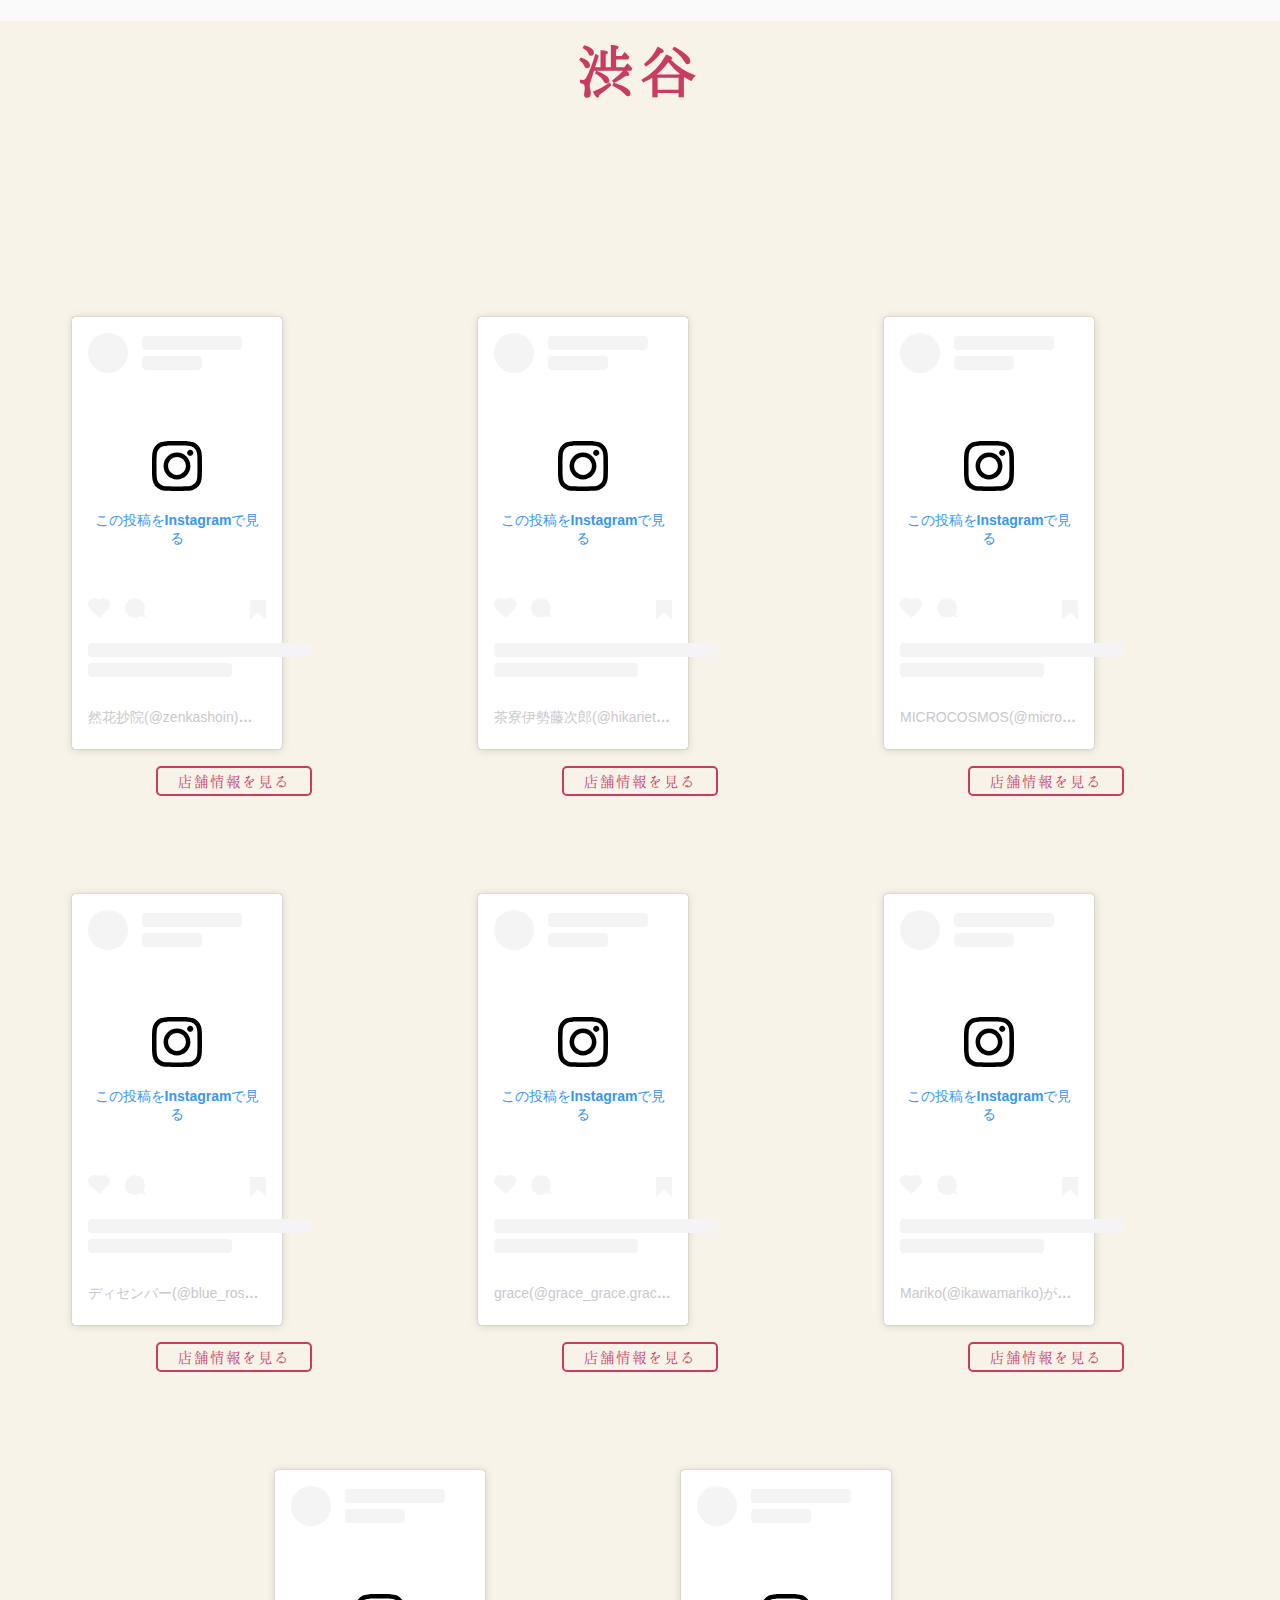
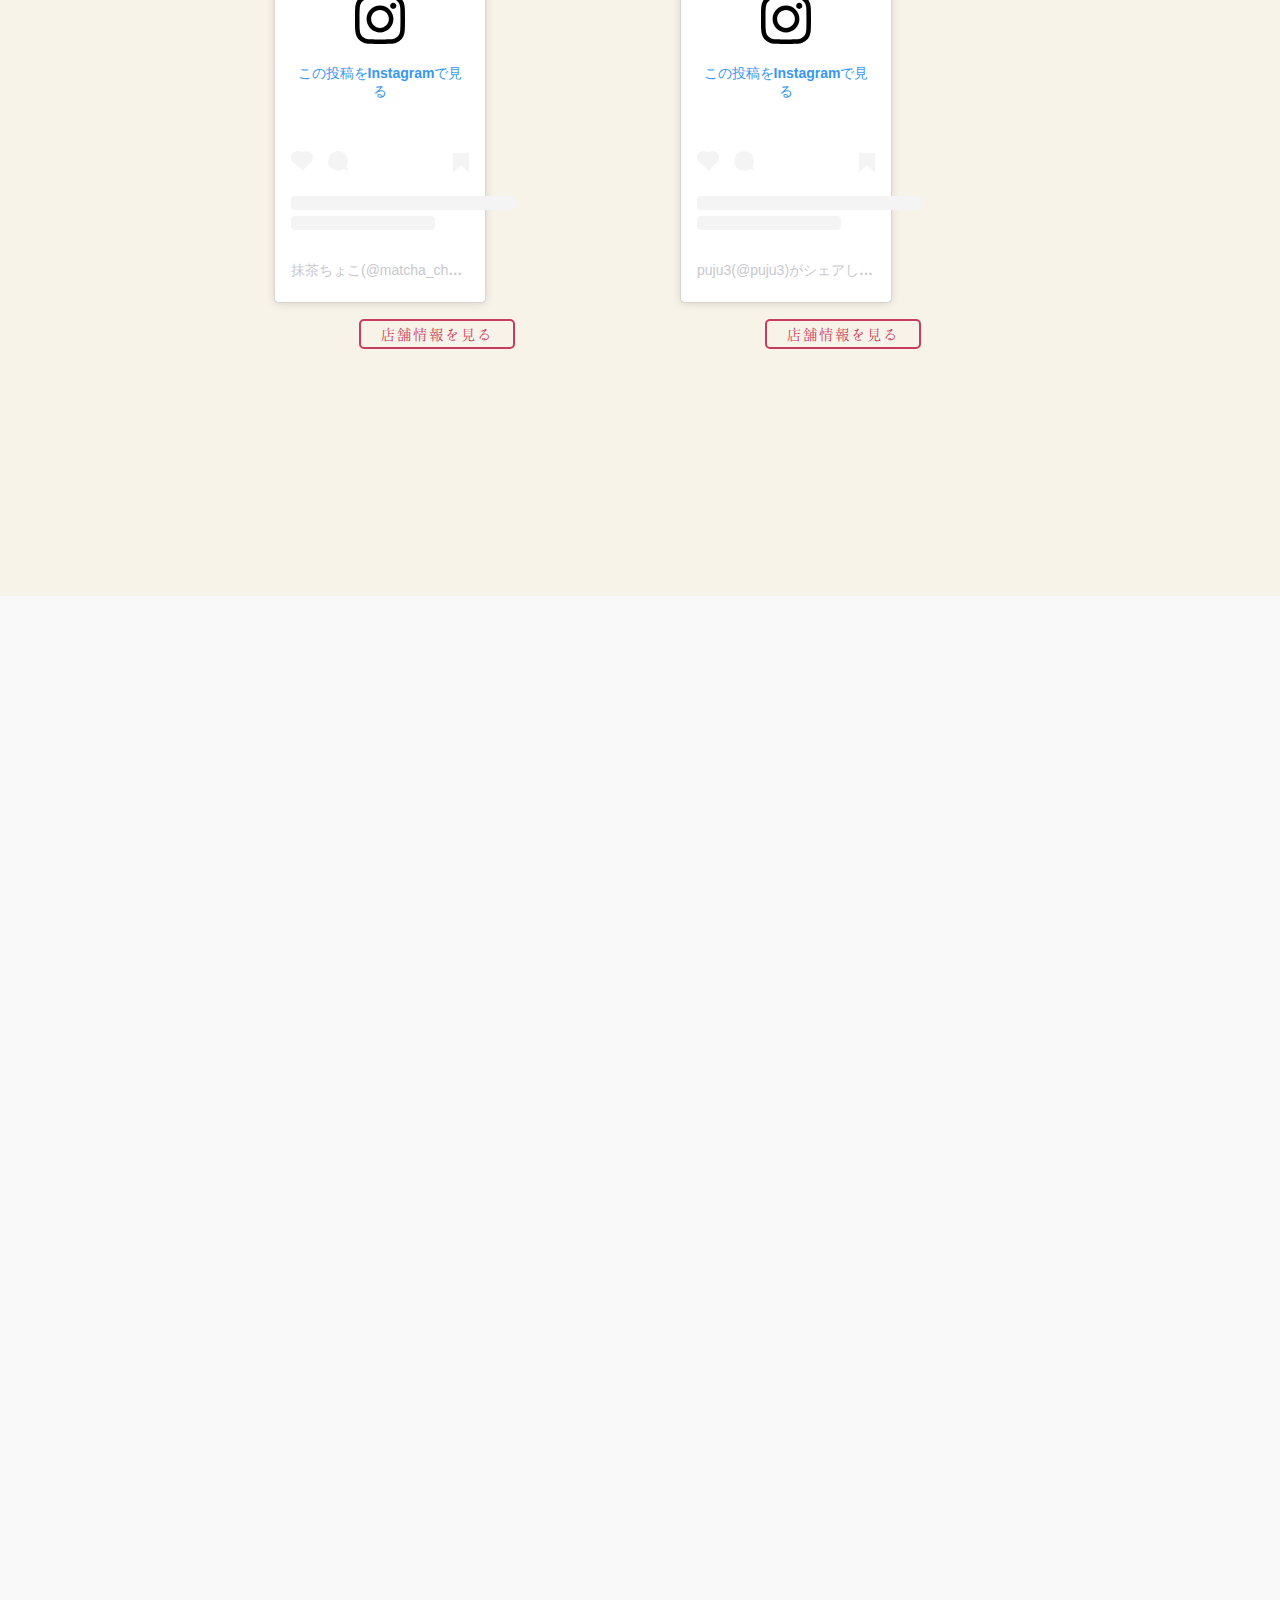
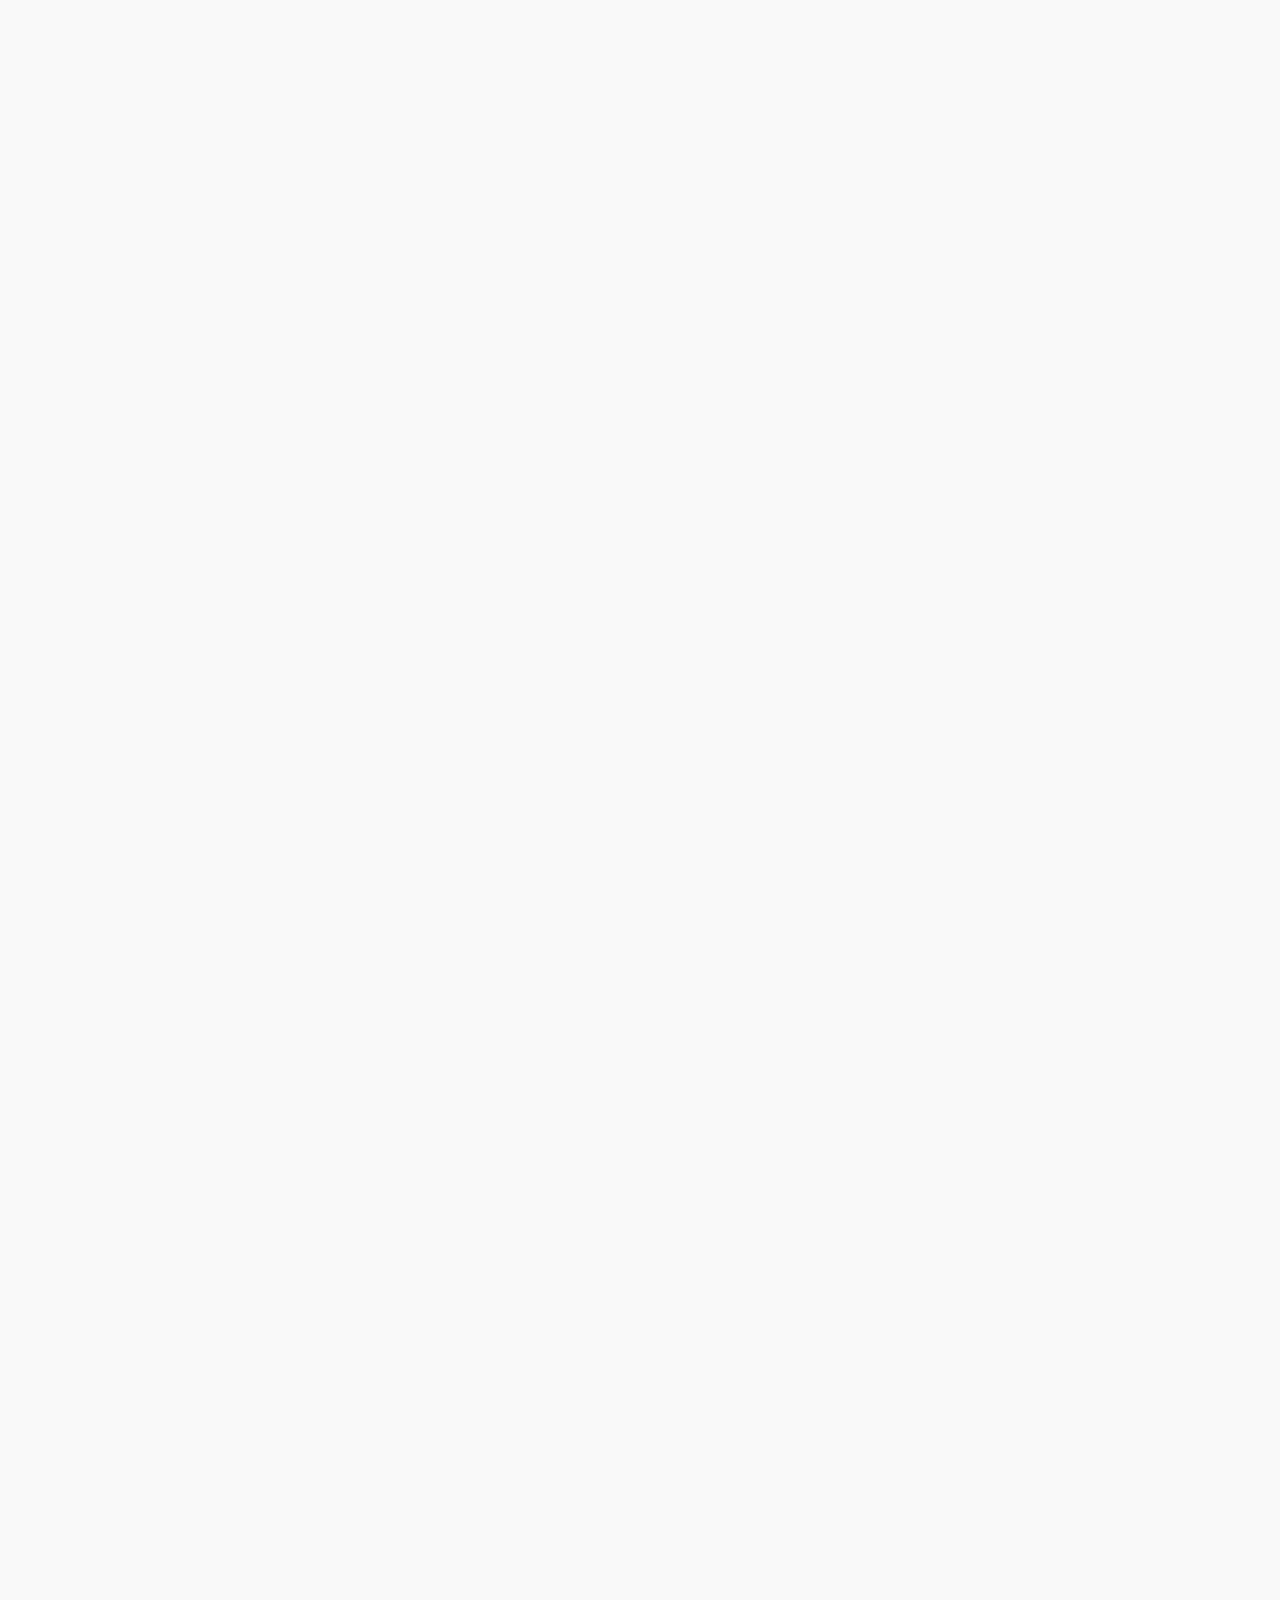
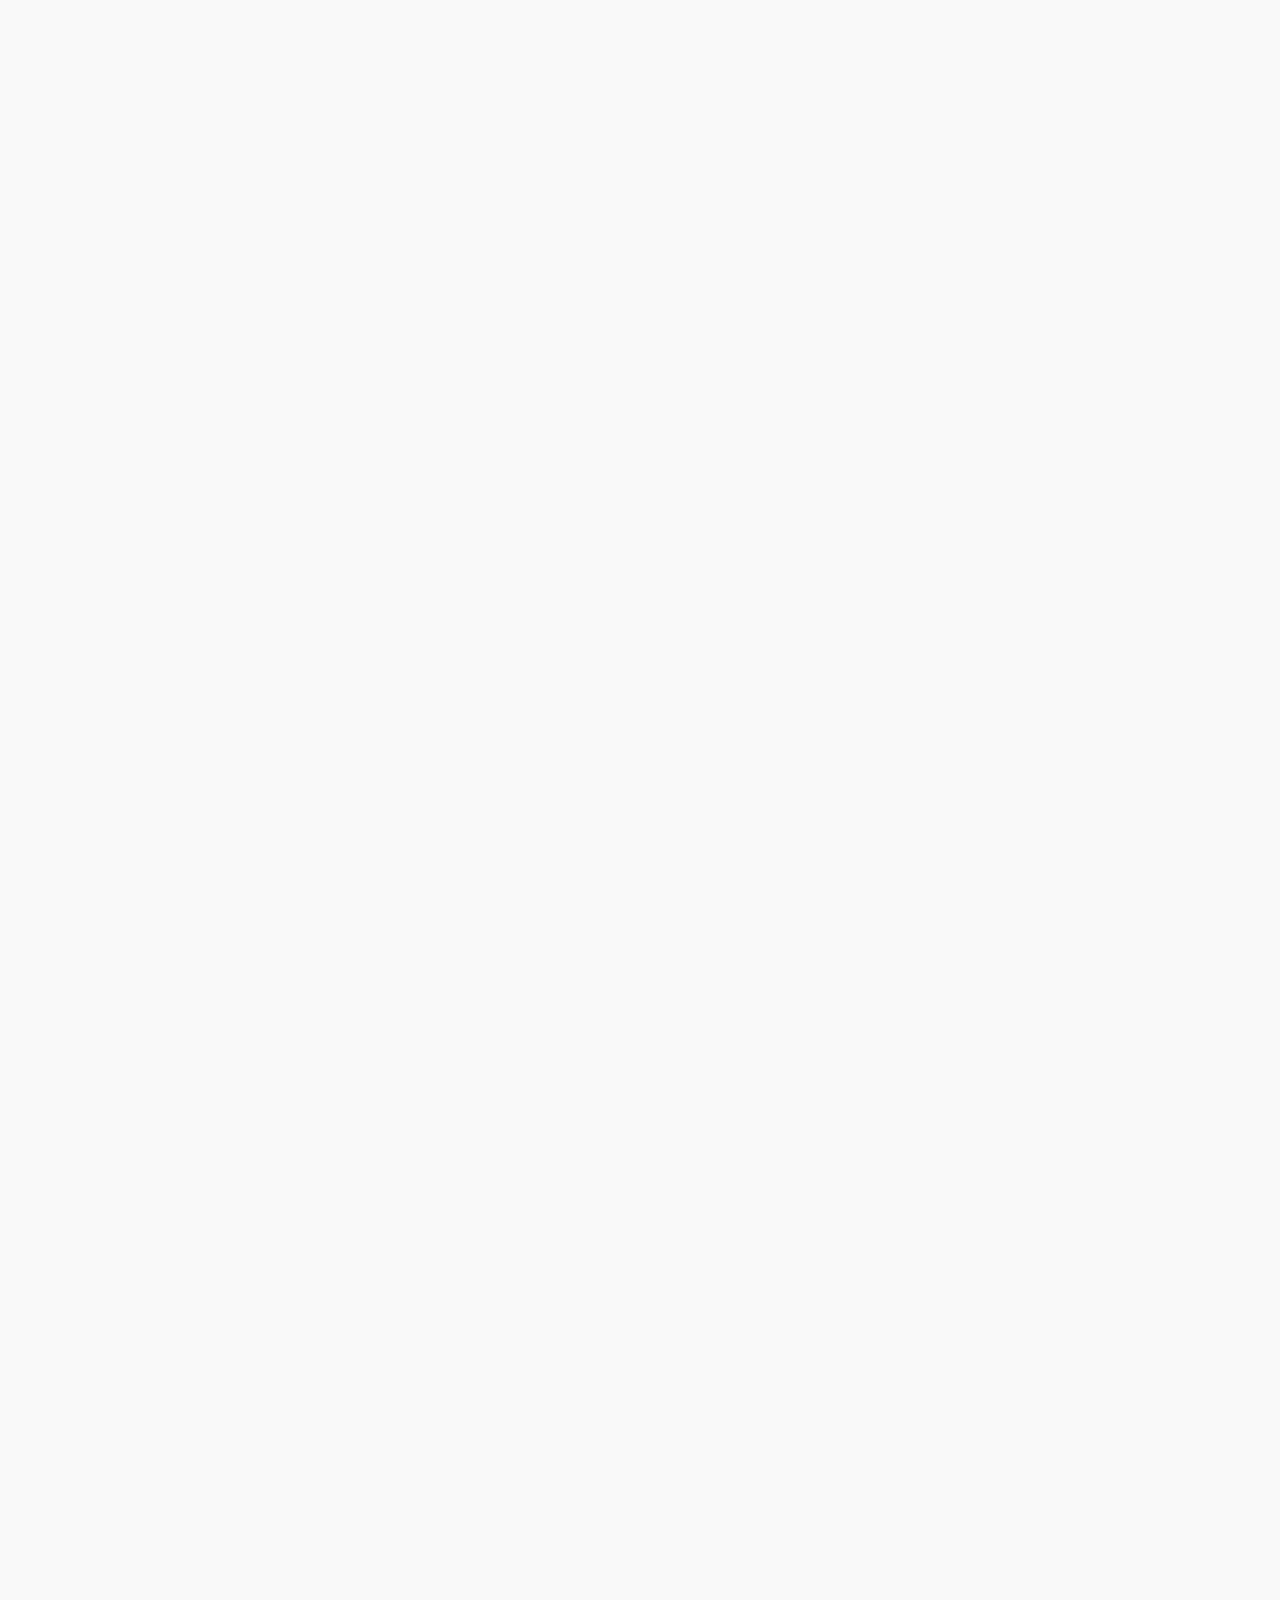
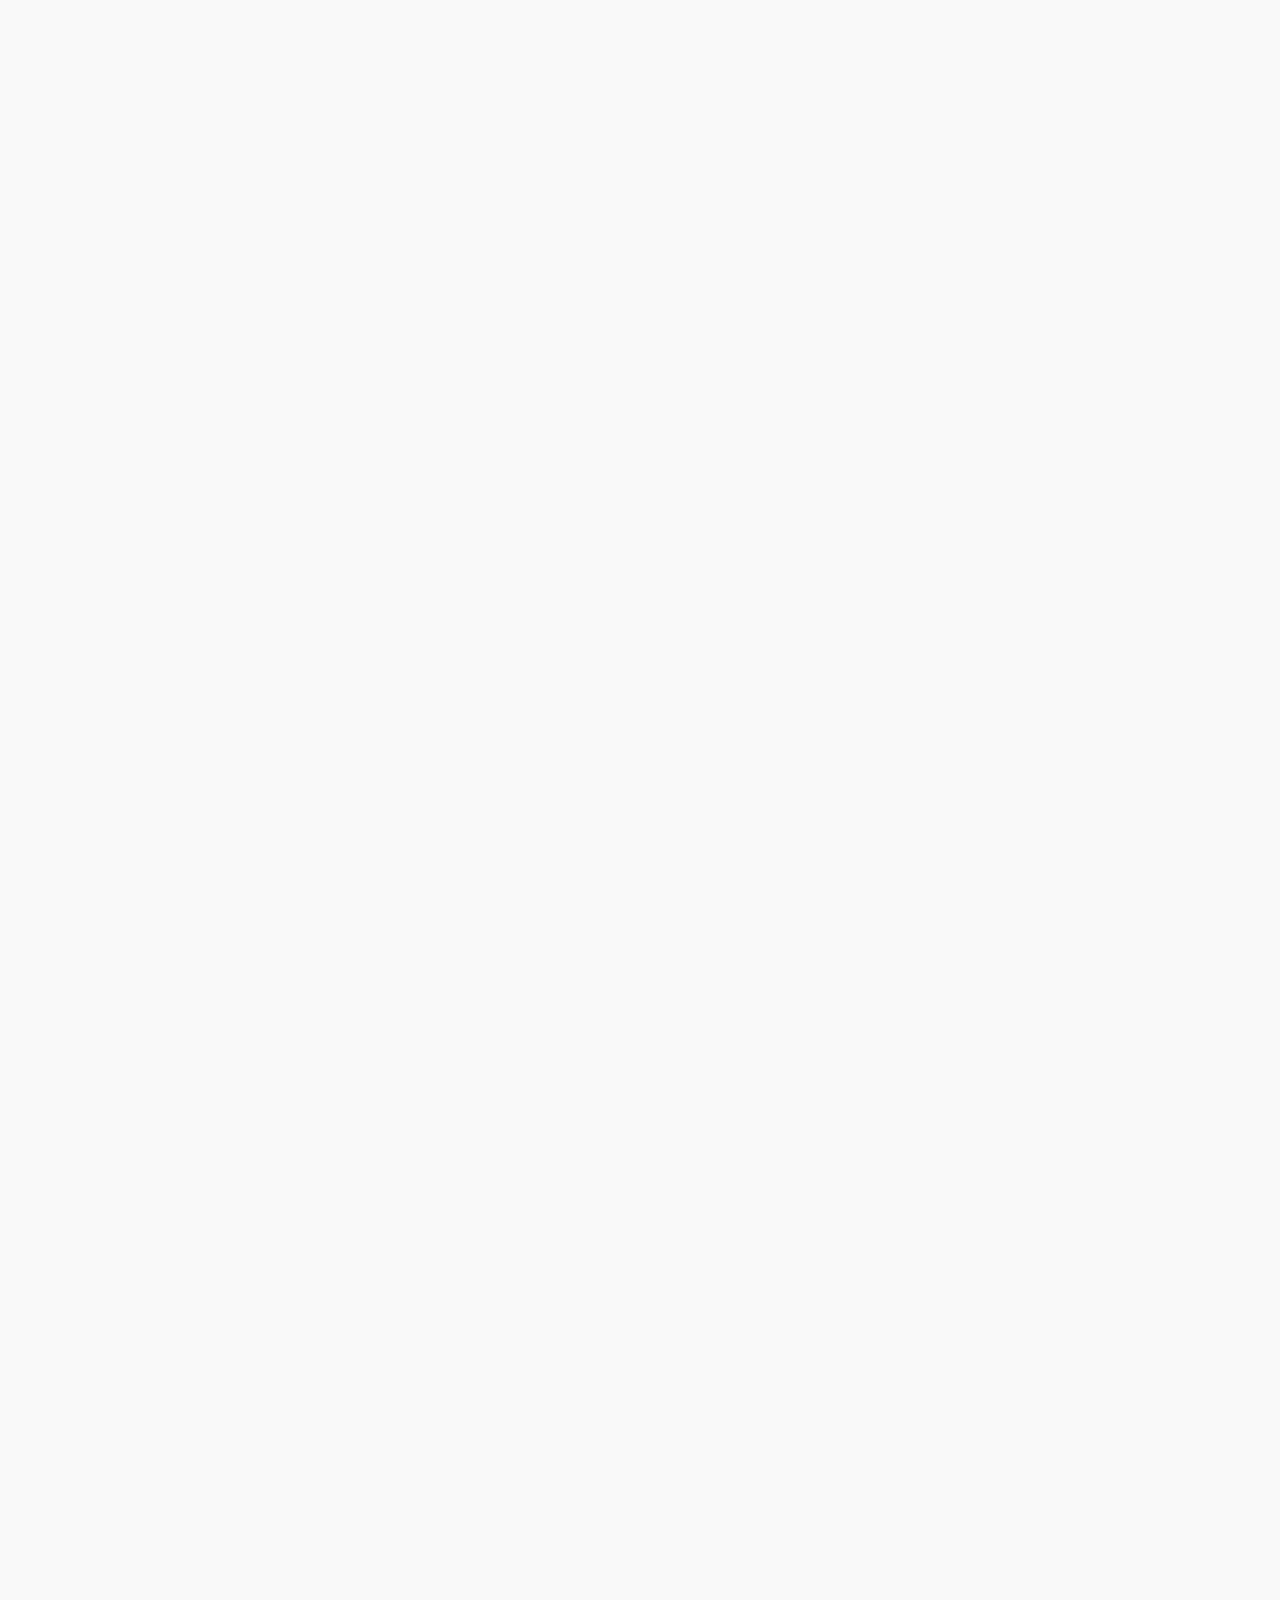
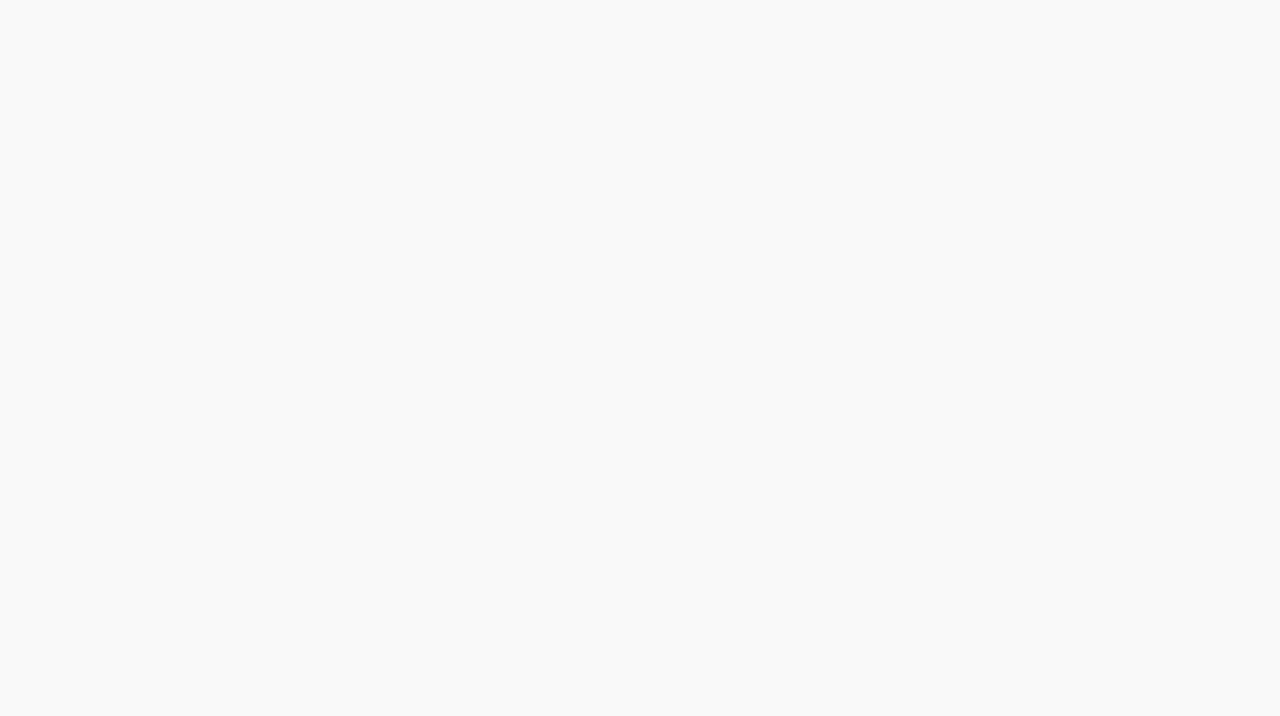
<file: sibuya.html>
<!DOCTYPE html>
<html lang="ja">

<head>

    <meta charset="UTF-8">
    <link rel="stylesheet" media="(max-width:1024px)" href="style.css">
    <link rel="stylesheet" media="(min-width:1024px)" href="pc.css">
    <title>Matcha Sweets</title>
    <link href="https://fonts.googleapis.com/css?family=Roboto&display=swap" rel="stylesheet">　

    <script src="https://ajax.googleapis.com/ajax/libs/jquery/3.3.1/jquery.min.js"></script>
    <!--
    <link rel="stylesheet" media="(max-width:1024px)" href="mobile.css">
    -->

    <!--
    <link rel="shortcut icon" href="images/favicon.ico">
    -->
    <!--
    <script src="jquery-3.4.1.min.js"></script>
    <link rel="stylesheet" href="jquery.bxslider.css">
    -->
    <!--<script src="https://ajax.googleapis.com/ajax/libs/jquery/3.1.1/jquery.min.js"></script>-->
    <!--
    <script src="jquery.bxslider.min.js"></script>
    <script src="particles.js"></script>
    <script src="jquery/bgswitcher.js"></script>
    -->
    <!--<script src="https://ajax.googleapis.com/ajax/libs/jquery/3.4.1/jquery.min.js"></script>-->



    <!--
    <link rel="stylesheet" type="text/css" href="jquery/slick.css" media="screen" />
    <link rel="stylesheet" type="text/css" href="jquery/slick-theme.css" media="screen" />
    <meta name="viewport" content="width=device-width,initial-scale=1,shrink-to-fit=no">
    -->
</head>

<body>
    <div class="area-top">
        <h1>渋谷</h1>
        <div class="pictures">
            <div class="photo">
                <blockquote class="instagram-media" data-instgrm-permalink="https://www.instagram.com/p/B8Ap2dBAhaE/?utm_source=ig_embed&amp;utm_campaign=loading" data-instgrm-version="12" style=" background:#FFF; border:0; border-radius:3px; box-shadow:0 0 1px 0 rgba(0,0,0,0.5),0 1px 10px 0 rgba(0,0,0,0.15); margin: 1px; max-width:210px; min-width:150px; padding:0; width:99.375%; width:-webkit-calc(100% - 2px); width:calc(100% - 2px);">
                    <div style="padding:16px;"> <a href="https://www.instagram.com/p/B8Ap2dBAhaE/?utm_source=ig_embed&amp;utm_campaign=loading" style=" background:#FFFFFF; line-height:0; padding:0 0; text-align:center; text-decoration:none; width:100%;" target="_blank">
                            <div style=" display: flex; flex-direction: row; align-items: center;">
                                <div style="background-color: #F4F4F4; border-radius: 50%; flex-grow: 0; height: 40px; margin-right: 14px; width: 40px;"></div>
                                <div style="display: flex; flex-direction: column; flex-grow: 1; justify-content: center;">
                                    <div style=" background-color: #F4F4F4; border-radius: 4px; flex-grow: 0; height: 14px; margin-bottom: 6px; width: 100px;"></div>
                                    <div style=" background-color: #F4F4F4; border-radius: 4px; flex-grow: 0; height: 14px; width: 60px;"></div>
                                </div>
                            </div>
                            <div style="padding: 19% 0;"></div>
                            <div style="display:block; height:50px; margin:0 auto 12px; width:50px;"><svg width="50px" height="50px" viewBox="0 0 60 60" version="1.1" xmlns="https://www.w3.org/2000/svg" xmlns:xlink="https://www.w3.org/1999/xlink">
                                    <g stroke="none" stroke-width="1" fill="none" fill-rule="evenodd">
                                        <g transform="translate(-511.000000, -20.000000)" fill="#000000">
                                            <g>
                                                <path d="M556.869,30.41 C554.814,30.41 553.148,32.076 553.148,34.131 C553.148,36.186 554.814,37.852 556.869,37.852 C558.924,37.852 560.59,36.186 560.59,34.131 C560.59,32.076 558.924,30.41 556.869,30.41 M541,60.657 C535.114,60.657 530.342,55.887 530.342,50 C530.342,44.114 535.114,39.342 541,39.342 C546.887,39.342 551.658,44.114 551.658,50 C551.658,55.887 546.887,60.657 541,60.657 M541,33.886 C532.1,33.886 524.886,41.1 524.886,50 C524.886,58.899 532.1,66.113 541,66.113 C549.9,66.113 557.115,58.899 557.115,50 C557.115,41.1 549.9,33.886 541,33.886 M565.378,62.101 C565.244,65.022 564.756,66.606 564.346,67.663 C563.803,69.06 563.154,70.057 562.106,71.106 C561.058,72.155 560.06,72.803 558.662,73.347 C557.607,73.757 556.021,74.244 553.102,74.378 C549.944,74.521 548.997,74.552 541,74.552 C533.003,74.552 532.056,74.521 528.898,74.378 C525.979,74.244 524.393,73.757 523.338,73.347 C521.94,72.803 520.942,72.155 519.894,71.106 C518.846,70.057 518.197,69.06 517.654,67.663 C517.244,66.606 516.755,65.022 516.623,62.101 C516.479,58.943 516.448,57.996 516.448,50 C516.448,42.003 516.479,41.056 516.623,37.899 C516.755,34.978 517.244,33.391 517.654,32.338 C518.197,30.938 518.846,29.942 519.894,28.894 C520.942,27.846 521.94,27.196 523.338,26.654 C524.393,26.244 525.979,25.756 528.898,25.623 C532.057,25.479 533.004,25.448 541,25.448 C548.997,25.448 549.943,25.479 553.102,25.623 C556.021,25.756 557.607,26.244 558.662,26.654 C560.06,27.196 561.058,27.846 562.106,28.894 C563.154,29.942 563.803,30.938 564.346,32.338 C564.756,33.391 565.244,34.978 565.378,37.899 C565.522,41.056 565.552,42.003 565.552,50 C565.552,57.996 565.522,58.943 565.378,62.101 M570.82,37.631 C570.674,34.438 570.167,32.258 569.425,30.349 C568.659,28.377 567.633,26.702 565.965,25.035 C564.297,23.368 562.623,22.342 560.652,21.575 C558.743,20.834 556.562,20.326 553.369,20.18 C550.169,20.033 549.148,20 541,20 C532.853,20 531.831,20.033 528.631,20.18 C525.438,20.326 523.257,20.834 521.349,21.575 C519.376,22.342 517.703,23.368 516.035,25.035 C514.368,26.702 513.342,28.377 512.574,30.349 C511.834,32.258 511.326,34.438 511.181,37.631 C511.035,40.831 511,41.851 511,50 C511,58.147 511.035,59.17 511.181,62.369 C511.326,65.562 511.834,67.743 512.574,69.651 C513.342,71.625 514.368,73.296 516.035,74.965 C517.703,76.634 519.376,77.658 521.349,78.425 C523.257,79.167 525.438,79.673 528.631,79.82 C531.831,79.965 532.853,80.001 541,80.001 C549.148,80.001 550.169,79.965 553.369,79.82 C556.562,79.673 558.743,79.167 560.652,78.425 C562.623,77.658 564.297,76.634 565.965,74.965 C567.633,73.296 568.659,71.625 569.425,69.651 C570.167,67.743 570.674,65.562 570.82,62.369 C570.966,59.17 571,58.147 571,50 C571,41.851 570.966,40.831 570.82,37.631"></path>
                                            </g>
                                        </g>
                                    </g>
                                </svg></div>
                            <div style="padding-top: 8px;">
                                <div style=" color:#3897f0; font-family:Arial,sans-serif; font-size:14px; font-style:normal; font-weight:550; line-height:18px;"> この投稿をInstagramで見る</div>
                            </div>
                            <div style="padding: 12.5% 0;"></div>
                            <div style="display: flex; flex-direction: row; margin-bottom: 14px; align-items: center;">
                                <div>
                                    <div style="background-color: #F4F4F4; border-radius: 50%; height: 12.5px; width: 12.5px; transform: translateX(0px) translateY(7px);"></div>
                                    <div style="background-color: #F4F4F4; height: 12.5px; transform: rotate(-45deg) translateX(3px) translateY(1px); width: 12.5px; flex-grow: 0; margin-right: 14px; margin-left: 2px;"></div>
                                    <div style="background-color: #F4F4F4; border-radius: 50%; height: 12.5px; width: 12.5px; transform: translateX(9px) translateY(-18px);"></div>
                                </div>
                                <div style="margin-left: 8px;">
                                    <div style=" background-color: #F4F4F4; border-radius: 50%; flex-grow: 0; height: 20px; width: 20px;"></div>
                                    <div style=" width: 0; height: 0; border-top: 2px solid transparent; border-left: 6px solid #f4f4f4; border-bottom: 2px solid transparent; transform: translateX(16px) translateY(-4px) rotate(30deg)"></div>
                                </div>
                                <div style="margin-left: auto;">
                                    <div style=" width: 0px; border-top: 8px solid #F4F4F4; border-right: 8px solid transparent; transform: translateY(16px);"></div>
                                    <div style=" background-color: #F4F4F4; flex-grow: 0; height: 12px; width: 16px; transform: translateY(-4px);"></div>
                                    <div style=" width: 0; height: 0; border-top: 8px solid #F4F4F4; border-left: 8px solid transparent; transform: translateY(-4px) translateX(8px);"></div>
                                </div>
                            </div>
                            <div style="display: flex; flex-direction: column; flex-grow: 1; justify-content: center; margin-bottom: 24px;">
                                <div style=" background-color: #F4F4F4; border-radius: 4px; flex-grow: 0; height: 14px; margin-bottom: 6px; width: 224px;"></div>
                                <div style=" background-color: #F4F4F4; border-radius: 4px; flex-grow: 0; height: 14px; width: 144px;"></div>
                            </div>
                        </a>
                        <p style=" color:#c9c8cd; font-family:Arial,sans-serif; font-size:14px; line-height:17px; margin-bottom:0; margin-top:8px; overflow:hidden; padding:8px 0 7px; text-align:center; text-overflow:ellipsis; white-space:nowrap;"><a href="https://www.instagram.com/p/B8Ap2dBAhaE/?utm_source=ig_embed&amp;utm_campaign=loading" style=" color:#c9c8cd; font-family:Arial,sans-serif; font-size:14px; font-style:normal; font-weight:normal; line-height:17px; text-decoration:none;" target="_blank">然花抄院(@zenkashoin)がシェアした投稿</a> - <time style=" font-family:Arial,sans-serif; font-size:14px; line-height:17px;" datetime="2020-02-01T04:05:35+00:00">2020年 1月月31日午後8時05分PST</time></p>
                    </div>
                </blockquote>
                <script async src="//www.instagram.com/embed.js"></script>
                <div class="information">
                    <a href="#zenkasyoin" class="shoplink">店舗情報を見る</a>
                </div>
            </div>

            <div class="photo">
                <blockquote class="instagram-media" data-instgrm-permalink="https://www.instagram.com/p/BivUqA8FlNE/?utm_source=ig_embed&amp;utm_campaign=loading" data-instgrm-version="12" style=" background:#FFF; border:0; border-radius:3px; box-shadow:0 0 1px 0 rgba(0,0,0,0.5),0 1px 10px 0 rgba(0,0,0,0.15); margin: 1px; max-width:210px; min-width:150px; padding:0; width:99.375%; width:-webkit-calc(100% - 2px); width:calc(100% - 2px);">
                    <div style="padding:16px;"> <a href="https://www.instagram.com/p/BivUqA8FlNE/?utm_source=ig_embed&amp;utm_campaign=loading" style=" background:#FFFFFF; line-height:0; padding:0 0; text-align:center; text-decoration:none; width:100%;" target="_blank">
                            <div style=" display: flex; flex-direction: row; align-items: center;">
                                <div style="background-color: #F4F4F4; border-radius: 50%; flex-grow: 0; height: 40px; margin-right: 14px; width: 40px;"></div>
                                <div style="display: flex; flex-direction: column; flex-grow: 1; justify-content: center;">
                                    <div style=" background-color: #F4F4F4; border-radius: 4px; flex-grow: 0; height: 14px; margin-bottom: 6px; width: 100px;"></div>
                                    <div style=" background-color: #F4F4F4; border-radius: 4px; flex-grow: 0; height: 14px; width: 60px;"></div>
                                </div>
                            </div>
                            <div style="padding: 19% 0;"></div>
                            <div style="display:block; height:50px; margin:0 auto 12px; width:50px;"><svg width="50px" height="50px" viewBox="0 0 60 60" version="1.1" xmlns="https://www.w3.org/2000/svg" xmlns:xlink="https://www.w3.org/1999/xlink">
                                    <g stroke="none" stroke-width="1" fill="none" fill-rule="evenodd">
                                        <g transform="translate(-511.000000, -20.000000)" fill="#000000">
                                            <g>
                                                <path d="M556.869,30.41 C554.814,30.41 553.148,32.076 553.148,34.131 C553.148,36.186 554.814,37.852 556.869,37.852 C558.924,37.852 560.59,36.186 560.59,34.131 C560.59,32.076 558.924,30.41 556.869,30.41 M541,60.657 C535.114,60.657 530.342,55.887 530.342,50 C530.342,44.114 535.114,39.342 541,39.342 C546.887,39.342 551.658,44.114 551.658,50 C551.658,55.887 546.887,60.657 541,60.657 M541,33.886 C532.1,33.886 524.886,41.1 524.886,50 C524.886,58.899 532.1,66.113 541,66.113 C549.9,66.113 557.115,58.899 557.115,50 C557.115,41.1 549.9,33.886 541,33.886 M565.378,62.101 C565.244,65.022 564.756,66.606 564.346,67.663 C563.803,69.06 563.154,70.057 562.106,71.106 C561.058,72.155 560.06,72.803 558.662,73.347 C557.607,73.757 556.021,74.244 553.102,74.378 C549.944,74.521 548.997,74.552 541,74.552 C533.003,74.552 532.056,74.521 528.898,74.378 C525.979,74.244 524.393,73.757 523.338,73.347 C521.94,72.803 520.942,72.155 519.894,71.106 C518.846,70.057 518.197,69.06 517.654,67.663 C517.244,66.606 516.755,65.022 516.623,62.101 C516.479,58.943 516.448,57.996 516.448,50 C516.448,42.003 516.479,41.056 516.623,37.899 C516.755,34.978 517.244,33.391 517.654,32.338 C518.197,30.938 518.846,29.942 519.894,28.894 C520.942,27.846 521.94,27.196 523.338,26.654 C524.393,26.244 525.979,25.756 528.898,25.623 C532.057,25.479 533.004,25.448 541,25.448 C548.997,25.448 549.943,25.479 553.102,25.623 C556.021,25.756 557.607,26.244 558.662,26.654 C560.06,27.196 561.058,27.846 562.106,28.894 C563.154,29.942 563.803,30.938 564.346,32.338 C564.756,33.391 565.244,34.978 565.378,37.899 C565.522,41.056 565.552,42.003 565.552,50 C565.552,57.996 565.522,58.943 565.378,62.101 M570.82,37.631 C570.674,34.438 570.167,32.258 569.425,30.349 C568.659,28.377 567.633,26.702 565.965,25.035 C564.297,23.368 562.623,22.342 560.652,21.575 C558.743,20.834 556.562,20.326 553.369,20.18 C550.169,20.033 549.148,20 541,20 C532.853,20 531.831,20.033 528.631,20.18 C525.438,20.326 523.257,20.834 521.349,21.575 C519.376,22.342 517.703,23.368 516.035,25.035 C514.368,26.702 513.342,28.377 512.574,30.349 C511.834,32.258 511.326,34.438 511.181,37.631 C511.035,40.831 511,41.851 511,50 C511,58.147 511.035,59.17 511.181,62.369 C511.326,65.562 511.834,67.743 512.574,69.651 C513.342,71.625 514.368,73.296 516.035,74.965 C517.703,76.634 519.376,77.658 521.349,78.425 C523.257,79.167 525.438,79.673 528.631,79.82 C531.831,79.965 532.853,80.001 541,80.001 C549.148,80.001 550.169,79.965 553.369,79.82 C556.562,79.673 558.743,79.167 560.652,78.425 C562.623,77.658 564.297,76.634 565.965,74.965 C567.633,73.296 568.659,71.625 569.425,69.651 C570.167,67.743 570.674,65.562 570.82,62.369 C570.966,59.17 571,58.147 571,50 C571,41.851 570.966,40.831 570.82,37.631"></path>
                                            </g>
                                        </g>
                                    </g>
                                </svg></div>
                            <div style="padding-top: 8px;">
                                <div style=" color:#3897f0; font-family:Arial,sans-serif; font-size:14px; font-style:normal; font-weight:550; line-height:18px;"> この投稿をInstagramで見る</div>
                            </div>
                            <div style="padding: 12.5% 0;"></div>
                            <div style="display: flex; flex-direction: row; margin-bottom: 14px; align-items: center;">
                                <div>
                                    <div style="background-color: #F4F4F4; border-radius: 50%; height: 12.5px; width: 12.5px; transform: translateX(0px) translateY(7px);"></div>
                                    <div style="background-color: #F4F4F4; height: 12.5px; transform: rotate(-45deg) translateX(3px) translateY(1px); width: 12.5px; flex-grow: 0; margin-right: 14px; margin-left: 2px;"></div>
                                    <div style="background-color: #F4F4F4; border-radius: 50%; height: 12.5px; width: 12.5px; transform: translateX(9px) translateY(-18px);"></div>
                                </div>
                                <div style="margin-left: 8px;">
                                    <div style=" background-color: #F4F4F4; border-radius: 50%; flex-grow: 0; height: 20px; width: 20px;"></div>
                                    <div style=" width: 0; height: 0; border-top: 2px solid transparent; border-left: 6px solid #f4f4f4; border-bottom: 2px solid transparent; transform: translateX(16px) translateY(-4px) rotate(30deg)"></div>
                                </div>
                                <div style="margin-left: auto;">
                                    <div style=" width: 0px; border-top: 8px solid #F4F4F4; border-right: 8px solid transparent; transform: translateY(16px);"></div>
                                    <div style=" background-color: #F4F4F4; flex-grow: 0; height: 12px; width: 16px; transform: translateY(-4px);"></div>
                                    <div style=" width: 0; height: 0; border-top: 8px solid #F4F4F4; border-left: 8px solid transparent; transform: translateY(-4px) translateX(8px);"></div>
                                </div>
                            </div>
                            <div style="display: flex; flex-direction: column; flex-grow: 1; justify-content: center; margin-bottom: 24px;">
                                <div style=" background-color: #F4F4F4; border-radius: 4px; flex-grow: 0; height: 14px; margin-bottom: 6px; width: 224px;"></div>
                                <div style=" background-color: #F4F4F4; border-radius: 4px; flex-grow: 0; height: 14px; width: 144px;"></div>
                            </div>
                        </a>
                        <p style=" color:#c9c8cd; font-family:Arial,sans-serif; font-size:14px; line-height:17px; margin-bottom:0; margin-top:8px; overflow:hidden; padding:8px 0 7px; text-align:center; text-overflow:ellipsis; white-space:nowrap;"><a href="https://www.instagram.com/p/BivUqA8FlNE/?utm_source=ig_embed&amp;utm_campaign=loading" style=" color:#c9c8cd; font-family:Arial,sans-serif; font-size:14px; font-style:normal; font-weight:normal; line-height:17px; text-decoration:none;" target="_blank">茶寮伊勢藤次郎(@hikarietojiro)がシェアした投稿</a> - <time style=" font-family:Arial,sans-serif; font-size:14px; line-height:17px;" datetime="2018-05-14T01:28:27+00:00">2018年 5月月13日午後6時28分PDT</time></p>
                    </div>
                </blockquote>
                <script async src="//www.instagram.com/embed.js"></script>
                <div class="information">
                    <a href="#isetoziro" class="shoplink">店舗情報を見る</a>
                </div>
            </div>

            <div class="photo">
                <blockquote class="instagram-media" data-instgrm-permalink="https://www.instagram.com/p/yUGsNqy8Ax/?utm_source=ig_embed&amp;utm_campaign=loading" data-instgrm-version="12" style=" background:#FFF; border:0; border-radius:3px; box-shadow:0 0 1px 0 rgba(0,0,0,0.5),0 1px 10px 0 rgba(0,0,0,0.15); margin: 1px; max-width:210px; min-width:150px; padding:0; width:99.375%; width:-webkit-calc(100% - 2px); width:calc(100% - 2px);">
                    <div style="padding:16px;"> <a href="https://www.instagram.com/p/yUGsNqy8Ax/?utm_source=ig_embed&amp;utm_campaign=loading" style=" background:#FFFFFF; line-height:0; padding:0 0; text-align:center; text-decoration:none; width:100%;" target="_blank">
                            <div style=" display: flex; flex-direction: row; align-items: center;">
                                <div style="background-color: #F4F4F4; border-radius: 50%; flex-grow: 0; height: 40px; margin-right: 14px; width: 40px;"></div>
                                <div style="display: flex; flex-direction: column; flex-grow: 1; justify-content: center;">
                                    <div style=" background-color: #F4F4F4; border-radius: 4px; flex-grow: 0; height: 14px; margin-bottom: 6px; width: 100px;"></div>
                                    <div style=" background-color: #F4F4F4; border-radius: 4px; flex-grow: 0; height: 14px; width: 60px;"></div>
                                </div>
                            </div>
                            <div style="padding: 19% 0;"></div>
                            <div style="display:block; height:50px; margin:0 auto 12px; width:50px;"><svg width="50px" height="50px" viewBox="0 0 60 60" version="1.1" xmlns="https://www.w3.org/2000/svg" xmlns:xlink="https://www.w3.org/1999/xlink">
                                    <g stroke="none" stroke-width="1" fill="none" fill-rule="evenodd">
                                        <g transform="translate(-511.000000, -20.000000)" fill="#000000">
                                            <g>
                                                <path d="M556.869,30.41 C554.814,30.41 553.148,32.076 553.148,34.131 C553.148,36.186 554.814,37.852 556.869,37.852 C558.924,37.852 560.59,36.186 560.59,34.131 C560.59,32.076 558.924,30.41 556.869,30.41 M541,60.657 C535.114,60.657 530.342,55.887 530.342,50 C530.342,44.114 535.114,39.342 541,39.342 C546.887,39.342 551.658,44.114 551.658,50 C551.658,55.887 546.887,60.657 541,60.657 M541,33.886 C532.1,33.886 524.886,41.1 524.886,50 C524.886,58.899 532.1,66.113 541,66.113 C549.9,66.113 557.115,58.899 557.115,50 C557.115,41.1 549.9,33.886 541,33.886 M565.378,62.101 C565.244,65.022 564.756,66.606 564.346,67.663 C563.803,69.06 563.154,70.057 562.106,71.106 C561.058,72.155 560.06,72.803 558.662,73.347 C557.607,73.757 556.021,74.244 553.102,74.378 C549.944,74.521 548.997,74.552 541,74.552 C533.003,74.552 532.056,74.521 528.898,74.378 C525.979,74.244 524.393,73.757 523.338,73.347 C521.94,72.803 520.942,72.155 519.894,71.106 C518.846,70.057 518.197,69.06 517.654,67.663 C517.244,66.606 516.755,65.022 516.623,62.101 C516.479,58.943 516.448,57.996 516.448,50 C516.448,42.003 516.479,41.056 516.623,37.899 C516.755,34.978 517.244,33.391 517.654,32.338 C518.197,30.938 518.846,29.942 519.894,28.894 C520.942,27.846 521.94,27.196 523.338,26.654 C524.393,26.244 525.979,25.756 528.898,25.623 C532.057,25.479 533.004,25.448 541,25.448 C548.997,25.448 549.943,25.479 553.102,25.623 C556.021,25.756 557.607,26.244 558.662,26.654 C560.06,27.196 561.058,27.846 562.106,28.894 C563.154,29.942 563.803,30.938 564.346,32.338 C564.756,33.391 565.244,34.978 565.378,37.899 C565.522,41.056 565.552,42.003 565.552,50 C565.552,57.996 565.522,58.943 565.378,62.101 M570.82,37.631 C570.674,34.438 570.167,32.258 569.425,30.349 C568.659,28.377 567.633,26.702 565.965,25.035 C564.297,23.368 562.623,22.342 560.652,21.575 C558.743,20.834 556.562,20.326 553.369,20.18 C550.169,20.033 549.148,20 541,20 C532.853,20 531.831,20.033 528.631,20.18 C525.438,20.326 523.257,20.834 521.349,21.575 C519.376,22.342 517.703,23.368 516.035,25.035 C514.368,26.702 513.342,28.377 512.574,30.349 C511.834,32.258 511.326,34.438 511.181,37.631 C511.035,40.831 511,41.851 511,50 C511,58.147 511.035,59.17 511.181,62.369 C511.326,65.562 511.834,67.743 512.574,69.651 C513.342,71.625 514.368,73.296 516.035,74.965 C517.703,76.634 519.376,77.658 521.349,78.425 C523.257,79.167 525.438,79.673 528.631,79.82 C531.831,79.965 532.853,80.001 541,80.001 C549.148,80.001 550.169,79.965 553.369,79.82 C556.562,79.673 558.743,79.167 560.652,78.425 C562.623,77.658 564.297,76.634 565.965,74.965 C567.633,73.296 568.659,71.625 569.425,69.651 C570.167,67.743 570.674,65.562 570.82,62.369 C570.966,59.17 571,58.147 571,50 C571,41.851 570.966,40.831 570.82,37.631"></path>
                                            </g>
                                        </g>
                                    </g>
                                </svg></div>
                            <div style="padding-top: 8px;">
                                <div style=" color:#3897f0; font-family:Arial,sans-serif; font-size:14px; font-style:normal; font-weight:550; line-height:18px;"> この投稿をInstagramで見る</div>
                            </div>
                            <div style="padding: 12.5% 0;"></div>
                            <div style="display: flex; flex-direction: row; margin-bottom: 14px; align-items: center;">
                                <div>
                                    <div style="background-color: #F4F4F4; border-radius: 50%; height: 12.5px; width: 12.5px; transform: translateX(0px) translateY(7px);"></div>
                                    <div style="background-color: #F4F4F4; height: 12.5px; transform: rotate(-45deg) translateX(3px) translateY(1px); width: 12.5px; flex-grow: 0; margin-right: 14px; margin-left: 2px;"></div>
                                    <div style="background-color: #F4F4F4; border-radius: 50%; height: 12.5px; width: 12.5px; transform: translateX(9px) translateY(-18px);"></div>
                                </div>
                                <div style="margin-left: 8px;">
                                    <div style=" background-color: #F4F4F4; border-radius: 50%; flex-grow: 0; height: 20px; width: 20px;"></div>
                                    <div style=" width: 0; height: 0; border-top: 2px solid transparent; border-left: 6px solid #f4f4f4; border-bottom: 2px solid transparent; transform: translateX(16px) translateY(-4px) rotate(30deg)"></div>
                                </div>
                                <div style="margin-left: auto;">
                                    <div style=" width: 0px; border-top: 8px solid #F4F4F4; border-right: 8px solid transparent; transform: translateY(16px);"></div>
                                    <div style=" background-color: #F4F4F4; flex-grow: 0; height: 12px; width: 16px; transform: translateY(-4px);"></div>
                                    <div style=" width: 0; height: 0; border-top: 8px solid #F4F4F4; border-left: 8px solid transparent; transform: translateY(-4px) translateX(8px);"></div>
                                </div>
                            </div>
                            <div style="display: flex; flex-direction: column; flex-grow: 1; justify-content: center; margin-bottom: 24px;">
                                <div style=" background-color: #F4F4F4; border-radius: 4px; flex-grow: 0; height: 14px; margin-bottom: 6px; width: 224px;"></div>
                                <div style=" background-color: #F4F4F4; border-radius: 4px; flex-grow: 0; height: 14px; width: 144px;"></div>
                            </div>
                        </a>
                        <p style=" color:#c9c8cd; font-family:Arial,sans-serif; font-size:14px; line-height:17px; margin-bottom:0; margin-top:8px; overflow:hidden; padding:8px 0 7px; text-align:center; text-overflow:ellipsis; white-space:nowrap;"><a href="https://www.instagram.com/p/yUGsNqy8Ax/?utm_source=ig_embed&amp;utm_campaign=loading" style=" color:#c9c8cd; font-family:Arial,sans-serif; font-size:14px; font-style:normal; font-weight:normal; line-height:17px; text-decoration:none;" target="_blank">MICROCOSMOS(@microcosmoscafe)がシェアした投稿</a> - <time style=" font-family:Arial,sans-serif; font-size:14px; line-height:17px;" datetime="2015-01-26T10:40:00+00:00">2015年 1月月26日午前2時40分PST</time></p>
                    </div>
                </blockquote>
                <script async src="//www.instagram.com/embed.js"></script>
                <div class="information">
                    <a href="#microkosmos" class="shoplink">店舗情報を見る</a>
                </div>
            </div>
            <div class="photo">
                <blockquote class="instagram-media" data-instgrm-permalink="https://www.instagram.com/p/B8lB7UwpNLt/?utm_source=ig_embed&amp;utm_campaign=loading" data-instgrm-version="12" style=" background:#FFF; border:0; border-radius:3px; box-shadow:0 0 1px 0 rgba(0,0,0,0.5),0 1px 10px 0 rgba(0,0,0,0.15); margin: 1px; max-width:210px; min-width:150px; padding:0; width:99.375%; width:-webkit-calc(100% - 2px); width:calc(100% - 2px);">
                    <div style="padding:16px;"> <a href="https://www.instagram.com/p/B8lB7UwpNLt/?utm_source=ig_embed&amp;utm_campaign=loading" style=" background:#FFFFFF; line-height:0; padding:0 0; text-align:center; text-decoration:none; width:100%;" target="_blank">
                            <div style=" display: flex; flex-direction: row; align-items: center;">
                                <div style="background-color: #F4F4F4; border-radius: 50%; flex-grow: 0; height: 40px; margin-right: 14px; width: 40px;"></div>
                                <div style="display: flex; flex-direction: column; flex-grow: 1; justify-content: center;">
                                    <div style=" background-color: #F4F4F4; border-radius: 4px; flex-grow: 0; height: 14px; margin-bottom: 6px; width: 100px;"></div>
                                    <div style=" background-color: #F4F4F4; border-radius: 4px; flex-grow: 0; height: 14px; width: 60px;"></div>
                                </div>
                            </div>
                            <div style="padding: 19% 0;"></div>
                            <div style="display:block; height:50px; margin:0 auto 12px; width:50px;"><svg width="50px" height="50px" viewBox="0 0 60 60" version="1.1" xmlns="https://www.w3.org/2000/svg" xmlns:xlink="https://www.w3.org/1999/xlink">
                                    <g stroke="none" stroke-width="1" fill="none" fill-rule="evenodd">
                                        <g transform="translate(-511.000000, -20.000000)" fill="#000000">
                                            <g>
                                                <path d="M556.869,30.41 C554.814,30.41 553.148,32.076 553.148,34.131 C553.148,36.186 554.814,37.852 556.869,37.852 C558.924,37.852 560.59,36.186 560.59,34.131 C560.59,32.076 558.924,30.41 556.869,30.41 M541,60.657 C535.114,60.657 530.342,55.887 530.342,50 C530.342,44.114 535.114,39.342 541,39.342 C546.887,39.342 551.658,44.114 551.658,50 C551.658,55.887 546.887,60.657 541,60.657 M541,33.886 C532.1,33.886 524.886,41.1 524.886,50 C524.886,58.899 532.1,66.113 541,66.113 C549.9,66.113 557.115,58.899 557.115,50 C557.115,41.1 549.9,33.886 541,33.886 M565.378,62.101 C565.244,65.022 564.756,66.606 564.346,67.663 C563.803,69.06 563.154,70.057 562.106,71.106 C561.058,72.155 560.06,72.803 558.662,73.347 C557.607,73.757 556.021,74.244 553.102,74.378 C549.944,74.521 548.997,74.552 541,74.552 C533.003,74.552 532.056,74.521 528.898,74.378 C525.979,74.244 524.393,73.757 523.338,73.347 C521.94,72.803 520.942,72.155 519.894,71.106 C518.846,70.057 518.197,69.06 517.654,67.663 C517.244,66.606 516.755,65.022 516.623,62.101 C516.479,58.943 516.448,57.996 516.448,50 C516.448,42.003 516.479,41.056 516.623,37.899 C516.755,34.978 517.244,33.391 517.654,32.338 C518.197,30.938 518.846,29.942 519.894,28.894 C520.942,27.846 521.94,27.196 523.338,26.654 C524.393,26.244 525.979,25.756 528.898,25.623 C532.057,25.479 533.004,25.448 541,25.448 C548.997,25.448 549.943,25.479 553.102,25.623 C556.021,25.756 557.607,26.244 558.662,26.654 C560.06,27.196 561.058,27.846 562.106,28.894 C563.154,29.942 563.803,30.938 564.346,32.338 C564.756,33.391 565.244,34.978 565.378,37.899 C565.522,41.056 565.552,42.003 565.552,50 C565.552,57.996 565.522,58.943 565.378,62.101 M570.82,37.631 C570.674,34.438 570.167,32.258 569.425,30.349 C568.659,28.377 567.633,26.702 565.965,25.035 C564.297,23.368 562.623,22.342 560.652,21.575 C558.743,20.834 556.562,20.326 553.369,20.18 C550.169,20.033 549.148,20 541,20 C532.853,20 531.831,20.033 528.631,20.18 C525.438,20.326 523.257,20.834 521.349,21.575 C519.376,22.342 517.703,23.368 516.035,25.035 C514.368,26.702 513.342,28.377 512.574,30.349 C511.834,32.258 511.326,34.438 511.181,37.631 C511.035,40.831 511,41.851 511,50 C511,58.147 511.035,59.17 511.181,62.369 C511.326,65.562 511.834,67.743 512.574,69.651 C513.342,71.625 514.368,73.296 516.035,74.965 C517.703,76.634 519.376,77.658 521.349,78.425 C523.257,79.167 525.438,79.673 528.631,79.82 C531.831,79.965 532.853,80.001 541,80.001 C549.148,80.001 550.169,79.965 553.369,79.82 C556.562,79.673 558.743,79.167 560.652,78.425 C562.623,77.658 564.297,76.634 565.965,74.965 C567.633,73.296 568.659,71.625 569.425,69.651 C570.167,67.743 570.674,65.562 570.82,62.369 C570.966,59.17 571,58.147 571,50 C571,41.851 570.966,40.831 570.82,37.631"></path>
                                            </g>
                                        </g>
                                    </g>
                                </svg></div>
                            <div style="padding-top: 8px;">
                                <div style=" color:#3897f0; font-family:Arial,sans-serif; font-size:14px; font-style:normal; font-weight:550; line-height:18px;"> この投稿をInstagramで見る</div>
                            </div>
                            <div style="padding: 12.5% 0;"></div>
                            <div style="display: flex; flex-direction: row; margin-bottom: 14px; align-items: center;">
                                <div>
                                    <div style="background-color: #F4F4F4; border-radius: 50%; height: 12.5px; width: 12.5px; transform: translateX(0px) translateY(7px);"></div>
                                    <div style="background-color: #F4F4F4; height: 12.5px; transform: rotate(-45deg) translateX(3px) translateY(1px); width: 12.5px; flex-grow: 0; margin-right: 14px; margin-left: 2px;"></div>
                                    <div style="background-color: #F4F4F4; border-radius: 50%; height: 12.5px; width: 12.5px; transform: translateX(9px) translateY(-18px);"></div>
                                </div>
                                <div style="margin-left: 8px;">
                                    <div style=" background-color: #F4F4F4; border-radius: 50%; flex-grow: 0; height: 20px; width: 20px;"></div>
                                    <div style=" width: 0; height: 0; border-top: 2px solid transparent; border-left: 6px solid #f4f4f4; border-bottom: 2px solid transparent; transform: translateX(16px) translateY(-4px) rotate(30deg)"></div>
                                </div>
                                <div style="margin-left: auto;">
                                    <div style=" width: 0px; border-top: 8px solid #F4F4F4; border-right: 8px solid transparent; transform: translateY(16px);"></div>
                                    <div style=" background-color: #F4F4F4; flex-grow: 0; height: 12px; width: 16px; transform: translateY(-4px);"></div>
                                    <div style=" width: 0; height: 0; border-top: 8px solid #F4F4F4; border-left: 8px solid transparent; transform: translateY(-4px) translateX(8px);"></div>
                                </div>
                            </div>
                            <div style="display: flex; flex-direction: column; flex-grow: 1; justify-content: center; margin-bottom: 24px;">
                                <div style=" background-color: #F4F4F4; border-radius: 4px; flex-grow: 0; height: 14px; margin-bottom: 6px; width: 224px;"></div>
                                <div style=" background-color: #F4F4F4; border-radius: 4px; flex-grow: 0; height: 14px; width: 144px;"></div>
                            </div>
                        </a>
                        <p style=" color:#c9c8cd; font-family:Arial,sans-serif; font-size:14px; line-height:17px; margin-bottom:0; margin-top:8px; overflow:hidden; padding:8px 0 7px; text-align:center; text-overflow:ellipsis; white-space:nowrap;"><a href="https://www.instagram.com/p/B8lB7UwpNLt/?utm_source=ig_embed&amp;utm_campaign=loading" style=" color:#c9c8cd; font-family:Arial,sans-serif; font-size:14px; font-style:normal; font-weight:normal; line-height:17px; text-decoration:none;" target="_blank">ディセンバー(@blue_rose9.3)がシェアした投稿</a> - <time style=" font-family:Arial,sans-serif; font-size:14px; line-height:17px;" datetime="2020-02-15T07:08:38+00:00">2020年 2月月14日午後11時08分PST</time></p>
                    </div>
                </blockquote>
                <script async src="//www.instagram.com/embed.js"></script>
                <div class="information">
                    <a href="#hato" class="shoplink">店舗情報を見る</a>
                </div>
            </div>
            <div class="photo">
                <blockquote class="instagram-media" data-instgrm-permalink="https://www.instagram.com/p/By8uiyrBoRF/?utm_source=ig_embed&amp;utm_campaign=loading" data-instgrm-version="12" style=" background:#FFF; border:0; border-radius:3px; box-shadow:0 0 1px 0 rgba(0,0,0,0.5),0 1px 10px 0 rgba(0,0,0,0.15); margin: 1px; max-width:210px; min-width:150px; padding:0; width:99.375%; width:-webkit-calc(100% - 2px); width:calc(100% - 2px);">
                    <div style="padding:16px;"> <a href="https://www.instagram.com/p/By8uiyrBoRF/?utm_source=ig_embed&amp;utm_campaign=loading" style=" background:#FFFFFF; line-height:0; padding:0 0; text-align:center; text-decoration:none; width:100%;" target="_blank">
                            <div style=" display: flex; flex-direction: row; align-items: center;">
                                <div style="background-color: #F4F4F4; border-radius: 50%; flex-grow: 0; height: 40px; margin-right: 14px; width: 40px;"></div>
                                <div style="display: flex; flex-direction: column; flex-grow: 1; justify-content: center;">
                                    <div style=" background-color: #F4F4F4; border-radius: 4px; flex-grow: 0; height: 14px; margin-bottom: 6px; width: 100px;"></div>
                                    <div style=" background-color: #F4F4F4; border-radius: 4px; flex-grow: 0; height: 14px; width: 60px;"></div>
                                </div>
                            </div>
                            <div style="padding: 19% 0;"></div>
                            <div style="display:block; height:50px; margin:0 auto 12px; width:50px;"><svg width="50px" height="50px" viewBox="0 0 60 60" version="1.1" xmlns="https://www.w3.org/2000/svg" xmlns:xlink="https://www.w3.org/1999/xlink">
                                    <g stroke="none" stroke-width="1" fill="none" fill-rule="evenodd">
                                        <g transform="translate(-511.000000, -20.000000)" fill="#000000">
                                            <g>
                                                <path d="M556.869,30.41 C554.814,30.41 553.148,32.076 553.148,34.131 C553.148,36.186 554.814,37.852 556.869,37.852 C558.924,37.852 560.59,36.186 560.59,34.131 C560.59,32.076 558.924,30.41 556.869,30.41 M541,60.657 C535.114,60.657 530.342,55.887 530.342,50 C530.342,44.114 535.114,39.342 541,39.342 C546.887,39.342 551.658,44.114 551.658,50 C551.658,55.887 546.887,60.657 541,60.657 M541,33.886 C532.1,33.886 524.886,41.1 524.886,50 C524.886,58.899 532.1,66.113 541,66.113 C549.9,66.113 557.115,58.899 557.115,50 C557.115,41.1 549.9,33.886 541,33.886 M565.378,62.101 C565.244,65.022 564.756,66.606 564.346,67.663 C563.803,69.06 563.154,70.057 562.106,71.106 C561.058,72.155 560.06,72.803 558.662,73.347 C557.607,73.757 556.021,74.244 553.102,74.378 C549.944,74.521 548.997,74.552 541,74.552 C533.003,74.552 532.056,74.521 528.898,74.378 C525.979,74.244 524.393,73.757 523.338,73.347 C521.94,72.803 520.942,72.155 519.894,71.106 C518.846,70.057 518.197,69.06 517.654,67.663 C517.244,66.606 516.755,65.022 516.623,62.101 C516.479,58.943 516.448,57.996 516.448,50 C516.448,42.003 516.479,41.056 516.623,37.899 C516.755,34.978 517.244,33.391 517.654,32.338 C518.197,30.938 518.846,29.942 519.894,28.894 C520.942,27.846 521.94,27.196 523.338,26.654 C524.393,26.244 525.979,25.756 528.898,25.623 C532.057,25.479 533.004,25.448 541,25.448 C548.997,25.448 549.943,25.479 553.102,25.623 C556.021,25.756 557.607,26.244 558.662,26.654 C560.06,27.196 561.058,27.846 562.106,28.894 C563.154,29.942 563.803,30.938 564.346,32.338 C564.756,33.391 565.244,34.978 565.378,37.899 C565.522,41.056 565.552,42.003 565.552,50 C565.552,57.996 565.522,58.943 565.378,62.101 M570.82,37.631 C570.674,34.438 570.167,32.258 569.425,30.349 C568.659,28.377 567.633,26.702 565.965,25.035 C564.297,23.368 562.623,22.342 560.652,21.575 C558.743,20.834 556.562,20.326 553.369,20.18 C550.169,20.033 549.148,20 541,20 C532.853,20 531.831,20.033 528.631,20.18 C525.438,20.326 523.257,20.834 521.349,21.575 C519.376,22.342 517.703,23.368 516.035,25.035 C514.368,26.702 513.342,28.377 512.574,30.349 C511.834,32.258 511.326,34.438 511.181,37.631 C511.035,40.831 511,41.851 511,50 C511,58.147 511.035,59.17 511.181,62.369 C511.326,65.562 511.834,67.743 512.574,69.651 C513.342,71.625 514.368,73.296 516.035,74.965 C517.703,76.634 519.376,77.658 521.349,78.425 C523.257,79.167 525.438,79.673 528.631,79.82 C531.831,79.965 532.853,80.001 541,80.001 C549.148,80.001 550.169,79.965 553.369,79.82 C556.562,79.673 558.743,79.167 560.652,78.425 C562.623,77.658 564.297,76.634 565.965,74.965 C567.633,73.296 568.659,71.625 569.425,69.651 C570.167,67.743 570.674,65.562 570.82,62.369 C570.966,59.17 571,58.147 571,50 C571,41.851 570.966,40.831 570.82,37.631"></path>
                                            </g>
                                        </g>
                                    </g>
                                </svg></div>
                            <div style="padding-top: 8px;">
                                <div style=" color:#3897f0; font-family:Arial,sans-serif; font-size:14px; font-style:normal; font-weight:550; line-height:18px;"> この投稿をInstagramで見る</div>
                            </div>
                            <div style="padding: 12.5% 0;"></div>
                            <div style="display: flex; flex-direction: row; margin-bottom: 14px; align-items: center;">
                                <div>
                                    <div style="background-color: #F4F4F4; border-radius: 50%; height: 12.5px; width: 12.5px; transform: translateX(0px) translateY(7px);"></div>
                                    <div style="background-color: #F4F4F4; height: 12.5px; transform: rotate(-45deg) translateX(3px) translateY(1px); width: 12.5px; flex-grow: 0; margin-right: 14px; margin-left: 2px;"></div>
                                    <div style="background-color: #F4F4F4; border-radius: 50%; height: 12.5px; width: 12.5px; transform: translateX(9px) translateY(-18px);"></div>
                                </div>
                                <div style="margin-left: 8px;">
                                    <div style=" background-color: #F4F4F4; border-radius: 50%; flex-grow: 0; height: 20px; width: 20px;"></div>
                                    <div style=" width: 0; height: 0; border-top: 2px solid transparent; border-left: 6px solid #f4f4f4; border-bottom: 2px solid transparent; transform: translateX(16px) translateY(-4px) rotate(30deg)"></div>
                                </div>
                                <div style="margin-left: auto;">
                                    <div style=" width: 0px; border-top: 8px solid #F4F4F4; border-right: 8px solid transparent; transform: translateY(16px);"></div>
                                    <div style=" background-color: #F4F4F4; flex-grow: 0; height: 12px; width: 16px; transform: translateY(-4px);"></div>
                                    <div style=" width: 0; height: 0; border-top: 8px solid #F4F4F4; border-left: 8px solid transparent; transform: translateY(-4px) translateX(8px);"></div>
                                </div>
                            </div>
                            <div style="display: flex; flex-direction: column; flex-grow: 1; justify-content: center; margin-bottom: 24px;">
                                <div style=" background-color: #F4F4F4; border-radius: 4px; flex-grow: 0; height: 14px; margin-bottom: 6px; width: 224px;"></div>
                                <div style=" background-color: #F4F4F4; border-radius: 4px; flex-grow: 0; height: 14px; width: 144px;"></div>
                            </div>
                        </a>
                        <p style=" color:#c9c8cd; font-family:Arial,sans-serif; font-size:14px; line-height:17px; margin-bottom:0; margin-top:8px; overflow:hidden; padding:8px 0 7px; text-align:center; text-overflow:ellipsis; white-space:nowrap;"><a href="https://www.instagram.com/p/By8uiyrBoRF/?utm_source=ig_embed&amp;utm_campaign=loading" style=" color:#c9c8cd; font-family:Arial,sans-serif; font-size:14px; font-style:normal; font-weight:normal; line-height:17px; text-decoration:none;" target="_blank">grace(@grace_grace.grace)がシェアした投稿</a> - <time style=" font-family:Arial,sans-serif; font-size:14px; line-height:17px;" datetime="2019-06-20T22:47:05+00:00">2019年 6月月20日午後3時47分PDT</time></p>
                    </div>
                </blockquote>
                <script async src="//www.instagram.com/embed.js"></script>
                <div class="information">
                    <a href="#kawaracafe" class="shoplink">店舗情報を見る</a>
                </div>
            </div>
            <div class="photo">
                <blockquote class="instagram-media" data-instgrm-permalink="https://www.instagram.com/p/BWUMELmBc1u/?utm_source=ig_embed&amp;utm_campaign=loading" data-instgrm-version="12" style=" background:#FFF; border:0; border-radius:3px; box-shadow:0 0 1px 0 rgba(0,0,0,0.5),0 1px 10px 0 rgba(0,0,0,0.15); margin: 1px; max-width:210px; min-width:150px; padding:0; width:99.375%; width:-webkit-calc(100% - 2px); width:calc(100% - 2px);">
                    <div style="padding:16px;"> <a href="https://www.instagram.com/p/BWUMELmBc1u/?utm_source=ig_embed&amp;utm_campaign=loading" style=" background:#FFFFFF; line-height:0; padding:0 0; text-align:center; text-decoration:none; width:100%;" target="_blank">
                            <div style=" display: flex; flex-direction: row; align-items: center;">
                                <div style="background-color: #F4F4F4; border-radius: 50%; flex-grow: 0; height: 40px; margin-right: 14px; width: 40px;"></div>
                                <div style="display: flex; flex-direction: column; flex-grow: 1; justify-content: center;">
                                    <div style=" background-color: #F4F4F4; border-radius: 4px; flex-grow: 0; height: 14px; margin-bottom: 6px; width: 100px;"></div>
                                    <div style=" background-color: #F4F4F4; border-radius: 4px; flex-grow: 0; height: 14px; width: 60px;"></div>
                                </div>
                            </div>
                            <div style="padding: 19% 0;"></div>
                            <div style="display:block; height:50px; margin:0 auto 12px; width:50px;"><svg width="50px" height="50px" viewBox="0 0 60 60" version="1.1" xmlns="https://www.w3.org/2000/svg" xmlns:xlink="https://www.w3.org/1999/xlink">
                                    <g stroke="none" stroke-width="1" fill="none" fill-rule="evenodd">
                                        <g transform="translate(-511.000000, -20.000000)" fill="#000000">
                                            <g>
                                                <path d="M556.869,30.41 C554.814,30.41 553.148,32.076 553.148,34.131 C553.148,36.186 554.814,37.852 556.869,37.852 C558.924,37.852 560.59,36.186 560.59,34.131 C560.59,32.076 558.924,30.41 556.869,30.41 M541,60.657 C535.114,60.657 530.342,55.887 530.342,50 C530.342,44.114 535.114,39.342 541,39.342 C546.887,39.342 551.658,44.114 551.658,50 C551.658,55.887 546.887,60.657 541,60.657 M541,33.886 C532.1,33.886 524.886,41.1 524.886,50 C524.886,58.899 532.1,66.113 541,66.113 C549.9,66.113 557.115,58.899 557.115,50 C557.115,41.1 549.9,33.886 541,33.886 M565.378,62.101 C565.244,65.022 564.756,66.606 564.346,67.663 C563.803,69.06 563.154,70.057 562.106,71.106 C561.058,72.155 560.06,72.803 558.662,73.347 C557.607,73.757 556.021,74.244 553.102,74.378 C549.944,74.521 548.997,74.552 541,74.552 C533.003,74.552 532.056,74.521 528.898,74.378 C525.979,74.244 524.393,73.757 523.338,73.347 C521.94,72.803 520.942,72.155 519.894,71.106 C518.846,70.057 518.197,69.06 517.654,67.663 C517.244,66.606 516.755,65.022 516.623,62.101 C516.479,58.943 516.448,57.996 516.448,50 C516.448,42.003 516.479,41.056 516.623,37.899 C516.755,34.978 517.244,33.391 517.654,32.338 C518.197,30.938 518.846,29.942 519.894,28.894 C520.942,27.846 521.94,27.196 523.338,26.654 C524.393,26.244 525.979,25.756 528.898,25.623 C532.057,25.479 533.004,25.448 541,25.448 C548.997,25.448 549.943,25.479 553.102,25.623 C556.021,25.756 557.607,26.244 558.662,26.654 C560.06,27.196 561.058,27.846 562.106,28.894 C563.154,29.942 563.803,30.938 564.346,32.338 C564.756,33.391 565.244,34.978 565.378,37.899 C565.522,41.056 565.552,42.003 565.552,50 C565.552,57.996 565.522,58.943 565.378,62.101 M570.82,37.631 C570.674,34.438 570.167,32.258 569.425,30.349 C568.659,28.377 567.633,26.702 565.965,25.035 C564.297,23.368 562.623,22.342 560.652,21.575 C558.743,20.834 556.562,20.326 553.369,20.18 C550.169,20.033 549.148,20 541,20 C532.853,20 531.831,20.033 528.631,20.18 C525.438,20.326 523.257,20.834 521.349,21.575 C519.376,22.342 517.703,23.368 516.035,25.035 C514.368,26.702 513.342,28.377 512.574,30.349 C511.834,32.258 511.326,34.438 511.181,37.631 C511.035,40.831 511,41.851 511,50 C511,58.147 511.035,59.17 511.181,62.369 C511.326,65.562 511.834,67.743 512.574,69.651 C513.342,71.625 514.368,73.296 516.035,74.965 C517.703,76.634 519.376,77.658 521.349,78.425 C523.257,79.167 525.438,79.673 528.631,79.82 C531.831,79.965 532.853,80.001 541,80.001 C549.148,80.001 550.169,79.965 553.369,79.82 C556.562,79.673 558.743,79.167 560.652,78.425 C562.623,77.658 564.297,76.634 565.965,74.965 C567.633,73.296 568.659,71.625 569.425,69.651 C570.167,67.743 570.674,65.562 570.82,62.369 C570.966,59.17 571,58.147 571,50 C571,41.851 570.966,40.831 570.82,37.631"></path>
                                            </g>
                                        </g>
                                    </g>
                                </svg></div>
                            <div style="padding-top: 8px;">
                                <div style=" color:#3897f0; font-family:Arial,sans-serif; font-size:14px; font-style:normal; font-weight:550; line-height:18px;"> この投稿をInstagramで見る</div>
                            </div>
                            <div style="padding: 12.5% 0;"></div>
                            <div style="display: flex; flex-direction: row; margin-bottom: 14px; align-items: center;">
                                <div>
                                    <div style="background-color: #F4F4F4; border-radius: 50%; height: 12.5px; width: 12.5px; transform: translateX(0px) translateY(7px);"></div>
                                    <div style="background-color: #F4F4F4; height: 12.5px; transform: rotate(-45deg) translateX(3px) translateY(1px); width: 12.5px; flex-grow: 0; margin-right: 14px; margin-left: 2px;"></div>
                                    <div style="background-color: #F4F4F4; border-radius: 50%; height: 12.5px; width: 12.5px; transform: translateX(9px) translateY(-18px);"></div>
                                </div>
                                <div style="margin-left: 8px;">
                                    <div style=" background-color: #F4F4F4; border-radius: 50%; flex-grow: 0; height: 20px; width: 20px;"></div>
                                    <div style=" width: 0; height: 0; border-top: 2px solid transparent; border-left: 6px solid #f4f4f4; border-bottom: 2px solid transparent; transform: translateX(16px) translateY(-4px) rotate(30deg)"></div>
                                </div>
                                <div style="margin-left: auto;">
                                    <div style=" width: 0px; border-top: 8px solid #F4F4F4; border-right: 8px solid transparent; transform: translateY(16px);"></div>
                                    <div style=" background-color: #F4F4F4; flex-grow: 0; height: 12px; width: 16px; transform: translateY(-4px);"></div>
                                    <div style=" width: 0; height: 0; border-top: 8px solid #F4F4F4; border-left: 8px solid transparent; transform: translateY(-4px) translateX(8px);"></div>
                                </div>
                            </div>
                            <div style="display: flex; flex-direction: column; flex-grow: 1; justify-content: center; margin-bottom: 24px;">
                                <div style=" background-color: #F4F4F4; border-radius: 4px; flex-grow: 0; height: 14px; margin-bottom: 6px; width: 224px;"></div>
                                <div style=" background-color: #F4F4F4; border-radius: 4px; flex-grow: 0; height: 14px; width: 144px;"></div>
                            </div>
                        </a>
                        <p style=" color:#c9c8cd; font-family:Arial,sans-serif; font-size:14px; line-height:17px; margin-bottom:0; margin-top:8px; overflow:hidden; padding:8px 0 7px; text-align:center; text-overflow:ellipsis; white-space:nowrap;"><a href="https://www.instagram.com/p/BWUMELmBc1u/?utm_source=ig_embed&amp;utm_campaign=loading" style=" color:#c9c8cd; font-family:Arial,sans-serif; font-size:14px; font-style:normal; font-weight:normal; line-height:17px; text-decoration:none;" target="_blank">Mariko(@ikawamariko)がシェアした投稿</a> - <time style=" font-family:Arial,sans-serif; font-size:14px; line-height:17px;" datetime="2017-07-09T06:17:09+00:00">2017年 7月月8日午後11時17分PDT</time></p>
                    </div>
                </blockquote>
                <script async src="//www.instagram.com/embed.js"></script>
                <div class="information">
                    <a href="#siroichi" class="shoplink">店舗情報を見る</a>
                </div>
            </div>
            <div class="photo">
                <blockquote class="instagram-media" data-instgrm-permalink="https://www.instagram.com/p/B05lKCnA8Vp/?utm_source=ig_embed&amp;utm_campaign=loading" data-instgrm-version="12" style=" background:#FFF; border:0; border-radius:3px; box-shadow:0 0 1px 0 rgba(0,0,0,0.5),0 1px 10px 0 rgba(0,0,0,0.15); margin: 1px; max-width:210px; min-width:150px; padding:0; width:99.375%; width:-webkit-calc(100% - 2px); width:calc(100% - 2px);">
                    <div style="padding:16px;"> <a href="https://www.instagram.com/p/B05lKCnA8Vp/?utm_source=ig_embed&amp;utm_campaign=loading" style=" background:#FFFFFF; line-height:0; padding:0 0; text-align:center; text-decoration:none; width:100%;" target="_blank">
                            <div style=" display: flex; flex-direction: row; align-items: center;">
                                <div style="background-color: #F4F4F4; border-radius: 50%; flex-grow: 0; height: 40px; margin-right: 14px; width: 40px;"></div>
                                <div style="display: flex; flex-direction: column; flex-grow: 1; justify-content: center;">
                                    <div style=" background-color: #F4F4F4; border-radius: 4px; flex-grow: 0; height: 14px; margin-bottom: 6px; width: 100px;"></div>
                                    <div style=" background-color: #F4F4F4; border-radius: 4px; flex-grow: 0; height: 14px; width: 60px;"></div>
                                </div>
                            </div>
                            <div style="padding: 19% 0;"></div>
                            <div style="display:block; height:50px; margin:0 auto 12px; width:50px;"><svg width="50px" height="50px" viewBox="0 0 60 60" version="1.1" xmlns="https://www.w3.org/2000/svg" xmlns:xlink="https://www.w3.org/1999/xlink">
                                    <g stroke="none" stroke-width="1" fill="none" fill-rule="evenodd">
                                        <g transform="translate(-511.000000, -20.000000)" fill="#000000">
                                            <g>
                                                <path d="M556.869,30.41 C554.814,30.41 553.148,32.076 553.148,34.131 C553.148,36.186 554.814,37.852 556.869,37.852 C558.924,37.852 560.59,36.186 560.59,34.131 C560.59,32.076 558.924,30.41 556.869,30.41 M541,60.657 C535.114,60.657 530.342,55.887 530.342,50 C530.342,44.114 535.114,39.342 541,39.342 C546.887,39.342 551.658,44.114 551.658,50 C551.658,55.887 546.887,60.657 541,60.657 M541,33.886 C532.1,33.886 524.886,41.1 524.886,50 C524.886,58.899 532.1,66.113 541,66.113 C549.9,66.113 557.115,58.899 557.115,50 C557.115,41.1 549.9,33.886 541,33.886 M565.378,62.101 C565.244,65.022 564.756,66.606 564.346,67.663 C563.803,69.06 563.154,70.057 562.106,71.106 C561.058,72.155 560.06,72.803 558.662,73.347 C557.607,73.757 556.021,74.244 553.102,74.378 C549.944,74.521 548.997,74.552 541,74.552 C533.003,74.552 532.056,74.521 528.898,74.378 C525.979,74.244 524.393,73.757 523.338,73.347 C521.94,72.803 520.942,72.155 519.894,71.106 C518.846,70.057 518.197,69.06 517.654,67.663 C517.244,66.606 516.755,65.022 516.623,62.101 C516.479,58.943 516.448,57.996 516.448,50 C516.448,42.003 516.479,41.056 516.623,37.899 C516.755,34.978 517.244,33.391 517.654,32.338 C518.197,30.938 518.846,29.942 519.894,28.894 C520.942,27.846 521.94,27.196 523.338,26.654 C524.393,26.244 525.979,25.756 528.898,25.623 C532.057,25.479 533.004,25.448 541,25.448 C548.997,25.448 549.943,25.479 553.102,25.623 C556.021,25.756 557.607,26.244 558.662,26.654 C560.06,27.196 561.058,27.846 562.106,28.894 C563.154,29.942 563.803,30.938 564.346,32.338 C564.756,33.391 565.244,34.978 565.378,37.899 C565.522,41.056 565.552,42.003 565.552,50 C565.552,57.996 565.522,58.943 565.378,62.101 M570.82,37.631 C570.674,34.438 570.167,32.258 569.425,30.349 C568.659,28.377 567.633,26.702 565.965,25.035 C564.297,23.368 562.623,22.342 560.652,21.575 C558.743,20.834 556.562,20.326 553.369,20.18 C550.169,20.033 549.148,20 541,20 C532.853,20 531.831,20.033 528.631,20.18 C525.438,20.326 523.257,20.834 521.349,21.575 C519.376,22.342 517.703,23.368 516.035,25.035 C514.368,26.702 513.342,28.377 512.574,30.349 C511.834,32.258 511.326,34.438 511.181,37.631 C511.035,40.831 511,41.851 511,50 C511,58.147 511.035,59.17 511.181,62.369 C511.326,65.562 511.834,67.743 512.574,69.651 C513.342,71.625 514.368,73.296 516.035,74.965 C517.703,76.634 519.376,77.658 521.349,78.425 C523.257,79.167 525.438,79.673 528.631,79.82 C531.831,79.965 532.853,80.001 541,80.001 C549.148,80.001 550.169,79.965 553.369,79.82 C556.562,79.673 558.743,79.167 560.652,78.425 C562.623,77.658 564.297,76.634 565.965,74.965 C567.633,73.296 568.659,71.625 569.425,69.651 C570.167,67.743 570.674,65.562 570.82,62.369 C570.966,59.17 571,58.147 571,50 C571,41.851 570.966,40.831 570.82,37.631"></path>
                                            </g>
                                        </g>
                                    </g>
                                </svg></div>
                            <div style="padding-top: 8px;">
                                <div style=" color:#3897f0; font-family:Arial,sans-serif; font-size:14px; font-style:normal; font-weight:550; line-height:18px;"> この投稿をInstagramで見る</div>
                            </div>
                            <div style="padding: 12.5% 0;"></div>
                            <div style="display: flex; flex-direction: row; margin-bottom: 14px; align-items: center;">
                                <div>
                                    <div style="background-color: #F4F4F4; border-radius: 50%; height: 12.5px; width: 12.5px; transform: translateX(0px) translateY(7px);"></div>
                                    <div style="background-color: #F4F4F4; height: 12.5px; transform: rotate(-45deg) translateX(3px) translateY(1px); width: 12.5px; flex-grow: 0; margin-right: 14px; margin-left: 2px;"></div>
                                    <div style="background-color: #F4F4F4; border-radius: 50%; height: 12.5px; width: 12.5px; transform: translateX(9px) translateY(-18px);"></div>
                                </div>
                                <div style="margin-left: 8px;">
                                    <div style=" background-color: #F4F4F4; border-radius: 50%; flex-grow: 0; height: 20px; width: 20px;"></div>
                                    <div style=" width: 0; height: 0; border-top: 2px solid transparent; border-left: 6px solid #f4f4f4; border-bottom: 2px solid transparent; transform: translateX(16px) translateY(-4px) rotate(30deg)"></div>
                                </div>
                                <div style="margin-left: auto;">
                                    <div style=" width: 0px; border-top: 8px solid #F4F4F4; border-right: 8px solid transparent; transform: translateY(16px);"></div>
                                    <div style=" background-color: #F4F4F4; flex-grow: 0; height: 12px; width: 16px; transform: translateY(-4px);"></div>
                                    <div style=" width: 0; height: 0; border-top: 8px solid #F4F4F4; border-left: 8px solid transparent; transform: translateY(-4px) translateX(8px);"></div>
                                </div>
                            </div>
                            <div style="display: flex; flex-direction: column; flex-grow: 1; justify-content: center; margin-bottom: 24px;">
                                <div style=" background-color: #F4F4F4; border-radius: 4px; flex-grow: 0; height: 14px; margin-bottom: 6px; width: 224px;"></div>
                                <div style=" background-color: #F4F4F4; border-radius: 4px; flex-grow: 0; height: 14px; width: 144px;"></div>
                            </div>
                        </a>
                        <p style=" color:#c9c8cd; font-family:Arial,sans-serif; font-size:14px; line-height:17px; margin-bottom:0; margin-top:8px; overflow:hidden; padding:8px 0 7px; text-align:center; text-overflow:ellipsis; white-space:nowrap;"><a href="https://www.instagram.com/p/B05lKCnA8Vp/?utm_source=ig_embed&amp;utm_campaign=loading" style=" color:#c9c8cd; font-family:Arial,sans-serif; font-size:14px; font-style:normal; font-weight:normal; line-height:17px; text-decoration:none;" target="_blank">抹茶ちょこ(@matcha_choco_20171124)がシェアした投稿</a> - <time style=" font-family:Arial,sans-serif; font-size:14px; line-height:17px;" datetime="2019-08-08T10:30:08+00:00">2019年 8月月8日午前3時30分PDT</time></p>
                    </div>
                </blockquote>
                <script async src="//www.instagram.com/embed.js"></script>
                <div class="information">
                    <a href="#iemonsalon" class="shoplink">店舗情報を見る</a>
                </div>
            </div>
            <div class="photo">
                <blockquote class="instagram-media" data-instgrm-permalink="https://www.instagram.com/p/BJUy1MzhCb3/?utm_source=ig_embed&amp;utm_campaign=loading" data-instgrm-version="12" style=" background:#FFF; border:0; border-radius:3px; box-shadow:0 0 1px 0 rgba(0,0,0,0.5),0 1px 10px 0 rgba(0,0,0,0.15); margin: 1px; max-width:210px; min-width:150px; padding:0; width:99.375%; width:-webkit-calc(100% - 2px); width:calc(100% - 2px);">
                    <div style="padding:16px;"> <a href="https://www.instagram.com/p/BJUy1MzhCb3/?utm_source=ig_embed&amp;utm_campaign=loading" style=" background:#FFFFFF; line-height:0; padding:0 0; text-align:center; text-decoration:none; width:100%;" target="_blank">
                            <div style=" display: flex; flex-direction: row; align-items: center;">
                                <div style="background-color: #F4F4F4; border-radius: 50%; flex-grow: 0; height: 40px; margin-right: 14px; width: 40px;"></div>
                                <div style="display: flex; flex-direction: column; flex-grow: 1; justify-content: center;">
                                    <div style=" background-color: #F4F4F4; border-radius: 4px; flex-grow: 0; height: 14px; margin-bottom: 6px; width: 100px;"></div>
                                    <div style=" background-color: #F4F4F4; border-radius: 4px; flex-grow: 0; height: 14px; width: 60px;"></div>
                                </div>
                            </div>
                            <div style="padding: 19% 0;"></div>
                            <div style="display:block; height:50px; margin:0 auto 12px; width:50px;"><svg width="50px" height="50px" viewBox="0 0 60 60" version="1.1" xmlns="https://www.w3.org/2000/svg" xmlns:xlink="https://www.w3.org/1999/xlink">
                                    <g stroke="none" stroke-width="1" fill="none" fill-rule="evenodd">
                                        <g transform="translate(-511.000000, -20.000000)" fill="#000000">
                                            <g>
                                                <path d="M556.869,30.41 C554.814,30.41 553.148,32.076 553.148,34.131 C553.148,36.186 554.814,37.852 556.869,37.852 C558.924,37.852 560.59,36.186 560.59,34.131 C560.59,32.076 558.924,30.41 556.869,30.41 M541,60.657 C535.114,60.657 530.342,55.887 530.342,50 C530.342,44.114 535.114,39.342 541,39.342 C546.887,39.342 551.658,44.114 551.658,50 C551.658,55.887 546.887,60.657 541,60.657 M541,33.886 C532.1,33.886 524.886,41.1 524.886,50 C524.886,58.899 532.1,66.113 541,66.113 C549.9,66.113 557.115,58.899 557.115,50 C557.115,41.1 549.9,33.886 541,33.886 M565.378,62.101 C565.244,65.022 564.756,66.606 564.346,67.663 C563.803,69.06 563.154,70.057 562.106,71.106 C561.058,72.155 560.06,72.803 558.662,73.347 C557.607,73.757 556.021,74.244 553.102,74.378 C549.944,74.521 548.997,74.552 541,74.552 C533.003,74.552 532.056,74.521 528.898,74.378 C525.979,74.244 524.393,73.757 523.338,73.347 C521.94,72.803 520.942,72.155 519.894,71.106 C518.846,70.057 518.197,69.06 517.654,67.663 C517.244,66.606 516.755,65.022 516.623,62.101 C516.479,58.943 516.448,57.996 516.448,50 C516.448,42.003 516.479,41.056 516.623,37.899 C516.755,34.978 517.244,33.391 517.654,32.338 C518.197,30.938 518.846,29.942 519.894,28.894 C520.942,27.846 521.94,27.196 523.338,26.654 C524.393,26.244 525.979,25.756 528.898,25.623 C532.057,25.479 533.004,25.448 541,25.448 C548.997,25.448 549.943,25.479 553.102,25.623 C556.021,25.756 557.607,26.244 558.662,26.654 C560.06,27.196 561.058,27.846 562.106,28.894 C563.154,29.942 563.803,30.938 564.346,32.338 C564.756,33.391 565.244,34.978 565.378,37.899 C565.522,41.056 565.552,42.003 565.552,50 C565.552,57.996 565.522,58.943 565.378,62.101 M570.82,37.631 C570.674,34.438 570.167,32.258 569.425,30.349 C568.659,28.377 567.633,26.702 565.965,25.035 C564.297,23.368 562.623,22.342 560.652,21.575 C558.743,20.834 556.562,20.326 553.369,20.18 C550.169,20.033 549.148,20 541,20 C532.853,20 531.831,20.033 528.631,20.18 C525.438,20.326 523.257,20.834 521.349,21.575 C519.376,22.342 517.703,23.368 516.035,25.035 C514.368,26.702 513.342,28.377 512.574,30.349 C511.834,32.258 511.326,34.438 511.181,37.631 C511.035,40.831 511,41.851 511,50 C511,58.147 511.035,59.17 511.181,62.369 C511.326,65.562 511.834,67.743 512.574,69.651 C513.342,71.625 514.368,73.296 516.035,74.965 C517.703,76.634 519.376,77.658 521.349,78.425 C523.257,79.167 525.438,79.673 528.631,79.82 C531.831,79.965 532.853,80.001 541,80.001 C549.148,80.001 550.169,79.965 553.369,79.82 C556.562,79.673 558.743,79.167 560.652,78.425 C562.623,77.658 564.297,76.634 565.965,74.965 C567.633,73.296 568.659,71.625 569.425,69.651 C570.167,67.743 570.674,65.562 570.82,62.369 C570.966,59.17 571,58.147 571,50 C571,41.851 570.966,40.831 570.82,37.631"></path>
                                            </g>
                                        </g>
                                    </g>
                                </svg></div>
                            <div style="padding-top: 8px;">
                                <div style=" color:#3897f0; font-family:Arial,sans-serif; font-size:14px; font-style:normal; font-weight:550; line-height:18px;"> この投稿をInstagramで見る</div>
                            </div>
                            <div style="padding: 12.5% 0;"></div>
                            <div style="display: flex; flex-direction: row; margin-bottom: 14px; align-items: center;">
                                <div>
                                    <div style="background-color: #F4F4F4; border-radius: 50%; height: 12.5px; width: 12.5px; transform: translateX(0px) translateY(7px);"></div>
                                    <div style="background-color: #F4F4F4; height: 12.5px; transform: rotate(-45deg) translateX(3px) translateY(1px); width: 12.5px; flex-grow: 0; margin-right: 14px; margin-left: 2px;"></div>
                                    <div style="background-color: #F4F4F4; border-radius: 50%; height: 12.5px; width: 12.5px; transform: translateX(9px) translateY(-18px);"></div>
                                </div>
                                <div style="margin-left: 8px;">
                                    <div style=" background-color: #F4F4F4; border-radius: 50%; flex-grow: 0; height: 20px; width: 20px;"></div>
                                    <div style=" width: 0; height: 0; border-top: 2px solid transparent; border-left: 6px solid #f4f4f4; border-bottom: 2px solid transparent; transform: translateX(16px) translateY(-4px) rotate(30deg)"></div>
                                </div>
                                <div style="margin-left: auto;">
                                    <div style=" width: 0px; border-top: 8px solid #F4F4F4; border-right: 8px solid transparent; transform: translateY(16px);"></div>
                                    <div style=" background-color: #F4F4F4; flex-grow: 0; height: 12px; width: 16px; transform: translateY(-4px);"></div>
                                    <div style=" width: 0; height: 0; border-top: 8px solid #F4F4F4; border-left: 8px solid transparent; transform: translateY(-4px) translateX(8px);"></div>
                                </div>
                            </div>
                            <div style="display: flex; flex-direction: column; flex-grow: 1; justify-content: center; margin-bottom: 24px;">
                                <div style=" background-color: #F4F4F4; border-radius: 4px; flex-grow: 0; height: 14px; margin-bottom: 6px; width: 224px;"></div>
                                <div style=" background-color: #F4F4F4; border-radius: 4px; flex-grow: 0; height: 14px; width: 144px;"></div>
                            </div>
                        </a>
                        <p style=" color:#c9c8cd; font-family:Arial,sans-serif; font-size:14px; line-height:17px; margin-bottom:0; margin-top:8px; overflow:hidden; padding:8px 0 7px; text-align:center; text-overflow:ellipsis; white-space:nowrap;"><a href="https://www.instagram.com/p/BJUy1MzhCb3/?utm_source=ig_embed&amp;utm_campaign=loading" style=" color:#c9c8cd; font-family:Arial,sans-serif; font-size:14px; font-style:normal; font-weight:normal; line-height:17px; text-decoration:none;" target="_blank">puju3(@puju3)がシェアした投稿</a> - <time style=" font-family:Arial,sans-serif; font-size:14px; line-height:17px;" datetime="2016-08-20T09:07:46+00:00">2016年 8月月20日午前2時07分PDT</time></p>
                    </div>
                </blockquote>
                <script async src="//www.instagram.com/embed.js"></script>
                <div class="information">
                    <a href="#azabusabo" class="shoplink">店舗情報を見る</a>
                </div>
            </div>

        </div>
    </div>

    <div class="fadein">
        <div class="detail">
            <div class="green" id="zenkasyoin">
                <div class="right">
                    <blockquote class="instagram-media" data-instgrm-permalink="https://www.instagram.com/p/B8Ap2dBAhaE/?utm_source=ig_embed&amp;utm_campaign=loading" data-instgrm-version="12" style=" background:#FFF; border:0; border-radius:3px; box-shadow:0 0 1px 0 rgba(0,0,0,0.5),0 1px 10px 0 rgba(0,0,0,0.15); margin: 1px; max-width:195px; min-width:150px; padding:0; width:99.375%; width:-webkit-calc(100% - 2px); width:calc(100% - 2px);">
                        <div style="padding:16px;"> <a href="https://www.instagram.com/p/B8Ap2dBAhaE/?utm_source=ig_embed&amp;utm_campaign=loading" style=" background:#FFFFFF; line-height:0; padding:0 0; text-align:center; text-decoration:none; width:100%;" target="_blank">
                                <div style=" display: flex; flex-direction: row; align-items: center;">
                                    <div style="background-color: #F4F4F4; border-radius: 50%; flex-grow: 0; height: 40px; margin-right: 14px; width: 40px;"></div>
                                    <div style="display: flex; flex-direction: column; flex-grow: 1; justify-content: center;">
                                        <div style=" background-color: #F4F4F4; border-radius: 4px; flex-grow: 0; height: 14px; margin-bottom: 6px; width: 100px;"></div>
                                        <div style=" background-color: #F4F4F4; border-radius: 4px; flex-grow: 0; height: 14px; width: 60px;"></div>
                                    </div>
                                </div>
                                <div style="padding: 19% 0;"></div>
                                <div style="display:block; height:50px; margin:0 auto 12px; width:50px;"><svg width="50px" height="50px" viewBox="0 0 60 60" version="1.1" xmlns="https://www.w3.org/2000/svg" xmlns:xlink="https://www.w3.org/1999/xlink">
                                        <g stroke="none" stroke-width="1" fill="none" fill-rule="evenodd">
                                            <g transform="translate(-511.000000, -20.000000)" fill="#000000">
                                                <g>
                                                    <path d="M556.869,30.41 C554.814,30.41 553.148,32.076 553.148,34.131 C553.148,36.186 554.814,37.852 556.869,37.852 C558.924,37.852 560.59,36.186 560.59,34.131 C560.59,32.076 558.924,30.41 556.869,30.41 M541,60.657 C535.114,60.657 530.342,55.887 530.342,50 C530.342,44.114 535.114,39.342 541,39.342 C546.887,39.342 551.658,44.114 551.658,50 C551.658,55.887 546.887,60.657 541,60.657 M541,33.886 C532.1,33.886 524.886,41.1 524.886,50 C524.886,58.899 532.1,66.113 541,66.113 C549.9,66.113 557.115,58.899 557.115,50 C557.115,41.1 549.9,33.886 541,33.886 M565.378,62.101 C565.244,65.022 564.756,66.606 564.346,67.663 C563.803,69.06 563.154,70.057 562.106,71.106 C561.058,72.155 560.06,72.803 558.662,73.347 C557.607,73.757 556.021,74.244 553.102,74.378 C549.944,74.521 548.997,74.552 541,74.552 C533.003,74.552 532.056,74.521 528.898,74.378 C525.979,74.244 524.393,73.757 523.338,73.347 C521.94,72.803 520.942,72.155 519.894,71.106 C518.846,70.057 518.197,69.06 517.654,67.663 C517.244,66.606 516.755,65.022 516.623,62.101 C516.479,58.943 516.448,57.996 516.448,50 C516.448,42.003 516.479,41.056 516.623,37.899 C516.755,34.978 517.244,33.391 517.654,32.338 C518.197,30.938 518.846,29.942 519.894,28.894 C520.942,27.846 521.94,27.196 523.338,26.654 C524.393,26.244 525.979,25.756 528.898,25.623 C532.057,25.479 533.004,25.448 541,25.448 C548.997,25.448 549.943,25.479 553.102,25.623 C556.021,25.756 557.607,26.244 558.662,26.654 C560.06,27.196 561.058,27.846 562.106,28.894 C563.154,29.942 563.803,30.938 564.346,32.338 C564.756,33.391 565.244,34.978 565.378,37.899 C565.522,41.056 565.552,42.003 565.552,50 C565.552,57.996 565.522,58.943 565.378,62.101 M570.82,37.631 C570.674,34.438 570.167,32.258 569.425,30.349 C568.659,28.377 567.633,26.702 565.965,25.035 C564.297,23.368 562.623,22.342 560.652,21.575 C558.743,20.834 556.562,20.326 553.369,20.18 C550.169,20.033 549.148,20 541,20 C532.853,20 531.831,20.033 528.631,20.18 C525.438,20.326 523.257,20.834 521.349,21.575 C519.376,22.342 517.703,23.368 516.035,25.035 C514.368,26.702 513.342,28.377 512.574,30.349 C511.834,32.258 511.326,34.438 511.181,37.631 C511.035,40.831 511,41.851 511,50 C511,58.147 511.035,59.17 511.181,62.369 C511.326,65.562 511.834,67.743 512.574,69.651 C513.342,71.625 514.368,73.296 516.035,74.965 C517.703,76.634 519.376,77.658 521.349,78.425 C523.257,79.167 525.438,79.673 528.631,79.82 C531.831,79.965 532.853,80.001 541,80.001 C549.148,80.001 550.169,79.965 553.369,79.82 C556.562,79.673 558.743,79.167 560.652,78.425 C562.623,77.658 564.297,76.634 565.965,74.965 C567.633,73.296 568.659,71.625 569.425,69.651 C570.167,67.743 570.674,65.562 570.82,62.369 C570.966,59.17 571,58.147 571,50 C571,41.851 570.966,40.831 570.82,37.631"></path>
                                                </g>
                                            </g>
                                        </g>
                                    </svg></div>
                                <div style="padding-top: 8px;">
                                    <div style=" color:#3897f0; font-family:Arial,sans-serif; font-size:14px; font-style:normal; font-weight:550; line-height:18px;"> この投稿をInstagramで見る</div>
                                </div>
                                <div style="padding: 12.5% 0;"></div>
                                <div style="display: flex; flex-direction: row; margin-bottom: 14px; align-items: center;">
                                    <div>
                                        <div style="background-color: #F4F4F4; border-radius: 50%; height: 12.5px; width: 12.5px; transform: translateX(0px) translateY(7px);"></div>
                                        <div style="background-color: #F4F4F4; height: 12.5px; transform: rotate(-45deg) translateX(3px) translateY(1px); width: 12.5px; flex-grow: 0; margin-right: 14px; margin-left: 2px;"></div>
                                        <div style="background-color: #F4F4F4; border-radius: 50%; height: 12.5px; width: 12.5px; transform: translateX(9px) translateY(-18px);"></div>
                                    </div>
                                    <div style="margin-left: 8px;">
                                        <div style=" background-color: #F4F4F4; border-radius: 50%; flex-grow: 0; height: 20px; width: 20px;"></div>
                                        <div style=" width: 0; height: 0; border-top: 2px solid transparent; border-left: 6px solid #f4f4f4; border-bottom: 2px solid transparent; transform: translateX(16px) translateY(-4px) rotate(30deg)"></div>
                                    </div>
                                    <div style="margin-left: auto;">
                                        <div style=" width: 0px; border-top: 8px solid #F4F4F4; border-right: 8px solid transparent; transform: translateY(16px);"></div>
                                        <div style=" background-color: #F4F4F4; flex-grow: 0; height: 12px; width: 16px; transform: translateY(-4px);"></div>
                                        <div style=" width: 0; height: 0; border-top: 8px solid #F4F4F4; border-left: 8px solid transparent; transform: translateY(-4px) translateX(8px);"></div>
                                    </div>
                                </div>
                                <div style="display: flex; flex-direction: column; flex-grow: 1; justify-content: center; margin-bottom: 24px;">
                                    <div style=" background-color: #F4F4F4; border-radius: 4px; flex-grow: 0; height: 14px; margin-bottom: 6px; width: 224px;"></div>
                                    <div style=" background-color: #F4F4F4; border-radius: 4px; flex-grow: 0; height: 14px; width: 144px;"></div>
                                </div>
                            </a>
                            <p style=" color:#c9c8cd; font-family:Arial,sans-serif; font-size:14px; line-height:17px; margin-bottom:0; margin-top:8px; overflow:hidden; padding:8px 0 7px; text-align:center; text-overflow:ellipsis; white-space:nowrap;"><a href="https://www.instagram.com/p/B8Ap2dBAhaE/?utm_source=ig_embed&amp;utm_campaign=loading" style=" color:#c9c8cd; font-family:Arial,sans-serif; font-size:14px; font-style:normal; font-weight:normal; line-height:17px; text-decoration:none;" target="_blank">然花抄院(@zenkashoin)がシェアした投稿</a> - <time style=" font-family:Arial,sans-serif; font-size:14px; line-height:17px;" datetime="2020-02-01T04:05:35+00:00">2020年 1月月31日午後8時05分PST</time></p>
                        </div>
                    </blockquote>
                    <script async src="//www.instagram.com/embed.js"></script>
                    <div class="right-box">
                        <h2>茶庭 然花抄院</h2>
                        <p>名物：抹茶ノ庭利主<br>
                            営業時間：<br>10：00～ 21：00<br>
                            定休日：渋谷ヒカリエに準ずる</p>
                        <a href="https://zen-kashoin.com/store/hikarie/">HPはこちら</a>
                    </div>
                </div>
            </div>

            <div class="cream" id="isetoziro">
                <div class="left">
                    <div class="left-box">
                        <h2>茶寮伊勢藤次郎</h2>
                        <p>名物：藤次郎氷<br>
                            営業時間：<br>[月~土]11:00〜23:30 <br>
                            [日]11:00〜23:00<br>
                            定休日：渋谷ヒカリエに準ずる</p>
                    </div>
                    <blockquote class="instagram-media" data-instgrm-permalink="https://www.instagram.com/p/BivUqA8FlNE/?utm_source=ig_embed&amp;utm_campaign=loading" data-instgrm-version="12" style=" background:#FFF; border:0; border-radius:3px; box-shadow:0 0 1px 0 rgba(0,0,0,0.5),0 1px 10px 0 rgba(0,0,0,0.15); margin: 1px; max-width:195px; min-width:150px; padding:0; width:99.375%; width:-webkit-calc(100% - 2px); width:calc(100% - 2px);">
                        <div style="padding:16px;"> <a href="https://www.instagram.com/p/BivUqA8FlNE/?utm_source=ig_embed&amp;utm_campaign=loading" style=" background:#FFFFFF; line-height:0; padding:0 0; text-align:center; text-decoration:none; width:100%;" target="_blank">
                                <div style=" display: flex; flex-direction: row; align-items: center;">
                                    <div style="background-color: #F4F4F4; border-radius: 50%; flex-grow: 0; height: 40px; margin-right: 14px; width: 40px;"></div>
                                    <div style="display: flex; flex-direction: column; flex-grow: 1; justify-content: center;">
                                        <div style=" background-color: #F4F4F4; border-radius: 4px; flex-grow: 0; height: 14px; margin-bottom: 6px; width: 100px;"></div>
                                        <div style=" background-color: #F4F4F4; border-radius: 4px; flex-grow: 0; height: 14px; width: 60px;"></div>
                                    </div>
                                </div>
                                <div style="padding: 19% 0;"></div>
                                <div style="display:block; height:50px; margin:0 auto 12px; width:50px;"><svg width="50px" height="50px" viewBox="0 0 60 60" version="1.1" xmlns="https://www.w3.org/2000/svg" xmlns:xlink="https://www.w3.org/1999/xlink">
                                        <g stroke="none" stroke-width="1" fill="none" fill-rule="evenodd">
                                            <g transform="translate(-511.000000, -20.000000)" fill="#000000">
                                                <g>
                                                    <path d="M556.869,30.41 C554.814,30.41 553.148,32.076 553.148,34.131 C553.148,36.186 554.814,37.852 556.869,37.852 C558.924,37.852 560.59,36.186 560.59,34.131 C560.59,32.076 558.924,30.41 556.869,30.41 M541,60.657 C535.114,60.657 530.342,55.887 530.342,50 C530.342,44.114 535.114,39.342 541,39.342 C546.887,39.342 551.658,44.114 551.658,50 C551.658,55.887 546.887,60.657 541,60.657 M541,33.886 C532.1,33.886 524.886,41.1 524.886,50 C524.886,58.899 532.1,66.113 541,66.113 C549.9,66.113 557.115,58.899 557.115,50 C557.115,41.1 549.9,33.886 541,33.886 M565.378,62.101 C565.244,65.022 564.756,66.606 564.346,67.663 C563.803,69.06 563.154,70.057 562.106,71.106 C561.058,72.155 560.06,72.803 558.662,73.347 C557.607,73.757 556.021,74.244 553.102,74.378 C549.944,74.521 548.997,74.552 541,74.552 C533.003,74.552 532.056,74.521 528.898,74.378 C525.979,74.244 524.393,73.757 523.338,73.347 C521.94,72.803 520.942,72.155 519.894,71.106 C518.846,70.057 518.197,69.06 517.654,67.663 C517.244,66.606 516.755,65.022 516.623,62.101 C516.479,58.943 516.448,57.996 516.448,50 C516.448,42.003 516.479,41.056 516.623,37.899 C516.755,34.978 517.244,33.391 517.654,32.338 C518.197,30.938 518.846,29.942 519.894,28.894 C520.942,27.846 521.94,27.196 523.338,26.654 C524.393,26.244 525.979,25.756 528.898,25.623 C532.057,25.479 533.004,25.448 541,25.448 C548.997,25.448 549.943,25.479 553.102,25.623 C556.021,25.756 557.607,26.244 558.662,26.654 C560.06,27.196 561.058,27.846 562.106,28.894 C563.154,29.942 563.803,30.938 564.346,32.338 C564.756,33.391 565.244,34.978 565.378,37.899 C565.522,41.056 565.552,42.003 565.552,50 C565.552,57.996 565.522,58.943 565.378,62.101 M570.82,37.631 C570.674,34.438 570.167,32.258 569.425,30.349 C568.659,28.377 567.633,26.702 565.965,25.035 C564.297,23.368 562.623,22.342 560.652,21.575 C558.743,20.834 556.562,20.326 553.369,20.18 C550.169,20.033 549.148,20 541,20 C532.853,20 531.831,20.033 528.631,20.18 C525.438,20.326 523.257,20.834 521.349,21.575 C519.376,22.342 517.703,23.368 516.035,25.035 C514.368,26.702 513.342,28.377 512.574,30.349 C511.834,32.258 511.326,34.438 511.181,37.631 C511.035,40.831 511,41.851 511,50 C511,58.147 511.035,59.17 511.181,62.369 C511.326,65.562 511.834,67.743 512.574,69.651 C513.342,71.625 514.368,73.296 516.035,74.965 C517.703,76.634 519.376,77.658 521.349,78.425 C523.257,79.167 525.438,79.673 528.631,79.82 C531.831,79.965 532.853,80.001 541,80.001 C549.148,80.001 550.169,79.965 553.369,79.82 C556.562,79.673 558.743,79.167 560.652,78.425 C562.623,77.658 564.297,76.634 565.965,74.965 C567.633,73.296 568.659,71.625 569.425,69.651 C570.167,67.743 570.674,65.562 570.82,62.369 C570.966,59.17 571,58.147 571,50 C571,41.851 570.966,40.831 570.82,37.631"></path>
                                                </g>
                                            </g>
                                        </g>
                                    </svg></div>
                                <div style="padding-top: 8px;">
                                    <div style=" color:#3897f0; font-family:Arial,sans-serif; font-size:14px; font-style:normal; font-weight:550; line-height:18px;"> この投稿をInstagramで見る</div>
                                </div>
                                <div style="padding: 12.5% 0;"></div>
                                <div style="display: flex; flex-direction: row; margin-bottom: 14px; align-items: center;">
                                    <div>
                                        <div style="background-color: #F4F4F4; border-radius: 50%; height: 12.5px; width: 12.5px; transform: translateX(0px) translateY(7px);"></div>
                                        <div style="background-color: #F4F4F4; height: 12.5px; transform: rotate(-45deg) translateX(3px) translateY(1px); width: 12.5px; flex-grow: 0; margin-right: 14px; margin-left: 2px;"></div>
                                        <div style="background-color: #F4F4F4; border-radius: 50%; height: 12.5px; width: 12.5px; transform: translateX(9px) translateY(-18px);"></div>
                                    </div>
                                    <div style="margin-left: 8px;">
                                        <div style=" background-color: #F4F4F4; border-radius: 50%; flex-grow: 0; height: 20px; width: 20px;"></div>
                                        <div style=" width: 0; height: 0; border-top: 2px solid transparent; border-left: 6px solid #f4f4f4; border-bottom: 2px solid transparent; transform: translateX(16px) translateY(-4px) rotate(30deg)"></div>
                                    </div>
                                    <div style="margin-left: auto;">
                                        <div style=" width: 0px; border-top: 8px solid #F4F4F4; border-right: 8px solid transparent; transform: translateY(16px);"></div>
                                        <div style=" background-color: #F4F4F4; flex-grow: 0; height: 12px; width: 16px; transform: translateY(-4px);"></div>
                                        <div style=" width: 0; height: 0; border-top: 8px solid #F4F4F4; border-left: 8px solid transparent; transform: translateY(-4px) translateX(8px);"></div>
                                    </div>
                                </div>
                                <div style="display: flex; flex-direction: column; flex-grow: 1; justify-content: center; margin-bottom: 24px;">
                                    <div style=" background-color: #F4F4F4; border-radius: 4px; flex-grow: 0; height: 14px; margin-bottom: 6px; width: 224px;"></div>
                                    <div style=" background-color: #F4F4F4; border-radius: 4px; flex-grow: 0; height: 14px; width: 144px;"></div>
                                </div>
                            </a>
                            <p style=" color:#c9c8cd; font-family:Arial,sans-serif; font-size:14px; line-height:17px; margin-bottom:0; margin-top:8px; overflow:hidden; padding:8px 0 7px; text-align:center; text-overflow:ellipsis; white-space:nowrap;"><a href="https://www.instagram.com/p/BivUqA8FlNE/?utm_source=ig_embed&amp;utm_campaign=loading" style=" color:#c9c8cd; font-family:Arial,sans-serif; font-size:14px; font-style:normal; font-weight:normal; line-height:17px; text-decoration:none;" target="_blank">茶寮伊勢藤次郎(@hikarietojiro)がシェアした投稿</a> - <time style=" font-family:Arial,sans-serif; font-size:14px; line-height:17px;" datetime="2018-05-14T01:28:27+00:00">2018年 5月月13日午後6時28分PDT</time></p>
                        </div>
                    </blockquote>
                    <script async src="//www.instagram.com/embed.js"></script>
                </div>
            </div>


            <div class="green" id="microkosmos">
                <div class="right">
                    <blockquote class="instagram-media" data-instgrm-permalink="https://www.instagram.com/p/yUGsNqy8Ax/?utm_source=ig_embed&amp;utm_campaign=loading" data-instgrm-version="12" style=" background:#FFF; border:0; border-radius:3px; box-shadow:0 0 1px 0 rgba(0,0,0,0.5),0 1px 10px 0 rgba(0,0,0,0.15); margin: 1px; max-width:540px; min-width:326px; padding:0; width:99.375%; width:-webkit-calc(100% - 2px); width:calc(100% - 2px);">
                        <div style="padding:16px;"> <a href="https://www.instagram.com/p/yUGsNqy8Ax/?utm_source=ig_embed&amp;utm_campaign=loading" style=" background:#FFFFFF; line-height:0; padding:0 0; text-align:center; text-decoration:none; width:100%;" target="_blank">
                                <div style=" display: flex; flex-direction: row; align-items: center;">
                                    <div style="background-color: #F4F4F4; border-radius: 50%; flex-grow: 0; height: 40px; margin-right: 14px; width: 40px;"></div>
                                    <div style="display: flex; flex-direction: column; flex-grow: 1; justify-content: center;">
                                        <div style=" background-color: #F4F4F4; border-radius: 4px; flex-grow: 0; height: 14px; margin-bottom: 6px; width: 100px;"></div>
                                        <div style=" background-color: #F4F4F4; border-radius: 4px; flex-grow: 0; height: 14px; width: 60px;"></div>
                                    </div>
                                </div>
                                <div style="padding: 19% 0;"></div>
                                <div style="display:block; height:50px; margin:0 auto 12px; width:50px;"><svg width="50px" height="50px" viewBox="0 0 60 60" version="1.1" xmlns="https://www.w3.org/2000/svg" xmlns:xlink="https://www.w3.org/1999/xlink">
                                        <g stroke="none" stroke-width="1" fill="none" fill-rule="evenodd">
                                            <g transform="translate(-511.000000, -20.000000)" fill="#000000">
                                                <g>
                                                    <path d="M556.869,30.41 C554.814,30.41 553.148,32.076 553.148,34.131 C553.148,36.186 554.814,37.852 556.869,37.852 C558.924,37.852 560.59,36.186 560.59,34.131 C560.59,32.076 558.924,30.41 556.869,30.41 M541,60.657 C535.114,60.657 530.342,55.887 530.342,50 C530.342,44.114 535.114,39.342 541,39.342 C546.887,39.342 551.658,44.114 551.658,50 C551.658,55.887 546.887,60.657 541,60.657 M541,33.886 C532.1,33.886 524.886,41.1 524.886,50 C524.886,58.899 532.1,66.113 541,66.113 C549.9,66.113 557.115,58.899 557.115,50 C557.115,41.1 549.9,33.886 541,33.886 M565.378,62.101 C565.244,65.022 564.756,66.606 564.346,67.663 C563.803,69.06 563.154,70.057 562.106,71.106 C561.058,72.155 560.06,72.803 558.662,73.347 C557.607,73.757 556.021,74.244 553.102,74.378 C549.944,74.521 548.997,74.552 541,74.552 C533.003,74.552 532.056,74.521 528.898,74.378 C525.979,74.244 524.393,73.757 523.338,73.347 C521.94,72.803 520.942,72.155 519.894,71.106 C518.846,70.057 518.197,69.06 517.654,67.663 C517.244,66.606 516.755,65.022 516.623,62.101 C516.479,58.943 516.448,57.996 516.448,50 C516.448,42.003 516.479,41.056 516.623,37.899 C516.755,34.978 517.244,33.391 517.654,32.338 C518.197,30.938 518.846,29.942 519.894,28.894 C520.942,27.846 521.94,27.196 523.338,26.654 C524.393,26.244 525.979,25.756 528.898,25.623 C532.057,25.479 533.004,25.448 541,25.448 C548.997,25.448 549.943,25.479 553.102,25.623 C556.021,25.756 557.607,26.244 558.662,26.654 C560.06,27.196 561.058,27.846 562.106,28.894 C563.154,29.942 563.803,30.938 564.346,32.338 C564.756,33.391 565.244,34.978 565.378,37.899 C565.522,41.056 565.552,42.003 565.552,50 C565.552,57.996 565.522,58.943 565.378,62.101 M570.82,37.631 C570.674,34.438 570.167,32.258 569.425,30.349 C568.659,28.377 567.633,26.702 565.965,25.035 C564.297,23.368 562.623,22.342 560.652,21.575 C558.743,20.834 556.562,20.326 553.369,20.18 C550.169,20.033 549.148,20 541,20 C532.853,20 531.831,20.033 528.631,20.18 C525.438,20.326 523.257,20.834 521.349,21.575 C519.376,22.342 517.703,23.368 516.035,25.035 C514.368,26.702 513.342,28.377 512.574,30.349 C511.834,32.258 511.326,34.438 511.181,37.631 C511.035,40.831 511,41.851 511,50 C511,58.147 511.035,59.17 511.181,62.369 C511.326,65.562 511.834,67.743 512.574,69.651 C513.342,71.625 514.368,73.296 516.035,74.965 C517.703,76.634 519.376,77.658 521.349,78.425 C523.257,79.167 525.438,79.673 528.631,79.82 C531.831,79.965 532.853,80.001 541,80.001 C549.148,80.001 550.169,79.965 553.369,79.82 C556.562,79.673 558.743,79.167 560.652,78.425 C562.623,77.658 564.297,76.634 565.965,74.965 C567.633,73.296 568.659,71.625 569.425,69.651 C570.167,67.743 570.674,65.562 570.82,62.369 C570.966,59.17 571,58.147 571,50 C571,41.851 570.966,40.831 570.82,37.631"></path>
                                                </g>
                                            </g>
                                        </g>
                                    </svg></div>
                                <div style="padding-top: 8px;">
                                    <div style=" color:#3897f0; font-family:Arial,sans-serif; font-size:14px; font-style:normal; font-weight:550; line-height:18px;"> この投稿をInstagramで見る</div>
                                </div>
                                <div style="padding: 12.5% 0;"></div>
                                <div style="display: flex; flex-direction: row; margin-bottom: 14px; align-items: center;">
                                    <div>
                                        <div style="background-color: #F4F4F4; border-radius: 50%; height: 12.5px; width: 12.5px; transform: translateX(0px) translateY(7px);"></div>
                                        <div style="background-color: #F4F4F4; height: 12.5px; transform: rotate(-45deg) translateX(3px) translateY(1px); width: 12.5px; flex-grow: 0; margin-right: 14px; margin-left: 2px;"></div>
                                        <div style="background-color: #F4F4F4; border-radius: 50%; height: 12.5px; width: 12.5px; transform: translateX(9px) translateY(-18px);"></div>
                                    </div>
                                    <div style="margin-left: 8px;">
                                        <div style=" background-color: #F4F4F4; border-radius: 50%; flex-grow: 0; height: 20px; width: 20px;"></div>
                                        <div style=" width: 0; height: 0; border-top: 2px solid transparent; border-left: 6px solid #f4f4f4; border-bottom: 2px solid transparent; transform: translateX(16px) translateY(-4px) rotate(30deg)"></div>
                                    </div>
                                    <div style="margin-left: auto;">
                                        <div style=" width: 0px; border-top: 8px solid #F4F4F4; border-right: 8px solid transparent; transform: translateY(16px);"></div>
                                        <div style=" background-color: #F4F4F4; flex-grow: 0; height: 12px; width: 16px; transform: translateY(-4px);"></div>
                                        <div style=" width: 0; height: 0; border-top: 8px solid #F4F4F4; border-left: 8px solid transparent; transform: translateY(-4px) translateX(8px);"></div>
                                    </div>
                                </div>
                                <div style="display: flex; flex-direction: column; flex-grow: 1; justify-content: center; margin-bottom: 24px;">
                                    <div style=" background-color: #F4F4F4; border-radius: 4px; flex-grow: 0; height: 14px; margin-bottom: 6px; width: 224px;"></div>
                                    <div style=" background-color: #F4F4F4; border-radius: 4px; flex-grow: 0; height: 14px; width: 144px;"></div>
                                </div>
                            </a>
                            <p style=" color:#c9c8cd; font-family:Arial,sans-serif; font-size:14px; line-height:17px; margin-bottom:0; margin-top:8px; overflow:hidden; padding:8px 0 7px; text-align:center; text-overflow:ellipsis; white-space:nowrap;"><a href="https://www.instagram.com/p/yUGsNqy8Ax/?utm_source=ig_embed&amp;utm_campaign=loading" style=" color:#c9c8cd; font-family:Arial,sans-serif; font-size:14px; font-style:normal; font-weight:normal; line-height:17px; text-decoration:none;" target="_blank">MICROCOSMOS(@microcosmoscafe)がシェアした投稿</a> - <time style=" font-family:Arial,sans-serif; font-size:14px; line-height:17px;" datetime="2015-01-26T10:40:00+00:00">2015年 1月月26日午前2時40分PST</time></p>
                        </div>
                    </blockquote>
                    <script async src="//www.instagram.com/embed.js"></script>
                    <div class="right-box">
                        <h2>MICROCOSMOS</h2>
                        <p>名物：抹茶とわらび餅のパンケーキ<br>
                            営業時間：<br>[月~木、日、祝日]12:00〜0:00 <br>
                            [金、土、祝前日]12:00〜4:00<br>
                            定休日：無休</p>
                        <a href="https://microcosmos.owst.jp/">HPはこちら</a>
                    </div>
                </div>
            </div>

            <div class="cream" id="hato">
                <div class="left">
                    <div class="left-box">
                        <h2>茶亭 羽當</h2>
                        <p>名物：抹茶シフォンケーキ<br>
                            営業時間：<br>11:00～23:30<br>
                            定休日：無休</p>
                    </div>
                    <blockquote class="instagram-media" data-instgrm-permalink="https://www.instagram.com/p/B8lB7UwpNLt/?utm_source=ig_embed&amp;utm_campaign=loading" data-instgrm-version="12" style=" background:#FFF; border:0; border-radius:3px; box-shadow:0 0 1px 0 rgba(0,0,0,0.5),0 1px 10px 0 rgba(0,0,0,0.15); margin: 1px; max-width:195px; min-width:150px; padding:0; width:99.375%; width:-webkit-calc(100% - 2px); width:calc(100% - 2px);">
                        <div style="padding:16px;"> <a href="https://www.instagram.com/p/B8lB7UwpNLt/?utm_source=ig_embed&amp;utm_campaign=loading" style=" background:#FFFFFF; line-height:0; padding:0 0; text-align:center; text-decoration:none; width:100%;" target="_blank">
                                <div style=" display: flex; flex-direction: row; align-items: center;">
                                    <div style="background-color: #F4F4F4; border-radius: 50%; flex-grow: 0; height: 40px; margin-right: 14px; width: 40px;"></div>
                                    <div style="display: flex; flex-direction: column; flex-grow: 1; justify-content: center;">
                                        <div style=" background-color: #F4F4F4; border-radius: 4px; flex-grow: 0; height: 14px; margin-bottom: 6px; width: 100px;"></div>
                                        <div style=" background-color: #F4F4F4; border-radius: 4px; flex-grow: 0; height: 14px; width: 60px;"></div>
                                    </div>
                                </div>
                                <div style="padding: 19% 0;"></div>
                                <div style="display:block; height:50px; margin:0 auto 12px; width:50px;"><svg width="50px" height="50px" viewBox="0 0 60 60" version="1.1" xmlns="https://www.w3.org/2000/svg" xmlns:xlink="https://www.w3.org/1999/xlink">
                                        <g stroke="none" stroke-width="1" fill="none" fill-rule="evenodd">
                                            <g transform="translate(-511.000000, -20.000000)" fill="#000000">
                                                <g>
                                                    <path d="M556.869,30.41 C554.814,30.41 553.148,32.076 553.148,34.131 C553.148,36.186 554.814,37.852 556.869,37.852 C558.924,37.852 560.59,36.186 560.59,34.131 C560.59,32.076 558.924,30.41 556.869,30.41 M541,60.657 C535.114,60.657 530.342,55.887 530.342,50 C530.342,44.114 535.114,39.342 541,39.342 C546.887,39.342 551.658,44.114 551.658,50 C551.658,55.887 546.887,60.657 541,60.657 M541,33.886 C532.1,33.886 524.886,41.1 524.886,50 C524.886,58.899 532.1,66.113 541,66.113 C549.9,66.113 557.115,58.899 557.115,50 C557.115,41.1 549.9,33.886 541,33.886 M565.378,62.101 C565.244,65.022 564.756,66.606 564.346,67.663 C563.803,69.06 563.154,70.057 562.106,71.106 C561.058,72.155 560.06,72.803 558.662,73.347 C557.607,73.757 556.021,74.244 553.102,74.378 C549.944,74.521 548.997,74.552 541,74.552 C533.003,74.552 532.056,74.521 528.898,74.378 C525.979,74.244 524.393,73.757 523.338,73.347 C521.94,72.803 520.942,72.155 519.894,71.106 C518.846,70.057 518.197,69.06 517.654,67.663 C517.244,66.606 516.755,65.022 516.623,62.101 C516.479,58.943 516.448,57.996 516.448,50 C516.448,42.003 516.479,41.056 516.623,37.899 C516.755,34.978 517.244,33.391 517.654,32.338 C518.197,30.938 518.846,29.942 519.894,28.894 C520.942,27.846 521.94,27.196 523.338,26.654 C524.393,26.244 525.979,25.756 528.898,25.623 C532.057,25.479 533.004,25.448 541,25.448 C548.997,25.448 549.943,25.479 553.102,25.623 C556.021,25.756 557.607,26.244 558.662,26.654 C560.06,27.196 561.058,27.846 562.106,28.894 C563.154,29.942 563.803,30.938 564.346,32.338 C564.756,33.391 565.244,34.978 565.378,37.899 C565.522,41.056 565.552,42.003 565.552,50 C565.552,57.996 565.522,58.943 565.378,62.101 M570.82,37.631 C570.674,34.438 570.167,32.258 569.425,30.349 C568.659,28.377 567.633,26.702 565.965,25.035 C564.297,23.368 562.623,22.342 560.652,21.575 C558.743,20.834 556.562,20.326 553.369,20.18 C550.169,20.033 549.148,20 541,20 C532.853,20 531.831,20.033 528.631,20.18 C525.438,20.326 523.257,20.834 521.349,21.575 C519.376,22.342 517.703,23.368 516.035,25.035 C514.368,26.702 513.342,28.377 512.574,30.349 C511.834,32.258 511.326,34.438 511.181,37.631 C511.035,40.831 511,41.851 511,50 C511,58.147 511.035,59.17 511.181,62.369 C511.326,65.562 511.834,67.743 512.574,69.651 C513.342,71.625 514.368,73.296 516.035,74.965 C517.703,76.634 519.376,77.658 521.349,78.425 C523.257,79.167 525.438,79.673 528.631,79.82 C531.831,79.965 532.853,80.001 541,80.001 C549.148,80.001 550.169,79.965 553.369,79.82 C556.562,79.673 558.743,79.167 560.652,78.425 C562.623,77.658 564.297,76.634 565.965,74.965 C567.633,73.296 568.659,71.625 569.425,69.651 C570.167,67.743 570.674,65.562 570.82,62.369 C570.966,59.17 571,58.147 571,50 C571,41.851 570.966,40.831 570.82,37.631"></path>
                                                </g>
                                            </g>
                                        </g>
                                    </svg></div>
                                <div style="padding-top: 8px;">
                                    <div style=" color:#3897f0; font-family:Arial,sans-serif; font-size:14px; font-style:normal; font-weight:550; line-height:18px;"> この投稿をInstagramで見る</div>
                                </div>
                                <div style="padding: 12.5% 0;"></div>
                                <div style="display: flex; flex-direction: row; margin-bottom: 14px; align-items: center;">
                                    <div>
                                        <div style="background-color: #F4F4F4; border-radius: 50%; height: 12.5px; width: 12.5px; transform: translateX(0px) translateY(7px);"></div>
                                        <div style="background-color: #F4F4F4; height: 12.5px; transform: rotate(-45deg) translateX(3px) translateY(1px); width: 12.5px; flex-grow: 0; margin-right: 14px; margin-left: 2px;"></div>
                                        <div style="background-color: #F4F4F4; border-radius: 50%; height: 12.5px; width: 12.5px; transform: translateX(9px) translateY(-18px);"></div>
                                    </div>
                                    <div style="margin-left: 8px;">
                                        <div style=" background-color: #F4F4F4; border-radius: 50%; flex-grow: 0; height: 20px; width: 20px;"></div>
                                        <div style=" width: 0; height: 0; border-top: 2px solid transparent; border-left: 6px solid #f4f4f4; border-bottom: 2px solid transparent; transform: translateX(16px) translateY(-4px) rotate(30deg)"></div>
                                    </div>
                                    <div style="margin-left: auto;">
                                        <div style=" width: 0px; border-top: 8px solid #F4F4F4; border-right: 8px solid transparent; transform: translateY(16px);"></div>
                                        <div style=" background-color: #F4F4F4; flex-grow: 0; height: 12px; width: 16px; transform: translateY(-4px);"></div>
                                        <div style=" width: 0; height: 0; border-top: 8px solid #F4F4F4; border-left: 8px solid transparent; transform: translateY(-4px) translateX(8px);"></div>
                                    </div>
                                </div>
                                <div style="display: flex; flex-direction: column; flex-grow: 1; justify-content: center; margin-bottom: 24px;">
                                    <div style=" background-color: #F4F4F4; border-radius: 4px; flex-grow: 0; height: 14px; margin-bottom: 6px; width: 224px;"></div>
                                    <div style=" background-color: #F4F4F4; border-radius: 4px; flex-grow: 0; height: 14px; width: 144px;"></div>
                                </div>
                            </a>
                            <p style=" color:#c9c8cd; font-family:Arial,sans-serif; font-size:14px; line-height:17px; margin-bottom:0; margin-top:8px; overflow:hidden; padding:8px 0 7px; text-align:center; text-overflow:ellipsis; white-space:nowrap;"><a href="https://www.instagram.com/p/B8lB7UwpNLt/?utm_source=ig_embed&amp;utm_campaign=loading" style=" color:#c9c8cd; font-family:Arial,sans-serif; font-size:14px; font-style:normal; font-weight:normal; line-height:17px; text-decoration:none;" target="_blank">ディセンバー(@blue_rose9.3)がシェアした投稿</a> - <time style=" font-family:Arial,sans-serif; font-size:14px; line-height:17px;" datetime="2020-02-15T07:08:38+00:00">2020年 2月月14日午後11時08分PST</time></p>
                        </div>
                    </blockquote>
                    <script async src="//www.instagram.com/embed.js"></script>
                </div>
            </div>

            <div class="green" id="kawaracafe">
                <div class="right">
                    <blockquote class="instagram-media" data-instgrm-permalink="https://www.instagram.com/p/By8uiyrBoRF/?utm_source=ig_embed&amp;utm_campaign=loading" data-instgrm-version="12" style=" background:#FFF; border:0; border-radius:3px; box-shadow:0 0 1px 0 rgba(0,0,0,0.5),0 1px 10px 0 rgba(0,0,0,0.15); margin: 1px; max-width:195px; min-width:150px; padding:0; width:99.375%; width:-webkit-calc(100% - 2px); width:calc(100% - 2px);">
                        <div style="padding:16px;"> <a href="https://www.instagram.com/p/By8uiyrBoRF/?utm_source=ig_embed&amp;utm_campaign=loading" style=" background:#FFFFFF; line-height:0; padding:0 0; text-align:center; text-decoration:none; width:100%;" target="_blank">
                                <div style=" display: flex; flex-direction: row; align-items: center;">
                                    <div style="background-color: #F4F4F4; border-radius: 50%; flex-grow: 0; height: 40px; margin-right: 14px; width: 40px;"></div>
                                    <div style="display: flex; flex-direction: column; flex-grow: 1; justify-content: center;">
                                        <div style=" background-color: #F4F4F4; border-radius: 4px; flex-grow: 0; height: 14px; margin-bottom: 6px; width: 100px;"></div>
                                        <div style=" background-color: #F4F4F4; border-radius: 4px; flex-grow: 0; height: 14px; width: 60px;"></div>
                                    </div>
                                </div>
                                <div style="padding: 19% 0;"></div>
                                <div style="display:block; height:50px; margin:0 auto 12px; width:50px;"><svg width="50px" height="50px" viewBox="0 0 60 60" version="1.1" xmlns="https://www.w3.org/2000/svg" xmlns:xlink="https://www.w3.org/1999/xlink">
                                        <g stroke="none" stroke-width="1" fill="none" fill-rule="evenodd">
                                            <g transform="translate(-511.000000, -20.000000)" fill="#000000">
                                                <g>
                                                    <path d="M556.869,30.41 C554.814,30.41 553.148,32.076 553.148,34.131 C553.148,36.186 554.814,37.852 556.869,37.852 C558.924,37.852 560.59,36.186 560.59,34.131 C560.59,32.076 558.924,30.41 556.869,30.41 M541,60.657 C535.114,60.657 530.342,55.887 530.342,50 C530.342,44.114 535.114,39.342 541,39.342 C546.887,39.342 551.658,44.114 551.658,50 C551.658,55.887 546.887,60.657 541,60.657 M541,33.886 C532.1,33.886 524.886,41.1 524.886,50 C524.886,58.899 532.1,66.113 541,66.113 C549.9,66.113 557.115,58.899 557.115,50 C557.115,41.1 549.9,33.886 541,33.886 M565.378,62.101 C565.244,65.022 564.756,66.606 564.346,67.663 C563.803,69.06 563.154,70.057 562.106,71.106 C561.058,72.155 560.06,72.803 558.662,73.347 C557.607,73.757 556.021,74.244 553.102,74.378 C549.944,74.521 548.997,74.552 541,74.552 C533.003,74.552 532.056,74.521 528.898,74.378 C525.979,74.244 524.393,73.757 523.338,73.347 C521.94,72.803 520.942,72.155 519.894,71.106 C518.846,70.057 518.197,69.06 517.654,67.663 C517.244,66.606 516.755,65.022 516.623,62.101 C516.479,58.943 516.448,57.996 516.448,50 C516.448,42.003 516.479,41.056 516.623,37.899 C516.755,34.978 517.244,33.391 517.654,32.338 C518.197,30.938 518.846,29.942 519.894,28.894 C520.942,27.846 521.94,27.196 523.338,26.654 C524.393,26.244 525.979,25.756 528.898,25.623 C532.057,25.479 533.004,25.448 541,25.448 C548.997,25.448 549.943,25.479 553.102,25.623 C556.021,25.756 557.607,26.244 558.662,26.654 C560.06,27.196 561.058,27.846 562.106,28.894 C563.154,29.942 563.803,30.938 564.346,32.338 C564.756,33.391 565.244,34.978 565.378,37.899 C565.522,41.056 565.552,42.003 565.552,50 C565.552,57.996 565.522,58.943 565.378,62.101 M570.82,37.631 C570.674,34.438 570.167,32.258 569.425,30.349 C568.659,28.377 567.633,26.702 565.965,25.035 C564.297,23.368 562.623,22.342 560.652,21.575 C558.743,20.834 556.562,20.326 553.369,20.18 C550.169,20.033 549.148,20 541,20 C532.853,20 531.831,20.033 528.631,20.18 C525.438,20.326 523.257,20.834 521.349,21.575 C519.376,22.342 517.703,23.368 516.035,25.035 C514.368,26.702 513.342,28.377 512.574,30.349 C511.834,32.258 511.326,34.438 511.181,37.631 C511.035,40.831 511,41.851 511,50 C511,58.147 511.035,59.17 511.181,62.369 C511.326,65.562 511.834,67.743 512.574,69.651 C513.342,71.625 514.368,73.296 516.035,74.965 C517.703,76.634 519.376,77.658 521.349,78.425 C523.257,79.167 525.438,79.673 528.631,79.82 C531.831,79.965 532.853,80.001 541,80.001 C549.148,80.001 550.169,79.965 553.369,79.82 C556.562,79.673 558.743,79.167 560.652,78.425 C562.623,77.658 564.297,76.634 565.965,74.965 C567.633,73.296 568.659,71.625 569.425,69.651 C570.167,67.743 570.674,65.562 570.82,62.369 C570.966,59.17 571,58.147 571,50 C571,41.851 570.966,40.831 570.82,37.631"></path>
                                                </g>
                                            </g>
                                        </g>
                                    </svg></div>
                                <div style="padding-top: 8px;">
                                    <div style=" color:#3897f0; font-family:Arial,sans-serif; font-size:14px; font-style:normal; font-weight:550; line-height:18px;"> この投稿をInstagramで見る</div>
                                </div>
                                <div style="padding: 12.5% 0;"></div>
                                <div style="display: flex; flex-direction: row; margin-bottom: 14px; align-items: center;">
                                    <div>
                                        <div style="background-color: #F4F4F4; border-radius: 50%; height: 12.5px; width: 12.5px; transform: translateX(0px) translateY(7px);"></div>
                                        <div style="background-color: #F4F4F4; height: 12.5px; transform: rotate(-45deg) translateX(3px) translateY(1px); width: 12.5px; flex-grow: 0; margin-right: 14px; margin-left: 2px;"></div>
                                        <div style="background-color: #F4F4F4; border-radius: 50%; height: 12.5px; width: 12.5px; transform: translateX(9px) translateY(-18px);"></div>
                                    </div>
                                    <div style="margin-left: 8px;">
                                        <div style=" background-color: #F4F4F4; border-radius: 50%; flex-grow: 0; height: 20px; width: 20px;"></div>
                                        <div style=" width: 0; height: 0; border-top: 2px solid transparent; border-left: 6px solid #f4f4f4; border-bottom: 2px solid transparent; transform: translateX(16px) translateY(-4px) rotate(30deg)"></div>
                                    </div>
                                    <div style="margin-left: auto;">
                                        <div style=" width: 0px; border-top: 8px solid #F4F4F4; border-right: 8px solid transparent; transform: translateY(16px);"></div>
                                        <div style=" background-color: #F4F4F4; flex-grow: 0; height: 12px; width: 16px; transform: translateY(-4px);"></div>
                                        <div style=" width: 0; height: 0; border-top: 8px solid #F4F4F4; border-left: 8px solid transparent; transform: translateY(-4px) translateX(8px);"></div>
                                    </div>
                                </div>
                                <div style="display: flex; flex-direction: column; flex-grow: 1; justify-content: center; margin-bottom: 24px;">
                                    <div style=" background-color: #F4F4F4; border-radius: 4px; flex-grow: 0; height: 14px; margin-bottom: 6px; width: 224px;"></div>
                                    <div style=" background-color: #F4F4F4; border-radius: 4px; flex-grow: 0; height: 14px; width: 144px;"></div>
                                </div>
                            </a>
                            <p style=" color:#c9c8cd; font-family:Arial,sans-serif; font-size:14px; line-height:17px; margin-bottom:0; margin-top:8px; overflow:hidden; padding:8px 0 7px; text-align:center; text-overflow:ellipsis; white-space:nowrap;"><a href="https://www.instagram.com/p/By8uiyrBoRF/?utm_source=ig_embed&amp;utm_campaign=loading" style=" color:#c9c8cd; font-family:Arial,sans-serif; font-size:14px; font-style:normal; font-weight:normal; line-height:17px; text-decoration:none;" target="_blank">grace(@grace_grace.grace)がシェアした投稿</a> - <time style=" font-family:Arial,sans-serif; font-size:14px; line-height:17px;" datetime="2019-06-20T22:47:05+00:00">2019年 6月月20日午後3時47分PDT</time></p>
                        </div>
                    </blockquote>
                    <script async src="//www.instagram.com/embed.js"></script>
                    <div class="right-box">
                        <h2>kawara CAFE&amp;DINING<br><span>宇田川店</span></h2>
                        <p>名物：パンケーキ<br>
                            営業時間：<br>11:45〜0:00<br>
                            定休日：無休</p>
                        <a href="http://www.sld-inc.com/kawara_udagawa.html">HPはこちら</a>
                    </div>
                </div>
            </div>

            <div class="cream" id="siroichi">
                <div class="left">
                    <div class="left-box">
                        <h2>白一</h2>
                        <p>名物：ソフトクリーム<br>
                            営業時間：<br>11:00〜19:00<br>
                            定休日：無休</p>
                        <a href="https://www.shiroichi.com/">HPはこちら</a>
                    </div>
                    <blockquote class="instagram-media" data-instgrm-permalink="https://www.instagram.com/p/BWUMELmBc1u/?utm_source=ig_embed&amp;utm_campaign=loading" data-instgrm-version="12" style=" background:#FFF; border:0; border-radius:3px; box-shadow:0 0 1px 0 rgba(0,0,0,0.5),0 1px 10px 0 rgba(0,0,0,0.15); margin: 1px; max-width:195px; min-width:150px; padding:0; width:99.375%; width:-webkit-calc(100% - 2px); width:calc(100% - 2px);">
                        <div style="padding:16px;"> <a href="https://www.instagram.com/p/BWUMELmBc1u/?utm_source=ig_embed&amp;utm_campaign=loading" style=" background:#FFFFFF; line-height:0; padding:0 0; text-align:center; text-decoration:none; width:100%;" target="_blank">
                                <div style=" display: flex; flex-direction: row; align-items: center;">
                                    <div style="background-color: #F4F4F4; border-radius: 50%; flex-grow: 0; height: 40px; margin-right: 14px; width: 40px;"></div>
                                    <div style="display: flex; flex-direction: column; flex-grow: 1; justify-content: center;">
                                        <div style=" background-color: #F4F4F4; border-radius: 4px; flex-grow: 0; height: 14px; margin-bottom: 6px; width: 100px;"></div>
                                        <div style=" background-color: #F4F4F4; border-radius: 4px; flex-grow: 0; height: 14px; width: 60px;"></div>
                                    </div>
                                </div>
                                <div style="padding: 19% 0;"></div>
                                <div style="display:block; height:50px; margin:0 auto 12px; width:50px;"><svg width="50px" height="50px" viewBox="0 0 60 60" version="1.1" xmlns="https://www.w3.org/2000/svg" xmlns:xlink="https://www.w3.org/1999/xlink">
                                        <g stroke="none" stroke-width="1" fill="none" fill-rule="evenodd">
                                            <g transform="translate(-511.000000, -20.000000)" fill="#000000">
                                                <g>
                                                    <path d="M556.869,30.41 C554.814,30.41 553.148,32.076 553.148,34.131 C553.148,36.186 554.814,37.852 556.869,37.852 C558.924,37.852 560.59,36.186 560.59,34.131 C560.59,32.076 558.924,30.41 556.869,30.41 M541,60.657 C535.114,60.657 530.342,55.887 530.342,50 C530.342,44.114 535.114,39.342 541,39.342 C546.887,39.342 551.658,44.114 551.658,50 C551.658,55.887 546.887,60.657 541,60.657 M541,33.886 C532.1,33.886 524.886,41.1 524.886,50 C524.886,58.899 532.1,66.113 541,66.113 C549.9,66.113 557.115,58.899 557.115,50 C557.115,41.1 549.9,33.886 541,33.886 M565.378,62.101 C565.244,65.022 564.756,66.606 564.346,67.663 C563.803,69.06 563.154,70.057 562.106,71.106 C561.058,72.155 560.06,72.803 558.662,73.347 C557.607,73.757 556.021,74.244 553.102,74.378 C549.944,74.521 548.997,74.552 541,74.552 C533.003,74.552 532.056,74.521 528.898,74.378 C525.979,74.244 524.393,73.757 523.338,73.347 C521.94,72.803 520.942,72.155 519.894,71.106 C518.846,70.057 518.197,69.06 517.654,67.663 C517.244,66.606 516.755,65.022 516.623,62.101 C516.479,58.943 516.448,57.996 516.448,50 C516.448,42.003 516.479,41.056 516.623,37.899 C516.755,34.978 517.244,33.391 517.654,32.338 C518.197,30.938 518.846,29.942 519.894,28.894 C520.942,27.846 521.94,27.196 523.338,26.654 C524.393,26.244 525.979,25.756 528.898,25.623 C532.057,25.479 533.004,25.448 541,25.448 C548.997,25.448 549.943,25.479 553.102,25.623 C556.021,25.756 557.607,26.244 558.662,26.654 C560.06,27.196 561.058,27.846 562.106,28.894 C563.154,29.942 563.803,30.938 564.346,32.338 C564.756,33.391 565.244,34.978 565.378,37.899 C565.522,41.056 565.552,42.003 565.552,50 C565.552,57.996 565.522,58.943 565.378,62.101 M570.82,37.631 C570.674,34.438 570.167,32.258 569.425,30.349 C568.659,28.377 567.633,26.702 565.965,25.035 C564.297,23.368 562.623,22.342 560.652,21.575 C558.743,20.834 556.562,20.326 553.369,20.18 C550.169,20.033 549.148,20 541,20 C532.853,20 531.831,20.033 528.631,20.18 C525.438,20.326 523.257,20.834 521.349,21.575 C519.376,22.342 517.703,23.368 516.035,25.035 C514.368,26.702 513.342,28.377 512.574,30.349 C511.834,32.258 511.326,34.438 511.181,37.631 C511.035,40.831 511,41.851 511,50 C511,58.147 511.035,59.17 511.181,62.369 C511.326,65.562 511.834,67.743 512.574,69.651 C513.342,71.625 514.368,73.296 516.035,74.965 C517.703,76.634 519.376,77.658 521.349,78.425 C523.257,79.167 525.438,79.673 528.631,79.82 C531.831,79.965 532.853,80.001 541,80.001 C549.148,80.001 550.169,79.965 553.369,79.82 C556.562,79.673 558.743,79.167 560.652,78.425 C562.623,77.658 564.297,76.634 565.965,74.965 C567.633,73.296 568.659,71.625 569.425,69.651 C570.167,67.743 570.674,65.562 570.82,62.369 C570.966,59.17 571,58.147 571,50 C571,41.851 570.966,40.831 570.82,37.631"></path>
                                                </g>
                                            </g>
                                        </g>
                                    </svg></div>
                                <div style="padding-top: 8px;">
                                    <div style=" color:#3897f0; font-family:Arial,sans-serif; font-size:14px; font-style:normal; font-weight:550; line-height:18px;"> この投稿をInstagramで見る</div>
                                </div>
                                <div style="padding: 12.5% 0;"></div>
                                <div style="display: flex; flex-direction: row; margin-bottom: 14px; align-items: center;">
                                    <div>
                                        <div style="background-color: #F4F4F4; border-radius: 50%; height: 12.5px; width: 12.5px; transform: translateX(0px) translateY(7px);"></div>
                                        <div style="background-color: #F4F4F4; height: 12.5px; transform: rotate(-45deg) translateX(3px) translateY(1px); width: 12.5px; flex-grow: 0; margin-right: 14px; margin-left: 2px;"></div>
                                        <div style="background-color: #F4F4F4; border-radius: 50%; height: 12.5px; width: 12.5px; transform: translateX(9px) translateY(-18px);"></div>
                                    </div>
                                    <div style="margin-left: 8px;">
                                        <div style=" background-color: #F4F4F4; border-radius: 50%; flex-grow: 0; height: 20px; width: 20px;"></div>
                                        <div style=" width: 0; height: 0; border-top: 2px solid transparent; border-left: 6px solid #f4f4f4; border-bottom: 2px solid transparent; transform: translateX(16px) translateY(-4px) rotate(30deg)"></div>
                                    </div>
                                    <div style="margin-left: auto;">
                                        <div style=" width: 0px; border-top: 8px solid #F4F4F4; border-right: 8px solid transparent; transform: translateY(16px);"></div>
                                        <div style=" background-color: #F4F4F4; flex-grow: 0; height: 12px; width: 16px; transform: translateY(-4px);"></div>
                                        <div style=" width: 0; height: 0; border-top: 8px solid #F4F4F4; border-left: 8px solid transparent; transform: translateY(-4px) translateX(8px);"></div>
                                    </div>
                                </div>
                                <div style="display: flex; flex-direction: column; flex-grow: 1; justify-content: center; margin-bottom: 24px;">
                                    <div style=" background-color: #F4F4F4; border-radius: 4px; flex-grow: 0; height: 14px; margin-bottom: 6px; width: 224px;"></div>
                                    <div style=" background-color: #F4F4F4; border-radius: 4px; flex-grow: 0; height: 14px; width: 144px;"></div>
                                </div>
                            </a>
                            <p style=" color:#c9c8cd; font-family:Arial,sans-serif; font-size:14px; line-height:17px; margin-bottom:0; margin-top:8px; overflow:hidden; padding:8px 0 7px; text-align:center; text-overflow:ellipsis; white-space:nowrap;"><a href="https://www.instagram.com/p/BWUMELmBc1u/?utm_source=ig_embed&amp;utm_campaign=loading" style=" color:#c9c8cd; font-family:Arial,sans-serif; font-size:14px; font-style:normal; font-weight:normal; line-height:17px; text-decoration:none;" target="_blank">Mariko(@ikawamariko)がシェアした投稿</a> - <time style=" font-family:Arial,sans-serif; font-size:14px; line-height:17px;" datetime="2017-07-09T06:17:09+00:00">2017年 7月月8日午後11時17分PDT</time></p>
                        </div>
                    </blockquote>
                    <script async src="//www.instagram.com/embed.js"></script>
                </div>
            </div>


            <div class="green" id="iemonsalon">
                <div class="right">
                    <blockquote class="instagram-media" data-instgrm-permalink="https://www.instagram.com/p/B05lKCnA8Vp/?utm_source=ig_embed&amp;utm_campaign=loading" data-instgrm-version="12" style=" background:#FFF; border:0; border-radius:3px; box-shadow:0 0 1px 0 rgba(0,0,0,0.5),0 1px 10px 0 rgba(0,0,0,0.15); margin: 1px; max-width:195px; min-width:150px; padding:0; width:99.375%; width:-webkit-calc(100% - 2px); width:calc(100% - 2px);">
                        <div style="padding:16px;"> <a href="https://www.instagram.com/p/B05lKCnA8Vp/?utm_source=ig_embed&amp;utm_campaign=loading" style=" background:#FFFFFF; line-height:0; padding:0 0; text-align:center; text-decoration:none; width:100%;" target="_blank">
                                <div style=" display: flex; flex-direction: row; align-items: center;">
                                    <div style="background-color: #F4F4F4; border-radius: 50%; flex-grow: 0; height: 40px; margin-right: 14px; width: 40px;"></div>
                                    <div style="display: flex; flex-direction: column; flex-grow: 1; justify-content: center;">
                                        <div style=" background-color: #F4F4F4; border-radius: 4px; flex-grow: 0; height: 14px; margin-bottom: 6px; width: 100px;"></div>
                                        <div style=" background-color: #F4F4F4; border-radius: 4px; flex-grow: 0; height: 14px; width: 60px;"></div>
                                    </div>
                                </div>
                                <div style="padding: 19% 0;"></div>
                                <div style="display:block; height:50px; margin:0 auto 12px; width:50px;"><svg width="50px" height="50px" viewBox="0 0 60 60" version="1.1" xmlns="https://www.w3.org/2000/svg" xmlns:xlink="https://www.w3.org/1999/xlink">
                                        <g stroke="none" stroke-width="1" fill="none" fill-rule="evenodd">
                                            <g transform="translate(-511.000000, -20.000000)" fill="#000000">
                                                <g>
                                                    <path d="M556.869,30.41 C554.814,30.41 553.148,32.076 553.148,34.131 C553.148,36.186 554.814,37.852 556.869,37.852 C558.924,37.852 560.59,36.186 560.59,34.131 C560.59,32.076 558.924,30.41 556.869,30.41 M541,60.657 C535.114,60.657 530.342,55.887 530.342,50 C530.342,44.114 535.114,39.342 541,39.342 C546.887,39.342 551.658,44.114 551.658,50 C551.658,55.887 546.887,60.657 541,60.657 M541,33.886 C532.1,33.886 524.886,41.1 524.886,50 C524.886,58.899 532.1,66.113 541,66.113 C549.9,66.113 557.115,58.899 557.115,50 C557.115,41.1 549.9,33.886 541,33.886 M565.378,62.101 C565.244,65.022 564.756,66.606 564.346,67.663 C563.803,69.06 563.154,70.057 562.106,71.106 C561.058,72.155 560.06,72.803 558.662,73.347 C557.607,73.757 556.021,74.244 553.102,74.378 C549.944,74.521 548.997,74.552 541,74.552 C533.003,74.552 532.056,74.521 528.898,74.378 C525.979,74.244 524.393,73.757 523.338,73.347 C521.94,72.803 520.942,72.155 519.894,71.106 C518.846,70.057 518.197,69.06 517.654,67.663 C517.244,66.606 516.755,65.022 516.623,62.101 C516.479,58.943 516.448,57.996 516.448,50 C516.448,42.003 516.479,41.056 516.623,37.899 C516.755,34.978 517.244,33.391 517.654,32.338 C518.197,30.938 518.846,29.942 519.894,28.894 C520.942,27.846 521.94,27.196 523.338,26.654 C524.393,26.244 525.979,25.756 528.898,25.623 C532.057,25.479 533.004,25.448 541,25.448 C548.997,25.448 549.943,25.479 553.102,25.623 C556.021,25.756 557.607,26.244 558.662,26.654 C560.06,27.196 561.058,27.846 562.106,28.894 C563.154,29.942 563.803,30.938 564.346,32.338 C564.756,33.391 565.244,34.978 565.378,37.899 C565.522,41.056 565.552,42.003 565.552,50 C565.552,57.996 565.522,58.943 565.378,62.101 M570.82,37.631 C570.674,34.438 570.167,32.258 569.425,30.349 C568.659,28.377 567.633,26.702 565.965,25.035 C564.297,23.368 562.623,22.342 560.652,21.575 C558.743,20.834 556.562,20.326 553.369,20.18 C550.169,20.033 549.148,20 541,20 C532.853,20 531.831,20.033 528.631,20.18 C525.438,20.326 523.257,20.834 521.349,21.575 C519.376,22.342 517.703,23.368 516.035,25.035 C514.368,26.702 513.342,28.377 512.574,30.349 C511.834,32.258 511.326,34.438 511.181,37.631 C511.035,40.831 511,41.851 511,50 C511,58.147 511.035,59.17 511.181,62.369 C511.326,65.562 511.834,67.743 512.574,69.651 C513.342,71.625 514.368,73.296 516.035,74.965 C517.703,76.634 519.376,77.658 521.349,78.425 C523.257,79.167 525.438,79.673 528.631,79.82 C531.831,79.965 532.853,80.001 541,80.001 C549.148,80.001 550.169,79.965 553.369,79.82 C556.562,79.673 558.743,79.167 560.652,78.425 C562.623,77.658 564.297,76.634 565.965,74.965 C567.633,73.296 568.659,71.625 569.425,69.651 C570.167,67.743 570.674,65.562 570.82,62.369 C570.966,59.17 571,58.147 571,50 C571,41.851 570.966,40.831 570.82,37.631"></path>
                                                </g>
                                            </g>
                                        </g>
                                    </svg></div>
                                <div style="padding-top: 8px;">
                                    <div style=" color:#3897f0; font-family:Arial,sans-serif; font-size:14px; font-style:normal; font-weight:550; line-height:18px;"> この投稿をInstagramで見る</div>
                                </div>
                                <div style="padding: 12.5% 0;"></div>
                                <div style="display: flex; flex-direction: row; margin-bottom: 14px; align-items: center;">
                                    <div>
                                        <div style="background-color: #F4F4F4; border-radius: 50%; height: 12.5px; width: 12.5px; transform: translateX(0px) translateY(7px);"></div>
                                        <div style="background-color: #F4F4F4; height: 12.5px; transform: rotate(-45deg) translateX(3px) translateY(1px); width: 12.5px; flex-grow: 0; margin-right: 14px; margin-left: 2px;"></div>
                                        <div style="background-color: #F4F4F4; border-radius: 50%; height: 12.5px; width: 12.5px; transform: translateX(9px) translateY(-18px);"></div>
                                    </div>
                                    <div style="margin-left: 8px;">
                                        <div style=" background-color: #F4F4F4; border-radius: 50%; flex-grow: 0; height: 20px; width: 20px;"></div>
                                        <div style=" width: 0; height: 0; border-top: 2px solid transparent; border-left: 6px solid #f4f4f4; border-bottom: 2px solid transparent; transform: translateX(16px) translateY(-4px) rotate(30deg)"></div>
                                    </div>
                                    <div style="margin-left: auto;">
                                        <div style=" width: 0px; border-top: 8px solid #F4F4F4; border-right: 8px solid transparent; transform: translateY(16px);"></div>
                                        <div style=" background-color: #F4F4F4; flex-grow: 0; height: 12px; width: 16px; transform: translateY(-4px);"></div>
                                        <div style=" width: 0; height: 0; border-top: 8px solid #F4F4F4; border-left: 8px solid transparent; transform: translateY(-4px) translateX(8px);"></div>
                                    </div>
                                </div>
                                <div style="display: flex; flex-direction: column; flex-grow: 1; justify-content: center; margin-bottom: 24px;">
                                    <div style=" background-color: #F4F4F4; border-radius: 4px; flex-grow: 0; height: 14px; margin-bottom: 6px; width: 224px;"></div>
                                    <div style=" background-color: #F4F4F4; border-radius: 4px; flex-grow: 0; height: 14px; width: 144px;"></div>
                                </div>
                            </a>
                            <p style=" color:#c9c8cd; font-family:Arial,sans-serif; font-size:14px; line-height:17px; margin-bottom:0; margin-top:8px; overflow:hidden; padding:8px 0 7px; text-align:center; text-overflow:ellipsis; white-space:nowrap;"><a href="https://www.instagram.com/p/B05lKCnA8Vp/?utm_source=ig_embed&amp;utm_campaign=loading" style=" color:#c9c8cd; font-family:Arial,sans-serif; font-size:14px; font-style:normal; font-weight:normal; line-height:17px; text-decoration:none;" target="_blank">抹茶ちょこ(@matcha_choco_20171124)がシェアした投稿</a> - <time style=" font-family:Arial,sans-serif; font-size:14px; line-height:17px;" datetime="2019-08-08T10:30:08+00:00">2019年 8月月8日午前3時30分PDT</time></p>
                        </div>
                    </blockquote>
                    <script async src="//www.instagram.com/embed.js"></script>
                    <div class="right-box">
                        <h2>伊右衛門サロン<br><span>渋谷ヒカリエ店</span></h2>
                        <p>名物：伊右衛門サロンのビーガンおやつワゴン<br>
                            営業時間：<br>[月~土]11:00〜23:30 <br>
                            [日]11:00〜23:00<br>
                            定休日：渋谷ヒカリエに準ずる</p>
                        <a href="http://iyemonsalon.jp/">HPはこちら</a>
                    </div>
                </div>
            </div>

            <div class="cream" id="azabusabo">
                <div class="left">
                    <div class="left-box">
                        <h2>麻布茶房<br><span>西武渋谷店</span></h2>
                        <p>名物：宇治金時<br>
                            営業時間：<br>11:00〜21:00 <br>
                            定休日：西武渋谷に準ずる</p>
                        <a href="http://www.amaya-company.co.jp/">HPはこちら</a>
                    </div>
                    <blockquote class="instagram-media" data-instgrm-permalink="https://www.instagram.com/p/BJUy1MzhCb3/?utm_source=ig_embed&amp;utm_campaign=loading" data-instgrm-version="12" style=" background:#FFF; border:0; border-radius:3px; box-shadow:0 0 1px 0 rgba(0,0,0,0.5),0 1px 10px 0 rgba(0,0,0,0.15); margin: 1px; max-width:195px; min-width:150px; padding:0; width:99.375%; width:-webkit-calc(100% - 2px); width:calc(100% - 2px);">
                        <div style="padding:16px;"> <a href="https://www.instagram.com/p/BJUy1MzhCb3/?utm_source=ig_embed&amp;utm_campaign=loading" style=" background:#FFFFFF; line-height:0; padding:0 0; text-align:center; text-decoration:none; width:100%;" target="_blank">
                                <div style=" display: flex; flex-direction: row; align-items: center;">
                                    <div style="background-color: #F4F4F4; border-radius: 50%; flex-grow: 0; height: 40px; margin-right: 14px; width: 40px;"></div>
                                    <div style="display: flex; flex-direction: column; flex-grow: 1; justify-content: center;">
                                        <div style=" background-color: #F4F4F4; border-radius: 4px; flex-grow: 0; height: 14px; margin-bottom: 6px; width: 100px;"></div>
                                        <div style=" background-color: #F4F4F4; border-radius: 4px; flex-grow: 0; height: 14px; width: 60px;"></div>
                                    </div>
                                </div>
                                <div style="padding: 19% 0;"></div>
                                <div style="display:block; height:50px; margin:0 auto 12px; width:50px;"><svg width="50px" height="50px" viewBox="0 0 60 60" version="1.1" xmlns="https://www.w3.org/2000/svg" xmlns:xlink="https://www.w3.org/1999/xlink">
                                        <g stroke="none" stroke-width="1" fill="none" fill-rule="evenodd">
                                            <g transform="translate(-511.000000, -20.000000)" fill="#000000">
                                                <g>
                                                    <path d="M556.869,30.41 C554.814,30.41 553.148,32.076 553.148,34.131 C553.148,36.186 554.814,37.852 556.869,37.852 C558.924,37.852 560.59,36.186 560.59,34.131 C560.59,32.076 558.924,30.41 556.869,30.41 M541,60.657 C535.114,60.657 530.342,55.887 530.342,50 C530.342,44.114 535.114,39.342 541,39.342 C546.887,39.342 551.658,44.114 551.658,50 C551.658,55.887 546.887,60.657 541,60.657 M541,33.886 C532.1,33.886 524.886,41.1 524.886,50 C524.886,58.899 532.1,66.113 541,66.113 C549.9,66.113 557.115,58.899 557.115,50 C557.115,41.1 549.9,33.886 541,33.886 M565.378,62.101 C565.244,65.022 564.756,66.606 564.346,67.663 C563.803,69.06 563.154,70.057 562.106,71.106 C561.058,72.155 560.06,72.803 558.662,73.347 C557.607,73.757 556.021,74.244 553.102,74.378 C549.944,74.521 548.997,74.552 541,74.552 C533.003,74.552 532.056,74.521 528.898,74.378 C525.979,74.244 524.393,73.757 523.338,73.347 C521.94,72.803 520.942,72.155 519.894,71.106 C518.846,70.057 518.197,69.06 517.654,67.663 C517.244,66.606 516.755,65.022 516.623,62.101 C516.479,58.943 516.448,57.996 516.448,50 C516.448,42.003 516.479,41.056 516.623,37.899 C516.755,34.978 517.244,33.391 517.654,32.338 C518.197,30.938 518.846,29.942 519.894,28.894 C520.942,27.846 521.94,27.196 523.338,26.654 C524.393,26.244 525.979,25.756 528.898,25.623 C532.057,25.479 533.004,25.448 541,25.448 C548.997,25.448 549.943,25.479 553.102,25.623 C556.021,25.756 557.607,26.244 558.662,26.654 C560.06,27.196 561.058,27.846 562.106,28.894 C563.154,29.942 563.803,30.938 564.346,32.338 C564.756,33.391 565.244,34.978 565.378,37.899 C565.522,41.056 565.552,42.003 565.552,50 C565.552,57.996 565.522,58.943 565.378,62.101 M570.82,37.631 C570.674,34.438 570.167,32.258 569.425,30.349 C568.659,28.377 567.633,26.702 565.965,25.035 C564.297,23.368 562.623,22.342 560.652,21.575 C558.743,20.834 556.562,20.326 553.369,20.18 C550.169,20.033 549.148,20 541,20 C532.853,20 531.831,20.033 528.631,20.18 C525.438,20.326 523.257,20.834 521.349,21.575 C519.376,22.342 517.703,23.368 516.035,25.035 C514.368,26.702 513.342,28.377 512.574,30.349 C511.834,32.258 511.326,34.438 511.181,37.631 C511.035,40.831 511,41.851 511,50 C511,58.147 511.035,59.17 511.181,62.369 C511.326,65.562 511.834,67.743 512.574,69.651 C513.342,71.625 514.368,73.296 516.035,74.965 C517.703,76.634 519.376,77.658 521.349,78.425 C523.257,79.167 525.438,79.673 528.631,79.82 C531.831,79.965 532.853,80.001 541,80.001 C549.148,80.001 550.169,79.965 553.369,79.82 C556.562,79.673 558.743,79.167 560.652,78.425 C562.623,77.658 564.297,76.634 565.965,74.965 C567.633,73.296 568.659,71.625 569.425,69.651 C570.167,67.743 570.674,65.562 570.82,62.369 C570.966,59.17 571,58.147 571,50 C571,41.851 570.966,40.831 570.82,37.631"></path>
                                                </g>
                                            </g>
                                        </g>
                                    </svg></div>
                                <div style="padding-top: 8px;">
                                    <div style=" color:#3897f0; font-family:Arial,sans-serif; font-size:14px; font-style:normal; font-weight:550; line-height:18px;"> この投稿をInstagramで見る</div>
                                </div>
                                <div style="padding: 12.5% 0;"></div>
                                <div style="display: flex; flex-direction: row; margin-bottom: 14px; align-items: center;">
                                    <div>
                                        <div style="background-color: #F4F4F4; border-radius: 50%; height: 12.5px; width: 12.5px; transform: translateX(0px) translateY(7px);"></div>
                                        <div style="background-color: #F4F4F4; height: 12.5px; transform: rotate(-45deg) translateX(3px) translateY(1px); width: 12.5px; flex-grow: 0; margin-right: 14px; margin-left: 2px;"></div>
                                        <div style="background-color: #F4F4F4; border-radius: 50%; height: 12.5px; width: 12.5px; transform: translateX(9px) translateY(-18px);"></div>
                                    </div>
                                    <div style="margin-left: 8px;">
                                        <div style=" background-color: #F4F4F4; border-radius: 50%; flex-grow: 0; height: 20px; width: 20px;"></div>
                                        <div style=" width: 0; height: 0; border-top: 2px solid transparent; border-left: 6px solid #f4f4f4; border-bottom: 2px solid transparent; transform: translateX(16px) translateY(-4px) rotate(30deg)"></div>
                                    </div>
                                    <div style="margin-left: auto;">
                                        <div style=" width: 0px; border-top: 8px solid #F4F4F4; border-right: 8px solid transparent; transform: translateY(16px);"></div>
                                        <div style=" background-color: #F4F4F4; flex-grow: 0; height: 12px; width: 16px; transform: translateY(-4px);"></div>
                                        <div style=" width: 0; height: 0; border-top: 8px solid #F4F4F4; border-left: 8px solid transparent; transform: translateY(-4px) translateX(8px);"></div>
                                    </div>
                                </div>
                                <div style="display: flex; flex-direction: column; flex-grow: 1; justify-content: center; margin-bottom: 24px;">
                                    <div style=" background-color: #F4F4F4; border-radius: 4px; flex-grow: 0; height: 14px; margin-bottom: 6px; width: 224px;"></div>
                                    <div style=" background-color: #F4F4F4; border-radius: 4px; flex-grow: 0; height: 14px; width: 144px;"></div>
                                </div>
                            </a>
                            <p style=" color:#c9c8cd; font-family:Arial,sans-serif; font-size:14px; line-height:17px; margin-bottom:0; margin-top:8px; overflow:hidden; padding:8px 0 7px; text-align:center; text-overflow:ellipsis; white-space:nowrap;"><a href="https://www.instagram.com/p/BJUy1MzhCb3/?utm_source=ig_embed&amp;utm_campaign=loading" style=" color:#c9c8cd; font-family:Arial,sans-serif; font-size:14px; font-style:normal; font-weight:normal; line-height:17px; text-decoration:none;" target="_blank">puju3(@puju3)がシェアした投稿</a> - <time style=" font-family:Arial,sans-serif; font-size:14px; line-height:17px;" datetime="2016-08-20T09:07:46+00:00">2016年 8月月20日午前2時07分PDT</time></p>
                        </div>
                    </blockquote>
                    <script async src="//www.instagram.com/embed.js"></script>
                </div>
            </div>


        </div>
    </div>

    <div class="fadein">
        <div class="shopMap">
            <iframe src="https://www.google.com/maps/d/u/0/embed?mid=1QcvgEV7EPQjssIwb_JwvHEq1I3OGILQF" width="640" height="480"></iframe>
        </div>
    </div>

    <script>
        $(function() {
            $(window).scroll(function() {
                $('.fadein').each(function() {
                    var targetElement = $(this).offset().top;
                    var scroll = $(window).scrollTop();
                    var windowHeight = $(window).height();
                    if (scroll > targetElement - windowHeight + 200) {
                        $(this).css('opacity', '1');
                        $(this).css('transform', 'translateY(0)');
                    }
                });
            });
        });
    </script>



</body></html>
</file>
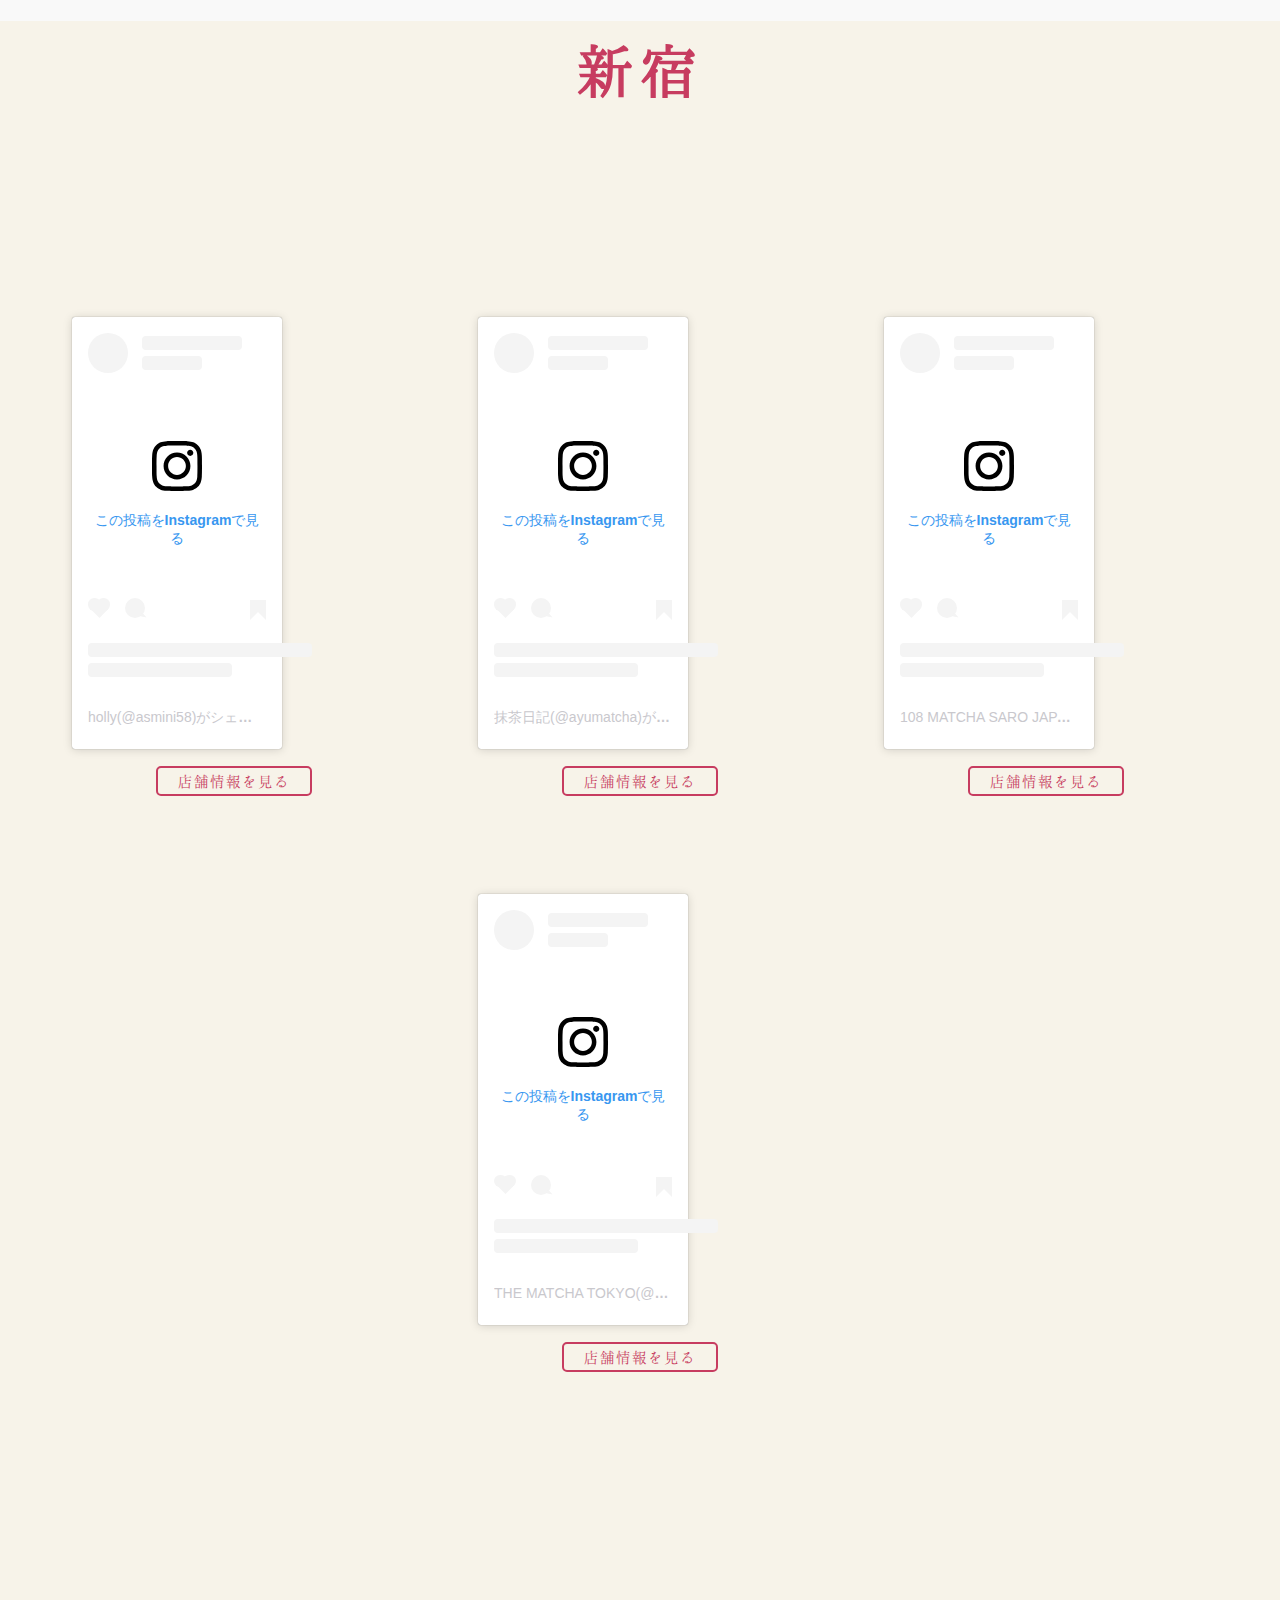
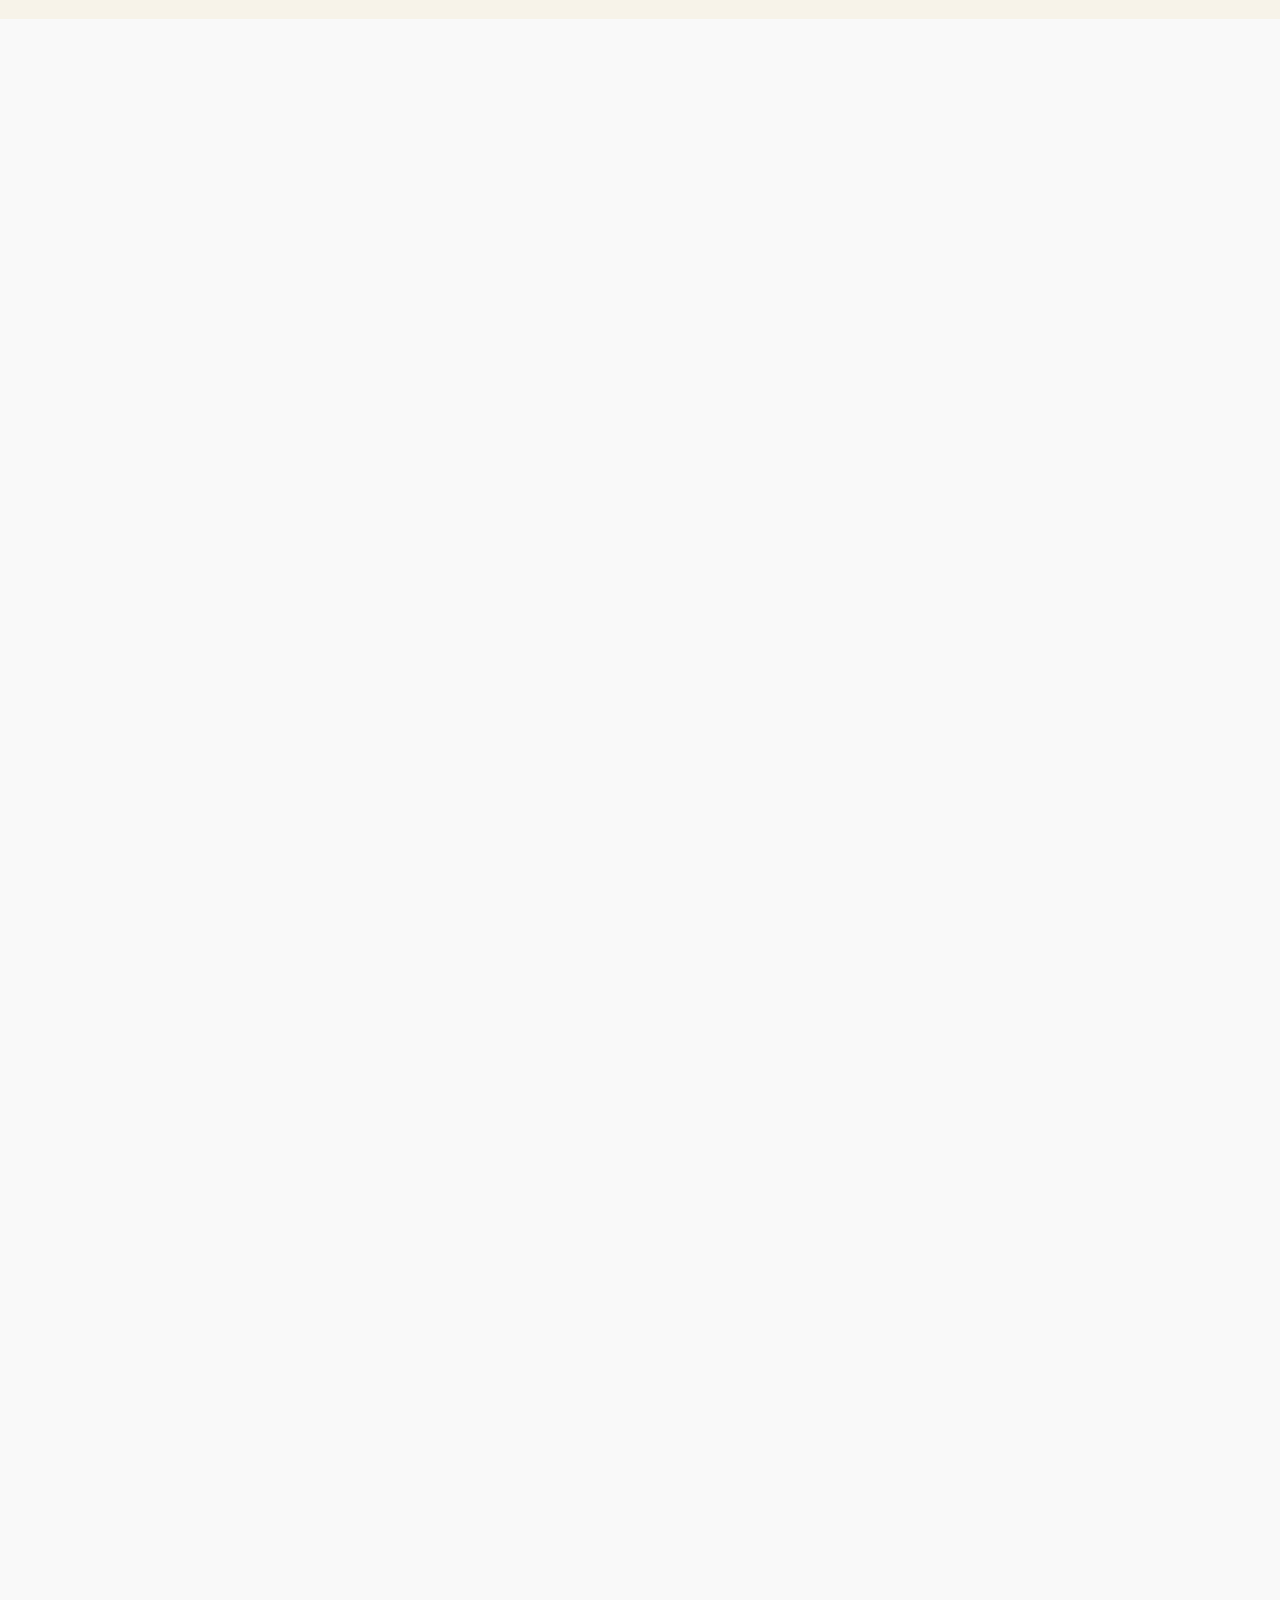
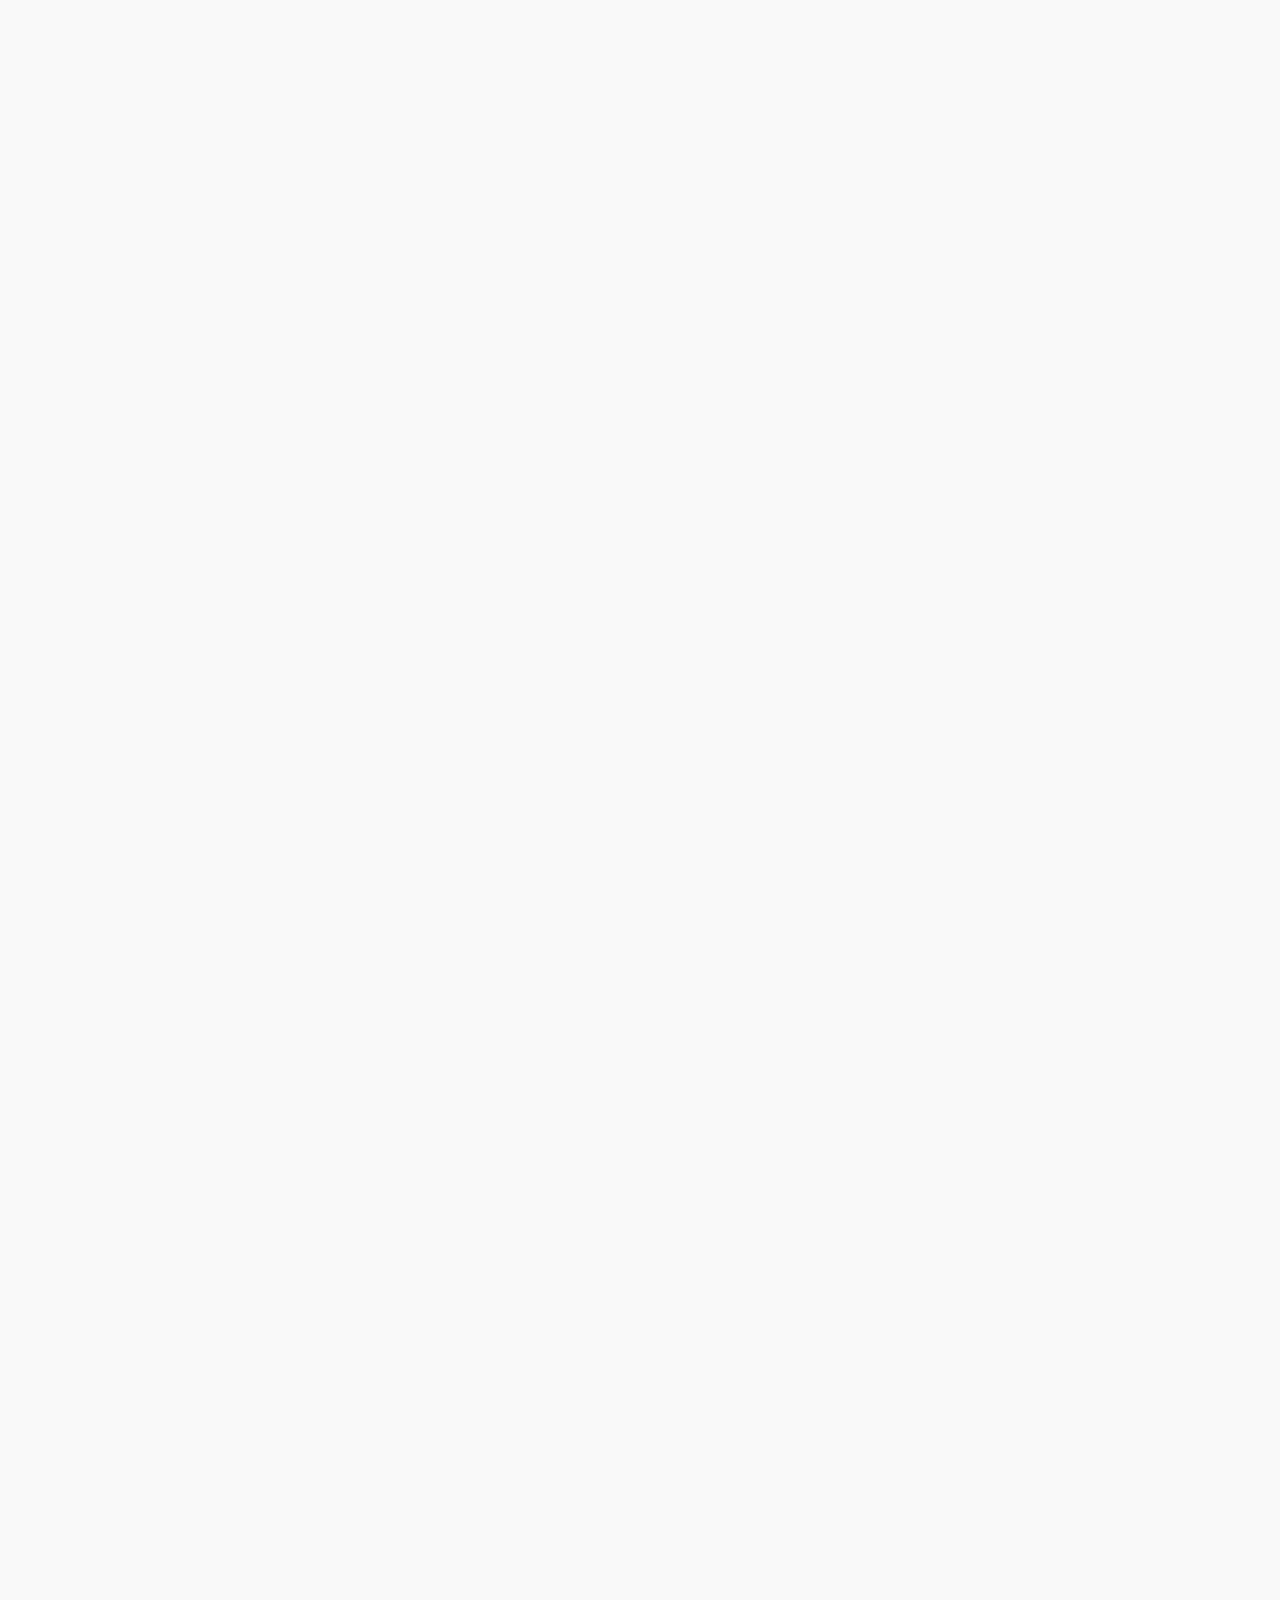
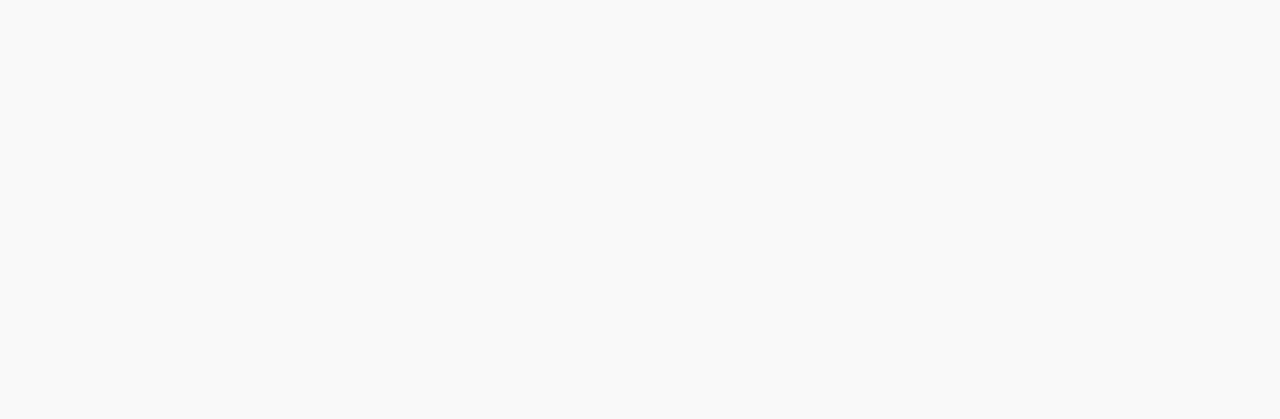
<file: sinzyuku.html>
<!DOCTYPE html>
<html lang="ja">

<head>

    <meta charset="UTF-8">
    <link rel="stylesheet" media="(max-width:1024px)" href="style.css">
    <link rel="stylesheet" media="(min-width:1024px)" href="pc.css">
    <title>Matcha Sweets</title>
    <link href="https://fonts.googleapis.com/css?family=Roboto&display=swap" rel="stylesheet">　

    <script src="https://ajax.googleapis.com/ajax/libs/jquery/3.3.1/jquery.min.js"></script>
    <!--
    <link rel="stylesheet" media="(max-width:1024px)" href="mobile.css">
    -->

    <!--
    <link rel="shortcut icon" href="images/favicon.ico">
    -->
    <!--
    <script src="jquery-3.4.1.min.js"></script>
    <link rel="stylesheet" href="jquery.bxslider.css">
    -->
    <!--<script src="https://ajax.googleapis.com/ajax/libs/jquery/3.1.1/jquery.min.js"></script>-->
    <!--
    <script src="jquery.bxslider.min.js"></script>
    <script src="particles.js"></script>
    <script src="jquery/bgswitcher.js"></script>
    -->
    <!--<script src="https://ajax.googleapis.com/ajax/libs/jquery/3.4.1/jquery.min.js"></script>-->



    <!--
    <link rel="stylesheet" type="text/css" href="jquery/slick.css" media="screen" />
    <link rel="stylesheet" type="text/css" href="jquery/slick-theme.css" media="screen" />
    <meta name="viewport" content="width=device-width,initial-scale=1,shrink-to-fit=no">
    -->
</head>

<body>
    <div class="area-top">
        <h1>新宿</h1>
        <div class="pictures">
            <div class="photo">
                <blockquote class="instagram-media" data-instgrm-permalink="https://www.instagram.com/p/Bm-2nN5HUYz/?utm_source=ig_embed&amp;utm_campaign=loading" data-instgrm-version="12" style=" background:#FFF; border:0; border-radius:3px; box-shadow:0 0 1px 0 rgba(0,0,0,0.5),0 1px 10px 0 rgba(0,0,0,0.15); margin: 1px; max-width:210px; min-width:150px; padding:0; width:99.375%; width:-webkit-calc(100% - 2px); width:calc(100% - 2px);">
                    <div style="padding:16px;"> <a href="https://www.instagram.com/p/Bm-2nN5HUYz/?utm_source=ig_embed&amp;utm_campaign=loading" style=" background:#FFFFFF; line-height:0; padding:0 0; text-align:center; text-decoration:none; width:100%;" target="_blank">
                            <div style=" display: flex; flex-direction: row; align-items: center;">
                                <div style="background-color: #F4F4F4; border-radius: 50%; flex-grow: 0; height: 40px; margin-right: 14px; width: 40px;"></div>
                                <div style="display: flex; flex-direction: column; flex-grow: 1; justify-content: center;">
                                    <div style=" background-color: #F4F4F4; border-radius: 4px; flex-grow: 0; height: 14px; margin-bottom: 6px; width: 100px;"></div>
                                    <div style=" background-color: #F4F4F4; border-radius: 4px; flex-grow: 0; height: 14px; width: 60px;"></div>
                                </div>
                            </div>
                            <div style="padding: 19% 0;"></div>
                            <div style="display:block; height:50px; margin:0 auto 12px; width:50px;"><svg width="50px" height="50px" viewBox="0 0 60 60" version="1.1" xmlns="https://www.w3.org/2000/svg" xmlns:xlink="https://www.w3.org/1999/xlink">
                                    <g stroke="none" stroke-width="1" fill="none" fill-rule="evenodd">
                                        <g transform="translate(-511.000000, -20.000000)" fill="#000000">
                                            <g>
                                                <path d="M556.869,30.41 C554.814,30.41 553.148,32.076 553.148,34.131 C553.148,36.186 554.814,37.852 556.869,37.852 C558.924,37.852 560.59,36.186 560.59,34.131 C560.59,32.076 558.924,30.41 556.869,30.41 M541,60.657 C535.114,60.657 530.342,55.887 530.342,50 C530.342,44.114 535.114,39.342 541,39.342 C546.887,39.342 551.658,44.114 551.658,50 C551.658,55.887 546.887,60.657 541,60.657 M541,33.886 C532.1,33.886 524.886,41.1 524.886,50 C524.886,58.899 532.1,66.113 541,66.113 C549.9,66.113 557.115,58.899 557.115,50 C557.115,41.1 549.9,33.886 541,33.886 M565.378,62.101 C565.244,65.022 564.756,66.606 564.346,67.663 C563.803,69.06 563.154,70.057 562.106,71.106 C561.058,72.155 560.06,72.803 558.662,73.347 C557.607,73.757 556.021,74.244 553.102,74.378 C549.944,74.521 548.997,74.552 541,74.552 C533.003,74.552 532.056,74.521 528.898,74.378 C525.979,74.244 524.393,73.757 523.338,73.347 C521.94,72.803 520.942,72.155 519.894,71.106 C518.846,70.057 518.197,69.06 517.654,67.663 C517.244,66.606 516.755,65.022 516.623,62.101 C516.479,58.943 516.448,57.996 516.448,50 C516.448,42.003 516.479,41.056 516.623,37.899 C516.755,34.978 517.244,33.391 517.654,32.338 C518.197,30.938 518.846,29.942 519.894,28.894 C520.942,27.846 521.94,27.196 523.338,26.654 C524.393,26.244 525.979,25.756 528.898,25.623 C532.057,25.479 533.004,25.448 541,25.448 C548.997,25.448 549.943,25.479 553.102,25.623 C556.021,25.756 557.607,26.244 558.662,26.654 C560.06,27.196 561.058,27.846 562.106,28.894 C563.154,29.942 563.803,30.938 564.346,32.338 C564.756,33.391 565.244,34.978 565.378,37.899 C565.522,41.056 565.552,42.003 565.552,50 C565.552,57.996 565.522,58.943 565.378,62.101 M570.82,37.631 C570.674,34.438 570.167,32.258 569.425,30.349 C568.659,28.377 567.633,26.702 565.965,25.035 C564.297,23.368 562.623,22.342 560.652,21.575 C558.743,20.834 556.562,20.326 553.369,20.18 C550.169,20.033 549.148,20 541,20 C532.853,20 531.831,20.033 528.631,20.18 C525.438,20.326 523.257,20.834 521.349,21.575 C519.376,22.342 517.703,23.368 516.035,25.035 C514.368,26.702 513.342,28.377 512.574,30.349 C511.834,32.258 511.326,34.438 511.181,37.631 C511.035,40.831 511,41.851 511,50 C511,58.147 511.035,59.17 511.181,62.369 C511.326,65.562 511.834,67.743 512.574,69.651 C513.342,71.625 514.368,73.296 516.035,74.965 C517.703,76.634 519.376,77.658 521.349,78.425 C523.257,79.167 525.438,79.673 528.631,79.82 C531.831,79.965 532.853,80.001 541,80.001 C549.148,80.001 550.169,79.965 553.369,79.82 C556.562,79.673 558.743,79.167 560.652,78.425 C562.623,77.658 564.297,76.634 565.965,74.965 C567.633,73.296 568.659,71.625 569.425,69.651 C570.167,67.743 570.674,65.562 570.82,62.369 C570.966,59.17 571,58.147 571,50 C571,41.851 570.966,40.831 570.82,37.631"></path>
                                            </g>
                                        </g>
                                    </g>
                                </svg></div>
                            <div style="padding-top: 8px;">
                                <div style=" color:#3897f0; font-family:Arial,sans-serif; font-size:14px; font-style:normal; font-weight:550; line-height:18px;"> この投稿をInstagramで見る</div>
                            </div>
                            <div style="padding: 12.5% 0;"></div>
                            <div style="display: flex; flex-direction: row; margin-bottom: 14px; align-items: center;">
                                <div>
                                    <div style="background-color: #F4F4F4; border-radius: 50%; height: 12.5px; width: 12.5px; transform: translateX(0px) translateY(7px);"></div>
                                    <div style="background-color: #F4F4F4; height: 12.5px; transform: rotate(-45deg) translateX(3px) translateY(1px); width: 12.5px; flex-grow: 0; margin-right: 14px; margin-left: 2px;"></div>
                                    <div style="background-color: #F4F4F4; border-radius: 50%; height: 12.5px; width: 12.5px; transform: translateX(9px) translateY(-18px);"></div>
                                </div>
                                <div style="margin-left: 8px;">
                                    <div style=" background-color: #F4F4F4; border-radius: 50%; flex-grow: 0; height: 20px; width: 20px;"></div>
                                    <div style=" width: 0; height: 0; border-top: 2px solid transparent; border-left: 6px solid #f4f4f4; border-bottom: 2px solid transparent; transform: translateX(16px) translateY(-4px) rotate(30deg)"></div>
                                </div>
                                <div style="margin-left: auto;">
                                    <div style=" width: 0px; border-top: 8px solid #F4F4F4; border-right: 8px solid transparent; transform: translateY(16px);"></div>
                                    <div style=" background-color: #F4F4F4; flex-grow: 0; height: 12px; width: 16px; transform: translateY(-4px);"></div>
                                    <div style=" width: 0; height: 0; border-top: 8px solid #F4F4F4; border-left: 8px solid transparent; transform: translateY(-4px) translateX(8px);"></div>
                                </div>
                            </div>
                            <div style="display: flex; flex-direction: column; flex-grow: 1; justify-content: center; margin-bottom: 24px;">
                                <div style=" background-color: #F4F4F4; border-radius: 4px; flex-grow: 0; height: 14px; margin-bottom: 6px; width: 224px;"></div>
                                <div style=" background-color: #F4F4F4; border-radius: 4px; flex-grow: 0; height: 14px; width: 144px;"></div>
                            </div>
                        </a>
                        <p style=" color:#c9c8cd; font-family:Arial,sans-serif; font-size:14px; line-height:17px; margin-bottom:0; margin-top:8px; overflow:hidden; padding:8px 0 7px; text-align:center; text-overflow:ellipsis; white-space:nowrap;"><a href="https://www.instagram.com/p/Bm-2nN5HUYz/?utm_source=ig_embed&amp;utm_campaign=loading" style=" color:#c9c8cd; font-family:Arial,sans-serif; font-size:14px; font-style:normal; font-weight:normal; line-height:17px; text-decoration:none;" target="_blank">holly(@asmini58)がシェアした投稿</a> - <time style=" font-family:Arial,sans-serif; font-size:14px; line-height:17px;" datetime="2018-08-27T12:19:21+00:00">2018年 8月月27日午前5時19分PDT</time></p>
                    </div>
                </blockquote>
                <script async src="//www.instagram.com/embed.js"></script>
                <div class="information">
                    <a href="#nanaha" class="shoplink">店舗情報を見る</a>
                </div>
            </div>

            <div class="photo">
                <blockquote class="instagram-media" data-instgrm-permalink="https://www.instagram.com/p/B0nudxcgO1n/?utm_source=ig_embed&amp;utm_campaign=loading" data-instgrm-version="12" style=" background:#FFF; border:0; border-radius:3px; box-shadow:0 0 1px 0 rgba(0,0,0,0.5),0 1px 10px 0 rgba(0,0,0,0.15); margin: 1px; max-width:210px; min-width:150px; padding:0; width:99.375%; width:-webkit-calc(100% - 2px); width:calc(100% - 2px);">
                    <div style="padding:16px;"> <a href="https://www.instagram.com/p/B0nudxcgO1n/?utm_source=ig_embed&amp;utm_campaign=loading" style=" background:#FFFFFF; line-height:0; padding:0 0; text-align:center; text-decoration:none; width:100%;" target="_blank">
                            <div style=" display: flex; flex-direction: row; align-items: center;">
                                <div style="background-color: #F4F4F4; border-radius: 50%; flex-grow: 0; height: 40px; margin-right: 14px; width: 40px;"></div>
                                <div style="display: flex; flex-direction: column; flex-grow: 1; justify-content: center;">
                                    <div style=" background-color: #F4F4F4; border-radius: 4px; flex-grow: 0; height: 14px; margin-bottom: 6px; width: 100px;"></div>
                                    <div style=" background-color: #F4F4F4; border-radius: 4px; flex-grow: 0; height: 14px; width: 60px;"></div>
                                </div>
                            </div>
                            <div style="padding: 19% 0;"></div>
                            <div style="display:block; height:50px; margin:0 auto 12px; width:50px;"><svg width="50px" height="50px" viewBox="0 0 60 60" version="1.1" xmlns="https://www.w3.org/2000/svg" xmlns:xlink="https://www.w3.org/1999/xlink">
                                    <g stroke="none" stroke-width="1" fill="none" fill-rule="evenodd">
                                        <g transform="translate(-511.000000, -20.000000)" fill="#000000">
                                            <g>
                                                <path d="M556.869,30.41 C554.814,30.41 553.148,32.076 553.148,34.131 C553.148,36.186 554.814,37.852 556.869,37.852 C558.924,37.852 560.59,36.186 560.59,34.131 C560.59,32.076 558.924,30.41 556.869,30.41 M541,60.657 C535.114,60.657 530.342,55.887 530.342,50 C530.342,44.114 535.114,39.342 541,39.342 C546.887,39.342 551.658,44.114 551.658,50 C551.658,55.887 546.887,60.657 541,60.657 M541,33.886 C532.1,33.886 524.886,41.1 524.886,50 C524.886,58.899 532.1,66.113 541,66.113 C549.9,66.113 557.115,58.899 557.115,50 C557.115,41.1 549.9,33.886 541,33.886 M565.378,62.101 C565.244,65.022 564.756,66.606 564.346,67.663 C563.803,69.06 563.154,70.057 562.106,71.106 C561.058,72.155 560.06,72.803 558.662,73.347 C557.607,73.757 556.021,74.244 553.102,74.378 C549.944,74.521 548.997,74.552 541,74.552 C533.003,74.552 532.056,74.521 528.898,74.378 C525.979,74.244 524.393,73.757 523.338,73.347 C521.94,72.803 520.942,72.155 519.894,71.106 C518.846,70.057 518.197,69.06 517.654,67.663 C517.244,66.606 516.755,65.022 516.623,62.101 C516.479,58.943 516.448,57.996 516.448,50 C516.448,42.003 516.479,41.056 516.623,37.899 C516.755,34.978 517.244,33.391 517.654,32.338 C518.197,30.938 518.846,29.942 519.894,28.894 C520.942,27.846 521.94,27.196 523.338,26.654 C524.393,26.244 525.979,25.756 528.898,25.623 C532.057,25.479 533.004,25.448 541,25.448 C548.997,25.448 549.943,25.479 553.102,25.623 C556.021,25.756 557.607,26.244 558.662,26.654 C560.06,27.196 561.058,27.846 562.106,28.894 C563.154,29.942 563.803,30.938 564.346,32.338 C564.756,33.391 565.244,34.978 565.378,37.899 C565.522,41.056 565.552,42.003 565.552,50 C565.552,57.996 565.522,58.943 565.378,62.101 M570.82,37.631 C570.674,34.438 570.167,32.258 569.425,30.349 C568.659,28.377 567.633,26.702 565.965,25.035 C564.297,23.368 562.623,22.342 560.652,21.575 C558.743,20.834 556.562,20.326 553.369,20.18 C550.169,20.033 549.148,20 541,20 C532.853,20 531.831,20.033 528.631,20.18 C525.438,20.326 523.257,20.834 521.349,21.575 C519.376,22.342 517.703,23.368 516.035,25.035 C514.368,26.702 513.342,28.377 512.574,30.349 C511.834,32.258 511.326,34.438 511.181,37.631 C511.035,40.831 511,41.851 511,50 C511,58.147 511.035,59.17 511.181,62.369 C511.326,65.562 511.834,67.743 512.574,69.651 C513.342,71.625 514.368,73.296 516.035,74.965 C517.703,76.634 519.376,77.658 521.349,78.425 C523.257,79.167 525.438,79.673 528.631,79.82 C531.831,79.965 532.853,80.001 541,80.001 C549.148,80.001 550.169,79.965 553.369,79.82 C556.562,79.673 558.743,79.167 560.652,78.425 C562.623,77.658 564.297,76.634 565.965,74.965 C567.633,73.296 568.659,71.625 569.425,69.651 C570.167,67.743 570.674,65.562 570.82,62.369 C570.966,59.17 571,58.147 571,50 C571,41.851 570.966,40.831 570.82,37.631"></path>
                                            </g>
                                        </g>
                                    </g>
                                </svg></div>
                            <div style="padding-top: 8px;">
                                <div style=" color:#3897f0; font-family:Arial,sans-serif; font-size:14px; font-style:normal; font-weight:550; line-height:18px;"> この投稿をInstagramで見る</div>
                            </div>
                            <div style="padding: 12.5% 0;"></div>
                            <div style="display: flex; flex-direction: row; margin-bottom: 14px; align-items: center;">
                                <div>
                                    <div style="background-color: #F4F4F4; border-radius: 50%; height: 12.5px; width: 12.5px; transform: translateX(0px) translateY(7px);"></div>
                                    <div style="background-color: #F4F4F4; height: 12.5px; transform: rotate(-45deg) translateX(3px) translateY(1px); width: 12.5px; flex-grow: 0; margin-right: 14px; margin-left: 2px;"></div>
                                    <div style="background-color: #F4F4F4; border-radius: 50%; height: 12.5px; width: 12.5px; transform: translateX(9px) translateY(-18px);"></div>
                                </div>
                                <div style="margin-left: 8px;">
                                    <div style=" background-color: #F4F4F4; border-radius: 50%; flex-grow: 0; height: 20px; width: 20px;"></div>
                                    <div style=" width: 0; height: 0; border-top: 2px solid transparent; border-left: 6px solid #f4f4f4; border-bottom: 2px solid transparent; transform: translateX(16px) translateY(-4px) rotate(30deg)"></div>
                                </div>
                                <div style="margin-left: auto;">
                                    <div style=" width: 0px; border-top: 8px solid #F4F4F4; border-right: 8px solid transparent; transform: translateY(16px);"></div>
                                    <div style=" background-color: #F4F4F4; flex-grow: 0; height: 12px; width: 16px; transform: translateY(-4px);"></div>
                                    <div style=" width: 0; height: 0; border-top: 8px solid #F4F4F4; border-left: 8px solid transparent; transform: translateY(-4px) translateX(8px);"></div>
                                </div>
                            </div>
                            <div style="display: flex; flex-direction: column; flex-grow: 1; justify-content: center; margin-bottom: 24px;">
                                <div style=" background-color: #F4F4F4; border-radius: 4px; flex-grow: 0; height: 14px; margin-bottom: 6px; width: 224px;"></div>
                                <div style=" background-color: #F4F4F4; border-radius: 4px; flex-grow: 0; height: 14px; width: 144px;"></div>
                            </div>
                        </a>
                        <p style=" color:#c9c8cd; font-family:Arial,sans-serif; font-size:14px; line-height:17px; margin-bottom:0; margin-top:8px; overflow:hidden; padding:8px 0 7px; text-align:center; text-overflow:ellipsis; white-space:nowrap;"><a href="https://www.instagram.com/p/B0nudxcgO1n/?utm_source=ig_embed&amp;utm_campaign=loading" style=" color:#c9c8cd; font-family:Arial,sans-serif; font-size:14px; font-style:normal; font-weight:normal; line-height:17px; text-decoration:none;" target="_blank">抹茶日記(@ayumatcha)がシェアした投稿</a> - <time style=" font-family:Arial,sans-serif; font-size:14px; line-height:17px;" datetime="2019-08-01T12:05:08+00:00">2019年 8月月1日午前5時05分PDT</time></p>
                    </div>
                </blockquote>
                <script async src="//www.instagram.com/embed.js"></script>
                <div class="information">
                    <a href="#ikedaya" class="shoplink">店舗情報を見る</a>
                </div>
            </div>

            <div class="photo">
                <blockquote class="instagram-media" data-instgrm-permalink="https://www.instagram.com/p/BiYNRKFnYfE/?utm_source=ig_embed&amp;utm_campaign=loading" data-instgrm-version="12" style=" background:#FFF; border:0; border-radius:3px; box-shadow:0 0 1px 0 rgba(0,0,0,0.5),0 1px 10px 0 rgba(0,0,0,0.15); margin: 1px; max-width:210px; min-width:150px; padding:0; width:99.375%; width:-webkit-calc(100% - 2px); width:calc(100% - 2px);">
                    <div style="padding:16px;"> <a href="https://www.instagram.com/p/BiYNRKFnYfE/?utm_source=ig_embed&amp;utm_campaign=loading" style=" background:#FFFFFF; line-height:0; padding:0 0; text-align:center; text-decoration:none; width:100%;" target="_blank">
                            <div style=" display: flex; flex-direction: row; align-items: center;">
                                <div style="background-color: #F4F4F4; border-radius: 50%; flex-grow: 0; height: 40px; margin-right: 14px; width: 40px;"></div>
                                <div style="display: flex; flex-direction: column; flex-grow: 1; justify-content: center;">
                                    <div style=" background-color: #F4F4F4; border-radius: 4px; flex-grow: 0; height: 14px; margin-bottom: 6px; width: 100px;"></div>
                                    <div style=" background-color: #F4F4F4; border-radius: 4px; flex-grow: 0; height: 14px; width: 60px;"></div>
                                </div>
                            </div>
                            <div style="padding: 19% 0;"></div>
                            <div style="display:block; height:50px; margin:0 auto 12px; width:50px;"><svg width="50px" height="50px" viewBox="0 0 60 60" version="1.1" xmlns="https://www.w3.org/2000/svg" xmlns:xlink="https://www.w3.org/1999/xlink">
                                    <g stroke="none" stroke-width="1" fill="none" fill-rule="evenodd">
                                        <g transform="translate(-511.000000, -20.000000)" fill="#000000">
                                            <g>
                                                <path d="M556.869,30.41 C554.814,30.41 553.148,32.076 553.148,34.131 C553.148,36.186 554.814,37.852 556.869,37.852 C558.924,37.852 560.59,36.186 560.59,34.131 C560.59,32.076 558.924,30.41 556.869,30.41 M541,60.657 C535.114,60.657 530.342,55.887 530.342,50 C530.342,44.114 535.114,39.342 541,39.342 C546.887,39.342 551.658,44.114 551.658,50 C551.658,55.887 546.887,60.657 541,60.657 M541,33.886 C532.1,33.886 524.886,41.1 524.886,50 C524.886,58.899 532.1,66.113 541,66.113 C549.9,66.113 557.115,58.899 557.115,50 C557.115,41.1 549.9,33.886 541,33.886 M565.378,62.101 C565.244,65.022 564.756,66.606 564.346,67.663 C563.803,69.06 563.154,70.057 562.106,71.106 C561.058,72.155 560.06,72.803 558.662,73.347 C557.607,73.757 556.021,74.244 553.102,74.378 C549.944,74.521 548.997,74.552 541,74.552 C533.003,74.552 532.056,74.521 528.898,74.378 C525.979,74.244 524.393,73.757 523.338,73.347 C521.94,72.803 520.942,72.155 519.894,71.106 C518.846,70.057 518.197,69.06 517.654,67.663 C517.244,66.606 516.755,65.022 516.623,62.101 C516.479,58.943 516.448,57.996 516.448,50 C516.448,42.003 516.479,41.056 516.623,37.899 C516.755,34.978 517.244,33.391 517.654,32.338 C518.197,30.938 518.846,29.942 519.894,28.894 C520.942,27.846 521.94,27.196 523.338,26.654 C524.393,26.244 525.979,25.756 528.898,25.623 C532.057,25.479 533.004,25.448 541,25.448 C548.997,25.448 549.943,25.479 553.102,25.623 C556.021,25.756 557.607,26.244 558.662,26.654 C560.06,27.196 561.058,27.846 562.106,28.894 C563.154,29.942 563.803,30.938 564.346,32.338 C564.756,33.391 565.244,34.978 565.378,37.899 C565.522,41.056 565.552,42.003 565.552,50 C565.552,57.996 565.522,58.943 565.378,62.101 M570.82,37.631 C570.674,34.438 570.167,32.258 569.425,30.349 C568.659,28.377 567.633,26.702 565.965,25.035 C564.297,23.368 562.623,22.342 560.652,21.575 C558.743,20.834 556.562,20.326 553.369,20.18 C550.169,20.033 549.148,20 541,20 C532.853,20 531.831,20.033 528.631,20.18 C525.438,20.326 523.257,20.834 521.349,21.575 C519.376,22.342 517.703,23.368 516.035,25.035 C514.368,26.702 513.342,28.377 512.574,30.349 C511.834,32.258 511.326,34.438 511.181,37.631 C511.035,40.831 511,41.851 511,50 C511,58.147 511.035,59.17 511.181,62.369 C511.326,65.562 511.834,67.743 512.574,69.651 C513.342,71.625 514.368,73.296 516.035,74.965 C517.703,76.634 519.376,77.658 521.349,78.425 C523.257,79.167 525.438,79.673 528.631,79.82 C531.831,79.965 532.853,80.001 541,80.001 C549.148,80.001 550.169,79.965 553.369,79.82 C556.562,79.673 558.743,79.167 560.652,78.425 C562.623,77.658 564.297,76.634 565.965,74.965 C567.633,73.296 568.659,71.625 569.425,69.651 C570.167,67.743 570.674,65.562 570.82,62.369 C570.966,59.17 571,58.147 571,50 C571,41.851 570.966,40.831 570.82,37.631"></path>
                                            </g>
                                        </g>
                                    </g>
                                </svg></div>
                            <div style="padding-top: 8px;">
                                <div style=" color:#3897f0; font-family:Arial,sans-serif; font-size:14px; font-style:normal; font-weight:550; line-height:18px;"> この投稿をInstagramで見る</div>
                            </div>
                            <div style="padding: 12.5% 0;"></div>
                            <div style="display: flex; flex-direction: row; margin-bottom: 14px; align-items: center;">
                                <div>
                                    <div style="background-color: #F4F4F4; border-radius: 50%; height: 12.5px; width: 12.5px; transform: translateX(0px) translateY(7px);"></div>
                                    <div style="background-color: #F4F4F4; height: 12.5px; transform: rotate(-45deg) translateX(3px) translateY(1px); width: 12.5px; flex-grow: 0; margin-right: 14px; margin-left: 2px;"></div>
                                    <div style="background-color: #F4F4F4; border-radius: 50%; height: 12.5px; width: 12.5px; transform: translateX(9px) translateY(-18px);"></div>
                                </div>
                                <div style="margin-left: 8px;">
                                    <div style=" background-color: #F4F4F4; border-radius: 50%; flex-grow: 0; height: 20px; width: 20px;"></div>
                                    <div style=" width: 0; height: 0; border-top: 2px solid transparent; border-left: 6px solid #f4f4f4; border-bottom: 2px solid transparent; transform: translateX(16px) translateY(-4px) rotate(30deg)"></div>
                                </div>
                                <div style="margin-left: auto;">
                                    <div style=" width: 0px; border-top: 8px solid #F4F4F4; border-right: 8px solid transparent; transform: translateY(16px);"></div>
                                    <div style=" background-color: #F4F4F4; flex-grow: 0; height: 12px; width: 16px; transform: translateY(-4px);"></div>
                                    <div style=" width: 0; height: 0; border-top: 8px solid #F4F4F4; border-left: 8px solid transparent; transform: translateY(-4px) translateX(8px);"></div>
                                </div>
                            </div>
                            <div style="display: flex; flex-direction: column; flex-grow: 1; justify-content: center; margin-bottom: 24px;">
                                <div style=" background-color: #F4F4F4; border-radius: 4px; flex-grow: 0; height: 14px; margin-bottom: 6px; width: 224px;"></div>
                                <div style=" background-color: #F4F4F4; border-radius: 4px; flex-grow: 0; height: 14px; width: 144px;"></div>
                            </div>
                        </a>
                        <p style=" color:#c9c8cd; font-family:Arial,sans-serif; font-size:14px; line-height:17px; margin-bottom:0; margin-top:8px; overflow:hidden; padding:8px 0 7px; text-align:center; text-overflow:ellipsis; white-space:nowrap;"><a href="https://www.instagram.com/p/BiYNRKFnYfE/?utm_source=ig_embed&amp;utm_campaign=loading" style=" color:#c9c8cd; font-family:Arial,sans-serif; font-size:14px; font-style:normal; font-weight:normal; line-height:17px; text-decoration:none;" target="_blank">108 MATCHA SARO JAPAN 公式アカウント(@108matchasaro_jp)がシェアした投稿</a> - <time style=" font-family:Arial,sans-serif; font-size:14px; line-height:17px;" datetime="2018-05-05T02:01:21+00:00">2018年 5月月4日午後7時01分PDT</time></p>
                    </div>
                </blockquote>
                <script async src="//www.instagram.com/embed.js"></script>
                <div class="information">
                    <a href="#108matchacharo" class="shoplink">店舗情報を見る</a>
                </div>
            </div>
            <div class="photo">
                <blockquote class="instagram-media" data-instgrm-permalink="https://www.instagram.com/p/BpsQeauFIaY/?utm_source=ig_embed&amp;utm_campaign=loading" data-instgrm-version="12" style=" background:#FFF; border:0; border-radius:3px; box-shadow:0 0 1px 0 rgba(0,0,0,0.5),0 1px 10px 0 rgba(0,0,0,0.15); margin: 1px; max-width:210px; min-width:150px; padding:0; width:99.375%; width:-webkit-calc(100% - 2px); width:calc(100% - 2px);">
                    <div style="padding:16px;"> <a href="https://www.instagram.com/p/BpsQeauFIaY/?utm_source=ig_embed&amp;utm_campaign=loading" style=" background:#FFFFFF; line-height:0; padding:0 0; text-align:center; text-decoration:none; width:100%;" target="_blank">
                            <div style=" display: flex; flex-direction: row; align-items: center;">
                                <div style="background-color: #F4F4F4; border-radius: 50%; flex-grow: 0; height: 40px; margin-right: 14px; width: 40px;"></div>
                                <div style="display: flex; flex-direction: column; flex-grow: 1; justify-content: center;">
                                    <div style=" background-color: #F4F4F4; border-radius: 4px; flex-grow: 0; height: 14px; margin-bottom: 6px; width: 100px;"></div>
                                    <div style=" background-color: #F4F4F4; border-radius: 4px; flex-grow: 0; height: 14px; width: 60px;"></div>
                                </div>
                            </div>
                            <div style="padding: 19% 0;"></div>
                            <div style="display:block; height:50px; margin:0 auto 12px; width:50px;"><svg width="50px" height="50px" viewBox="0 0 60 60" version="1.1" xmlns="https://www.w3.org/2000/svg" xmlns:xlink="https://www.w3.org/1999/xlink">
                                    <g stroke="none" stroke-width="1" fill="none" fill-rule="evenodd">
                                        <g transform="translate(-511.000000, -20.000000)" fill="#000000">
                                            <g>
                                                <path d="M556.869,30.41 C554.814,30.41 553.148,32.076 553.148,34.131 C553.148,36.186 554.814,37.852 556.869,37.852 C558.924,37.852 560.59,36.186 560.59,34.131 C560.59,32.076 558.924,30.41 556.869,30.41 M541,60.657 C535.114,60.657 530.342,55.887 530.342,50 C530.342,44.114 535.114,39.342 541,39.342 C546.887,39.342 551.658,44.114 551.658,50 C551.658,55.887 546.887,60.657 541,60.657 M541,33.886 C532.1,33.886 524.886,41.1 524.886,50 C524.886,58.899 532.1,66.113 541,66.113 C549.9,66.113 557.115,58.899 557.115,50 C557.115,41.1 549.9,33.886 541,33.886 M565.378,62.101 C565.244,65.022 564.756,66.606 564.346,67.663 C563.803,69.06 563.154,70.057 562.106,71.106 C561.058,72.155 560.06,72.803 558.662,73.347 C557.607,73.757 556.021,74.244 553.102,74.378 C549.944,74.521 548.997,74.552 541,74.552 C533.003,74.552 532.056,74.521 528.898,74.378 C525.979,74.244 524.393,73.757 523.338,73.347 C521.94,72.803 520.942,72.155 519.894,71.106 C518.846,70.057 518.197,69.06 517.654,67.663 C517.244,66.606 516.755,65.022 516.623,62.101 C516.479,58.943 516.448,57.996 516.448,50 C516.448,42.003 516.479,41.056 516.623,37.899 C516.755,34.978 517.244,33.391 517.654,32.338 C518.197,30.938 518.846,29.942 519.894,28.894 C520.942,27.846 521.94,27.196 523.338,26.654 C524.393,26.244 525.979,25.756 528.898,25.623 C532.057,25.479 533.004,25.448 541,25.448 C548.997,25.448 549.943,25.479 553.102,25.623 C556.021,25.756 557.607,26.244 558.662,26.654 C560.06,27.196 561.058,27.846 562.106,28.894 C563.154,29.942 563.803,30.938 564.346,32.338 C564.756,33.391 565.244,34.978 565.378,37.899 C565.522,41.056 565.552,42.003 565.552,50 C565.552,57.996 565.522,58.943 565.378,62.101 M570.82,37.631 C570.674,34.438 570.167,32.258 569.425,30.349 C568.659,28.377 567.633,26.702 565.965,25.035 C564.297,23.368 562.623,22.342 560.652,21.575 C558.743,20.834 556.562,20.326 553.369,20.18 C550.169,20.033 549.148,20 541,20 C532.853,20 531.831,20.033 528.631,20.18 C525.438,20.326 523.257,20.834 521.349,21.575 C519.376,22.342 517.703,23.368 516.035,25.035 C514.368,26.702 513.342,28.377 512.574,30.349 C511.834,32.258 511.326,34.438 511.181,37.631 C511.035,40.831 511,41.851 511,50 C511,58.147 511.035,59.17 511.181,62.369 C511.326,65.562 511.834,67.743 512.574,69.651 C513.342,71.625 514.368,73.296 516.035,74.965 C517.703,76.634 519.376,77.658 521.349,78.425 C523.257,79.167 525.438,79.673 528.631,79.82 C531.831,79.965 532.853,80.001 541,80.001 C549.148,80.001 550.169,79.965 553.369,79.82 C556.562,79.673 558.743,79.167 560.652,78.425 C562.623,77.658 564.297,76.634 565.965,74.965 C567.633,73.296 568.659,71.625 569.425,69.651 C570.167,67.743 570.674,65.562 570.82,62.369 C570.966,59.17 571,58.147 571,50 C571,41.851 570.966,40.831 570.82,37.631"></path>
                                            </g>
                                        </g>
                                    </g>
                                </svg></div>
                            <div style="padding-top: 8px;">
                                <div style=" color:#3897f0; font-family:Arial,sans-serif; font-size:14px; font-style:normal; font-weight:550; line-height:18px;"> この投稿をInstagramで見る</div>
                            </div>
                            <div style="padding: 12.5% 0;"></div>
                            <div style="display: flex; flex-direction: row; margin-bottom: 14px; align-items: center;">
                                <div>
                                    <div style="background-color: #F4F4F4; border-radius: 50%; height: 12.5px; width: 12.5px; transform: translateX(0px) translateY(7px);"></div>
                                    <div style="background-color: #F4F4F4; height: 12.5px; transform: rotate(-45deg) translateX(3px) translateY(1px); width: 12.5px; flex-grow: 0; margin-right: 14px; margin-left: 2px;"></div>
                                    <div style="background-color: #F4F4F4; border-radius: 50%; height: 12.5px; width: 12.5px; transform: translateX(9px) translateY(-18px);"></div>
                                </div>
                                <div style="margin-left: 8px;">
                                    <div style=" background-color: #F4F4F4; border-radius: 50%; flex-grow: 0; height: 20px; width: 20px;"></div>
                                    <div style=" width: 0; height: 0; border-top: 2px solid transparent; border-left: 6px solid #f4f4f4; border-bottom: 2px solid transparent; transform: translateX(16px) translateY(-4px) rotate(30deg)"></div>
                                </div>
                                <div style="margin-left: auto;">
                                    <div style=" width: 0px; border-top: 8px solid #F4F4F4; border-right: 8px solid transparent; transform: translateY(16px);"></div>
                                    <div style=" background-color: #F4F4F4; flex-grow: 0; height: 12px; width: 16px; transform: translateY(-4px);"></div>
                                    <div style=" width: 0; height: 0; border-top: 8px solid #F4F4F4; border-left: 8px solid transparent; transform: translateY(-4px) translateX(8px);"></div>
                                </div>
                            </div>
                            <div style="display: flex; flex-direction: column; flex-grow: 1; justify-content: center; margin-bottom: 24px;">
                                <div style=" background-color: #F4F4F4; border-radius: 4px; flex-grow: 0; height: 14px; margin-bottom: 6px; width: 224px;"></div>
                                <div style=" background-color: #F4F4F4; border-radius: 4px; flex-grow: 0; height: 14px; width: 144px;"></div>
                            </div>
                        </a>
                        <p style=" color:#c9c8cd; font-family:Arial,sans-serif; font-size:14px; line-height:17px; margin-bottom:0; margin-top:8px; overflow:hidden; padding:8px 0 7px; text-align:center; text-overflow:ellipsis; white-space:nowrap;"><a href="https://www.instagram.com/p/BpsQeauFIaY/?utm_source=ig_embed&amp;utm_campaign=loading" style=" color:#c9c8cd; font-family:Arial,sans-serif; font-size:14px; font-style:normal; font-weight:normal; line-height:17px; text-decoration:none;" target="_blank">THE MATCHA TOKYO(@the_matcha_tokyo)がシェアした投稿</a> - <time style=" font-family:Arial,sans-serif; font-size:14px; line-height:17px;" datetime="2018-11-02T20:33:57+00:00">2018年11月月2日午後1時33分PDT</time></p>
                    </div>
                </blockquote>
                <script async src="//www.instagram.com/embed.js"></script>
                <div class="information">
                    <a href="#tokyosinzyuku" class="shoplink">店舗情報を見る</a>
                </div>
            </div>

        </div>
    </div>

    <div class="fadein">
        <div class="detail">
            <div class="green" id="nanaha">
                <div class="right">
                    <blockquote class="instagram-media" data-instgrm-permalink="https://www.instagram.com/p/Bm-2nN5HUYz/?utm_source=ig_embed&amp;utm_campaign=loading" data-instgrm-version="12" style=" background:#FFF; border:0; border-radius:3px; box-shadow:0 0 1px 0 rgba(0,0,0,0.5),0 1px 10px 0 rgba(0,0,0,0.15); margin: 1px; max-width:195px; min-width:150px; padding:0; width:99.375%; width:-webkit-calc(100% - 2px); width:calc(100% - 2px);">
                        <div style="padding:16px;"> <a href="https://www.instagram.com/p/Bm-2nN5HUYz/?utm_source=ig_embed&amp;utm_campaign=loading" style=" background:#FFFFFF; line-height:0; padding:0 0; text-align:center; text-decoration:none; width:100%;" target="_blank">
                                <div style=" display: flex; flex-direction: row; align-items: center;">
                                    <div style="background-color: #F4F4F4; border-radius: 50%; flex-grow: 0; height: 40px; margin-right: 14px; width: 40px;"></div>
                                    <div style="display: flex; flex-direction: column; flex-grow: 1; justify-content: center;">
                                        <div style=" background-color: #F4F4F4; border-radius: 4px; flex-grow: 0; height: 14px; margin-bottom: 6px; width: 100px;"></div>
                                        <div style=" background-color: #F4F4F4; border-radius: 4px; flex-grow: 0; height: 14px; width: 60px;"></div>
                                    </div>
                                </div>
                                <div style="padding: 19% 0;"></div>
                                <div style="display:block; height:50px; margin:0 auto 12px; width:50px;"><svg width="50px" height="50px" viewBox="0 0 60 60" version="1.1" xmlns="https://www.w3.org/2000/svg" xmlns:xlink="https://www.w3.org/1999/xlink">
                                        <g stroke="none" stroke-width="1" fill="none" fill-rule="evenodd">
                                            <g transform="translate(-511.000000, -20.000000)" fill="#000000">
                                                <g>
                                                    <path d="M556.869,30.41 C554.814,30.41 553.148,32.076 553.148,34.131 C553.148,36.186 554.814,37.852 556.869,37.852 C558.924,37.852 560.59,36.186 560.59,34.131 C560.59,32.076 558.924,30.41 556.869,30.41 M541,60.657 C535.114,60.657 530.342,55.887 530.342,50 C530.342,44.114 535.114,39.342 541,39.342 C546.887,39.342 551.658,44.114 551.658,50 C551.658,55.887 546.887,60.657 541,60.657 M541,33.886 C532.1,33.886 524.886,41.1 524.886,50 C524.886,58.899 532.1,66.113 541,66.113 C549.9,66.113 557.115,58.899 557.115,50 C557.115,41.1 549.9,33.886 541,33.886 M565.378,62.101 C565.244,65.022 564.756,66.606 564.346,67.663 C563.803,69.06 563.154,70.057 562.106,71.106 C561.058,72.155 560.06,72.803 558.662,73.347 C557.607,73.757 556.021,74.244 553.102,74.378 C549.944,74.521 548.997,74.552 541,74.552 C533.003,74.552 532.056,74.521 528.898,74.378 C525.979,74.244 524.393,73.757 523.338,73.347 C521.94,72.803 520.942,72.155 519.894,71.106 C518.846,70.057 518.197,69.06 517.654,67.663 C517.244,66.606 516.755,65.022 516.623,62.101 C516.479,58.943 516.448,57.996 516.448,50 C516.448,42.003 516.479,41.056 516.623,37.899 C516.755,34.978 517.244,33.391 517.654,32.338 C518.197,30.938 518.846,29.942 519.894,28.894 C520.942,27.846 521.94,27.196 523.338,26.654 C524.393,26.244 525.979,25.756 528.898,25.623 C532.057,25.479 533.004,25.448 541,25.448 C548.997,25.448 549.943,25.479 553.102,25.623 C556.021,25.756 557.607,26.244 558.662,26.654 C560.06,27.196 561.058,27.846 562.106,28.894 C563.154,29.942 563.803,30.938 564.346,32.338 C564.756,33.391 565.244,34.978 565.378,37.899 C565.522,41.056 565.552,42.003 565.552,50 C565.552,57.996 565.522,58.943 565.378,62.101 M570.82,37.631 C570.674,34.438 570.167,32.258 569.425,30.349 C568.659,28.377 567.633,26.702 565.965,25.035 C564.297,23.368 562.623,22.342 560.652,21.575 C558.743,20.834 556.562,20.326 553.369,20.18 C550.169,20.033 549.148,20 541,20 C532.853,20 531.831,20.033 528.631,20.18 C525.438,20.326 523.257,20.834 521.349,21.575 C519.376,22.342 517.703,23.368 516.035,25.035 C514.368,26.702 513.342,28.377 512.574,30.349 C511.834,32.258 511.326,34.438 511.181,37.631 C511.035,40.831 511,41.851 511,50 C511,58.147 511.035,59.17 511.181,62.369 C511.326,65.562 511.834,67.743 512.574,69.651 C513.342,71.625 514.368,73.296 516.035,74.965 C517.703,76.634 519.376,77.658 521.349,78.425 C523.257,79.167 525.438,79.673 528.631,79.82 C531.831,79.965 532.853,80.001 541,80.001 C549.148,80.001 550.169,79.965 553.369,79.82 C556.562,79.673 558.743,79.167 560.652,78.425 C562.623,77.658 564.297,76.634 565.965,74.965 C567.633,73.296 568.659,71.625 569.425,69.651 C570.167,67.743 570.674,65.562 570.82,62.369 C570.966,59.17 571,58.147 571,50 C571,41.851 570.966,40.831 570.82,37.631"></path>
                                                </g>
                                            </g>
                                        </g>
                                    </svg></div>
                                <div style="padding-top: 8px;">
                                    <div style=" color:#3897f0; font-family:Arial,sans-serif; font-size:14px; font-style:normal; font-weight:550; line-height:18px;"> この投稿をInstagramで見る</div>
                                </div>
                                <div style="padding: 12.5% 0;"></div>
                                <div style="display: flex; flex-direction: row; margin-bottom: 14px; align-items: center;">
                                    <div>
                                        <div style="background-color: #F4F4F4; border-radius: 50%; height: 12.5px; width: 12.5px; transform: translateX(0px) translateY(7px);"></div>
                                        <div style="background-color: #F4F4F4; height: 12.5px; transform: rotate(-45deg) translateX(3px) translateY(1px); width: 12.5px; flex-grow: 0; margin-right: 14px; margin-left: 2px;"></div>
                                        <div style="background-color: #F4F4F4; border-radius: 50%; height: 12.5px; width: 12.5px; transform: translateX(9px) translateY(-18px);"></div>
                                    </div>
                                    <div style="margin-left: 8px;">
                                        <div style=" background-color: #F4F4F4; border-radius: 50%; flex-grow: 0; height: 20px; width: 20px;"></div>
                                        <div style=" width: 0; height: 0; border-top: 2px solid transparent; border-left: 6px solid #f4f4f4; border-bottom: 2px solid transparent; transform: translateX(16px) translateY(-4px) rotate(30deg)"></div>
                                    </div>
                                    <div style="margin-left: auto;">
                                        <div style=" width: 0px; border-top: 8px solid #F4F4F4; border-right: 8px solid transparent; transform: translateY(16px);"></div>
                                        <div style=" background-color: #F4F4F4; flex-grow: 0; height: 12px; width: 16px; transform: translateY(-4px);"></div>
                                        <div style=" width: 0; height: 0; border-top: 8px solid #F4F4F4; border-left: 8px solid transparent; transform: translateY(-4px) translateX(8px);"></div>
                                    </div>
                                </div>
                                <div style="display: flex; flex-direction: column; flex-grow: 1; justify-content: center; margin-bottom: 24px;">
                                    <div style=" background-color: #F4F4F4; border-radius: 4px; flex-grow: 0; height: 14px; margin-bottom: 6px; width: 224px;"></div>
                                    <div style=" background-color: #F4F4F4; border-radius: 4px; flex-grow: 0; height: 14px; width: 144px;"></div>
                                </div>
                            </a>
                            <p style=" color:#c9c8cd; font-family:Arial,sans-serif; font-size:14px; line-height:17px; margin-bottom:0; margin-top:8px; overflow:hidden; padding:8px 0 7px; text-align:center; text-overflow:ellipsis; white-space:nowrap;"><a href="https://www.instagram.com/p/Bm-2nN5HUYz/?utm_source=ig_embed&amp;utm_campaign=loading" style=" color:#c9c8cd; font-family:Arial,sans-serif; font-size:14px; font-style:normal; font-weight:normal; line-height:17px; text-decoration:none;" target="_blank">holly(@asmini58)がシェアした投稿</a> - <time style=" font-family:Arial,sans-serif; font-size:14px; line-height:17px;" datetime="2018-08-27T12:19:21+00:00">2018年 8月月27日午前5時19分PDT</time></p>
                        </div>
                    </blockquote>
                    <script async src="//www.instagram.com/embed.js"></script>
                    <div class="right-box">
                        <h2>甘味茶屋 七葉<br><span>新宿小田急百貨店</span></h2>
                        <p>名物：抹茶パフェ<br>
                            営業時間：<br>10:00〜20:00 <br>
                            定休日：新宿小田急に準じる</p>
                        <a href="http://www.nanaha.com/kanmi/">HPはこちら</a>
                    </div>
                </div>
            </div>

            <div class="cream" id="ikedaya">
                <div class="left">
                    <div class="left-box">
                        <h2>茶の池田や</h2>
                        <p>名物：濃厚抹茶ソフトクリーム<br>
                            営業時間：<br>10:00〜22:00<br>
                            定休日：無休</p>
                        <a href="http://www.chaikedaya.com/">HPはこちら</a>
                    </div>
                    <blockquote class="instagram-media" data-instgrm-permalink="https://www.instagram.com/p/B0nudxcgO1n/?utm_source=ig_embed&amp;utm_campaign=loading" data-instgrm-version="12" style=" background:#FFF; border:0; border-radius:3px; box-shadow:0 0 1px 0 rgba(0,0,0,0.5),0 1px 10px 0 rgba(0,0,0,0.15); margin: 1px; max-width:195px; min-width:150px; padding:0; width:99.375%; width:-webkit-calc(100% - 2px); width:calc(100% - 2px);">
                        <div style="padding:16px;"> <a href="https://www.instagram.com/p/B0nudxcgO1n/?utm_source=ig_embed&amp;utm_campaign=loading" style=" background:#FFFFFF; line-height:0; padding:0 0; text-align:center; text-decoration:none; width:100%;" target="_blank">
                                <div style=" display: flex; flex-direction: row; align-items: center;">
                                    <div style="background-color: #F4F4F4; border-radius: 50%; flex-grow: 0; height: 40px; margin-right: 14px; width: 40px;"></div>
                                    <div style="display: flex; flex-direction: column; flex-grow: 1; justify-content: center;">
                                        <div style=" background-color: #F4F4F4; border-radius: 4px; flex-grow: 0; height: 14px; margin-bottom: 6px; width: 100px;"></div>
                                        <div style=" background-color: #F4F4F4; border-radius: 4px; flex-grow: 0; height: 14px; width: 60px;"></div>
                                    </div>
                                </div>
                                <div style="padding: 19% 0;"></div>
                                <div style="display:block; height:50px; margin:0 auto 12px; width:50px;"><svg width="50px" height="50px" viewBox="0 0 60 60" version="1.1" xmlns="https://www.w3.org/2000/svg" xmlns:xlink="https://www.w3.org/1999/xlink">
                                        <g stroke="none" stroke-width="1" fill="none" fill-rule="evenodd">
                                            <g transform="translate(-511.000000, -20.000000)" fill="#000000">
                                                <g>
                                                    <path d="M556.869,30.41 C554.814,30.41 553.148,32.076 553.148,34.131 C553.148,36.186 554.814,37.852 556.869,37.852 C558.924,37.852 560.59,36.186 560.59,34.131 C560.59,32.076 558.924,30.41 556.869,30.41 M541,60.657 C535.114,60.657 530.342,55.887 530.342,50 C530.342,44.114 535.114,39.342 541,39.342 C546.887,39.342 551.658,44.114 551.658,50 C551.658,55.887 546.887,60.657 541,60.657 M541,33.886 C532.1,33.886 524.886,41.1 524.886,50 C524.886,58.899 532.1,66.113 541,66.113 C549.9,66.113 557.115,58.899 557.115,50 C557.115,41.1 549.9,33.886 541,33.886 M565.378,62.101 C565.244,65.022 564.756,66.606 564.346,67.663 C563.803,69.06 563.154,70.057 562.106,71.106 C561.058,72.155 560.06,72.803 558.662,73.347 C557.607,73.757 556.021,74.244 553.102,74.378 C549.944,74.521 548.997,74.552 541,74.552 C533.003,74.552 532.056,74.521 528.898,74.378 C525.979,74.244 524.393,73.757 523.338,73.347 C521.94,72.803 520.942,72.155 519.894,71.106 C518.846,70.057 518.197,69.06 517.654,67.663 C517.244,66.606 516.755,65.022 516.623,62.101 C516.479,58.943 516.448,57.996 516.448,50 C516.448,42.003 516.479,41.056 516.623,37.899 C516.755,34.978 517.244,33.391 517.654,32.338 C518.197,30.938 518.846,29.942 519.894,28.894 C520.942,27.846 521.94,27.196 523.338,26.654 C524.393,26.244 525.979,25.756 528.898,25.623 C532.057,25.479 533.004,25.448 541,25.448 C548.997,25.448 549.943,25.479 553.102,25.623 C556.021,25.756 557.607,26.244 558.662,26.654 C560.06,27.196 561.058,27.846 562.106,28.894 C563.154,29.942 563.803,30.938 564.346,32.338 C564.756,33.391 565.244,34.978 565.378,37.899 C565.522,41.056 565.552,42.003 565.552,50 C565.552,57.996 565.522,58.943 565.378,62.101 M570.82,37.631 C570.674,34.438 570.167,32.258 569.425,30.349 C568.659,28.377 567.633,26.702 565.965,25.035 C564.297,23.368 562.623,22.342 560.652,21.575 C558.743,20.834 556.562,20.326 553.369,20.18 C550.169,20.033 549.148,20 541,20 C532.853,20 531.831,20.033 528.631,20.18 C525.438,20.326 523.257,20.834 521.349,21.575 C519.376,22.342 517.703,23.368 516.035,25.035 C514.368,26.702 513.342,28.377 512.574,30.349 C511.834,32.258 511.326,34.438 511.181,37.631 C511.035,40.831 511,41.851 511,50 C511,58.147 511.035,59.17 511.181,62.369 C511.326,65.562 511.834,67.743 512.574,69.651 C513.342,71.625 514.368,73.296 516.035,74.965 C517.703,76.634 519.376,77.658 521.349,78.425 C523.257,79.167 525.438,79.673 528.631,79.82 C531.831,79.965 532.853,80.001 541,80.001 C549.148,80.001 550.169,79.965 553.369,79.82 C556.562,79.673 558.743,79.167 560.652,78.425 C562.623,77.658 564.297,76.634 565.965,74.965 C567.633,73.296 568.659,71.625 569.425,69.651 C570.167,67.743 570.674,65.562 570.82,62.369 C570.966,59.17 571,58.147 571,50 C571,41.851 570.966,40.831 570.82,37.631"></path>
                                                </g>
                                            </g>
                                        </g>
                                    </svg></div>
                                <div style="padding-top: 8px;">
                                    <div style=" color:#3897f0; font-family:Arial,sans-serif; font-size:14px; font-style:normal; font-weight:550; line-height:18px;"> この投稿をInstagramで見る</div>
                                </div>
                                <div style="padding: 12.5% 0;"></div>
                                <div style="display: flex; flex-direction: row; margin-bottom: 14px; align-items: center;">
                                    <div>
                                        <div style="background-color: #F4F4F4; border-radius: 50%; height: 12.5px; width: 12.5px; transform: translateX(0px) translateY(7px);"></div>
                                        <div style="background-color: #F4F4F4; height: 12.5px; transform: rotate(-45deg) translateX(3px) translateY(1px); width: 12.5px; flex-grow: 0; margin-right: 14px; margin-left: 2px;"></div>
                                        <div style="background-color: #F4F4F4; border-radius: 50%; height: 12.5px; width: 12.5px; transform: translateX(9px) translateY(-18px);"></div>
                                    </div>
                                    <div style="margin-left: 8px;">
                                        <div style=" background-color: #F4F4F4; border-radius: 50%; flex-grow: 0; height: 20px; width: 20px;"></div>
                                        <div style=" width: 0; height: 0; border-top: 2px solid transparent; border-left: 6px solid #f4f4f4; border-bottom: 2px solid transparent; transform: translateX(16px) translateY(-4px) rotate(30deg)"></div>
                                    </div>
                                    <div style="margin-left: auto;">
                                        <div style=" width: 0px; border-top: 8px solid #F4F4F4; border-right: 8px solid transparent; transform: translateY(16px);"></div>
                                        <div style=" background-color: #F4F4F4; flex-grow: 0; height: 12px; width: 16px; transform: translateY(-4px);"></div>
                                        <div style=" width: 0; height: 0; border-top: 8px solid #F4F4F4; border-left: 8px solid transparent; transform: translateY(-4px) translateX(8px);"></div>
                                    </div>
                                </div>
                                <div style="display: flex; flex-direction: column; flex-grow: 1; justify-content: center; margin-bottom: 24px;">
                                    <div style=" background-color: #F4F4F4; border-radius: 4px; flex-grow: 0; height: 14px; margin-bottom: 6px; width: 224px;"></div>
                                    <div style=" background-color: #F4F4F4; border-radius: 4px; flex-grow: 0; height: 14px; width: 144px;"></div>
                                </div>
                            </a>
                            <p style=" color:#c9c8cd; font-family:Arial,sans-serif; font-size:14px; line-height:17px; margin-bottom:0; margin-top:8px; overflow:hidden; padding:8px 0 7px; text-align:center; text-overflow:ellipsis; white-space:nowrap;"><a href="https://www.instagram.com/p/B0nudxcgO1n/?utm_source=ig_embed&amp;utm_campaign=loading" style=" color:#c9c8cd; font-family:Arial,sans-serif; font-size:14px; font-style:normal; font-weight:normal; line-height:17px; text-decoration:none;" target="_blank">抹茶日記(@ayumatcha)がシェアした投稿</a> - <time style=" font-family:Arial,sans-serif; font-size:14px; line-height:17px;" datetime="2019-08-01T12:05:08+00:00">2019年 8月月1日午前5時05分PDT</time></p>
                        </div>
                    </blockquote>
                    <script async src="//www.instagram.com/embed.js"></script>
                </div>
            </div>


            <div class="green" id="108matchacharo">
                <div class="right">
                    <blockquote class="instagram-media" data-instgrm-permalink="https://www.instagram.com/p/BiYNRKFnYfE/?utm_source=ig_embed&amp;utm_campaign=loading" data-instgrm-version="12" style=" background:#FFF; border:0; border-radius:3px; box-shadow:0 0 1px 0 rgba(0,0,0,0.5),0 1px 10px 0 rgba(0,0,0,0.15); margin: 1px; max-width:195px; min-width:150px; padding:0; width:99.375%; width:-webkit-calc(100% - 2px); width:calc(100% - 2px);">
                        <div style="padding:16px;"> <a href="https://www.instagram.com/p/BiYNRKFnYfE/?utm_source=ig_embed&amp;utm_campaign=loading" style=" background:#FFFFFF; line-height:0; padding:0 0; text-align:center; text-decoration:none; width:100%;" target="_blank">
                                <div style=" display: flex; flex-direction: row; align-items: center;">
                                    <div style="background-color: #F4F4F4; border-radius: 50%; flex-grow: 0; height: 40px; margin-right: 14px; width: 40px;"></div>
                                    <div style="display: flex; flex-direction: column; flex-grow: 1; justify-content: center;">
                                        <div style=" background-color: #F4F4F4; border-radius: 4px; flex-grow: 0; height: 14px; margin-bottom: 6px; width: 100px;"></div>
                                        <div style=" background-color: #F4F4F4; border-radius: 4px; flex-grow: 0; height: 14px; width: 60px;"></div>
                                    </div>
                                </div>
                                <div style="padding: 19% 0;"></div>
                                <div style="display:block; height:50px; margin:0 auto 12px; width:50px;"><svg width="50px" height="50px" viewBox="0 0 60 60" version="1.1" xmlns="https://www.w3.org/2000/svg" xmlns:xlink="https://www.w3.org/1999/xlink">
                                        <g stroke="none" stroke-width="1" fill="none" fill-rule="evenodd">
                                            <g transform="translate(-511.000000, -20.000000)" fill="#000000">
                                                <g>
                                                    <path d="M556.869,30.41 C554.814,30.41 553.148,32.076 553.148,34.131 C553.148,36.186 554.814,37.852 556.869,37.852 C558.924,37.852 560.59,36.186 560.59,34.131 C560.59,32.076 558.924,30.41 556.869,30.41 M541,60.657 C535.114,60.657 530.342,55.887 530.342,50 C530.342,44.114 535.114,39.342 541,39.342 C546.887,39.342 551.658,44.114 551.658,50 C551.658,55.887 546.887,60.657 541,60.657 M541,33.886 C532.1,33.886 524.886,41.1 524.886,50 C524.886,58.899 532.1,66.113 541,66.113 C549.9,66.113 557.115,58.899 557.115,50 C557.115,41.1 549.9,33.886 541,33.886 M565.378,62.101 C565.244,65.022 564.756,66.606 564.346,67.663 C563.803,69.06 563.154,70.057 562.106,71.106 C561.058,72.155 560.06,72.803 558.662,73.347 C557.607,73.757 556.021,74.244 553.102,74.378 C549.944,74.521 548.997,74.552 541,74.552 C533.003,74.552 532.056,74.521 528.898,74.378 C525.979,74.244 524.393,73.757 523.338,73.347 C521.94,72.803 520.942,72.155 519.894,71.106 C518.846,70.057 518.197,69.06 517.654,67.663 C517.244,66.606 516.755,65.022 516.623,62.101 C516.479,58.943 516.448,57.996 516.448,50 C516.448,42.003 516.479,41.056 516.623,37.899 C516.755,34.978 517.244,33.391 517.654,32.338 C518.197,30.938 518.846,29.942 519.894,28.894 C520.942,27.846 521.94,27.196 523.338,26.654 C524.393,26.244 525.979,25.756 528.898,25.623 C532.057,25.479 533.004,25.448 541,25.448 C548.997,25.448 549.943,25.479 553.102,25.623 C556.021,25.756 557.607,26.244 558.662,26.654 C560.06,27.196 561.058,27.846 562.106,28.894 C563.154,29.942 563.803,30.938 564.346,32.338 C564.756,33.391 565.244,34.978 565.378,37.899 C565.522,41.056 565.552,42.003 565.552,50 C565.552,57.996 565.522,58.943 565.378,62.101 M570.82,37.631 C570.674,34.438 570.167,32.258 569.425,30.349 C568.659,28.377 567.633,26.702 565.965,25.035 C564.297,23.368 562.623,22.342 560.652,21.575 C558.743,20.834 556.562,20.326 553.369,20.18 C550.169,20.033 549.148,20 541,20 C532.853,20 531.831,20.033 528.631,20.18 C525.438,20.326 523.257,20.834 521.349,21.575 C519.376,22.342 517.703,23.368 516.035,25.035 C514.368,26.702 513.342,28.377 512.574,30.349 C511.834,32.258 511.326,34.438 511.181,37.631 C511.035,40.831 511,41.851 511,50 C511,58.147 511.035,59.17 511.181,62.369 C511.326,65.562 511.834,67.743 512.574,69.651 C513.342,71.625 514.368,73.296 516.035,74.965 C517.703,76.634 519.376,77.658 521.349,78.425 C523.257,79.167 525.438,79.673 528.631,79.82 C531.831,79.965 532.853,80.001 541,80.001 C549.148,80.001 550.169,79.965 553.369,79.82 C556.562,79.673 558.743,79.167 560.652,78.425 C562.623,77.658 564.297,76.634 565.965,74.965 C567.633,73.296 568.659,71.625 569.425,69.651 C570.167,67.743 570.674,65.562 570.82,62.369 C570.966,59.17 571,58.147 571,50 C571,41.851 570.966,40.831 570.82,37.631"></path>
                                                </g>
                                            </g>
                                        </g>
                                    </svg></div>
                                <div style="padding-top: 8px;">
                                    <div style=" color:#3897f0; font-family:Arial,sans-serif; font-size:14px; font-style:normal; font-weight:550; line-height:18px;"> この投稿をInstagramで見る</div>
                                </div>
                                <div style="padding: 12.5% 0;"></div>
                                <div style="display: flex; flex-direction: row; margin-bottom: 14px; align-items: center;">
                                    <div>
                                        <div style="background-color: #F4F4F4; border-radius: 50%; height: 12.5px; width: 12.5px; transform: translateX(0px) translateY(7px);"></div>
                                        <div style="background-color: #F4F4F4; height: 12.5px; transform: rotate(-45deg) translateX(3px) translateY(1px); width: 12.5px; flex-grow: 0; margin-right: 14px; margin-left: 2px;"></div>
                                        <div style="background-color: #F4F4F4; border-radius: 50%; height: 12.5px; width: 12.5px; transform: translateX(9px) translateY(-18px);"></div>
                                    </div>
                                    <div style="margin-left: 8px;">
                                        <div style=" background-color: #F4F4F4; border-radius: 50%; flex-grow: 0; height: 20px; width: 20px;"></div>
                                        <div style=" width: 0; height: 0; border-top: 2px solid transparent; border-left: 6px solid #f4f4f4; border-bottom: 2px solid transparent; transform: translateX(16px) translateY(-4px) rotate(30deg)"></div>
                                    </div>
                                    <div style="margin-left: auto;">
                                        <div style=" width: 0px; border-top: 8px solid #F4F4F4; border-right: 8px solid transparent; transform: translateY(16px);"></div>
                                        <div style=" background-color: #F4F4F4; flex-grow: 0; height: 12px; width: 16px; transform: translateY(-4px);"></div>
                                        <div style=" width: 0; height: 0; border-top: 8px solid #F4F4F4; border-left: 8px solid transparent; transform: translateY(-4px) translateX(8px);"></div>
                                    </div>
                                </div>
                                <div style="display: flex; flex-direction: column; flex-grow: 1; justify-content: center; margin-bottom: 24px;">
                                    <div style=" background-color: #F4F4F4; border-radius: 4px; flex-grow: 0; height: 14px; margin-bottom: 6px; width: 224px;"></div>
                                    <div style=" background-color: #F4F4F4; border-radius: 4px; flex-grow: 0; height: 14px; width: 144px;"></div>
                                </div>
                            </a>
                            <p style=" color:#c9c8cd; font-family:Arial,sans-serif; font-size:14px; line-height:17px; margin-bottom:0; margin-top:8px; overflow:hidden; padding:8px 0 7px; text-align:center; text-overflow:ellipsis; white-space:nowrap;"><a href="https://www.instagram.com/p/BiYNRKFnYfE/?utm_source=ig_embed&amp;utm_campaign=loading" style=" color:#c9c8cd; font-family:Arial,sans-serif; font-size:14px; font-style:normal; font-weight:normal; line-height:17px; text-decoration:none;" target="_blank">108 MATCHA SARO JAPAN 公式アカウント(@108matchasaro_jp)がシェアした投稿</a> - <time style=" font-family:Arial,sans-serif; font-size:14px; line-height:17px;" datetime="2018-05-05T02:01:21+00:00">2018年 5月月4日午後7時01分PDT</time></p>
                        </div>
                    </blockquote>
                    <script async src="//www.instagram.com/embed.js"></script>
                    <div class="right-box">
                        <h2>⼀〇⼋抹茶茶廊<br><span>ルミネ新宿店</span></h2>
                        <p>名物：抹茶大判焼き<br>
                            営業時間：<br>[月~金]11:00〜21:30 <br>
                            [土、日、祝]10:30〜21:30<br>
                            定休日：ルミネ新宿に準じる</p>
                        <a href="http://www.108matcha-saro.com/">HPはこちら</a>
                    </div>
                </div>
            </div>

            <div class="cream" id="tokyosinzyuku">
                <div class="left">
                    <div class="left-box">
                        <h2>THE MATCHA TOKYO 新宿</h2>
                        <p>名物：抹茶コーヒーラテ<br>
                            営業時間：<br>[月~金]8:00〜21:30 <br>
                            [土、日]8:00〜21:00<br>
                            定休日：無休</p>
                        <a href="https://www.the-matcha.tokyo/">HPはこちら</a>
                    </div>
                    <blockquote class="instagram-media" data-instgrm-permalink="https://www.instagram.com/p/BpsQeauFIaY/?utm_source=ig_embed&amp;utm_campaign=loading" data-instgrm-version="12" style=" background:#FFF; border:0; border-radius:3px; box-shadow:0 0 1px 0 rgba(0,0,0,0.5),0 1px 10px 0 rgba(0,0,0,0.15); margin: 1px; max-width:195px; min-width:150px; padding:0; width:99.375%; width:-webkit-calc(100% - 2px); width:calc(100% - 2px);">
                        <div style="padding:16px;"> <a href="https://www.instagram.com/p/BpsQeauFIaY/?utm_source=ig_embed&amp;utm_campaign=loading" style=" background:#FFFFFF; line-height:0; padding:0 0; text-align:center; text-decoration:none; width:100%;" target="_blank">
                                <div style=" display: flex; flex-direction: row; align-items: center;">
                                    <div style="background-color: #F4F4F4; border-radius: 50%; flex-grow: 0; height: 40px; margin-right: 14px; width: 40px;"></div>
                                    <div style="display: flex; flex-direction: column; flex-grow: 1; justify-content: center;">
                                        <div style=" background-color: #F4F4F4; border-radius: 4px; flex-grow: 0; height: 14px; margin-bottom: 6px; width: 100px;"></div>
                                        <div style=" background-color: #F4F4F4; border-radius: 4px; flex-grow: 0; height: 14px; width: 60px;"></div>
                                    </div>
                                </div>
                                <div style="padding: 19% 0;"></div>
                                <div style="display:block; height:50px; margin:0 auto 12px; width:50px;"><svg width="50px" height="50px" viewBox="0 0 60 60" version="1.1" xmlns="https://www.w3.org/2000/svg" xmlns:xlink="https://www.w3.org/1999/xlink">
                                        <g stroke="none" stroke-width="1" fill="none" fill-rule="evenodd">
                                            <g transform="translate(-511.000000, -20.000000)" fill="#000000">
                                                <g>
                                                    <path d="M556.869,30.41 C554.814,30.41 553.148,32.076 553.148,34.131 C553.148,36.186 554.814,37.852 556.869,37.852 C558.924,37.852 560.59,36.186 560.59,34.131 C560.59,32.076 558.924,30.41 556.869,30.41 M541,60.657 C535.114,60.657 530.342,55.887 530.342,50 C530.342,44.114 535.114,39.342 541,39.342 C546.887,39.342 551.658,44.114 551.658,50 C551.658,55.887 546.887,60.657 541,60.657 M541,33.886 C532.1,33.886 524.886,41.1 524.886,50 C524.886,58.899 532.1,66.113 541,66.113 C549.9,66.113 557.115,58.899 557.115,50 C557.115,41.1 549.9,33.886 541,33.886 M565.378,62.101 C565.244,65.022 564.756,66.606 564.346,67.663 C563.803,69.06 563.154,70.057 562.106,71.106 C561.058,72.155 560.06,72.803 558.662,73.347 C557.607,73.757 556.021,74.244 553.102,74.378 C549.944,74.521 548.997,74.552 541,74.552 C533.003,74.552 532.056,74.521 528.898,74.378 C525.979,74.244 524.393,73.757 523.338,73.347 C521.94,72.803 520.942,72.155 519.894,71.106 C518.846,70.057 518.197,69.06 517.654,67.663 C517.244,66.606 516.755,65.022 516.623,62.101 C516.479,58.943 516.448,57.996 516.448,50 C516.448,42.003 516.479,41.056 516.623,37.899 C516.755,34.978 517.244,33.391 517.654,32.338 C518.197,30.938 518.846,29.942 519.894,28.894 C520.942,27.846 521.94,27.196 523.338,26.654 C524.393,26.244 525.979,25.756 528.898,25.623 C532.057,25.479 533.004,25.448 541,25.448 C548.997,25.448 549.943,25.479 553.102,25.623 C556.021,25.756 557.607,26.244 558.662,26.654 C560.06,27.196 561.058,27.846 562.106,28.894 C563.154,29.942 563.803,30.938 564.346,32.338 C564.756,33.391 565.244,34.978 565.378,37.899 C565.522,41.056 565.552,42.003 565.552,50 C565.552,57.996 565.522,58.943 565.378,62.101 M570.82,37.631 C570.674,34.438 570.167,32.258 569.425,30.349 C568.659,28.377 567.633,26.702 565.965,25.035 C564.297,23.368 562.623,22.342 560.652,21.575 C558.743,20.834 556.562,20.326 553.369,20.18 C550.169,20.033 549.148,20 541,20 C532.853,20 531.831,20.033 528.631,20.18 C525.438,20.326 523.257,20.834 521.349,21.575 C519.376,22.342 517.703,23.368 516.035,25.035 C514.368,26.702 513.342,28.377 512.574,30.349 C511.834,32.258 511.326,34.438 511.181,37.631 C511.035,40.831 511,41.851 511,50 C511,58.147 511.035,59.17 511.181,62.369 C511.326,65.562 511.834,67.743 512.574,69.651 C513.342,71.625 514.368,73.296 516.035,74.965 C517.703,76.634 519.376,77.658 521.349,78.425 C523.257,79.167 525.438,79.673 528.631,79.82 C531.831,79.965 532.853,80.001 541,80.001 C549.148,80.001 550.169,79.965 553.369,79.82 C556.562,79.673 558.743,79.167 560.652,78.425 C562.623,77.658 564.297,76.634 565.965,74.965 C567.633,73.296 568.659,71.625 569.425,69.651 C570.167,67.743 570.674,65.562 570.82,62.369 C570.966,59.17 571,58.147 571,50 C571,41.851 570.966,40.831 570.82,37.631"></path>
                                                </g>
                                            </g>
                                        </g>
                                    </svg></div>
                                <div style="padding-top: 8px;">
                                    <div style=" color:#3897f0; font-family:Arial,sans-serif; font-size:14px; font-style:normal; font-weight:550; line-height:18px;"> この投稿をInstagramで見る</div>
                                </div>
                                <div style="padding: 12.5% 0;"></div>
                                <div style="display: flex; flex-direction: row; margin-bottom: 14px; align-items: center;">
                                    <div>
                                        <div style="background-color: #F4F4F4; border-radius: 50%; height: 12.5px; width: 12.5px; transform: translateX(0px) translateY(7px);"></div>
                                        <div style="background-color: #F4F4F4; height: 12.5px; transform: rotate(-45deg) translateX(3px) translateY(1px); width: 12.5px; flex-grow: 0; margin-right: 14px; margin-left: 2px;"></div>
                                        <div style="background-color: #F4F4F4; border-radius: 50%; height: 12.5px; width: 12.5px; transform: translateX(9px) translateY(-18px);"></div>
                                    </div>
                                    <div style="margin-left: 8px;">
                                        <div style=" background-color: #F4F4F4; border-radius: 50%; flex-grow: 0; height: 20px; width: 20px;"></div>
                                        <div style=" width: 0; height: 0; border-top: 2px solid transparent; border-left: 6px solid #f4f4f4; border-bottom: 2px solid transparent; transform: translateX(16px) translateY(-4px) rotate(30deg)"></div>
                                    </div>
                                    <div style="margin-left: auto;">
                                        <div style=" width: 0px; border-top: 8px solid #F4F4F4; border-right: 8px solid transparent; transform: translateY(16px);"></div>
                                        <div style=" background-color: #F4F4F4; flex-grow: 0; height: 12px; width: 16px; transform: translateY(-4px);"></div>
                                        <div style=" width: 0; height: 0; border-top: 8px solid #F4F4F4; border-left: 8px solid transparent; transform: translateY(-4px) translateX(8px);"></div>
                                    </div>
                                </div>
                                <div style="display: flex; flex-direction: column; flex-grow: 1; justify-content: center; margin-bottom: 24px;">
                                    <div style=" background-color: #F4F4F4; border-radius: 4px; flex-grow: 0; height: 14px; margin-bottom: 6px; width: 224px;"></div>
                                    <div style=" background-color: #F4F4F4; border-radius: 4px; flex-grow: 0; height: 14px; width: 144px;"></div>
                                </div>
                            </a>
                            <p style=" color:#c9c8cd; font-family:Arial,sans-serif; font-size:14px; line-height:17px; margin-bottom:0; margin-top:8px; overflow:hidden; padding:8px 0 7px; text-align:center; text-overflow:ellipsis; white-space:nowrap;"><a href="https://www.instagram.com/p/BpsQeauFIaY/?utm_source=ig_embed&amp;utm_campaign=loading" style=" color:#c9c8cd; font-family:Arial,sans-serif; font-size:14px; font-style:normal; font-weight:normal; line-height:17px; text-decoration:none;" target="_blank">THE MATCHA TOKYO(@the_matcha_tokyo)がシェアした投稿</a> - <time style=" font-family:Arial,sans-serif; font-size:14px; line-height:17px;" datetime="2018-11-02T20:33:57+00:00">2018年11月月2日午後1時33分PDT</time></p>
                        </div>
                    </blockquote>
                    <script async src="//www.instagram.com/embed.js"></script>
                </div>
            </div>


        </div>
    </div>

    <div class="fadein">
        <div class="shopMap">
            <iframe src="https://www.google.com/maps/d/u/0/embed?mid=1msBGRt267mODtXymk4Y8bvy0uu2mJMQ1" width="640" height="480"></iframe>
        </div>
    </div>

    <script>
        $(function() {
            $(window).scroll(function() {
                $('.fadein').each(function() {
                    var targetElement = $(this).offset().top;
                    var scroll = $(window).scrollTop();
                    var windowHeight = $(window).height();
                    if (scroll > targetElement - windowHeight + 200) {
                        $(this).css('opacity', '1');
                        $(this).css('transform', 'translateY(0)');
                    }
                });
            });
        });
    </script>


</body></html>
</file>
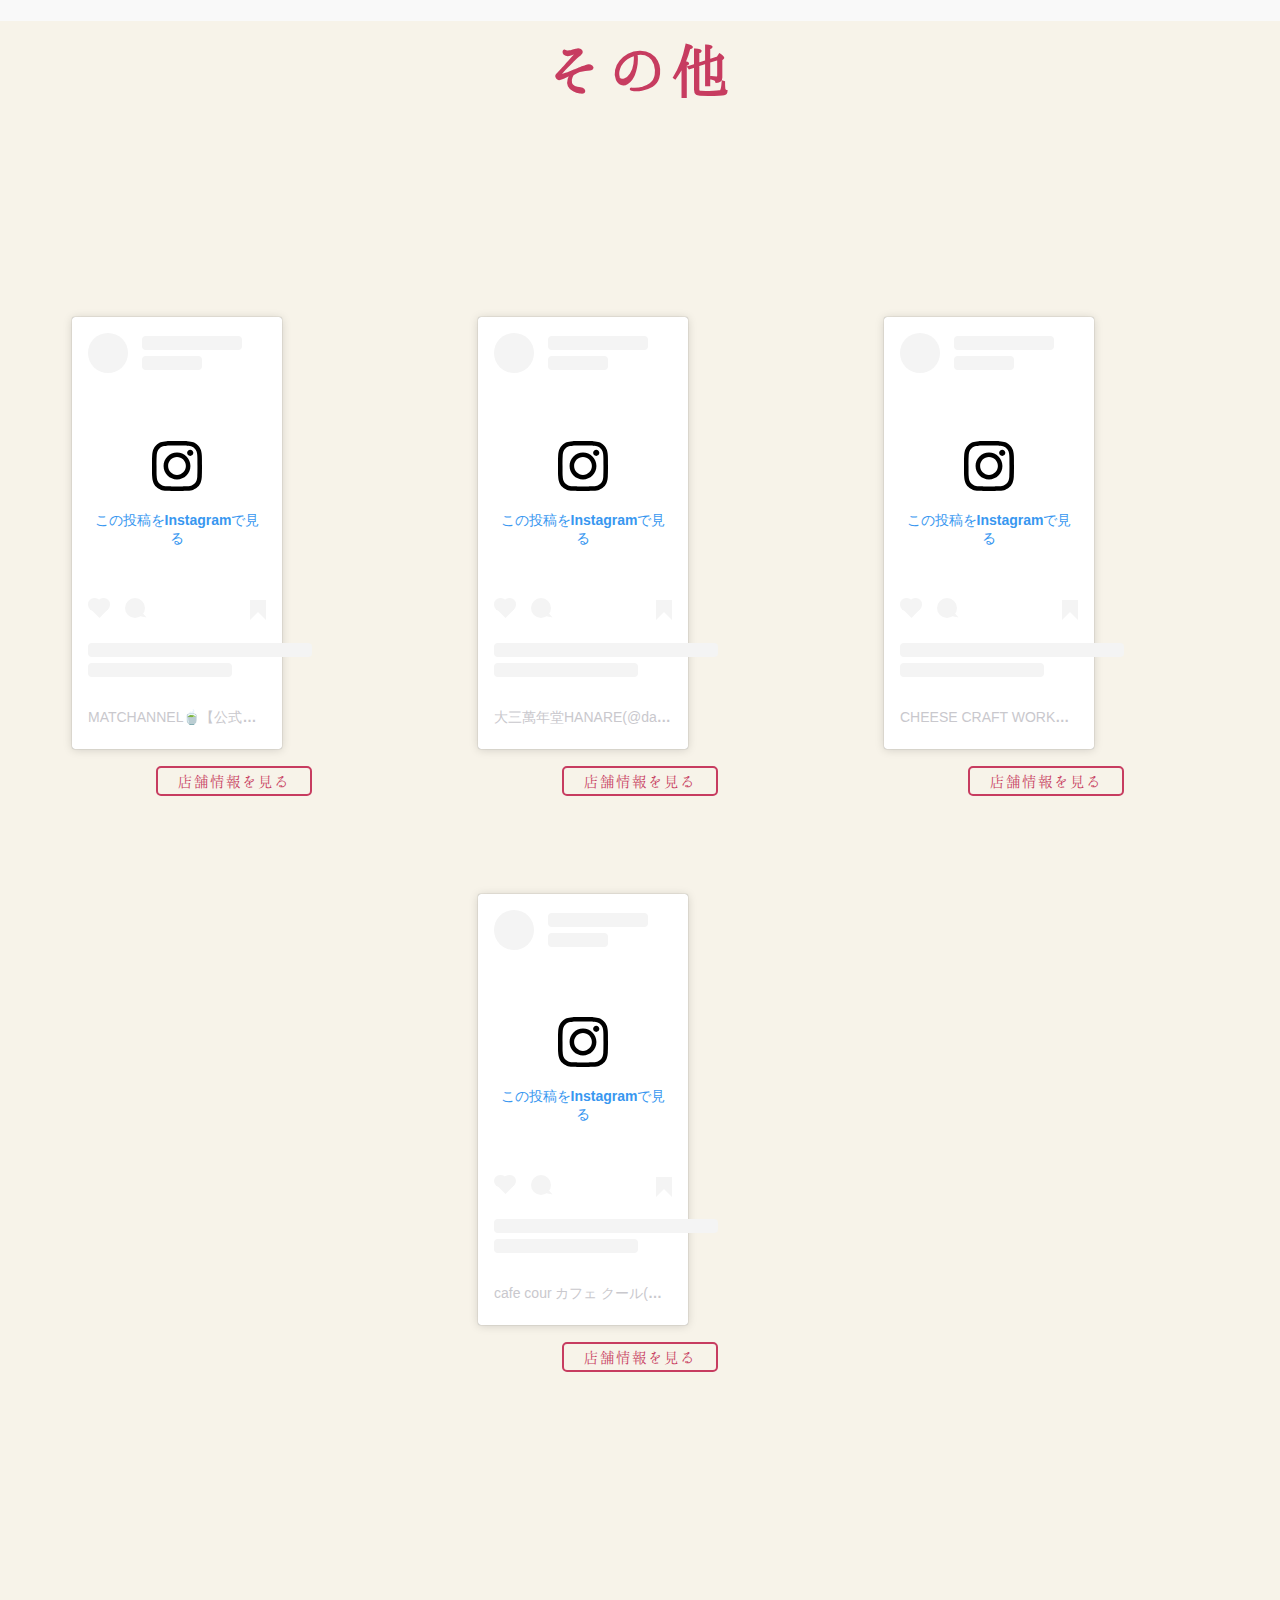
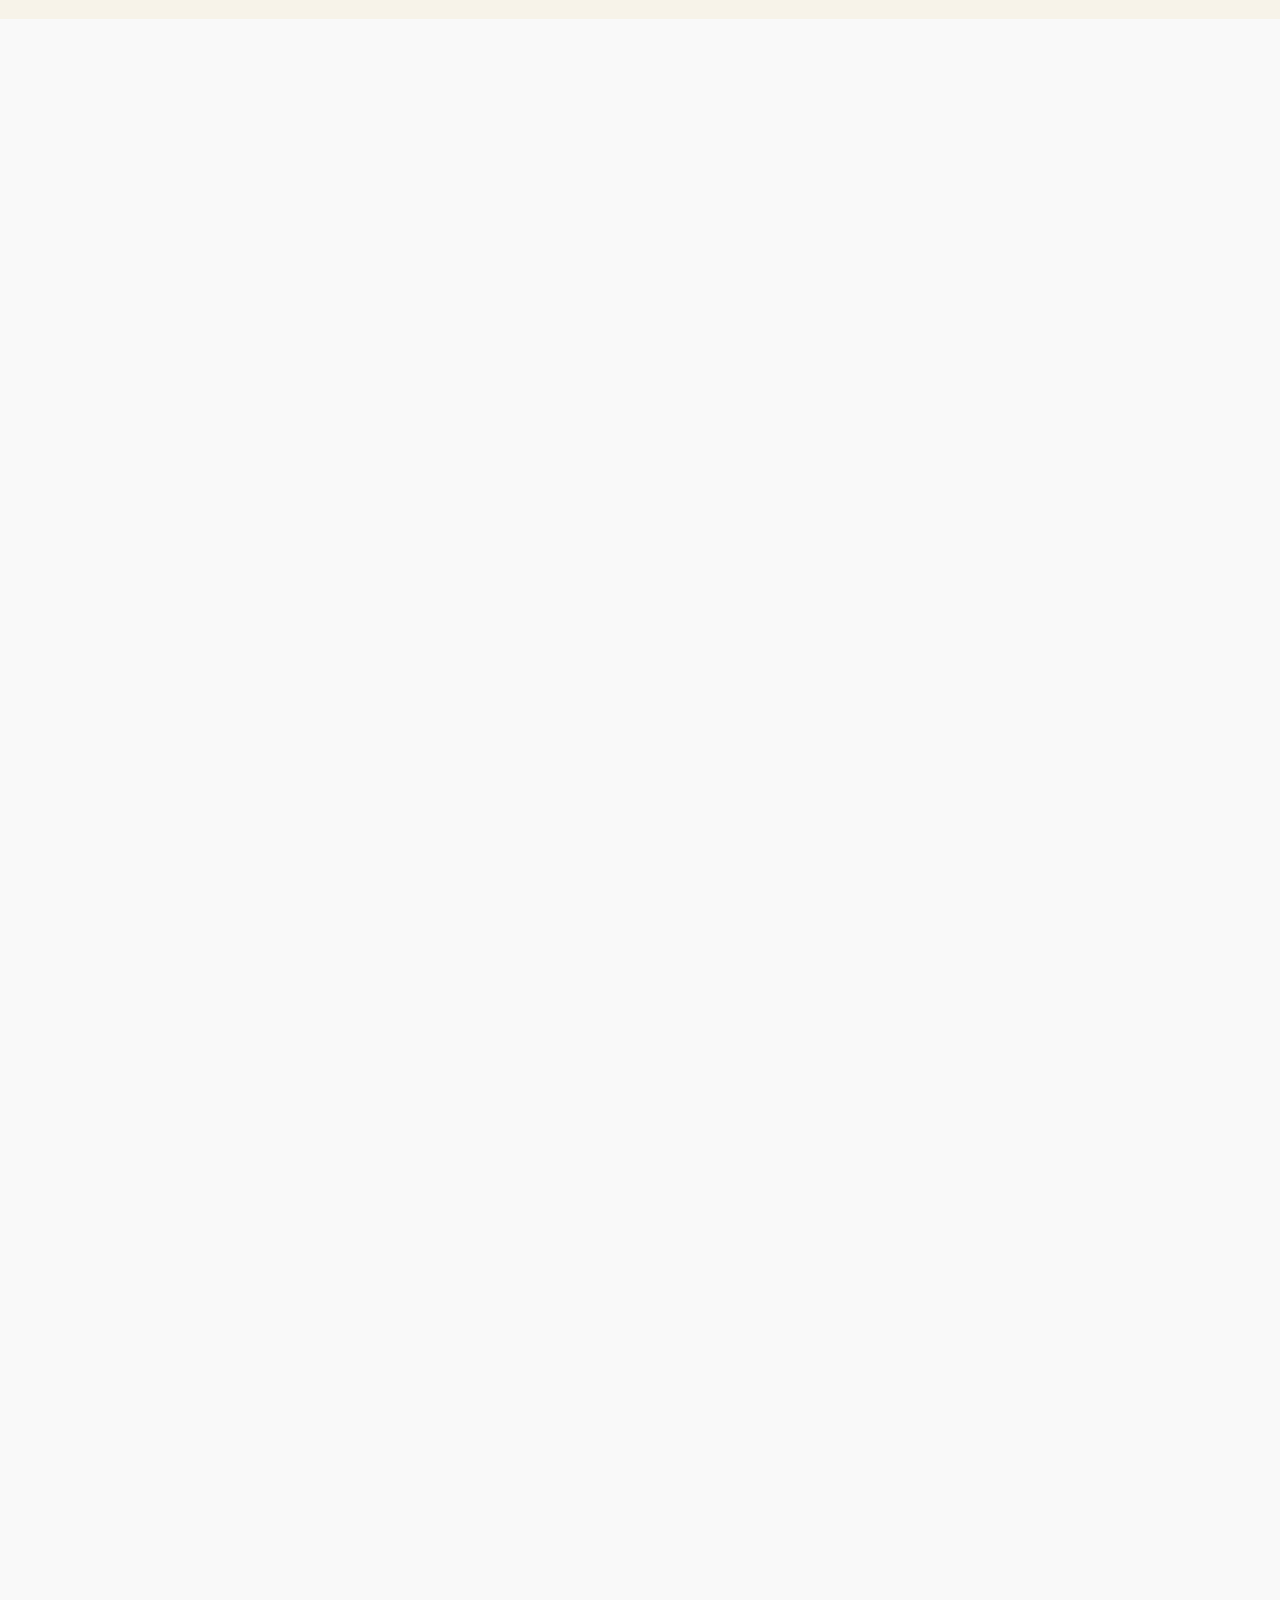
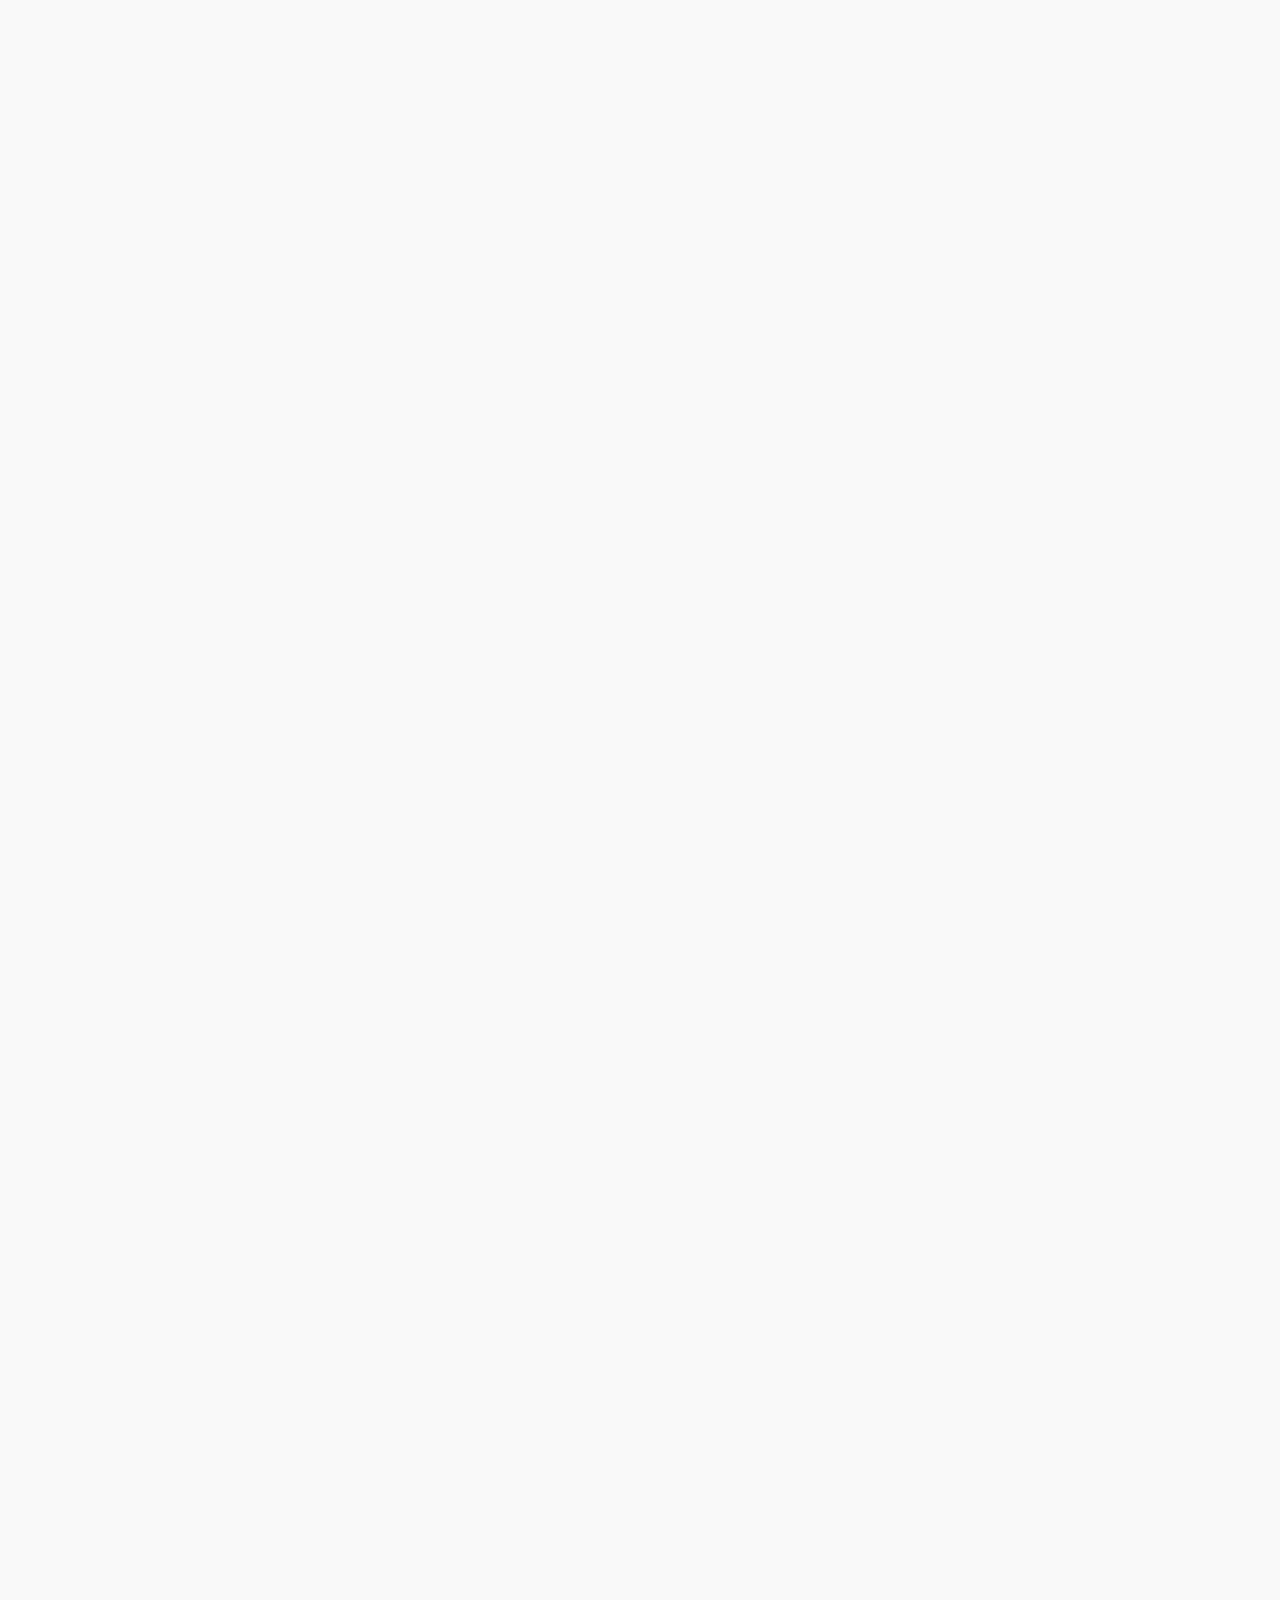
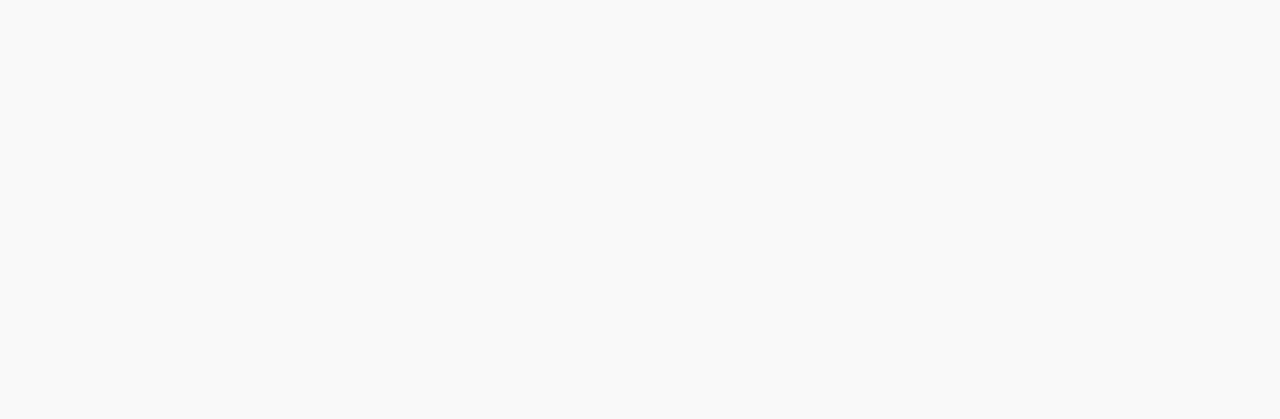
<file: sonota.html>
<!DOCTYPE html>
<html lang="ja">

<head>

    <meta charset="UTF-8">
    <link rel="stylesheet" media="(max-width:1024px)" href="style.css">
    <link rel="stylesheet" media="(min-width:1024px)" href="pc.css">
    <title>Matcha Sweets</title>
    <link href="https://fonts.googleapis.com/css?family=Roboto&display=swap" rel="stylesheet">　

    <script src="https://ajax.googleapis.com/ajax/libs/jquery/3.3.1/jquery.min.js"></script>
    <!--
    <link rel="stylesheet" media="(max-width:1024px)" href="mobile.css">
    -->

    <!--
    <link rel="shortcut icon" href="images/favicon.ico">
    -->
    <!--
    <script src="jquery-3.4.1.min.js"></script>
    <link rel="stylesheet" href="jquery.bxslider.css">
    -->
    <!--<script src="https://ajax.googleapis.com/ajax/libs/jquery/3.1.1/jquery.min.js"></script>-->
    <!--
    <script src="jquery.bxslider.min.js"></script>
    <script src="particles.js"></script>
    <script src="jquery/bgswitcher.js"></script>
    -->
    <!--<script src="https://ajax.googleapis.com/ajax/libs/jquery/3.4.1/jquery.min.js"></script>-->



    <!--
    <link rel="stylesheet" type="text/css" href="jquery/slick.css" media="screen" />
    <link rel="stylesheet" type="text/css" href="jquery/slick-theme.css" media="screen" />
    <meta name="viewport" content="width=device-width,initial-scale=1,shrink-to-fit=no">
    -->
</head>

<body>
    <div class="area-top">
        <h1>その他</h1>
        <div class="pictures">
            <div class="photo">
                <blockquote class="instagram-media" data-instgrm-permalink="https://www.instagram.com/p/B0LgMZ-AeCT/?utm_source=ig_embed&amp;utm_campaign=loading" data-instgrm-version="12" style=" background:#FFF; border:0; border-radius:3px; box-shadow:0 0 1px 0 rgba(0,0,0,0.5),0 1px 10px 0 rgba(0,0,0,0.15); margin: 1px; max-width:210px; min-width:150px; padding:0; width:99.375%; width:-webkit-calc(100% - 2px); width:calc(100% - 2px);">
                    <div style="padding:16px;"> <a href="https://www.instagram.com/p/B0LgMZ-AeCT/?utm_source=ig_embed&amp;utm_campaign=loading" style=" background:#FFFFFF; line-height:0; padding:0 0; text-align:center; text-decoration:none; width:100%;" target="_blank">
                            <div style=" display: flex; flex-direction: row; align-items: center;">
                                <div style="background-color: #F4F4F4; border-radius: 50%; flex-grow: 0; height: 40px; margin-right: 14px; width: 40px;"></div>
                                <div style="display: flex; flex-direction: column; flex-grow: 1; justify-content: center;">
                                    <div style=" background-color: #F4F4F4; border-radius: 4px; flex-grow: 0; height: 14px; margin-bottom: 6px; width: 100px;"></div>
                                    <div style=" background-color: #F4F4F4; border-radius: 4px; flex-grow: 0; height: 14px; width: 60px;"></div>
                                </div>
                            </div>
                            <div style="padding: 19% 0;"></div>
                            <div style="display:block; height:50px; margin:0 auto 12px; width:50px;"><svg width="50px" height="50px" viewBox="0 0 60 60" version="1.1" xmlns="https://www.w3.org/2000/svg" xmlns:xlink="https://www.w3.org/1999/xlink">
                                    <g stroke="none" stroke-width="1" fill="none" fill-rule="evenodd">
                                        <g transform="translate(-511.000000, -20.000000)" fill="#000000">
                                            <g>
                                                <path d="M556.869,30.41 C554.814,30.41 553.148,32.076 553.148,34.131 C553.148,36.186 554.814,37.852 556.869,37.852 C558.924,37.852 560.59,36.186 560.59,34.131 C560.59,32.076 558.924,30.41 556.869,30.41 M541,60.657 C535.114,60.657 530.342,55.887 530.342,50 C530.342,44.114 535.114,39.342 541,39.342 C546.887,39.342 551.658,44.114 551.658,50 C551.658,55.887 546.887,60.657 541,60.657 M541,33.886 C532.1,33.886 524.886,41.1 524.886,50 C524.886,58.899 532.1,66.113 541,66.113 C549.9,66.113 557.115,58.899 557.115,50 C557.115,41.1 549.9,33.886 541,33.886 M565.378,62.101 C565.244,65.022 564.756,66.606 564.346,67.663 C563.803,69.06 563.154,70.057 562.106,71.106 C561.058,72.155 560.06,72.803 558.662,73.347 C557.607,73.757 556.021,74.244 553.102,74.378 C549.944,74.521 548.997,74.552 541,74.552 C533.003,74.552 532.056,74.521 528.898,74.378 C525.979,74.244 524.393,73.757 523.338,73.347 C521.94,72.803 520.942,72.155 519.894,71.106 C518.846,70.057 518.197,69.06 517.654,67.663 C517.244,66.606 516.755,65.022 516.623,62.101 C516.479,58.943 516.448,57.996 516.448,50 C516.448,42.003 516.479,41.056 516.623,37.899 C516.755,34.978 517.244,33.391 517.654,32.338 C518.197,30.938 518.846,29.942 519.894,28.894 C520.942,27.846 521.94,27.196 523.338,26.654 C524.393,26.244 525.979,25.756 528.898,25.623 C532.057,25.479 533.004,25.448 541,25.448 C548.997,25.448 549.943,25.479 553.102,25.623 C556.021,25.756 557.607,26.244 558.662,26.654 C560.06,27.196 561.058,27.846 562.106,28.894 C563.154,29.942 563.803,30.938 564.346,32.338 C564.756,33.391 565.244,34.978 565.378,37.899 C565.522,41.056 565.552,42.003 565.552,50 C565.552,57.996 565.522,58.943 565.378,62.101 M570.82,37.631 C570.674,34.438 570.167,32.258 569.425,30.349 C568.659,28.377 567.633,26.702 565.965,25.035 C564.297,23.368 562.623,22.342 560.652,21.575 C558.743,20.834 556.562,20.326 553.369,20.18 C550.169,20.033 549.148,20 541,20 C532.853,20 531.831,20.033 528.631,20.18 C525.438,20.326 523.257,20.834 521.349,21.575 C519.376,22.342 517.703,23.368 516.035,25.035 C514.368,26.702 513.342,28.377 512.574,30.349 C511.834,32.258 511.326,34.438 511.181,37.631 C511.035,40.831 511,41.851 511,50 C511,58.147 511.035,59.17 511.181,62.369 C511.326,65.562 511.834,67.743 512.574,69.651 C513.342,71.625 514.368,73.296 516.035,74.965 C517.703,76.634 519.376,77.658 521.349,78.425 C523.257,79.167 525.438,79.673 528.631,79.82 C531.831,79.965 532.853,80.001 541,80.001 C549.148,80.001 550.169,79.965 553.369,79.82 C556.562,79.673 558.743,79.167 560.652,78.425 C562.623,77.658 564.297,76.634 565.965,74.965 C567.633,73.296 568.659,71.625 569.425,69.651 C570.167,67.743 570.674,65.562 570.82,62.369 C570.966,59.17 571,58.147 571,50 C571,41.851 570.966,40.831 570.82,37.631"></path>
                                            </g>
                                        </g>
                                    </g>
                                </svg></div>
                            <div style="padding-top: 8px;">
                                <div style=" color:#3897f0; font-family:Arial,sans-serif; font-size:14px; font-style:normal; font-weight:550; line-height:18px;"> この投稿をInstagramで見る</div>
                            </div>
                            <div style="padding: 12.5% 0;"></div>
                            <div style="display: flex; flex-direction: row; margin-bottom: 14px; align-items: center;">
                                <div>
                                    <div style="background-color: #F4F4F4; border-radius: 50%; height: 12.5px; width: 12.5px; transform: translateX(0px) translateY(7px);"></div>
                                    <div style="background-color: #F4F4F4; height: 12.5px; transform: rotate(-45deg) translateX(3px) translateY(1px); width: 12.5px; flex-grow: 0; margin-right: 14px; margin-left: 2px;"></div>
                                    <div style="background-color: #F4F4F4; border-radius: 50%; height: 12.5px; width: 12.5px; transform: translateX(9px) translateY(-18px);"></div>
                                </div>
                                <div style="margin-left: 8px;">
                                    <div style=" background-color: #F4F4F4; border-radius: 50%; flex-grow: 0; height: 20px; width: 20px;"></div>
                                    <div style=" width: 0; height: 0; border-top: 2px solid transparent; border-left: 6px solid #f4f4f4; border-bottom: 2px solid transparent; transform: translateX(16px) translateY(-4px) rotate(30deg)"></div>
                                </div>
                                <div style="margin-left: auto;">
                                    <div style=" width: 0px; border-top: 8px solid #F4F4F4; border-right: 8px solid transparent; transform: translateY(16px);"></div>
                                    <div style=" background-color: #F4F4F4; flex-grow: 0; height: 12px; width: 16px; transform: translateY(-4px);"></div>
                                    <div style=" width: 0; height: 0; border-top: 8px solid #F4F4F4; border-left: 8px solid transparent; transform: translateY(-4px) translateX(8px);"></div>
                                </div>
                            </div>
                            <div style="display: flex; flex-direction: column; flex-grow: 1; justify-content: center; margin-bottom: 24px;">
                                <div style=" background-color: #F4F4F4; border-radius: 4px; flex-grow: 0; height: 14px; margin-bottom: 6px; width: 224px;"></div>
                                <div style=" background-color: #F4F4F4; border-radius: 4px; flex-grow: 0; height: 14px; width: 144px;"></div>
                            </div>
                        </a>
                        <p style=" color:#c9c8cd; font-family:Arial,sans-serif; font-size:14px; line-height:17px; margin-bottom:0; margin-top:8px; overflow:hidden; padding:8px 0 7px; text-align:center; text-overflow:ellipsis; white-space:nowrap;"><a href="https://www.instagram.com/p/B0LgMZ-AeCT/?utm_source=ig_embed&amp;utm_campaign=loading" style=" color:#c9c8cd; font-family:Arial,sans-serif; font-size:14px; font-style:normal; font-weight:normal; line-height:17px; text-decoration:none;" target="_blank">MATCHANNEL🍵【公式】抹茶情報メディア(@matchannel.pr)がシェアした投稿</a> - <time style=" font-family:Arial,sans-serif; font-size:14px; line-height:17px;" datetime="2019-07-21T13:01:42+00:00">2019年 7月月21日午前6時01分PDT</time></p>
                    </div>
                </blockquote>
                <script async src="//www.instagram.com/embed.js"></script>
                <div class="information">
                    <a href="#shimokitachaen" class="shoplink">店舗情報を見る</a>
                </div>
            </div>

            <div class="photo">
                <blockquote class="instagram-media" data-instgrm-permalink="https://www.instagram.com/p/B439lCdnlqr/?utm_source=ig_embed&amp;utm_campaign=loading" data-instgrm-version="12" style=" background:#FFF; border:0; border-radius:3px; box-shadow:0 0 1px 0 rgba(0,0,0,0.5),0 1px 10px 0 rgba(0,0,0,0.15); margin: 1px; max-width:210px; min-width:150px; padding:0; width:99.375%; width:-webkit-calc(100% - 2px); width:calc(100% - 2px);">
                    <div style="padding:16px;"> <a href="https://www.instagram.com/p/B439lCdnlqr/?utm_source=ig_embed&amp;utm_campaign=loading" style=" background:#FFFFFF; line-height:0; padding:0 0; text-align:center; text-decoration:none; width:100%;" target="_blank">
                            <div style=" display: flex; flex-direction: row; align-items: center;">
                                <div style="background-color: #F4F4F4; border-radius: 50%; flex-grow: 0; height: 40px; margin-right: 14px; width: 40px;"></div>
                                <div style="display: flex; flex-direction: column; flex-grow: 1; justify-content: center;">
                                    <div style=" background-color: #F4F4F4; border-radius: 4px; flex-grow: 0; height: 14px; margin-bottom: 6px; width: 100px;"></div>
                                    <div style=" background-color: #F4F4F4; border-radius: 4px; flex-grow: 0; height: 14px; width: 60px;"></div>
                                </div>
                            </div>
                            <div style="padding: 19% 0;"></div>
                            <div style="display:block; height:50px; margin:0 auto 12px; width:50px;"><svg width="50px" height="50px" viewBox="0 0 60 60" version="1.1" xmlns="https://www.w3.org/2000/svg" xmlns:xlink="https://www.w3.org/1999/xlink">
                                    <g stroke="none" stroke-width="1" fill="none" fill-rule="evenodd">
                                        <g transform="translate(-511.000000, -20.000000)" fill="#000000">
                                            <g>
                                                <path d="M556.869,30.41 C554.814,30.41 553.148,32.076 553.148,34.131 C553.148,36.186 554.814,37.852 556.869,37.852 C558.924,37.852 560.59,36.186 560.59,34.131 C560.59,32.076 558.924,30.41 556.869,30.41 M541,60.657 C535.114,60.657 530.342,55.887 530.342,50 C530.342,44.114 535.114,39.342 541,39.342 C546.887,39.342 551.658,44.114 551.658,50 C551.658,55.887 546.887,60.657 541,60.657 M541,33.886 C532.1,33.886 524.886,41.1 524.886,50 C524.886,58.899 532.1,66.113 541,66.113 C549.9,66.113 557.115,58.899 557.115,50 C557.115,41.1 549.9,33.886 541,33.886 M565.378,62.101 C565.244,65.022 564.756,66.606 564.346,67.663 C563.803,69.06 563.154,70.057 562.106,71.106 C561.058,72.155 560.06,72.803 558.662,73.347 C557.607,73.757 556.021,74.244 553.102,74.378 C549.944,74.521 548.997,74.552 541,74.552 C533.003,74.552 532.056,74.521 528.898,74.378 C525.979,74.244 524.393,73.757 523.338,73.347 C521.94,72.803 520.942,72.155 519.894,71.106 C518.846,70.057 518.197,69.06 517.654,67.663 C517.244,66.606 516.755,65.022 516.623,62.101 C516.479,58.943 516.448,57.996 516.448,50 C516.448,42.003 516.479,41.056 516.623,37.899 C516.755,34.978 517.244,33.391 517.654,32.338 C518.197,30.938 518.846,29.942 519.894,28.894 C520.942,27.846 521.94,27.196 523.338,26.654 C524.393,26.244 525.979,25.756 528.898,25.623 C532.057,25.479 533.004,25.448 541,25.448 C548.997,25.448 549.943,25.479 553.102,25.623 C556.021,25.756 557.607,26.244 558.662,26.654 C560.06,27.196 561.058,27.846 562.106,28.894 C563.154,29.942 563.803,30.938 564.346,32.338 C564.756,33.391 565.244,34.978 565.378,37.899 C565.522,41.056 565.552,42.003 565.552,50 C565.552,57.996 565.522,58.943 565.378,62.101 M570.82,37.631 C570.674,34.438 570.167,32.258 569.425,30.349 C568.659,28.377 567.633,26.702 565.965,25.035 C564.297,23.368 562.623,22.342 560.652,21.575 C558.743,20.834 556.562,20.326 553.369,20.18 C550.169,20.033 549.148,20 541,20 C532.853,20 531.831,20.033 528.631,20.18 C525.438,20.326 523.257,20.834 521.349,21.575 C519.376,22.342 517.703,23.368 516.035,25.035 C514.368,26.702 513.342,28.377 512.574,30.349 C511.834,32.258 511.326,34.438 511.181,37.631 C511.035,40.831 511,41.851 511,50 C511,58.147 511.035,59.17 511.181,62.369 C511.326,65.562 511.834,67.743 512.574,69.651 C513.342,71.625 514.368,73.296 516.035,74.965 C517.703,76.634 519.376,77.658 521.349,78.425 C523.257,79.167 525.438,79.673 528.631,79.82 C531.831,79.965 532.853,80.001 541,80.001 C549.148,80.001 550.169,79.965 553.369,79.82 C556.562,79.673 558.743,79.167 560.652,78.425 C562.623,77.658 564.297,76.634 565.965,74.965 C567.633,73.296 568.659,71.625 569.425,69.651 C570.167,67.743 570.674,65.562 570.82,62.369 C570.966,59.17 571,58.147 571,50 C571,41.851 570.966,40.831 570.82,37.631"></path>
                                            </g>
                                        </g>
                                    </g>
                                </svg></div>
                            <div style="padding-top: 8px;">
                                <div style=" color:#3897f0; font-family:Arial,sans-serif; font-size:14px; font-style:normal; font-weight:550; line-height:18px;"> この投稿をInstagramで見る</div>
                            </div>
                            <div style="padding: 12.5% 0;"></div>
                            <div style="display: flex; flex-direction: row; margin-bottom: 14px; align-items: center;">
                                <div>
                                    <div style="background-color: #F4F4F4; border-radius: 50%; height: 12.5px; width: 12.5px; transform: translateX(0px) translateY(7px);"></div>
                                    <div style="background-color: #F4F4F4; height: 12.5px; transform: rotate(-45deg) translateX(3px) translateY(1px); width: 12.5px; flex-grow: 0; margin-right: 14px; margin-left: 2px;"></div>
                                    <div style="background-color: #F4F4F4; border-radius: 50%; height: 12.5px; width: 12.5px; transform: translateX(9px) translateY(-18px);"></div>
                                </div>
                                <div style="margin-left: 8px;">
                                    <div style=" background-color: #F4F4F4; border-radius: 50%; flex-grow: 0; height: 20px; width: 20px;"></div>
                                    <div style=" width: 0; height: 0; border-top: 2px solid transparent; border-left: 6px solid #f4f4f4; border-bottom: 2px solid transparent; transform: translateX(16px) translateY(-4px) rotate(30deg)"></div>
                                </div>
                                <div style="margin-left: auto;">
                                    <div style=" width: 0px; border-top: 8px solid #F4F4F4; border-right: 8px solid transparent; transform: translateY(16px);"></div>
                                    <div style=" background-color: #F4F4F4; flex-grow: 0; height: 12px; width: 16px; transform: translateY(-4px);"></div>
                                    <div style=" width: 0; height: 0; border-top: 8px solid #F4F4F4; border-left: 8px solid transparent; transform: translateY(-4px) translateX(8px);"></div>
                                </div>
                            </div>
                            <div style="display: flex; flex-direction: column; flex-grow: 1; justify-content: center; margin-bottom: 24px;">
                                <div style=" background-color: #F4F4F4; border-radius: 4px; flex-grow: 0; height: 14px; margin-bottom: 6px; width: 224px;"></div>
                                <div style=" background-color: #F4F4F4; border-radius: 4px; flex-grow: 0; height: 14px; width: 144px;"></div>
                            </div>
                        </a>
                        <p style=" color:#c9c8cd; font-family:Arial,sans-serif; font-size:14px; line-height:17px; margin-bottom:0; margin-top:8px; overflow:hidden; padding:8px 0 7px; text-align:center; text-overflow:ellipsis; white-space:nowrap;"><a href="https://www.instagram.com/p/B439lCdnlqr/?utm_source=ig_embed&amp;utm_campaign=loading" style=" color:#c9c8cd; font-family:Arial,sans-serif; font-size:14px; font-style:normal; font-weight:normal; line-height:17px; text-decoration:none;" target="_blank">大三萬年堂HANARE(@daisan_hanare)がシェアした投稿</a> - <time style=" font-family:Arial,sans-serif; font-size:14px; line-height:17px;" datetime="2019-11-15T05:30:38+00:00">2019年11月月14日午後9時30分PST</time></p>
                    </div>
                </blockquote>
                <script async src="//www.instagram.com/embed.js"></script>
                <div class="information">
                    <a href="#hanare" class="shoplink">店舗情報を見る</a>
                </div>
            </div>

            <div class="photo">
                <blockquote class="instagram-media" data-instgrm-permalink="https://www.instagram.com/p/B6Z6f1SAClq/?utm_source=ig_embed&amp;utm_campaign=loading" data-instgrm-version="12" style=" background:#FFF; border:0; border-radius:3px; box-shadow:0 0 1px 0 rgba(0,0,0,0.5),0 1px 10px 0 rgba(0,0,0,0.15); margin: 1px; max-width:210px; min-width:150px; padding:0; width:99.375%; width:-webkit-calc(100% - 2px); width:calc(100% - 2px);">
                    <div style="padding:16px;"> <a href="https://www.instagram.com/p/B6Z6f1SAClq/?utm_source=ig_embed&amp;utm_campaign=loading" style=" background:#FFFFFF; line-height:0; padding:0 0; text-align:center; text-decoration:none; width:100%;" target="_blank">
                            <div style=" display: flex; flex-direction: row; align-items: center;">
                                <div style="background-color: #F4F4F4; border-radius: 50%; flex-grow: 0; height: 40px; margin-right: 14px; width: 40px;"></div>
                                <div style="display: flex; flex-direction: column; flex-grow: 1; justify-content: center;">
                                    <div style=" background-color: #F4F4F4; border-radius: 4px; flex-grow: 0; height: 14px; margin-bottom: 6px; width: 100px;"></div>
                                    <div style=" background-color: #F4F4F4; border-radius: 4px; flex-grow: 0; height: 14px; width: 60px;"></div>
                                </div>
                            </div>
                            <div style="padding: 19% 0;"></div>
                            <div style="display:block; height:50px; margin:0 auto 12px; width:50px;"><svg width="50px" height="50px" viewBox="0 0 60 60" version="1.1" xmlns="https://www.w3.org/2000/svg" xmlns:xlink="https://www.w3.org/1999/xlink">
                                    <g stroke="none" stroke-width="1" fill="none" fill-rule="evenodd">
                                        <g transform="translate(-511.000000, -20.000000)" fill="#000000">
                                            <g>
                                                <path d="M556.869,30.41 C554.814,30.41 553.148,32.076 553.148,34.131 C553.148,36.186 554.814,37.852 556.869,37.852 C558.924,37.852 560.59,36.186 560.59,34.131 C560.59,32.076 558.924,30.41 556.869,30.41 M541,60.657 C535.114,60.657 530.342,55.887 530.342,50 C530.342,44.114 535.114,39.342 541,39.342 C546.887,39.342 551.658,44.114 551.658,50 C551.658,55.887 546.887,60.657 541,60.657 M541,33.886 C532.1,33.886 524.886,41.1 524.886,50 C524.886,58.899 532.1,66.113 541,66.113 C549.9,66.113 557.115,58.899 557.115,50 C557.115,41.1 549.9,33.886 541,33.886 M565.378,62.101 C565.244,65.022 564.756,66.606 564.346,67.663 C563.803,69.06 563.154,70.057 562.106,71.106 C561.058,72.155 560.06,72.803 558.662,73.347 C557.607,73.757 556.021,74.244 553.102,74.378 C549.944,74.521 548.997,74.552 541,74.552 C533.003,74.552 532.056,74.521 528.898,74.378 C525.979,74.244 524.393,73.757 523.338,73.347 C521.94,72.803 520.942,72.155 519.894,71.106 C518.846,70.057 518.197,69.06 517.654,67.663 C517.244,66.606 516.755,65.022 516.623,62.101 C516.479,58.943 516.448,57.996 516.448,50 C516.448,42.003 516.479,41.056 516.623,37.899 C516.755,34.978 517.244,33.391 517.654,32.338 C518.197,30.938 518.846,29.942 519.894,28.894 C520.942,27.846 521.94,27.196 523.338,26.654 C524.393,26.244 525.979,25.756 528.898,25.623 C532.057,25.479 533.004,25.448 541,25.448 C548.997,25.448 549.943,25.479 553.102,25.623 C556.021,25.756 557.607,26.244 558.662,26.654 C560.06,27.196 561.058,27.846 562.106,28.894 C563.154,29.942 563.803,30.938 564.346,32.338 C564.756,33.391 565.244,34.978 565.378,37.899 C565.522,41.056 565.552,42.003 565.552,50 C565.552,57.996 565.522,58.943 565.378,62.101 M570.82,37.631 C570.674,34.438 570.167,32.258 569.425,30.349 C568.659,28.377 567.633,26.702 565.965,25.035 C564.297,23.368 562.623,22.342 560.652,21.575 C558.743,20.834 556.562,20.326 553.369,20.18 C550.169,20.033 549.148,20 541,20 C532.853,20 531.831,20.033 528.631,20.18 C525.438,20.326 523.257,20.834 521.349,21.575 C519.376,22.342 517.703,23.368 516.035,25.035 C514.368,26.702 513.342,28.377 512.574,30.349 C511.834,32.258 511.326,34.438 511.181,37.631 C511.035,40.831 511,41.851 511,50 C511,58.147 511.035,59.17 511.181,62.369 C511.326,65.562 511.834,67.743 512.574,69.651 C513.342,71.625 514.368,73.296 516.035,74.965 C517.703,76.634 519.376,77.658 521.349,78.425 C523.257,79.167 525.438,79.673 528.631,79.82 C531.831,79.965 532.853,80.001 541,80.001 C549.148,80.001 550.169,79.965 553.369,79.82 C556.562,79.673 558.743,79.167 560.652,78.425 C562.623,77.658 564.297,76.634 565.965,74.965 C567.633,73.296 568.659,71.625 569.425,69.651 C570.167,67.743 570.674,65.562 570.82,62.369 C570.966,59.17 571,58.147 571,50 C571,41.851 570.966,40.831 570.82,37.631"></path>
                                            </g>
                                        </g>
                                    </g>
                                </svg></div>
                            <div style="padding-top: 8px;">
                                <div style=" color:#3897f0; font-family:Arial,sans-serif; font-size:14px; font-style:normal; font-weight:550; line-height:18px;"> この投稿をInstagramで見る</div>
                            </div>
                            <div style="padding: 12.5% 0;"></div>
                            <div style="display: flex; flex-direction: row; margin-bottom: 14px; align-items: center;">
                                <div>
                                    <div style="background-color: #F4F4F4; border-radius: 50%; height: 12.5px; width: 12.5px; transform: translateX(0px) translateY(7px);"></div>
                                    <div style="background-color: #F4F4F4; height: 12.5px; transform: rotate(-45deg) translateX(3px) translateY(1px); width: 12.5px; flex-grow: 0; margin-right: 14px; margin-left: 2px;"></div>
                                    <div style="background-color: #F4F4F4; border-radius: 50%; height: 12.5px; width: 12.5px; transform: translateX(9px) translateY(-18px);"></div>
                                </div>
                                <div style="margin-left: 8px;">
                                    <div style=" background-color: #F4F4F4; border-radius: 50%; flex-grow: 0; height: 20px; width: 20px;"></div>
                                    <div style=" width: 0; height: 0; border-top: 2px solid transparent; border-left: 6px solid #f4f4f4; border-bottom: 2px solid transparent; transform: translateX(16px) translateY(-4px) rotate(30deg)"></div>
                                </div>
                                <div style="margin-left: auto;">
                                    <div style=" width: 0px; border-top: 8px solid #F4F4F4; border-right: 8px solid transparent; transform: translateY(16px);"></div>
                                    <div style=" background-color: #F4F4F4; flex-grow: 0; height: 12px; width: 16px; transform: translateY(-4px);"></div>
                                    <div style=" width: 0; height: 0; border-top: 8px solid #F4F4F4; border-left: 8px solid transparent; transform: translateY(-4px) translateX(8px);"></div>
                                </div>
                            </div>
                            <div style="display: flex; flex-direction: column; flex-grow: 1; justify-content: center; margin-bottom: 24px;">
                                <div style=" background-color: #F4F4F4; border-radius: 4px; flex-grow: 0; height: 14px; margin-bottom: 6px; width: 224px;"></div>
                                <div style=" background-color: #F4F4F4; border-radius: 4px; flex-grow: 0; height: 14px; width: 144px;"></div>
                            </div>
                        </a>
                        <p style=" color:#c9c8cd; font-family:Arial,sans-serif; font-size:14px; line-height:17px; margin-bottom:0; margin-top:8px; overflow:hidden; padding:8px 0 7px; text-align:center; text-overflow:ellipsis; white-space:nowrap;"><a href="https://www.instagram.com/p/B6Z6f1SAClq/?utm_source=ig_embed&amp;utm_campaign=loading" style=" color:#c9c8cd; font-family:Arial,sans-serif; font-size:14px; font-style:normal; font-weight:normal; line-height:17px; text-decoration:none;" target="_blank">CHEESE CRAFT WORKS(@cheese_craftworks)がシェアした投稿</a> - <time style=" font-family:Arial,sans-serif; font-size:14px; line-height:17px;" datetime="2019-12-23T06:29:17+00:00">2019年12月月22日午後10時29分PST</time></p>
                    </div>
                </blockquote>
                <script async src="//www.instagram.com/embed.js"></script>
                <div class="information">
                    <a href="#cheesecraftworks" class="shoplink">店舗情報を見る</a>
                </div>
            </div>
            <div class="photo">
                <blockquote class="instagram-media" data-instgrm-permalink="https://www.instagram.com/p/B4OiUIcgb2e/?utm_source=ig_embed&amp;utm_campaign=loading" data-instgrm-version="12" style=" background:#FFF; border:0; border-radius:3px; box-shadow:0 0 1px 0 rgba(0,0,0,0.5),0 1px 10px 0 rgba(0,0,0,0.15); margin: 1px; max-width:210px; min-width:150px; padding:0; width:99.375%; width:-webkit-calc(100% - 2px); width:calc(100% - 2px);">
                    <div style="padding:16px;"> <a href="https://www.instagram.com/p/B4OiUIcgb2e/?utm_source=ig_embed&amp;utm_campaign=loading" style=" background:#FFFFFF; line-height:0; padding:0 0; text-align:center; text-decoration:none; width:100%;" target="_blank">
                            <div style=" display: flex; flex-direction: row; align-items: center;">
                                <div style="background-color: #F4F4F4; border-radius: 50%; flex-grow: 0; height: 40px; margin-right: 14px; width: 40px;"></div>
                                <div style="display: flex; flex-direction: column; flex-grow: 1; justify-content: center;">
                                    <div style=" background-color: #F4F4F4; border-radius: 4px; flex-grow: 0; height: 14px; margin-bottom: 6px; width: 100px;"></div>
                                    <div style=" background-color: #F4F4F4; border-radius: 4px; flex-grow: 0; height: 14px; width: 60px;"></div>
                                </div>
                            </div>
                            <div style="padding: 19% 0;"></div>
                            <div style="display:block; height:50px; margin:0 auto 12px; width:50px;"><svg width="50px" height="50px" viewBox="0 0 60 60" version="1.1" xmlns="https://www.w3.org/2000/svg" xmlns:xlink="https://www.w3.org/1999/xlink">
                                    <g stroke="none" stroke-width="1" fill="none" fill-rule="evenodd">
                                        <g transform="translate(-511.000000, -20.000000)" fill="#000000">
                                            <g>
                                                <path d="M556.869,30.41 C554.814,30.41 553.148,32.076 553.148,34.131 C553.148,36.186 554.814,37.852 556.869,37.852 C558.924,37.852 560.59,36.186 560.59,34.131 C560.59,32.076 558.924,30.41 556.869,30.41 M541,60.657 C535.114,60.657 530.342,55.887 530.342,50 C530.342,44.114 535.114,39.342 541,39.342 C546.887,39.342 551.658,44.114 551.658,50 C551.658,55.887 546.887,60.657 541,60.657 M541,33.886 C532.1,33.886 524.886,41.1 524.886,50 C524.886,58.899 532.1,66.113 541,66.113 C549.9,66.113 557.115,58.899 557.115,50 C557.115,41.1 549.9,33.886 541,33.886 M565.378,62.101 C565.244,65.022 564.756,66.606 564.346,67.663 C563.803,69.06 563.154,70.057 562.106,71.106 C561.058,72.155 560.06,72.803 558.662,73.347 C557.607,73.757 556.021,74.244 553.102,74.378 C549.944,74.521 548.997,74.552 541,74.552 C533.003,74.552 532.056,74.521 528.898,74.378 C525.979,74.244 524.393,73.757 523.338,73.347 C521.94,72.803 520.942,72.155 519.894,71.106 C518.846,70.057 518.197,69.06 517.654,67.663 C517.244,66.606 516.755,65.022 516.623,62.101 C516.479,58.943 516.448,57.996 516.448,50 C516.448,42.003 516.479,41.056 516.623,37.899 C516.755,34.978 517.244,33.391 517.654,32.338 C518.197,30.938 518.846,29.942 519.894,28.894 C520.942,27.846 521.94,27.196 523.338,26.654 C524.393,26.244 525.979,25.756 528.898,25.623 C532.057,25.479 533.004,25.448 541,25.448 C548.997,25.448 549.943,25.479 553.102,25.623 C556.021,25.756 557.607,26.244 558.662,26.654 C560.06,27.196 561.058,27.846 562.106,28.894 C563.154,29.942 563.803,30.938 564.346,32.338 C564.756,33.391 565.244,34.978 565.378,37.899 C565.522,41.056 565.552,42.003 565.552,50 C565.552,57.996 565.522,58.943 565.378,62.101 M570.82,37.631 C570.674,34.438 570.167,32.258 569.425,30.349 C568.659,28.377 567.633,26.702 565.965,25.035 C564.297,23.368 562.623,22.342 560.652,21.575 C558.743,20.834 556.562,20.326 553.369,20.18 C550.169,20.033 549.148,20 541,20 C532.853,20 531.831,20.033 528.631,20.18 C525.438,20.326 523.257,20.834 521.349,21.575 C519.376,22.342 517.703,23.368 516.035,25.035 C514.368,26.702 513.342,28.377 512.574,30.349 C511.834,32.258 511.326,34.438 511.181,37.631 C511.035,40.831 511,41.851 511,50 C511,58.147 511.035,59.17 511.181,62.369 C511.326,65.562 511.834,67.743 512.574,69.651 C513.342,71.625 514.368,73.296 516.035,74.965 C517.703,76.634 519.376,77.658 521.349,78.425 C523.257,79.167 525.438,79.673 528.631,79.82 C531.831,79.965 532.853,80.001 541,80.001 C549.148,80.001 550.169,79.965 553.369,79.82 C556.562,79.673 558.743,79.167 560.652,78.425 C562.623,77.658 564.297,76.634 565.965,74.965 C567.633,73.296 568.659,71.625 569.425,69.651 C570.167,67.743 570.674,65.562 570.82,62.369 C570.966,59.17 571,58.147 571,50 C571,41.851 570.966,40.831 570.82,37.631"></path>
                                            </g>
                                        </g>
                                    </g>
                                </svg></div>
                            <div style="padding-top: 8px;">
                                <div style=" color:#3897f0; font-family:Arial,sans-serif; font-size:14px; font-style:normal; font-weight:550; line-height:18px;"> この投稿をInstagramで見る</div>
                            </div>
                            <div style="padding: 12.5% 0;"></div>
                            <div style="display: flex; flex-direction: row; margin-bottom: 14px; align-items: center;">
                                <div>
                                    <div style="background-color: #F4F4F4; border-radius: 50%; height: 12.5px; width: 12.5px; transform: translateX(0px) translateY(7px);"></div>
                                    <div style="background-color: #F4F4F4; height: 12.5px; transform: rotate(-45deg) translateX(3px) translateY(1px); width: 12.5px; flex-grow: 0; margin-right: 14px; margin-left: 2px;"></div>
                                    <div style="background-color: #F4F4F4; border-radius: 50%; height: 12.5px; width: 12.5px; transform: translateX(9px) translateY(-18px);"></div>
                                </div>
                                <div style="margin-left: 8px;">
                                    <div style=" background-color: #F4F4F4; border-radius: 50%; flex-grow: 0; height: 20px; width: 20px;"></div>
                                    <div style=" width: 0; height: 0; border-top: 2px solid transparent; border-left: 6px solid #f4f4f4; border-bottom: 2px solid transparent; transform: translateX(16px) translateY(-4px) rotate(30deg)"></div>
                                </div>
                                <div style="margin-left: auto;">
                                    <div style=" width: 0px; border-top: 8px solid #F4F4F4; border-right: 8px solid transparent; transform: translateY(16px);"></div>
                                    <div style=" background-color: #F4F4F4; flex-grow: 0; height: 12px; width: 16px; transform: translateY(-4px);"></div>
                                    <div style=" width: 0; height: 0; border-top: 8px solid #F4F4F4; border-left: 8px solid transparent; transform: translateY(-4px) translateX(8px);"></div>
                                </div>
                            </div>
                            <div style="display: flex; flex-direction: column; flex-grow: 1; justify-content: center; margin-bottom: 24px;">
                                <div style=" background-color: #F4F4F4; border-radius: 4px; flex-grow: 0; height: 14px; margin-bottom: 6px; width: 224px;"></div>
                                <div style=" background-color: #F4F4F4; border-radius: 4px; flex-grow: 0; height: 14px; width: 144px;"></div>
                            </div>
                        </a>
                        <p style=" color:#c9c8cd; font-family:Arial,sans-serif; font-size:14px; line-height:17px; margin-bottom:0; margin-top:8px; overflow:hidden; padding:8px 0 7px; text-align:center; text-overflow:ellipsis; white-space:nowrap;"><a href="https://www.instagram.com/p/B4OiUIcgb2e/?utm_source=ig_embed&amp;utm_campaign=loading" style=" color:#c9c8cd; font-family:Arial,sans-serif; font-size:14px; font-style:normal; font-weight:normal; line-height:17px; text-decoration:none;" target="_blank">cafe cour カフェ クール(@cafe_cour_)がシェアした投稿</a> - <time style=" font-family:Arial,sans-serif; font-size:14px; line-height:17px;" datetime="2019-10-30T03:23:32+00:00">2019年10月月29日午後8時23分PDT</time></p>
                    </div>
                </blockquote>
                <script async src="//www.instagram.com/embed.js"></script>
                <div class="information">
                    <a href="#cafecour" class="shoplink">店舗情報を見る</a>
                </div>
            </div>

        </div>
    </div>

    <div class="fadein">
        <div class="detail">
            <div class="green" id="shimokitachaen">
                <div class="right">
                    <blockquote class="instagram-media" data-instgrm-permalink="https://www.instagram.com/p/B0LgMZ-AeCT/?utm_source=ig_embed&amp;utm_campaign=loading" data-instgrm-version="12" style=" background:#FFF; border:0; border-radius:3px; box-shadow:0 0 1px 0 rgba(0,0,0,0.5),0 1px 10px 0 rgba(0,0,0,0.15); margin: 1px; max-width:195px; min-width:150px; padding:0; width:99.375%; width:-webkit-calc(100% - 2px); width:calc(100% - 2px);">
                        <div style="padding:16px;"> <a href="https://www.instagram.com/p/B0LgMZ-AeCT/?utm_source=ig_embed&amp;utm_campaign=loading" style=" background:#FFFFFF; line-height:0; padding:0 0; text-align:center; text-decoration:none; width:100%;" target="_blank">
                                <div style=" display: flex; flex-direction: row; align-items: center;">
                                    <div style="background-color: #F4F4F4; border-radius: 50%; flex-grow: 0; height: 40px; margin-right: 14px; width: 40px;"></div>
                                    <div style="display: flex; flex-direction: column; flex-grow: 1; justify-content: center;">
                                        <div style=" background-color: #F4F4F4; border-radius: 4px; flex-grow: 0; height: 14px; margin-bottom: 6px; width: 100px;"></div>
                                        <div style=" background-color: #F4F4F4; border-radius: 4px; flex-grow: 0; height: 14px; width: 60px;"></div>
                                    </div>
                                </div>
                                <div style="padding: 19% 0;"></div>
                                <div style="display:block; height:50px; margin:0 auto 12px; width:50px;"><svg width="50px" height="50px" viewBox="0 0 60 60" version="1.1" xmlns="https://www.w3.org/2000/svg" xmlns:xlink="https://www.w3.org/1999/xlink">
                                        <g stroke="none" stroke-width="1" fill="none" fill-rule="evenodd">
                                            <g transform="translate(-511.000000, -20.000000)" fill="#000000">
                                                <g>
                                                    <path d="M556.869,30.41 C554.814,30.41 553.148,32.076 553.148,34.131 C553.148,36.186 554.814,37.852 556.869,37.852 C558.924,37.852 560.59,36.186 560.59,34.131 C560.59,32.076 558.924,30.41 556.869,30.41 M541,60.657 C535.114,60.657 530.342,55.887 530.342,50 C530.342,44.114 535.114,39.342 541,39.342 C546.887,39.342 551.658,44.114 551.658,50 C551.658,55.887 546.887,60.657 541,60.657 M541,33.886 C532.1,33.886 524.886,41.1 524.886,50 C524.886,58.899 532.1,66.113 541,66.113 C549.9,66.113 557.115,58.899 557.115,50 C557.115,41.1 549.9,33.886 541,33.886 M565.378,62.101 C565.244,65.022 564.756,66.606 564.346,67.663 C563.803,69.06 563.154,70.057 562.106,71.106 C561.058,72.155 560.06,72.803 558.662,73.347 C557.607,73.757 556.021,74.244 553.102,74.378 C549.944,74.521 548.997,74.552 541,74.552 C533.003,74.552 532.056,74.521 528.898,74.378 C525.979,74.244 524.393,73.757 523.338,73.347 C521.94,72.803 520.942,72.155 519.894,71.106 C518.846,70.057 518.197,69.06 517.654,67.663 C517.244,66.606 516.755,65.022 516.623,62.101 C516.479,58.943 516.448,57.996 516.448,50 C516.448,42.003 516.479,41.056 516.623,37.899 C516.755,34.978 517.244,33.391 517.654,32.338 C518.197,30.938 518.846,29.942 519.894,28.894 C520.942,27.846 521.94,27.196 523.338,26.654 C524.393,26.244 525.979,25.756 528.898,25.623 C532.057,25.479 533.004,25.448 541,25.448 C548.997,25.448 549.943,25.479 553.102,25.623 C556.021,25.756 557.607,26.244 558.662,26.654 C560.06,27.196 561.058,27.846 562.106,28.894 C563.154,29.942 563.803,30.938 564.346,32.338 C564.756,33.391 565.244,34.978 565.378,37.899 C565.522,41.056 565.552,42.003 565.552,50 C565.552,57.996 565.522,58.943 565.378,62.101 M570.82,37.631 C570.674,34.438 570.167,32.258 569.425,30.349 C568.659,28.377 567.633,26.702 565.965,25.035 C564.297,23.368 562.623,22.342 560.652,21.575 C558.743,20.834 556.562,20.326 553.369,20.18 C550.169,20.033 549.148,20 541,20 C532.853,20 531.831,20.033 528.631,20.18 C525.438,20.326 523.257,20.834 521.349,21.575 C519.376,22.342 517.703,23.368 516.035,25.035 C514.368,26.702 513.342,28.377 512.574,30.349 C511.834,32.258 511.326,34.438 511.181,37.631 C511.035,40.831 511,41.851 511,50 C511,58.147 511.035,59.17 511.181,62.369 C511.326,65.562 511.834,67.743 512.574,69.651 C513.342,71.625 514.368,73.296 516.035,74.965 C517.703,76.634 519.376,77.658 521.349,78.425 C523.257,79.167 525.438,79.673 528.631,79.82 C531.831,79.965 532.853,80.001 541,80.001 C549.148,80.001 550.169,79.965 553.369,79.82 C556.562,79.673 558.743,79.167 560.652,78.425 C562.623,77.658 564.297,76.634 565.965,74.965 C567.633,73.296 568.659,71.625 569.425,69.651 C570.167,67.743 570.674,65.562 570.82,62.369 C570.966,59.17 571,58.147 571,50 C571,41.851 570.966,40.831 570.82,37.631"></path>
                                                </g>
                                            </g>
                                        </g>
                                    </svg></div>
                                <div style="padding-top: 8px;">
                                    <div style=" color:#3897f0; font-family:Arial,sans-serif; font-size:14px; font-style:normal; font-weight:550; line-height:18px;"> この投稿をInstagramで見る</div>
                                </div>
                                <div style="padding: 12.5% 0;"></div>
                                <div style="display: flex; flex-direction: row; margin-bottom: 14px; align-items: center;">
                                    <div>
                                        <div style="background-color: #F4F4F4; border-radius: 50%; height: 12.5px; width: 12.5px; transform: translateX(0px) translateY(7px);"></div>
                                        <div style="background-color: #F4F4F4; height: 12.5px; transform: rotate(-45deg) translateX(3px) translateY(1px); width: 12.5px; flex-grow: 0; margin-right: 14px; margin-left: 2px;"></div>
                                        <div style="background-color: #F4F4F4; border-radius: 50%; height: 12.5px; width: 12.5px; transform: translateX(9px) translateY(-18px);"></div>
                                    </div>
                                    <div style="margin-left: 8px;">
                                        <div style=" background-color: #F4F4F4; border-radius: 50%; flex-grow: 0; height: 20px; width: 20px;"></div>
                                        <div style=" width: 0; height: 0; border-top: 2px solid transparent; border-left: 6px solid #f4f4f4; border-bottom: 2px solid transparent; transform: translateX(16px) translateY(-4px) rotate(30deg)"></div>
                                    </div>
                                    <div style="margin-left: auto;">
                                        <div style=" width: 0px; border-top: 8px solid #F4F4F4; border-right: 8px solid transparent; transform: translateY(16px);"></div>
                                        <div style=" background-color: #F4F4F4; flex-grow: 0; height: 12px; width: 16px; transform: translateY(-4px);"></div>
                                        <div style=" width: 0; height: 0; border-top: 8px solid #F4F4F4; border-left: 8px solid transparent; transform: translateY(-4px) translateX(8px);"></div>
                                    </div>
                                </div>
                                <div style="display: flex; flex-direction: column; flex-grow: 1; justify-content: center; margin-bottom: 24px;">
                                    <div style=" background-color: #F4F4F4; border-radius: 4px; flex-grow: 0; height: 14px; margin-bottom: 6px; width: 224px;"></div>
                                    <div style=" background-color: #F4F4F4; border-radius: 4px; flex-grow: 0; height: 14px; width: 144px;"></div>
                                </div>
                            </a>
                            <p style=" color:#c9c8cd; font-family:Arial,sans-serif; font-size:14px; line-height:17px; margin-bottom:0; margin-top:8px; overflow:hidden; padding:8px 0 7px; text-align:center; text-overflow:ellipsis; white-space:nowrap;"><a href="https://www.instagram.com/p/B0LgMZ-AeCT/?utm_source=ig_embed&amp;utm_campaign=loading" style=" color:#c9c8cd; font-family:Arial,sans-serif; font-size:14px; font-style:normal; font-weight:normal; line-height:17px; text-decoration:none;" target="_blank">MATCHANNEL🍵【公式】抹茶情報メディア(@matchannel.pr)がシェアした投稿</a> - <time style=" font-family:Arial,sans-serif; font-size:14px; line-height:17px;" datetime="2019-07-21T13:01:42+00:00">2019年 7月月21日午前6時01分PDT</time></p>
                        </div>
                    </blockquote>
                    <script async src="//www.instagram.com/embed.js"></script>
                    <div class="right-box">
                        <h2>しもきた茶苑大山</h2>
                        <p>名物：微糖抹茶（かき氷）<br>
                            エリア：下北沢<br>
                            営業時間：<br>[水]10:00〜20:00 <br>
                            [木~火]10:00〜18:00<br>
                            定休日：無休</p>
                        <a href="https://shimokita-chaen.com/">HPはこちら</a>
                    </div>
                </div>
            </div>

            <div class="cream" id="hanare">
                <div class="left">
                    <div class="left-box">
                        <h2>大三萬年堂HANARE</h2>
                        <p>名物：安原流大三ぱふぇ<br>
                            エリア：御茶ノ水<br>
                            営業時間：<br>10:00〜21:00 <br>
                            定休日：無休</p>
                        <a href="http://d3hanare.tokyo/">HPはこちら</a>
                    </div>
                    <blockquote class="instagram-media" data-instgrm-permalink="https://www.instagram.com/p/B439lCdnlqr/?utm_source=ig_embed&amp;utm_campaign=loading" data-instgrm-version="12" style=" background:#FFF; border:0; border-radius:3px; box-shadow:0 0 1px 0 rgba(0,0,0,0.5),0 1px 10px 0 rgba(0,0,0,0.15); margin: 1px; max-width:195px; min-width:150px; padding:0; width:99.375%; width:-webkit-calc(100% - 2px); width:calc(100% - 2px);">
                        <div style="padding:16px;"> <a href="https://www.instagram.com/p/B439lCdnlqr/?utm_source=ig_embed&amp;utm_campaign=loading" style=" background:#FFFFFF; line-height:0; padding:0 0; text-align:center; text-decoration:none; width:100%;" target="_blank">
                                <div style=" display: flex; flex-direction: row; align-items: center;">
                                    <div style="background-color: #F4F4F4; border-radius: 50%; flex-grow: 0; height: 40px; margin-right: 14px; width: 40px;"></div>
                                    <div style="display: flex; flex-direction: column; flex-grow: 1; justify-content: center;">
                                        <div style=" background-color: #F4F4F4; border-radius: 4px; flex-grow: 0; height: 14px; margin-bottom: 6px; width: 100px;"></div>
                                        <div style=" background-color: #F4F4F4; border-radius: 4px; flex-grow: 0; height: 14px; width: 60px;"></div>
                                    </div>
                                </div>
                                <div style="padding: 19% 0;"></div>
                                <div style="display:block; height:50px; margin:0 auto 12px; width:50px;"><svg width="50px" height="50px" viewBox="0 0 60 60" version="1.1" xmlns="https://www.w3.org/2000/svg" xmlns:xlink="https://www.w3.org/1999/xlink">
                                        <g stroke="none" stroke-width="1" fill="none" fill-rule="evenodd">
                                            <g transform="translate(-511.000000, -20.000000)" fill="#000000">
                                                <g>
                                                    <path d="M556.869,30.41 C554.814,30.41 553.148,32.076 553.148,34.131 C553.148,36.186 554.814,37.852 556.869,37.852 C558.924,37.852 560.59,36.186 560.59,34.131 C560.59,32.076 558.924,30.41 556.869,30.41 M541,60.657 C535.114,60.657 530.342,55.887 530.342,50 C530.342,44.114 535.114,39.342 541,39.342 C546.887,39.342 551.658,44.114 551.658,50 C551.658,55.887 546.887,60.657 541,60.657 M541,33.886 C532.1,33.886 524.886,41.1 524.886,50 C524.886,58.899 532.1,66.113 541,66.113 C549.9,66.113 557.115,58.899 557.115,50 C557.115,41.1 549.9,33.886 541,33.886 M565.378,62.101 C565.244,65.022 564.756,66.606 564.346,67.663 C563.803,69.06 563.154,70.057 562.106,71.106 C561.058,72.155 560.06,72.803 558.662,73.347 C557.607,73.757 556.021,74.244 553.102,74.378 C549.944,74.521 548.997,74.552 541,74.552 C533.003,74.552 532.056,74.521 528.898,74.378 C525.979,74.244 524.393,73.757 523.338,73.347 C521.94,72.803 520.942,72.155 519.894,71.106 C518.846,70.057 518.197,69.06 517.654,67.663 C517.244,66.606 516.755,65.022 516.623,62.101 C516.479,58.943 516.448,57.996 516.448,50 C516.448,42.003 516.479,41.056 516.623,37.899 C516.755,34.978 517.244,33.391 517.654,32.338 C518.197,30.938 518.846,29.942 519.894,28.894 C520.942,27.846 521.94,27.196 523.338,26.654 C524.393,26.244 525.979,25.756 528.898,25.623 C532.057,25.479 533.004,25.448 541,25.448 C548.997,25.448 549.943,25.479 553.102,25.623 C556.021,25.756 557.607,26.244 558.662,26.654 C560.06,27.196 561.058,27.846 562.106,28.894 C563.154,29.942 563.803,30.938 564.346,32.338 C564.756,33.391 565.244,34.978 565.378,37.899 C565.522,41.056 565.552,42.003 565.552,50 C565.552,57.996 565.522,58.943 565.378,62.101 M570.82,37.631 C570.674,34.438 570.167,32.258 569.425,30.349 C568.659,28.377 567.633,26.702 565.965,25.035 C564.297,23.368 562.623,22.342 560.652,21.575 C558.743,20.834 556.562,20.326 553.369,20.18 C550.169,20.033 549.148,20 541,20 C532.853,20 531.831,20.033 528.631,20.18 C525.438,20.326 523.257,20.834 521.349,21.575 C519.376,22.342 517.703,23.368 516.035,25.035 C514.368,26.702 513.342,28.377 512.574,30.349 C511.834,32.258 511.326,34.438 511.181,37.631 C511.035,40.831 511,41.851 511,50 C511,58.147 511.035,59.17 511.181,62.369 C511.326,65.562 511.834,67.743 512.574,69.651 C513.342,71.625 514.368,73.296 516.035,74.965 C517.703,76.634 519.376,77.658 521.349,78.425 C523.257,79.167 525.438,79.673 528.631,79.82 C531.831,79.965 532.853,80.001 541,80.001 C549.148,80.001 550.169,79.965 553.369,79.82 C556.562,79.673 558.743,79.167 560.652,78.425 C562.623,77.658 564.297,76.634 565.965,74.965 C567.633,73.296 568.659,71.625 569.425,69.651 C570.167,67.743 570.674,65.562 570.82,62.369 C570.966,59.17 571,58.147 571,50 C571,41.851 570.966,40.831 570.82,37.631"></path>
                                                </g>
                                            </g>
                                        </g>
                                    </svg></div>
                                <div style="padding-top: 8px;">
                                    <div style=" color:#3897f0; font-family:Arial,sans-serif; font-size:14px; font-style:normal; font-weight:550; line-height:18px;"> この投稿をInstagramで見る</div>
                                </div>
                                <div style="padding: 12.5% 0;"></div>
                                <div style="display: flex; flex-direction: row; margin-bottom: 14px; align-items: center;">
                                    <div>
                                        <div style="background-color: #F4F4F4; border-radius: 50%; height: 12.5px; width: 12.5px; transform: translateX(0px) translateY(7px);"></div>
                                        <div style="background-color: #F4F4F4; height: 12.5px; transform: rotate(-45deg) translateX(3px) translateY(1px); width: 12.5px; flex-grow: 0; margin-right: 14px; margin-left: 2px;"></div>
                                        <div style="background-color: #F4F4F4; border-radius: 50%; height: 12.5px; width: 12.5px; transform: translateX(9px) translateY(-18px);"></div>
                                    </div>
                                    <div style="margin-left: 8px;">
                                        <div style=" background-color: #F4F4F4; border-radius: 50%; flex-grow: 0; height: 20px; width: 20px;"></div>
                                        <div style=" width: 0; height: 0; border-top: 2px solid transparent; border-left: 6px solid #f4f4f4; border-bottom: 2px solid transparent; transform: translateX(16px) translateY(-4px) rotate(30deg)"></div>
                                    </div>
                                    <div style="margin-left: auto;">
                                        <div style=" width: 0px; border-top: 8px solid #F4F4F4; border-right: 8px solid transparent; transform: translateY(16px);"></div>
                                        <div style=" background-color: #F4F4F4; flex-grow: 0; height: 12px; width: 16px; transform: translateY(-4px);"></div>
                                        <div style=" width: 0; height: 0; border-top: 8px solid #F4F4F4; border-left: 8px solid transparent; transform: translateY(-4px) translateX(8px);"></div>
                                    </div>
                                </div>
                                <div style="display: flex; flex-direction: column; flex-grow: 1; justify-content: center; margin-bottom: 24px;">
                                    <div style=" background-color: #F4F4F4; border-radius: 4px; flex-grow: 0; height: 14px; margin-bottom: 6px; width: 224px;"></div>
                                    <div style=" background-color: #F4F4F4; border-radius: 4px; flex-grow: 0; height: 14px; width: 144px;"></div>
                                </div>
                            </a>
                            <p style=" color:#c9c8cd; font-family:Arial,sans-serif; font-size:14px; line-height:17px; margin-bottom:0; margin-top:8px; overflow:hidden; padding:8px 0 7px; text-align:center; text-overflow:ellipsis; white-space:nowrap;"><a href="https://www.instagram.com/p/B439lCdnlqr/?utm_source=ig_embed&amp;utm_campaign=loading" style=" color:#c9c8cd; font-family:Arial,sans-serif; font-size:14px; font-style:normal; font-weight:normal; line-height:17px; text-decoration:none;" target="_blank">大三萬年堂HANARE(@daisan_hanare)がシェアした投稿</a> - <time style=" font-family:Arial,sans-serif; font-size:14px; line-height:17px;" datetime="2019-11-15T05:30:38+00:00">2019年11月月14日午後9時30分PST</time></p>
                        </div>
                    </blockquote>
                    <script async src="//www.instagram.com/embed.js"></script>
                </div>
            </div>


            <div class="green" id="cheesecraftworks">
                <div class="right">
                    <blockquote class="instagram-media" data-instgrm-permalink="https://www.instagram.com/p/B6Z6f1SAClq/?utm_source=ig_embed&amp;utm_campaign=loading" data-instgrm-version="12" style=" background:#FFF; border:0; border-radius:3px; box-shadow:0 0 1px 0 rgba(0,0,0,0.5),0 1px 10px 0 rgba(0,0,0,0.15); margin: 1px; max-width:210px; min-width:150px; padding:0; width:99.375%; width:-webkit-calc(100% - 2px); width:calc(100% - 2px);">
                        <div style="padding:16px;"> <a href="https://www.instagram.com/p/B6Z6f1SAClq/?utm_source=ig_embed&amp;utm_campaign=loading" style=" background:#FFFFFF; line-height:0; padding:0 0; text-align:center; text-decoration:none; width:100%;" target="_blank">
                                <div style=" display: flex; flex-direction: row; align-items: center;">
                                    <div style="background-color: #F4F4F4; border-radius: 50%; flex-grow: 0; height: 40px; margin-right: 14px; width: 40px;"></div>
                                    <div style="display: flex; flex-direction: column; flex-grow: 1; justify-content: center;">
                                        <div style=" background-color: #F4F4F4; border-radius: 4px; flex-grow: 0; height: 14px; margin-bottom: 6px; width: 100px;"></div>
                                        <div style=" background-color: #F4F4F4; border-radius: 4px; flex-grow: 0; height: 14px; width: 60px;"></div>
                                    </div>
                                </div>
                                <div style="padding: 19% 0;"></div>
                                <div style="display:block; height:50px; margin:0 auto 12px; width:50px;"><svg width="50px" height="50px" viewBox="0 0 60 60" version="1.1" xmlns="https://www.w3.org/2000/svg" xmlns:xlink="https://www.w3.org/1999/xlink">
                                        <g stroke="none" stroke-width="1" fill="none" fill-rule="evenodd">
                                            <g transform="translate(-511.000000, -20.000000)" fill="#000000">
                                                <g>
                                                    <path d="M556.869,30.41 C554.814,30.41 553.148,32.076 553.148,34.131 C553.148,36.186 554.814,37.852 556.869,37.852 C558.924,37.852 560.59,36.186 560.59,34.131 C560.59,32.076 558.924,30.41 556.869,30.41 M541,60.657 C535.114,60.657 530.342,55.887 530.342,50 C530.342,44.114 535.114,39.342 541,39.342 C546.887,39.342 551.658,44.114 551.658,50 C551.658,55.887 546.887,60.657 541,60.657 M541,33.886 C532.1,33.886 524.886,41.1 524.886,50 C524.886,58.899 532.1,66.113 541,66.113 C549.9,66.113 557.115,58.899 557.115,50 C557.115,41.1 549.9,33.886 541,33.886 M565.378,62.101 C565.244,65.022 564.756,66.606 564.346,67.663 C563.803,69.06 563.154,70.057 562.106,71.106 C561.058,72.155 560.06,72.803 558.662,73.347 C557.607,73.757 556.021,74.244 553.102,74.378 C549.944,74.521 548.997,74.552 541,74.552 C533.003,74.552 532.056,74.521 528.898,74.378 C525.979,74.244 524.393,73.757 523.338,73.347 C521.94,72.803 520.942,72.155 519.894,71.106 C518.846,70.057 518.197,69.06 517.654,67.663 C517.244,66.606 516.755,65.022 516.623,62.101 C516.479,58.943 516.448,57.996 516.448,50 C516.448,42.003 516.479,41.056 516.623,37.899 C516.755,34.978 517.244,33.391 517.654,32.338 C518.197,30.938 518.846,29.942 519.894,28.894 C520.942,27.846 521.94,27.196 523.338,26.654 C524.393,26.244 525.979,25.756 528.898,25.623 C532.057,25.479 533.004,25.448 541,25.448 C548.997,25.448 549.943,25.479 553.102,25.623 C556.021,25.756 557.607,26.244 558.662,26.654 C560.06,27.196 561.058,27.846 562.106,28.894 C563.154,29.942 563.803,30.938 564.346,32.338 C564.756,33.391 565.244,34.978 565.378,37.899 C565.522,41.056 565.552,42.003 565.552,50 C565.552,57.996 565.522,58.943 565.378,62.101 M570.82,37.631 C570.674,34.438 570.167,32.258 569.425,30.349 C568.659,28.377 567.633,26.702 565.965,25.035 C564.297,23.368 562.623,22.342 560.652,21.575 C558.743,20.834 556.562,20.326 553.369,20.18 C550.169,20.033 549.148,20 541,20 C532.853,20 531.831,20.033 528.631,20.18 C525.438,20.326 523.257,20.834 521.349,21.575 C519.376,22.342 517.703,23.368 516.035,25.035 C514.368,26.702 513.342,28.377 512.574,30.349 C511.834,32.258 511.326,34.438 511.181,37.631 C511.035,40.831 511,41.851 511,50 C511,58.147 511.035,59.17 511.181,62.369 C511.326,65.562 511.834,67.743 512.574,69.651 C513.342,71.625 514.368,73.296 516.035,74.965 C517.703,76.634 519.376,77.658 521.349,78.425 C523.257,79.167 525.438,79.673 528.631,79.82 C531.831,79.965 532.853,80.001 541,80.001 C549.148,80.001 550.169,79.965 553.369,79.82 C556.562,79.673 558.743,79.167 560.652,78.425 C562.623,77.658 564.297,76.634 565.965,74.965 C567.633,73.296 568.659,71.625 569.425,69.651 C570.167,67.743 570.674,65.562 570.82,62.369 C570.966,59.17 571,58.147 571,50 C571,41.851 570.966,40.831 570.82,37.631"></path>
                                                </g>
                                            </g>
                                        </g>
                                    </svg></div>
                                <div style="padding-top: 8px;">
                                    <div style=" color:#3897f0; font-family:Arial,sans-serif; font-size:14px; font-style:normal; font-weight:550; line-height:18px;"> この投稿をInstagramで見る</div>
                                </div>
                                <div style="padding: 12.5% 0;"></div>
                                <div style="display: flex; flex-direction: row; margin-bottom: 14px; align-items: center;">
                                    <div>
                                        <div style="background-color: #F4F4F4; border-radius: 50%; height: 12.5px; width: 12.5px; transform: translateX(0px) translateY(7px);"></div>
                                        <div style="background-color: #F4F4F4; height: 12.5px; transform: rotate(-45deg) translateX(3px) translateY(1px); width: 12.5px; flex-grow: 0; margin-right: 14px; margin-left: 2px;"></div>
                                        <div style="background-color: #F4F4F4; border-radius: 50%; height: 12.5px; width: 12.5px; transform: translateX(9px) translateY(-18px);"></div>
                                    </div>
                                    <div style="margin-left: 8px;">
                                        <div style=" background-color: #F4F4F4; border-radius: 50%; flex-grow: 0; height: 20px; width: 20px;"></div>
                                        <div style=" width: 0; height: 0; border-top: 2px solid transparent; border-left: 6px solid #f4f4f4; border-bottom: 2px solid transparent; transform: translateX(16px) translateY(-4px) rotate(30deg)"></div>
                                    </div>
                                    <div style="margin-left: auto;">
                                        <div style=" width: 0px; border-top: 8px solid #F4F4F4; border-right: 8px solid transparent; transform: translateY(16px);"></div>
                                        <div style=" background-color: #F4F4F4; flex-grow: 0; height: 12px; width: 16px; transform: translateY(-4px);"></div>
                                        <div style=" width: 0; height: 0; border-top: 8px solid #F4F4F4; border-left: 8px solid transparent; transform: translateY(-4px) translateX(8px);"></div>
                                    </div>
                                </div>
                                <div style="display: flex; flex-direction: column; flex-grow: 1; justify-content: center; margin-bottom: 24px;">
                                    <div style=" background-color: #F4F4F4; border-radius: 4px; flex-grow: 0; height: 14px; margin-bottom: 6px; width: 224px;"></div>
                                    <div style=" background-color: #F4F4F4; border-radius: 4px; flex-grow: 0; height: 14px; width: 144px;"></div>
                                </div>
                            </a>
                            <p style=" color:#c9c8cd; font-family:Arial,sans-serif; font-size:14px; line-height:17px; margin-bottom:0; margin-top:8px; overflow:hidden; padding:8px 0 7px; text-align:center; text-overflow:ellipsis; white-space:nowrap;"><a href="https://www.instagram.com/p/B6Z6f1SAClq/?utm_source=ig_embed&amp;utm_campaign=loading" style=" color:#c9c8cd; font-family:Arial,sans-serif; font-size:14px; font-style:normal; font-weight:normal; line-height:17px; text-decoration:none;" target="_blank">CHEESE CRAFT WORKS(@cheese_craftworks)がシェアした投稿</a> - <time style=" font-family:Arial,sans-serif; font-size:14px; line-height:17px;" datetime="2019-12-23T06:29:17+00:00">2019年12月月22日午後10時29分PST</time></p>
                        </div>
                    </blockquote>
                    <script async src="//www.instagram.com/embed.js"></script>
                    <div class="right-box">
                        <h2>CHEESE CRAFT WORKS 池袋PARCO</h2>
                        <p>名物：宇治抹茶のティラミス<br>
                            エリア：池袋<br>
                            営業時間：<br>11:00～23:00<br>
                            定休日：池袋PARCOに準ずる</p>
                        <a href="https://www.cheese-cw.jp/">HPはこちら</a>
                    </div>
                </div>
            </div>

            <div class="cream" id="cafecour">
                <div class="left">
                    <div class="left-box">
                        <h2>cafe cour</h2>
                        <p>名物：抹茶パンケーキ<br>
                            エリア：東陽町<br>
                            営業時間：<br>9:00～19:00<br>
                            定休日：火曜日</p>
                        <a href="https://cafecour.owst.jp/">HPはこちら</a>
                    </div>
                    <blockquote class="instagram-media" data-instgrm-permalink="https://www.instagram.com/p/B4OiUIcgb2e/?utm_source=ig_embed&amp;utm_campaign=loading" data-instgrm-version="12" style=" background:#FFF; border:0; border-radius:3px; box-shadow:0 0 1px 0 rgba(0,0,0,0.5),0 1px 10px 0 rgba(0,0,0,0.15); margin: 1px; max-width:195px; min-width:150px; padding:0; width:99.375%; width:-webkit-calc(100% - 2px); width:calc(100% - 2px);">
                        <div style="padding:16px;"> <a href="https://www.instagram.com/p/B4OiUIcgb2e/?utm_source=ig_embed&amp;utm_campaign=loading" style=" background:#FFFFFF; line-height:0; padding:0 0; text-align:center; text-decoration:none; width:100%;" target="_blank">
                                <div style=" display: flex; flex-direction: row; align-items: center;">
                                    <div style="background-color: #F4F4F4; border-radius: 50%; flex-grow: 0; height: 40px; margin-right: 14px; width: 40px;"></div>
                                    <div style="display: flex; flex-direction: column; flex-grow: 1; justify-content: center;">
                                        <div style=" background-color: #F4F4F4; border-radius: 4px; flex-grow: 0; height: 14px; margin-bottom: 6px; width: 100px;"></div>
                                        <div style=" background-color: #F4F4F4; border-radius: 4px; flex-grow: 0; height: 14px; width: 60px;"></div>
                                    </div>
                                </div>
                                <div style="padding: 19% 0;"></div>
                                <div style="display:block; height:50px; margin:0 auto 12px; width:50px;"><svg width="50px" height="50px" viewBox="0 0 60 60" version="1.1" xmlns="https://www.w3.org/2000/svg" xmlns:xlink="https://www.w3.org/1999/xlink">
                                        <g stroke="none" stroke-width="1" fill="none" fill-rule="evenodd">
                                            <g transform="translate(-511.000000, -20.000000)" fill="#000000">
                                                <g>
                                                    <path d="M556.869,30.41 C554.814,30.41 553.148,32.076 553.148,34.131 C553.148,36.186 554.814,37.852 556.869,37.852 C558.924,37.852 560.59,36.186 560.59,34.131 C560.59,32.076 558.924,30.41 556.869,30.41 M541,60.657 C535.114,60.657 530.342,55.887 530.342,50 C530.342,44.114 535.114,39.342 541,39.342 C546.887,39.342 551.658,44.114 551.658,50 C551.658,55.887 546.887,60.657 541,60.657 M541,33.886 C532.1,33.886 524.886,41.1 524.886,50 C524.886,58.899 532.1,66.113 541,66.113 C549.9,66.113 557.115,58.899 557.115,50 C557.115,41.1 549.9,33.886 541,33.886 M565.378,62.101 C565.244,65.022 564.756,66.606 564.346,67.663 C563.803,69.06 563.154,70.057 562.106,71.106 C561.058,72.155 560.06,72.803 558.662,73.347 C557.607,73.757 556.021,74.244 553.102,74.378 C549.944,74.521 548.997,74.552 541,74.552 C533.003,74.552 532.056,74.521 528.898,74.378 C525.979,74.244 524.393,73.757 523.338,73.347 C521.94,72.803 520.942,72.155 519.894,71.106 C518.846,70.057 518.197,69.06 517.654,67.663 C517.244,66.606 516.755,65.022 516.623,62.101 C516.479,58.943 516.448,57.996 516.448,50 C516.448,42.003 516.479,41.056 516.623,37.899 C516.755,34.978 517.244,33.391 517.654,32.338 C518.197,30.938 518.846,29.942 519.894,28.894 C520.942,27.846 521.94,27.196 523.338,26.654 C524.393,26.244 525.979,25.756 528.898,25.623 C532.057,25.479 533.004,25.448 541,25.448 C548.997,25.448 549.943,25.479 553.102,25.623 C556.021,25.756 557.607,26.244 558.662,26.654 C560.06,27.196 561.058,27.846 562.106,28.894 C563.154,29.942 563.803,30.938 564.346,32.338 C564.756,33.391 565.244,34.978 565.378,37.899 C565.522,41.056 565.552,42.003 565.552,50 C565.552,57.996 565.522,58.943 565.378,62.101 M570.82,37.631 C570.674,34.438 570.167,32.258 569.425,30.349 C568.659,28.377 567.633,26.702 565.965,25.035 C564.297,23.368 562.623,22.342 560.652,21.575 C558.743,20.834 556.562,20.326 553.369,20.18 C550.169,20.033 549.148,20 541,20 C532.853,20 531.831,20.033 528.631,20.18 C525.438,20.326 523.257,20.834 521.349,21.575 C519.376,22.342 517.703,23.368 516.035,25.035 C514.368,26.702 513.342,28.377 512.574,30.349 C511.834,32.258 511.326,34.438 511.181,37.631 C511.035,40.831 511,41.851 511,50 C511,58.147 511.035,59.17 511.181,62.369 C511.326,65.562 511.834,67.743 512.574,69.651 C513.342,71.625 514.368,73.296 516.035,74.965 C517.703,76.634 519.376,77.658 521.349,78.425 C523.257,79.167 525.438,79.673 528.631,79.82 C531.831,79.965 532.853,80.001 541,80.001 C549.148,80.001 550.169,79.965 553.369,79.82 C556.562,79.673 558.743,79.167 560.652,78.425 C562.623,77.658 564.297,76.634 565.965,74.965 C567.633,73.296 568.659,71.625 569.425,69.651 C570.167,67.743 570.674,65.562 570.82,62.369 C570.966,59.17 571,58.147 571,50 C571,41.851 570.966,40.831 570.82,37.631"></path>
                                                </g>
                                            </g>
                                        </g>
                                    </svg></div>
                                <div style="padding-top: 8px;">
                                    <div style=" color:#3897f0; font-family:Arial,sans-serif; font-size:14px; font-style:normal; font-weight:550; line-height:18px;"> この投稿をInstagramで見る</div>
                                </div>
                                <div style="padding: 12.5% 0;"></div>
                                <div style="display: flex; flex-direction: row; margin-bottom: 14px; align-items: center;">
                                    <div>
                                        <div style="background-color: #F4F4F4; border-radius: 50%; height: 12.5px; width: 12.5px; transform: translateX(0px) translateY(7px);"></div>
                                        <div style="background-color: #F4F4F4; height: 12.5px; transform: rotate(-45deg) translateX(3px) translateY(1px); width: 12.5px; flex-grow: 0; margin-right: 14px; margin-left: 2px;"></div>
                                        <div style="background-color: #F4F4F4; border-radius: 50%; height: 12.5px; width: 12.5px; transform: translateX(9px) translateY(-18px);"></div>
                                    </div>
                                    <div style="margin-left: 8px;">
                                        <div style=" background-color: #F4F4F4; border-radius: 50%; flex-grow: 0; height: 20px; width: 20px;"></div>
                                        <div style=" width: 0; height: 0; border-top: 2px solid transparent; border-left: 6px solid #f4f4f4; border-bottom: 2px solid transparent; transform: translateX(16px) translateY(-4px) rotate(30deg)"></div>
                                    </div>
                                    <div style="margin-left: auto;">
                                        <div style=" width: 0px; border-top: 8px solid #F4F4F4; border-right: 8px solid transparent; transform: translateY(16px);"></div>
                                        <div style=" background-color: #F4F4F4; flex-grow: 0; height: 12px; width: 16px; transform: translateY(-4px);"></div>
                                        <div style=" width: 0; height: 0; border-top: 8px solid #F4F4F4; border-left: 8px solid transparent; transform: translateY(-4px) translateX(8px);"></div>
                                    </div>
                                </div>
                                <div style="display: flex; flex-direction: column; flex-grow: 1; justify-content: center; margin-bottom: 24px;">
                                    <div style=" background-color: #F4F4F4; border-radius: 4px; flex-grow: 0; height: 14px; margin-bottom: 6px; width: 224px;"></div>
                                    <div style=" background-color: #F4F4F4; border-radius: 4px; flex-grow: 0; height: 14px; width: 144px;"></div>
                                </div>
                            </a>
                            <p style=" color:#c9c8cd; font-family:Arial,sans-serif; font-size:14px; line-height:17px; margin-bottom:0; margin-top:8px; overflow:hidden; padding:8px 0 7px; text-align:center; text-overflow:ellipsis; white-space:nowrap;"><a href="https://www.instagram.com/p/B4OiUIcgb2e/?utm_source=ig_embed&amp;utm_campaign=loading" style=" color:#c9c8cd; font-family:Arial,sans-serif; font-size:14px; font-style:normal; font-weight:normal; line-height:17px; text-decoration:none;" target="_blank">cafe cour カフェ クール(@cafe_cour_)がシェアした投稿</a> - <time style=" font-family:Arial,sans-serif; font-size:14px; line-height:17px;" datetime="2019-10-30T03:23:32+00:00">2019年10月月29日午後8時23分PDT</time></p>
                        </div>
                    </blockquote>
                    <script async src="//www.instagram.com/embed.js"></script>
                </div>
            </div>
        </div>
    </div>

    <div class="fadein">
        <div class="shopMap">
            <iframe src="https://www.google.com/maps/d/u/0/embed?mid=1RrKIB173AK1zY7GsbOO3mczD-Qld1iO5" width="640" height="480"></iframe>
        </div>
    </div>

    <script>
        $(function() {
            $(window).scroll(function() {
                $('.fadein').each(function() {
                    var targetElement = $(this).offset().top;
                    var scroll = $(window).scrollTop();
                    var windowHeight = $(window).height();
                    if (scroll > targetElement - windowHeight + 200) {
                        $(this).css('opacity', '1');
                        $(this).css('transform', 'translateY(0)');
                    }
                });
            });
        });
    </script>



</body></html>
</file>
<file: style.css>
* {
    margin: 0;
    padding: 0;
}

@font-face {
    font-family: 'ETopFont';
    src: url(/fonts/Oranienbaum.ttf);
}

@font-face {
    font-family: 'JTopFont';
    src: url(/fonts/Hannari.otf);
}


body {
    width: 100%;
    background: #f9f9f9;
    -webkit-text-size-adjust: 100%;
}

/*
p {
    margin-bottom: 16px;
    line-height: 1.5;
    font-family: "ヒラギノ角ゴ Pro W3", sans-serif;
}
*/


.main-visual {
    width: 100%;
    /*height: 100vh;*/
    height: 100vh;
    background: #fff url(images/mainvisual1.png) 0 0 no-repeat;
    background-size: cover;

    /*margin-bottom: 32px;*/
    position: relative;

    /*position: absolute;*/
    /*padding-top: 60px;*/
}

.logo {
    position: absolute;
    top: 50%;
    left: 50%;
    transform: translateY(-50%) translateX(-50%);
    -webkit- transform: translateY(-50%) translateX(-50%);
}

.pc-mainvisual {
    display: none;
}

.logo img {
    width: 480px;
}




.area {
    width: 100%;
    height: 950px;
    background: #f7f3e980;
    padding-top: 60px;

}

.area h1 {
    font-family: ETopFont;
    font-size: 90px;
    color: #78422a;
    /*margin-bottom: 10px;*/
    text-align: center;
    margin-bottom: 98px;
    /*margin-top: 100px;*/
}

/*
.area h1 {
    margin-bottom: 56px;
}
*/
.container {
    display: flex;
    flex-wrap: wrap;
    font-family: 'JTopFont';
    color: #78422a;
    font-size: 35px;
    text-align: center;
    justify-content: center;
}


.item {
    width: 350px;
    color: #78422a;
    text-decoration: none;
    border: 2px solid #78422a;
    padding: 10px 0px;
    margin: 20px 36px;
}

.item:hover {
    color: #f7f3e9;
    background: #78422a;
}

.areaMap img {
    width: 100%;
}

/*エリアページ*/
.area-top {
    width: 100%;
    /*height: 4000px;*/
    background: #f7f3e9;
    top: 0px;
    padding-bottom: 200px;

}

.area-top h1 {
    font-family: JTopFont;
    font-size: 75px;
    color: #c73c60;
    /*margin-bottom: 10px;*/
    padding-top: 120px;
    text-align: center;
    /*margin-bottom: 56px;*/
}

.pictures {
    display: flex;
    flex-wrap: wrap;
    flex-direction: row;
    /*font-family: 'JTopFont';
    color: #78422a;
    font-size: 19px;*/
    /*text-align: center;*/
    justify-content: center;
    padding-top: 80px;
}

.photo {
    /*width: 180px;
    color: #78422a;*/
    /*text-decoration: none;*/
    /*border: 1px solid #78422a;*/
    /*padding: 5px 0;*/
    width: 326px;
    margin: 50px 40px;
    /*margin: 0 auto;*/
    /*margin: 20px 16px;*/

}



.information {
    width: 230px;
    margin: 0 auto;
    text-align: center;
    margin-top: 38px;
}

.shoplink {
    /*width: 210px;*/
    color: #c73c60;
    font-family: 'JTopFont';
    font-size: 25px;
    text-decoration: none;
    border: 2px solid #c73c60;
    border-radius: 5px;
    padding: 10px 25px;
    text-align: center;

}

.shoplink:hover {
    color: #f7f3e9;
    background: #c73c60;
}

/*
.instahover:hover{
    box-shadow: 0 0 8px gray;
}
*/
.detail {}

.detail p {}




.green {
    width: 100%;
    /*height: 100vh;*/
    height: 700px;
    background: #fff url(images/sp_detail.png) 0 0 no-repeat;
    background-size: cover;

    /*margin-bottom: 32px;*/
    position: relative;
    /*padding-top: 80px;*/
    /*padding-bottom: 60px;*/


}

.cream {
    width: 100%;
    height: 700px;
    background: #f7f3e9;
    position: relative;

    margin: 0 auto;
    padding-bottom: 60px;
}

.right,
.left {
    width: 90%;

    box-sizing: border-box;
    padding: 30px;
    float: left;
    position: absolute;
    /*position: relative;*/
    top: 50%;
    left: 50%;
    transform: translateY(-50%) translateX(-50%);
    -webkit- transform: translateY(-50%) translateX(-50%);

}

.right-box,
.left-info {
    width: 350px;
    /*height: 688px;*/
    position: relative;
    float: left;


}

/*ここ消せば初心に戻る*/
/*
.left-box{
    float: left;
    padding-top: 50%;
}
*/
/*
.left-box{
    position: absolute;
   
    top: 50%;
    
    transform: translateY(-50%);
    -webkit- transform: translateY(-50%);
    
}*/

.right iframe,
.left iframe {
    float: left;
}

/*
.left iframe{
    float: left;
    position: absolute;
    
    top: 50%;
    
    transform: translateY(-50%);
    -webkit- transform: translateY(-50%);
}
*/

/*
.right, .left {
    width: 90%;
  
    box-sizing: border-box;
    padding: 30px;
    float: left;
    position: absolute;
    position: relative;
    top: 50%;
    left: 50%;
    transform: translateY(-50%) translateX(-50%);
    -webkit- transform: translateY(-50%) translateX(-50%);
  
    
    
}

.right-box, .left-box {
    width: 300px;
    float: left;
   
    
}

.right-box{
    width: 300px;
   
   position: absolute;
    top: 50%;
    left: 60%;
    transform: translateY(-50%) translateX(-50%);
    -webkit- transform: translateY(-50%) translateX(-50%);
    
}

.left-box{
    width: 300px;
  
   position: absolute;
    top: 50%;
    left: 20%;
    transform: translateY(-50%) translateX(-50%);
    -webkit- transform: translateY(-50%) translateX(-50%);
    
}



.right iframe{
    float: left;
}
.left iframe{
    
    left: 60%;
}



.right-box{
    margin-left: 10%;
 
}
.left-box{
    margin-right: 10%;
    padding-left: 10%;
}
*/


h2 {
    font-family: 'ETopFont', 'JTopFont';
    font-size: 55px;
    line-height: 65px;
    color: #c73c60;
    /*padding-top: 60px;*/
    margin-bottom: 30px;

}

span {

    font-size: 27px;
    line-height: 0px;
}

p {
    font-family: "游明朝", "YuMincho", serif;
    font-weight: bold;
    font-size: 30px;
    line-height: 40px;
    padding-bottom: 20px;
    color: #78422a;
}

.detail a {
    font-family: "游明朝", "YuMincho", serif;
    font-weight: bold;
    font-size: 23px;
    line-height: 40px;

    color: #78422a;
}

.shopMap {
    width: 100%;
    /*height: 100vh;*/
    height: 600px;
    background: #fff url(images/sp_detail.png) 0 0 no-repeat;

    background-size: cover;

    /*margin-bottom: 32px;*/
    position: relative;
    /*padding-top: 80px;*/
    padding-bottom: 60px;

}

.shopMap iframe {
    margin: 0 auto;
    position: absolute;
    top: 50%;
    left: 50%;
    transform: translateY(-50%) translateX(-50%);
    -webkit- transform: translateY(-50%) translateX(-50%);
    /*top: 500px;*/
    /*padding-top: 50px;*/
    display: block;
}


.fadein {
    opacity: 0;
    transform: translateY(20px);
    transition: all 1s;
}
</file>
<file: pc.css>
* {
    margin: 0;
    padding: 0;
}

@font-face {
    font-family: 'ETopFont';
    src: url(/fonts/Oranienbaum.ttf);
}

@font-face {
    font-family: 'JTopFont';
    src: url(/fonts/Hannari.otf);
}


body {
    width: 100%;
    background: #f9f9f9;
}

/*
p {
    margin-bottom: 16px;
    line-height: 1.5;
    font-family: "ヒラギノ角ゴ Pro W3", sans-serif;
}
*/


.main-visual {
    width: 100%;
    /*height: 100vh;*/
    height: 100vh;
    background: #fff url(images/mainvisual_pc.png) 0 0 no-repeat;
    background-size: cover;

    /*margin-bottom: 32px;*/
    position: relative;

    /*position: absolute;*/
    /*padding-top: 60px;*/
}

.logo {
    position: absolute;
    top: 50%;
    left: 50%;
    transform: translateY(-50%) translateX(-50%);
    -webkit- transform: translateY(-50%) translateX(-50%);
}

.pc-mainvisual {
    display: none;
}

.logo img {
    width: 480px;
}




.area {
    width: 100%;
    height: 950px;
    background: #f7f3e980;
    padding-top: 60px;

}

.area h1 {
    font-family: ETopFont;
    font-size: 90px;
    color: #78422a;
    /*margin-bottom: 10px;*/
    text-align: center;
    margin-bottom: 98px;
    /*margin-top: 100px;*/
}

/*
.area h1 {
    margin-bottom: 56px;
}
*/
.container {
    display: flex;
    flex-wrap: wrap;
    font-family: 'JTopFont';
    color: #78422a;
    font-size: 35px;
    text-align: center;
    justify-content: center;
}


.item {
    width: 350px;
    color: #78422a;
    text-decoration: none;
    border: 2px solid #78422a;
    padding: 10px 0px;
    margin: 20px 36px;
}

.item:hover {
    color: #f7f3e9;
    background: #78422a;
}

.areaMap img {
    width: 100%;
}

/*エリアページ*/
.area-top {
    width: 100%;
    /*height: 4000px;*/
    background: #f7f3e9;
    top: 0px;
    padding-bottom: 200px;
    /*padding-top: 36px;*/

}

.area-top h1 {
    font-family: JTopFont;
    font-size: 63px;
    color: #c73c60;
    /*margin-bottom: 10px;*/
    text-align: center;
    /*margin-bottom: 56px;*/
}

.pictures {
    display: flex;
    flex-wrap: wrap;
    flex-direction: row;
    /*font-family: 'JTopFont';
    color: #78422a;
    font-size: 19px;*/
    /*text-align: center;*/
    justify-content: center;
    padding-top: 150px;
}

.photo {
    /*width: 180px;
    color: #78422a;*/
    /*text-decoration: none;*/
    /*border: 1px solid #78422a;*/
    /*padding: 5px 0;*/
    width: 326px;
    margin: 50px 40px;
    /*margin: 0 auto;*/
    /*margin: 20px 16px;*/

}



.information {
    width: 160px;
    margin: 0 auto;
    text-align: center;
    margin-top: 20px;
}

.shoplink {
    /*width: 210px;*/
    color: #c73c60;
    font-family: 'JTopFont';
    text-decoration: none;
    border: 2px solid #c73c60;
    border-radius: 5px;
    padding: 5px 20px;
    text-align: center;

}

.shoplink:hover {
    color: #f7f3e9;
    background: #c73c60;
}

/*
.instahover:hover{
    box-shadow: 0 0 8px gray;
}
*/
.detail {}

.detail p {}




.green {
    width: 100%;
    /*height: 100vh;*/
    height: 700px;
    background: #fff url(images/pc_detail.png) 0 0 no-repeat;
    background-size: cover;

    /*margin-bottom: 32px;*/
    position: relative;
    /*padding-top: 80px;*/
    /*padding-bottom: 60px;*/


}

.cream {
    width: 100%;
    height: 700px;
    background: #f7f3e9;
    position: relative;
    /*padding-top: 100px;*/
    /*margin: 0 auto;*/
    padding-bottom: 60px;
}


.right {
    width: 50%;

    box-sizing: border-box;
    /*padding: 30px;*/
    float: left;
    position: absolute;
    position: relative;
    top: 50%;

    padding-left: 20px;

    /*left: 50%;*/
    transform: translateY(-50%);
    -webkit- transform: translateY(-50%);
    /*transform: translateY(5%) translateX(5%);*/


}

.left {
    width: 50%;

    box-sizing: border-box;
    /*padding: 30px;*/
    float: left;
    position: absolute;
    position: relative;
    top: 50%;
    left: 50%;
    padding-left: 20px;

    /*left: 50%;*/
    transform: translateY(-50%);
    -webkit- transform: translateY(-50%);
}

.right-box,
.left-box {


    width: 250px;
    float: left;
    position: absolute;
    top: 50%;
    left: 490px;
    transform: translateY(-50%) translateX(-50%);
    -webkit- transform: translateY(-50%) translateX(-50%);
}



/*
.right iframe, .left iframe{
    float: left;
}*/
.right iframe {
    float: left;
}

.left iframe {
    margin-right: 5px;
    /*float: right;*/
    /*left: 60%;*/
}

.right {
    /*transform: translateY(5%) translateX(10%);*/

}

.right-box {
    /*margin-left: 10%;*/

}

.left-box {

    /*padding-left: 10%;*/
}

/*
.right {
    width: 550px;
    margin: 0 auto;

}

.left {
    width: 80%;
    margin: 0 auto;

}
*/


/*
.right-box {}

.left-box {
    float: left;
    width: 35%;
    margin-left: 10%;
    margin-right: 8%;
    transform: translateY(40%);
    
}
*/

h2 {
    font-family: 'ETopFont', 'JTopFont';
    font-size: 40px;

    color: #c73c60;
    /*padding-top: 60px;*/
    margin-bottom: 30px;

}

span {

    font-size: 17px;
}

p {
    font-family: "游明朝", "YuMincho", serif;
    font-weight: bold;
    font-size: 20px;
    line-height: 35px;
    color: #78422a;
}

.detail a {
    font-family: "游明朝", "YuMincho", serif;
    font-weight: bold;
    font-size: 20px;
    line-height: 40px;
    color: #78422a;
}

.shopMap {
    width: 100%;
    /*height: 100vh;*/
    height: 600px;
    background: #fff url(images/pc_map.png) 0 0 no-repeat;

    background-size: cover;

    /*margin-bottom: 32px;*/
    position: relative;
    /*padding-top: 80px;*/
    padding-bottom: 60px;

}

.shopMap iframe {
    margin: 0 auto;
    position: absolute;
    top: 50%;
    left: 50%;
    transform: translateY(-50%) translateX(-50%);
    -webkit- transform: translateY(-50%) translateX(-50%);
    /*top: 500px;*/
    /*padding-top: 50px;*/
    display: block;
}


.fadein {
    opacity: 0;
    transform: translateY(20px);
    transition: all 1s;
}
</file>
